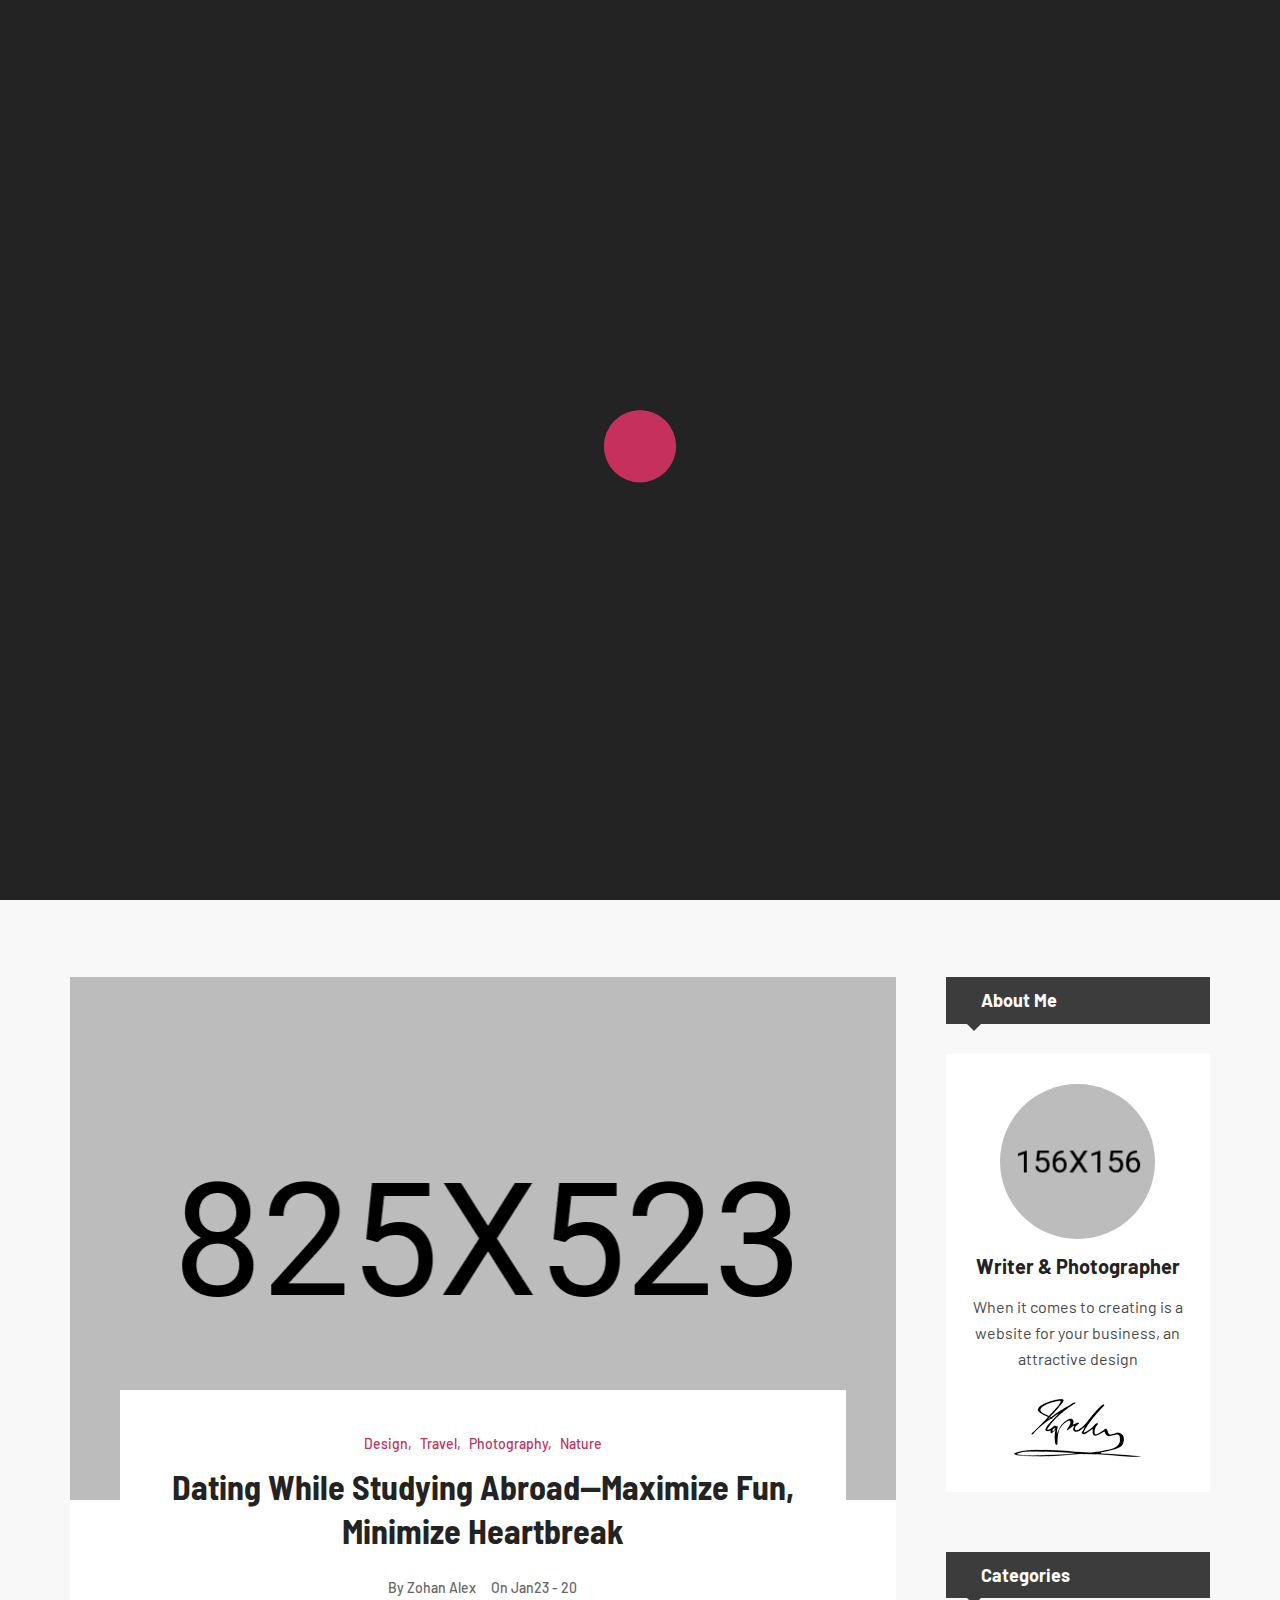
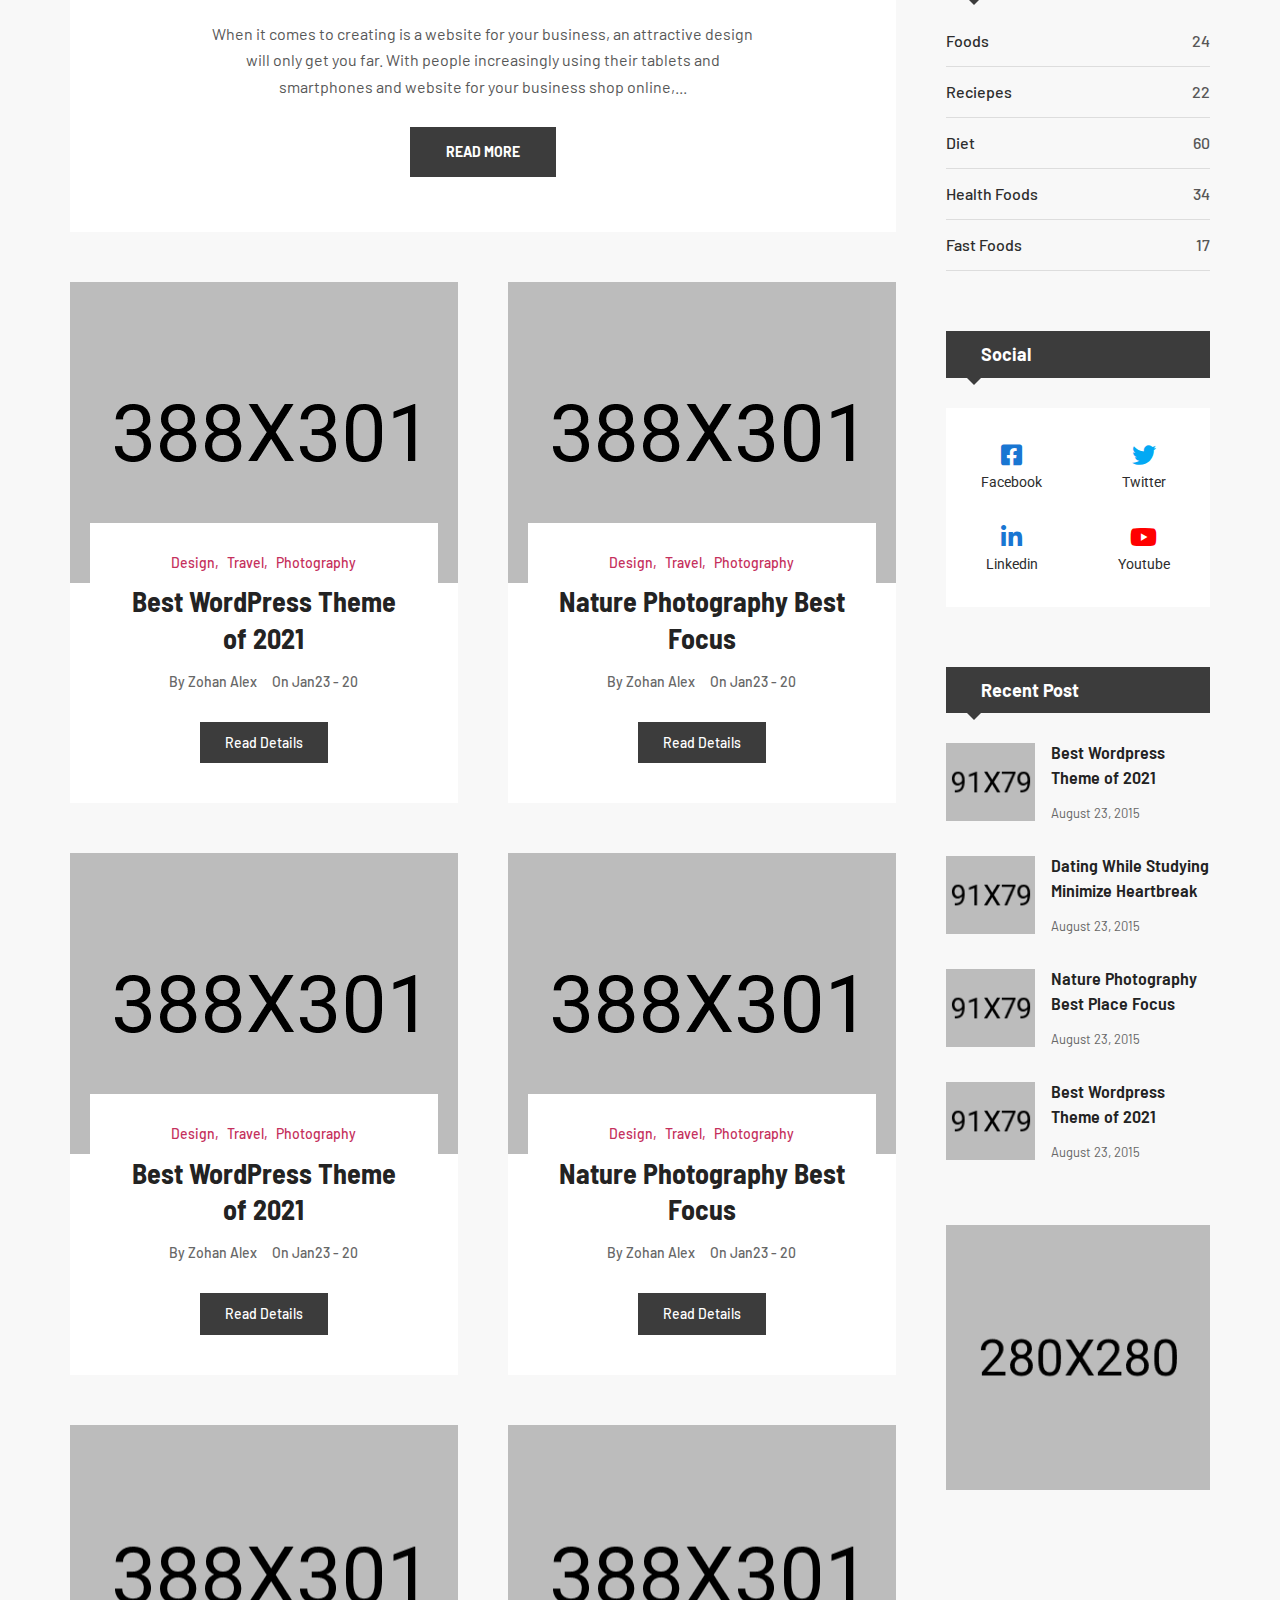
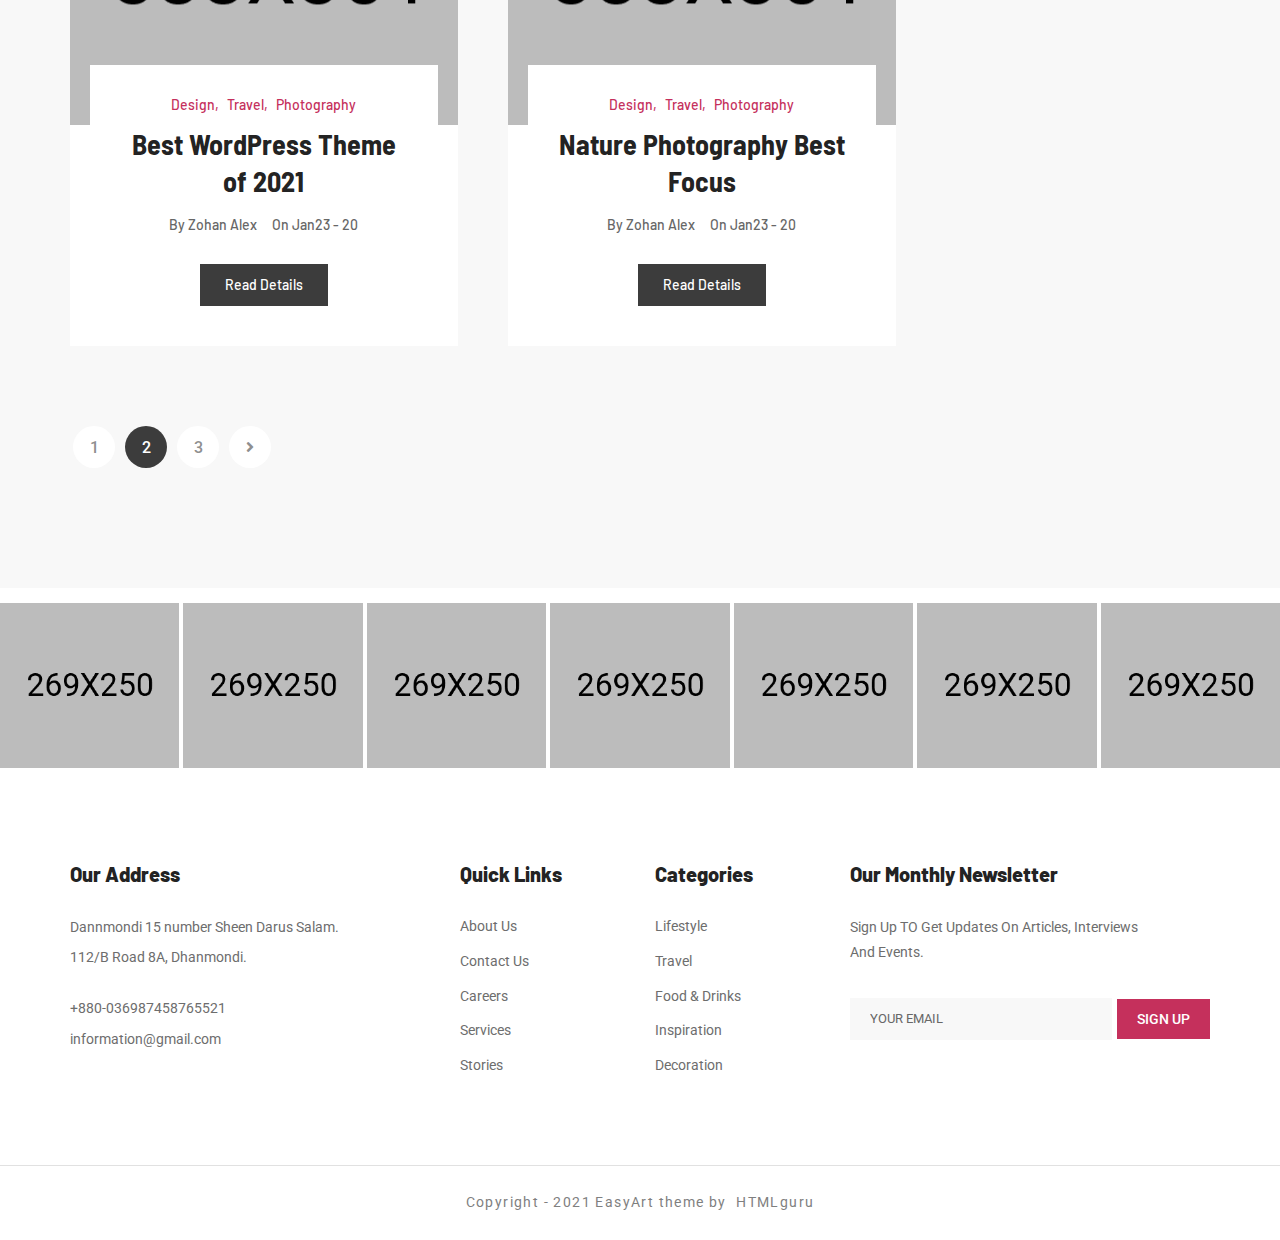
<file: index.html>
<!DOCTYPE html>
<html lang="en">

<head>
	<!-- Basic Page Needs
    ================================================== -->
	<meta charset="utf-8" />
	<meta http-equiv="X-UA-Compatible" content="IE=edge" />

	<!-- Specific Meta
    ================================================== -->
	<meta name="viewport" content="width=device-width, initial-scale=1, maximum-scale=1" />
	<meta name="description" content="Blog And Magazine HTML5 Template" />
	<meta name="keywords"
		content="HTML5, Template, Design, blog, blogger, clean, flat, food, html, magazine, modern, news, personal, photographer, template, white  " />

	<!-- Titles
    ================================================== -->
	<title>EasyArt | Personal Blog HTML Template</title>

	<!-- Favicons
    ================================================== -->
	<link rel="shortcut icon" href="assets/images/favicon.ico" />
	<link rel="apple-touch-icon" sizes="72x72" href="assets/images/android-icon-72x72.png" />
	<link rel="apple-touch-icon" sizes="114x114" href="assets/images/apple-icon-144x144.png" />

	<!-- Custom Font
	================================================== -->
	<link
		href="https://fonts.googleapis.com/css2?family=Barlow+Semi+Condensed:wght@400;500;600;700;800&family=Barlow:wght@400;500;600;700&family=Roboto+Slab:wght@400;500;600;700;800&family=Roboto:wght@400;500;700&display=swap"
		rel="stylesheet">

	<!-- CSS
    ================================================== -->
	<link rel="stylesheet" href="assets/css/bootstrap.min.css" />
	<link rel="stylesheet" href="assets/css/magnific-popup.css" />
	<link rel="stylesheet" href="assets/css/owl.carousel.min.css" />
	<link rel="stylesheet" href="assets/css/simple-scrollbar.css" />
	<link rel="stylesheet" href="assets/css/fontawesome.all.min.css" />
	<link rel="stylesheet" href="assets/css/style.css" />

	<script src="assets/js/modernizr.min.js"></script>
</head>

<body class="bg-white-smoke">
	<!--~~~~~~~~~~~~~~~~~~~~~~~~~~~~~~~~~~~~~~~
        Start Preloader
    ~~~~~~~~~~~~~~~~~~~~~~~~~~~~~~~~~~~~~~~~-->
	<div class="preloader">
		<div class="preloader-inner">
			<div class="preloader-icon">
				<span></span>
				<span></span>
			</div><!-- /preloader-icon -->
		</div><!-- /preloader-inner -->
	</div><!-- /preloader -->

	<div class="site-content">
		<!--~~~~~~~~~~~~~~~~~~~~~~~~~~~~~~~~~~~~~~~
            Start Site Header
        ~~~~~~~~~~~~~~~~~~~~~~~~~~~~~~~~~~~~~~~~-->
		<header class="site-header default-header-style intro-element">
			<div class="header-top-area">
				<div class="container">
					<div class="row align-items-center">
						<div class="col-4">
							<div class="intro-socail-share">
								<div class="share-alt"><span class="fa fa-share-alt"></span></div>
								<div class="socail-share">
									<a href="#"><span class="fab fa-facebook-f"></span></a>
									<a href="#"><span class="fab fa-twitter"></span></a>
									<a href="#"><span class="fab fa-instagram"></span></a>
									<a href="#"><span class="fab fa-pinterest-p "></span></a>
								</div>
							</div><!-- /.intro-socail-share -->
						</div>
						<div class="col-4">
							<div class="site-branding text-center">
								<a href="index.html">
									<img src="assets/images/logo/logo.png" alt="Site Logo" />
								</a>
							</div><!-- /.site-branding -->
						</div>
						<div class="col-4">
							<div class="header-right-area">
								<div class="search-wrap">
									<div class="search-btn">
										<i class="fas fa-search"></i>
									</div>
									<div class="search-form">
										<form action="#">
											<input type="search" placeholder="Search">
											<button type="submit"><i class="fas fa-search"></i></button>
										</form>
									</div>
								</div>
								<!--~./ search-wrap ~-->
								<div class="header-card-area">
									<a href="#">
										<span class="fas fa-shopping-cart"></span>
										<sup>2</sup>
									</a>
								</div>
								<!--~./ header card area ~-->

								<div class="hamburger-menus">
									<span></span>
									<span></span>
									<span></span>
								</div>
							</div><!-- /.header-top-right-area -->
						</div>
					</div>
				</div>
			</div><!-- /.header-top-area -->

			<div class="navigation-area">
				<div class="container">
					<div class="row">
						<div class="col-12">
							<div class="site-navigation">
								<nav class="navigation">
									<div class="menu-wrapper">
										<div class="menu-content">
											<ul class="mainmenu">
												<li class="megamenu">
													<a class="active" href="#">Home</a>
													<ul class="sub-menu megamenu-main">
														<li>
															<div class="megamenu-wrapper">
																<div class="container megamenu-container">
																	<div class="row">
																		<div class="col-lg-3 megamenu-column">
																			<div class="megamenu-column-inner">
																				<h3 class="megamenu-heading">Home Group
																				</h3>
																				<ul class="custom-megamenu">
																					<li><a href="index.html">Home
																							One</a></li>
																					<li><a href="index02.html">Home
																							Two</a></li>
																					<li><a href="index03.html">Home
																							Three</a></li>
																					<li><a href="index04.html">Home
																							Four</a></li>
																				</ul>
																			</div>
																		</div>
																		<div class="col-lg-3 megamenu-column">
																			<div class="megamenu-column-inner">
																				<h3 class="megamenu-heading">Home Group
																				</h3>
																				<ul class="custom-megamenu">
																					<li><a href="index05.html">Home
																							Five</a></li>
																					<li><a href="index06.html">Home
																							Six</a></li>
																					<li><a href="index07.html">Home
																							Seven</a></li>
																					<li><a href="index08.html">Home
																							Eight</a></li>
																				</ul>
																			</div>
																		</div>
																		<div class="col-lg-3 megamenu-column">
																			<div class="megamenu-column-inner">
																				<h3 class="megamenu-heading">Home Group
																				</h3>
																				<ul class="custom-megamenu">
																					<li><a href="index09.html">Home
																							Nine</a></li>
																					<li><a href="index10.html">Home Ten</a></li>
																					<li><a href="index11.html">Home
																							Eleven</a></li>
																					<li><a href="index12.html">Home
																							Twelve</a></li>
																				</ul>
																			</div>
																		</div>
																		<div class="col-lg-3 megamenu-column">
																			<div class="megamenu-column-inner">
																				<h3 class="megamenu-heading">Single Pages
																				</h3>
																				<ul class="custom-megamenu">
																					<li><a href="single-post.html">Single Post One</a></li>
																					<li><a href="single-post-two.html">Single Post Two</a></li>
																					<li><a href="single-post-three.html">Single Post Three</a></li>
																					<li><a href="single-post-four.html">Single Post Four</a></li>
																					<li><a href="single-post-five.html">Single Post Five</a></li>
																				</ul>
																			</div>
																		</div>
																	</div>
																</div>
															</div>
														</li>
													</ul>
												</li>
												<li><a href="#">Features</a></li>
												<li><a href="gallery.html">Photo Stories</a></li>
												<li><a href="about.html">About Me</a></li>
												<li><a href="contact.html">contact</a></li>
											</ul> <!-- /.menu-list -->
										</div> <!-- /.hours-content-->
									</div><!-- /.menu-wrapper -->
								</nav>
							</div><!-- /.site-navigation -->
						</div><!-- /.col-12 -->
					</div><!-- /.row -->
				</div><!-- /.container -->
			</div><!-- /.navigation-area -->

			<div class="mobile-sidebar-menu sidebar-menu">
				<div class="overlaybg"></div>
			</div>
		</header>
		<!--~~./ end site header ~~-->
		<!--~~~ Sticky Header ~~~-->
		<div id="sticky-header" class="active"></div>
		<!--~./ end sticky header ~-->

		<!--~~~~~~~~~~~~~~~~~~~~~~~~~~~~~~~~~~~~~~~
				Start Frontpage Slider Posts
		~~~~~~~~~~~~~~~~~~~~~~~~~~~~~~~~~~~~~~~-->
		<div class="frontpage-slider-posts">
			<div class="container-medium">
				<div class="row">
					<div class="col-12">
						<div class="owl-carousel frontpage-slider-one style-one carousel-rectangle carousel-nav-center">
							<!--~~~~~ Start Post ~~~~~-->
							<article class="post hentry post-slider-one text-center">
								<div class="entry-thumb">
									<figure class="thumb-wrap">
										<a href="single-post.html">
											<img src="assets/images/post/slider/one/post1.jpg" alt="post" />
										</a>
									</figure>
									<!--./ thumb-wrap -->
								</div>
								<!--./ entry-thumb -->
								<div class="content-entry-wrap">
									<div class="entry-category">
										<a class="cat" href="#">Design</a>
										<a class="cat" href="#">Travel</a>
										<a class="cat" href="#">Photography</a>
										<a class="cat" href="#">Nature</a>
									</div>
									<!--./ entry-category -->
									<h3 class="entry-title">
										<a href="single-post.html">The Olivier da Costa restaurant
											experience in Lisbon</a>
									</h3>
									<!--./ entry-title -->
									<div class="entry-content">
										<div class="read-more-wrap">
											<a class="read-more" href="single-post.html">Read Details</a>
										</div>
									</div>
									<!--./ entry-content -->
								</div>
								<!--./ content-entry-wrap -->
							</article>
							<!--~./ end post ~-->
							<!--~~~~~ Start Post ~~~~~-->
							<article class="post hentry post-slider-one text-center">
								<div class="entry-thumb">
									<figure class="thumb-wrap">
										<a href="single-post.html">
											<img src="assets/images/post/slider/one/post1.jpg" alt="post" />
										</a>
									</figure>
									<!--./ thumb-wrap -->
								</div>
								<!--./ entry-thumb -->
								<div class="content-entry-wrap">
									<div class="entry-category">
										<a class="cat" href="#">Design</a>
										<a class="cat" href="#">Travel</a>
										<a class="cat" href="#">Photography</a>
										<a class="cat" href="#">Nature</a>
									</div>
									<!--./ entry-category -->
									<h3 class="entry-title">
										<a href="single-post.html">The Olivier da Costa restaurant
											experience in Lisbon</a>
									</h3>
									<!--./ entry-title -->
									<div class="entry-content">
										<div class="read-more-wrap">
											<a class="read-more" href="single-post.html">Read Details</a>
										</div>
									</div>
									<!--./ entry-content -->
								</div>
								<!--./ content-entry-wrap -->
							</article>
							<!--~./ end post ~-->
						</div>
						<!--/#frontpage-slide -->
					</div>
				</div>
			</div>
		</div>
		<!--~./End frontpage slider posts ~-->

		<!--~~~~~~~~~~~~~~~~~~~~~~~~~~~~~~~~~~~~~~~
            Start Main Wrapper
		~~~~~~~~~~~~~~~~~~~~~~~~~~~~~~~~~~~~~~~~-->
		<div class="features-block style-one">
			<div class="container">
				<div class="row feature-list gutters-50">
					<!--~~~~~ Start Feature Item ~~~~~-->
					<div class="col-lg-4 col-md-6">
						<div class="feature-item text-center style-one">
							<div class="feature-thumb">
								<img src="assets/images/feature/one/feature1-post1.jpg" alt="feature" />
							</div>
							<!--./ feature-thumb -->
							<div class="feature-info">
								<h3 class="title">
									<a href="#">Photo Stories</a>
								</h3>
								<!--./ title -->
								<div class="feature-desc">
									<p>When it comes to creating is a website for your business, an attractive design
									</p>
								</div>
								<div class="read-more-wrap">
									<a class="read-more-text" href="#">Read More <i class="fas fa-arrow-right"></i></a>
								</div>
								<!--./ read-more-wrap -->
							</div>
						</div>
					</div>
					<!--~./ end feature item ~-->
					<!--~~~~~ Start Feature Item ~~~~~-->
					<div class="col-lg-4 col-md-6">
						<div class="feature-item text-center style-one">
							<div class="feature-thumb">
								<img src="assets/images/feature/one/feature1-post2.jpg" alt="feature" />
							</div>
							<!--./ feature-thumb -->
							<div class="feature-info">
								<h3 class="title">
									<a href="#">Follow @ Instagram</a>
								</h3>
								<!--./ title -->
								<div class="feature-desc">
									<p>When it comes to creating is a website for your business, an attractive design
									</p>
								</div>
								<div class="read-more-wrap">
									<a class="read-more-text" href="#">Follow Me <i class="fas fa-arrow-right"></i></a>
								</div>
								<!--./ read-more-wrap -->
							</div>
						</div>
					</div>
					<!--~./ end feature item ~-->
					<!--~~~~~ Start Feature Item ~~~~~-->
					<div class="col-lg-4 col-md-6">
						<div class="feature-item text-center style-one">
							<div class="feature-thumb">
								<img src="assets/images/feature/one/feature1-post3.jpg" alt="feature" />
							</div>
							<!--./ feature-thumb -->
							<div class="feature-info">
								<h3 class="title">
									<a href="#">Browse Shop</a>
								</h3>
								<!--./ title -->
								<div class="feature-desc">
									<p>When it comes to creating is a website for your business, an attractive design
									</p>
								</div>
								<div class="read-more-wrap">
									<a class="read-more-text" href="#">Browse <i class="fas fa-arrow-right"></i></a>
								</div>
								<!--./ read-more-wrap -->
							</div>
						</div>
					</div>
					<!--~./ end feature item ~-->
				</div>
			</div>
		</div>
		<!--~./ end features block ~-->


		<!--~~~~~~~~~~~~~~~~~~~~~~~~~~~~~~~~~~~~~~~
            Start Main Wrapper
        ~~~~~~~~~~~~~~~~~~~~~~~~~~~~~~~~~~~~~~~~-->
		<div class="main-wrapper pd-b-120">
			<div class="container">
				<div class="row justify-content-between gutters-50">
					<div class="col-lg-9 main-wrapper-content">
						<!--~~~~~ Start Site Main ~~~~~-->
						<main class="site-main style-one">
							<div class="row gutters-50">
								<!--~~~~~ Start Post ~~~~~-->
								<div class="col-lg-12">
									<article class="post hentry style-one text-center">
										<div class="entry-thumb">
											<figure class="thumb-wrap">
												<a href="single-post.html">
													<img src="assets/images/post/homeOne/post1.jpg" alt="post" />
												</a>
											</figure>
											<!--./ thumb-wrap -->
										</div>
										<!--./ entry-thumb -->
										<div class="content-entry-wrap">
											<div class="entry-category">
												<a class="cat" href="#">Design</a>
												<a class="cat" href="#">Travel</a>
												<a class="cat" href="#">Photography</a>
												<a class="cat" href="#">Nature</a>
											</div>
											<!--./ entry-category -->
											<h3 class="entry-title">
												<a href="single-post.html">Dating While Studying Abroad—Maximize
													Fun,
													Minimize
													Heartbreak</a>
											</h3>
											<!--./ entry-title -->
											<div class="entry-meta-content">
												<div class="entry-author">
													By <a href="#">Zohan Alex</a>
												</div>
												<!--./ entry-date -->
												<div class="entry-date">
													On <span>Jan23 - 20</span>
												</div>
												<!--./ entry-date -->
											</div>
											<!--./ entry-meta-content -->
											<div class="entry-content">
												<div class="entry-summary">
													<p>
														When it comes to creating is a website for your
														business, an attractive design will only get you
														far. With people increasingly using their tablets
														and smartphones and website for your business shop
														online,...
													</p>
												</div>
												<div class="read-more-wrap">
													<a class="read-more" href="single-post.html">Read More</a>
												</div>
											</div>
											<!--./ entry-content -->
										</div>
										<!--./ content-entry-wrap -->
									</article>
								</div>
								<!--~./ end post ~-->

								<!--~~~~~ Start Post ~~~~~-->
								<div class="col-lg-6 col-md-6">
									<article class="post hentry post-grid text-center style-one">
										<div class="entry-thumb">
											<figure class="thumb-wrap">
												<a href="single-post.html">
													<img src="assets/images/post/homeOne/grid/post1.jpg" alt="post" />
												</a>
											</figure>
											<!--./ thumb-wrap -->
										</div>
										<!--./ entry-thumb -->
										<div class="content-entry-wrap">
											<div class="entry-category">
												<a class="cat" href="#">Design</a>
												<a class="cat" href="#">Travel</a>
												<a class="cat" href="#">Photography</a>
											</div>
											<!--./ entry-category -->
											<h3 class="entry-title">
												<a href="single-post.html">Best WordPress Theme of 2021</a>
											</h3>
											<!--./ entry-title -->
											<div class="entry-meta-content">
												<div class="entry-author">
													By <a href="#">Zohan Alex</a>
												</div>
												<!--./ entry-date -->
												<div class="entry-date">
													On <span>Jan23 - 20</span>
												</div>
												<!--./ entry-date -->
											</div>
											<!--./ entry-meta-content -->
											<div class="read-more-wrap">
												<a class="read-more" href="single-post.html">Read Details</a>
											</div>
											<!--./ entry-content -->
										</div>
										<!--./ content-entry-wrap -->
									</article>
								</div>
								<!--~./ end post ~-->

								<!--~~~~~ Start Post ~~~~~-->
								<div class="col-lg-6 col-md-6">
									<article class="post hentry post-grid text-center style-one">
										<div class="entry-thumb">
											<figure class="thumb-wrap">
												<a href="single-post.html">
													<img src="assets/images/post/homeOne/grid/post2.jpg" alt="post" />
												</a>
											</figure>
											<!--./ thumb-wrap -->
										</div>
										<!--./ entry-thumb -->
										<div class="content-entry-wrap">
											<div class="entry-category">
												<a class="cat" href="#">Design</a>
												<a class="cat" href="#">Travel</a>
												<a class="cat" href="#">Photography</a>
											</div>
											<!--./ entry-category -->
											<h3 class="entry-title">
												<a href="single-post.html">Nature Photography Best Focus</a>
											</h3>
											<!--./ entry-title -->
											<div class="entry-meta-content">
												<div class="entry-author">
													By <a href="#">Zohan Alex</a>
												</div>
												<!--./ entry-date -->
												<div class="entry-date">
													On <span>Jan23 - 20</span>
												</div>
												<!--./ entry-date -->
											</div>
											<!--./ entry-meta-content -->
											<div class="read-more-wrap">
												<a class="read-more" href="single-post.html">Read Details</a>
											</div>
											<!--./ entry-content -->
										</div>
										<!--./ content-entry-wrap -->
									</article>
								</div>
								<!--~./ end post ~-->

								<!--~~~~~ Start Post ~~~~~-->
								<div class="col-lg-6 col-md-6">
									<article class="post hentry post-grid text-center style-one">
										<div class="entry-thumb">
											<figure class="thumb-wrap">
												<a href="single-post.html">
													<img src="assets/images/post/homeOne/grid/post1.jpg" alt="post" />
												</a>
											</figure>
											<!--./ thumb-wrap -->
										</div>
										<!--./ entry-thumb -->
										<div class="content-entry-wrap">
											<div class="entry-category">
												<a class="cat" href="#">Design</a>
												<a class="cat" href="#">Travel</a>
												<a class="cat" href="#">Photography</a>
											</div>
											<!--./ entry-category -->
											<h3 class="entry-title">
												<a href="single-post.html">Best WordPress Theme of 2021</a>
											</h3>
											<!--./ entry-title -->
											<div class="entry-meta-content">
												<div class="entry-author">
													By <a href="#">Zohan Alex</a>
												</div>
												<!--./ entry-date -->
												<div class="entry-date">
													On <span>Jan23 - 20</span>
												</div>
												<!--./ entry-date -->
											</div>
											<!--./ entry-meta-content -->
											<div class="read-more-wrap">
												<a class="read-more" href="single-post.html">Read Details</a>
											</div>
											<!--./ entry-content -->
										</div>
										<!--./ content-entry-wrap -->
									</article>
								</div>
								<!--~./ end post ~-->

								<!--~~~~~ Start Post ~~~~~-->
								<div class="col-lg-6 col-md-6">
									<article class="post hentry post-grid text-center style-one">
										<div class="entry-thumb">
											<figure class="thumb-wrap">
												<a href="single-post.html">
													<img src="assets/images/post/homeOne/grid/post2.jpg" alt="post" />
												</a>
											</figure>
											<!--./ thumb-wrap -->
										</div>
										<!--./ entry-thumb -->
										<div class="content-entry-wrap">
											<div class="entry-category">
												<a class="cat" href="#">Design</a>
												<a class="cat" href="#">Travel</a>
												<a class="cat" href="#">Photography</a>
											</div>
											<!--./ entry-category -->
											<h3 class="entry-title">
												<a href="single-post.html">Nature Photography Best Focus</a>
											</h3>
											<!--./ entry-title -->
											<div class="entry-meta-content">
												<div class="entry-author">
													By <a href="#">Zohan Alex</a>
												</div>
												<!--./ entry-date -->
												<div class="entry-date">
													On <span>Jan23 - 20</span>
												</div>
												<!--./ entry-date -->
											</div>
											<!--./ entry-meta-content -->
											<div class="read-more-wrap">
												<a class="read-more" href="single-post.html">Read Details</a>
											</div>
											<!--./ entry-content -->
										</div>
										<!--./ content-entry-wrap -->
									</article>
								</div>
								<!--~./ end post ~-->

								<!--~~~~~ Start Post ~~~~~-->
								<div class="col-lg-6 col-md-6">
									<article class="post hentry post-grid text-center style-one">
										<div class="entry-thumb">
											<figure class="thumb-wrap">
												<a href="single-post.html">
													<img src="assets/images/post/homeOne/grid/post1.jpg" alt="post" />
												</a>
											</figure>
											<!--./ thumb-wrap -->
										</div>
										<!--./ entry-thumb -->
										<div class="content-entry-wrap">
											<div class="entry-category">
												<a class="cat" href="#">Design</a>
												<a class="cat" href="#">Travel</a>
												<a class="cat" href="#">Photography</a>
											</div>
											<!--./ entry-category -->
											<h3 class="entry-title">
												<a href="single-post.html">Best WordPress Theme of 2021</a>
											</h3>
											<!--./ entry-title -->
											<div class="entry-meta-content">
												<div class="entry-author">
													By <a href="#">Zohan Alex</a>
												</div>
												<!--./ entry-date -->
												<div class="entry-date">
													On <span>Jan23 - 20</span>
												</div>
												<!--./ entry-date -->
											</div>
											<!--./ entry-meta-content -->
											<div class="read-more-wrap">
												<a class="read-more" href="single-post.html">Read Details</a>
											</div>
											<!--./ entry-content -->
										</div>
										<!--./ content-entry-wrap -->
									</article>
								</div>
								<!--~./ end post ~-->

								<!--~~~~~ Start Post ~~~~~-->
								<div class="col-lg-6 col-md-6">
									<article class="post hentry post-grid text-center style-one">
										<div class="entry-thumb">
											<figure class="thumb-wrap">
												<a href="single-post.html">
													<img src="assets/images/post/homeOne/grid/post2.jpg" alt="post" />
												</a>
											</figure>
											<!--./ thumb-wrap -->
										</div>
										<!--./ entry-thumb -->
										<div class="content-entry-wrap">
											<div class="entry-category">
												<a class="cat" href="#">Design</a>
												<a class="cat" href="#">Travel</a>
												<a class="cat" href="#">Photography</a>
											</div>
											<!--./ entry-category -->
											<h3 class="entry-title">
												<a href="single-post.html">Nature Photography Best Focus</a>
											</h3>
											<!--./ entry-title -->
											<div class="entry-meta-content">
												<div class="entry-author">
													By <a href="#">Zohan Alex</a>
												</div>
												<!--./ entry-date -->
												<div class="entry-date">
													On <span>Jan23 - 20</span>
												</div>
												<!--./ entry-date -->
											</div>
											<!--./ entry-meta-content -->
											<div class="read-more-wrap">
												<a class="read-more" href="single-post.html">Read Details</a>
											</div>
											<!--./ entry-content -->
										</div>
										<!--./ content-entry-wrap -->
									</article>
								</div>
								<!--~./ end post ~-->
							</div>
						</main>
						<!--~./ end site main ~-->

						<!--~~~~~ Start Paging Navigation ~~~~~-->
						<nav class="navigation paging-navigation pd-t-30">
							<ul class="nav-links">
								<li><a href="#">1</a></li>
								<li class="active"><a href="#" class="page-numbers">2</a></li>
								<li><a href="#" class="page-numbers">3</a></li>
								<li class="nav-next">
									<a href="#"><i class="fas fa-angle-right"></i></a>
								</li>
							</ul>
						</nav>
						<!--~./ end paging navigation ~-->
					</div>

					<!--~~~~~ Start sidebar ~~~~~-->
					<div class="col-lg-3">
						<!-- Sidebar Items -->
						<div class="sidebar-items style-one">
							<!--~~~~~ Start About Me Widget ~~~~~-->
							<aside class="widget bt-about-me-widget">
								<h4 class="widget-title">
									About Me
								</h4>
								<!-- /.widget-title -->
								<div class="widget-content">
									<div class="author-thumb">
										<a href="#"><img src="assets/images/widget/about/about-me.jpg" alt="img" /></a>
									</div>
									<div class="info">
										<h3 class="designation">Writer & Photographer</h3>
										<p>
											When it comes to creating is a website for your
											business, an attractive design
										</p>
										<div class="author-sign">
											<img src="assets/images/widget/about/signature.png" alt="img" />
										</div>
									</div>
								</div>
							</aside>
							<!--~./ end about me widget ~-->

							<!--~~~~~ Start Categories Widget ~~~~~-->
							<aside class="widget widget_categories">
								<h4 class="widget-title">
									Categories
								</h4>
								<!-- /.widget-title -->
								<div class="widget-content">
									<ul>
										<li>
											<a href="#">Foods <span class="count">24</span></a>
										</li>
										<li>
											<a href="#">Reciepes <span class="count">22</span></a>
										</li>
										<li>
											<a href="#">Diet <span class="count">60</span></a>
										</li>
										<li>
											<a href="#">Health Foods <span class="count">34</span></a>
										</li>
										<li>
											<a href="#">Fast Foods <span class="count">17</span></a>
										</li>
									</ul>
								</div>
								<!-- /.widget-content -->
							</aside>
							<!--~./ end categories widget ~-->

							<!--~~~~~ Start Bt Social Widget~~~~~-->
							<aside class="widget bt-socail-widget">
								<h4 class="widget-title">
									Social
								</h4>
								<!-- /.widget-title -->
								<div class="widget-content">
									<div class="bt-socail-profile">
										<a class="bt-facebook-icon icon" href="#" target="_blank">
											<span class="social-icon">
												<i class="fab fa-facebook-square"></i>
											</span>
											<span class="bt-name">facebook</span>
										</a>
									</div>
									<!--~./ bt-socail-profile ~-->

									<div class="bt-socail-profile">
										<a class="bt-twitter-icon icon" href="#" target="_blank">
											<span class="social-icon">
												<i class="fab fa-twitter"></i>
											</span>
											<span class="bt-name">twitter</span>
										</a>
									</div>
									<!--~./ bt-socail-profile ~-->

									<div class="bt-socail-profile">
										<a class="bt-linkedin-icon icon" href="#" target="_blank">
											<span class="social-icon">
												<i class="fab fa-linkedin-in"></i>
											</span>
											<span class="bt-name">linkedin</span>
										</a>
									</div>
									<!--~./ bt-socail-profile ~-->

									<div class="bt-socail-profile">
										<a class="bt-youtube-icon icon" href="#" target="_blank">
											<span class="social-icon">
												<i class="fab fa-youtube"></i>
											</span>
											<span class="bt-name">youtube</span>
										</a>
									</div>
									<!--~./ bt-socail-profile ~-->
								</div>
							</aside>
							<!--~./ end bt social widget ~-->

							<!--~~~~~ Start Post List Widget~~~~~-->
							<aside class="widget widget-post-list">
								<h4 class="widget-title">Recent Post</h4>
								<!-- /.widget-title -->

								<div class="widget-content">
									<article class="post">
										<div class="thumb-wrap">
											<a href="single-post.html">
												<img src="assets/images/widget/post/wp_1.jpg" alt="post" />
											</a>
										</div>
										<!--./ thumb-wrap -->
										<div class="content-entry-wrap">
											<h3 class="entry-title">
												<a href="single-post.html">Best Wordpress Theme of 2021</a>
											</h3>
											<!--./ entry-title -->
											<div class="entry-meta-content">
												<div class="entry-date">
													August 23, 2015
												</div>
											</div>
											<!--./ entry-meta-content -->
										</div>
									</article>
									<!--./ end post -->
									<article class="post">
										<div class="thumb-wrap">
											<a href="single-post.html">
												<img src="assets/images/widget/post/wp_2.jpg" alt="post" />
											</a>
										</div>
										<!--./ thumb-wrap -->
										<div class="content-entry-wrap">
											<h3 class="entry-title">
												<a href="single-post.html">Dating While Studying Minimize
													Heartbreak</a>
											</h3>
											<!--./ entry-title -->
											<div class="entry-meta-content">
												<div class="entry-date">
													August 23, 2015
												</div>
											</div>
											<!--./ entry-meta-content -->
										</div>
									</article>
									<!--./ end post -->
									<article class="post">
										<div class="thumb-wrap">
											<a href="single-post.html">
												<img src="assets/images/widget/post/wp_3.jpg" alt="post" />
											</a>
										</div>
										<!--./ thumb-wrap -->
										<div class="content-entry-wrap">
											<h3 class="entry-title">
												<a href="single-post.html">Nature Photography Best Place Focus</a>
											</h3>
											<!--./ entry-title -->
											<div class="entry-meta-content">
												<div class="entry-date">
													August 23, 2015
												</div>
											</div>
											<!--./ entry-meta-content -->
										</div>
									</article>
									<!--./ end post -->
									<article class="post">
										<div class="thumb-wrap">
											<a href="single-post.html">
												<img src="assets/images/widget/post/wp_4.jpg" alt="post" />
											</a>
										</div>
										<!--./ thumb-wrap -->
										<div class="content-entry-wrap">
											<h3 class="entry-title">
												<a href="single-post.html">Best Wordpress Theme of 2021</a>
											</h3>
											<!--./ entry-title -->
											<div class="entry-meta-content">
												<div class="entry-date">
													August 23, 2015
												</div>
											</div>
											<!--./ entry-meta-content -->
										</div>
									</article>
									<!--./ end post -->
								</div>
							</aside>
							<!--~./ end post list widget ~-->

							<!--~~~~~ Start Advertisement Widget ~~~~~-->
							<aside class="widget widget_advertisement">
								<div class="widget-content">
									<a href="#"><img src="assets/images/widget/ads.jpg" alt="Advertisement" /></a>
								</div>
								<!-- /.widget-content -->
							</aside>
							<!--~./ end Advertisement widget ~-->
						</div>
						<!--  /.sidebar-items -->
					</div>
					<!--~./ end sidebar ~-->
				</div>
			</div>
		</div>
		<!--~./ end main wrapper ~-->

		<!--~~~~~~~~~~~~~~~~~~~~~~~~~~~~~~~~~~~~~~~
            Start Site Footer
        ~~~~~~~~~~~~~~~~~~~~~~~~~~~~~~~~~~~~~~~~-->
		<footer class="site-footer footer-style-two">
			<!--~~~~~~~~~~~~~~~~~~~~~~~~~~~~~~~~~~~~~~~
                Start Instagram Widget Area
            ~~~~~~~~~~~~~~~~~~~~~~~~~~~~~~~~~~~~~~~~-->
			<div class="instagram-widget-area pd-b-35">
				<div class="widget bt-instafeed-widget style-two">
					<ul id="instafeed">
						<li class="feed-item">
							<a href="#">
								<img src="assets/images/widget/instagram/1/img1.jpg" alt="#">
								<div class="overlay"><i class="fab fa-instagram"></i></div>
							</a>
						</li>
						<li class="feed-item">
							<a href="#">
								<img src="assets/images/widget/instagram/1/img2.jpg" alt="#">
								<div class="overlay"><i class="fab fa-instagram"></i></div>
							</a>
						</li>
						<li class="feed-item">
							<a href="#">
								<img src="assets/images/widget/instagram/1/img3.jpg" alt="#">
								<div class="overlay"><i class="fab fa-instagram"></i></div>
							</a>
						</li>
						<li class="feed-item">
							<a href="#">
								<img src="assets/images/widget/instagram/1/img4.jpg" alt="#">
								<div class="overlay"><i class="fab fa-instagram"></i></div>
							</a>
						</li>
						<li class="feed-item">
							<a href="#">
								<img src="assets/images/widget/instagram/1/img5.jpg" alt="#">
								<div class="overlay"><i class="fab fa-instagram"></i></div>
							</a>
						</li>
						<li class="feed-item">
							<a href="#">
								<img src="assets/images/widget/instagram/1/img6.jpg" alt="#">
								<div class="overlay"><i class="fab fa-instagram"></i></div>
							</a>
						</li>
						<li class="feed-item">
							<a href="#">
								<img src="assets/images/widget/instagram/1/img7.jpg" alt="#">
								<div class="overlay"><i class="fab fa-instagram"></i></div>
							</a>
						</li>
					</ul>
				</div>
				<!--/.widget-instafeed-->
			</div>
			<!--~./ end instagram widget area ~-->
			<!--~~~~~~~~~~~~~~~~~~~~~~~~~~~~~~~~~~~~~~~
					Start Footer Widget Area
				~~~~~~~~~~~~~~~~~~~~~~~~~~~~~~~~~~~~~~~-->
			<div class="footer-widget-area">
				<div class="container">
					<div class="row">
						<!--~~~~~ Start Widget Location ~~~~~-->
						<div class="col-lg-4 col-md-6">
							<aside class="widget bt-location-widget">
								<h2 class="widget-title">Our Address</h2>
								<div class="widget-content">
									<div class="info-box">
										<p>
											Dannmondi 15 number Sheen Darus Salam. 112/B Road 8A,
											Dhanmondi.
										</p>
									</div>
									<div class="info-box">
										<p>+880-036987458765521</p>
										<p>
											<a href="mailto:information@gmail.com">information@gmail.com</a>
										</p>
									</div>
								</div>
							</aside>
						</div>
						<!--~./ end location widget ~-->

						<!--~~~~~ Start Widget Links ~~~~~-->
						<div class="col-lg-2 col-md-6">
							<aside class="widget widget_links">
								<h2 class="widget-title">Quick Links</h2>
								<div class="widget-content">
									<ul>
										<li><a href="#">About Us</a></li>
										<li><a href="#">Contact Us</a></li>
										<li><a href="#">Careers</a></li>
										<li><a href="#">Services</a></li>
										<li><a href="#">Stories</a></li>
									</ul>
								</div>
							</aside>
						</div>
						<!--~./ end links widget ~-->
						<!--~~~~~ Start Widget Links ~~~~~-->
						<div class="col-lg-2 col-md-6">
							<aside class="widget widget_links">
								<h2 class="widget-title">Categories</h2>
								<div class="widget-content">
									<ul>
										<li><a href="#">Lifestyle</a></li>
										<li><a href="#">Travel</a></li>
										<li><a href="#">Food & Drinks</a></li>
										<li><a href="#">Inspiration</a></li>
										<li><a href="#">Decoration</a></li>
									</ul>
								</div>
							</aside>
						</div>
						<!--~./ end links widget ~-->

						<!--~~~~~ Start Subscribe Widget~~~~~-->
						<div class="col-lg-4 col-md-6">
							<aside class="widget tb-subscribe-widget">
								<h4 class="widget-title">Our Monthly Newsletter</h4>
								<div class="widget-content">
									<p>
										Sign Up TO Get Updates On Articles, Interviews And Events.
									</p>
									<div class="subscribe-form">
										<!-- Subscribe form -->
										<form class="dv-form" id="mc-form">
											<div class="form-group">
												<input id="mc-email" name="EMAIL" placeholder="YOUR EMAIL" type="email" />
												<button class="btn btn-default" name="Subscribe" id="subscribe-btn" type="submit">
													Sign Up
												</button>
											</div>
										</form>
									</div>
								</div>
							</aside>
						</div>
						<!--~./ end subscribe widget ~-->
					</div>
				</div>
			</div>
			<!--~./ end footer widgets area ~-->

			<!--~~~~~~~~~~~~~~~~~~~~~~~~~~~~~~~~~~~~~~~
				Start Footer Bottom Area
			~~~~~~~~~~~~~~~~~~~~~~~~~~~~~~~~~~~~~~~-->
			<div class="footer-bottom-area">
				<div class="container">
					<div class="row">
						<div class="col-12">
							<div class="footer-bottom-content">
								<div class="copyright-text text-center">
									<p>
										Copyright - 2021 EasyArt theme by
										<a href="#">HTMLguru</a>
									</p>
								</div>
								<!--~./ end copyright text ~-->
							</div>
						</div>
						<!--~./ col-12 ~-->
					</div>
				</div>
			</div>
			<!--~./ end footer bottom area ~-->
		</footer>
		<!--~./ end site footer ~-->
	</div>
	<!--~~./ end site content ~~-->

	<!-- All The JS Files
    ================================================== -->
	<script src="assets/js/jquery.js"></script>
	<script src="assets/js/popper.min.js"></script>
	<script src="assets/js/bootstrap.min.js"></script>
	<script src="assets/js/plugins.js"></script>
	<script src="assets/js/imagesloaded.pkgd.min.js"></script>
	<script src="assets/js/simple-scrollbar.min.js"></script>
	<script src="assets/js/jquery.magnific-popup.min.js"></script>
	<script src="assets/js/masonry.pkgd.min.js"></script>
	<script src="assets/js/theia-sticky-sidebar.min.js"></script>
	<script src="assets/js/ResizeSensor.min.js"></script>
	<script src="assets/js/owl.carousel.min.js"></script>
	<script src="assets/js/scrolla.jquery.min.js"></script>
	<script src="assets/js/main.js"></script>
	<!-- main-js -->
</body>

</html>
</file>
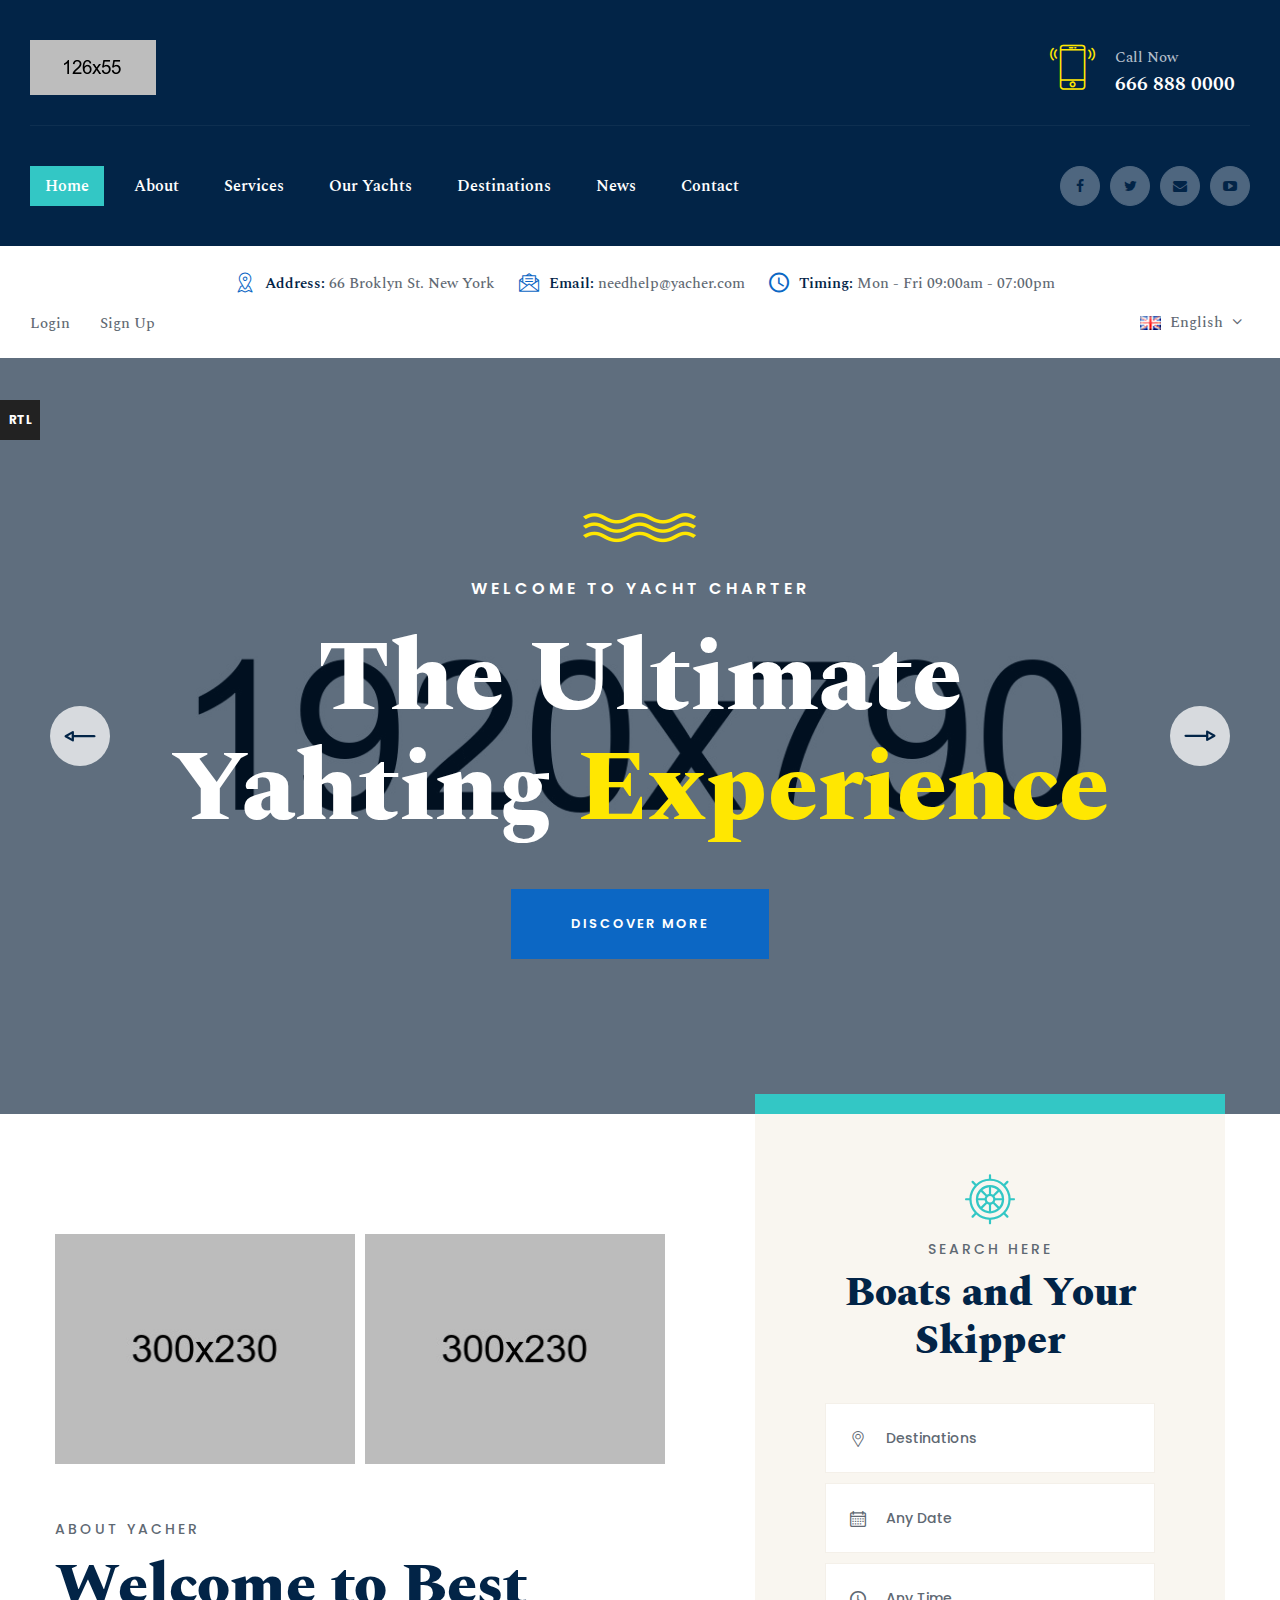
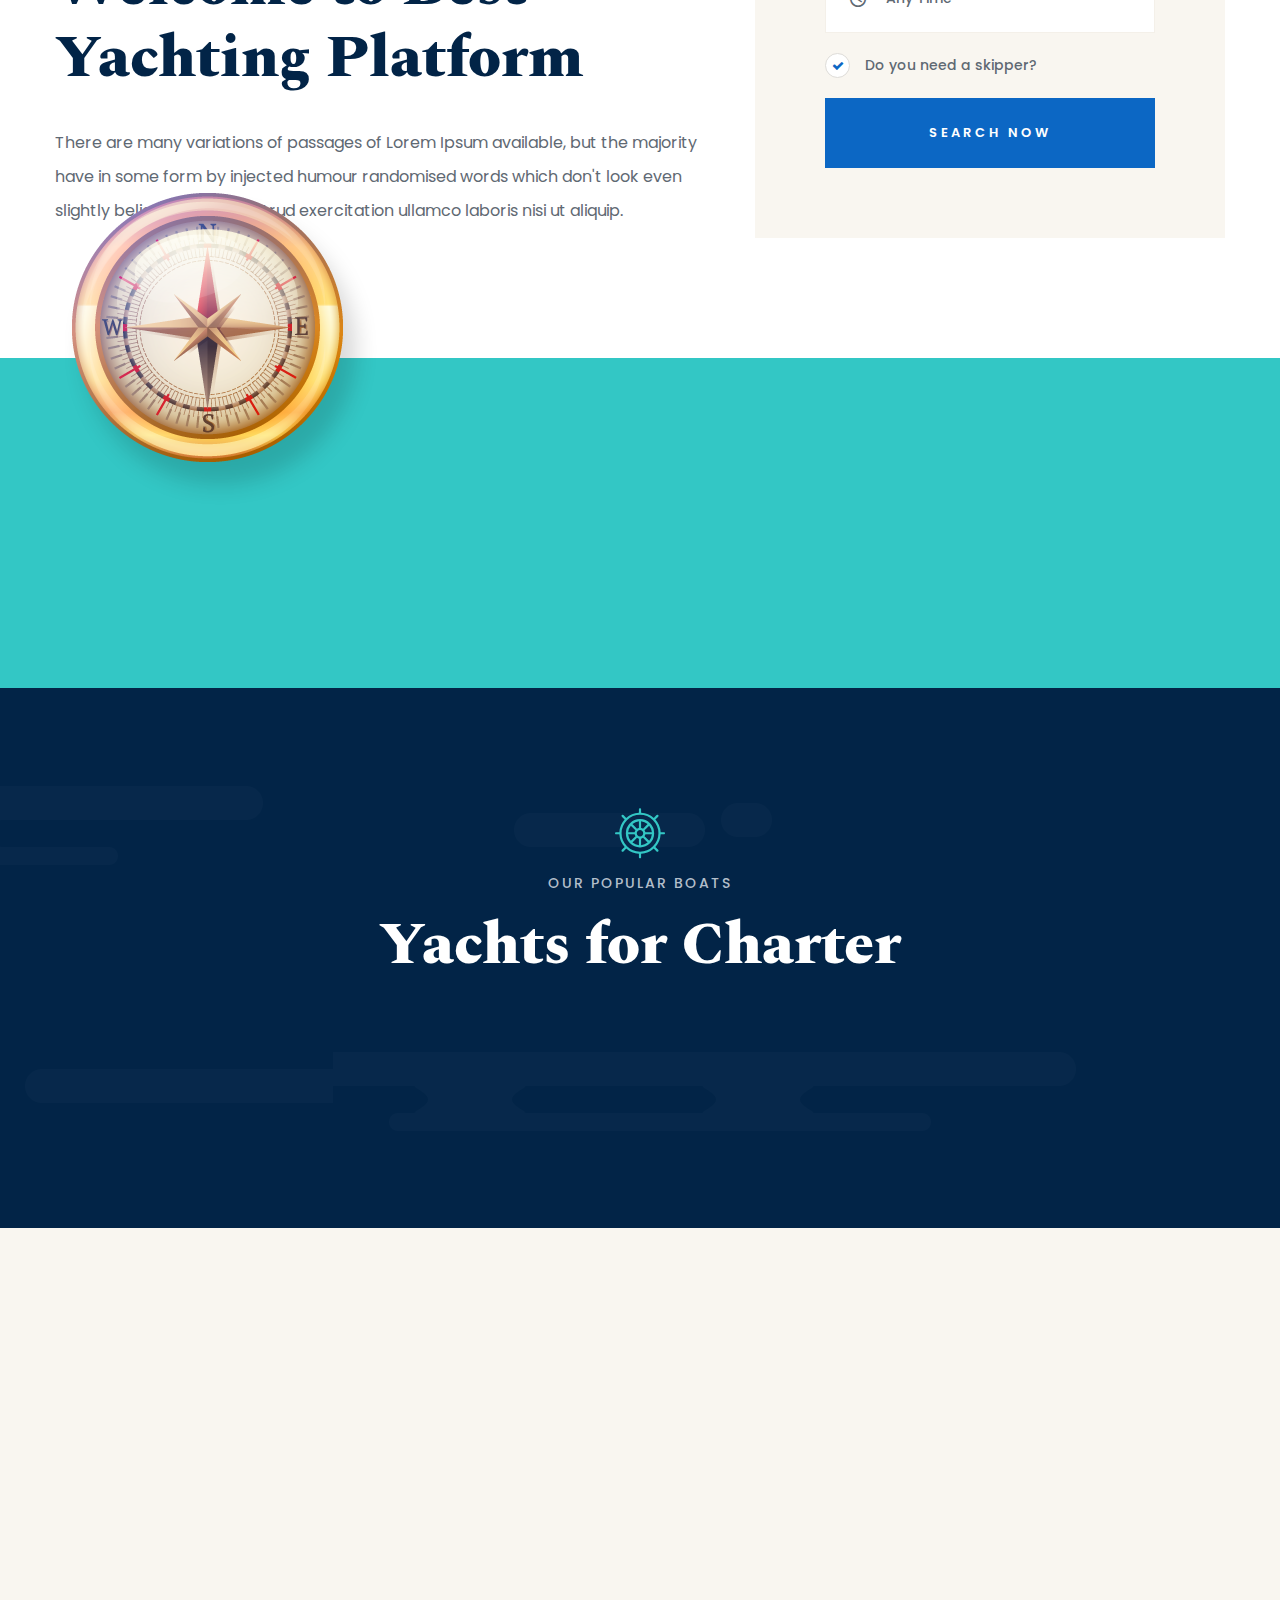
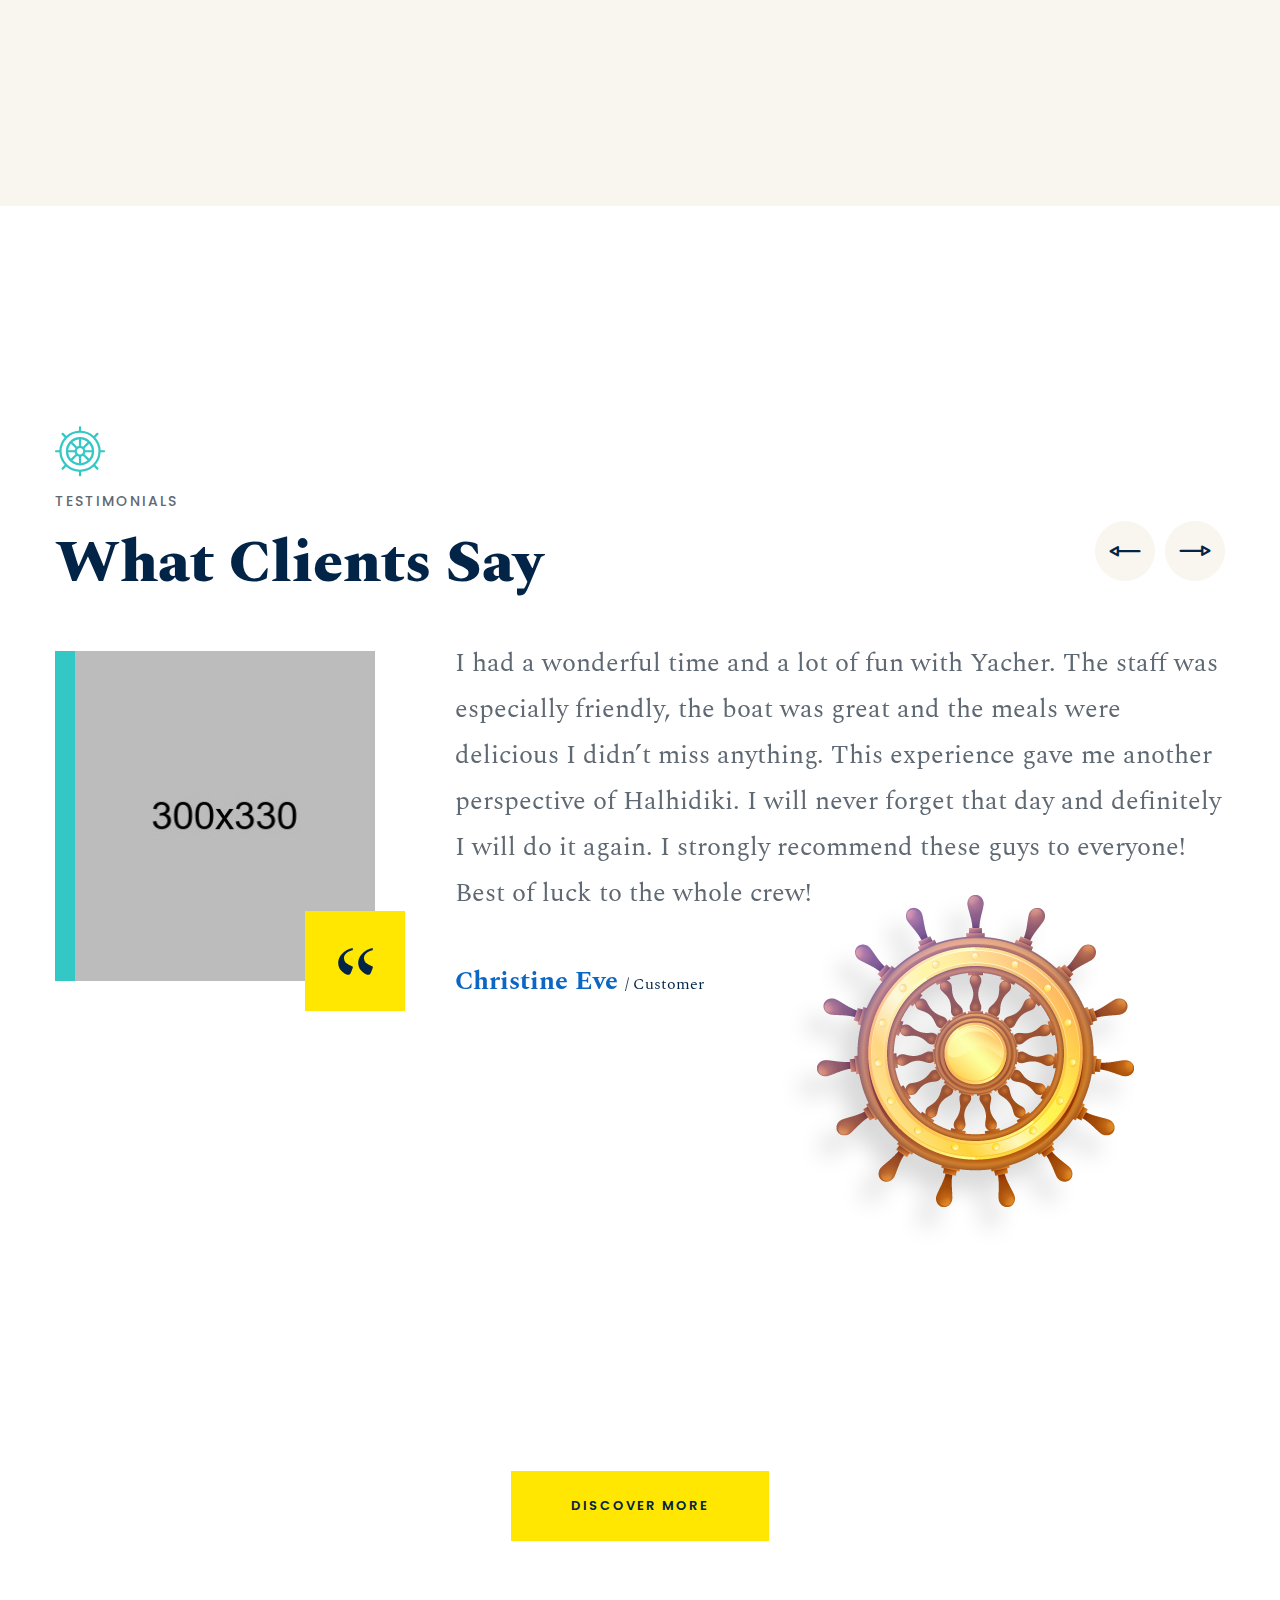
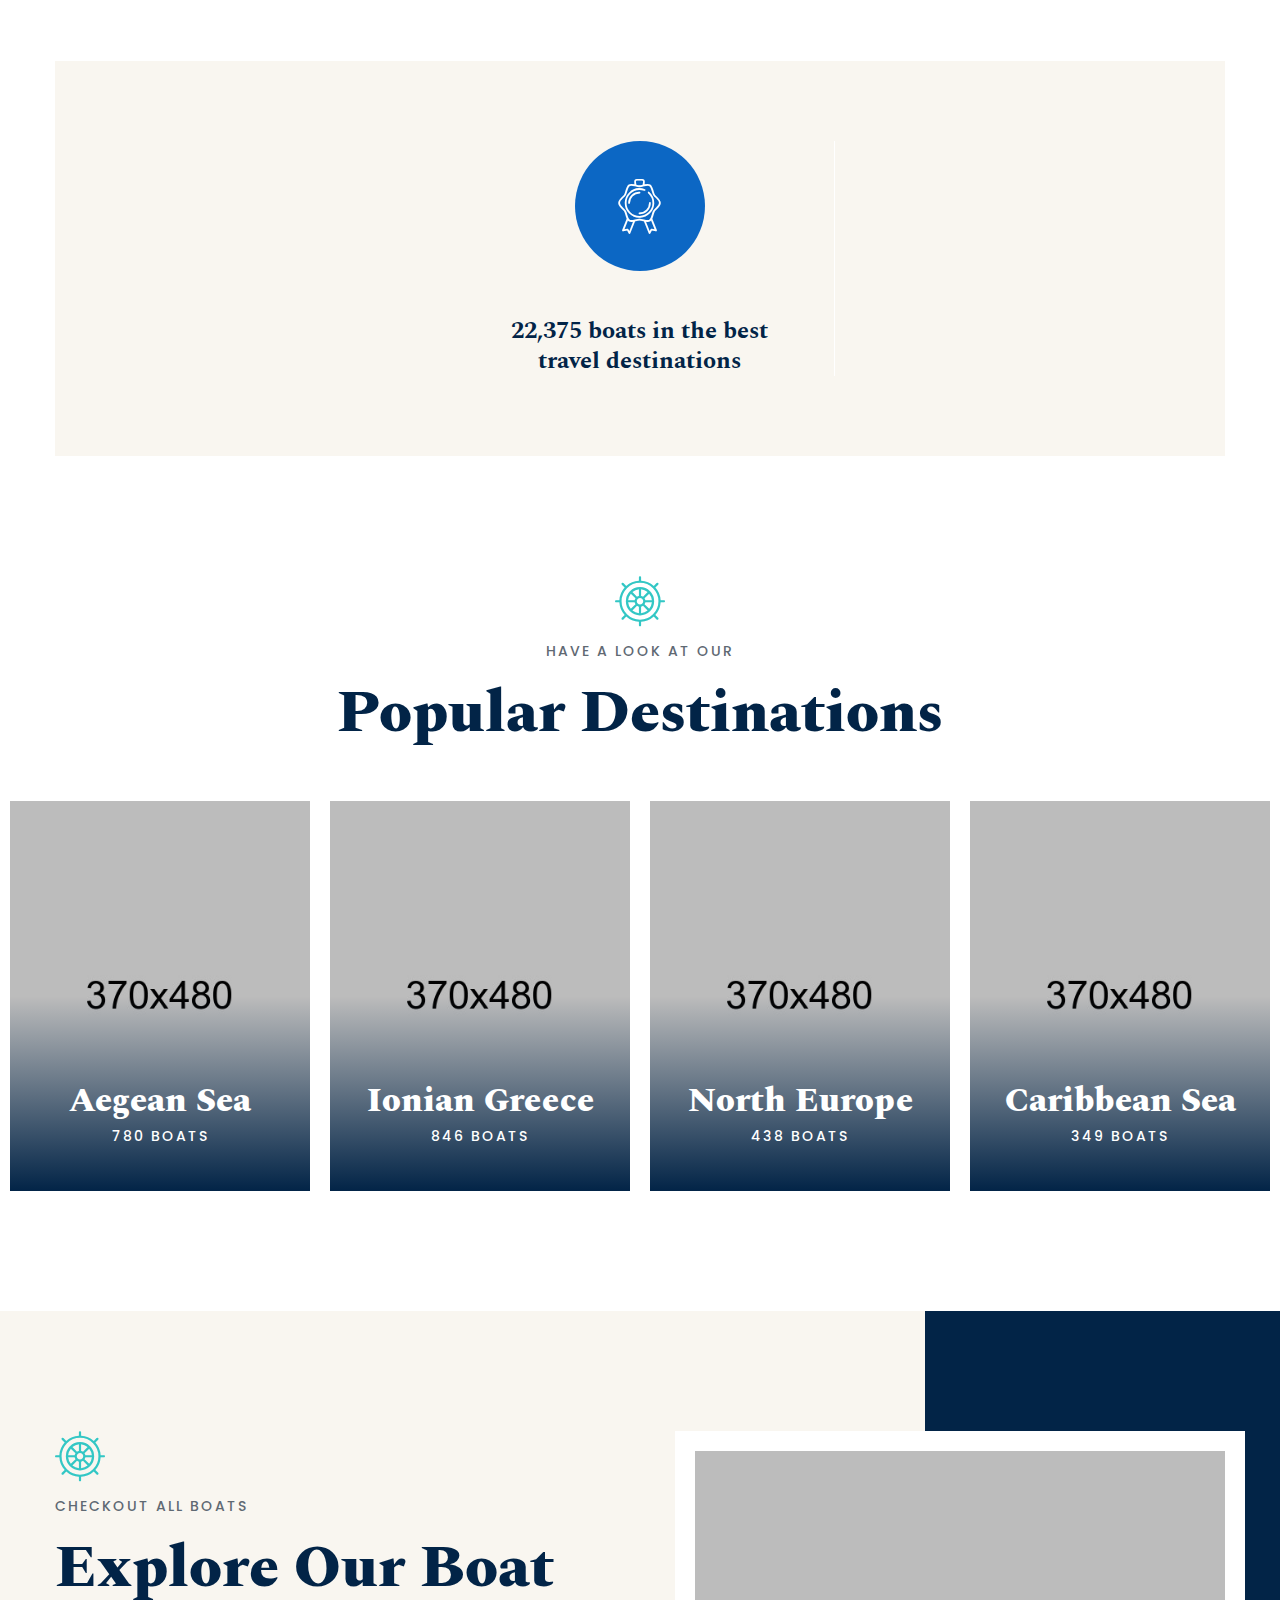
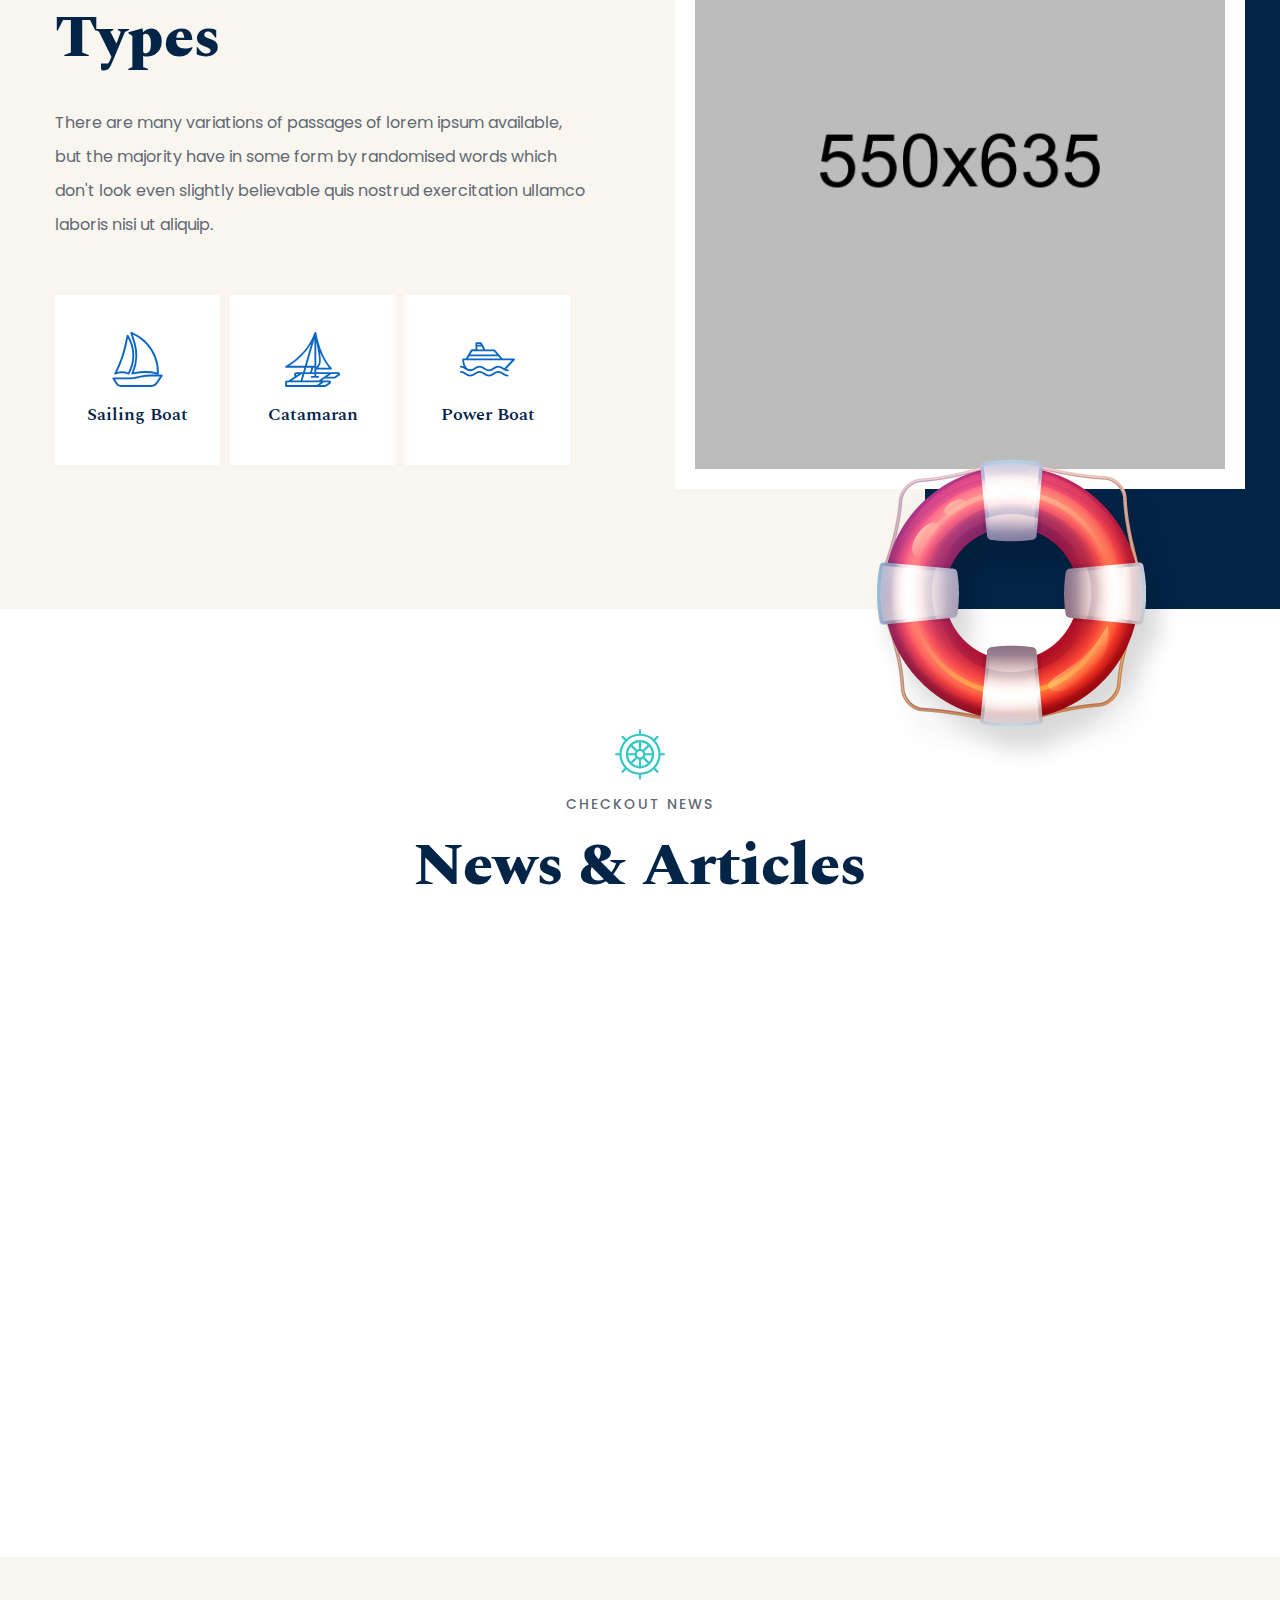
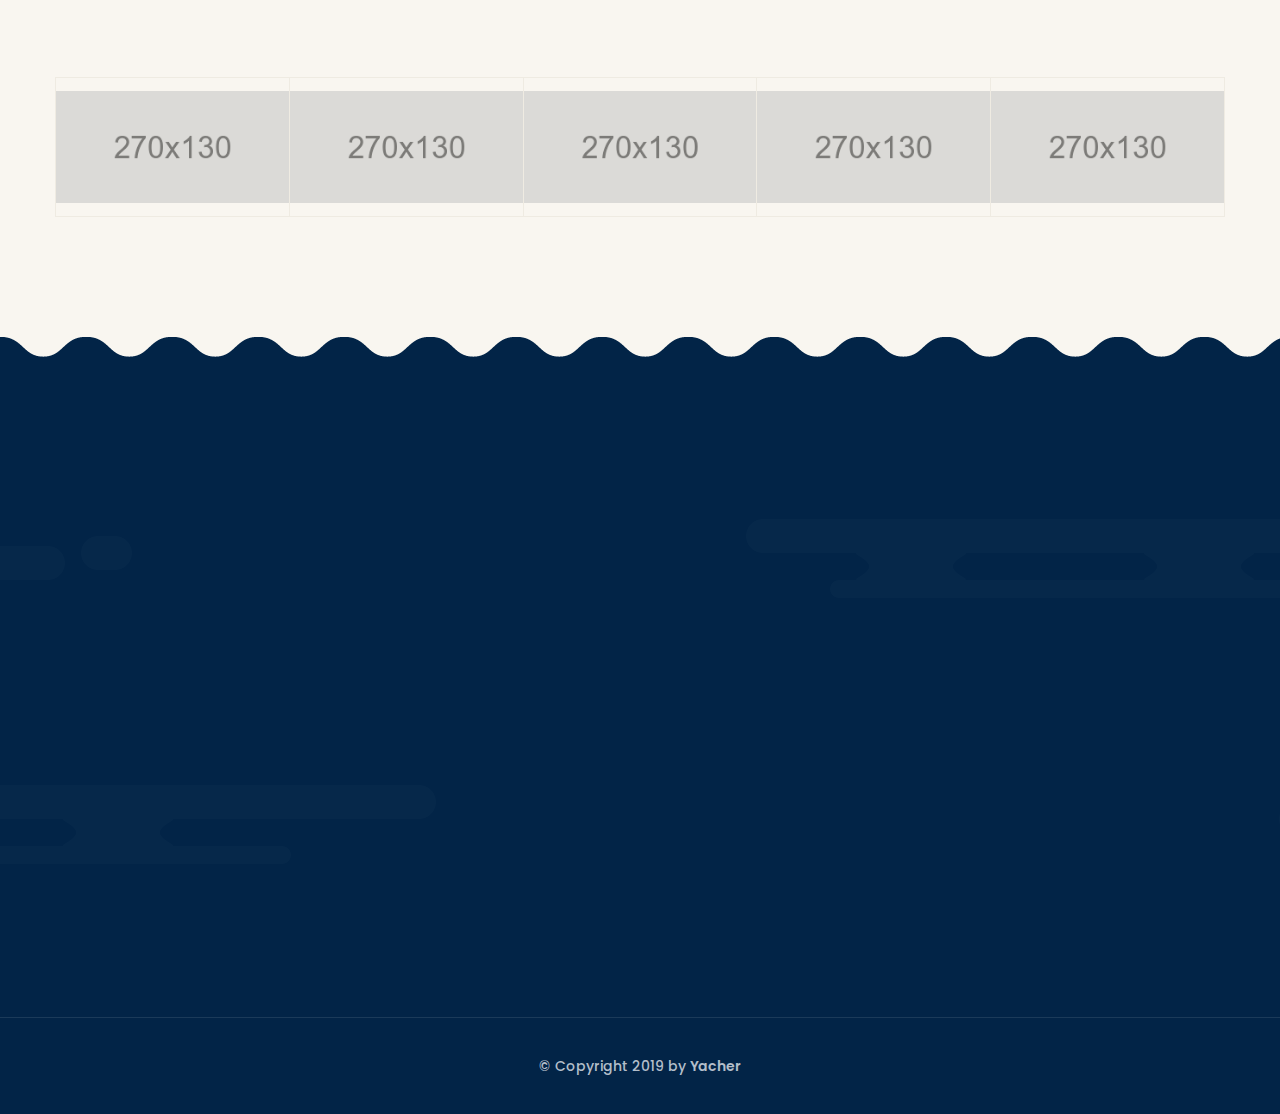
<file: Yacher Pack/Yacher/index.html>
<!DOCTYPE html>
<html lang="en">
<head>
	<meta charset="UTF-8">
	<title>Home One || Yacher || Responsive HTML 5 Template</title>

	<!-- responsive meta -->
	<meta name="viewport" content="width=device-width, initial-scale=1">
	<!-- For IE -->
    <meta http-equiv="X-UA-Compatible" content="IE=edge">
    
    
	<link rel="stylesheet" href="css/aos.css">
	<link rel="stylesheet" href="css/imp.css">
	<link rel="stylesheet" href="css/bootstrap.min.css">
	<link rel="stylesheet" href="css/custom-animate.css">
	<link rel="stylesheet" href="css/font-awesome.min.css">
    
    <link rel="stylesheet" href="css/color.css">
    <link rel="stylesheet" href="css/rtl.css">
    <link rel="stylesheet" href="css/style.css">
	<link rel="stylesheet" href="css/responsive.css">
    <!-- Favicon -->
    <link rel="apple-touch-icon" sizes="180x180" href="images/favicon/apple-touch-icon.png">
    <link rel="icon" type="image/png" href="images/favicon/favicon-32x32.png" sizes="32x32">
    <link rel="icon" type="image/png" href="images/favicon/favicon-16x16.png" sizes="16x16">

    <!-- Fixing Internet Explorer-->
    <!--[if lt IE 9]>
        <script src="http://html5shiv.googlecode.com/svn/trunk/html5.js"></script>
        <script src="js/html5shiv.js"></script>
    <![endif]-->
    
</head>

<body>

<div class="boxed_wrapper ltr">
    <div class="preloader"></div> 

    <!-- page-direction -->
    <div class="page_direction">
        <div class="demo-rtl direction_switch"><button class="rtl">RTL</button></div>
        <div class="demo-ltr direction_switch"><button class="ltr">LTR</button></div>
    </div>
    <!-- page-direction end -->

    <!-- main header -->
    <header class="main-header"> 
        <!--Start Header upper -->
        <div class="header-upper">
            <div class="container-box clearfix">
                <div class="outer-box clearfix"> 
                    <div class="header-upper-left float-left clearfix">
                        <div class="logo">
                            <a href="index.html"><img src="images/resources/logo.png" alt="Awesome Logo" title=""></a>
                        </div>
                    </div>
                    <div class="header-upper-middle float-left clearfix">
                        <div class="nav-outer clearfix">
                            <!--Mobile Navigation Toggler-->
                            <div class="mobile-nav-toggler"><span class="icon fa fa-bars"></span></div>
                            <!-- Main Menu -->
                            <nav class="main-menu navbar-expand-md navbar-light">
                                <div class="collapse navbar-collapse show clearfix" id="navbarSupportedContent">
                                    <ul class="navigation clearfix">
                                        <li class="dropdown current"><a href="#">Home</a>
                                            <ul>
                                                <li><a href="index.html">Home Page 01</a></li>
                                                <li><a href="index-2.html">Home Page 02</a></li>
                                                <li class="dropdown"><a href="#">Header Styles</a>
                                                    <ul>
                                                        <li><a href="index.html">Header Style One</a></li>
                                                        <li><a href="index-2.html">Header Style Two</a></li>
                                                    </ul>    
                                                </li>
                                            </ul>
                                        </li>
                                        <li><a href="about.html">About</a></li>
                                        <li><a href="services.html">Services</a></li>
                                        <li class="dropdown"><a href="#">Our Yachts</a>
                                            <ul>
                                                <li><a href="yachts.html">Our Yachts</a></li>
                                                <li><a href="yachts-details.html">Yachts Details</a></li>
                                            </ul>
                                        </li>
                                        <li><a href="destinations.html">Destinations</a></li>
                                        <li class="dropdown"><a href="#">News</a>
                                            <ul>
                                                <li><a href="blog.html">Latest News</a></li>
                                                <li><a href="blog-single.html">News Single</a></li>
                                            </ul>
                                        </li>
                                        <li><a href="contact.html">Contact</a></li>
                                    </ul>
                                </div>
                            </nav>                        
                            <!-- Main Menu End-->
                            <div class="menu-right-content">
                                <div class="header-social-links">
                                    <ul class="social-links-style1">
                                        <li>
                                            <a href="#"><i class="fa fa-facebook" aria-hidden="true"></i></a> 
                                        </li>
                                        <li>
                                            <a href="#"><i class="fa fa-twitter" aria-hidden="true"></i></a> 
                                        </li>
                                        <li>
                                            <a href="#"><i class="fa fa-envelope" aria-hidden="true"></i></a> 
                                        </li>
                                        <li>
                                            <a href="#"><i class="fa fa-youtube-play" aria-hidden="true"></i></a>
                                        </li>
                                    </ul>
                                </div>
                            </div>

                        </div>
                    </div>
                    <div class="header-upper-right float-right clearfix">
                        <div class="call-us-now">
                            <div class="icon thm-clr1">
                                <span class="flaticon-smartphone"></span>    
                            </div>
                            <div class="title">
                                <h6>Call Now</h6>
                                <a href="tel:6668880000">666 888 0000</a>
                            </div>
                        </div>
                    </div>
                    
                </div>

            </div>
        </div>
        <!--End Header Upper-->
        
        <!--Start header lawer -->
        <div class="header-lawer">
            <div class="container-box clearfix">
                <div class="outer-box clearfix">
                    <!--Top Left-->
                    <div class="header-lawer-left float-left">
                        <ul class="clearfix">
                            <li><span class="flaticon-pin"></span><b>Address:</b> 66 Broklyn St. New York</li>
                            <li><span class="flaticon-mail"></span><b>Email:</b> <a href="mailto:info@templatepath.com">needhelp@yacher.com</a></li>
                            <li><span class="flaticon-clock"></span><b>Timing:</b> Mon - Fri 09:00am - 07:00pm</li>
                        </ul>
                    </div>
                    <!--Top Right-->
                    <div class="header-lawer-right float-right">
                        
                        <div class="language-switcher">
                            <div id="polyglotLanguageSwitcher">
                                <form action="#">
                                    <select id="polyglot-language-options">
                                        <option id="en" value="en" selected>English</option>
                                        <option id="fr" value="fr">French</option>
                                        <option id="de" value="de">German</option>
                                        <option id="it" value="it">Italian</option>
                                        <option id="es" value="es">Spanish</option>
                                    </select>
                                </form>
                            </div>
                        </div>
                        <div class="login-signup-box">
                            <ul>
                                <li><a href="#">Login</a></li>
                                <li><a href="#">Sign Up</a></li>
                            </ul>
                        </div>   
                            
                    </div>
                </div>  
            </div>
        </div>
        <!--End header lawer -->
       
        <!--Sticky Header-->
        <div class="sticky-header">
            <div class="container">
                <div class="clearfix">
                    <!--Logo-->
                    <div class="logo float-left">
                        <a href="index.html" class="img-responsive"><img src="images/resources/logo.png" alt="" title=""></a>
                    </div>
                    <!--Right Col-->
                    <div class="right-col float-right">
                        <!-- Main Menu -->
                        <nav class="main-menu clearfix">
                        <!--Keep This Empty / Menu will come through Javascript-->
                        </nav>
                    </div>
                </div>
            </div>
        </div>
        <!--End Sticky Header-->
        
        <!-- Mobile Menu  -->
        <div class="mobile-menu">
            <div class="menu-backdrop"></div>
            <div class="close-btn"><span class="icon flaticon-multiply"></span></div>

            <nav class="menu-box">
                <div class="nav-logo"><a href="index.html"><img src="images/resources/logo.png" alt="" title=""></a></div>
                <div class="menu-outer"><!--Here Menu Will Come Automatically Via Javascript / Same Menu as in Header--></div>
                <!--Social Links-->
                <div class="social-links">
                    <ul class="clearfix">
                        <li><a href="#"><span class="fab fa fa-facebook-square"></span></a></li>
                        <li><a href="#"><span class="fab fa fa-twitter-square"></span></a></li>
                        <li><a href="#"><span class="fab fa fa-pinterest-square"></span></a></li>
                        <li><a href="#"><span class="fab fa fa-google-plus-square"></span></a></li>
                        <li><a href="#"><span class="fab fa fa-youtube-square"></span></a></li>
                    </ul>
                </div>
            </nav>
        </div>
        <!-- End Mobile Menu --> 
          
    </header>

    <!-- Start Main Slider -->
    <section class="main-slider style1">
        <div class="slider-box">
            <!-- Banner Carousel -->
            <div class="banner-carousel owl-theme owl-carousel text-center">
                <!-- Slide -->
                <div class="slide">
                    <div class="image-layer" style="background-image:url(images/slides/v1-1.jpg)"></div>
                    <div class="auto-container">
                        <div class="content">
                            <div class="icon"><img src="images/icon/jikjak.png" alt="Awesome Image"></div>
                            <div class="text">Welcome to Yacht Charter</div> 
                            <div class="big-title">The Ultimate<br> Yahting <span class="thm-clr1">Experience</span></div>    
                            <div class="btn-box">
                                <a href="#">Discover More</a>
                            </div>        
                        </div>
                    </div>
                </div>
                <!-- Slide -->
                <div class="slide">
                    <div class="image-layer" style="background-image:url(images/slides/v1-2.jpg)"></div>
                    <div class="auto-container">
                        <div class="content">
                            <div class="icon"><img src="images/icon/jikjak.png" alt="Awesome Image"></div>
                            <div class="text">Welcome to Yacht Charter</div> 
                            <div class="big-title">The Ultimate<br> Yahting <span class="thm-clr1">Experience</span></div>    
                            <div class="btn-box">
                                <a href="#">Discover More</a>
                            </div>        
                        </div>
                    </div>
                </div>
                <!-- Slide -->
                <div class="slide">
                    <div class="image-layer" style="background-image:url(images/slides/v1-3.jpg)"></div>
                    <div class="auto-container">
                        <div class="content">
                            <div class="icon"><img src="images/icon/jikjak.png" alt="Awesome Image"></div>
                            <div class="text">Welcome to Yacht Charter</div> 
                            <div class="big-title">The Ultimate<br> Yahting <span class="thm-clr1">Experience</span></div>    
                            <div class="btn-box">
                                <a href="#">Discover More</a>
                            </div>        
                        </div>
                    </div>
                </div>

            </div>
        </div>
    </section>
    <!-- End Main Slider -->


    <!--Start About Style1 Area-->
    <section class="about-style1-area">
        <div class="container">
            <div class="row">
                <div class="col-xl-7 col-lg-10">
                    <div class="about-style1-left-content clearfix">
                        <ul class="image-box">
                            <li>
                                <img src="images/resources/about-1.jpg" alt="Awesome Image">
                            </li>
                            <li>
                                <img src="images/resources/about-2.jpg" alt="Awesome Image">
                            </li>
                        </ul>
                        <div class="text-holder">
                            <span>About Yacher</span>
                            <h1>Welcome to Best Yachting Platform</h1>
                            <p>There are many variations of passages of Lorem Ipsum available, but the majority have in some form by injected humour randomised words which don't look even slightly believable quis nostrud exercitation ullamco laboris nisi ut aliquip. </p>
                        </div>
                    </div>     
                </div>
                <div class="col-xl-5 col-lg-12">
                    <div class="boats-skipper-search-box text-center">
                        <div class="title">
                            <i class="flaticon-rudder"></i>
                            <span>Search here</span>
                            <h1>Boats and Your<br> Skipper</h1>
                        </div>
                        <form class="boats-skipper-form" name="boats-skipper-form" action="#" method="post">  
                            <div class="input-box">   
                                <input type="text" name="form_desti" value="" placeholder="Destinations" required="">
                                <div class="icon-box">
                                    <span class="flaticon-pin-1"></span>
                                </div>
                            </div>
                            <div class="input-box">
                                <input type="text" name="date" placeholder="Any Date" id="datepicker">
                                <div class="icon-box">
                                    <span class="flaticon-calendar"></span>
                                </div>
                            </div>
                            <div class="input-box">
                                <input type="text" name="time" placeholder="Any Time">
                                <div class="icon-box">
                                    <span class="flaticon-clock"></span>
                                </div>
                            </div>
                            <div class="need-skipper">
                                <input type="checkbox" name="skipper1" id="skipper" checked>
                                <label for="skipper"><span></span>Do you need a skipper?</label>
                            </div>
                            <div class="button-box">
                                <button type="submit">Search now</button>  
                            </div> 
                        </form> 
                    </div>  
                </div>
                
            </div> 
        </div>    
    </section>
    <!--End About Style1 Area-->

    <!--Start Fact Counter Area-->
    <section class="fact-counter-area thm_bgclr3">
        <div class="icon-holder">
            <img src="images/icon/direction.png" alt="Icon">
        </div>
        <div class="container">
            <div class="row">
                <!--Start Single Fact Counter-->
                <div class="col-xl-3 col-lg-6 col-md-6 col-sm-12">
                    <div class="single-fact-counter text-left wow fadeInLeft" data-wow-delay="100ms" data-wow-duration="1500ms">
                        <div class="count-box">
                            <h1>
                                <span class="timer" data-from="1" data-to="493" data-speed="5000" data-refresh-interval="50">493</span>
                            </h1>
                            <div class="icon"><span class="flaticon-boat"></span></div>
                        </div>
                        <div class="title">
                            <h3>yachts</h3>
                        </div>
                    </div>
                </div>
                <!--End Single Fact Counter-->
                <!--Start Single Fact Counter-->
                <div class="col-xl-3 col-lg-6 col-md-6 col-sm-12">
                    <div class="single-fact-counter text-left wow fadeInLeft" data-wow-delay="200ms" data-wow-duration="1500ms">
                        <div class="count-box">
                            <h1>
                                <span class="timer" data-from="1" data-to="1750" data-speed="5000" data-refresh-interval="50">1750</span>
                            </h1>
                            <div class="icon"><span class="flaticon-beach"></span></div>
                        </div>
                        <div class="title">
                            <h3>destination</h3>
                        </div>
                    </div>
                </div>
                <!--End Single Fact Counter-->
                <!--Start Single Fact Counter-->
                <div class="col-xl-3 col-lg-6 col-md-6 col-sm-12">
                    <div class="single-fact-counter text-left wow fadeInLeft" data-wow-delay="300ms" data-wow-duration="1500ms">
                        <div class="count-box">
                            <h1>
                                <span class="timer" data-from="1" data-to="2158" data-speed="5000" data-refresh-interval="50">2158</span>
                            </h1>
                            <div class="icon"><span class="flaticon-smile"></span></div>
                        </div>
                        <div class="title">
                            <h3>satisfied</h3>
                        </div>
                    </div>
                </div>
                <!--End Single Fact Counter-->
                <!--Start Single Fact Counter-->
                <div class="col-xl-3 col-lg-6 col-md-6 col-sm-12">
                    <div class="single-fact-counter text-left wow fadeInLeft" data-wow-delay="400ms" data-wow-duration="1500ms">
                        <div class="count-box">
                            <h1>
                                <span class="timer" data-from="1" data-to="670" data-speed="5000" data-refresh-interval="50">670</span>
                            </h1>
                            <div class="icon"><span class="flaticon-sailor"></span></div>
                        </div>
                        <div class="title">
                            <h3>skippers</h3>
                        </div>
                    </div>
                </div>
                <!--End Single Fact Counter-->
            </div>
        </div>
    </section>   
    <!--End Fact Counter Area--> 
       
    <!--Start Yachts Area-->
    <section class="yachts-area">
        <div class="yachts-bg banner-animate" style="background-image: url(images/pattern/water-wave.png);"></div>
        <div class="container">
            <div class="sec-title text-center">
                <div class="icon"><span class="flaticon-rudder"></span></div>
                <p>our popular boats</p>
                <div class="big-title"><h1>Yachts for Charter</h1></div>
            </div>
            <div class="row">
                <div class="col-xl-4 col-lg-4 col-md-12 col-sm-12 wow fadeInUp" data-wow-delay="0ms" data-wow-duration="1500ms">
                    <!--Start Single Yachts Box-->
                    <div class="siingle-yachts-box">
                        <div class="img-holder">
                            <div class="inner">
                                <img src="images/yachts/yachts-1.jpg" alt="Awesome Image">
                                <div class="overlay-style-one bg1"></div>
                            </div>
                            <div class="rate-box thm-bgclr1">
                                <h5>$780</h5>
                                <h6>Week</h6>
                            </div>
                        </div>
                        <div class="title-holder">
                            <h2><a href="yachts-details.html">Maestrale</a></h2>
                            <span>Italy Ocean</span>
                            <div class="meta-box">
                                <ul>
                                    <li><span class="flaticon-art-and-design"></span>89 ft</li>
                                    <li><span class="flaticon-boat-1"></span>4 cabins</li>
                                    <li><span class="flaticon-user"></span>2 berths</li>
                                </ul>
                            </div>
                        </div>    
                    </div>
                    <!--End Single Yachts Box-->
                </div>
                <div class="col-xl-4 col-lg-4 col-md-12 col-sm-12 wow fadeInUp" data-wow-delay="300ms" data-wow-duration="1500ms">
                    <!--Start Single Yachts Box-->
                    <div class="siingle-yachts-box">
                        <div class="img-holder">
                            <div class="inner">
                                <img src="images/yachts/yachts-2.jpg" alt="Awesome Image">
                                <div class="overlay-style-one bg1"></div>
                            </div>
                            <div class="rate-box thm-bgclr1">
                                <h5>$960</h5>
                                <h6>Week</h6>
                            </div>
                        </div>
                        <div class="title-holder">
                            <h2><a href="yachts-details.html">Sovereign</a></h2>
                            <span>Italy Ocean</span>
                            <div class="meta-box">
                                <ul>
                                    <li><span class="flaticon-art-and-design"></span>89 ft</li>
                                    <li><span class="flaticon-boat-1"></span>4 cabins</li>
                                    <li><span class="flaticon-user"></span>2 berths</li>
                                </ul>
                            </div>
                        </div>    
                    </div>
                    <!--End Single Yachts Box-->
                </div>
                <div class="col-xl-4 col-lg-4 col-md-12 col-sm-12 wow fadeInUp" data-wow-delay="600ms" data-wow-duration="1500ms">
                    <!--Start Single Yachts Box-->
                    <div class="siingle-yachts-box">
                        <div class="img-holder">
                            <div class="inner">
                                <img src="images/yachts/yachts-3.jpg" alt="Awesome Image">
                                <div class="overlay-style-one bg1"></div>
                            </div>
                            <div class="rate-box thm-bgclr1">
                                <h5>$470</h5>
                                <h6>Week</h6>
                            </div>
                        </div>
                        <div class="title-holder">
                            <h2><a href="yachts-details.html">Lauren</a></h2>
                            <span>Italy Ocean</span>
                            <div class="meta-box">
                                <ul>
                                    <li><span class="flaticon-art-and-design"></span>89 ft</li>
                                    <li><span class="flaticon-boat-1"></span>4 cabins</li>
                                    <li><span class="flaticon-user"></span>2 berths</li>
                                </ul>
                            </div>
                        </div>    
                    </div>
                    <!--End Single Yachts Box-->
                </div>
            </div>
        </div>    
    </section>
    <!--End Yachts Area-->

    <!--Start Slogan Area-->
    <section class="slogan-area">
        <div class="container">
            <div class="row">
                <div class="col-xl-12">
                    <div class="slogan-content thm_bgclr2 wow slideInUp" data-wow-delay="100ms">
                        <div class="title">
                            <h1>We provide high-quality services</h1>
                        </div>
                        <div class="button">
                            <a class="btn-one" href="services.html">Learn More</a>
                        </div>
                    </div>    
                </div>    
            </div>
        </div>
    </section>
    <!--End Slogan Area-->

    <!--Start Testimonial Area -->
    <section class="testimonial-area">
        <div class="container">
            <div class="sec-title black">
                <div class="icon"><span class="flaticon-rudder"></span></div>
                <p>Testimonials</p>
                <div class="big-title black"><h1>What Clients Say</h1></div>
            </div>
            <div class="row">
                <div class="col-xl-12">
                    <div class="testimonial-carousel owl-carousel owl-theme owl-nav-style-one">
                        <!--Start single testimonial style1-->
                        <div class="single-testimonial-style1">
                            <div class="row">
                                <div class="col-xl-4">
                                    <div class="img-box">
                                        <div class="bg-color"></div>
                                        <div class="inner">
                                            <img src="images/testimonial/tes-v1-1.jpg" alt="Awesome Image">
                                            <div class="overlay-style-one bg1"></div>
                                        </div>
                                        <div class="quote-icon thm-bgclr1"><img src="images/icon/quote.png" alt="Quote"></div>    
                                    </div>    
                                </div>
                                <div class="col-xl-8">
                                    <div class="text-box">
                                        <p>I had a wonderful time and a lot of fun with Yacher. The staff was especially friendly, the boat was great and the meals were delicious I didn’t miss anything. This experience gave me another perspective of Halhidiki. I will never forget that day and definitely I will do it again. I strongly recommend these guys to everyone! Best of luck to the whole crew!</p>
                                        <h3>Christine Eve <span>/ Customer</span></h3>
                                    </div>    
                                </div>
                            </div>
                        </div> 
                        <!--End single testimonial style1-->
                        <!--Start single testimonial style1-->
                        <div class="single-testimonial-style1">
                            <div class="row">
                                <div class="col-xl-4">
                                    <div class="img-box">
                                        <div class="bg-color"></div>
                                        <div class="inner">
                                            <img src="images/testimonial/tes-v1-1.jpg" alt="Awesome Image">
                                            <div class="overlay-style-one bg1"></div>
                                        </div>
                                        <div class="quote-icon thm-bgclr1"><img src="images/icon/quote.png" alt="Quote"></div>    
                                    </div>    
                                </div>
                                <div class="col-xl-8">
                                    <div class="text-box">
                                        <p>I had a wonderful time and a lot of fun with Yacher. The staff was especially friendly, the boat was great and the meals were delicious I didn’t miss anything. This experience gave me another perspective of Halhidiki. I will never forget that day and definitely I will do it again. I strongly recommend these guys to everyone! Best of luck to the whole crew!</p>
                                        <h3>Christine Eve <span>/ Customer</span></h3>
                                    </div>    
                                </div>
                            </div>
                        </div> 
                        <!--End single testimonial style1-->
                        
                    </div>
                </div>
            </div>
        </div>
    </section>
    <!--End Testimonial Area-->

    <!--Start Discover Area-->
    <section class="discover-area" style="background-image:url(images/parallax-background/discover-bg.jpg);">
        <div class="icon-holder">
            <img src="images/icon/big-icon-1.png" alt="Icon">
        </div>
        <div class="container">
            <div class="row">
                <div class="col-xl-12">
                    <div class="discover-content text-center">
                        <p>Best destinations available online</p> 
                        <h1>Yacher is a World Leading<br> Online Yachtcharter Platform</h1>
                        <div class="button">
                            <a class="btn-one" href="#">Discover More</a>
                        </div>   
                    </div>    
                </div>
            </div>
        </div>
    </section>
    <!--End Discover Area-->

    <!--Start Benefits Area-->
    <section class="benefits-area">
        <div class="container">
            <div class="row">
                <div class="col-xl-12">
                    <div class="benefits-content">
                        <ul>
                            <li data-aos="fade-right" data-aos-easing="linear" data-aos-duration="1500">
                                <div class="icon-holder thm_bgclr2">
                                    <span class="flaticon-boat-2"></span>
                                </div>
                                <h3>22,375 boats in the best<br> travel destinations</h3>
                            </li>
                            <li>
                                <div class="icon-holder thm_bgclr2">
                                    <span class="flaticon-stamp"></span>
                                </div>
                                <h3>22,375 boats in the best<br> travel destinations</h3>
                            </li>
                            <li data-aos="fade-left" data-aos-easing="linear" data-aos-duration="1500">
                                <div class="icon-holder thm_bgclr2">
                                    <span class="flaticon-sailor"></span>
                                </div>
                                <h3>22,375 boats in the best<br> travel destinations</h3>
                            </li>
                        </ul>
                    </div>
                </div>
            </div>
        </div>
    </section>
    <!--End Benefits Area-->

    <!--Start Destinations Area-->
    <section class="destinations-area">
        <div class="auto-container-box">
            <div class="sec-title black text-center">
                <div class="icon"><span class="flaticon-rudder"></span></div>
                <p>Have a look at our</p>
                <div class="big-title black"><h1>Popular Destinations</h1></div>
            </div>
            <div class="row">
                <div class="col-xl-3 col-lg-6 col-md-6">
                    <!--Start Single Destinations Box-->
                    <div class="single-destination-box">
                        <div class="img-holder">
                            <div class="inner">
                                <img src="images/resources/destination-1.jpg" alt="Awesome Image">
                                <div class="overlay-title">
                                    <h1><a href="#">Aegean Sea</a></h1>
                                    <p>780 Boats</p>
                                </div>
                            </div>
                        </div>    
                    </div>
                    <!--End Single Destinations Box-->
                </div>
                <div class="col-xl-3 col-lg-6 col-md-6">
                    <!--Start Single Destinations Box-->
                    <div class="single-destination-box">
                        <div class="img-holder">
                            <div class="inner">
                                <img src="images/resources/destination-2.jpg" alt="Awesome Image">
                                <div class="overlay-title">
                                    <h1><a href="#">Ionian Greece</a></h1>
                                    <p>846 Boats</p>
                                </div>
                            </div>
                        </div>    
                    </div>
                    <!--End Single Destinations Box-->
                </div> 
                <div class="col-xl-3 col-lg-6 col-md-6">
                    <!--Start Single Destinations Box-->
                    <div class="single-destination-box">
                        <div class="img-holder">
                            <div class="inner">
                                <img src="images/resources/destination-3.jpg" alt="Awesome Image">
                                <div class="overlay-title">
                                    <h1><a href="#">North Europe</a></h1>
                                    <p>438 Boats</p>
                                </div>
                            </div>
                        </div>    
                    </div>
                    <!--End Single Destinations Box-->
                </div> 
                <div class="col-xl-3 col-lg-6 col-md-6">
                    <!--Start Single Destinations Box-->
                    <div class="single-destination-box">
                        <div class="img-holder">
                            <div class="inner">
                                <img src="images/resources/destination-4.jpg" alt="Awesome Image">
                                <div class="overlay-title">
                                    <h1><a href="#">Caribbean Sea</a></h1>
                                    <p>349 Boats</p>
                                </div>
                            </div>
                        </div>    
                    </div>
                    <!--End Single Destinations Box-->
                </div> 
                    
            </div>
        </div>
    </section>
    <!--End Destinations Area-->

    <!--Start Boat Area-->
    <section class="boat-area">
        <div class="container">
            <div class="row">
                <div class="col-xl-6">
                    <div class="boat-content-box">
                        <div class="sec-title black">
                            <div class="icon"><span class="flaticon-rudder"></span></div>
                            <p>Checkout all boats</p>
                            <div class="big-title black"><h1>Explore Our Boat<br> Types</h1></div>
                        </div>
                        <div class="inner-content-box">
                            <p>There are many variations of passages of lorem ipsum available, but the majority have in some form by randomised words which don't look even slightly believable quis nostrud exercitation ullamco laboris nisi ut aliquip.</p>
                            <ul>
                                <li>
                                    <span class="flaticon-boat-2"></span>
                                    <h3>Sailing Boat</h3>
                                </li>
                                <li>
                                    <span class="flaticon-catamaran"></span>
                                    <h3>Catamaran</h3>
                                </li>
                                <li>
                                    <span class="flaticon-boat-3"></span>
                                    <h3>Power Boat</h3>
                                </li>
                            </ul>
                        </div>
                    </div>    
                </div>
                
                <div class="col-xl-6">
                    <div class="boat-image-box">
                        <img src="images/resources/boat-image.jpg" alt="Awesome Image">    
                    </div>    
                </div>
                
            </div>
        </div>
    </section>
    <!--End Boat Area-->


    <!--Start latest blog area -->
    <section class="latest-blog-area">
        <div class="icon-holder">
            <img src="images/icon/big-icon-2.png" alt="Icon">
        </div>
        <div class="container">
            <div class="sec-title black text-center">
                <div class="icon"><span class="flaticon-rudder"></span></div>
                <p>checkout news</p>
                <div class="big-title black"><h1>News & Articles</h1></div>
            </div>
            <div class="row">
                <!--Start single blog post-->
                <div class="col-xl-3 col-lg-6 col-md-6 col-sm-12">
                    <div class="single-blog-post wow fadeInLeft" data-wow-delay="0ms" data-wow-duration="1500ms">
                        <div class="img-holder">
                            <img src="images/blog/blog-v1-1.jpg" alt="Awesome Image">
                            <div class="overlay-style-one bg1"></div>
                            <ul class="meta-info">
                                <li><a href="#"><span class="flaticon-user-1"></span>Admin</a></li>
                                <li><a href="#"><span class="flaticon-speech-bubbles-comment-option"></span>2 Comments</a></li>
                            </ul>
                        </div>
                        <div class="text-holder">
                            <h3 class="blog-title"><a href="blog-single.html">7 Days Itinerary Discovering Elba Island</a></h3>
                            <div class="post-date">
                                <span>19 Nov, 2019</span>
                            </div>
                        </div>
                    </div>
                </div>
                <!--End single blog post-->
                <!--Start single blog post-->
                <div class="col-xl-3 col-lg-6 col-md-6 col-sm-12">
                    <div class="single-blog-post wow fadeInLeft" data-wow-delay="200ms" data-wow-duration="1500ms">
                        <div class="img-holder">
                            <img src="images/blog/blog-v1-2.jpg" alt="Awesome Image">
                            <div class="overlay-style-one bg1"></div>
                            <ul class="meta-info">
                                <li><a href="#"><span class="flaticon-user-1"></span>Admin</a></li>
                                <li><a href="#"><span class="flaticon-speech-bubbles-comment-option"></span>2 Comments</a></li>
                            </ul>
                        </div>
                        <div class="text-holder">
                            <h3 class="blog-title"><a href="blog-single.html">7 Days Itinerary Discovering Elba Island</a></h3>
                            <div class="post-date">
                                <span>19 Nov, 2019</span>
                            </div>
                        </div>
                    </div>
                </div>
                <!--End single blog post-->
                <!--Start single blog post-->
                <div class="col-xl-3 col-lg-6 col-md-6 col-sm-12">
                    <div class="single-blog-post wow fadeInLeft" data-wow-delay="600ms" data-wow-duration="1500ms">
                        <div class="img-holder">
                            <img src="images/blog/blog-v1-3.jpg" alt="Awesome Image">
                            <div class="overlay-style-one bg1"></div>
                            <ul class="meta-info">
                                <li><a href="#"><span class="flaticon-user-1"></span>Admin</a></li>
                                <li><a href="#"><span class="flaticon-speech-bubbles-comment-option"></span>2 Comments</a></li>
                            </ul>
                        </div>
                        <div class="text-holder">
                            <h3 class="blog-title"><a href="blog-single.html">7 Days Itinerary Discovering Elba Island</a></h3>
                            <div class="post-date">
                                <span>19 Nov, 2019</span>
                            </div>
                        </div>
                    </div>
                </div>
                <!--End single blog post-->
                <!--Start single blog post-->
                <div class="col-xl-3 col-lg-6 col-md-6 col-sm-12">
                    <div class="single-blog-post wow fadeInLeft" data-wow-delay="800ms" data-wow-duration="1500ms">
                        <div class="img-holder">
                            <img src="images/blog/blog-v1-4.jpg" alt="Awesome Image">
                            <div class="overlay-style-one bg1"></div>
                            <ul class="meta-info">
                                <li><a href="#"><span class="flaticon-user-1"></span>Admin</a></li>
                                <li><a href="#"><span class="flaticon-speech-bubbles-comment-option"></span>2 Comments</a></li>
                            </ul>
                        </div>
                        <div class="text-holder">
                            <h3 class="blog-title"><a href="blog-single.html">7 Days Itinerary Discovering Elba Island</a></h3>
                            <div class="post-date">
                                <span>19 Nov, 2019</span>
                            </div>
                        </div>
                    </div>
                </div>
                <!--End single blog post-->
            </div>
        </div>
    </section>
    <!--End latest blog area-->
     
    <!--Start Partner Area-->
    <section class="partner-area">
        <div class="container">
            <div class="row">
                <div class="col-xl-12">
                    <div class="partner-box">
                        <!--Start Single Partner Logo Box-->
                        <div class="single-partner-logo-box">
                            <a href="#"><img src="images/brand/1.png" alt="Awesome Image"></a>
                        </div>
                        <!--End Single Partner Logo Box-->
                        <!--Start Single Partner Logo Box-->
                        <div class="single-partner-logo-box">
                            <a href="#"><img src="images/brand/2.png" alt="Awesome Image"></a>
                        </div>
                        <!--End Single Partner Logo Box-->
                        <!--Start Single Partner Logo Box-->
                        <div class="single-partner-logo-box">
                            <a href="#"><img src="images/brand/3.png" alt="Awesome Image"></a>
                        </div>
                        <!--End Single Partner Logo Box-->
                        <!--Start Single Partner Logo Box-->
                        <div class="single-partner-logo-box">
                            <a href="#"><img src="images/brand/4.png" alt="Awesome Image"></a>
                        </div>
                        <!--End Single Partner Logo Box-->
                        <!--Start Single Partner Logo Box-->
                        <div class="single-partner-logo-box">
                            <a href="#"><img src="images/brand/5.png" alt="Awesome Image"></a>
                        </div>
                        <!--End Single Partner Logo Box-->
                    </div>
                </div>
            </div>
        </div>
    </section> 
    <!--End Partner Area-->  

    <!--Start footer area-->  
    <footer class="footer-area">
        <div class="icon-holder" data-aos="fade-right" data-aos-easing="linear" data-aos-duration="2500">
            <img src="images/icon/big-icon-3.png" alt="Icon">
        </div>
        <div class="footer">
            <div class="footer-bg" style="background-image: url(images/pattern/water-wave.png);"></div>
            <div class="container">
                <div class="row">
                    <!--Start single footer widget-->
                    <div class="col-xl-4 col-lg-4 col-md-12 col-sm-12 wow fadeInUp" data-wow-delay="100ms">
                        <div class="single-footer-widget box1">
                            <div class="title">
                                <h3>About</h3>
                            </div>
                            <div class="our-company-info">
                                <div class="text">
                                    <p>Lorem ipsum dolor sit amet, adipiscing elit. Nulla placerat posuere dui. Pellentesque venenatis sem non lacus ac auctor.</p>
                                </div>    
                                <div class="subscribe-box">
                                    <form class="subscribe-form" action="#">
                                        <input type="email" name="email" placeholder="Email address">
                                        <button type="submit">Subscribe now</button>
                                    </form>
                                </div> 
                            </div>
                        </div>
                    </div>
                    <!--End single footer widget-->
                    <!--Start single footer widget-->
                    <div class="col-xl-4 col-lg-4 col-md-12 col-sm-12 wow fadeInUp" data-wow-delay="100ms">
                        <div class="single-footer-widget">
                            <div class="title">
                                <h3>Explore</h3>
                            </div>
                            <div class="explore-box">
                                <div class="row">
                                    <div class="col-xl-6 col-lg-6 col-md-6">
                                        <ul class="explore-links">
                                            <li><a href="#">About Yacher Group</a></li>
                                            <li><a href="#">Destinations</a></li>
                                            <li><a href="#">Meet the Team</a></li>
                                            <li><a href="#">Our Pricings</a></li>
                                            <li><a href="#">Latest News</a></li>    
                                            <li><a href="#">Online Booking</a></li> 
                                            <li><a href="#">Contact</a></li>    
                                        </ul>      
                                    </div>
                                    <div class="col-xl-6 col-lg-6 col-md-6">
                                        <ul class="explore-links">
                                            <li><a href="#">Support</a></li>
                                            <li><a href="#">FAQs</a></li>
                                            <li><a href="#">Work With Us</a></li>
                                            <li><a href="#">Privacy Policy</a></li>
                                            <li><a href="#">Terms of Conditions</a></li>    
                                        </ul>      
                                    </div>
                                </div>    
                            </div>
                              
                        </div>
                    </div>
                    <!--End single footer widget-->  
                    <!--Start single footer widget-->
                    <div class="col-xl-4 col-lg-4 col-md-12 col-sm-12 wow fadeInUp" data-wow-delay="100ms">
                        <div class="single-footer-widget martop50">
                            <div class="footer-contact-info-box">
                                <div class="footer-logo">
                                    <a href="index.html"><img src="images/resources/logo.png" alt="Awesome Logo" title="Logo"></a>    
                                </div>
                                <p>660 Broklyn Street, New Town<br> New York, United States</p>
                                <a href="mailto:info@templatepath.com">needhelp@yacher.com</a><br>
                                <a href="tel:6668880000">666 888 0000</a>
                                <div class="footer-social-links">
                                    <ul class="social-links-style1">
                                        <li>
                                            <a href="#"><i class="fa fa-facebook" aria-hidden="true"></i></a> 
                                        </li>
                                        <li>
                                            <a href="#"><i class="fa fa-twitter" aria-hidden="true"></i></a> 
                                        </li>
                                        <li>
                                            <a href="#"><i class="fa fa-envelope" aria-hidden="true"></i></a> 
                                        </li>
                                        <li>
                                            <a href="#"><i class="fa fa-youtube-play" aria-hidden="true"></i></a>
                                        </li>
                                    </ul>
                                </div>
                            </div>                        
                        </div>
                    </div>
                    <!--End single footer widget-->
                </div>
            </div>
        </div>
        <div class="footer-bottom">
            <div class="container">
                <div class="outer-box">
                    <div class="copyright-text">
                        <p>© Copyright 2019 by <a href="#">Yacher</a></p>
                    </div>      
                </div>    
            </div>    
        </div>
    </footer>   
    <!--End footer area-->

    <button class="scroll-top scroll-to-target" data-target="html">
        <span class="icon-angle"></span>
    </button>
</div>



<script src="js/jquery.js"></script>
<script src="js/appear.js"></script>
<script src="js/bootstrap.bundle.min.js"></script>
<script src="js/bootstrap-select.min.js"></script>
<script src="js/isotope.js"></script>
<script src="js/jquery.bootstrap-touchspin.js"></script>
<script src="js/jquery.countTo.js"></script>
<script src="js/jquery.easing.min.js"></script>
<script src="js/jquery.enllax.min.js"></script>
<script src="js/jquery.fancybox.js"></script>
<script src="js/jquery.mixitup.min.js"></script>
<script src="js/jquery.paroller.min.js"></script>
<script src="js/owl.js"></script>
<script src="js/validation.js"></script>
<script src="js/wow.js"></script>
<script src="js/scrollbar.js"></script>

<script src="assets/language-switcher/jquery.polyglot.language.switcher.js"></script>
<script src="assets/timepicker/timePicker.js"></script>                       
<script src="assets/html5lightbox/html5lightbox.js"></script>
<!-- jQuery ui js -->
<script src="assets/jquery-ui-1.11.4/jquery-ui.js"></script>



<!-- thm custom script -->
<script src="js/custom.js"></script>



</body>
</html>
</file>
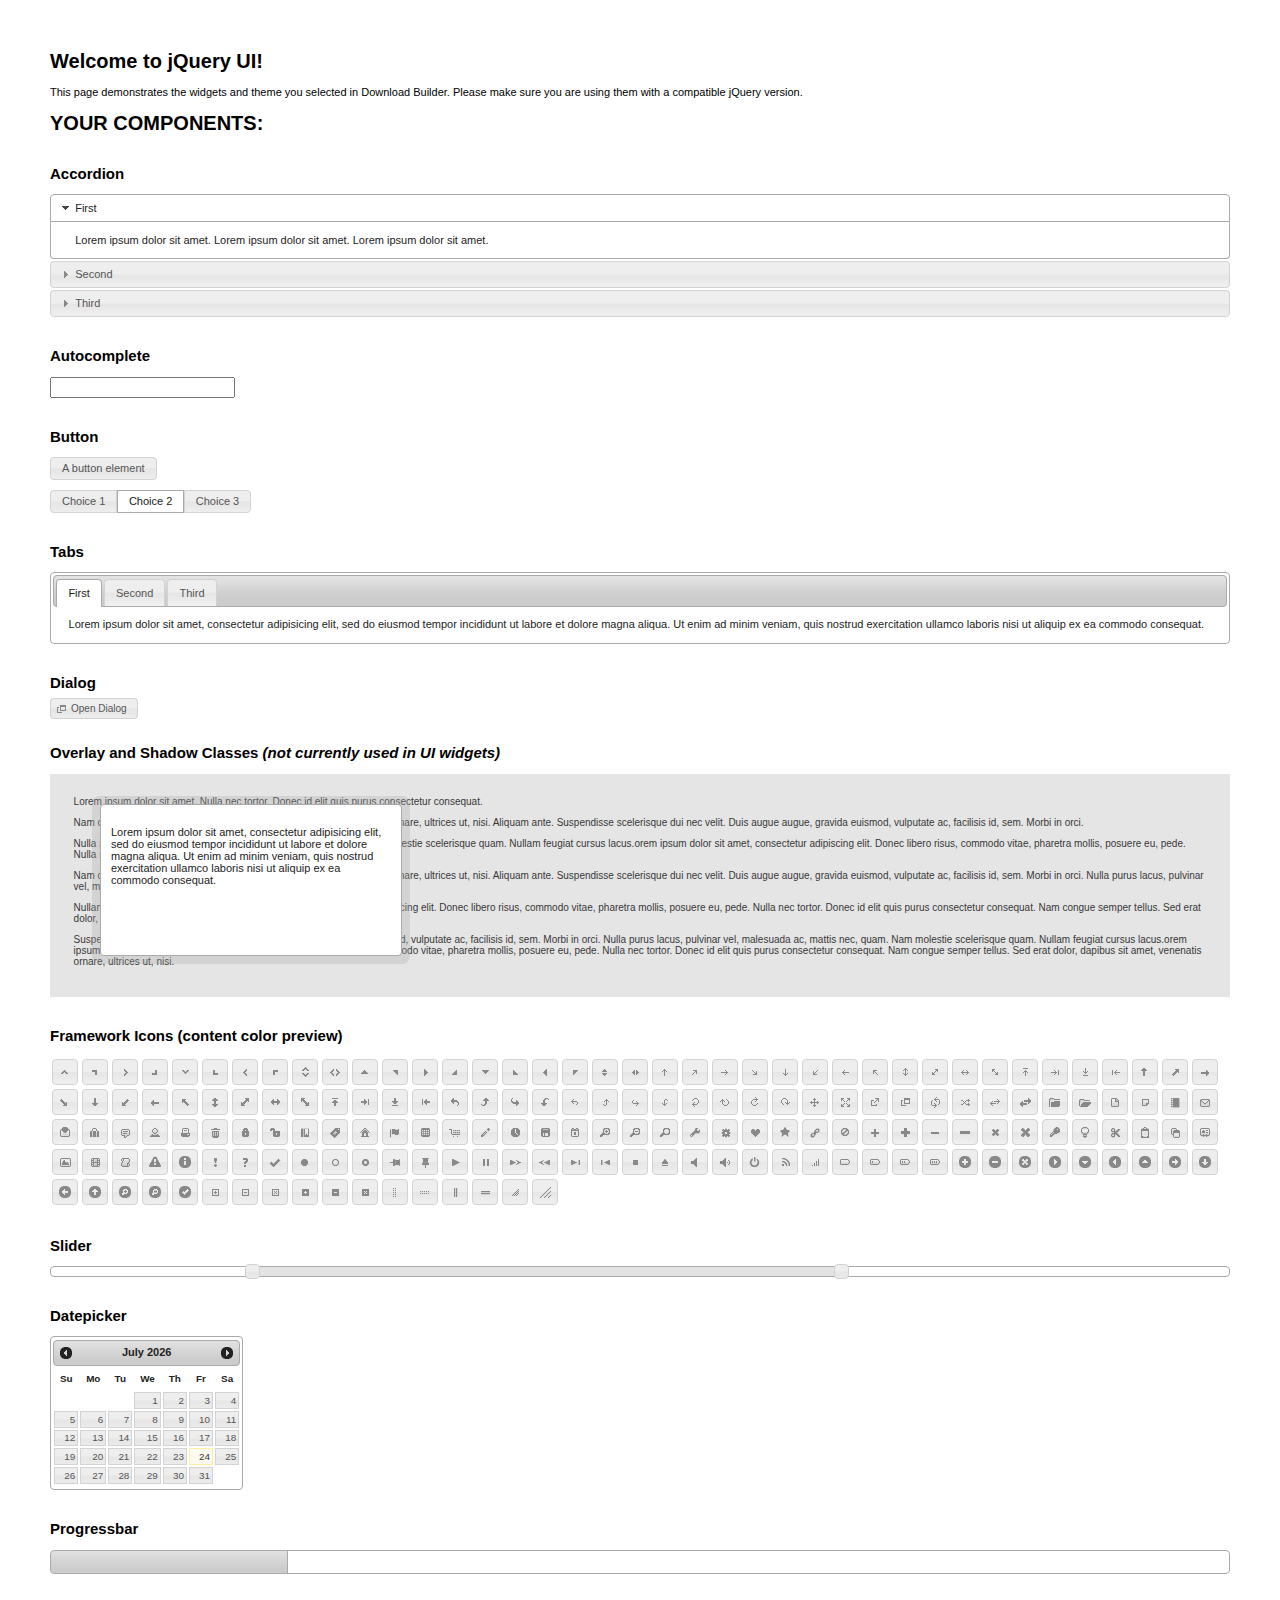
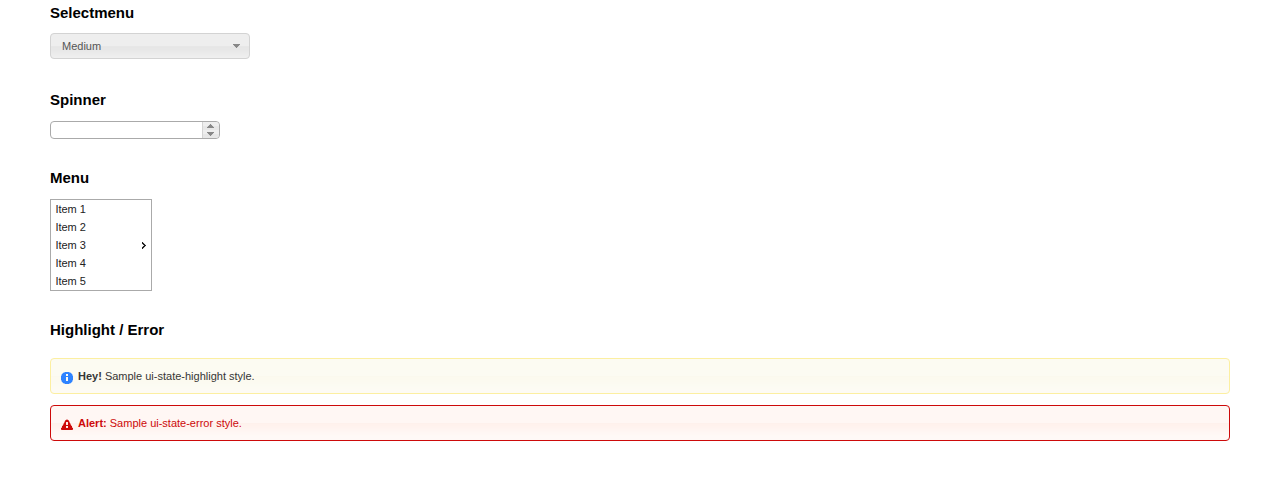
<file: Yacher Pack/Yacher/assets/jquery-ui-1.11.4/index.html>
<!doctype html>
<html lang="us">
<head>
	<meta charset="utf-8">
	<title>jQuery UI Example Page</title>
	<link href="jquery-ui.css" rel="stylesheet">
	<style>
	body{
		font: 62.5% "Trebuchet MS", sans-serif;
		margin: 50px;
	}
	.demoHeaders {
		margin-top: 2em;
	}
	#dialog-link {
		padding: .4em 1em .4em 20px;
		text-decoration: none;
		position: relative;
	}
	#dialog-link span.ui-icon {
		margin: 0 5px 0 0;
		position: absolute;
		left: .2em;
		top: 50%;
		margin-top: -8px;
	}
	#icons {
		margin: 0;
		padding: 0;
	}
	#icons li {
		margin: 2px;
		position: relative;
		padding: 4px 0;
		cursor: pointer;
		float: left;
		list-style: none;
	}
	#icons span.ui-icon {
		float: left;
		margin: 0 4px;
	}
	.fakewindowcontain .ui-widget-overlay {
		position: absolute;
	}
	select {
		width: 200px;
	}
	</style>
</head>
<body>

<h1>Welcome to jQuery UI!</h1>

<div class="ui-widget">
	<p>This page demonstrates the widgets and theme you selected in Download Builder. Please make sure you are using them with a compatible jQuery version.</p>
</div>

<h1>YOUR COMPONENTS:</h1>


<!-- Accordion -->
<h2 class="demoHeaders">Accordion</h2>
<div id="accordion">
	<h3>First</h3>
	<div>Lorem ipsum dolor sit amet. Lorem ipsum dolor sit amet. Lorem ipsum dolor sit amet.</div>
	<h3>Second</h3>
	<div>Phasellus mattis tincidunt nibh.</div>
	<h3>Third</h3>
	<div>Nam dui erat, auctor a, dignissim quis.</div>
</div>



<!-- Autocomplete -->
<h2 class="demoHeaders">Autocomplete</h2>
<div>
	<input id="autocomplete" title="type &quot;a&quot;">
</div>



<!-- Button -->
<h2 class="demoHeaders">Button</h2>
<button id="button">A button element</button>
<form style="margin-top: 1em;">
	<div id="radioset">
		<input type="radio" id="radio1" name="radio"><label for="radio1">Choice 1</label>
		<input type="radio" id="radio2" name="radio" checked="checked"><label for="radio2">Choice 2</label>
		<input type="radio" id="radio3" name="radio"><label for="radio3">Choice 3</label>
	</div>
</form>



<!-- Tabs -->
<h2 class="demoHeaders">Tabs</h2>
<div id="tabs">
	<ul>
		<li><a href="#tabs-1">First</a></li>
		<li><a href="#tabs-2">Second</a></li>
		<li><a href="#tabs-3">Third</a></li>
	</ul>
	<div id="tabs-1">Lorem ipsum dolor sit amet, consectetur adipisicing elit, sed do eiusmod tempor incididunt ut labore et dolore magna aliqua. Ut enim ad minim veniam, quis nostrud exercitation ullamco laboris nisi ut aliquip ex ea commodo consequat.</div>
	<div id="tabs-2">Phasellus mattis tincidunt nibh. Cras orci urna, blandit id, pretium vel, aliquet ornare, felis. Maecenas scelerisque sem non nisl. Fusce sed lorem in enim dictum bibendum.</div>
	<div id="tabs-3">Nam dui erat, auctor a, dignissim quis, sollicitudin eu, felis. Pellentesque nisi urna, interdum eget, sagittis et, consequat vestibulum, lacus. Mauris porttitor ullamcorper augue.</div>
</div>



<!-- Dialog NOTE: Dialog is not generated by UI in this demo so it can be visually styled in themeroller-->
<h2 class="demoHeaders">Dialog</h2>
<p><a href="#" id="dialog-link" class="ui-state-default ui-corner-all"><span class="ui-icon ui-icon-newwin"></span>Open Dialog</a></p>

<h2 class="demoHeaders">Overlay and Shadow Classes <em>(not currently used in UI widgets)</em></h2>
<div style="position: relative; width: 96%; height: 200px; padding:1% 2%; overflow:hidden;" class="fakewindowcontain">
	<p>Lorem ipsum dolor sit amet,  Nulla nec tortor. Donec id elit quis purus consectetur consequat. </p><p>Nam congue semper tellus. Sed erat dolor, dapibus sit amet, venenatis ornare, ultrices ut, nisi. Aliquam ante. Suspendisse scelerisque dui nec velit. Duis augue augue, gravida euismod, vulputate ac, facilisis id, sem. Morbi in orci. </p><p>Nulla purus lacus, pulvinar vel, malesuada ac, mattis nec, quam. Nam molestie scelerisque quam. Nullam feugiat cursus lacus.orem ipsum dolor sit amet, consectetur adipiscing elit. Donec libero risus, commodo vitae, pharetra mollis, posuere eu, pede. Nulla nec tortor. Donec id elit quis purus consectetur consequat. </p><p>Nam congue semper tellus. Sed erat dolor, dapibus sit amet, venenatis ornare, ultrices ut, nisi. Aliquam ante. Suspendisse scelerisque dui nec velit. Duis augue augue, gravida euismod, vulputate ac, facilisis id, sem. Morbi in orci. Nulla purus lacus, pulvinar vel, malesuada ac, mattis nec, quam. Nam molestie scelerisque quam. </p><p>Nullam feugiat cursus lacus.orem ipsum dolor sit amet, consectetur adipiscing elit. Donec libero risus, commodo vitae, pharetra mollis, posuere eu, pede. Nulla nec tortor. Donec id elit quis purus consectetur consequat. Nam congue semper tellus. Sed erat dolor, dapibus sit amet, venenatis ornare, ultrices ut, nisi. Aliquam ante. </p><p>Suspendisse scelerisque dui nec velit. Duis augue augue, gravida euismod, vulputate ac, facilisis id, sem. Morbi in orci. Nulla purus lacus, pulvinar vel, malesuada ac, mattis nec, quam. Nam molestie scelerisque quam. Nullam feugiat cursus lacus.orem ipsum dolor sit amet, consectetur adipiscing elit. Donec libero risus, commodo vitae, pharetra mollis, posuere eu, pede. Nulla nec tortor. Donec id elit quis purus consectetur consequat. Nam congue semper tellus. Sed erat dolor, dapibus sit amet, venenatis ornare, ultrices ut, nisi. </p>

	<!-- ui-dialog -->
	<div class="ui-overlay"><div class="ui-widget-overlay"></div><div class="ui-widget-shadow ui-corner-all" style="width: 302px; height: 152px; position: absolute; left: 50px; top: 30px;"></div></div>
	<div style="position: absolute; width: 280px; height: 130px;left: 50px; top: 30px; padding: 10px;" class="ui-widget ui-widget-content ui-corner-all">
		<div class="ui-dialog-content ui-widget-content" style="background: none; border: 0;">
			<p>Lorem ipsum dolor sit amet, consectetur adipisicing elit, sed do eiusmod tempor incididunt ut labore et dolore magna aliqua. Ut enim ad minim veniam, quis nostrud exercitation ullamco laboris nisi ut aliquip ex ea commodo consequat.</p>
		</div>
	</div>

</div>

<!-- ui-dialog -->
<div id="dialog" title="Dialog Title">
	<p>Lorem ipsum dolor sit amet, consectetur adipisicing elit, sed do eiusmod tempor incididunt ut labore et dolore magna aliqua. Ut enim ad minim veniam, quis nostrud exercitation ullamco laboris nisi ut aliquip ex ea commodo consequat.</p>
</div>



<h2 class="demoHeaders">Framework Icons (content color preview)</h2>
<ul id="icons" class="ui-widget ui-helper-clearfix">
	<li class="ui-state-default ui-corner-all" title=".ui-icon-carat-1-n"><span class="ui-icon ui-icon-carat-1-n"></span></li>
	<li class="ui-state-default ui-corner-all" title=".ui-icon-carat-1-ne"><span class="ui-icon ui-icon-carat-1-ne"></span></li>
	<li class="ui-state-default ui-corner-all" title=".ui-icon-carat-1-e"><span class="ui-icon ui-icon-carat-1-e"></span></li>
	<li class="ui-state-default ui-corner-all" title=".ui-icon-carat-1-se"><span class="ui-icon ui-icon-carat-1-se"></span></li>
	<li class="ui-state-default ui-corner-all" title=".ui-icon-carat-1-s"><span class="ui-icon ui-icon-carat-1-s"></span></li>
	<li class="ui-state-default ui-corner-all" title=".ui-icon-carat-1-sw"><span class="ui-icon ui-icon-carat-1-sw"></span></li>
	<li class="ui-state-default ui-corner-all" title=".ui-icon-carat-1-w"><span class="ui-icon ui-icon-carat-1-w"></span></li>
	<li class="ui-state-default ui-corner-all" title=".ui-icon-carat-1-nw"><span class="ui-icon ui-icon-carat-1-nw"></span></li>
	<li class="ui-state-default ui-corner-all" title=".ui-icon-carat-2-n-s"><span class="ui-icon ui-icon-carat-2-n-s"></span></li>
	<li class="ui-state-default ui-corner-all" title=".ui-icon-carat-2-e-w"><span class="ui-icon ui-icon-carat-2-e-w"></span></li>
	<li class="ui-state-default ui-corner-all" title=".ui-icon-triangle-1-n"><span class="ui-icon ui-icon-triangle-1-n"></span></li>
	<li class="ui-state-default ui-corner-all" title=".ui-icon-triangle-1-ne"><span class="ui-icon ui-icon-triangle-1-ne"></span></li>
	<li class="ui-state-default ui-corner-all" title=".ui-icon-triangle-1-e"><span class="ui-icon ui-icon-triangle-1-e"></span></li>
	<li class="ui-state-default ui-corner-all" title=".ui-icon-triangle-1-se"><span class="ui-icon ui-icon-triangle-1-se"></span></li>
	<li class="ui-state-default ui-corner-all" title=".ui-icon-triangle-1-s"><span class="ui-icon ui-icon-triangle-1-s"></span></li>
	<li class="ui-state-default ui-corner-all" title=".ui-icon-triangle-1-sw"><span class="ui-icon ui-icon-triangle-1-sw"></span></li>
	<li class="ui-state-default ui-corner-all" title=".ui-icon-triangle-1-w"><span class="ui-icon ui-icon-triangle-1-w"></span></li>
	<li class="ui-state-default ui-corner-all" title=".ui-icon-triangle-1-nw"><span class="ui-icon ui-icon-triangle-1-nw"></span></li>
	<li class="ui-state-default ui-corner-all" title=".ui-icon-triangle-2-n-s"><span class="ui-icon ui-icon-triangle-2-n-s"></span></li>
	<li class="ui-state-default ui-corner-all" title=".ui-icon-triangle-2-e-w"><span class="ui-icon ui-icon-triangle-2-e-w"></span></li>
	<li class="ui-state-default ui-corner-all" title=".ui-icon-arrow-1-n"><span class="ui-icon ui-icon-arrow-1-n"></span></li>
	<li class="ui-state-default ui-corner-all" title=".ui-icon-arrow-1-ne"><span class="ui-icon ui-icon-arrow-1-ne"></span></li>
	<li class="ui-state-default ui-corner-all" title=".ui-icon-arrow-1-e"><span class="ui-icon ui-icon-arrow-1-e"></span></li>
	<li class="ui-state-default ui-corner-all" title=".ui-icon-arrow-1-se"><span class="ui-icon ui-icon-arrow-1-se"></span></li>
	<li class="ui-state-default ui-corner-all" title=".ui-icon-arrow-1-s"><span class="ui-icon ui-icon-arrow-1-s"></span></li>
	<li class="ui-state-default ui-corner-all" title=".ui-icon-arrow-1-sw"><span class="ui-icon ui-icon-arrow-1-sw"></span></li>
	<li class="ui-state-default ui-corner-all" title=".ui-icon-arrow-1-w"><span class="ui-icon ui-icon-arrow-1-w"></span></li>
	<li class="ui-state-default ui-corner-all" title=".ui-icon-arrow-1-nw"><span class="ui-icon ui-icon-arrow-1-nw"></span></li>
	<li class="ui-state-default ui-corner-all" title=".ui-icon-arrow-2-n-s"><span class="ui-icon ui-icon-arrow-2-n-s"></span></li>
	<li class="ui-state-default ui-corner-all" title=".ui-icon-arrow-2-ne-sw"><span class="ui-icon ui-icon-arrow-2-ne-sw"></span></li>
	<li class="ui-state-default ui-corner-all" title=".ui-icon-arrow-2-e-w"><span class="ui-icon ui-icon-arrow-2-e-w"></span></li>
	<li class="ui-state-default ui-corner-all" title=".ui-icon-arrow-2-se-nw"><span class="ui-icon ui-icon-arrow-2-se-nw"></span></li>
	<li class="ui-state-default ui-corner-all" title=".ui-icon-arrowstop-1-n"><span class="ui-icon ui-icon-arrowstop-1-n"></span></li>
	<li class="ui-state-default ui-corner-all" title=".ui-icon-arrowstop-1-e"><span class="ui-icon ui-icon-arrowstop-1-e"></span></li>
	<li class="ui-state-default ui-corner-all" title=".ui-icon-arrowstop-1-s"><span class="ui-icon ui-icon-arrowstop-1-s"></span></li>
	<li class="ui-state-default ui-corner-all" title=".ui-icon-arrowstop-1-w"><span class="ui-icon ui-icon-arrowstop-1-w"></span></li>
	<li class="ui-state-default ui-corner-all" title=".ui-icon-arrowthick-1-n"><span class="ui-icon ui-icon-arrowthick-1-n"></span></li>
	<li class="ui-state-default ui-corner-all" title=".ui-icon-arrowthick-1-ne"><span class="ui-icon ui-icon-arrowthick-1-ne"></span></li>
	<li class="ui-state-default ui-corner-all" title=".ui-icon-arrowthick-1-e"><span class="ui-icon ui-icon-arrowthick-1-e"></span></li>
	<li class="ui-state-default ui-corner-all" title=".ui-icon-arrowthick-1-se"><span class="ui-icon ui-icon-arrowthick-1-se"></span></li>
	<li class="ui-state-default ui-corner-all" title=".ui-icon-arrowthick-1-s"><span class="ui-icon ui-icon-arrowthick-1-s"></span></li>
	<li class="ui-state-default ui-corner-all" title=".ui-icon-arrowthick-1-sw"><span class="ui-icon ui-icon-arrowthick-1-sw"></span></li>
	<li class="ui-state-default ui-corner-all" title=".ui-icon-arrowthick-1-w"><span class="ui-icon ui-icon-arrowthick-1-w"></span></li>
	<li class="ui-state-default ui-corner-all" title=".ui-icon-arrowthick-1-nw"><span class="ui-icon ui-icon-arrowthick-1-nw"></span></li>
	<li class="ui-state-default ui-corner-all" title=".ui-icon-arrowthick-2-n-s"><span class="ui-icon ui-icon-arrowthick-2-n-s"></span></li>
	<li class="ui-state-default ui-corner-all" title=".ui-icon-arrowthick-2-ne-sw"><span class="ui-icon ui-icon-arrowthick-2-ne-sw"></span></li>
	<li class="ui-state-default ui-corner-all" title=".ui-icon-arrowthick-2-e-w"><span class="ui-icon ui-icon-arrowthick-2-e-w"></span></li>
	<li class="ui-state-default ui-corner-all" title=".ui-icon-arrowthick-2-se-nw"><span class="ui-icon ui-icon-arrowthick-2-se-nw"></span></li>
	<li class="ui-state-default ui-corner-all" title=".ui-icon-arrowthickstop-1-n"><span class="ui-icon ui-icon-arrowthickstop-1-n"></span></li>
	<li class="ui-state-default ui-corner-all" title=".ui-icon-arrowthickstop-1-e"><span class="ui-icon ui-icon-arrowthickstop-1-e"></span></li>
	<li class="ui-state-default ui-corner-all" title=".ui-icon-arrowthickstop-1-s"><span class="ui-icon ui-icon-arrowthickstop-1-s"></span></li>
	<li class="ui-state-default ui-corner-all" title=".ui-icon-arrowthickstop-1-w"><span class="ui-icon ui-icon-arrowthickstop-1-w"></span></li>
	<li class="ui-state-default ui-corner-all" title=".ui-icon-arrowreturnthick-1-w"><span class="ui-icon ui-icon-arrowreturnthick-1-w"></span></li>
	<li class="ui-state-default ui-corner-all" title=".ui-icon-arrowreturnthick-1-n"><span class="ui-icon ui-icon-arrowreturnthick-1-n"></span></li>
	<li class="ui-state-default ui-corner-all" title=".ui-icon-arrowreturnthick-1-e"><span class="ui-icon ui-icon-arrowreturnthick-1-e"></span></li>
	<li class="ui-state-default ui-corner-all" title=".ui-icon-arrowreturnthick-1-s"><span class="ui-icon ui-icon-arrowreturnthick-1-s"></span></li>
	<li class="ui-state-default ui-corner-all" title=".ui-icon-arrowreturn-1-w"><span class="ui-icon ui-icon-arrowreturn-1-w"></span></li>
	<li class="ui-state-default ui-corner-all" title=".ui-icon-arrowreturn-1-n"><span class="ui-icon ui-icon-arrowreturn-1-n"></span></li>
	<li class="ui-state-default ui-corner-all" title=".ui-icon-arrowreturn-1-e"><span class="ui-icon ui-icon-arrowreturn-1-e"></span></li>
	<li class="ui-state-default ui-corner-all" title=".ui-icon-arrowreturn-1-s"><span class="ui-icon ui-icon-arrowreturn-1-s"></span></li>
	<li class="ui-state-default ui-corner-all" title=".ui-icon-arrowrefresh-1-w"><span class="ui-icon ui-icon-arrowrefresh-1-w"></span></li>
	<li class="ui-state-default ui-corner-all" title=".ui-icon-arrowrefresh-1-n"><span class="ui-icon ui-icon-arrowrefresh-1-n"></span></li>
	<li class="ui-state-default ui-corner-all" title=".ui-icon-arrowrefresh-1-e"><span class="ui-icon ui-icon-arrowrefresh-1-e"></span></li>
	<li class="ui-state-default ui-corner-all" title=".ui-icon-arrowrefresh-1-s"><span class="ui-icon ui-icon-arrowrefresh-1-s"></span></li>
	<li class="ui-state-default ui-corner-all" title=".ui-icon-arrow-4"><span class="ui-icon ui-icon-arrow-4"></span></li>
	<li class="ui-state-default ui-corner-all" title=".ui-icon-arrow-4-diag"><span class="ui-icon ui-icon-arrow-4-diag"></span></li>
	<li class="ui-state-default ui-corner-all" title=".ui-icon-extlink"><span class="ui-icon ui-icon-extlink"></span></li>
	<li class="ui-state-default ui-corner-all" title=".ui-icon-newwin"><span class="ui-icon ui-icon-newwin"></span></li>
	<li class="ui-state-default ui-corner-all" title=".ui-icon-refresh"><span class="ui-icon ui-icon-refresh"></span></li>
	<li class="ui-state-default ui-corner-all" title=".ui-icon-shuffle"><span class="ui-icon ui-icon-shuffle"></span></li>
	<li class="ui-state-default ui-corner-all" title=".ui-icon-transfer-e-w"><span class="ui-icon ui-icon-transfer-e-w"></span></li>
	<li class="ui-state-default ui-corner-all" title=".ui-icon-transferthick-e-w"><span class="ui-icon ui-icon-transferthick-e-w"></span></li>
	<li class="ui-state-default ui-corner-all" title=".ui-icon-folder-collapsed"><span class="ui-icon ui-icon-folder-collapsed"></span></li>
	<li class="ui-state-default ui-corner-all" title=".ui-icon-folder-open"><span class="ui-icon ui-icon-folder-open"></span></li>
	<li class="ui-state-default ui-corner-all" title=".ui-icon-document"><span class="ui-icon ui-icon-document"></span></li>
	<li class="ui-state-default ui-corner-all" title=".ui-icon-document-b"><span class="ui-icon ui-icon-document-b"></span></li>
	<li class="ui-state-default ui-corner-all" title=".ui-icon-note"><span class="ui-icon ui-icon-note"></span></li>
	<li class="ui-state-default ui-corner-all" title=".ui-icon-mail-closed"><span class="ui-icon ui-icon-mail-closed"></span></li>
	<li class="ui-state-default ui-corner-all" title=".ui-icon-mail-open"><span class="ui-icon ui-icon-mail-open"></span></li>
	<li class="ui-state-default ui-corner-all" title=".ui-icon-suitcase"><span class="ui-icon ui-icon-suitcase"></span></li>
	<li class="ui-state-default ui-corner-all" title=".ui-icon-comment"><span class="ui-icon ui-icon-comment"></span></li>
	<li class="ui-state-default ui-corner-all" title=".ui-icon-person"><span class="ui-icon ui-icon-person"></span></li>
	<li class="ui-state-default ui-corner-all" title=".ui-icon-print"><span class="ui-icon ui-icon-print"></span></li>
	<li class="ui-state-default ui-corner-all" title=".ui-icon-trash"><span class="ui-icon ui-icon-trash"></span></li>
	<li class="ui-state-default ui-corner-all" title=".ui-icon-locked"><span class="ui-icon ui-icon-locked"></span></li>
	<li class="ui-state-default ui-corner-all" title=".ui-icon-unlocked"><span class="ui-icon ui-icon-unlocked"></span></li>
	<li class="ui-state-default ui-corner-all" title=".ui-icon-bookmark"><span class="ui-icon ui-icon-bookmark"></span></li>
	<li class="ui-state-default ui-corner-all" title=".ui-icon-tag"><span class="ui-icon ui-icon-tag"></span></li>
	<li class="ui-state-default ui-corner-all" title=".ui-icon-home"><span class="ui-icon ui-icon-home"></span></li>
	<li class="ui-state-default ui-corner-all" title=".ui-icon-flag"><span class="ui-icon ui-icon-flag"></span></li>
	<li class="ui-state-default ui-corner-all" title=".ui-icon-calculator"><span class="ui-icon ui-icon-calculator"></span></li>
	<li class="ui-state-default ui-corner-all" title=".ui-icon-cart"><span class="ui-icon ui-icon-cart"></span></li>
	<li class="ui-state-default ui-corner-all" title=".ui-icon-pencil"><span class="ui-icon ui-icon-pencil"></span></li>
	<li class="ui-state-default ui-corner-all" title=".ui-icon-clock"><span class="ui-icon ui-icon-clock"></span></li>
	<li class="ui-state-default ui-corner-all" title=".ui-icon-disk"><span class="ui-icon ui-icon-disk"></span></li>
	<li class="ui-state-default ui-corner-all" title=".ui-icon-calendar"><span class="ui-icon ui-icon-calendar"></span></li>
	<li class="ui-state-default ui-corner-all" title=".ui-icon-zoomin"><span class="ui-icon ui-icon-zoomin"></span></li>
	<li class="ui-state-default ui-corner-all" title=".ui-icon-zoomout"><span class="ui-icon ui-icon-zoomout"></span></li>
	<li class="ui-state-default ui-corner-all" title=".ui-icon-search"><span class="ui-icon ui-icon-search"></span></li>
	<li class="ui-state-default ui-corner-all" title=".ui-icon-wrench"><span class="ui-icon ui-icon-wrench"></span></li>
	<li class="ui-state-default ui-corner-all" title=".ui-icon-gear"><span class="ui-icon ui-icon-gear"></span></li>
	<li class="ui-state-default ui-corner-all" title=".ui-icon-heart"><span class="ui-icon ui-icon-heart"></span></li>
	<li class="ui-state-default ui-corner-all" title=".ui-icon-star"><span class="ui-icon ui-icon-star"></span></li>
	<li class="ui-state-default ui-corner-all" title=".ui-icon-link"><span class="ui-icon ui-icon-link"></span></li>
	<li class="ui-state-default ui-corner-all" title=".ui-icon-cancel"><span class="ui-icon ui-icon-cancel"></span></li>
	<li class="ui-state-default ui-corner-all" title=".ui-icon-plus"><span class="ui-icon ui-icon-plus"></span></li>
	<li class="ui-state-default ui-corner-all" title=".ui-icon-plusthick"><span class="ui-icon ui-icon-plusthick"></span></li>
	<li class="ui-state-default ui-corner-all" title=".ui-icon-minus"><span class="ui-icon ui-icon-minus"></span></li>
	<li class="ui-state-default ui-corner-all" title=".ui-icon-minusthick"><span class="ui-icon ui-icon-minusthick"></span></li>
	<li class="ui-state-default ui-corner-all" title=".ui-icon-close"><span class="ui-icon ui-icon-close"></span></li>
	<li class="ui-state-default ui-corner-all" title=".ui-icon-closethick"><span class="ui-icon ui-icon-closethick"></span></li>
	<li class="ui-state-default ui-corner-all" title=".ui-icon-key"><span class="ui-icon ui-icon-key"></span></li>
	<li class="ui-state-default ui-corner-all" title=".ui-icon-lightbulb"><span class="ui-icon ui-icon-lightbulb"></span></li>
	<li class="ui-state-default ui-corner-all" title=".ui-icon-scissors"><span class="ui-icon ui-icon-scissors"></span></li>
	<li class="ui-state-default ui-corner-all" title=".ui-icon-clipboard"><span class="ui-icon ui-icon-clipboard"></span></li>
	<li class="ui-state-default ui-corner-all" title=".ui-icon-copy"><span class="ui-icon ui-icon-copy"></span></li>
	<li class="ui-state-default ui-corner-all" title=".ui-icon-contact"><span class="ui-icon ui-icon-contact"></span></li>
	<li class="ui-state-default ui-corner-all" title=".ui-icon-image"><span class="ui-icon ui-icon-image"></span></li>
	<li class="ui-state-default ui-corner-all" title=".ui-icon-video"><span class="ui-icon ui-icon-video"></span></li>
	<li class="ui-state-default ui-corner-all" title=".ui-icon-script"><span class="ui-icon ui-icon-script"></span></li>
	<li class="ui-state-default ui-corner-all" title=".ui-icon-alert"><span class="ui-icon ui-icon-alert"></span></li>
	<li class="ui-state-default ui-corner-all" title=".ui-icon-info"><span class="ui-icon ui-icon-info"></span></li>
	<li class="ui-state-default ui-corner-all" title=".ui-icon-notice"><span class="ui-icon ui-icon-notice"></span></li>
	<li class="ui-state-default ui-corner-all" title=".ui-icon-help"><span class="ui-icon ui-icon-help"></span></li>
	<li class="ui-state-default ui-corner-all" title=".ui-icon-check"><span class="ui-icon ui-icon-check"></span></li>
	<li class="ui-state-default ui-corner-all" title=".ui-icon-bullet"><span class="ui-icon ui-icon-bullet"></span></li>
	<li class="ui-state-default ui-corner-all" title=".ui-icon-radio-off"><span class="ui-icon ui-icon-radio-off"></span></li>
	<li class="ui-state-default ui-corner-all" title=".ui-icon-radio-on"><span class="ui-icon ui-icon-radio-on"></span></li>
	<li class="ui-state-default ui-corner-all" title=".ui-icon-pin-w"><span class="ui-icon ui-icon-pin-w"></span></li>
	<li class="ui-state-default ui-corner-all" title=".ui-icon-pin-s"><span class="ui-icon ui-icon-pin-s"></span></li>
	<li class="ui-state-default ui-corner-all" title=".ui-icon-play"><span class="ui-icon ui-icon-play"></span></li>
	<li class="ui-state-default ui-corner-all" title=".ui-icon-pause"><span class="ui-icon ui-icon-pause"></span></li>
	<li class="ui-state-default ui-corner-all" title=".ui-icon-seek-next"><span class="ui-icon ui-icon-seek-next"></span></li>
	<li class="ui-state-default ui-corner-all" title=".ui-icon-seek-prev"><span class="ui-icon ui-icon-seek-prev"></span></li>
	<li class="ui-state-default ui-corner-all" title=".ui-icon-seek-end"><span class="ui-icon ui-icon-seek-end"></span></li>
	<li class="ui-state-default ui-corner-all" title=".ui-icon-seek-first"><span class="ui-icon ui-icon-seek-first"></span></li>
	<li class="ui-state-default ui-corner-all" title=".ui-icon-stop"><span class="ui-icon ui-icon-stop"></span></li>
	<li class="ui-state-default ui-corner-all" title=".ui-icon-eject"><span class="ui-icon ui-icon-eject"></span></li>
	<li class="ui-state-default ui-corner-all" title=".ui-icon-volume-off"><span class="ui-icon ui-icon-volume-off"></span></li>
	<li class="ui-state-default ui-corner-all" title=".ui-icon-volume-on"><span class="ui-icon ui-icon-volume-on"></span></li>
	<li class="ui-state-default ui-corner-all" title=".ui-icon-power"><span class="ui-icon ui-icon-power"></span></li>
	<li class="ui-state-default ui-corner-all" title=".ui-icon-signal-diag"><span class="ui-icon ui-icon-signal-diag"></span></li>
	<li class="ui-state-default ui-corner-all" title=".ui-icon-signal"><span class="ui-icon ui-icon-signal"></span></li>
	<li class="ui-state-default ui-corner-all" title=".ui-icon-battery-0"><span class="ui-icon ui-icon-battery-0"></span></li>
	<li class="ui-state-default ui-corner-all" title=".ui-icon-battery-1"><span class="ui-icon ui-icon-battery-1"></span></li>
	<li class="ui-state-default ui-corner-all" title=".ui-icon-battery-2"><span class="ui-icon ui-icon-battery-2"></span></li>
	<li class="ui-state-default ui-corner-all" title=".ui-icon-battery-3"><span class="ui-icon ui-icon-battery-3"></span></li>
	<li class="ui-state-default ui-corner-all" title=".ui-icon-circle-plus"><span class="ui-icon ui-icon-circle-plus"></span></li>
	<li class="ui-state-default ui-corner-all" title=".ui-icon-circle-minus"><span class="ui-icon ui-icon-circle-minus"></span></li>
	<li class="ui-state-default ui-corner-all" title=".ui-icon-circle-close"><span class="ui-icon ui-icon-circle-close"></span></li>
	<li class="ui-state-default ui-corner-all" title=".ui-icon-circle-triangle-e"><span class="ui-icon ui-icon-circle-triangle-e"></span></li>
	<li class="ui-state-default ui-corner-all" title=".ui-icon-circle-triangle-s"><span class="ui-icon ui-icon-circle-triangle-s"></span></li>
	<li class="ui-state-default ui-corner-all" title=".ui-icon-circle-triangle-w"><span class="ui-icon ui-icon-circle-triangle-w"></span></li>
	<li class="ui-state-default ui-corner-all" title=".ui-icon-circle-triangle-n"><span class="ui-icon ui-icon-circle-triangle-n"></span></li>
	<li class="ui-state-default ui-corner-all" title=".ui-icon-circle-arrow-e"><span class="ui-icon ui-icon-circle-arrow-e"></span></li>
	<li class="ui-state-default ui-corner-all" title=".ui-icon-circle-arrow-s"><span class="ui-icon ui-icon-circle-arrow-s"></span></li>
	<li class="ui-state-default ui-corner-all" title=".ui-icon-circle-arrow-w"><span class="ui-icon ui-icon-circle-arrow-w"></span></li>
	<li class="ui-state-default ui-corner-all" title=".ui-icon-circle-arrow-n"><span class="ui-icon ui-icon-circle-arrow-n"></span></li>
	<li class="ui-state-default ui-corner-all" title=".ui-icon-circle-zoomin"><span class="ui-icon ui-icon-circle-zoomin"></span></li>
	<li class="ui-state-default ui-corner-all" title=".ui-icon-circle-zoomout"><span class="ui-icon ui-icon-circle-zoomout"></span></li>
	<li class="ui-state-default ui-corner-all" title=".ui-icon-circle-check"><span class="ui-icon ui-icon-circle-check"></span></li>
	<li class="ui-state-default ui-corner-all" title=".ui-icon-circlesmall-plus"><span class="ui-icon ui-icon-circlesmall-plus"></span></li>
	<li class="ui-state-default ui-corner-all" title=".ui-icon-circlesmall-minus"><span class="ui-icon ui-icon-circlesmall-minus"></span></li>
	<li class="ui-state-default ui-corner-all" title=".ui-icon-circlesmall-close"><span class="ui-icon ui-icon-circlesmall-close"></span></li>
	<li class="ui-state-default ui-corner-all" title=".ui-icon-squaresmall-plus"><span class="ui-icon ui-icon-squaresmall-plus"></span></li>
	<li class="ui-state-default ui-corner-all" title=".ui-icon-squaresmall-minus"><span class="ui-icon ui-icon-squaresmall-minus"></span></li>
	<li class="ui-state-default ui-corner-all" title=".ui-icon-squaresmall-close"><span class="ui-icon ui-icon-squaresmall-close"></span></li>
	<li class="ui-state-default ui-corner-all" title=".ui-icon-grip-dotted-vertical"><span class="ui-icon ui-icon-grip-dotted-vertical"></span></li>
	<li class="ui-state-default ui-corner-all" title=".ui-icon-grip-dotted-horizontal"><span class="ui-icon ui-icon-grip-dotted-horizontal"></span></li>
	<li class="ui-state-default ui-corner-all" title=".ui-icon-grip-solid-vertical"><span class="ui-icon ui-icon-grip-solid-vertical"></span></li>
	<li class="ui-state-default ui-corner-all" title=".ui-icon-grip-solid-horizontal"><span class="ui-icon ui-icon-grip-solid-horizontal"></span></li>
	<li class="ui-state-default ui-corner-all" title=".ui-icon-gripsmall-diagonal-se"><span class="ui-icon ui-icon-gripsmall-diagonal-se"></span></li>
	<li class="ui-state-default ui-corner-all" title=".ui-icon-grip-diagonal-se"><span class="ui-icon ui-icon-grip-diagonal-se"></span></li>
</ul>


<!-- Slider -->
<h2 class="demoHeaders">Slider</h2>
<div id="slider"></div>



<!-- Datepicker -->
<h2 class="demoHeaders">Datepicker</h2>
<div id="datepicker"></div>



<!-- Progressbar -->
<h2 class="demoHeaders">Progressbar</h2>
<div id="progressbar"></div>



<!-- Progressbar -->
<h2 class="demoHeaders">Selectmenu</h2>
<select id="selectmenu">
	<option>Slower</option>
	<option>Slow</option>
	<option selected="selected">Medium</option>
	<option>Fast</option>
	<option>Faster</option>
</select>



<!-- Spinner -->
<h2 class="demoHeaders">Spinner</h2>
<input id="spinner">



<!-- Menu -->
<h2 class="demoHeaders">Menu</h2>
<ul style="width:100px;" id="menu">
	<li>Item 1</li>
	<li>Item 2</li>
	<li>Item 3
		<ul>
			<li>Item 3-1</li>
			<li>Item 3-2</li>
			<li>Item 3-3</li>
			<li>Item 3-4</li>
			<li>Item 3-5</li>
		</ul>
	</li>
	<li>Item 4</li>
	<li>Item 5</li>
</ul>




<!-- Highlight / Error -->
<h2 class="demoHeaders">Highlight / Error</h2>
<div class="ui-widget">
	<div class="ui-state-highlight ui-corner-all" style="margin-top: 20px; padding: 0 .7em;">
		<p><span class="ui-icon ui-icon-info" style="float: left; margin-right: .3em;"></span>
		<strong>Hey!</strong> Sample ui-state-highlight style.</p>
	</div>
</div>
<br>
<div class="ui-widget">
	<div class="ui-state-error ui-corner-all" style="padding: 0 .7em;">
		<p><span class="ui-icon ui-icon-alert" style="float: left; margin-right: .3em;"></span>
		<strong>Alert:</strong> Sample ui-state-error style.</p>
	</div>
</div>

<script src="external/jquery/jquery.js"></script>
<script src="jquery-ui.js"></script>
<script>

$( "#accordion" ).accordion();



var availableTags = [
	"ActionScript",
	"AppleScript",
	"Asp",
	"BASIC",
	"C",
	"C++",
	"Clojure",
	"COBOL",
	"ColdFusion",
	"Erlang",
	"Fortran",
	"Groovy",
	"Haskell",
	"Java",
	"JavaScript",
	"Lisp",
	"Perl",
	"PHP",
	"Python",
	"Ruby",
	"Scala",
	"Scheme"
];
$( "#autocomplete" ).autocomplete({
	source: availableTags
});



$( "#button" ).button();
$( "#radioset" ).buttonset();



$( "#tabs" ).tabs();



$( "#dialog" ).dialog({
	autoOpen: false,
	width: 400,
	buttons: [
		{
			text: "Ok",
			click: function() {
				$( this ).dialog( "close" );
			}
		},
		{
			text: "Cancel",
			click: function() {
				$( this ).dialog( "close" );
			}
		}
	]
});

// Link to open the dialog
$( "#dialog-link" ).click(function( event ) {
	$( "#dialog" ).dialog( "open" );
	event.preventDefault();
});



$( "#datepicker" ).datepicker({
	inline: true
});



$( "#slider" ).slider({
	range: true,
	values: [ 17, 67 ]
});



$( "#progressbar" ).progressbar({
	value: 20
});



$( "#spinner" ).spinner();



$( "#menu" ).menu();





$( "#selectmenu" ).selectmenu();


// Hover states on the static widgets
$( "#dialog-link, #icons li" ).hover(
	function() {
		$( this ).addClass( "ui-state-hover" );
	},
	function() {
		$( this ).removeClass( "ui-state-hover" );
	}
);
</script>
</body>
</html>
</file>
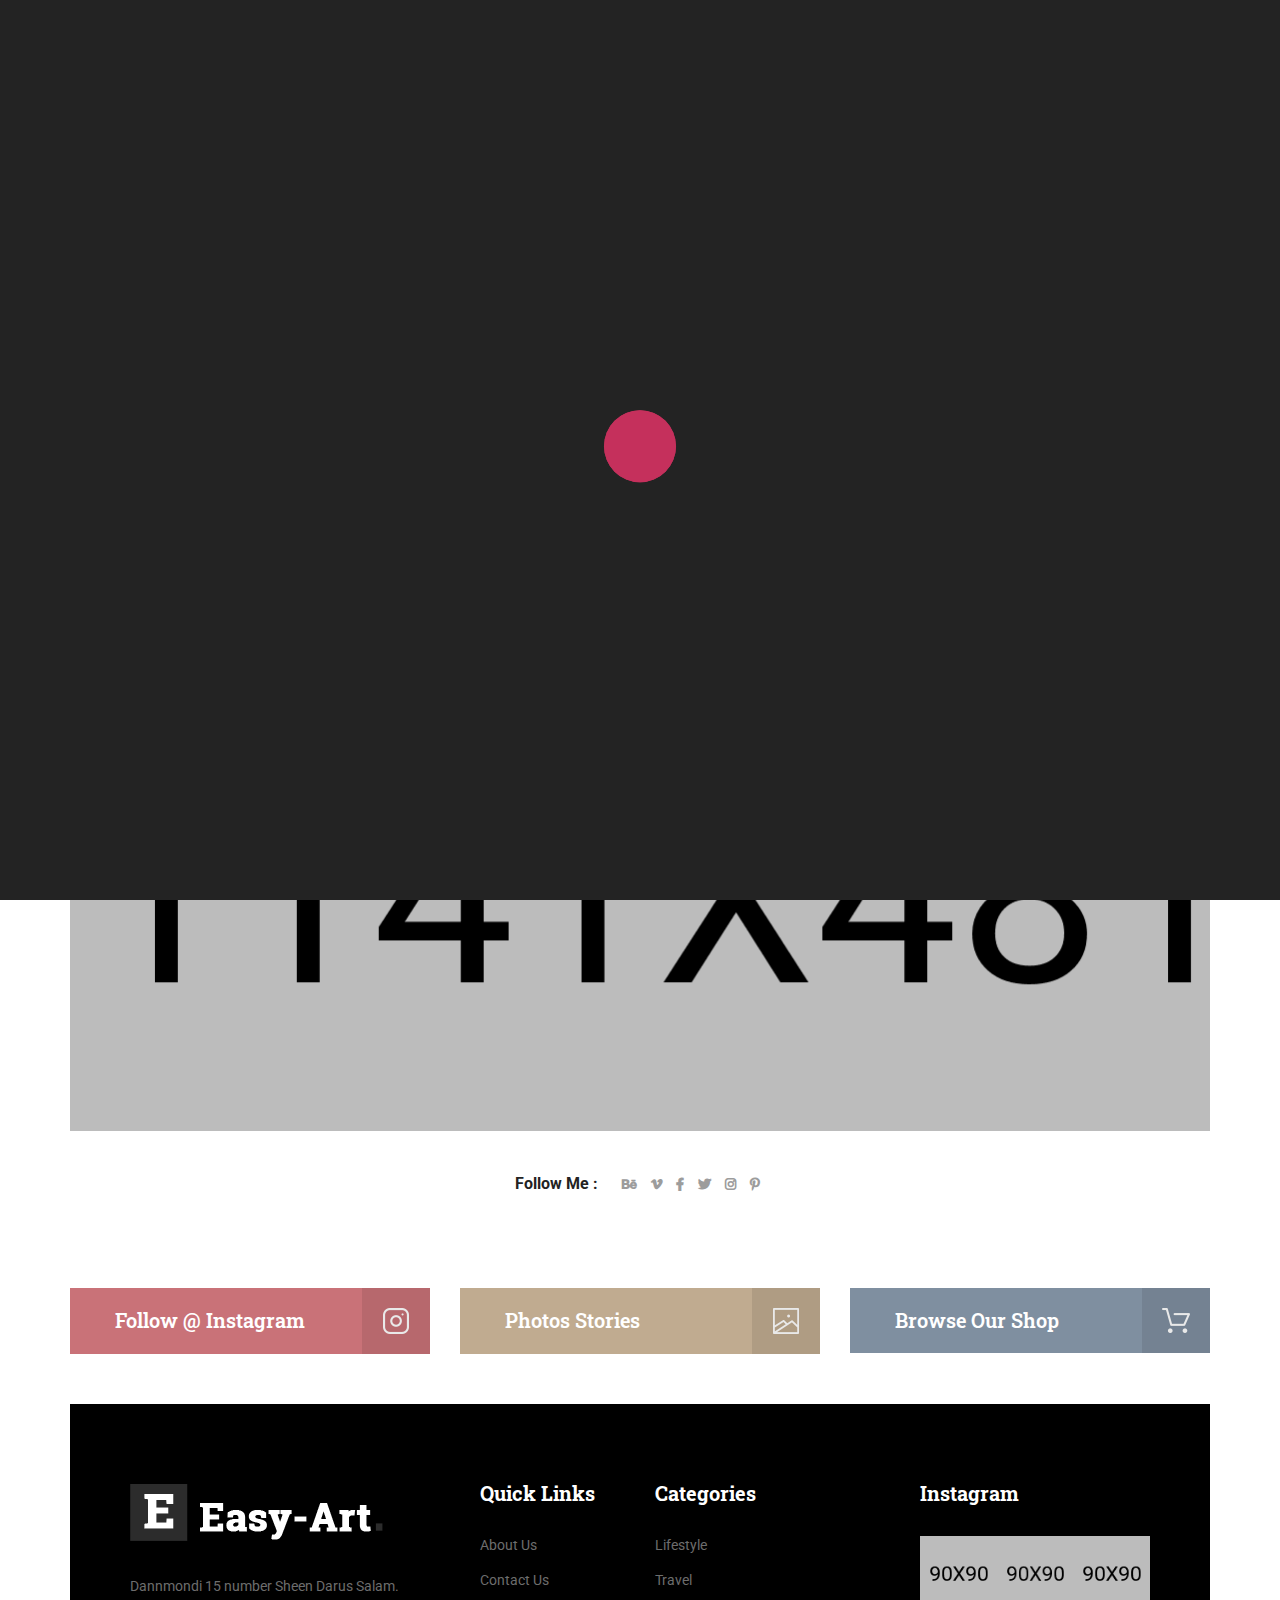
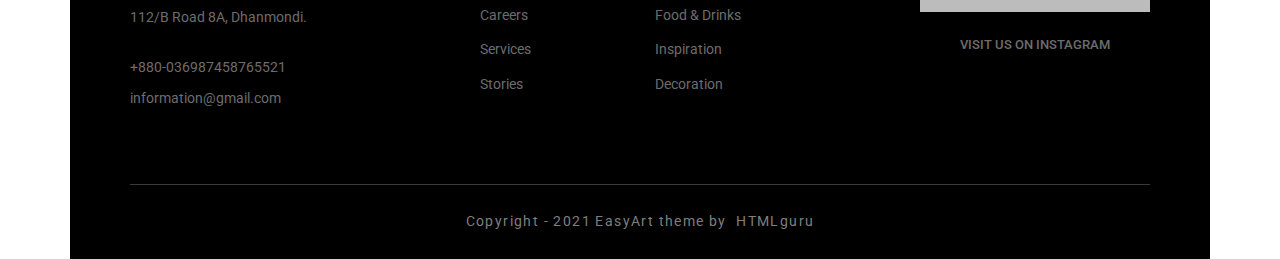
<file: about.html>
<!DOCTYPE html>
<html lang="en">

<head>
	<!-- Basic Page Needs
    ================================================== -->
	<meta charset="utf-8" />
	<meta http-equiv="X-UA-Compatible" content="IE=edge" />

	<!-- Specific Meta
    ================================================== -->
	<meta name="viewport" content="width=device-width, initial-scale=1, maximum-scale=1" />
	<meta name="description" content="Blog And Magazine HTML5 Template" />
	<meta name="keywords"
		content="HTML5, Template, Design, blog, blogger, clean, flat, food, html, magazine, modern, news, personal, photographer, template, white  " />

	<!-- Titles
    ================================================== -->
	<title>EasyArt | Personal Blog HTML Template</title>

	<!-- Favicons
    ================================================== -->
	<link rel="shortcut icon" href="assets/images/favicon.ico" />
	<link rel="apple-touch-icon" sizes="72x72" href="assets/images/android-icon-72x72.png" />
	<link rel="apple-touch-icon" sizes="114x114" href="assets/images/apple-icon-144x144.png" />

	<!-- Custom Font
	================================================== -->
	<link
		href="https://fonts.googleapis.com/css2?family=Barlow+Semi+Condensed:wght@400;500;600;700;800&family=Barlow:wght@400;500;600;700&family=Roboto+Slab:wght@400;500;600;700;800&family=Roboto:wght@400;500;700&display=swap"
		rel="stylesheet">

	<!-- CSS
    ================================================== -->
	<link rel="stylesheet" href="assets/css/bootstrap.min.css" />
	<link rel="stylesheet" href="assets/css/magnific-popup.css" />
	<link rel="stylesheet" href="assets/css/owl.carousel.min.css" />
	<link rel="stylesheet" href="assets/css/simple-scrollbar.css" />
	<link rel="stylesheet" href="assets/css/fontawesome.all.min.css" />
	<link rel="stylesheet" href="assets/css/style.css" />
	<link rel="stylesheet" href="assets/css/color/color-one.css" />

	<script src="assets/js/modernizr.min.js"></script>
</head>

<body>
	<!--~~~~~~~~~~~~~~~~~~~~~~~~~~~~~~~~~~~~~~~
			Start Preloader
	~~~~~~~~~~~~~~~~~~~~~~~~~~~~~~~~~~~~~~~~-->
	<div class="preloader">
		<div class="preloader-inner">
			<div class="preloader-icon">
				<span></span>
				<span></span>
			</div><!-- /preloader-icon -->
		</div><!-- /preloader-inner -->
	</div><!-- /preloader -->

	<div class="site-content">
		<!--~~~~~~~~~~~~~~~~~~~~~~~~~~~~~~~~~~~~~~~
				Start Site Header
		~~~~~~~~~~~~~~~~~~~~~~~~~~~~~~~~~~~~~~~~-->
		<header class="site-header default-header-style style-four intro-element">
			<div class="header-download-area style-one">
				<div class="container">
					<div class="row">
						<div class="col-12">
							<div class="download-area-content">
								<div class="download-text">Unlimited Wordpress Themes, Plugins & Video Downloads</div>
								<button class="btn btn-default">Download Free</button>
							</div>
						</div>
					</div>
				</div>
			</div><!-- /.header-download-area -->
			<div class="header-top-area">
				<div class="container">
					<div class="row align-items-center">
						<div class="col-4">
							<div class="intro-socail-share">
								<div class="share-alt"><span class="fa fa-share-alt"></span></div>
								<div class="socail-share">
									<a href="#"><span class="fab fa-facebook-f"></span></a>
									<a href="#"><span class="fab fa-twitter"></span></a>
									<a href="#"><span class="fab fa-instagram"></span></a>
									<a href="#"><span class="fab fa-pinterest-p "></span></a>
								</div>
							</div><!-- /.intro-socail-share -->
						</div>
						<div class="col-4">
							<div class="site-branding text-center">
								<a href="index.html">
									<img src="assets/images/logo/logo.png" alt="Site Logo" />
								</a>
							</div><!-- /.site-branding -->
						</div>
						<div class="col-4">
							<div class="header-right-area">
								<div class="search-wrap">
									<div class="search-btn">
										<i class="fas fa-search"></i>
									</div>
									<div class="search-form">
										<form action="#">
											<input type="search" placeholder="Search">
											<button type="submit"><i class="fas fa-search"></i></button>
										</form>
									</div>
								</div>
								<!--~./ search-wrap ~-->
								<div class="header-card-area">
									<a href="#">
										<span class="fas fa-shopping-cart"></span>
										<sup>2</sup>
									</a>
								</div>
								<!--~./ header card area ~-->

								<div class="hamburger-menus">
									<span></span>
									<span></span>
									<span></span>
								</div>
							</div><!-- /.header-top-right-area -->
						</div>
					</div>
				</div>
			</div><!-- /.header-top-area -->

			<div class="navigation-area">
				<div class="container">
					<div class="row">
						<div class="col-12">
							<div class="site-navigation">
								<nav class="navigation">
									<div class="menu-wrapper">
										<div class="menu-content">
											<ul class="mainmenu">
												<li class="megamenu">
													<a href="#">Home</a>
													<ul class="sub-menu megamenu-main">
														<li>
															<div class="megamenu-wrapper">
																<div class="container megamenu-container">
																	<div class="row">
																		<div class="col-lg-3 megamenu-column">
																			<div class="megamenu-column-inner">
																				<h3 class="megamenu-heading">Home Group
																				</h3>
																				<ul class="custom-megamenu">
																					<li><a href="index.html">Home
																							One</a></li>
																					<li><a href="index02.html">Home
																							Two</a></li>
																					<li><a href="index03.html">Home
																							Three</a></li>
																					<li><a href="index04.html">Home
																							Four</a></li>
																				</ul>
																			</div>
																		</div>
																		<div class="col-lg-3 megamenu-column">
																			<div class="megamenu-column-inner">
																				<h3 class="megamenu-heading">Home Group
																				</h3>
																				<ul class="custom-megamenu">
																					<li><a href="index05.html">Home
																							Five</a></li>
																					<li><a href="index06.html">Home
																							Six</a></li>
																					<li><a href="index07.html">Home
																							Seven</a></li>
																					<li><a href="index08.html">Home
																							Eight</a></li>
																				</ul>
																			</div>
																		</div>
																		<div class="col-lg-3 megamenu-column">
																			<div class="megamenu-column-inner">
																				<h3 class="megamenu-heading">Home Group
																				</h3>
																				<ul class="custom-megamenu">
																					<li><a href="index09.html">Home
																							Nine</a></li>
																					<li><a href="index10.html">Home Ten</a></li>
																					<li><a href="index11.html">Home
																							Eleven</a></li>
																					<li><a href="index12.html">Home
																							Twelve</a></li>
																				</ul>
																			</div>
																		</div>
																		<div class="col-lg-3 megamenu-column">
																			<div class="megamenu-column-inner">
																				<h3 class="megamenu-heading">Single Pages
																				</h3>
																				<ul class="custom-megamenu">
																					<li><a href="single-post.html">Single Post One</a></li>
																					<li><a href="single-post-two.html">Single Post Two</a></li>
																					<li><a href="single-post-three.html">Single Post Three</a></li>
																					<li><a href="single-post-four.html">Single Post Four</a></li>
																					<li><a href="single-post-five.html">Single Post Five</a></li>
																				</ul>
																			</div>
																		</div>
																	</div>
																</div>
															</div>
														</li>
													</ul>
												</li>
												<li><a href="#">Features</a></li>
												<li><a href="gallery.html">Photo Stories</a></li>
												<li><a class="active" href="about.html">About Me</a></li>
												<li><a href="contact.html">contact</a></li>
											</ul> <!-- /.menu-list -->
										</div> <!-- /.hours-content-->
									</div><!-- /.menu-wrapper -->
								</nav>
							</div><!-- /.site-navigation -->
						</div><!-- /.col-12 -->
					</div><!-- /.row -->
				</div><!-- /.container -->
			</div><!-- /.navigation-area -->
			<div class="mobile-sidebar-menu sidebar-menu">
				<div class="overlaybg"></div>
			</div>
		</header>
		<!--~~./ end site header ~~-->
		<!--~~~ Sticky Header ~~~-->
		<div id="sticky-header" class="active"></div>
		<!--~./ end sticky header ~-->

		<!--~~~~~~~~~~~~~~~~~~~~~~~~~~~~~~~~~~~~~~~
            Start About Block 
		~~~~~~~~~~~~~~~~~~~~~~~~~~~~~~~~~~~~~~~~-->
		<div class="about-block">
			<div class="container">
				<div class="row">
					<div class="col-12">
						<div class="about-content-area text-center">
							<div class="about-content">
								<h2 class="heading">About Me</h2>
								<p>Hi, I am Zohan Smith. Sed pellentesque pulvinar arcu ac congue. Sed sed est nec justo
									maximus blandit. Curabitur lacinia, eros sit amet maximus suscipit, magna sapien
									veneuynatis eros, et gravida urna massa ut lectus. Quisque lacinia laciunia viverra.
									Nullram nec est et lorem sodales ornare a in sapien. In trtset urna marximus, conse
									ctetur iligula in, gravida erat. Nullam digniifssrim hendrerit auctor. Sed varius,
									dolor vitae iaculis condim rtweentum, massa nisl cursus sapien, gravida ultrices
									nisi dolor non erat.</p>
							</div>
							<div class="about-mockup">
								<img src="assets/images/about/about.jpg" alt="About Me">
							</div>
							<div class="follow-me">
								Follow Me :
								<a href="#"><span class="fab fa-behance"></span></a>
								<a href="#"><span class="fab fa-vimeo-v"></span></a>
								<a href="#"><span class="fab fa-facebook-f"></span></a>
								<a href="#"><span class="fab fa-twitter"></span></a>
								<a href="#"><span class="fab fa-instagram"></span></a>
								<a href="#"><span class="fab fa-pinterest-p "></span></a>
							</div>
						</div>
					</div>
				</div>
			</div>
		</div>
		<!--~./ end about block ~-->

		<!--~~~~~~~~~~~~~~~~~~~~~~~~~~~~~~~~~~~~~~~
      Start Features Block
		~~~~~~~~~~~~~~~~~~~~~~~~~~~~~~~~~~~~~~~~-->
		<div class="features-block mrt-50">
			<div class="container">
				<div class="row feature-list feature-list-two">
					<!--~~~~~ Start Feature Item ~~~~~-->
					<div class="col-lg-4 col-md-6 col-sm-6">
						<div class="feature-item style-three bg-contessa">
							<h3 class="title">
								<a href="#">Follow @ Instagram</a>
							</h3>
							<!--./ title -->
							<div class="feature-icon">
								<img src="assets/images/icon/feature/1.png" alt="Icon">
							</div>
						</div>
					</div>
					<!--~./ end feature item ~-->
					<!--~~~~~ Start Feature Item ~~~~~-->
					<div class="col-lg-4 col-md-6 col-sm-6">
						<div class="feature-item style-three bg-khaki">
							<h3 class="title">
								<a href="#">Photos Stories</a>
							</h3>
							<!--./ title -->
							<div class="feature-icon">
								<img src="assets/images/icon/feature/2.png" alt="Icon">
							</div>
						</div>
					</div>
					<!--~./ end feature item ~-->
					<!--~~~~~ Start Feature Item ~~~~~-->
					<div class="col-lg-4 col-md-6 col-sm-6">
						<div class="feature-item style-three bg-gray">
							<h3 class="title">
								<a href="#">Browse Our Shop</a>
							</h3>
							<!--./ title -->
							<div class="feature-icon">
								<img src="assets/images/icon/feature/3.png" alt="Icon">
							</div>
						</div>
					</div>
					<!--~./ end feature item ~-->
				</div>
			</div>
		</div>
		<!--~./ end features block ~-->

		<!--~~~~~~~~~~~~~~~~~~~~~~~~~~~~~~~~~~~~~~~
				Start Site Footer
		~~~~~~~~~~~~~~~~~~~~~~~~~~~~~~~~~~~~~~~~-->
		<footer class="site-footer mrt-30">
			<div class="container-1290">
				<div class="row">
					<div class="col-12">
						<div class="custom-container-content bg-black pd-t-80">
							<!--~~~~~~~~~~~~~~~~~~~~~~~~~~~~~~~~~~~~~~~
									Start Footer Widget Area
								~~~~~~~~~~~~~~~~~~~~~~~~~~~~~~~~~~~~~~~-->
							<div class="footer-widget-area">
								<div class="row">
									<!--~~~~~ Start Widget Location ~~~~~-->
									<div class="col-lg-4 col-md-6">
										<aside class="widget bt-location-widget">
											<div class="widget-content">
												<a class="footer-logo" href="index09.html">
													<img src="assets/images/logo/footer-logo2.png" alt="Footer Logo">
												</a>
												<div class="info-box">
													<p>
														Dannmondi 15 number Sheen Darus Salam. 112/B Road 8A,
														Dhanmondi.
													</p>
												</div>
												<div class="info-box">
													<p>+880-036987458765521</p>
													<p>
														<a href="mailto:information@gmail.com">information@gmail.com</a>
													</p>
												</div>
											</div>
										</aside>
									</div>
									<!--~./ end location widget ~-->

									<!--~~~~~ Start Widget Links ~~~~~-->
									<div class="col-lg-2 col-md-6">
										<aside class="widget widget_links">
											<h2 class="widget-title">Quick Links</h2>
											<div class="widget-content">
												<ul>
													<li><a href="#">About Us</a></li>
													<li><a href="#">Contact Us</a></li>
													<li><a href="#">Careers</a></li>
													<li><a href="#">Services</a></li>
													<li><a href="#">Stories</a></li>
												</ul>
											</div>
										</aside>
									</div>
									<!--~./ end links widget ~-->
									<!--~~~~~ Start Widget Links ~~~~~-->
									<div class="col-lg-2 col-md-6">
										<aside class="widget widget_links">
											<h2 class="widget-title">Categories</h2>
											<div class="widget-content">
												<ul>
													<li><a href="#">Lifestyle</a></li>
													<li><a href="#">Travel</a></li>
													<li><a href="#">Food & Drinks</a></li>
													<li><a href="#">Inspiration</a></li>
													<li><a href="#">Decoration</a></li>
												</ul>
											</div>
										</aside>
									</div>
									<!--~./ end links widget ~-->

									<!--~~~~~ Start Instagram Widget~~~~~-->
									<div class="col-lg-4 col-md-6">
										<aside class="widget bt-instafeed-widget style-four">
											<h4 class="widget-title">Instagram</h4>
											<div class="widget-content">
												<ul id="instafeed">
													<li class="feed-item">
														<a href="#">
															<img src="assets/images/widget/instagram/3/1.jpg" alt="#">
														</a>
													</li>
													<li class="feed-item">
														<a href="#">
															<img src="assets/images/widget/instagram/3/2.jpg" alt="#">
														</a>
													</li>
													<li class="feed-item">
														<a href="#">
															<img src="assets/images/widget/instagram/3/3.jpg" alt="#">
														</a>
													</li>
												</ul>
												<a href="#">visit us on instagram</a>
											</div>
										</aside>
									</div>
									<!--~./ end instagram widget ~-->
								</div>
							</div>
							<!--~./ end footer widgets area ~-->

							<!--~~~~~~~~~~~~~~~~~~~~~~~~~~~~~~~~~~~~~~~
									Start Footer Bottom Area
							~~~~~~~~~~~~~~~~~~~~~~~~~~~~~~~~~~~~~~~-->
							<div class="footer-bottom-area">
								<div class="footer-bottom-content">
									<div class="copyright-text text-center">
										<p>
											Copyright - 2021 EasyArt theme by
											<a href="#">HTMLguru</a>
										</p>
									</div>
									<!--~./ end copyright text ~-->
								</div>
							</div>
							<!--~./ end footer bottom area ~-->
						</div>
					</div>
				</div>
			</div>
		</footer>
		<!--~./ end site footer ~-->
	</div>
	<!--~~./ end site content ~~-->

	<!-- All The JS Files
		================================================== -->
	<script src="assets/js/jquery.js"></script>
	<script src="assets/js/popper.min.js"></script>
	<script src="assets/js/bootstrap.min.js"></script>
	<script src="assets/js/plugins.js"></script>
	<script src="assets/js/imagesloaded.pkgd.min.js"></script>
	<script src="assets/js/simple-scrollbar.min.js"></script>
	<script src="assets/js/jquery.magnific-popup.min.js"></script>
	<script src="assets/js/masonry.pkgd.min.js"></script>
	<script src="assets/js/theia-sticky-sidebar.min.js"></script>
	<script src="assets/js/ResizeSensor.min.js"></script>
	<script src="assets/js/owl.carousel.min.js"></script>
	<script src="assets/js/scrolla.jquery.min.js"></script>
	<script src="assets/js/main.js"></script>
	<!-- main-js -->
</body>

</html>
</file>
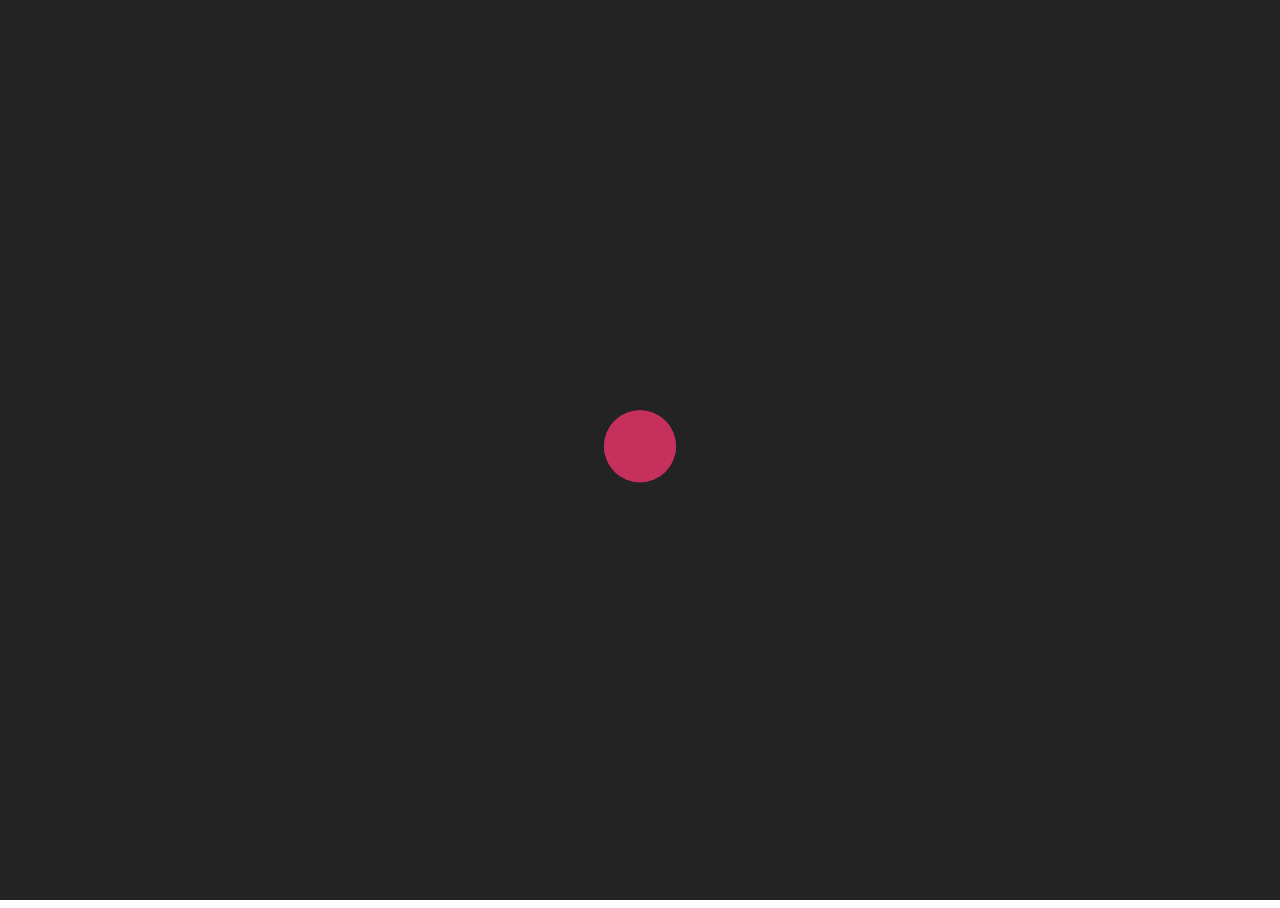
<file: coming-soon.html>
<!DOCTYPE html>
<html lang="en">

<head>
	<!-- Basic Page Needs
    ================================================== -->
	<meta charset="utf-8" />
	<meta http-equiv="X-UA-Compatible" content="IE=edge" />

	<!-- Specific Meta
    ================================================== -->
	<meta name="viewport" content="width=device-width, initial-scale=1, maximum-scale=1" />
	<meta name="description" content="Blog And Magazine HTML5 Template" />
	<meta name="keywords"
		content="HTML5, Template, Design, blog, blogger, clean, flat, food, html, magazine, modern, news, personal, photographer, template, white  " />

	<!-- Titles
    ================================================== -->
	<title>EasyArt | Personal Blog HTML Template</title>

	<!-- Favicons
    ================================================== -->
	<link rel="shortcut icon" href="assets/images/favicon.ico" />
	<link rel="apple-touch-icon" sizes="72x72" href="assets/images/android-icon-72x72.png" />
	<link rel="apple-touch-icon" sizes="114x114" href="assets/images/apple-icon-144x144.png" />

	<!-- Custom Font
	================================================== -->
	<link
		href="https://fonts.googleapis.com/css2?family=Barlow+Semi+Condensed:wght@400;500;600;700;800&family=Barlow:wght@400;500;600;700&family=Roboto+Slab:wght@400;500;600;700;800&family=Roboto:wght@400;500;700&display=swap"
		rel="stylesheet">

	<!-- CSS
    ================================================== -->
	<link rel="stylesheet" href="assets/css/bootstrap.min.css" />
	<link rel="stylesheet" href="assets/css/magnific-popup.css" />
	<link rel="stylesheet" href="assets/css/owl.carousel.min.css" />
	<link rel="stylesheet" href="assets/css/simple-scrollbar.css" />
	<link rel="stylesheet" href="assets/css/fontawesome.all.min.css" />
	<link rel="stylesheet" href="assets/css/style.css" />
	<link rel="stylesheet" href="assets/css/color/color-one.css" />

	<script src="assets/js/modernizr.min.js"></script>
</head>

<body>
	<!--~~~~~~~~~~~~~~~~~~~~~~~~~~~~~~~~~~~~~~~
			Start Preloader
	~~~~~~~~~~~~~~~~~~~~~~~~~~~~~~~~~~~~~~~~-->
	<div class="preloader">
		<div class="preloader-inner">
			<div class="preloader-icon">
				<span></span>
				<span></span>
			</div><!-- /preloader-icon -->
		</div><!-- /preloader-inner -->
	</div><!-- /preloader -->

	<div class="site-content">
		<!--~~~~~~~~~~~~~~~~~~~~~~~~~~~~~~~~~~~~~~~
            Start Coming Soon Block
        ~~~~~~~~~~~~~~~~~~~~~~~~~~~~~~~~~~~~~~~~-->
		<div class="coming-soon-block ptb-100 bg-image bg-overlay"
			style="background-image:url('assets/images/others/coming-soon-bg.jpg')">
			<div id="particles-js"></div>
			<div class="container">
				<div class="row justify-content-center">
					<div class="col-lg-7">
						<div class="coming-soon-content text-center">
							<div class="site-logo">
								<a href="index.html"><img src="assets/images/logo/coming-logo.png" alt="logo"></a>
							</div>
							<!--~~./ site-logo ~~-->
							<div class="countdown-area">
								<div id="countdown"></div>
							</div>
							<!--~./ countdown-area ~-->
						</div>
					</div>
					<!--~./ end coming soon content ~-->
				</div>
				<!--./ col-lg-7 -->
			</div>
			<!--./ row -->
		</div>
		<!--./ coming-soon-block -->
	</div>
	<!--~~./ end site content ~~-->

	<!-- All The JS Files
		================================================== -->
	<script src="assets/js/jquery.js"></script>
	<script src="assets/js/popper.min.js"></script>
	<script src="assets/js/bootstrap.min.js"></script>
	<script src="assets/js/plugins.js"></script>
	<script src="assets/js/imagesloaded.pkgd.min.js"></script>
	<script src="assets/js/simple-scrollbar.min.js"></script>
	<script src="assets/js/jquery.magnific-popup.min.js"></script>
	<script src="assets/js/masonry.pkgd.min.js"></script>
	<script src="assets/js/theia-sticky-sidebar.min.js"></script>
	<script src="assets/js/ResizeSensor.min.js"></script>
	<script src="assets/js/owl.carousel.min.js"></script>
	<script src="assets/js/scrolla.jquery.min.js"></script>
	<script src="assets/js/SyoTimer.js"></script>
	<script src="assets/js/particle-animation.js"></script>
	<script src="assets/js/main.js"></script>
	<!-- main-js -->
	<script>
		particlesJS('particles-js', {
			"particles": {
				"number": {
					"value": 50,
					"density": {
						"enable": true,
						"value_area": 800
					}
				},
				"color": {
					"value": "#888"
				},
				"shape": {
					"type": "circle",
					"stroke": {
						"width": 0,
						"color": "#888"
					},
					"polygon": {
						"nb_sides": 5
					},
					"image": {
						"src": "img/github.svg",
						"width": 100,
						"height": 100
					}
				},
				"opacity": {
					"value": 0.5,
					"random": false,
					"anim": {
						"enable": false,
						"speed": 3,
						"opacity_min": 0.1,
						"sync": false
					}
				},
				"size": {
					"value": 5,
					"random": true,
					"anim": {
						"enable": false,
						"speed": 40,
						"size_min": 0.1,
						"sync": false
					}
				},
				"line_linked": {
					"enable": true,
					"distance": 150,
					"color": "#888",
					"opacity": 0.4,
					"width": 1
				},
				"move": {
					"enable": true,
					"speed": 6,
					"direction": "none",
					"random": false,
					"straight": false,
					"out_mode": "out",
					"attract": {
						"enable": false,
						"rotateX": 600,
						"rotateY": 1200
					}
				}
			},
			"interactivity": {
				"detect_on": "canvas",
				"events": {
					"onhover": {
						"enable": true,
						"mode": "repulse"
					},
					"onclick": {
						"enable": true,
						"mode": "push"
					},
					"resize": true
				},
				"modes": {
					"grab": {
						"distance": 400,
						"line_linked": {
							"opacity": 1
						}
					},
					"bubble": {
						"distance": 400,
						"size": 40,
						"duration": 2,
						"opacity": 8,
						"speed": 3
					},
					"repulse": {
						"distance": 200
					},
					"push": {
						"particles_nb": 4
					},
					"remove": {
						"particles_nb": 2
					}
				}
			},
			"retina_detect": true,
			"config_demo": {
				"hide_card": false,
				"background_color": "#b61924",
				"background_image": "",
				"background_position": "50% 50%",
				"background_repeat": "no-repeat",
				"background_size": "cover"
			}
		}
		);
	</script>
</body>

</html>
</file>
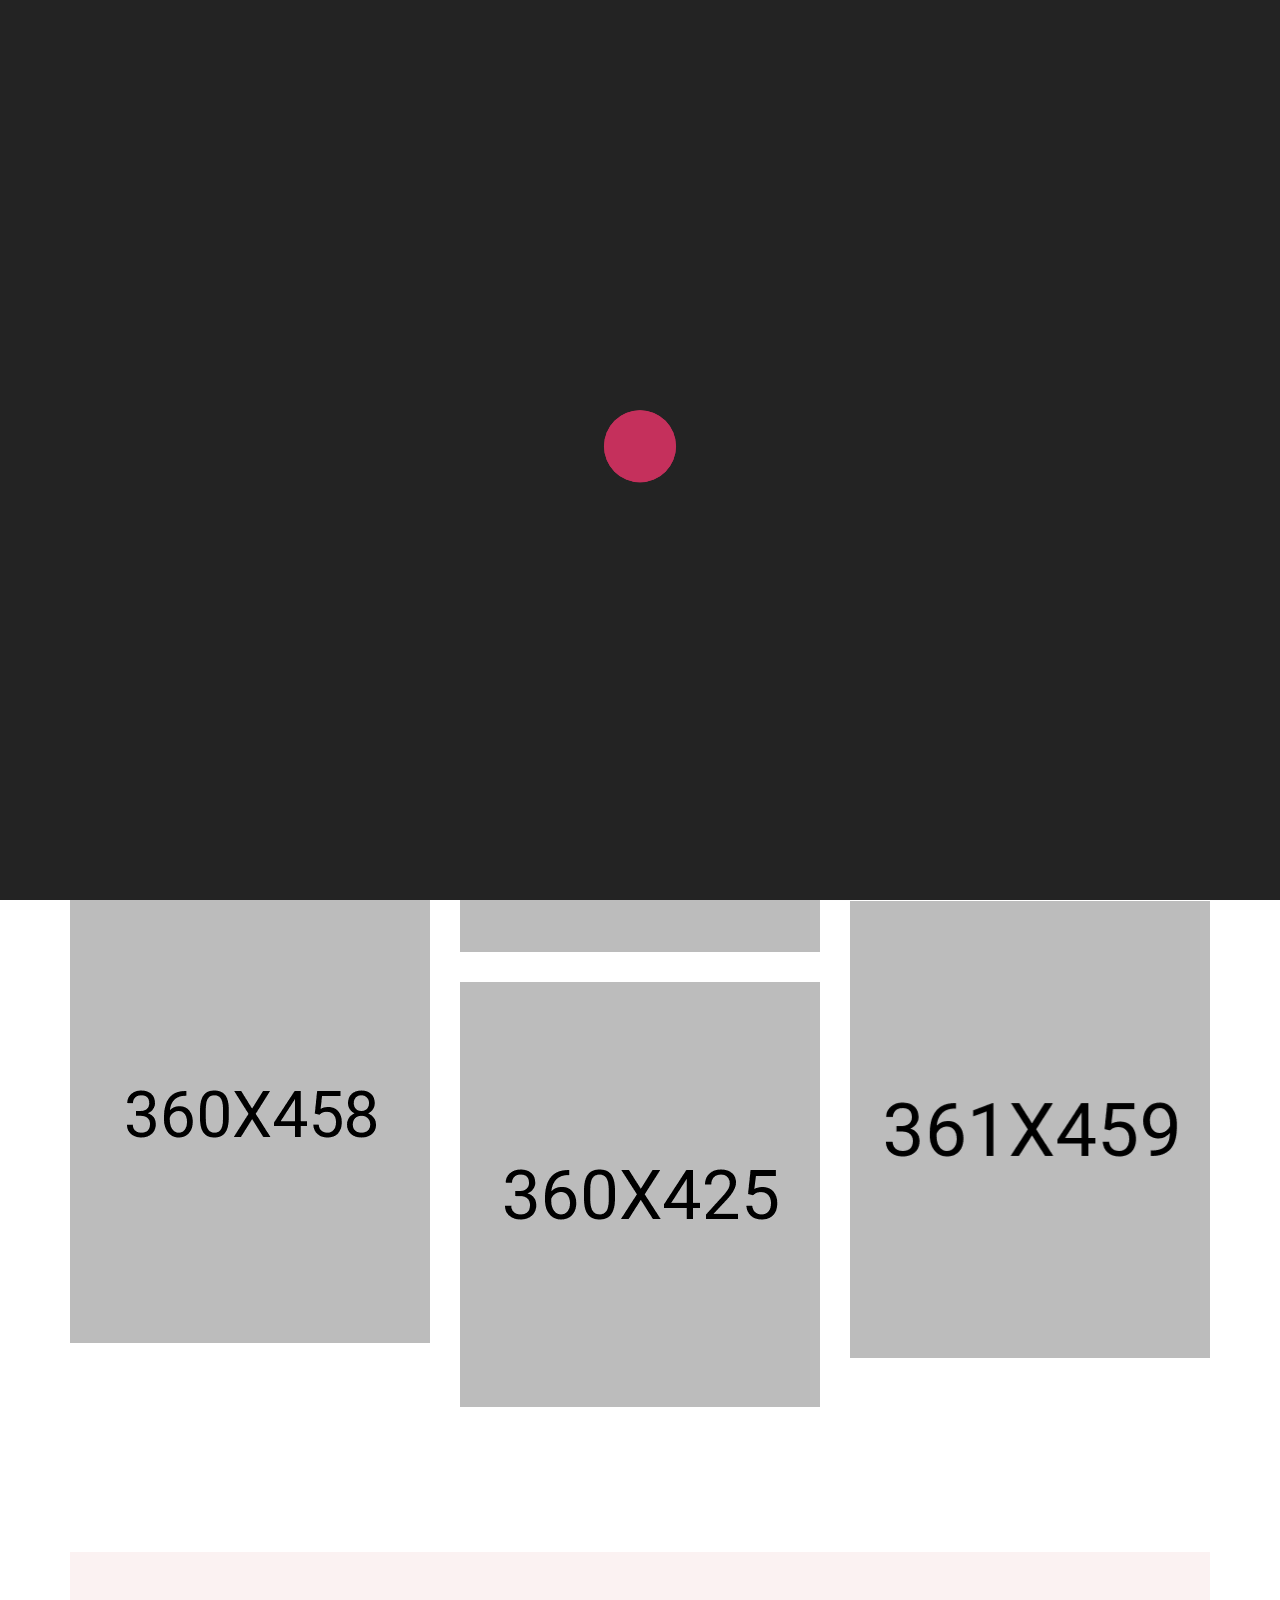
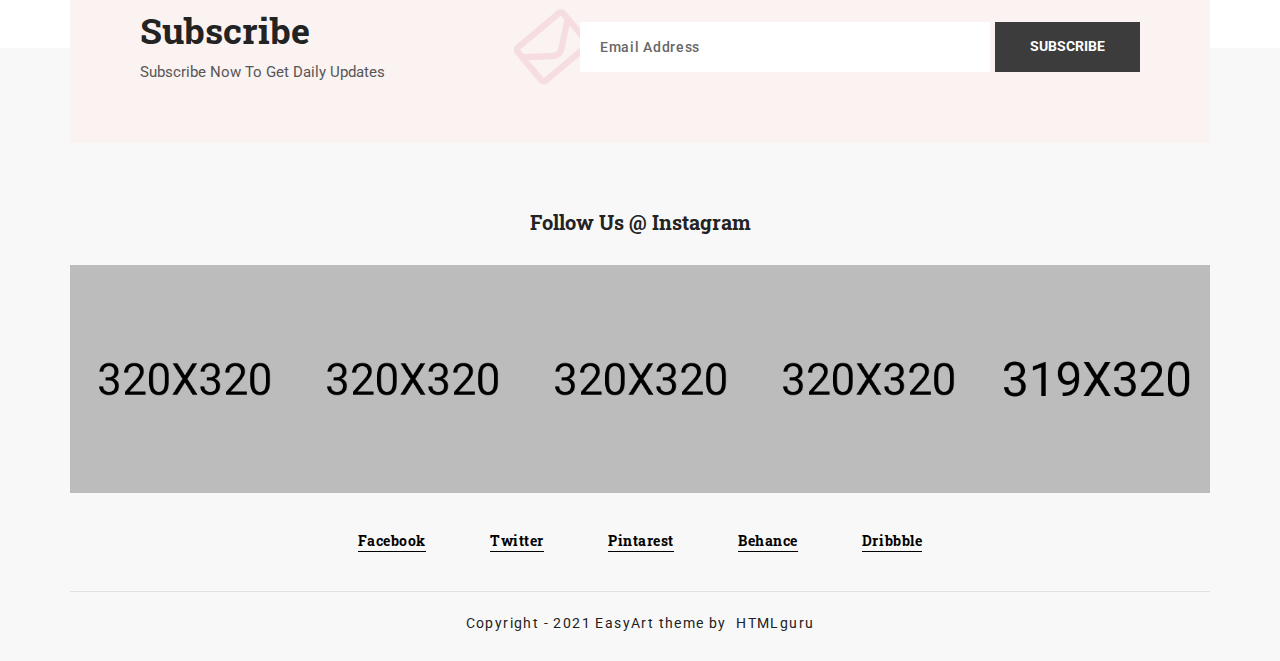
<file: gallery.html>
<!DOCTYPE html>
<html lang="en">

<head>
	<!-- Basic Page Needs
    ================================================== -->
	<meta charset="utf-8" />
	<meta http-equiv="X-UA-Compatible" content="IE=edge" />

	<!-- Specific Meta
    ================================================== -->
	<meta name="viewport" content="width=device-width, initial-scale=1, maximum-scale=1" />
	<meta name="description" content="Blog And Magazine HTML5 Template" />
	<meta name="keywords"
		content="HTML5, Template, Design, blog, blogger, clean, flat, food, html, magazine, modern, news, personal, photographer, template, white  " />

	<!-- Titles
    ================================================== -->
	<title>EasyArt | Personal Blog HTML Template</title>

	<!-- Favicons
    ================================================== -->
	<link rel="shortcut icon" href="assets/images/favicon.ico" />
	<link rel="apple-touch-icon" sizes="72x72" href="assets/images/android-icon-72x72.png" />
	<link rel="apple-touch-icon" sizes="114x114" href="assets/images/apple-icon-144x144.png" />

	<!-- Custom Font
	================================================== -->
	<link
		href="https://fonts.googleapis.com/css2?family=Barlow+Semi+Condensed:wght@400;500;600;700;800&family=Barlow:wght@400;500;600;700&family=Roboto+Slab:wght@400;500;600;700;800&family=Roboto:wght@400;500;700&display=swap"
		rel="stylesheet">

	<!-- CSS
    ================================================== -->
	<link rel="stylesheet" href="assets/css/bootstrap.min.css" />
	<link rel="stylesheet" href="assets/css/magnific-popup.css" />
	<link rel="stylesheet" href="assets/css/owl.carousel.min.css" />
	<link rel="stylesheet" href="assets/css/simple-scrollbar.css" />
	<link rel="stylesheet" href="assets/css/fontawesome.all.min.css" />
	<link rel="stylesheet" href="assets/css/style.css" />

	<script src="assets/js/modernizr.min.js"></script>
</head>

<body>
	<!--~~~~~~~~~~~~~~~~~~~~~~~~~~~~~~~~~~~~~~~
			Start Preloader
	~~~~~~~~~~~~~~~~~~~~~~~~~~~~~~~~~~~~~~~~-->
	<div class="preloader">
		<div class="preloader-inner">
			<div class="preloader-icon">
				<span></span>
				<span></span>
			</div><!-- /preloader-icon -->
		</div><!-- /preloader-inner -->
	</div><!-- /preloader -->

	<div class="site-content">
		<!--~~~~~~~~~~~~~~~~~~~~~~~~~~~~~~~~~~~~~~~
				Start Site Header
		~~~~~~~~~~~~~~~~~~~~~~~~~~~~~~~~~~~~~~~~-->
		<header class="site-header default-header-style style-four intro-element">
			<div class="header-download-area style-one">
				<div class="container">
					<div class="row">
						<div class="col-12">
							<div class="download-area-content">
								<div class="download-text">Unlimited Wordpress Themes, Plugins & Video Downloads</div>
								<button class="btn btn-default">Download Free</button>
							</div>
						</div>
					</div>
				</div>
			</div><!-- /.header-download-area -->
			<div class="header-top-area">
				<div class="container">
					<div class="row align-items-center">
						<div class="col-4">
							<div class="intro-socail-share">
								<div class="share-alt"><span class="fa fa-share-alt"></span></div>
								<div class="socail-share">
									<a href="#"><span class="fab fa-facebook-f"></span></a>
									<a href="#"><span class="fab fa-twitter"></span></a>
									<a href="#"><span class="fab fa-instagram"></span></a>
									<a href="#"><span class="fab fa-pinterest-p "></span></a>
								</div>
							</div><!-- /.intro-socail-share -->
						</div>
						<div class="col-4">
							<div class="site-branding text-center">
								<a href="index.html">
									<img src="assets/images/logo/logo.png" alt="Site Logo" />
								</a>
							</div><!-- /.site-branding -->
						</div>
						<div class="col-4">
							<div class="header-right-area">
								<div class="search-wrap">
									<div class="search-btn">
										<i class="fas fa-search"></i>
									</div>
									<div class="search-form">
										<form action="#">
											<input type="search" placeholder="Search">
											<button type="submit"><i class="fas fa-search"></i></button>
										</form>
									</div>
								</div>
								<!--~./ search-wrap ~-->
								<div class="header-card-area">
									<a href="#">
										<span class="fas fa-shopping-cart"></span>
										<sup>2</sup>
									</a>
								</div>
								<!--~./ header card area ~-->

								<div class="hamburger-menus">
									<span></span>
									<span></span>
									<span></span>
								</div>
							</div><!-- /.header-top-right-area -->
						</div>
					</div>
				</div>
			</div><!-- /.header-top-area -->

			<div class="navigation-area">
				<div class="container">
					<div class="row">
						<div class="col-12">
							<div class="site-navigation">
								<nav class="navigation">
									<div class="menu-wrapper">
										<div class="menu-content">
											<ul class="mainmenu">
												<li class="megamenu">
													<a href="#">Home</a>
													<ul class="sub-menu megamenu-main">
														<li>
															<div class="megamenu-wrapper">
																<div class="container megamenu-container">
																	<div class="row">
																		<div class="col-lg-3 megamenu-column">
																			<div class="megamenu-column-inner">
																				<h3 class="megamenu-heading">Home Group
																				</h3>
																				<ul class="custom-megamenu">
																					<li><a href="index.html">Home
																							One</a></li>
																					<li><a href="index02.html">Home
																							Two</a></li>
																					<li><a href="index03.html">Home
																							Three</a></li>
																					<li><a href="index04.html">Home
																							Four</a></li>
																				</ul>
																			</div>
																		</div>
																		<div class="col-lg-3 megamenu-column">
																			<div class="megamenu-column-inner">
																				<h3 class="megamenu-heading">Home Group
																				</h3>
																				<ul class="custom-megamenu">
																					<li><a href="index05.html">Home
																							Five</a></li>
																					<li><a href="index06.html">Home
																							Six</a></li>
																					<li><a href="index07.html">Home
																							Seven</a></li>
																					<li><a href="index08.html">Home
																							Eight</a></li>
																				</ul>
																			</div>
																		</div>
																		<div class="col-lg-3 megamenu-column">
																			<div class="megamenu-column-inner">
																				<h3 class="megamenu-heading">Home Group
																				</h3>
																				<ul class="custom-megamenu">
																					<li><a href="index09.html">Home
																							Nine</a></li>
																					<li><a href="index10.html">Home Ten</a></li>
																					<li><a href="index11.html">Home
																							Eleven</a></li>
																					<li><a href="index12.html">Home
																							Twelve</a></li>
																				</ul>
																			</div>
																		</div>
																		<div class="col-lg-3 megamenu-column">
																			<div class="megamenu-column-inner">
																				<h3 class="megamenu-heading">Single Pages
																				</h3>
																				<ul class="custom-megamenu">
																					<li><a href="single-post.html">Single Post One</a></li>
																					<li><a href="single-post-two.html">Single Post Two</a></li>
																					<li><a href="single-post-three.html">Single Post Three</a></li>
																					<li><a href="single-post-four.html">Single Post Four</a></li>
																					<li><a href="single-post-five.html">Single Post Five</a></li>
																				</ul>
																			</div>
																		</div>
																	</div>
																</div>
															</div>
														</li>
													</ul>
												</li>
												<li><a href="#">Features</a></li>
												<li><a class="active" href="gallery.html">Photo Stories</a></li>
												<li><a href="about.html">About Me</a></li>
												<li><a href="contact.html">contact</a></li>
											</ul> <!-- /.menu-list -->
										</div> <!-- /.hours-content-->
									</div><!-- /.menu-wrapper -->
								</nav>
							</div><!-- /.site-navigation -->
						</div><!-- /.col-12 -->
					</div><!-- /.row -->
				</div><!-- /.container -->
			</div><!-- /.navigation-area -->
			<div class="mobile-sidebar-menu sidebar-menu">
				<div class="overlaybg"></div>
			</div>
		</header>
		<!--~~./ end site header ~~-->
		<!--~~~ Sticky Header ~~~-->
		<div id="sticky-header" class="active"></div>
		<!--~./ end sticky header ~-->

		<!--~~~~~~~~~~~~~~~~~~~~~~~~~~~~~~~~~~~~~~~
            Start Gallery Block 
		~~~~~~~~~~~~~~~~~~~~~~~~~~~~~~~~~~~~~~~~-->
		<div class="gallery-block">
			<div class="container ml-b-30">
				<div class="row">
					<div class="col-12">
						<div class="gallery-block-content">
							<h2 class="heading">Gallery</h2>
							<div class="row masonry-posts">
								<div class="col-lg-4 col-md-4 col-sm-6 grid-item">
									<a href="assets/images/gallery/gallery1.jpg" class="popup-image gallery-item">
										<figure class="gallery-thumb">
											<img src="assets/images/gallery/gallery1.jpg" alt="Gallery Item">
										</figure><!-- /.gallery-thumb -->
									</a><!-- /.gallery-item -->
								</div>
								<div class="col-lg-4 col-md-4 col-sm-6 grid-item">
									<a href="assets/images/gallery/gallery2.jpg" class="popup-image gallery-item">
										<figure class="gallery-thumb">
											<img src="assets/images/gallery/gallery2.jpg" alt="Gallery Item">
										</figure><!-- /.gallery-thumb -->
									</a><!-- /.gallery-item -->
								</div>
								<div class="col-lg-4 col-md-4 col-sm-6 grid-item">
									<a href="assets/images/gallery/gallery3.jpg" class="popup-image gallery-item">
										<figure class="gallery-thumb">
											<img src="assets/images/gallery/gallery3.jpg" alt="Gallery Item">
										</figure><!-- /.gallery-thumb -->
									</a><!-- /.gallery-item -->
								</div>
								<div class="col-lg-4 col-md-4 col-sm-6 grid-item">
									<a href="assets/images/gallery/gallery4.jpg" class="popup-image gallery-item">
										<figure class="gallery-thumb">
											<img src="assets/images/gallery/gallery4.jpg" alt="Gallery Item">
										</figure><!-- /.gallery-thumb -->
									</a><!-- /.gallery-item -->
								</div>
								<div class="col-lg-4 col-md-4 col-sm-6 grid-item">
									<a href="assets/images/gallery/gallery6.jpg" class="popup-image gallery-item">
										<figure class="gallery-thumb">
											<img src="assets/images/gallery/gallery6.jpg" alt="Gallery Item">
										</figure><!-- /.gallery-thumb -->
									</a><!-- /.gallery-item -->
								</div>
								<div class="col-lg-4 col-md-4 col-sm-6 grid-item">
									<a href="assets/images/gallery/gallery5.jpg" class="popup-image gallery-item">
										<figure class="gallery-thumb">
											<img src="assets/images/gallery/gallery5.jpg" alt="Gallery Item">
										</figure><!-- /.gallery-thumb -->
									</a><!-- /.gallery-item -->
								</div>
							</div>
						</div>
					</div>
				</div>
			</div>
		</div>
		<!--~./ end gallery block ~-->

		<!--~~~~~~~~~~~~~~~~~~~~~~~~~~~~~~~~~~~~~~~
      Start Subscribe Section
		~~~~~~~~~~~~~~~~~~~~~~~~~~~~~~~~~~~~~~~~-->
		<div class="subscribe-section style-two">
			<div class="container">
				<div class="row justify-content-center">
					<div class="col-12">
						<div class="subscribe-section-content mr-0">
							<div class="section-header">
								<h2 class="title">Subscribe</h2>
								<p>Subscribe Now To Get Daily Updates</p>
							</div>
							<div class="subscribe-form">
								<!-- Subscribe form -->
								<form class="dv-form" id="mc-form">
									<div class="form-group">
										<input id="mc-email" name="EMAIL" placeholder="Email Address" type="email" />
										<button class="btn btn-default" name="Subscribe" id="subscribe-btn" type="submit">
											Subscribe
										</button>
									</div>
								</form>
							</div>
						</div>
					</div>
				</div>
			</div>
		</div>
		<!--~./ end subscribe section ~-->

		<!--~~~~~~~~~~~~~~~~~~~~~~~~~~~~~~~~~~~~~~~
				Start Site Footer
		~~~~~~~~~~~~~~~~~~~~~~~~~~~~~~~~~~~~~~~~-->
		<footer class="site-footer footer-style-five">
			<!--~~~~~~~~~~~~~~~~~~~~~~~~~~~~~~~~~~~~~~~
					Start Instagram Widget Area
			~~~~~~~~~~~~~~~~~~~~~~~~~~~~~~~~~~~~~~~~-->
			<div class="instagram-widget-area">
				<div class="container">
					<div class="row">
						<div class="col-12">
							<div class="widget bt-instafeed-widget style-three">
								<h4 class="widget-title text-center">
									Follow Us @ Instagram
								</h4>
								<ul id="instafeed">
									<li class="feed-item">
										<a href="#">
											<img src="assets/images/widget/instagram/2/1.jpg" alt="#">
										</a>
									</li>
									<li class="feed-item">
										<a href="#">
											<img src="assets/images/widget/instagram/2/2.jpg" alt="#">
										</a>
									</li>
									<li class="feed-item">
										<a href="#">
											<img src="assets/images/widget/instagram/2/3.jpg" alt="#">
										</a>
									</li>
									<li class="feed-item">
										<a href="#">
											<img src="assets/images/widget/instagram/2/4.jpg" alt="#">
										</a>
									</li>
									<li class="feed-item">
										<a href="#">
											<img src="assets/images/widget/instagram/2/6.jpg" alt="#">
										</a>
									</li>
								</ul>
							</div>
							<!--/.widget-instafeed-->
						</div>
					</div>
				</div>
			</div>
			<!--~./ end instagram widget area ~-->

			<!--~~~~~~~~~~~~~~~~~~~~~~~~~~~~~~~~~~~~~~~
				Start Footer Bottom Area
			~~~~~~~~~~~~~~~~~~~~~~~~~~~~~~~~~~~~~~~-->
			<div class="footer-bottom-area">
				<div class="container">
					<div class="row">
						<div class="col-12">
							<div class="footer-bottom-content">
								<div class="socail-share-text">
									<a href="#">Facebook</a>
									<a href="#">Twitter</a>
									<a href="#">Pintarest</a>
									<a href="#">Behance</a>
									<a href="#">Dribbble</a>
								</div>
								<div class="copyright-text text-center">
									<p>
										Copyright - 2021 EasyArt theme by
										<a href="#">HTMLguru</a>
									</p>
								</div>
								<!--~./ end copyright text ~-->
							</div>
						</div>
						<!--~./ col-12 ~-->
					</div>
				</div>
			</div>
			<!--~./ end footer bottom area ~-->
		</footer>
		<!--~./ end site footer ~-->
	</div>
	<!--~~./ end site content ~~-->

	<!-- All The JS Files
	================================================== -->
	<script src="assets/js/jquery.js"></script>
	<script src="assets/js/popper.min.js"></script>
	<script src="assets/js/bootstrap.min.js"></script>
	<script src="assets/js/plugins.js"></script>
	<script src="assets/js/imagesloaded.pkgd.min.js"></script>
	<script src="assets/js/simple-scrollbar.min.js"></script>
	<script src="assets/js/jquery.magnific-popup.min.js"></script>
	<script src="assets/js/masonry.pkgd.min.js"></script>
	<script src="assets/js/theia-sticky-sidebar.min.js"></script>
	<script src="assets/js/ResizeSensor.min.js"></script>
	<script src="assets/js/owl.carousel.min.js"></script>
	<script src="assets/js/scrolla.jquery.min.js"></script>
	<script src="assets/js/main.js"></script>
	<!-- main-js -->
</body>

</html>
</file>
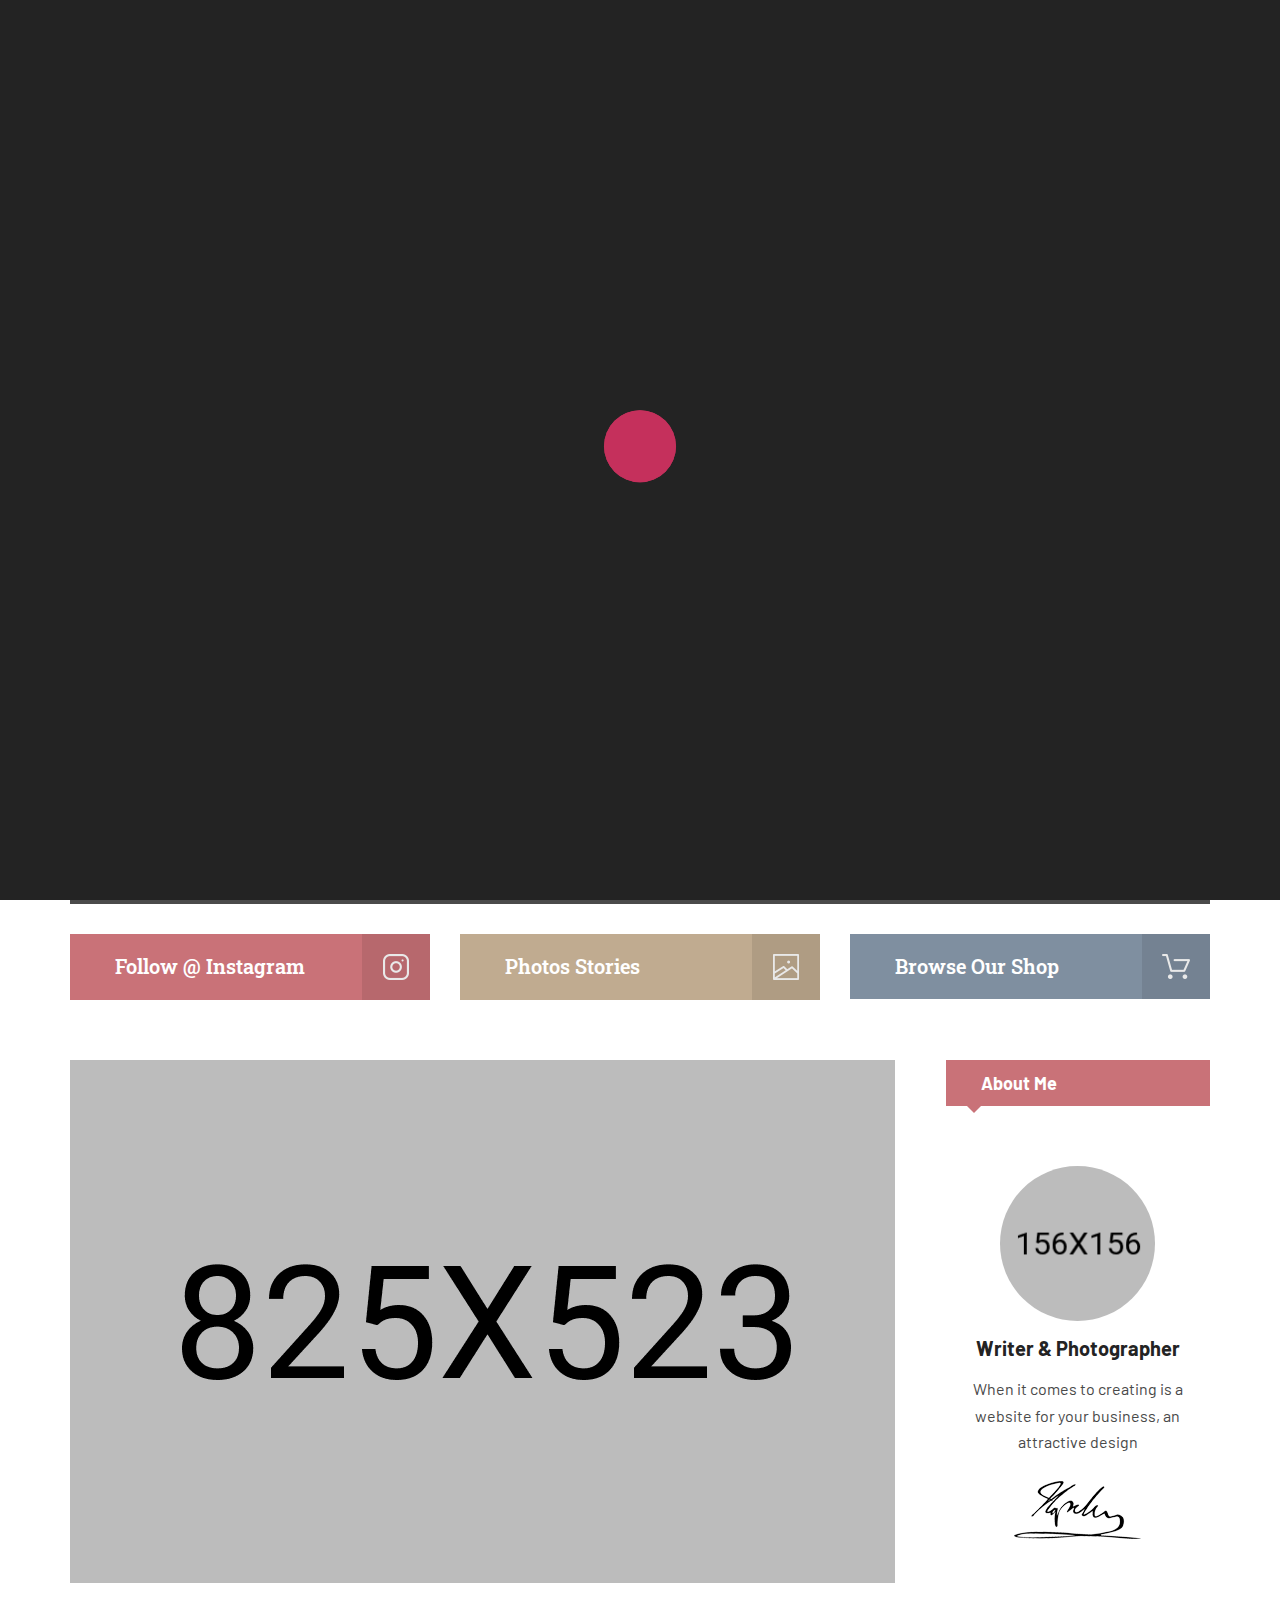
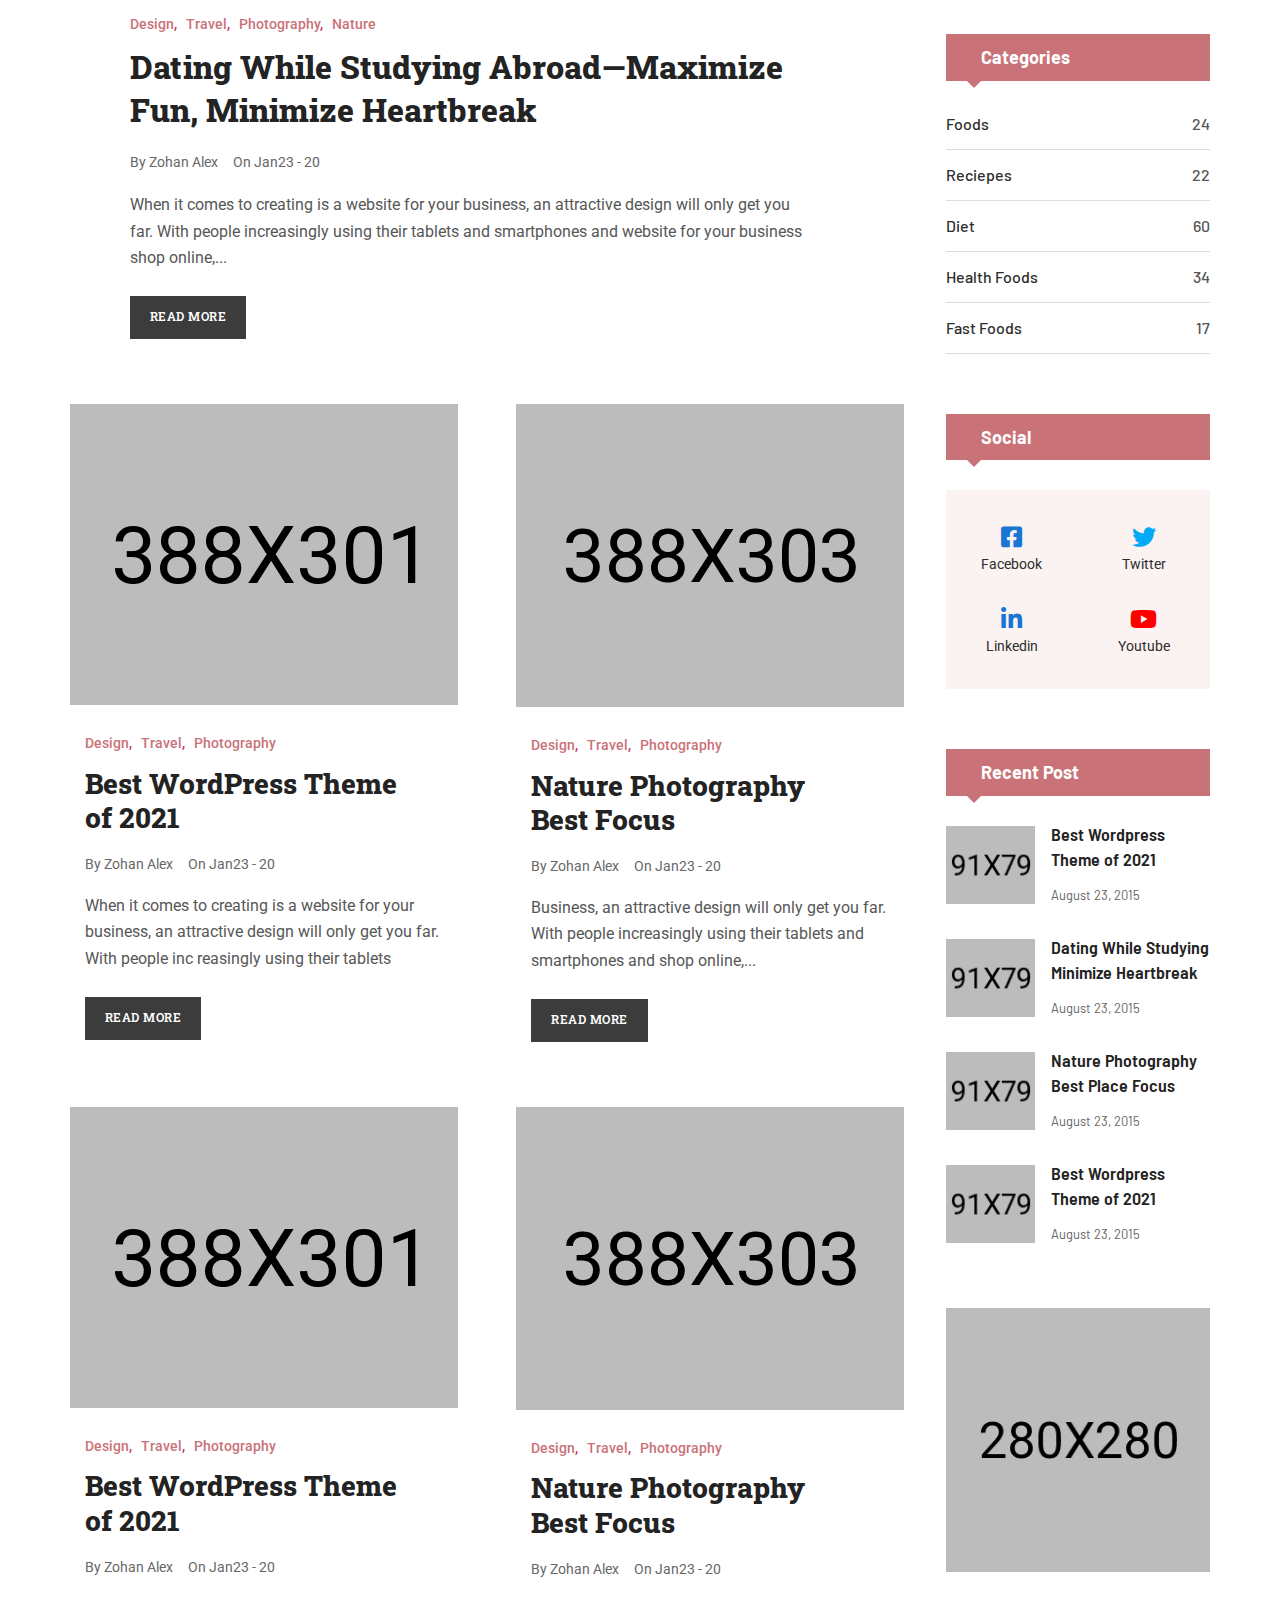
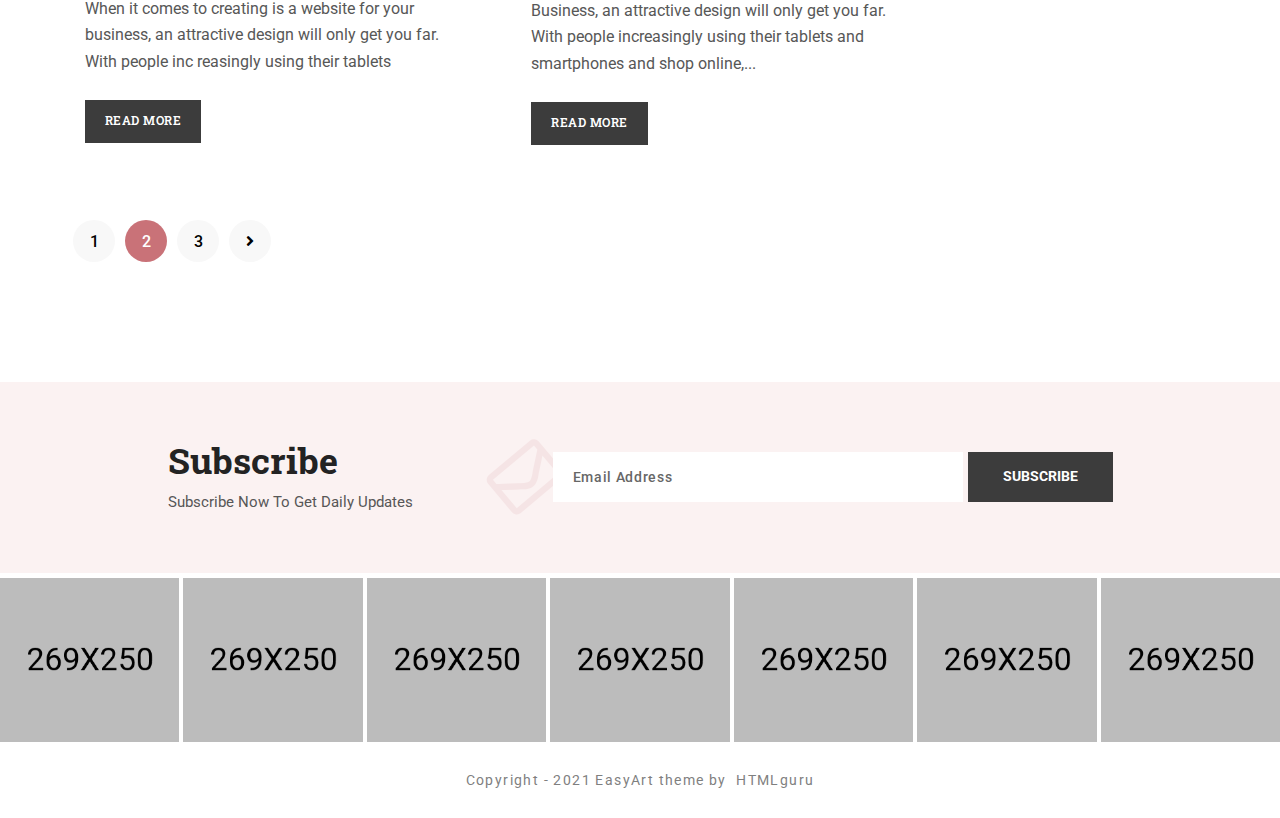
<file: index03.html>
<!DOCTYPE html>
<html lang="en">

<head>
	<!-- Basic Page Needs
    ================================================== -->
	<meta charset="utf-8" />
	<meta http-equiv="X-UA-Compatible" content="IE=edge" />

	<!-- Specific Meta
    ================================================== -->
	<meta name="viewport" content="width=device-width, initial-scale=1, maximum-scale=1" />
	<meta name="description" content="Blog And Magazine HTML5 Template" />
	<meta name="keywords"
		content="HTML5, Template, Design, blog, blogger, clean, flat, food, html, magazine, modern, news, personal, photographer, template, white  " />

	<!-- Titles
    ================================================== -->
	<title>EasyArt | Personal Blog HTML Template</title>

	<!-- Favicons
    ================================================== -->
	<link rel="shortcut icon" href="assets/images/favicon.ico" />
	<link rel="apple-touch-icon" sizes="72x72" href="assets/images/android-icon-72x72.png" />
	<link rel="apple-touch-icon" sizes="114x114" href="assets/images/apple-icon-144x144.png" />

	<!-- Custom Font
	================================================== -->
	<link
		href="https://fonts.googleapis.com/css2?family=Barlow+Semi+Condensed:wght@400;500;600;700;800&family=Barlow:wght@400;500;600;700&family=Roboto+Slab:wght@400;500;600;700;800&family=Roboto:wght@400;500;700&display=swap"
		rel="stylesheet">

	<!-- CSS
    ================================================== -->
	<link rel="stylesheet" href="assets/css/bootstrap.min.css" />
	<link rel="stylesheet" href="assets/css/magnific-popup.css" />
	<link rel="stylesheet" href="assets/css/owl.carousel.min.css" />
	<link rel="stylesheet" href="assets/css/simple-scrollbar.css" />
	<link rel="stylesheet" href="assets/css/fontawesome.all.min.css" />
	<link rel="stylesheet" href="assets/css/style.css" />
	<link rel="stylesheet" href="assets/css/color/color-one.css" />

	<script src="assets/js/modernizr.min.js"></script>
</head>

<body>
	<!--~~~~~~~~~~~~~~~~~~~~~~~~~~~~~~~~~~~~~~~
			Start Preloader
	~~~~~~~~~~~~~~~~~~~~~~~~~~~~~~~~~~~~~~~~-->
	<div class="preloader">
		<div class="preloader-inner">
			<div class="preloader-icon">
				<span></span>
				<span></span>
			</div><!-- /preloader-icon -->
		</div><!-- /preloader-inner -->
	</div><!-- /preloader -->

	<div class="site-content">
		<!--~~~~~~~~~~~~~~~~~~~~~~~~~~~~~~~~~~~~~~~
				Start Site Header
		~~~~~~~~~~~~~~~~~~~~~~~~~~~~~~~~~~~~~~~~-->
		<header class="site-header header-style-one style-one intro-element">
			<div class="navigation-area">
				<div class="container">
					<div class="row">
						<div class="col-12">
							<div class="site-navigation">
								<div class="intro-socail-share">
									<div class="share-alt"><span class="fa fa-share-alt"></span></div>
									<div class="socail-share">
										<a href="#"><span class="fab fa-facebook-f"></span></a>
										<a href="#"><span class="fab fa-twitter"></span></a>
										<a href="#"><span class="fab fa-instagram"></span></a>
										<a href="#"><span class="fab fa-pinterest-p "></span></a>
									</div>
								</div><!-- /.intro-socail-share -->
								<nav class="navigation">
									<div class="menu-wrapper">
										<div class="menu-content">
											<ul class="mainmenu">
												<li class="megamenu">
													<a class="active" href="#">Home</a>
													<ul class="sub-menu megamenu-main">
														<li>
															<div class="megamenu-wrapper">
																<div class="container megamenu-container">
																	<div class="row">
																		<div class="col-lg-3 megamenu-column">
																			<div class="megamenu-column-inner">
																				<h3 class="megamenu-heading">Home Group
																				</h3>
																				<ul class="custom-megamenu">
																					<li><a href="index.html">Home
																							One</a></li>
																					<li><a href="index02.html">Home
																							Two</a></li>
																					<li><a href="index03.html">Home
																							Three</a></li>
																					<li><a href="index04.html">Home
																							Four</a></li>
																				</ul>
																			</div>
																		</div>
																		<div class="col-lg-3 megamenu-column">
																			<div class="megamenu-column-inner">
																				<h3 class="megamenu-heading">Home Group
																				</h3>
																				<ul class="custom-megamenu">
																					<li><a href="index05.html">Home
																							Five</a></li>
																					<li><a href="index06.html">Home
																							Six</a></li>
																					<li><a href="index07.html">Home
																							Seven</a></li>
																					<li><a href="index08.html">Home
																							Eight</a></li>
																				</ul>
																			</div>
																		</div>
																		<div class="col-lg-3 megamenu-column">
																			<div class="megamenu-column-inner">
																				<h3 class="megamenu-heading">Home Group
																				</h3>
																				<ul class="custom-megamenu">
																					<li><a href="index09.html">Home
																							Nine</a></li>
																					<li><a href="index10.html">Home Ten</a></li>
																					<li><a href="index11.html">Home
																							Eleven</a></li>
																					<li><a href="index12.html">Home
																							Twelve</a></li>
																				</ul>
																			</div>
																		</div>
																		<div class="col-lg-3 megamenu-column">
																			<div class="megamenu-column-inner">
																				<h3 class="megamenu-heading">Single Pages
																				</h3>
																				<ul class="custom-megamenu">
																					<li><a href="single-post.html">Single Post One</a></li>
																					<li><a href="single-post-two.html">Single Post Two</a></li>
																					<li><a href="single-post-three.html">Single Post Three</a></li>
																					<li><a href="single-post-four.html">Single Post Four</a></li>
																					<li><a href="single-post-five.html">Single Post Five</a></li>
																				</ul>
																			</div>
																		</div>
																	</div>
																</div>
															</div>
														</li>
													</ul>
												</li>
												<li><a href="#">Features</a></li>
												<li><a href="gallery.html">Photo Stories</a></li>
												<li><a href="about.html">About Me</a></li>
												<li><a href="contact.html">contact</a></li>
											</ul> <!-- /.menu-list -->
										</div> <!-- /.hours-content-->
									</div><!-- /.menu-wrapper -->
								</nav>
								<div class="header-right-area">
									<div class="search-wrap">
										<div class="search-btn">
											<i class="fas fa-search"></i>
										</div>
										<div class="search-form">
											<form action="#">
												<input type="search" placeholder="Search">
												<button type="submit"><i class="fas fa-search"></i></button>
											</form>
										</div>
									</div>
									<!--~./ search-wrap ~-->
									<div class="header-card-area">
										<a href="#">
											<span class="fas fa-shopping-cart"></span>
											<sup>2</sup>
										</a>
									</div>
									<!--~./ header card area ~-->

									<div class="hamburger-menus">
										<span></span>
										<span></span>
										<span></span>
									</div>
								</div><!-- /.header-top-right-area -->
							</div><!-- /.site-navigation -->
						</div><!-- /.col-12 -->
					</div><!-- /.row -->
				</div><!-- /.container -->
			</div><!-- /.navigation-area -->
			<div class="header-logo-area">
				<div class="container">
					<div class="site-branding text-center">
						<a href="index02.html">
							<img src="assets/images/logo/logo3.png" alt="Site Logo" />
						</a>
					</div><!-- /.site-branding -->
				</div>
			</div><!-- /.header-logo-area -->

			<div class="mobile-sidebar-menu sidebar-menu">
				<div class="overlaybg"></div>
			</div>
		</header>
		<!--~~./ end site header ~~-->
		<!--~~~ Sticky Header ~~~-->
		<div id="sticky-header" class="active"></div>
		<!--~./ end sticky header ~-->

		<!--~~~~~~~~~~~~~~~~~~~~~~~~~~~~~~~~~~~~~~~
				Start Frontpage Slider Posts
		~~~~~~~~~~~~~~~~~~~~~~~~~~~~~~~~~~~~~~~-->
		<div class="frontpage-slider-posts before-color mrb-30">
			<div class="container">
				<div class="row">
					<div class="col-12">
						<div class="owl-carousel frontpage-slider-two style-two carousel-text carousel-align-center">
							<!--~~~~~ Start Post ~~~~~-->
							<article class="post hentry post-slider-two post-slider-three text-center">
								<div class="entry-thumb">
									<figure class="thumb-wrap">
										<a href="single-post.html">
											<img src="assets/images/post/slider/two/post2.jpg" alt="post" />
										</a>
									</figure>
									<!--./ thumb-wrap -->
								</div>
								<!--./ entry-thumb -->
								<div class="content-entry-wrap-overlay">
									<div class="content-entry-wrap">
										<div class="entry-meta-content">
											<div class="entry-author">
												By <a href="#">Zohan Alex</a>
											</div>
											<!--./ entry-date -->
											<div class="entry-date">
												On <span>Jan23 - 20</span>
											</div>
											<!--./ entry-date -->
										</div>
										<!--./ entry-meta-content -->
										<h3 class="entry-title">
											<a href="single-post.html">The Olivier da Costa restaurant
												experience in Lisbon</a>
										</h3>
										<!--./ entry-title -->
										<div class="entry-content">
											<div class="read-more-wrap">
												<a class="read-more" href="single-post.html">Read More</a>
											</div>
										</div>
										<!--./ entry-content -->
									</div>
									<!--./ content-entry-wrap -->
								</div>
							</article>
							<!--~./ end post ~-->
							<!--~~~~~ Start Post ~~~~~-->
							<article class="post hentry post-slider-two post-slider-three text-center">
								<div class="entry-thumb">
									<figure class="thumb-wrap">
										<a href="single-post.html">
											<img src="assets/images/post/slider/two/post2.jpg" alt="post" />
										</a>
									</figure>
									<!--./ thumb-wrap -->
								</div>
								<!--./ entry-thumb -->
								<div class="content-entry-wrap-overlay">
									<div class="content-entry-wrap">
										<div class="entry-meta-content">
											<div class="entry-author">
												By <a href="#">Zohan Alex</a>
											</div>
											<!--./ entry-date -->
											<div class="entry-date">
												On <span>Jan23 - 20</span>
											</div>
											<!--./ entry-date -->
										</div>
										<!--./ entry-meta-content -->
										<h3 class="entry-title">
											<a href="single-post.html">The Olivier da Costa restaurant
												experience in Lisbon</a>
										</h3>
										<!--./ entry-title -->
										<div class="entry-content">
											<div class="read-more-wrap">
												<a class="read-more" href="single-post.html">Read More</a>
											</div>
										</div>
										<!--./ entry-content -->
									</div>
									<!--./ content-entry-wrap -->
								</div>
							</article>
							<!--~./ end post ~-->
						</div>
						<!--/#frontpage-slide -->
					</div>
				</div>
			</div>
		</div>
		<!--~./End frontpage slider posts ~-->

		<!--~~~~~~~~~~~~~~~~~~~~~~~~~~~~~~~~~~~~~~~
      Start Features Block
		~~~~~~~~~~~~~~~~~~~~~~~~~~~~~~~~~~~~~~~~-->
		<div class="features-block mrb-40">
			<div class="container">
				<div class="row feature-list feature-list-two">
					<!--~~~~~ Start Feature Item ~~~~~-->
					<div class="col-lg-4 col-md-6 col-sm-6">
						<div class="feature-item style-three bg-contessa">
							<h3 class="title">
								<a href="#">Follow @ Instagram</a>
							</h3>
							<!--./ title -->
							<div class="feature-icon">
								<img src="assets/images/icon/feature/1.png" alt="Icon">
							</div>
						</div>
					</div>
					<!--~./ end feature item ~-->
					<!--~~~~~ Start Feature Item ~~~~~-->
					<div class="col-lg-4 col-md-6 col-sm-6">
						<div class="feature-item style-three bg-khaki">
							<h3 class="title">
								<a href="#">Photos Stories</a>
							</h3>
							<!--./ title -->
							<div class="feature-icon">
								<img src="assets/images/icon/feature/2.png" alt="Icon">
							</div>
						</div>
					</div>
					<!--~./ end feature item ~-->
					<!--~~~~~ Start Feature Item ~~~~~-->
					<div class="col-lg-4 col-md-6 col-sm-6">
						<div class="feature-item style-three bg-gray">
							<h3 class="title">
								<a href="#">Browse Our Shop</a>
							</h3>
							<!--./ title -->
							<div class="feature-icon">
								<img src="assets/images/icon/feature/3.png" alt="Icon">
							</div>
						</div>
					</div>
					<!--~./ end feature item ~-->
				</div>
			</div>
		</div>
		<!--~./ end features block ~-->

		<!--~~~~~~~~~~~~~~~~~~~~~~~~~~~~~~~~~~~~~~~
            Start Main Wrapper
        ~~~~~~~~~~~~~~~~~~~~~~~~~~~~~~~~~~~~~~~~-->
		<div class="main-wrapper pd-b-120">
			<div class="container">
				<div class="row justify-content-between gutters-50">
					<div class="col-lg-9 main-wrapper-content">
						<!--~~~~~ Start Site Main ~~~~~-->
						<main class="site-main">
							<div class="row gutters-50">
								<!--~~~~~ Start Post ~~~~~-->
								<div class="col-lg-12">
									<article class="post hentry style-three">
										<div class="entry-thumb">
											<figure class="thumb-wrap">
												<a href="single-post.html">
													<img src="assets/images/post/homeThree/post1.jpg" alt="post" />
												</a>
											</figure>
											<!--./ thumb-wrap -->
										</div>
										<!--./ entry-thumb -->
										<div class="content-entry-wrap">
											<div class="entry-category">
												<a class="cat" href="#">Design</a>
												<a class="cat" href="#">Travel</a>
												<a class="cat" href="#">Photography</a>
												<a class="cat" href="#">Nature</a>
											</div>
											<!--./ entry-category -->
											<h3 class="entry-title">
												<a href="single-post.html">Dating While Studying Abroad—Maximize
													Fun,
													Minimize
													Heartbreak</a>
											</h3>
											<!--./ entry-title -->
											<div class="entry-meta-content">
												<div class="entry-author">
													By <a href="#">Zohan Alex</a>
												</div>
												<!--./ entry-date -->
												<div class="entry-date">
													On <span>Jan23 - 20</span>
												</div>
												<!--./ entry-date -->
											</div>
											<!--./ entry-meta-content -->
											<div class="entry-content">
												<div class="entry-summary">
													<p>
														When it comes to creating is a website for your
														business, an attractive design will only get you
														far. With people increasingly using their tablets
														and smartphones and website for your business shop
														online,...
													</p>
												</div>
												<div class="read-more-wrap">
													<a class="read-more" href="single-post.html">Read More</a>
												</div>
											</div>
											<!--./ entry-content -->
										</div>
										<!--./ content-entry-wrap -->
									</article>
								</div>
								<!--~./ end post ~-->

								<!--~~~~~ Start Post ~~~~~-->
								<div class="col-lg-6 col-md-6">
									<article class="post hentry post-grid style-three">
										<div class="entry-thumb">
											<figure class="thumb-wrap">
												<a href="single-post.html">
													<img src="assets/images/post/homeThree/grid/post1.jpg" alt="post" />
												</a>
											</figure>
											<!--./ thumb-wrap -->
										</div>
										<!--./ entry-thumb -->
										<div class="content-entry-wrap">
											<div class="entry-category">
												<a class="cat" href="#">Design</a>
												<a class="cat" href="#">Travel</a>
												<a class="cat" href="#">Photography</a>
											</div>
											<!--./ entry-category -->
											<h3 class="entry-title">
												<a href="single-post.html">Best WordPress Theme of 2021</a>
											</h3>
											<!--./ entry-title -->
											<div class="entry-meta-content">
												<div class="entry-author">
													By <a href="#">Zohan Alex</a>
												</div>
												<!--./ entry-date -->
												<div class="entry-date">
													On <span>Jan23 - 20</span>
												</div>
												<!--./ entry-date -->
											</div>
											<!--./ entry-meta-content -->
											<div class="entry-summary">
												<p>
													When it comes to creating is a website for your business, an
													attractive design will only get you far. With people inc reasingly
													using their tablets
												</p>
											</div>
											<div class="read-more-wrap">
												<a class="read-more" href="single-post.html">Read More</a>
											</div>
											<!--./ entry-content -->
										</div>
										<!--./ content-entry-wrap -->
									</article>
								</div>
								<!--~./ end post ~-->

								<!--~~~~~ Start Post ~~~~~-->
								<div class="col-lg-6 col-md-6">
									<article class="post hentry post-grid style-three">
										<div class="entry-thumb">
											<figure class="thumb-wrap">
												<a href="single-post.html">
													<img src="assets/images/post/homeThree/grid/post2.jpg" alt="post" />
												</a>
											</figure>
											<!--./ thumb-wrap -->
										</div>
										<!--./ entry-thumb -->
										<div class="content-entry-wrap">
											<div class="entry-category">
												<a class="cat" href="#">Design</a>
												<a class="cat" href="#">Travel</a>
												<a class="cat" href="#">Photography</a>
											</div>
											<!--./ entry-category -->
											<h3 class="entry-title">
												<a href="single-post.html">Nature Photography Best Focus</a>
											</h3>
											<!--./ entry-title -->
											<div class="entry-meta-content">
												<div class="entry-author">
													By <a href="#">Zohan Alex</a>
												</div>
												<!--./ entry-date -->
												<div class="entry-date">
													On <span>Jan23 - 20</span>
												</div>
												<!--./ entry-date -->
											</div>
											<!--./ entry-meta-content -->
											<div class="entry-summary">
												<p>
													Business, an attractive design will only get you far. With people
													increasingly using their tablets and smartphones and shop online,...
												</p>
											</div>
											<div class="read-more-wrap">
												<a class="read-more" href="single-post.html">Read More</a>
											</div>
											<!--./ entry-content -->
										</div>
										<!--./ content-entry-wrap -->
									</article>
								</div>
								<!--~./ end post ~-->

								<!--~~~~~ Start Post ~~~~~-->
								<div class="col-lg-6 col-md-6">
									<article class="post hentry post-grid style-three">
										<div class="entry-thumb">
											<figure class="thumb-wrap">
												<a href="single-post.html">
													<img src="assets/images/post/homeThree/grid/post3.jpg" alt="post" />
												</a>
											</figure>
											<!--./ thumb-wrap -->
										</div>
										<!--./ entry-thumb -->
										<div class="content-entry-wrap">
											<div class="entry-category">
												<a class="cat" href="#">Design</a>
												<a class="cat" href="#">Travel</a>
												<a class="cat" href="#">Photography</a>
											</div>
											<!--./ entry-category -->
											<h3 class="entry-title">
												<a href="single-post.html">Best WordPress Theme of 2021</a>
											</h3>
											<!--./ entry-title -->
											<div class="entry-meta-content">
												<div class="entry-author">
													By <a href="#">Zohan Alex</a>
												</div>
												<!--./ entry-date -->
												<div class="entry-date">
													On <span>Jan23 - 20</span>
												</div>
												<!--./ entry-date -->
											</div>
											<!--./ entry-meta-content -->
											<div class="entry-summary">
												<p>
													When it comes to creating is a website for your business, an
													attractive design will only get you far. With people inc reasingly
													using their tablets
												</p>
											</div>
											<div class="read-more-wrap">
												<a class="read-more" href="single-post.html">Read More</a>
											</div>
											<!--./ entry-content -->
										</div>
										<!--./ content-entry-wrap -->
									</article>
								</div>
								<!--~./ end post ~-->

								<!--~~~~~ Start Post ~~~~~-->
								<div class="col-lg-6 col-md-6">
									<article class="post hentry post-grid style-three">
										<div class="entry-thumb">
											<figure class="thumb-wrap">
												<a href="single-post.html">
													<img src="assets/images/post/homeThree/grid/post4.jpg" alt="post" />
												</a>
											</figure>
											<!--./ thumb-wrap -->
										</div>
										<!--./ entry-thumb -->
										<div class="content-entry-wrap">
											<div class="entry-category">
												<a class="cat" href="#">Design</a>
												<a class="cat" href="#">Travel</a>
												<a class="cat" href="#">Photography</a>
											</div>
											<!--./ entry-category -->
											<h3 class="entry-title">
												<a href="single-post.html">Nature Photography Best Focus</a>
											</h3>
											<!--./ entry-title -->
											<div class="entry-meta-content">
												<div class="entry-author">
													By <a href="#">Zohan Alex</a>
												</div>
												<!--./ entry-date -->
												<div class="entry-date">
													On <span>Jan23 - 20</span>
												</div>
												<!--./ entry-date -->
											</div>
											<!--./ entry-meta-content -->
											<div class="entry-summary">
												<p>
													Business, an attractive design will only get you far. With people
													increasingly using their tablets and smartphones and shop online,...
												</p>
											</div>
											<div class="read-more-wrap">
												<a class="read-more" href="single-post.html">Read More</a>
											</div>
											<!--./ entry-content -->
										</div>
										<!--./ content-entry-wrap -->
									</article>
								</div>
								<!--~./ end post ~-->
							</div>
						</main>
						<!--~./ end site main ~-->

						<!--~~~~~ Start Paging Navigation ~~~~~-->
						<nav class="navigation paging-navigation style-one pd-t-10">
							<ul class="nav-links">
								<li><a href="#">1</a></li>
								<li class="active"><a href="#" class="page-numbers">2</a></li>
								<li><a href="#" class="page-numbers">3</a></li>
								<li class="nav-next">
									<a href="#"><i class="fas fa-angle-right"></i></a>
								</li>
							</ul>
						</nav>
						<!--~./ end paging navigation ~-->
					</div>

					<!--~~~~~ Start sidebar ~~~~~-->
					<div class="col-lg-3">
						<!-- Sidebar Items -->
						<div class="sidebar-items style-one">
							<!--~~~~~ Start About Me Widget ~~~~~-->
							<aside class="widget bt-about-me-widget">
								<h4 class="widget-title">
									About Me
								</h4>
								<!-- /.widget-title -->
								<div class="widget-content">
									<div class="author-thumb">
										<a href="#"><img src="assets/images/widget/about/about-me.jpg" alt="img" /></a>
									</div>
									<div class="info">
										<h3 class="designation">Writer & Photographer</h3>
										<p>
											When it comes to creating is a website for your
											business, an attractive design
										</p>
										<div class="author-sign">
											<img src="assets/images/widget/about/signature.png" alt="img" />
										</div>
									</div>
								</div>
							</aside>
							<!--~./ end about me widget ~-->

							<!--~~~~~ Start Categories Widget ~~~~~-->
							<aside class="widget widget_categories">
								<h4 class="widget-title">
									Categories
								</h4>
								<!-- /.widget-title -->
								<div class="widget-content">
									<ul>
										<li>
											<a href="#">Foods <span class="count">24</span></a>
										</li>
										<li>
											<a href="#">Reciepes <span class="count">22</span></a>
										</li>
										<li>
											<a href="#">Diet <span class="count">60</span></a>
										</li>
										<li>
											<a href="#">Health Foods <span class="count">34</span></a>
										</li>
										<li>
											<a href="#">Fast Foods <span class="count">17</span></a>
										</li>
									</ul>
								</div>
								<!-- /.widget-content -->
							</aside>
							<!--~./ end categories widget ~-->

							<!--~~~~~ Start Bt Social Widget~~~~~-->
							<aside class="widget bt-socail-widget">
								<h4 class="widget-title">
									Social
								</h4>
								<!-- /.widget-title -->
								<div class="widget-content">
									<div class="bt-socail-profile">
										<a class="bt-facebook-icon icon" href="#" target="_blank">
											<span class="social-icon">
												<i class="fab fa-facebook-square"></i>
											</span>
											<span class="bt-name">facebook</span>
										</a>
									</div>
									<!--~./ bt-socail-profile ~-->

									<div class="bt-socail-profile">
										<a class="bt-twitter-icon icon" href="#" target="_blank">
											<span class="social-icon">
												<i class="fab fa-twitter"></i>
											</span>
											<span class="bt-name">twitter</span>
										</a>
									</div>
									<!--~./ bt-socail-profile ~-->

									<div class="bt-socail-profile">
										<a class="bt-linkedin-icon icon" href="#" target="_blank">
											<span class="social-icon">
												<i class="fab fa-linkedin-in"></i>
											</span>
											<span class="bt-name">linkedin</span>
										</a>
									</div>
									<!--~./ bt-socail-profile ~-->

									<div class="bt-socail-profile">
										<a class="bt-youtube-icon icon" href="#" target="_blank">
											<span class="social-icon">
												<i class="fab fa-youtube"></i>
											</span>
											<span class="bt-name">youtube</span>
										</a>
									</div>
									<!--~./ bt-socail-profile ~-->
								</div>
							</aside>
							<!--~./ end bt social widget ~-->

							<!--~~~~~ Start Post List Widget~~~~~-->
							<aside class="widget widget-post-list">
								<h4 class="widget-title">Recent Post</h4>
								<!-- /.widget-title -->

								<div class="widget-content">
									<article class="post">
										<div class="thumb-wrap">
											<a href="single-post.html">
												<img src="assets/images/widget/post/wp_1.jpg" alt="post" />
											</a>
										</div>
										<!--./ thumb-wrap -->
										<div class="content-entry-wrap">
											<h3 class="entry-title">
												<a href="single-post.html">Best Wordpress Theme of 2021</a>
											</h3>
											<!--./ entry-title -->
											<div class="entry-meta-content">
												<div class="entry-date">
													August 23, 2015
												</div>
											</div>
											<!--./ entry-meta-content -->
										</div>
									</article>
									<!--./ end post -->
									<article class="post">
										<div class="thumb-wrap">
											<a href="single-post.html">
												<img src="assets/images/widget/post/wp_2.jpg" alt="post" />
											</a>
										</div>
										<!--./ thumb-wrap -->
										<div class="content-entry-wrap">
											<h3 class="entry-title">
												<a href="single-post.html">Dating While Studying Minimize
													Heartbreak</a>
											</h3>
											<!--./ entry-title -->
											<div class="entry-meta-content">
												<div class="entry-date">
													August 23, 2015
												</div>
											</div>
											<!--./ entry-meta-content -->
										</div>
									</article>
									<!--./ end post -->
									<article class="post">
										<div class="thumb-wrap">
											<a href="single-post.html">
												<img src="assets/images/widget/post/wp_3.jpg" alt="post" />
											</a>
										</div>
										<!--./ thumb-wrap -->
										<div class="content-entry-wrap">
											<h3 class="entry-title">
												<a href="single-post.html">Nature Photography Best Place Focus</a>
											</h3>
											<!--./ entry-title -->
											<div class="entry-meta-content">
												<div class="entry-date">
													August 23, 2015
												</div>
											</div>
											<!--./ entry-meta-content -->
										</div>
									</article>
									<!--./ end post -->
									<article class="post">
										<div class="thumb-wrap">
											<a href="single-post.html">
												<img src="assets/images/widget/post/wp_4.jpg" alt="post" />
											</a>
										</div>
										<!--./ thumb-wrap -->
										<div class="content-entry-wrap">
											<h3 class="entry-title">
												<a href="single-post.html">Best Wordpress Theme of 2021</a>
											</h3>
											<!--./ entry-title -->
											<div class="entry-meta-content">
												<div class="entry-date">
													August 23, 2015
												</div>
											</div>
											<!--./ entry-meta-content -->
										</div>
									</article>
									<!--./ end post -->
								</div>
							</aside>
							<!--~./ end post list widget ~-->

							<!--~~~~~ Start Advertisement Widget ~~~~~-->
							<aside class="widget widget_advertisement">
								<div class="widget-content">
									<a href="#"><img src="assets/images/widget/ads.jpg" alt="Advertisement" /></a>
								</div>
								<!-- /.widget-content -->
							</aside>
							<!--~./ end Advertisement widget ~-->
						</div>
						<!--  /.sidebar-items -->
					</div>
					<!-- /.col-lg-3 -->
					<!--~./ end sidebar ~-->
				</div>
			</div>
		</div>
		<!--~./ end main wrapper ~-->

		<!--~~~~~~~~~~~~~~~~~~~~~~~~~~~~~~~~~~~~~~~
      Start Subscribe Section
		~~~~~~~~~~~~~~~~~~~~~~~~~~~~~~~~~~~~~~~~-->
		<div class="subscribe-section">
			<div class="container">
				<div class="row justify-content-center">
					<div class="col-lg-10">
						<div class="subscribe-section-content">
							<div class="section-header">
								<h2 class="title">Subscribe</h2>
								<p>Subscribe Now To Get Daily Updates</p>
							</div>
							<div class="subscribe-form">
								<!-- Subscribe form -->
								<form class="dv-form" id="mc-form">
									<div class="form-group">
										<input id="mc-email" name="EMAIL" placeholder="Email Address" type="email" />
										<button class="btn btn-default" name="Subscribe" id="subscribe-btn" type="submit">
											Subscribe
										</button>
									</div>
								</form>
							</div>
						</div>
					</div>
				</div>
			</div>
		</div>
		<!--~./ end subscribe section ~-->

		<!--~~~~~~~~~~~~~~~~~~~~~~~~~~~~~~~~~~~~~~~
            Start Site Footer
        ~~~~~~~~~~~~~~~~~~~~~~~~~~~~~~~~~~~~~~~~-->
		<footer class="site-footer footer-style-three">
			<!--~~~~~~~~~~~~~~~~~~~~~~~~~~~~~~~~~~~~~~~
                Start Instagram Widget Area
            ~~~~~~~~~~~~~~~~~~~~~~~~~~~~~~~~~~~~~~~~-->
			<div class="instagram-widget-area">
				<div class="widget bt-instafeed-widget style-two">
					<ul id="instafeed">
						<li class="feed-item">
							<a href="#">
								<img src="assets/images/widget/instagram/1/img1.jpg" alt="#">
								<div class="overlay"><i class="fab fa-instagram"></i></div>
							</a>
						</li>
						<li class="feed-item">
							<a href="#">
								<img src="assets/images/widget/instagram/1/img2.jpg" alt="#">
								<div class="overlay"><i class="fab fa-instagram"></i></div>
							</a>
						</li>
						<li class="feed-item">
							<a href="#">
								<img src="assets/images/widget/instagram/1/img3.jpg" alt="#">
								<div class="overlay"><i class="fab fa-instagram"></i></div>
							</a>
						</li>
						<li class="feed-item">
							<a href="#">
								<img src="assets/images/widget/instagram/1/img4.jpg" alt="#">
								<div class="overlay"><i class="fab fa-instagram"></i></div>
							</a>
						</li>
						<li class="feed-item">
							<a href="#">
								<img src="assets/images/widget/instagram/1/img5.jpg" alt="#">
								<div class="overlay"><i class="fab fa-instagram"></i></div>
							</a>
						</li>
						<li class="feed-item">
							<a href="#">
								<img src="assets/images/widget/instagram/1/img6.jpg" alt="#">
								<div class="overlay"><i class="fab fa-instagram"></i></div>
							</a>
						</li>
						<li class="feed-item">
							<a href="#">
								<img src="assets/images/widget/instagram/1/img7.jpg" alt="#">
								<div class="overlay"><i class="fab fa-instagram"></i></div>
							</a>
						</li>
					</ul>
				</div>
				<!--/.widget-instafeed-->
			</div>
			<!--~./ end instagram widget area ~-->

			<!--~~~~~~~~~~~~~~~~~~~~~~~~~~~~~~~~~~~~~~~
				Start Footer Bottom Area
			~~~~~~~~~~~~~~~~~~~~~~~~~~~~~~~~~~~~~~~-->
			<div class="footer-bottom-area">
				<div class="container">
					<div class="row">
						<div class="col-12">
							<div class="footer-bottom-content">
								<div class="copyright-text text-center">
									<p>
										Copyright - 2021 EasyArt theme by
										<a href="#">HTMLguru</a>
									</p>
								</div>
								<!--~./ end copyright text ~-->
							</div>
						</div>
						<!--~./ col-12 ~-->
					</div>
				</div>
			</div>
			<!--~./ end footer bottom area ~-->
		</footer>
		<!--~./ end site footer ~-->
	</div>
	<!--~~./ end site content ~~-->

	<!-- All The JS Files
    ================================================== -->
	<script src="assets/js/jquery.js"></script>
	<script src="assets/js/popper.min.js"></script>
	<script src="assets/js/bootstrap.min.js"></script>
	<script src="assets/js/plugins.js"></script>
	<script src="assets/js/imagesloaded.pkgd.min.js"></script>
	<script src="assets/js/simple-scrollbar.min.js"></script>
	<script src="assets/js/jquery.magnific-popup.min.js"></script>
	<script src="assets/js/masonry.pkgd.min.js"></script>
	<script src="assets/js/theia-sticky-sidebar.min.js"></script>
	<script src="assets/js/ResizeSensor.min.js"></script>
	<script src="assets/js/owl.carousel.min.js"></script>
	<script src="assets/js/scrolla.jquery.min.js"></script>
	<script src="assets/js/main.js"></script>
	<!-- main-js -->
</body>

</html>
</file>
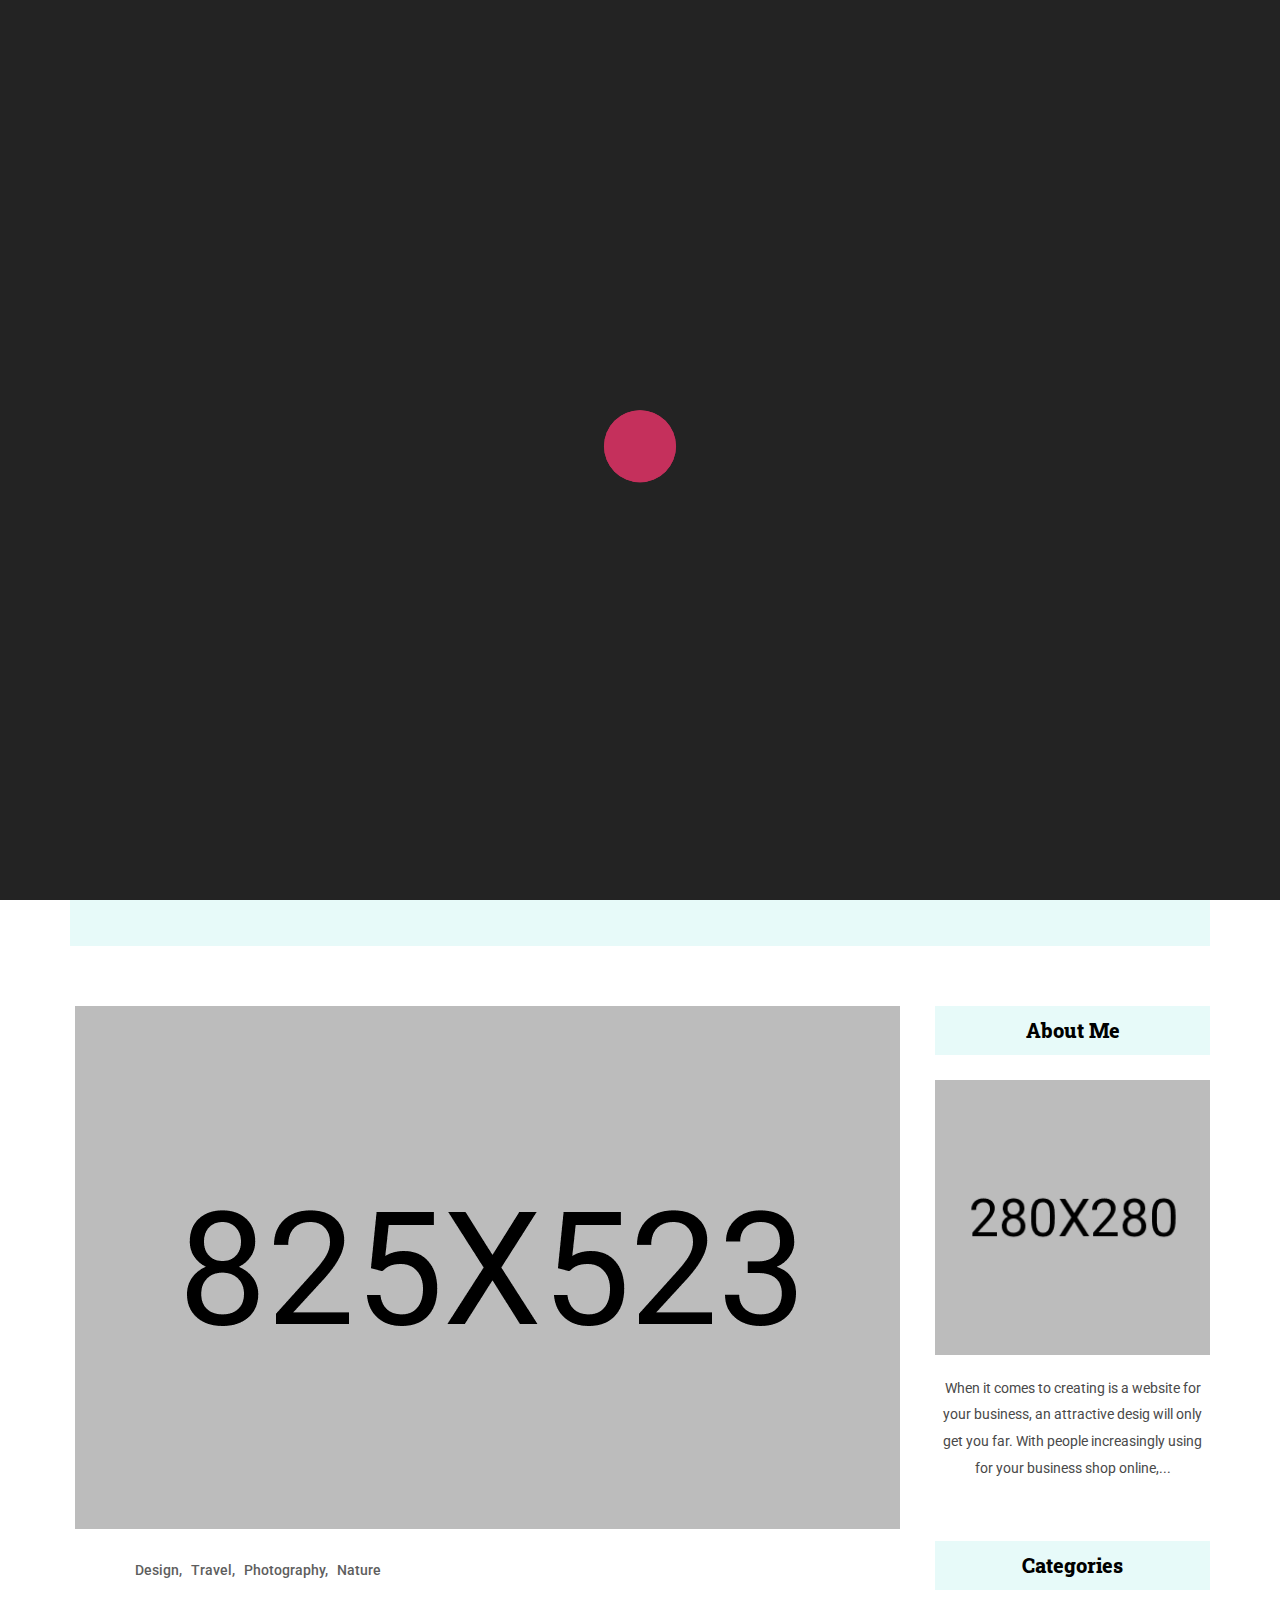
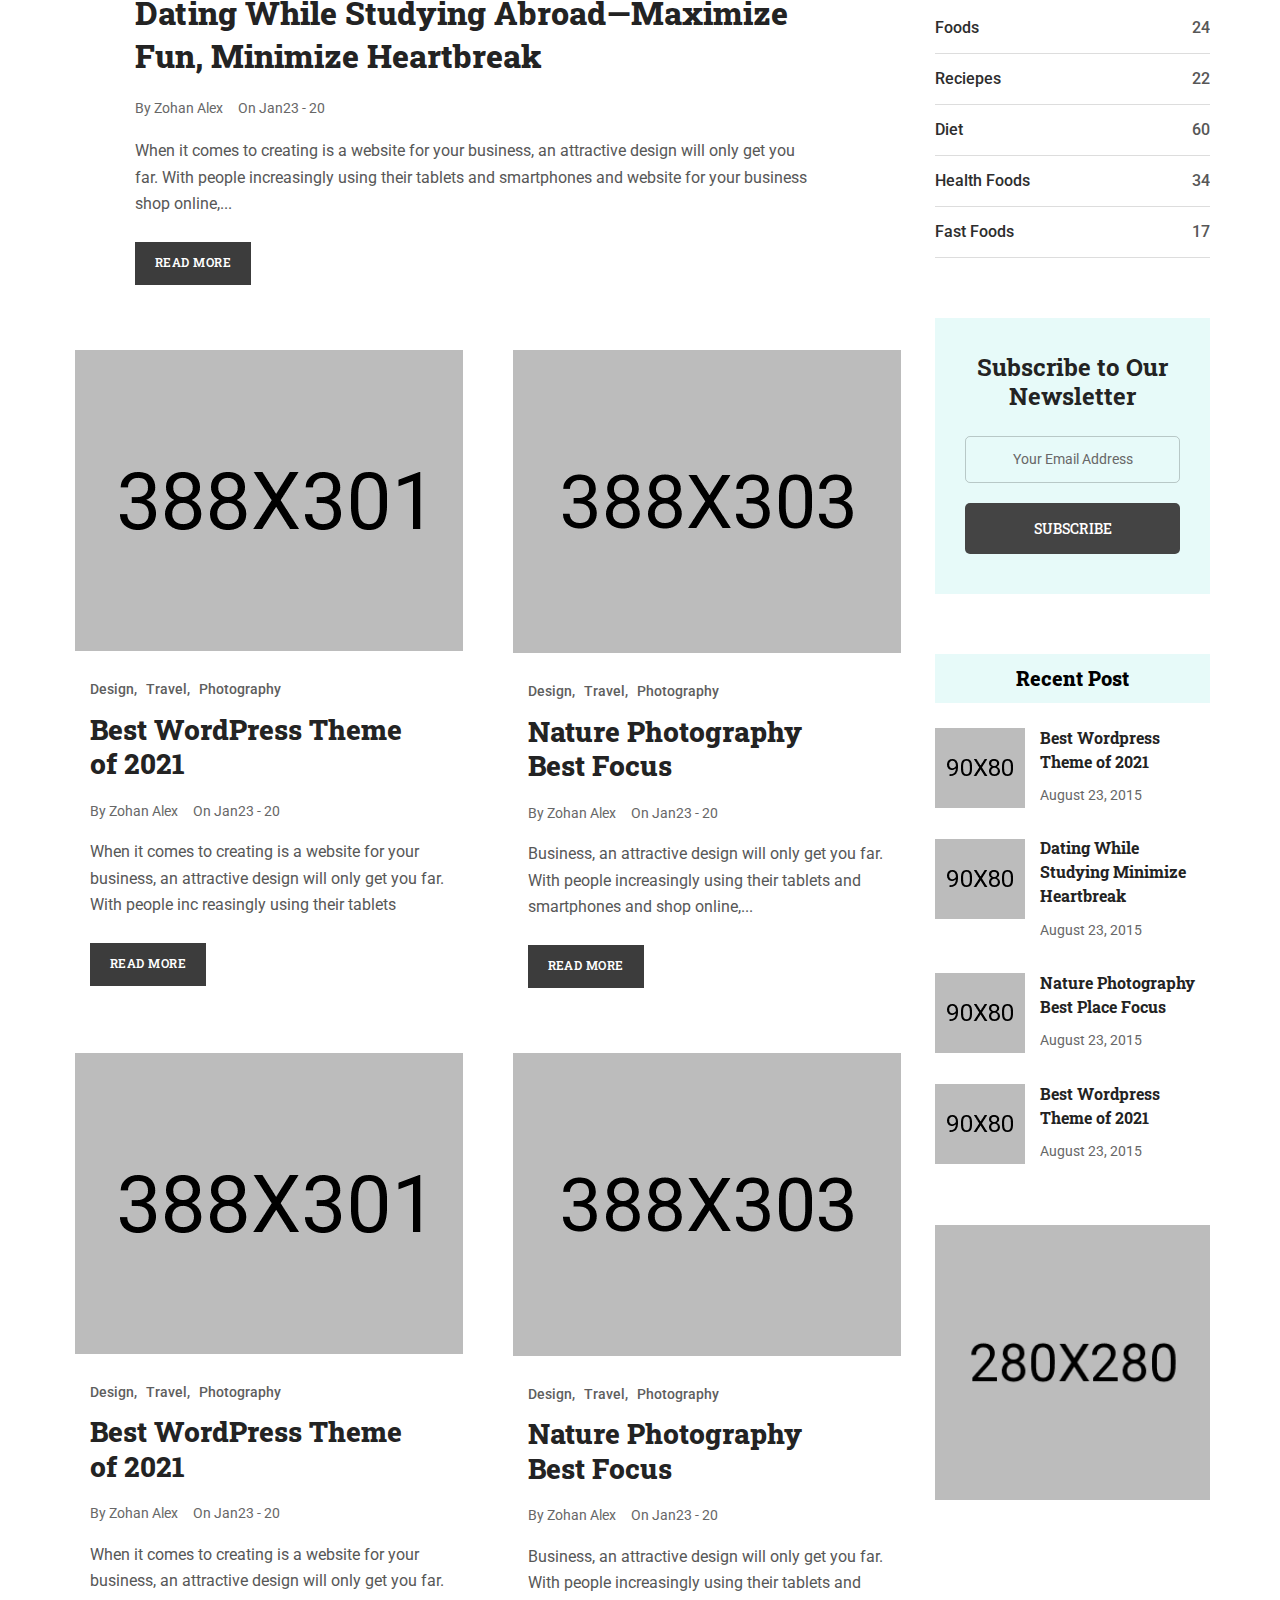
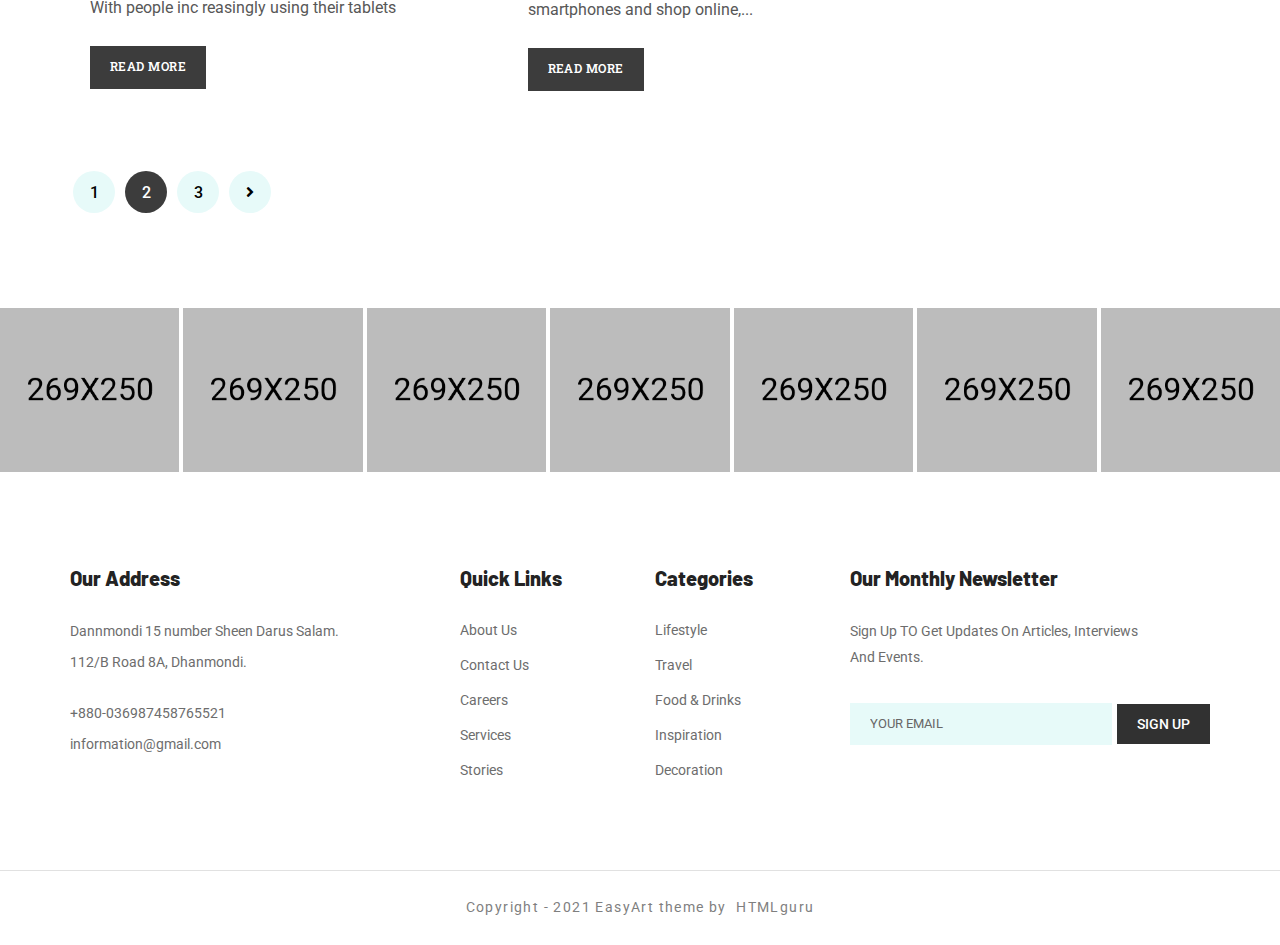
<file: index04.html>
<!DOCTYPE html>
<html lang="en">

<head>
	<!-- Basic Page Needs
    ================================================== -->
	<meta charset="utf-8" />
	<meta http-equiv="X-UA-Compatible" content="IE=edge" />

	<!-- Specific Meta
    ================================================== -->
	<meta name="viewport" content="width=device-width, initial-scale=1, maximum-scale=1" />
	<meta name="description" content="Blog And Magazine HTML5 Template" />
	<meta name="keywords"
		content="HTML5, Template, Design, blog, blogger, clean, flat, food, html, magazine, modern, news, personal, photographer, template, white  " />

	<!-- Titles
    ================================================== -->
	<title>EasyArt | Personal Blog HTML Template</title>

	<!-- Favicons
    ================================================== -->
	<link rel="shortcut icon" href="assets/images/favicon.ico" />
	<link rel="apple-touch-icon" sizes="72x72" href="assets/images/android-icon-72x72.png" />
	<link rel="apple-touch-icon" sizes="114x114" href="assets/images/apple-icon-144x144.png" />

	<!-- Custom Font
	================================================== -->
	<link
		href="https://fonts.googleapis.com/css2?family=Barlow+Semi+Condensed:wght@400;500;600;700;800&family=Barlow:wght@400;500;600;700&family=Roboto+Slab:wght@400;500;600;700;800&family=Roboto:wght@400;500;700&display=swap"
		rel="stylesheet">

	<!-- CSS
    ================================================== -->
	<link rel="stylesheet" href="assets/css/bootstrap.min.css" />
	<link rel="stylesheet" href="assets/css/magnific-popup.css" />
	<link rel="stylesheet" href="assets/css/owl.carousel.min.css" />
	<link rel="stylesheet" href="assets/css/simple-scrollbar.css" />
	<link rel="stylesheet" href="assets/css/fontawesome.all.min.css" />
	<link rel="stylesheet" href="assets/css/style.css" />
	<link rel="stylesheet" href="assets/css/color/color-six.css" />

	<script src="assets/js/modernizr.min.js"></script>
</head>

<body>
	<!--~~~~~~~~~~~~~~~~~~~~~~~~~~~~~~~~~~~~~~~
			Start Preloader
	~~~~~~~~~~~~~~~~~~~~~~~~~~~~~~~~~~~~~~~~-->
	<div class="preloader">
		<div class="preloader-inner">
			<div class="preloader-icon">
				<span></span>
				<span></span>
			</div><!-- /preloader-icon -->
		</div><!-- /preloader-inner -->
	</div><!-- /preloader -->

	<div class="site-content">
		<!--~~~~~~~~~~~~~~~~~~~~~~~~~~~~~~~~~~~~~~~
				Start Site Header
		~~~~~~~~~~~~~~~~~~~~~~~~~~~~~~~~~~~~~~~~-->
		<header class="site-header header-style-one intro-element">
			<div class="navigation-area">
				<div class="container">
					<div class="row">
						<div class="col-12">
							<div class="site-navigation">
								<div class="site-branding text-center">
									<a href="index02.html">
										<img src="assets/images/logo/logo6.png" alt="Site Logo" />
									</a>
								</div><!-- /.site-branding -->
								<nav class="navigation">
									<div class="menu-wrapper">
										<div class="menu-content">
											<ul class="mainmenu">
												<li class="megamenu">
													<a class="active" href="#">Home</a>
													<ul class="sub-menu megamenu-main">
														<li>
															<div class="megamenu-wrapper">
																<div class="container megamenu-container">
																	<div class="row">
																		<div class="col-lg-3 megamenu-column">
																			<div class="megamenu-column-inner">
																				<h3 class="megamenu-heading">Home Group
																				</h3>
																				<ul class="custom-megamenu">
																					<li><a href="index.html">Home
																							One</a></li>
																					<li><a href="index02.html">Home
																							Two</a></li>
																					<li><a href="index03.html">Home
																							Three</a></li>
																					<li><a href="index04.html">Home
																							Four</a></li>
																				</ul>
																			</div>
																		</div>
																		<div class="col-lg-3 megamenu-column">
																			<div class="megamenu-column-inner">
																				<h3 class="megamenu-heading">Home Group
																				</h3>
																				<ul class="custom-megamenu">
																					<li><a href="index05.html">Home
																							Five</a></li>
																					<li><a href="index06.html">Home
																							Six</a></li>
																					<li><a href="index07.html">Home
																							Seven</a></li>
																					<li><a href="index08.html">Home
																							Eight</a></li>
																				</ul>
																			</div>
																		</div>
																		<div class="col-lg-3 megamenu-column">
																			<div class="megamenu-column-inner">
																				<h3 class="megamenu-heading">Home Group
																				</h3>
																				<ul class="custom-megamenu">
																					<li><a href="index09.html">Home
																							Nine</a></li>
																					<li><a href="index10.html">Home Ten</a></li>
																					<li><a href="index11.html">Home
																							Eleven</a></li>
																					<li><a href="index12.html">Home
																							Twelve</a></li>
																				</ul>
																			</div>
																		</div>
																		<div class="col-lg-3 megamenu-column">
																			<div class="megamenu-column-inner">
																				<h3 class="megamenu-heading">Single Pages
																				</h3>
																				<ul class="custom-megamenu">
																					<li><a href="single-post.html">Single Post One</a></li>
																					<li><a href="single-post-two.html">Single Post Two</a></li>
																					<li><a href="single-post-three.html">Single Post Three</a></li>
																					<li><a href="single-post-four.html">Single Post Four</a></li>
																					<li><a href="single-post-five.html">Single Post Five</a></li>
																				</ul>
																			</div>
																		</div>
																	</div>
																</div>
															</div>
														</li>
													</ul>
												</li>
												<li><a href="#">Features</a></li>
												<li><a href="gallery.html">Photo Stories</a></li>
												<li><a href="about.html">About Me</a></li>
												<li><a href="contact.html">contact</a></li>
											</ul> <!-- /.menu-list -->
										</div> <!-- /.hours-content-->
									</div><!-- /.menu-wrapper -->
								</nav>
								<div class="header-right-area">
									<div class="search-wrap">
										<div class="search-btn">
											<i class="fas fa-search"></i>
										</div>
										<div class="search-form">
											<form action="#">
												<input type="search" placeholder="Search">
												<button type="submit"><i class="fas fa-search"></i></button>
											</form>
										</div>
									</div>
									<!--~./ search-wrap ~-->
									<div class="header-card-area">
										<a href="#">
											<span class="fas fa-shopping-cart"></span>
											<sup>2</sup>
										</a>
									</div>
									<!--~./ header card area ~-->

									<div class="hamburger-menus">
										<span></span>
										<span></span>
										<span></span>
									</div>
								</div><!-- /.header-top-right-area -->
							</div><!-- /.site-navigation -->
						</div><!-- /.col-12 -->
					</div><!-- /.row -->
				</div><!-- /.container -->
			</div><!-- /.navigation-area -->

			<div class="mobile-sidebar-menu sidebar-menu">
				<div class="overlaybg"></div>
			</div>
		</header>
		<!--~~./ end site header ~~-->
		<!--~~~ Sticky Header ~~~-->
		<div id="sticky-header" class="active"></div>
		<!--~./ end sticky header ~-->

		<!--~~~~~~~~~~~~~~~~~~~~~~~~~~~~~~~~~~~~~~~
				Start Frontpage Slider Posts With Feature
		~~~~~~~~~~~~~~~~~~~~~~~~~~~~~~~~~~~~~~~-->
		<div class="frontpage-slider-posts-with-feature pd-t-40">
			<div class="container">
				<div class="row gutters-10">
					<div class="col-lg-9">
						<!--~~~~~ Start Post ~~~~~-->
						<article class="post hentry post-slider-two text-center">
							<div class="entry-thumb">
								<figure class="thumb-wrap">
									<a href="single-post.html">
										<img src="assets/images/post/slider/five/2.jpg" alt="post" />
									</a>
								</figure>
								<!--./ thumb-wrap -->
							</div>
							<!--./ entry-thumb -->
							<div class="content-entry-wrap-overlay">
								<div class="content-entry-wrap">
									<div class="entry-meta-content">
										<div class="entry-author">
											By <a href="#">Zohan Alex</a>
										</div>
										<!--./ entry-date -->
										<div class="entry-date">
											On <span>Jan23 - 20</span>
										</div>
										<!--./ entry-date -->
									</div>
									<!--./ entry-meta-content -->
									<h3 class="entry-title">
										<a href="single-post.html">Embrace nature on land and sea in Tromsø, Norway</a>
									</h3>
									<!--./ entry-title -->
									<div class="entry-content">
										<div class="read-more-wrap">
											<a class="read-more" href="single-post.html">READ MORE</a>
										</div>
									</div>
									<!--./ entry-content -->
								</div>
								<!--./ content-entry-wrap -->
							</div>
						</article>
						<!--~./ end post ~-->
					</div>
					<div class="col-lg-3">
						<div class="row feature-list feature-list-one gutters-10">
							<!--~~~~~ Start Feature Item ~~~~~-->
							<div class="col-lg-12 col-md-6 col-sm-6">
								<div class="feature-item text-center style-two">
									<div class="feature-thumb">
										<img src="assets/images/feature/four/1.jpg" alt="feature" />
									</div>
									<!--./ feature-thumb -->
									<div class="feature-info">
										<h3 class="title">
											<a href="#">Photos Stories</a>
										</h3>
										<!--./ title -->
									</div>
								</div>
							</div>
							<!--~./ end feature item ~-->
							<!--~~~~~ Start Feature Item ~~~~~-->
							<div class="col-lg-12 col-md-6 col-sm-6">
								<div class="feature-item text-center style-two">
									<div class="feature-thumb">
										<img src="assets/images/feature/four/2.jpg" alt="feature" />
									</div>
									<!--./ feature-thumb -->
									<div class="feature-info">
										<h3 class="title">
											<a href="#">Browse Shop</a>
										</h3>
									</div>
								</div>
							</div>
							<!--~./ end feature item ~-->
						</div>
					</div>
				</div>
			</div>
		</div>
		<!--~./End frontpage slider posts with feature ~-->

		<!--~~~~~~~~~~~~~~~~~~~~~~~~~~~~~~~~~~~~~~~
      Start Subscribe Section
		~~~~~~~~~~~~~~~~~~~~~~~~~~~~~~~~~~~~~~~~-->
		<div class="subscribe-section style-two mrb-60">
			<div class="container">
				<div class="row justify-content-center">
					<div class="col-12">
						<div class="subscribe-section-content mr-0">
							<div class="section-header">
								<h2 class="title">Join Us Today</h2>
								<p>Receive the latest posts via email</p>
							</div>
							<div class="subscribe-form">
								<!-- Subscribe form -->
								<form class="dv-form">
									<div class="form-group">
										<input name="EMAIL" placeholder="Email Address" type="email" />
										<button class="btn btn-default" name="Subscribe" type="submit">
											Subscribe
										</button>
									</div>
								</form>
							</div>
						</div>
					</div>
				</div>
			</div>
		</div>
		<!--~./ end subscribe section ~-->


		<!--~~~~~~~~~~~~~~~~~~~~~~~~~~~~~~~~~~~~~~~
            Start Main Wrapper
        ~~~~~~~~~~~~~~~~~~~~~~~~~~~~~~~~~~~~~~~~-->
		<div class="main-wrapper pd-b-80">
			<div class="container">
				<div class="row justify-content-between gutters-40">
					<div class="col-lg-9 main-wrapper-content">
						<!--~~~~~ Start Site Main ~~~~~-->
						<main class="site-main">
							<div class="row">
								<!--~~~~~ Start Post ~~~~~-->
								<div class="col-lg-12">
									<article class="post hentry style-three">
										<div class="entry-thumb">
											<figure class="thumb-wrap">
												<a href="single-post.html">
													<img src="assets/images/post/homeFour/post1.jpg" alt="post" />
												</a>
											</figure>
											<!--./ thumb-wrap -->
										</div>
										<!--./ entry-thumb -->
										<div class="content-entry-wrap">
											<div class="entry-category">
												<a class="cat" href="#">Design</a>
												<a class="cat" href="#">Travel</a>
												<a class="cat" href="#">Photography</a>
												<a class="cat" href="#">Nature</a>
											</div>
											<!--./ entry-category -->
											<h3 class="entry-title">
												<a href="single-post.html">Dating While Studying Abroad—Maximize
													Fun,
													Minimize
													Heartbreak</a>
											</h3>
											<!--./ entry-title -->
											<div class="entry-meta-content">
												<div class="entry-author">
													By <a href="#">Zohan Alex</a>
												</div>
												<!--./ entry-date -->
												<div class="entry-date">
													On <span>Jan23 - 20</span>
												</div>
												<!--./ entry-date -->
											</div>
											<!--./ entry-meta-content -->
											<div class="entry-content">
												<div class="entry-summary">
													<p>
														When it comes to creating is a website for your
														business, an attractive design will only get you
														far. With people increasingly using their tablets
														and smartphones and website for your business shop
														online,...
													</p>
												</div>
												<div class="read-more-wrap">
													<a class="read-more" href="single-post.html">Read More</a>
												</div>
											</div>
											<!--./ entry-content -->
										</div>
										<!--./ content-entry-wrap -->
									</article>
								</div>
								<!--~./ end post ~-->

								<!--~~~~~ Start Post ~~~~~-->
								<div class="col-lg-6 col-md-6">
									<article class="post hentry post-grid style-three">
										<div class="entry-thumb">
											<figure class="thumb-wrap">
												<a href="single-post.html">
													<img src="assets/images/post/homeFour/grid/post1.jpg" alt="post" />
												</a>
											</figure>
											<!--./ thumb-wrap -->
										</div>
										<!--./ entry-thumb -->
										<div class="content-entry-wrap">
											<div class="entry-category">
												<a class="cat" href="#">Design</a>
												<a class="cat" href="#">Travel</a>
												<a class="cat" href="#">Photography</a>
											</div>
											<!--./ entry-category -->
											<h3 class="entry-title">
												<a href="single-post.html">Best WordPress Theme of 2021</a>
											</h3>
											<!--./ entry-title -->
											<div class="entry-meta-content">
												<div class="entry-author">
													By <a href="#">Zohan Alex</a>
												</div>
												<!--./ entry-date -->
												<div class="entry-date">
													On <span>Jan23 - 20</span>
												</div>
												<!--./ entry-date -->
											</div>
											<!--./ entry-meta-content -->
											<div class="entry-summary">
												<p>
													When it comes to creating is a website for your business, an
													attractive design will only get you far. With people inc reasingly
													using their tablets
												</p>
											</div>
											<div class="read-more-wrap">
												<a class="read-more" href="single-post.html">Read More</a>
											</div>
											<!--./ entry-content -->
										</div>
										<!--./ content-entry-wrap -->
									</article>
								</div>
								<!--~./ end post ~-->

								<!--~~~~~ Start Post ~~~~~-->
								<div class="col-lg-6 col-md-6">
									<article class="post hentry post-grid style-three">
										<div class="entry-thumb">
											<figure class="thumb-wrap">
												<a href="single-post.html">
													<img src="assets/images/post/homeFour/grid/post2.jpg" alt="post" />
												</a>
											</figure>
											<!--./ thumb-wrap -->
										</div>
										<!--./ entry-thumb -->
										<div class="content-entry-wrap">
											<div class="entry-category">
												<a class="cat" href="#">Design</a>
												<a class="cat" href="#">Travel</a>
												<a class="cat" href="#">Photography</a>
											</div>
											<!--./ entry-category -->
											<h3 class="entry-title">
												<a href="single-post.html">Nature Photography Best Focus</a>
											</h3>
											<!--./ entry-title -->
											<div class="entry-meta-content">
												<div class="entry-author">
													By <a href="#">Zohan Alex</a>
												</div>
												<!--./ entry-date -->
												<div class="entry-date">
													On <span>Jan23 - 20</span>
												</div>
												<!--./ entry-date -->
											</div>
											<!--./ entry-meta-content -->
											<div class="entry-summary">
												<p>
													Business, an attractive design will only get you far. With people
													increasingly using their tablets and smartphones and shop online,...
												</p>
											</div>
											<div class="read-more-wrap">
												<a class="read-more" href="single-post.html">Read More</a>
											</div>
											<!--./ entry-content -->
										</div>
										<!--./ content-entry-wrap -->
									</article>
								</div>
								<!--~./ end post ~-->

								<!--~~~~~ Start Post ~~~~~-->
								<div class="col-lg-6 col-md-6">
									<article class="post hentry post-grid style-three">
										<div class="entry-thumb">
											<figure class="thumb-wrap">
												<a href="single-post.html">
													<img src="assets/images/post/homeFour/grid/post3.jpg" alt="post" />
												</a>
											</figure>
											<!--./ thumb-wrap -->
										</div>
										<!--./ entry-thumb -->
										<div class="content-entry-wrap">
											<div class="entry-category">
												<a class="cat" href="#">Design</a>
												<a class="cat" href="#">Travel</a>
												<a class="cat" href="#">Photography</a>
											</div>
											<!--./ entry-category -->
											<h3 class="entry-title">
												<a href="single-post.html">Best WordPress Theme of 2021</a>
											</h3>
											<!--./ entry-title -->
											<div class="entry-meta-content">
												<div class="entry-author">
													By <a href="#">Zohan Alex</a>
												</div>
												<!--./ entry-date -->
												<div class="entry-date">
													On <span>Jan23 - 20</span>
												</div>
												<!--./ entry-date -->
											</div>
											<!--./ entry-meta-content -->
											<div class="entry-summary">
												<p>
													When it comes to creating is a website for your business, an
													attractive design will only get you far. With people inc reasingly
													using their tablets
												</p>
											</div>
											<div class="read-more-wrap">
												<a class="read-more" href="single-post.html">Read More</a>
											</div>
											<!--./ entry-content -->
										</div>
										<!--./ content-entry-wrap -->
									</article>
								</div>
								<!--~./ end post ~-->

								<!--~~~~~ Start Post ~~~~~-->
								<div class="col-lg-6 col-md-6">
									<article class="post hentry post-grid style-three">
										<div class="entry-thumb">
											<figure class="thumb-wrap">
												<a href="single-post.html">
													<img src="assets/images/post/homeFour/grid/post4.jpg" alt="post" />
												</a>
											</figure>
											<!--./ thumb-wrap -->
										</div>
										<!--./ entry-thumb -->
										<div class="content-entry-wrap">
											<div class="entry-category">
												<a class="cat" href="#">Design</a>
												<a class="cat" href="#">Travel</a>
												<a class="cat" href="#">Photography</a>
											</div>
											<!--./ entry-category -->
											<h3 class="entry-title">
												<a href="single-post.html">Nature Photography Best Focus</a>
											</h3>
											<!--./ entry-title -->
											<div class="entry-meta-content">
												<div class="entry-author">
													By <a href="#">Zohan Alex</a>
												</div>
												<!--./ entry-date -->
												<div class="entry-date">
													On <span>Jan23 - 20</span>
												</div>
												<!--./ entry-date -->
											</div>
											<!--./ entry-meta-content -->
											<div class="entry-summary">
												<p>
													Business, an attractive design will only get you far. With people
													increasingly using their tablets and smartphones and shop online,...
												</p>
											</div>
											<div class="read-more-wrap">
												<a class="read-more" href="single-post.html">Read More</a>
											</div>
											<!--./ entry-content -->
										</div>
										<!--./ content-entry-wrap -->
									</article>
								</div>
								<!--~./ end post ~-->
							</div>
						</main>
						<!--~./ end site main ~-->

						<!--~~~~~ Start Paging Navigation ~~~~~-->
						<nav class="navigation paging-navigation style-one pd-t-15">
							<ul class="nav-links">
								<li><a href="#">1</a></li>
								<li class="active"><a href="#" class="page-numbers">2</a></li>
								<li><a href="#" class="page-numbers">3</a></li>
								<li class="nav-next">
									<a href="#"><i class="fas fa-angle-right"></i></a>
								</li>
							</ul>
						</nav>
						<!--~./ end paging navigation ~-->
					</div>

					<!--~~~~~ Start sidebar ~~~~~-->
					<div class="col-lg-3">
						<!-- Sidebar Items -->
						<div class="sidebar-items style-three">
							<!--~~~~~ Start About Me Widget ~~~~~-->
							<aside class="widget bt-about-me-widget style-two">
								<h4 class="widget-title">
									About Me
								</h4>
								<!-- /.widget-title -->
								<div class="widget-content">
									<div class="author-thumb">
										<a href="#"><img src="assets/images/widget/about/about-me4.jpg" alt="img" /></a>
									</div>
									<div class="info">
										<p>
											When it comes to creating is a website for your business, an attractive desig will only get you
											far. With people increasingly using for your business shop online,...
										</p>
									</div>
								</div>
							</aside>
							<!--~./ end about me widget ~-->

							<!--~~~~~ Start Categories Widget ~~~~~-->
							<aside class="widget widget_categories">
								<h4 class="widget-title">
									Categories
								</h4>
								<!-- /.widget-title -->
								<div class="widget-content">
									<ul>
										<li>
											<a href="#">Foods <span class="count">24</span></a>
										</li>
										<li>
											<a href="#">Reciepes <span class="count">22</span></a>
										</li>
										<li>
											<a href="#">Diet <span class="count">60</span></a>
										</li>
										<li>
											<a href="#">Health Foods <span class="count">34</span></a>
										</li>
										<li>
											<a href="#">Fast Foods <span class="count">17</span></a>
										</li>
									</ul>
								</div>
								<!-- /.widget-content -->
							</aside>
							<!--~./ end categories widget ~-->

							<!--~~~~~ Start Signup Widget ~~~~~-->
							<aside class="widget tb-signup-widget">
								<div class="widget-content">
									<div class="signup-box">
										<h2>Subscribe to Our Newsletter</h2>
										<div class="signup-form-area">
											<form class="signup-form">
												<div class="form-group">
													<input name="EMAIL" placeholder="Your Email Address" type="email">
													<button class="btn btn-default" type="submit">Subscribe</button>
												</div>
											</form>
										</div>
									</div>
								</div>
							</aside>
							<!--~./ End Signup Widget ~-->

							<!--~~~~~ Start Post List Widget~~~~~-->
							<aside class="widget widget-post-list">
								<h4 class="widget-title">Recent Post</h4>
								<!-- /.widget-title -->

								<div class="widget-content">
									<article class="post">
										<div class="thumb-wrap">
											<a href="single-post.html">
												<img src="assets/images/widget/post/one/wp1.jpg" alt="post" />
											</a>
										</div>
										<!--./ thumb-wrap -->
										<div class="content-entry-wrap">
											<h3 class="entry-title">
												<a href="single-post.html">Best Wordpress Theme of 2021</a>
											</h3>
											<!--./ entry-title -->
											<div class="entry-meta-content">
												<div class="entry-date">
													August 23, 2015
												</div>
											</div>
											<!--./ entry-meta-content -->
										</div>
									</article>
									<!--./ end post -->
									<article class="post">
										<div class="thumb-wrap">
											<a href="single-post.html">
												<img src="assets/images/widget/post/one/wp2.jpg" alt="post" />
											</a>
										</div>
										<!--./ thumb-wrap -->
										<div class="content-entry-wrap">
											<h3 class="entry-title">
												<a href="single-post.html">Dating While Studying Minimize
													Heartbreak</a>
											</h3>
											<!--./ entry-title -->
											<div class="entry-meta-content">
												<div class="entry-date">
													August 23, 2015
												</div>
											</div>
											<!--./ entry-meta-content -->
										</div>
									</article>
									<!--./ end post -->
									<article class="post">
										<div class="thumb-wrap">
											<a href="single-post.html">
												<img src="assets/images/widget/post/one/wp3.jpg" alt="post" />
											</a>
										</div>
										<!--./ thumb-wrap -->
										<div class="content-entry-wrap">
											<h3 class="entry-title">
												<a href="single-post.html">Nature Photography Best Place Focus</a>
											</h3>
											<!--./ entry-title -->
											<div class="entry-meta-content">
												<div class="entry-date">
													August 23, 2015
												</div>
											</div>
											<!--./ entry-meta-content -->
										</div>
									</article>
									<!--./ end post -->
									<article class="post">
										<div class="thumb-wrap">
											<a href="single-post.html">
												<img src="assets/images/widget/post/one/wp4.jpg" alt="post" />
											</a>
										</div>
										<!--./ thumb-wrap -->
										<div class="content-entry-wrap">
											<h3 class="entry-title">
												<a href="single-post.html">Best Wordpress Theme of 2021</a>
											</h3>
											<!--./ entry-title -->
											<div class="entry-meta-content">
												<div class="entry-date">
													August 23, 2015
												</div>
											</div>
											<!--./ entry-meta-content -->
										</div>
									</article>
									<!--./ end post -->
								</div>
							</aside>
							<!--~./ end post list widget ~-->

							<!--~~~~~ Start Advertisement Widget ~~~~~-->
							<aside class="widget widget_advertisement">
								<div class="widget-content">
									<a href="#"><img src="assets/images/widget/ads.jpg" alt="Advertisement" /></a>
								</div>
								<!-- /.widget-content -->
							</aside>
							<!--~./ end Advertisement widget ~-->
						</div>
						<!--  /.sidebar-items -->
					</div>
					<!--~./ end sidebar ~-->
				</div>
			</div>
		</div>
		<!--~./ end main wrapper ~-->

		<!--~~~~~~~~~~~~~~~~~~~~~~~~~~~~~~~~~~~~~~~
            Start Site Footer
        ~~~~~~~~~~~~~~~~~~~~~~~~~~~~~~~~~~~~~~~~-->
		<footer class="site-footer footer-style-two">
			<!--~~~~~~~~~~~~~~~~~~~~~~~~~~~~~~~~~~~~~~~
					Start Instagram Widget Area
			~~~~~~~~~~~~~~~~~~~~~~~~~~~~~~~~~~~~~~~~-->
			<div class="instagram-widget-area pd-b-35">
				<div class="widget bt-instafeed-widget style-two">
					<ul id="instafeed">
						<li class="feed-item">
							<a href="#">
								<img src="assets/images/widget/instagram/1/img1.jpg" alt="#">
								<div class="overlay"><i class="fab fa-instagram"></i></div>
							</a>
						</li>
						<li class="feed-item">
							<a href="#">
								<img src="assets/images/widget/instagram/1/img2.jpg" alt="#">
								<div class="overlay"><i class="fab fa-instagram"></i></div>
							</a>
						</li>
						<li class="feed-item">
							<a href="#">
								<img src="assets/images/widget/instagram/1/img3.jpg" alt="#">
								<div class="overlay"><i class="fab fa-instagram"></i></div>
							</a>
						</li>
						<li class="feed-item">
							<a href="#">
								<img src="assets/images/widget/instagram/1/img4.jpg" alt="#">
								<div class="overlay"><i class="fab fa-instagram"></i></div>
							</a>
						</li>
						<li class="feed-item">
							<a href="#">
								<img src="assets/images/widget/instagram/1/img5.jpg" alt="#">
								<div class="overlay"><i class="fab fa-instagram"></i></div>
							</a>
						</li>
						<li class="feed-item">
							<a href="#">
								<img src="assets/images/widget/instagram/1/img6.jpg" alt="#">
								<div class="overlay"><i class="fab fa-instagram"></i></div>
							</a>
						</li>
						<li class="feed-item">
							<a href="#">
								<img src="assets/images/widget/instagram/1/img7.jpg" alt="#">
								<div class="overlay"><i class="fab fa-instagram"></i></div>
							</a>
						</li>
					</ul>
				</div>
				<!--/.widget-instafeed-->
			</div>
			<!--~./ end instagram widget area ~-->
			<!--~~~~~~~~~~~~~~~~~~~~~~~~~~~~~~~~~~~~~~~
					Start Footer Widget Area
				~~~~~~~~~~~~~~~~~~~~~~~~~~~~~~~~~~~~~~~-->
			<div class="footer-widget-area">
				<div class="container">
					<div class="row">
						<!--~~~~~ Start Widget Location ~~~~~-->
						<div class="col-lg-4 col-md-6">
							<aside class="widget bt-location-widget">
								<h2 class="widget-title">Our Address</h2>
								<div class="widget-content">
									<div class="info-box">
										<p>
											Dannmondi 15 number Sheen Darus Salam. 112/B Road 8A,
											Dhanmondi.
										</p>
									</div>
									<div class="info-box">
										<p>+880-036987458765521</p>
										<p>
											<a href="mailto:information@gmail.com">information@gmail.com</a>
										</p>
									</div>
								</div>
							</aside>
						</div>
						<!--~./ end location widget ~-->

						<!--~~~~~ Start Widget Links ~~~~~-->
						<div class="col-lg-2 col-md-6">
							<aside class="widget widget_links">
								<h2 class="widget-title">Quick Links</h2>
								<div class="widget-content">
									<ul>
										<li><a href="#">About Us</a></li>
										<li><a href="#">Contact Us</a></li>
										<li><a href="#">Careers</a></li>
										<li><a href="#">Services</a></li>
										<li><a href="#">Stories</a></li>
									</ul>
								</div>
							</aside>
						</div>
						<!--~./ end links widget ~-->
						<!--~~~~~ Start Widget Links ~~~~~-->
						<div class="col-lg-2 col-md-6">
							<aside class="widget widget_links">
								<h2 class="widget-title">Categories</h2>
								<div class="widget-content">
									<ul>
										<li><a href="#">Lifestyle</a></li>
										<li><a href="#">Travel</a></li>
										<li><a href="#">Food & Drinks</a></li>
										<li><a href="#">Inspiration</a></li>
										<li><a href="#">Decoration</a></li>
									</ul>
								</div>
							</aside>
						</div>
						<!--~./ end links widget ~-->

						<!--~~~~~ Start Subscribe Widget~~~~~-->
						<div class="col-lg-4 col-md-6">
							<aside class="widget tb-subscribe-widget">
								<h4 class="widget-title">Our Monthly Newsletter</h4>
								<div class="widget-content">
									<p>
										Sign Up TO Get Updates On Articles, Interviews And Events.
									</p>
									<div class="subscribe-form">
										<!-- Subscribe form -->
										<form class="dv-form" id="mc-form">
											<div class="form-group">
												<input id="mc-email" name="EMAIL" placeholder="YOUR EMAIL" type="email" />
												<button class="btn btn-default" name="Subscribe" id="subscribe-btn" type="submit">
													Sign Up
												</button>
											</div>
										</form>
									</div>
								</div>
							</aside>
						</div>
						<!--~./ end subscribe widget ~-->
					</div>
				</div>
			</div>
			<!--~./ end footer widgets area ~-->

			<!--~~~~~~~~~~~~~~~~~~~~~~~~~~~~~~~~~~~~~~~
				Start Footer Bottom Area
			~~~~~~~~~~~~~~~~~~~~~~~~~~~~~~~~~~~~~~~-->
			<div class="footer-bottom-area">
				<div class="container">
					<div class="row">
						<div class="col-12">
							<div class="footer-bottom-content">
								<div class="copyright-text text-center">
									<p>
										Copyright - 2021 EasyArt theme by
										<a href="#">HTMLguru</a>
									</p>
								</div>
								<!--~./ end copyright text ~-->
							</div>
						</div>
						<!--~./ col-12 ~-->
					</div>
				</div>
			</div>
			<!--~./ end footer bottom area ~-->
		</footer>
		<!--~./ end site footer ~-->
	</div>
	<!--~~./ end site content ~~-->

	<!-- All The JS Files
    ================================================== -->
	<script src="assets/js/jquery.js"></script>
	<script src="assets/js/popper.min.js"></script>
	<script src="assets/js/bootstrap.min.js"></script>
	<script src="assets/js/plugins.js"></script>
	<script src="assets/js/imagesloaded.pkgd.min.js"></script>
	<script src="assets/js/simple-scrollbar.min.js"></script>
	<script src="assets/js/jquery.magnific-popup.min.js"></script>
	<script src="assets/js/masonry.pkgd.min.js"></script>
	<script src="assets/js/theia-sticky-sidebar.min.js"></script>
	<script src="assets/js/ResizeSensor.min.js"></script>
	<script src="assets/js/owl.carousel.min.js"></script>
	<script src="assets/js/scrolla.jquery.min.js"></script>
	<script src="assets/js/main.js"></script>
	<!-- main-js -->
</body>

</html>
</file>
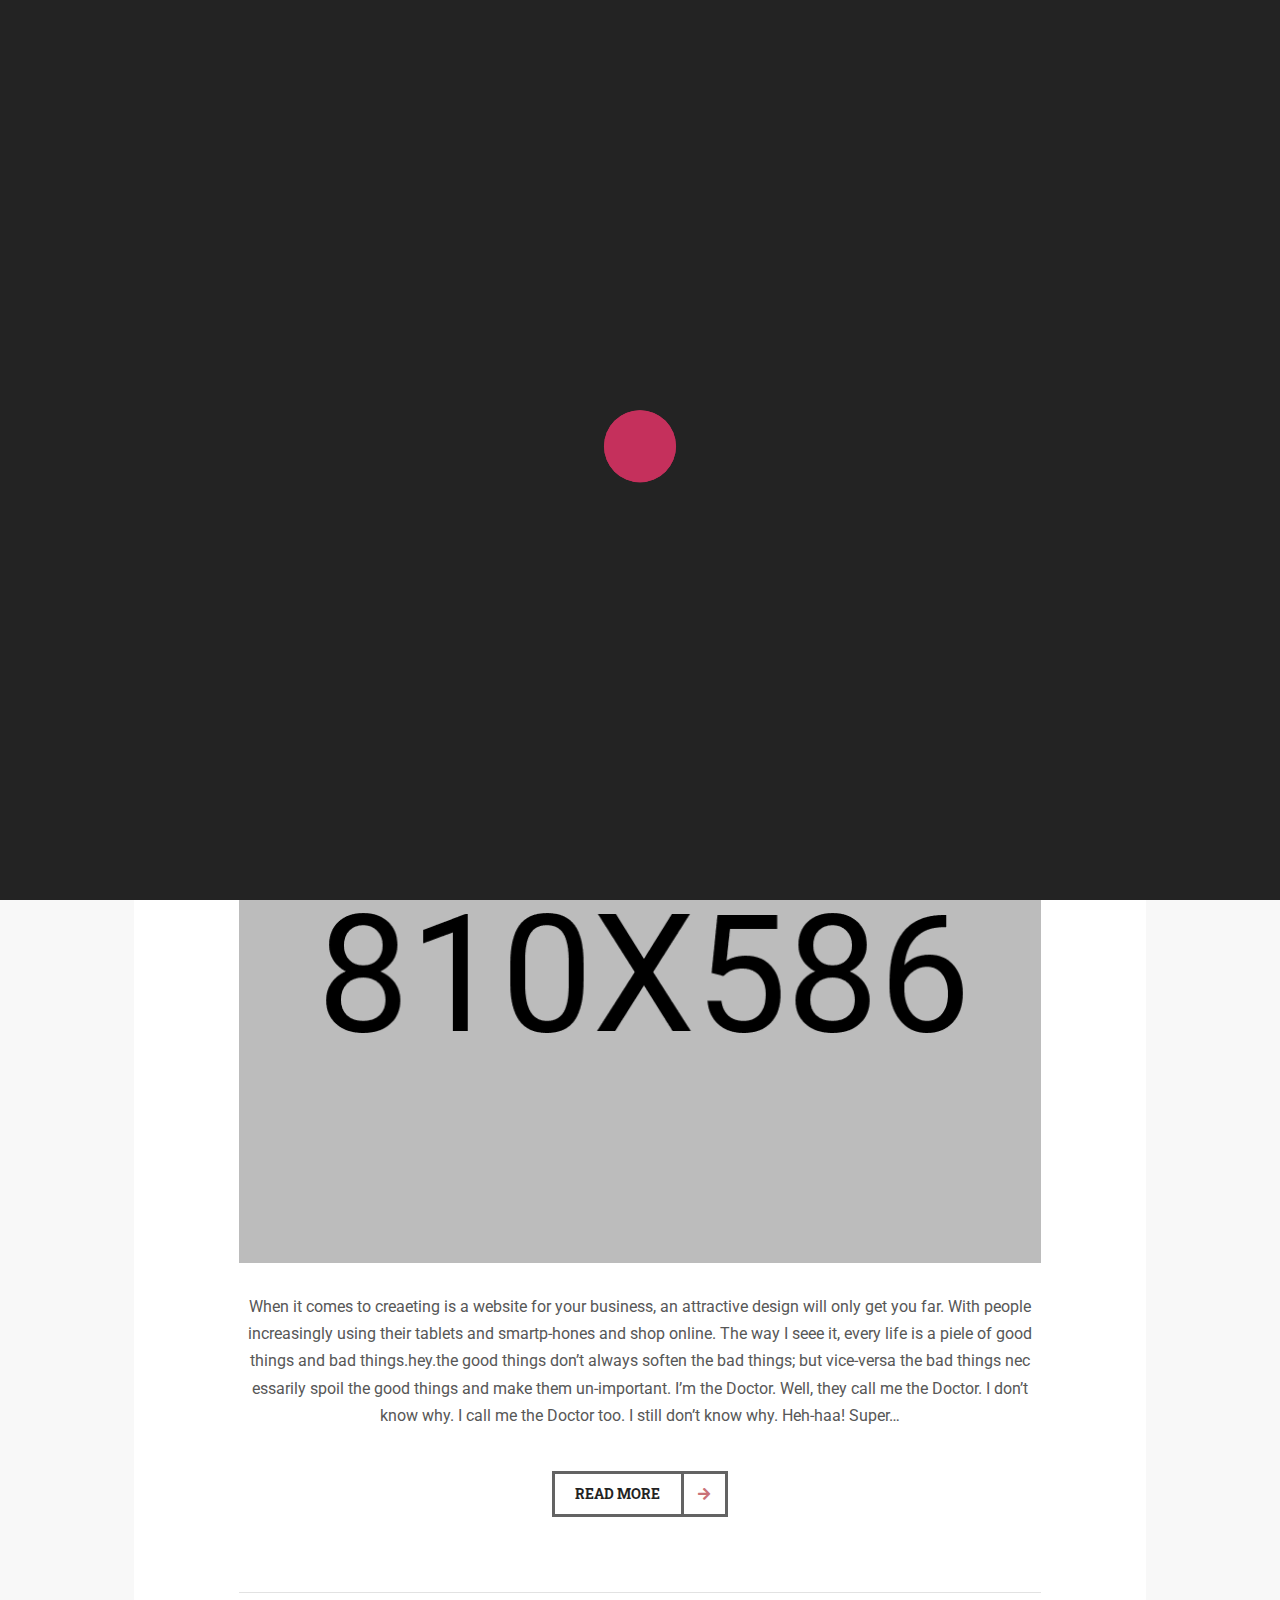
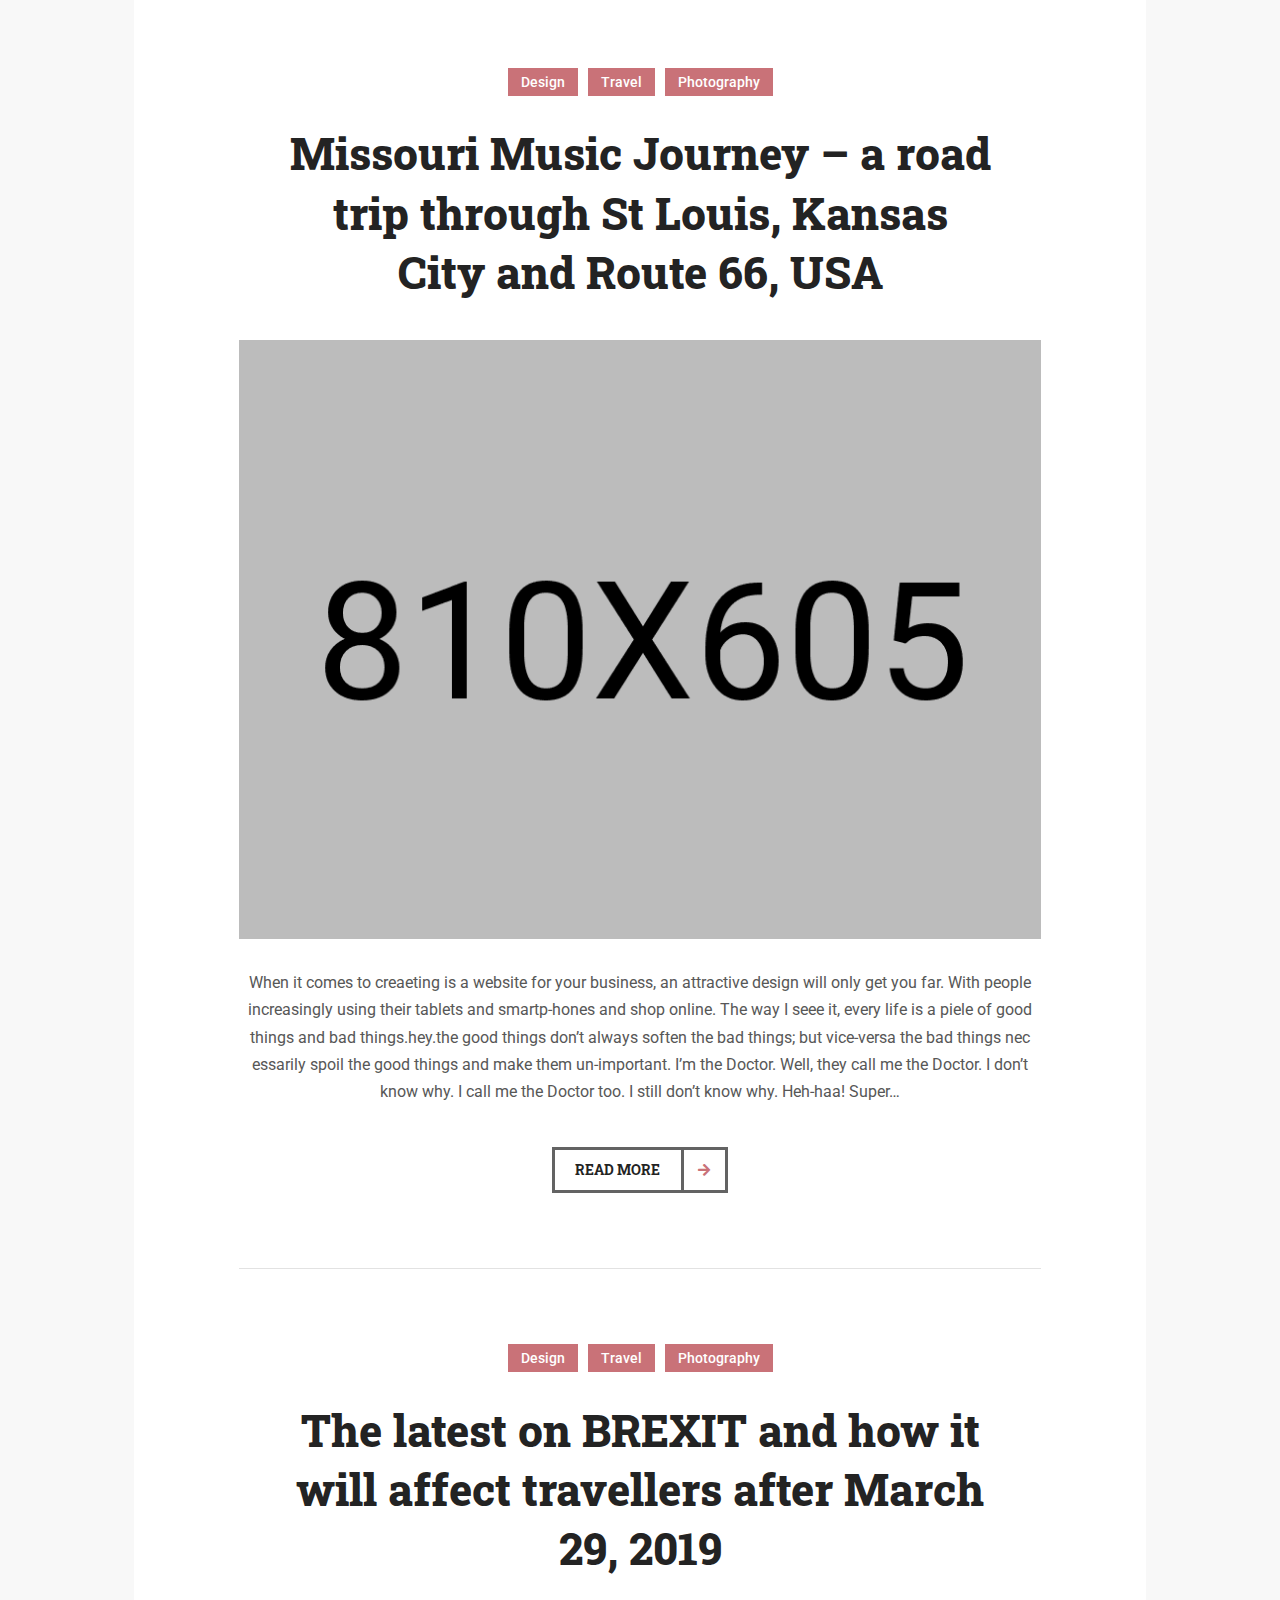
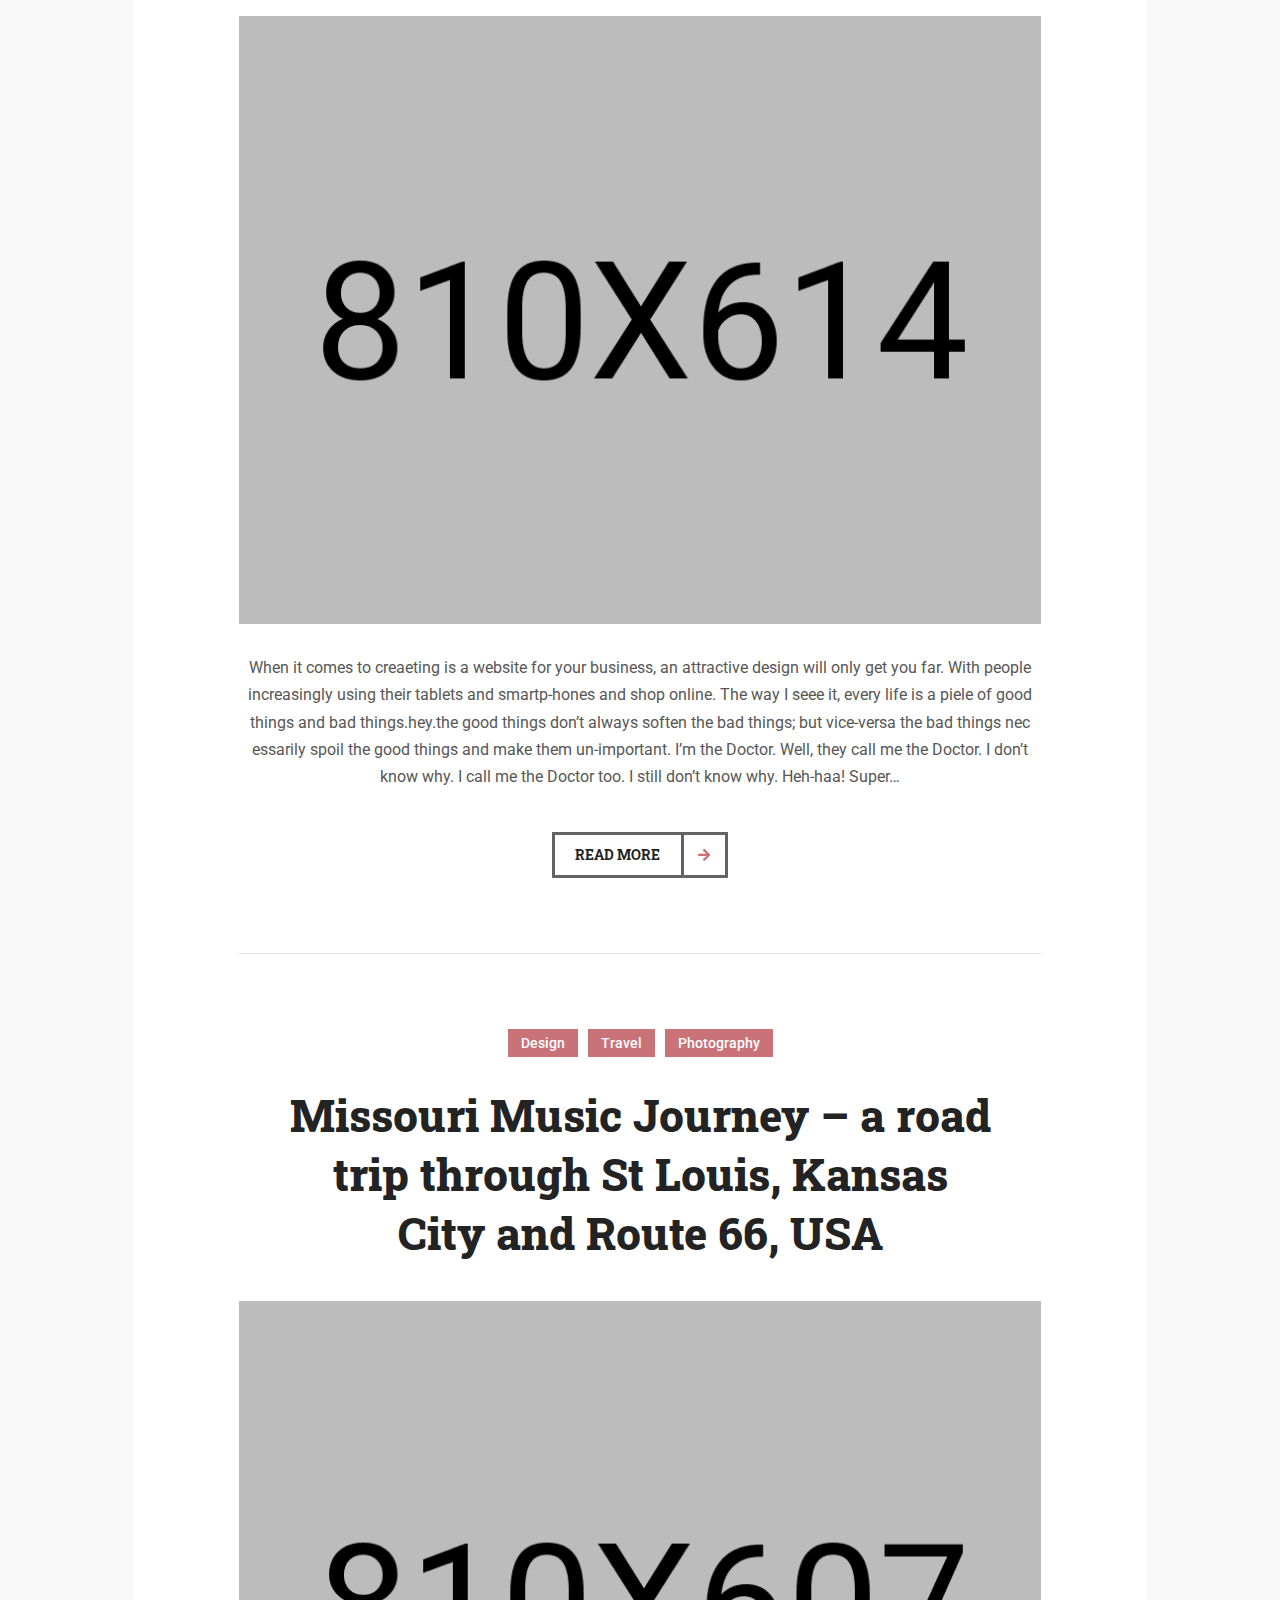
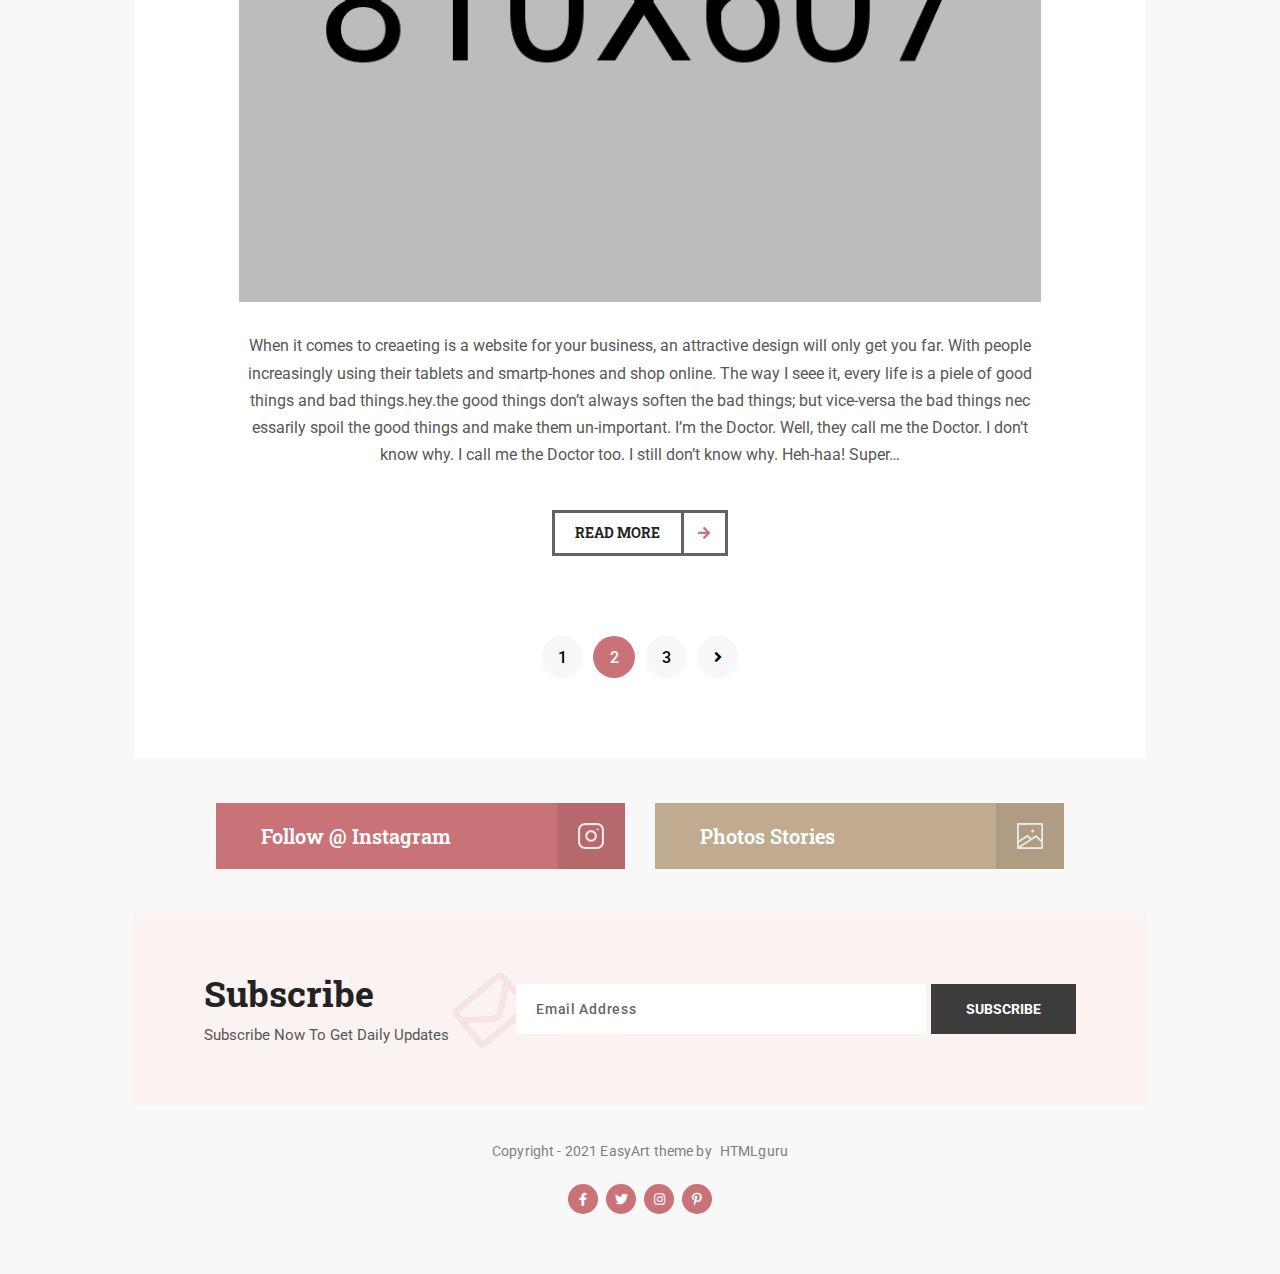
<file: index05.html>
<!DOCTYPE html>
<html lang="en">

<head>
	<!-- Basic Page Needs
    ================================================== -->
	<meta charset="utf-8" />
	<meta http-equiv="X-UA-Compatible" content="IE=edge" />

	<!-- Specific Meta
    ================================================== -->
	<meta name="viewport" content="width=device-width, initial-scale=1, maximum-scale=1" />
	<meta name="description" content="Blog And Magazine HTML5 Template" />
	<meta name="keywords"
		content="HTML5, Template, Design, blog, blogger, clean, flat, food, html, magazine, modern, news, personal, photographer, template, white  " />

	<!-- Titles
    ================================================== -->
	<title>EasyArt | Personal Blog HTML Template</title>

	<!-- Favicons
    ================================================== -->
	<link rel="shortcut icon" href="assets/images/favicon.ico" />
	<link rel="apple-touch-icon" sizes="72x72" href="assets/images/android-icon-72x72.png" />
	<link rel="apple-touch-icon" sizes="114x114" href="assets/images/apple-icon-144x144.png" />

	<!-- Custom Font
	================================================== -->
	<link
		href="https://fonts.googleapis.com/css2?family=Barlow+Semi+Condensed:wght@400;500;600;700;800&family=Barlow:wght@400;500;600;700&family=Roboto+Slab:wght@400;500;600;700;800&family=Roboto:wght@400;500;700&display=swap"
		rel="stylesheet">
	<link href="https://fonts.googleapis.com/css2?family=Josefin+Sans:wght@700&display=swap" rel="stylesheet">

	<!-- CSS
    ================================================== -->
	<link rel="stylesheet" href="assets/css/bootstrap.min.css" />
	<link rel="stylesheet" href="assets/css/magnific-popup.css" />
	<link rel="stylesheet" href="assets/css/owl.carousel.min.css" />
	<link rel="stylesheet" href="assets/css/simple-scrollbar.css" />
	<link rel="stylesheet" href="assets/css/fontawesome.all.min.css" />
	<link rel="stylesheet" href="assets/css/style.css" />
	<link rel="stylesheet" href="assets/css/color/color-two.css" />

	<script src="assets/js/modernizr.min.js"></script>
</head>

<body class="bg-white-smoke">
	<!--~~~~~~~~~~~~~~~~~~~~~~~~~~~~~~~~~~~~~~~
			Start Preloader
	~~~~~~~~~~~~~~~~~~~~~~~~~~~~~~~~~~~~~~~~-->
	<div class="preloader">
		<div class="preloader-inner">
			<div class="preloader-icon">
				<span></span>
				<span></span>
			</div><!-- /preloader-icon -->
		</div><!-- /preloader-inner -->
	</div><!-- /preloader -->

	<div class="site-content">
		<!--~~~~~~~~~~~~~~~~~~~~~~~~~~~~~~~~~~~~~~~
				Start Site Header
		~~~~~~~~~~~~~~~~~~~~~~~~~~~~~~~~~~~~~~~~-->
		<header class="site-header header-style-one style-two intro-element">
			<div class="navigation-area">
				<div class="container">
					<div class="row justify-content-center">
						<div class="col-lg-11">
							<div class="site-navigation">
								<div class="intro-socail-share">
									<div class="share-alt"><span class="fa fa-share-alt"></span></div>
									<div class="socail-share">
										<a href="#"><span class="fab fa-facebook-f"></span></a>
										<a href="#"><span class="fab fa-twitter"></span></a>
										<a href="#"><span class="fab fa-instagram"></span></a>
										<a href="#"><span class="fab fa-pinterest-p "></span></a>
									</div>
								</div><!-- /.intro-socail-share -->
								<nav class="navigation">
									<div class="menu-wrapper">
										<div class="menu-content">
											<ul class="mainmenu">
												<li class="megamenu">
													<a class="active" href="#">Home</a>
													<ul class="sub-menu megamenu-main">
														<li>
															<div class="megamenu-wrapper">
																<div class="container megamenu-container">
																	<div class="row">
																		<div class="col-lg-3 megamenu-column">
																			<div class="megamenu-column-inner">
																				<h3 class="megamenu-heading">Home Group
																				</h3>
																				<ul class="custom-megamenu">
																					<li><a href="index.html">Home
																							One</a></li>
																					<li><a href="index02.html">Home
																							Two</a></li>
																					<li><a href="index03.html">Home
																							Three</a></li>
																					<li><a href="index04.html">Home
																							Four</a></li>
																				</ul>
																			</div>
																		</div>
																		<div class="col-lg-3 megamenu-column">
																			<div class="megamenu-column-inner">
																				<h3 class="megamenu-heading">Home Group
																				</h3>
																				<ul class="custom-megamenu">
																					<li><a href="index05.html">Home
																							Five</a></li>
																					<li><a href="index06.html">Home
																							Six</a></li>
																					<li><a href="index07.html">Home
																							Seven</a></li>
																					<li><a href="index08.html">Home
																							Eight</a></li>
																				</ul>
																			</div>
																		</div>
																		<div class="col-lg-3 megamenu-column">
																			<div class="megamenu-column-inner">
																				<h3 class="megamenu-heading">Home Group
																				</h3>
																				<ul class="custom-megamenu">
																					<li><a href="index09.html">Home
																							Nine</a></li>
																					<li><a href="index10.html">Home Ten</a></li>
																					<li><a href="index11.html">Home
																							Eleven</a></li>
																					<li><a href="index12.html">Home
																							Twelve</a></li>
																				</ul>
																			</div>
																		</div>
																		<div class="col-lg-3 megamenu-column">
																			<div class="megamenu-column-inner">
																				<h3 class="megamenu-heading">Single Pages
																				</h3>
																				<ul class="custom-megamenu">
																					<li><a href="single-post.html">Single Post One</a></li>
																					<li><a href="single-post-two.html">Single Post Two</a></li>
																					<li><a href="single-post-three.html">Single Post Three</a></li>
																					<li><a href="single-post-four.html">Single Post Four</a></li>
																					<li><a href="single-post-five.html">Single Post Five</a></li>
																				</ul>
																			</div>
																		</div>
																	</div>
																</div>
															</div>
														</li>
													</ul>
												</li>
												<li><a href="#">Features</a></li>
												<li><a href="gallery.html">Photo Stories</a></li>
												<li><a href="about.html">About Me</a></li>
												<li><a href="contact.html">contact</a></li>
											</ul> <!-- /.menu-list -->
										</div> <!-- /.hours-content-->
									</div><!-- /.menu-wrapper -->
								</nav>
								<div class="header-right-area">
									<div class="search-wrap">
										<div class="search-btn">
											<i class="fas fa-search"></i>
										</div>
										<div class="search-form">
											<form action="#">
												<input type="search" placeholder="Search">
												<button type="submit"><i class="fas fa-search"></i></button>
											</form>
										</div>
									</div>
									<!--~./ search-wrap ~-->
									<div class="header-card-area">
										<a href="#">
											<span class="fas fa-shopping-cart"></span>
											<sup>2</sup>
										</a>
									</div>
									<!--~./ header card area ~-->

									<div class="hamburger-menus">
										<span></span>
										<span></span>
										<span></span>
									</div>
								</div><!-- /.header-top-right-area -->
							</div><!-- /.site-navigation -->
						</div><!-- /.col-12 -->
					</div><!-- /.row -->
				</div><!-- /.container -->
			</div><!-- /.navigation-area -->
			<div class="header-logo-area">
				<div class="container">
					<div class="site-branding site-branding-author text-center">
						<a href="index05.html">
							<div class="branding-img">
								<img src="assets/images/others/author.png" alt="Author" />
							</div>
							<div class="branding-info">
								<h2 class="site-title">Matun-Die</h2>
								<p class="site-slogan">A WordPress Theme For Bloggers</p>
							</div>
						</a>
					</div><!-- /.site-branding -->
				</div>
			</div><!-- /.header-logo-area -->

			<div class="mobile-sidebar-menu sidebar-menu">
				<div class="overlaybg"></div>
			</div>
		</header>
		<!--~~./ end site header ~~-->
		<!--~~~ Sticky Header ~~~-->
		<div id="sticky-header" class="active"></div>
		<!--~./ end sticky header ~-->

		<!--~~~~~~~~~~~~~~~~~~~~~~~~~~~~~~~~~~~~~~~
			Start Main Wrapper
		~~~~~~~~~~~~~~~~~~~~~~~~~~~~~~~~~~~~~~~~-->
		<div class="main-wrapper">
			<div class="container">
				<div class="row justify-content-center">
					<div class="col-lg-11">
						<div class="main-wrapper-content style-one">
							<!--~~~~~ Start Site Main ~~~~~-->
							<main class="site-main">
								<div class="row">
									<!--~~~~~ Start Post ~~~~~-->
									<div class="col-12">
										<article class="post hentry text-center style-four">
											<div class="entry-header">
												<div class="entry-category">
													<a class="cat" href="#">Design</a>
													<a class="cat" href="#">Travel</a>
													<a class="cat" href="#">Photography</a>
												</div>
												<!--./ entry-category -->
												<h3 class="entry-title">
													<a href="single-post.html">
														The latest on BREXIT and how it will affect travellers after
														March
														29, 2019
													</a>
												</h3>
											</div>
											<div class="entry-thumb">
												<figure class="thumb-wrap">
													<a href="single-post.html">
														<img src="assets/images/post/homeFive/post1.jpg" alt="post" />
													</a>
												</figure>
												<!--./ thumb-wrap -->
											</div>
											<!--./ entry-thumb -->
											<div class="entry-content">
												<div class="entry-summary">
													<p>
														When it comes to creaeting is a website for your business, an
														attractive design will only get you far. With people
														increasingly
														using their tablets and smartp-hones and shop online. The way I
														seee
														it, every life is a piele of good things and bad things.hey.the
														good
														things don’t always soften the bad things; but vice-versa the
														bad
														things nec essarily spoil the good things and make them
														un-important. I’m the Doctor. Well, they call me the Doctor. I
														don’t
														know why. I call me the Doctor too. I still don’t know why.
														Heh-haa!
														Super…
													</p>
												</div>
												<div class="read-more-wrap">
													<a class="read-more read-more-two" href="single-post.html">Read More
														<i class="fas fa-arrow-right"></i></a>
												</div>
											</div>
											<!--./ entry-content -->
										</article>
									</div>
									<!--~./ end post ~-->
									<!--~~~~~ Start Post ~~~~~-->
									<div class="col-12">
										<article class="post hentry text-center style-four">
											<div class="entry-header">
												<div class="entry-category">
													<a class="cat" href="#">Design</a>
													<a class="cat" href="#">Travel</a>
													<a class="cat" href="#">Photography</a>
												</div>
												<!--./ entry-category -->
												<h3 class="entry-title">
													<a href="single-post.html">
														Missouri Music Journey – a road trip through St Louis, Kansas
														City
														and Route 66, USA
													</a>
												</h3>
											</div>
											<div class="entry-thumb">
												<figure class="thumb-wrap">
													<a href="single-post.html">
														<img src="assets/images/post/homeFive/post2.jpg" alt="post" />
													</a>
												</figure>
												<!--./ thumb-wrap -->
											</div>
											<!--./ entry-thumb -->
											<div class="entry-content">
												<div class="entry-summary">
													<p>
														When it comes to creaeting is a website for your business, an
														attractive design will only get you far. With people
														increasingly
														using their tablets and smartp-hones and shop online. The way I
														seee
														it, every life is a piele of good things and bad things.hey.the
														good
														things don’t always soften the bad things; but vice-versa the
														bad
														things nec essarily spoil the good things and make them
														un-important. I’m the Doctor. Well, they call me the Doctor. I
														don’t
														know why. I call me the Doctor too. I still don’t know why.
														Heh-haa!
														Super…
													</p>
												</div>
												<div class="read-more-wrap">
													<a class="read-more read-more-two" href="single-post.html">Read More
														<i class="fas fa-arrow-right"></i></a>
												</div>
											</div>
											<!--./ entry-content -->
										</article>
									</div>
									<!--~./ end post ~-->
									<!--~~~~~ Start Post ~~~~~-->
									<div class="col-12">
										<article class="post hentry text-center style-four">
											<div class="entry-header">
												<div class="entry-category">
													<a class="cat" href="#">Design</a>
													<a class="cat" href="#">Travel</a>
													<a class="cat" href="#">Photography</a>
												</div>
												<!--./ entry-category -->
												<h3 class="entry-title">
													<a href="single-post.html">
														The latest on BREXIT and how it will affect travellers after
														March
														29, 2019
													</a>
												</h3>
											</div>
											<div class="entry-thumb">
												<figure class="thumb-wrap">
													<a href="single-post.html">
														<img src="assets/images/post/homeFive/post3.jpg" alt="post" />
													</a>
												</figure>
												<!--./ thumb-wrap -->
											</div>
											<!--./ entry-thumb -->
											<div class="entry-content">
												<div class="entry-summary">
													<p>
														When it comes to creaeting is a website for your business, an
														attractive design will only get you far. With people
														increasingly
														using their tablets and smartp-hones and shop online. The way I
														seee
														it, every life is a piele of good things and bad things.hey.the
														good
														things don’t always soften the bad things; but vice-versa the
														bad
														things nec essarily spoil the good things and make them
														un-important. I’m the Doctor. Well, they call me the Doctor. I
														don’t
														know why. I call me the Doctor too. I still don’t know why.
														Heh-haa!
														Super…
													</p>
												</div>
												<div class="read-more-wrap">
													<a class="read-more read-more-two" href="single-post.html">Read More
														<i class="fas fa-arrow-right"></i></a>
												</div>
											</div>
											<!--./ entry-content -->
										</article>
									</div>
									<!--~./ end post ~-->
									<!--~~~~~ Start Post ~~~~~-->
									<div class="col-12">
										<article class="post hentry text-center style-four">
											<div class="entry-header">
												<div class="entry-category">
													<a class="cat" href="#">Design</a>
													<a class="cat" href="#">Travel</a>
													<a class="cat" href="#">Photography</a>
												</div>
												<!--./ entry-category -->
												<h3 class="entry-title">
													<a href="single-post.html">
														Missouri Music Journey – a road trip through St Louis, Kansas
														City
														and Route 66, USA
													</a>
												</h3>
											</div>
											<div class="entry-thumb">
												<figure class="thumb-wrap">
													<a href="single-post.html">
														<img src="assets/images/post/homeFive/post4.jpg" alt="post" />
													</a>
												</figure>
												<!--./ thumb-wrap -->
											</div>
											<!--./ entry-thumb -->
											<div class="entry-content">
												<div class="entry-summary">
													<p>
														When it comes to creaeting is a website for your business, an
														attractive design will only get you far. With people
														increasingly
														using their tablets and smartp-hones and shop online. The way I
														seee
														it, every life is a piele of good things and bad things.hey.the
														good
														things don’t always soften the bad things; but vice-versa the
														bad
														things nec essarily spoil the good things and make them
														un-important. I’m the Doctor. Well, they call me the Doctor. I
														don’t
														know why. I call me the Doctor too. I still don’t know why.
														Heh-haa!
														Super…
													</p>
												</div>
												<div class="read-more-wrap">
													<a class="read-more read-more-two" href="single-post.html">Read More
														<i class="fas fa-arrow-right"></i></a>
												</div>
											</div>
											<!--./ entry-content -->
										</article>
									</div>
									<!--~./ end post ~-->
								</div>
							</main>
							<!--~./ end site main ~-->

							<!--~~~~~ Start Paging Navigation ~~~~~-->
							<nav class="navigation paging-navigation pagination-center pd-t-5">
								<ul class="nav-links">
									<li><a href="#">1</a></li>
									<li class="active"><a href="#" class="page-numbers">2</a></li>
									<li><a href="#" class="page-numbers">3</a></li>
									<li class="nav-next">
										<a href="#"><i class="fas fa-angle-right"></i></a>
									</li>
								</ul>
							</nav>
							<!--~./ end paging navigation ~-->
						</div>
					</div>
				</div>
			</div>
		</div>
		<!--~./ end main wrapper ~-->

		<!--~~~~~~~~~~~~~~~~~~~~~~~~~~~~~~~~~~~~~~~
      Start Features Block
		~~~~~~~~~~~~~~~~~~~~~~~~~~~~~~~~~~~~~~~~-->
		<div class="features-block">
			<div class="container">
				<div class="row justify-content-center">
					<div class="col-lg-9">
						<div class="row feature-list feature-list-two">
							<!--~~~~~ Start Feature Item ~~~~~-->
							<div class="col-lg-6 col-md-6 col-sm-6">
								<div class="feature-item style-three bg-contessa">
									<h3 class="title">
										<a href="#">Follow @ Instagram</a>
									</h3>
									<!--./ title -->
									<div class="feature-icon">
										<img src="assets/images/icon/feature/1.png" alt="Icon">
									</div>
								</div>
							</div>
							<!--~./ end feature item ~-->
							<!--~~~~~ Start Feature Item ~~~~~-->
							<div class="col-lg-6 col-md-6 col-sm-6">
								<div class="feature-item style-three bg-khaki">
									<h3 class="title">
										<a href="#">Photos Stories</a>
									</h3>
									<!--./ title -->
									<div class="feature-icon">
										<img src="assets/images/icon/feature/2.png" alt="Icon">
									</div>
								</div>
							</div>
							<!--~./ end feature item ~-->
						</div>
					</div>
				</div>
			</div>
		</div>
		<!--~./ end features block ~-->

		<!--~~~~~~~~~~~~~~~~~~~~~~~~~~~~~~~~~~~~~~~
      Start Subscribe Section
		~~~~~~~~~~~~~~~~~~~~~~~~~~~~~~~~~~~~~~~~-->
		<div class="subscribe-section style-two">
			<div class="container">
				<div class="row justify-content-center">
					<div class="col-lg-11">
						<div class="subscribe-section-content">
							<div class="section-header">
								<h2 class="title">Subscribe</h2>
								<p>Subscribe Now To Get Daily Updates</p>
							</div>
							<div class="subscribe-form">
								<!-- Subscribe form -->
								<form class="dv-form" id="mc-form">
									<div class="form-group">
										<input id="mc-email" name="EMAIL" placeholder="Email Address" type="email" />
										<button class="btn btn-default" name="Subscribe" id="subscribe-btn" type="submit">
											Subscribe
										</button>
									</div>
								</form>
							</div>
						</div>
					</div>
				</div>
			</div>
		</div>
		<!--~./ end subscribe section ~-->

		<!--~~~~~~~~~~~~~~~~~~~~~~~~~~~~~~~~~~~~~~~
				Start Site Footer
		~~~~~~~~~~~~~~~~~~~~~~~~~~~~~~~~~~~~~~~~-->
		<footer class="site-footer footer-style-four">

			<!--~~~~~~~~~~~~~~~~~~~~~~~~~~~~~~~~~~~~~~~
				Start Footer Bottom Area
			~~~~~~~~~~~~~~~~~~~~~~~~~~~~~~~~~~~~~~~-->
			<div class="footer-bottom-area">
				<div class="container">
					<div class="row">
						<div class="col-12">
							<div class="footer-bottom-content">
								<div class="copyright-text text-center">
									<p>
										Copyright - 2021 EasyArt theme by
										<a href="#">HTMLguru</a>
									</p>
								</div>
								<!--~./ end copyright text ~-->
								<div class="socail-share">
									<a href="#"><span class="fab fa-facebook-f"></span></a>
									<a href="#"><span class="fab fa-twitter"></span></a>
									<a href="#"><span class="fab fa-instagram"></span></a>
									<a href="#"><span class="fab fa-pinterest-p "></span></a>
								</div>
							</div>
						</div>
						<!--~./ col-12 ~-->
					</div>
				</div>
			</div>
			<!--~./ end footer bottom area ~-->
		</footer>
		<!--~./ end site footer ~-->
	</div>
	<!--~~./ end site content ~~-->

	<!-- All The JS Files
	================================================== -->
	<script src="assets/js/jquery.js"></script>
	<script src="assets/js/popper.min.js"></script>
	<script src="assets/js/bootstrap.min.js"></script>
	<script src="assets/js/plugins.js"></script>
	<script src="assets/js/imagesloaded.pkgd.min.js"></script>
	<script src="assets/js/simple-scrollbar.min.js"></script>
	<script src="assets/js/jquery.magnific-popup.min.js"></script>
	<script src="assets/js/masonry.pkgd.min.js"></script>
	<script src="assets/js/theia-sticky-sidebar.min.js"></script>
	<script src="assets/js/ResizeSensor.min.js"></script>
	<script src="assets/js/owl.carousel.min.js"></script>
	<script src="assets/js/scrolla.jquery.min.js"></script>
	<script src="assets/js/main.js"></script>
	<!-- main-js -->
</body>

</html>
</file>
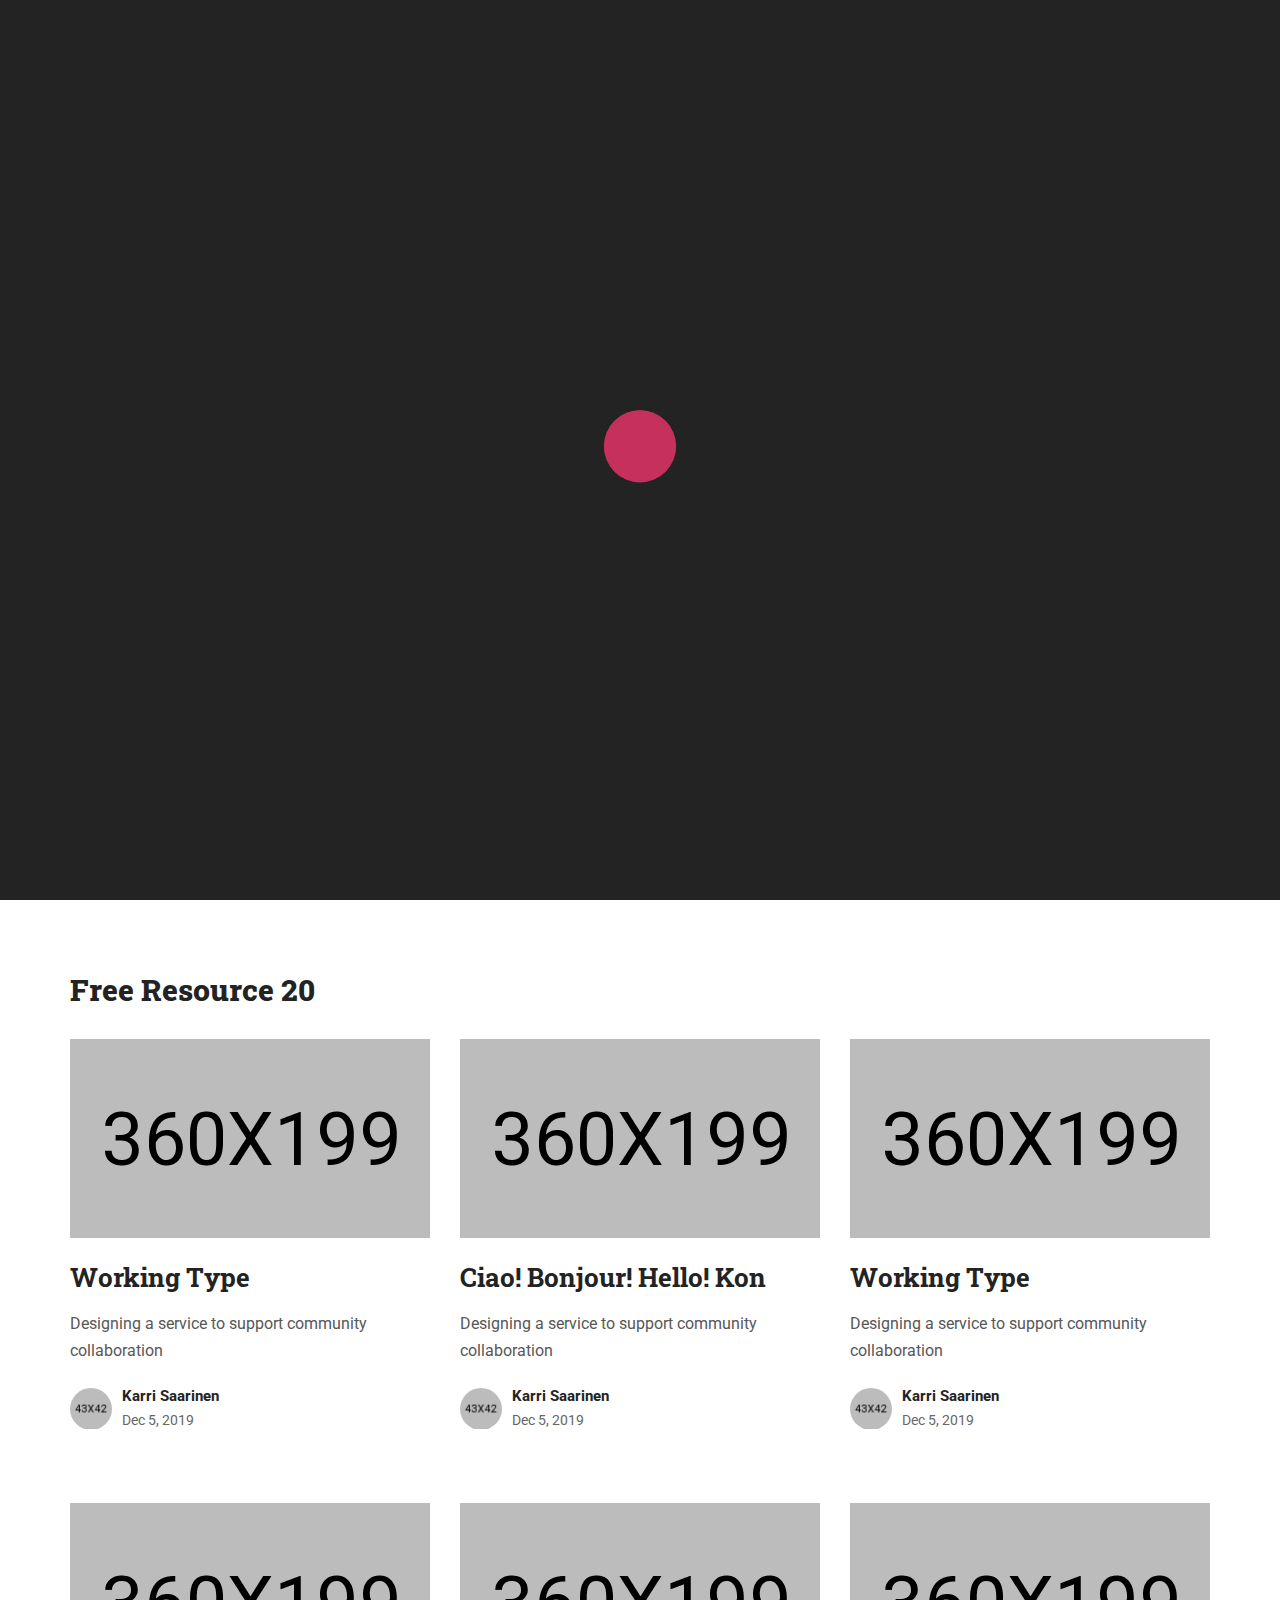
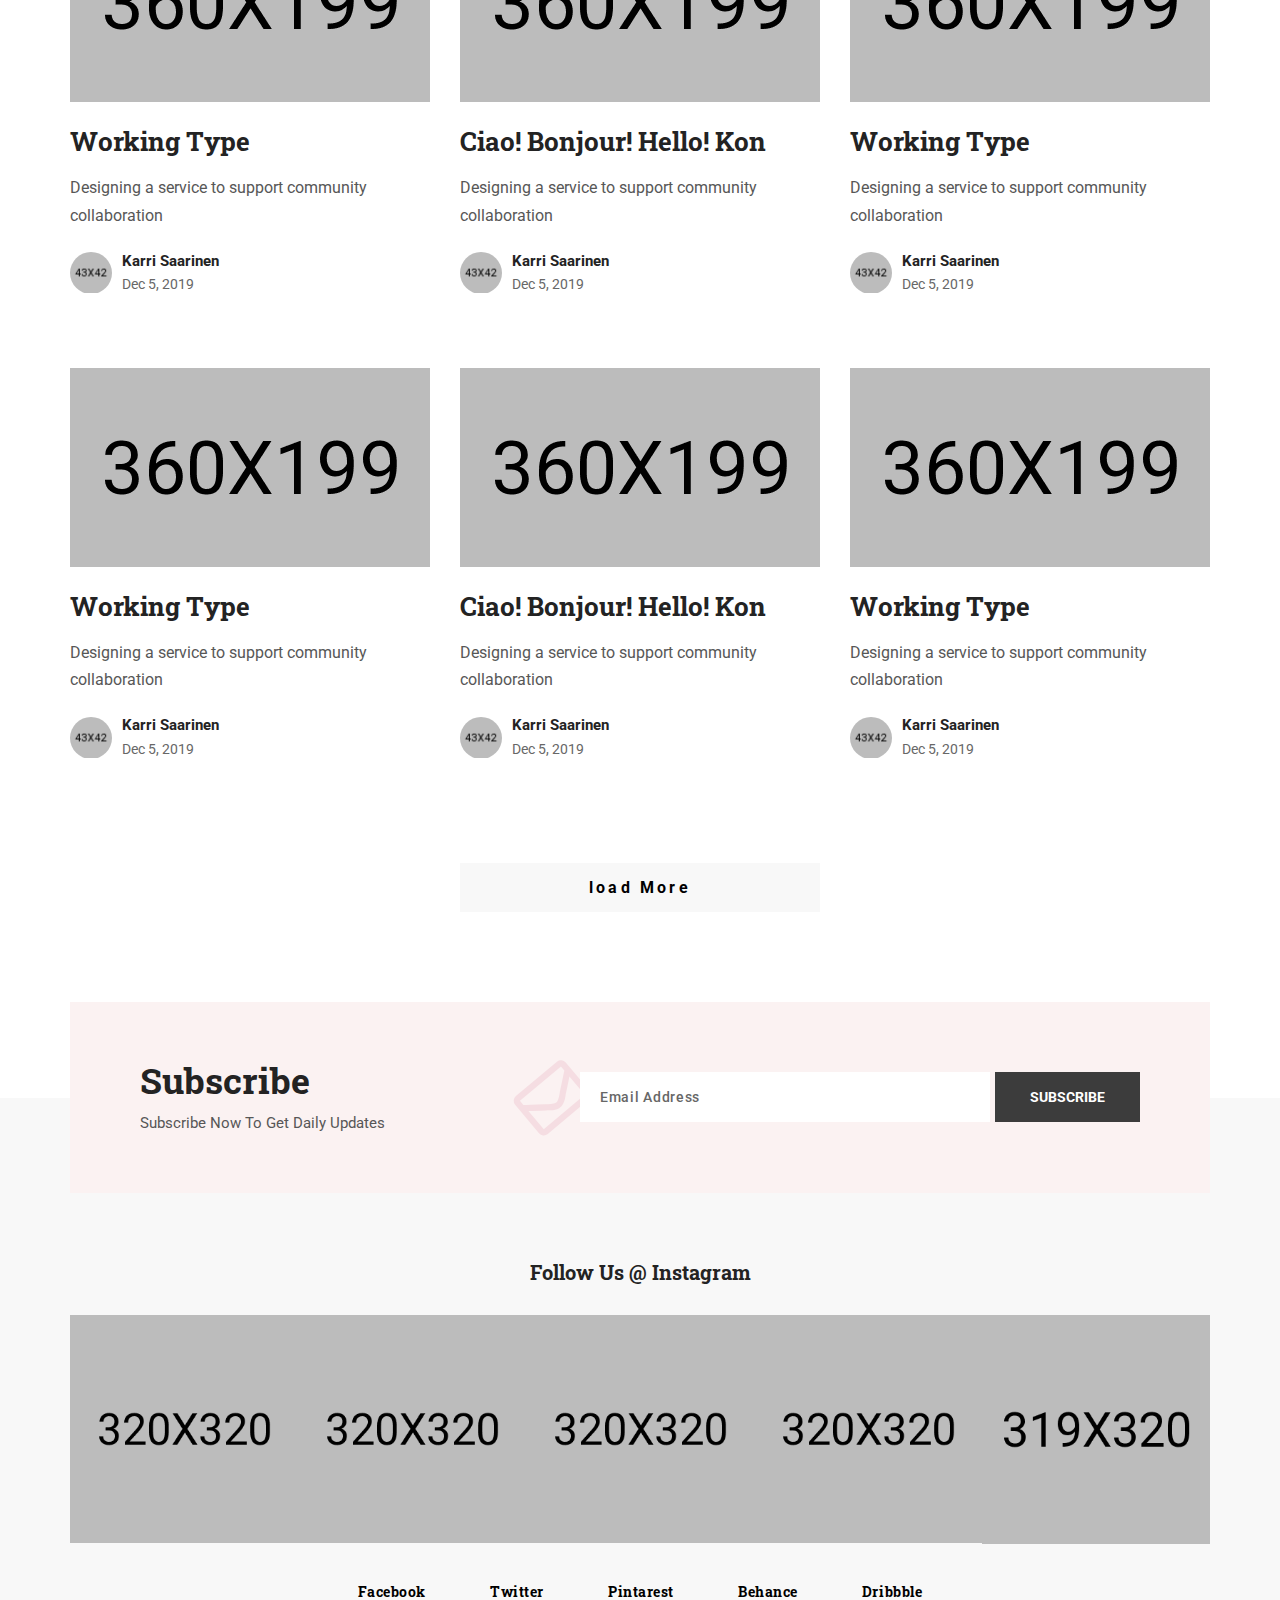
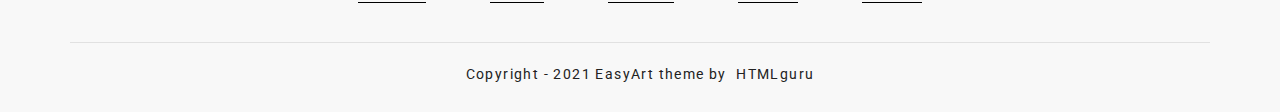
<file: index06.html>
<!DOCTYPE html>
<html lang="en">

<head>
	<!-- Basic Page Needs
    ================================================== -->
	<meta charset="utf-8" />
	<meta http-equiv="X-UA-Compatible" content="IE=edge" />

	<!-- Specific Meta
    ================================================== -->
	<meta name="viewport" content="width=device-width, initial-scale=1, maximum-scale=1" />
	<meta name="description" content="Blog And Magazine HTML5 Template" />
	<meta name="keywords"
		content="HTML5, Template, Design, blog, blogger, clean, flat, food, html, magazine, modern, news, personal, photographer, template, white  " />

	<!-- Titles
    ================================================== -->
	<title>EasyArt | Personal Blog HTML Template</title>

	<!-- Favicons
    ================================================== -->
	<link rel="shortcut icon" href="assets/images/favicon.ico" />
	<link rel="apple-touch-icon" sizes="72x72" href="assets/images/android-icon-72x72.png" />
	<link rel="apple-touch-icon" sizes="114x114" href="assets/images/apple-icon-144x144.png" />

	<!-- Custom Font
	================================================== -->
	<link
		href="https://fonts.googleapis.com/css2?family=Barlow+Semi+Condensed:wght@400;500;600;700;800&family=Barlow:wght@400;500;600;700&family=Roboto+Slab:wght@400;500;600;700;800&family=Roboto:wght@400;500;700&display=swap"
		rel="stylesheet">

	<!-- CSS
    ================================================== -->
	<link rel="stylesheet" href="assets/css/bootstrap.min.css" />
	<link rel="stylesheet" href="assets/css/magnific-popup.css" />
	<link rel="stylesheet" href="assets/css/owl.carousel.min.css" />
	<link rel="stylesheet" href="assets/css/simple-scrollbar.css" />
	<link rel="stylesheet" href="assets/css/fontawesome.all.min.css" />
	<link rel="stylesheet" href="assets/css/style.css" />
	<link rel="stylesheet" href="assets/css/color/color-three.css" />

	<script src="assets/js/modernizr.min.js"></script>
</head>

<body>
	<!--~~~~~~~~~~~~~~~~~~~~~~~~~~~~~~~~~~~~~~~
			Start Preloader
	~~~~~~~~~~~~~~~~~~~~~~~~~~~~~~~~~~~~~~~~-->
	<div class="preloader">
		<div class="preloader-inner">
			<div class="preloader-icon">
				<span></span>
				<span></span>
			</div><!-- /preloader-icon -->
		</div><!-- /preloader-inner -->
	</div><!-- /preloader -->

	<div class="site-content">
		<!--~~~~~~~~~~~~~~~~~~~~~~~~~~~~~~~~~~~~~~~
				Start Site Header
		~~~~~~~~~~~~~~~~~~~~~~~~~~~~~~~~~~~~~~~~-->
		<header class="site-header default-header-style style-one intro-element">
			<div class="header-download-area">
				<div class="container">
					<div class="row">
						<div class="col-12">
							<div class="download-area-content">
								<div class="download-text">Unlimited Wordpress Themes, Plugins & Video Downloads</div>
								<button class="btn btn-default">Download Free</button>
							</div>
						</div>
					</div>
				</div>
			</div><!-- /.header-download-area -->
			<div class="header-top-area">
				<div class="container">
					<div class="row align-items-center">
						<div class="col-4">
							<div class="intro-socail-share">
								<div class="share-alt"><span class="fa fa-share-alt"></span></div>
								<div class="socail-share">
									<a href="#"><span class="fab fa-facebook-f"></span></a>
									<a href="#"><span class="fab fa-twitter"></span></a>
									<a href="#"><span class="fab fa-instagram"></span></a>
									<a href="#"><span class="fab fa-pinterest-p "></span></a>
								</div>
							</div><!-- /.intro-socail-share -->
						</div>
						<div class="col-4">
							<div class="site-branding text-center">
								<a href="index06.html">
									<img src="assets/images/logo/logo4.png" alt="Site Logo" />
								</a>
							</div><!-- /.site-branding -->
						</div>
						<div class="col-4">
							<div class="header-right-area">
								<div class="search-wrap">
									<div class="search-btn">
										<i class="fas fa-search"></i>
									</div>
									<div class="search-form">
										<form action="#">
											<input type="search" placeholder="Search">
											<button type="submit"><i class="fas fa-search"></i></button>
										</form>
									</div>
								</div>
								<!--~./ search-wrap ~-->
								<div class="header-card-area">
									<a href="#">
										<span class="fas fa-shopping-cart"></span>
										<sup>2</sup>
									</a>
								</div>
								<!--~./ header card area ~-->

								<div class="hamburger-menus">
									<span></span>
									<span></span>
									<span></span>
								</div>
							</div><!-- /.header-top-right-area -->
						</div>
					</div>
				</div>
			</div><!-- /.header-top-area -->

			<div class="navigation-area">
				<div class="container">
					<div class="row">
						<div class="col-12">
							<div class="site-navigation">
								<nav class="navigation">
									<div class="menu-wrapper">
										<div class="menu-content">
											<ul class="mainmenu bg-white">
												<li class="megamenu">
													<a class="active" href="#">Home</a>
													<ul class="sub-menu megamenu-main">
														<li>
															<div class="megamenu-wrapper">
																<div class="container megamenu-container">
																	<div class="row">
																		<div class="col-lg-3 megamenu-column">
																			<div class="megamenu-column-inner">
																				<h3 class="megamenu-heading">Home Group
																				</h3>
																				<ul class="custom-megamenu">
																					<li><a href="index.html">Home
																							One</a></li>
																					<li><a href="index02.html">Home
																							Two</a></li>
																					<li><a href="index03.html">Home
																							Three</a></li>
																					<li><a href="index04.html">Home
																							Four</a></li>
																				</ul>
																			</div>
																		</div>
																		<div class="col-lg-3 megamenu-column">
																			<div class="megamenu-column-inner">
																				<h3 class="megamenu-heading">Home Group
																				</h3>
																				<ul class="custom-megamenu">
																					<li><a href="index05.html">Home
																							Five</a></li>
																					<li><a href="index06.html">Home
																							Six</a></li>
																					<li><a href="index07.html">Home
																							Seven</a></li>
																					<li><a href="index08.html">Home
																							Eight</a></li>
																				</ul>
																			</div>
																		</div>
																		<div class="col-lg-3 megamenu-column">
																			<div class="megamenu-column-inner">
																				<h3 class="megamenu-heading">Home Group
																				</h3>
																				<ul class="custom-megamenu">
																					<li><a href="index09.html">Home
																							Nine</a></li>
																					<li><a href="index10.html">Home Ten</a></li>
																					<li><a href="index11.html">Home
																							Eleven</a></li>
																					<li><a href="index12.html">Home
																							Twelve</a></li>
																				</ul>
																			</div>
																		</div>
																		<div class="col-lg-3 megamenu-column">
																			<div class="megamenu-column-inner">
																				<h3 class="megamenu-heading">Single Pages
																				</h3>
																				<ul class="custom-megamenu">
																					<li><a href="single-post.html">Single Post One</a></li>
																					<li><a href="single-post-two.html">Single Post Two</a></li>
																					<li><a href="single-post-three.html">Single Post Three</a></li>
																					<li><a href="single-post-four.html">Single Post Four</a></li>
																					<li><a href="single-post-five.html">Single Post Five</a></li>
																				</ul>
																			</div>
																		</div>
																	</div>
																</div>
															</div>
														</li>
													</ul>
												</li>
												<li><a href="#">Features</a></li>
												<li><a href="gallery.html">Photo Stories</a></li>
												<li><a href="about.html">About Me</a></li>
												<li><a href="contact.html">contact</a></li>
											</ul> <!-- /.menu-list -->
										</div> <!-- /.hours-content-->
									</div><!-- /.menu-wrapper -->
								</nav>
							</div><!-- /.site-navigation -->
						</div><!-- /.col-12 -->
					</div><!-- /.row -->
				</div><!-- /.container -->
			</div><!-- /.navigation-area -->

			<div class="mobile-sidebar-menu sidebar-menu">
				<div class="overlaybg"></div>
			</div>
		</header>
		<!--~~./ end site header ~~-->
		<!--~~~ Sticky Header ~~~-->
		<div id="sticky-header" class="active"></div>
		<!--~./ end sticky header ~-->

		<!--~~~~~~~~~~~~~~~~~~~~~~~~~~~~~~~~~~~~~~~
				Start Frontpage Slider Posts
		~~~~~~~~~~~~~~~~~~~~~~~~~~~~~~~~~~~~~~~-->
		<div class="frontpage-slider-posts mrb-90">
			<div class="container">
				<div class="row">
					<div class="col-12">
						<div class="owl-carousel frontpage-slider-one style-three carousel-rectangle carousel-nav-center">
							<!--~~~~~ Start Post ~~~~~-->
							<article class="post hentry post-slider-four">
								<div class="entry-thumb">
									<figure class="thumb-wrap">
										<a href="single-post.html">
											<img src="assets/images/post/slider/six/post1.jpg" alt="post" />
										</a>
									</figure>
									<!--./ thumb-wrap -->
								</div>
								<!--./ entry-thumb -->
								<div class="content-entry-wrap">
									<h3 class="entry-title">
										<a href="single-post.html">The latest on BREXIT and how it will affect travellers after</a>
									</h3>
									<!--./ entry-title -->
									<div class="entry-meta-content">
										<div class="entry-author">
											By <a href="#">Zohan Alex</a>
										</div>
										<!--./ entry-date -->
										<div class="entry-date">
											On <span>Jan23 - 20</span>
										</div>
										<!--./ entry-date -->
									</div>
									<!--./ entry-meta-content -->
									<div class="entry-content">
										<div class="entry-summary">
											<p>
												When it comes to creating is a website for your
												business, an attractive design will only get you
												far. With people increasingly using their tablets
												and smartphones and website for your business shop
												online,...
											</p>
										</div>
										<div class="read-more-share">
											<div class="read-more-wrap">
												<a class="read-more" href="single-post.html">Read More</a>
											</div>
											<div class="share-post">
												Share
												<ul class="social-share">
													<li><a href="#"><span class="fab fa-facebook-f"></span></a></li>
													<li><a href="#"><span class="fab fa-twitter"></span></a></li>
													<li><a href="#"><span class="fab fa-pinterest-p"></span></a></li>
												</ul>
											</div>
										</div>
									</div>
									<!--./ entry-content -->
								</div>
								<!--./ content-entry-wrap -->
							</article>
							<!--~./ end post ~-->
							<!--~~~~~ Start Post ~~~~~-->
							<article class="post hentry post-slider-four">
								<div class="entry-thumb">
									<figure class="thumb-wrap">
										<a href="single-post.html">
											<img src="assets/images/post/slider/six/post1.jpg" alt="post" />
										</a>
									</figure>
									<!--./ thumb-wrap -->
								</div>
								<!--./ entry-thumb -->
								<div class="content-entry-wrap">
									<h3 class="entry-title">
										<a href="single-post.html">The latest on BREXIT and how it will affect travellers after</a>
									</h3>
									<!--./ entry-title -->
									<div class="entry-meta-content">
										<div class="entry-author">
											By <a href="#">Zohan Alex</a>
										</div>
										<!--./ entry-date -->
										<div class="entry-date">
											On <span>Jan23 - 20</span>
										</div>
										<!--./ entry-date -->
									</div>
									<!--./ entry-meta-content -->
									<div class="entry-content">
										<div class="entry-summary">
											<p>
												When it comes to creating is a website for your
												business, an attractive design will only get you
												far. With people increasingly using their tablets
												and smartphones and website for your business shop
												online,...
											</p>
										</div>
										<div class="read-more-share">
											<div class="read-more-wrap">
												<a class="read-more" href="single-post.html">Read More</a>
											</div>
											<div class="share-post">
												Share
												<ul class="social-share">
													<li><a href="#"><span class="fab fa-facebook-f"></span></a></li>
													<li><a href="#"><span class="fab fa-twitter"></span></a></li>
													<li><a href="#"><span class="fab fa-pinterest-p"></span></a></li>
												</ul>
											</div>
										</div>
									</div>
									<!--./ entry-content -->
								</div>
								<!--./ content-entry-wrap -->
							</article>
							<!--~./ end post ~-->
						</div>
						<!--/#frontpage-slide -->
					</div>
				</div>
			</div>
		</div>
		<!--~./End frontpage slider posts ~-->

		<!--~~~~~~~~~~~~~~~~~~~~~~~~~~~~~~~~~~~~~~~
				Start Main Wrapper
			~~~~~~~~~~~~~~~~~~~~~~~~~~~~~~~~~~~~~~~~-->
		<div class="main-wrapper">
			<div class="container">
				<div class="row justify-content-between">
					<div class="col-12">
						<div class="blog-section-title">
							<h2 class="heading30">Free Resource 20</h2>
						</div>
					</div>
					<div class="col-lg-12 main-wrapper-content mrb-80">
						<!--~~~~~ Start Site Main ~~~~~-->
						<main class="site-main style-two">
							<div class="row">
								<!--~~~~~ Start Post ~~~~~-->
								<div class="col-lg-4 col-md-6 col-sm-6">
									<article class="post post-grid-style">
										<div class="entry-thumb">
											<figure class="thumb-wrap">
												<a href="single-post.html">
													<img src="assets/images/post/homeSix/post1.jpg" alt="post" />
												</a>
											</figure>
											<!--./ thumb-wrap -->
										</div>
										<!--./ entry-thumb -->
										<div class="content-entry-wrap">
											<h3 class="entry-title">
												<a href="single-post.html">
													Working Type
												</a>
											</h3>
											<!--./ entry-title -->
											<div class="entry-content">
												<p>
													Designing a service to support community
													collaboration
												</p>
											</div>
											<!--./ entry-content -->
										</div>
										<!--./ content-entry-wrap -->
										<div class="entry-user">
											<div class="thumb">
												<img src="assets/images/author/author1.png" alt="Thumb" />
											</div>
											<div class="info">
												<div class="author-name">
													<a href="#">Karri Saarinen</a>
												</div>
												<div class="entry-date">Dec 5, 2019</div>
												<!--./ entry-time -->
											</div>
										</div>
									</article>
								</div>
								<!--~./ end post ~-->
								<!--~~~~~ Start Post ~~~~~-->
								<div class="col-lg-4 col-md-6 col-sm-6">
									<article class="post post-grid-style">
										<div class="entry-thumb">
											<figure class="thumb-wrap">
												<a href="single-post.html">
													<img src="assets/images/post/homeSix/post2.jpg" alt="post" />
												</a>
											</figure>
											<!--./ thumb-wrap -->
										</div>
										<!--./ entry-thumb -->
										<div class="content-entry-wrap">
											<h3 class="entry-title">
												<a href="single-post.html">
													Ciao! Bonjour! Hello! Kon
												</a>
											</h3>
											<!--./ entry-title -->
											<div class="entry-content">
												<p>
													Designing a service to support community
													collaboration
												</p>
											</div>
											<!--./ entry-content -->
										</div>
										<!--./ content-entry-wrap -->
										<div class="entry-user">
											<div class="thumb">
												<img src="assets/images/author/author2.png" alt="Thumb" />
											</div>
											<div class="info">
												<div class="author-name">
													<a href="#">Karri Saarinen</a>
												</div>
												<div class="entry-date">Dec 5, 2019</div>
												<!--./ entry-time -->
											</div>
										</div>
									</article>
								</div>
								<!--~./ end post ~-->
								<!--~~~~~ Start Post ~~~~~-->
								<div class="col-lg-4 col-md-6 col-sm-6">
									<article class="post post-grid-style">
										<div class="entry-thumb">
											<figure class="thumb-wrap">
												<a href="single-post.html">
													<img src="assets/images/post/homeSix/post3.jpg" alt="post" />
												</a>
											</figure>
											<!--./ thumb-wrap -->
										</div>
										<!--./ entry-thumb -->
										<div class="content-entry-wrap">
											<h3 class="entry-title">
												<a href="single-post.html">
													Working Type
												</a>
											</h3>
											<!--./ entry-title -->
											<div class="entry-content">
												<p>
													Designing a service to support community
													collaboration
												</p>
											</div>
											<!--./ entry-content -->
										</div>
										<!--./ content-entry-wrap -->
										<div class="entry-user">
											<div class="thumb">
												<img src="assets/images/author/author3.png" alt="Thumb" />
											</div>
											<div class="info">
												<div class="author-name">
													<a href="#">Karri Saarinen</a>
												</div>
												<div class="entry-date">Dec 5, 2019</div>
												<!--./ entry-time -->
											</div>
										</div>
									</article>
								</div>
								<!--~./ end post ~-->
								<!--~~~~~ Start Post ~~~~~-->
								<div class="col-lg-4 col-md-6 col-sm-6">
									<article class="post post-grid-style">
										<div class="entry-thumb">
											<figure class="thumb-wrap">
												<a href="single-post.html">
													<img src="assets/images/post/homeSix/post4.jpg" alt="post" />
												</a>
											</figure>
											<!--./ thumb-wrap -->
										</div>
										<!--./ entry-thumb -->
										<div class="content-entry-wrap">
											<h3 class="entry-title">
												<a href="single-post.html">
													Working Type
												</a>
											</h3>
											<!--./ entry-title -->
											<div class="entry-content">
												<p>
													Designing a service to support community
													collaboration
												</p>
											</div>
											<!--./ entry-content -->
										</div>
										<!--./ content-entry-wrap -->
										<div class="entry-user">
											<div class="thumb">
												<img src="assets/images/author/author1.png" alt="Thumb" />
											</div>
											<div class="info">
												<div class="author-name">
													<a href="#">Karri Saarinen</a>
												</div>
												<div class="entry-date">Dec 5, 2019</div>
												<!--./ entry-time -->
											</div>
										</div>
									</article>
								</div>
								<!--~./ end post ~-->
								<!--~~~~~ Start Post ~~~~~-->
								<div class="col-lg-4 col-md-6 col-sm-6">
									<article class="post post-grid-style">
										<div class="entry-thumb">
											<figure class="thumb-wrap">
												<a href="single-post.html">
													<img src="assets/images/post/homeSix/post5.jpg" alt="post" />
												</a>
											</figure>
											<!--./ thumb-wrap -->
										</div>
										<!--./ entry-thumb -->
										<div class="content-entry-wrap">
											<h3 class="entry-title">
												<a href="single-post.html">
													Ciao! Bonjour! Hello! Kon
												</a>
											</h3>
											<!--./ entry-title -->
											<div class="entry-content">
												<p>
													Designing a service to support community
													collaboration
												</p>
											</div>
											<!--./ entry-content -->
										</div>
										<!--./ content-entry-wrap -->
										<div class="entry-user">
											<div class="thumb">
												<img src="assets/images/author/author2.png" alt="Thumb" />
											</div>
											<div class="info">
												<div class="author-name">
													<a href="#">Karri Saarinen</a>
												</div>
												<div class="entry-date">Dec 5, 2019</div>
												<!--./ entry-time -->
											</div>
										</div>
									</article>
								</div>
								<!--~./ end post ~-->
								<!--~~~~~ Start Post ~~~~~-->
								<div class="col-lg-4 col-md-6 col-sm-6">
									<article class="post post-grid-style">
										<div class="entry-thumb">
											<figure class="thumb-wrap">
												<a href="single-post.html">
													<img src="assets/images/post/homeSix/post6.jpg" alt="post" />
												</a>
											</figure>
											<!--./ thumb-wrap -->
										</div>
										<!--./ entry-thumb -->
										<div class="content-entry-wrap">
											<h3 class="entry-title">
												<a href="single-post.html">
													Working Type
												</a>
											</h3>
											<!--./ entry-title -->
											<div class="entry-content">
												<p>
													Designing a service to support community
													collaboration
												</p>
											</div>
											<!--./ entry-content -->
										</div>
										<!--./ content-entry-wrap -->
										<div class="entry-user">
											<div class="thumb">
												<img src="assets/images/author/author3.png" alt="Thumb" />
											</div>
											<div class="info">
												<div class="author-name">
													<a href="#">Karri Saarinen</a>
												</div>
												<div class="entry-date">Dec 5, 2019</div>
												<!--./ entry-time -->
											</div>
										</div>
									</article>
								</div>
								<!--~./ end post ~-->
								<!--~~~~~ Start Post ~~~~~-->
								<div class="col-lg-4 col-md-6 col-sm-6">
									<article class="post post-grid-style">
										<div class="entry-thumb">
											<figure class="thumb-wrap">
												<a href="single-post.html">
													<img src="assets/images/post/homeSix/post4.jpg" alt="post" />
												</a>
											</figure>
											<!--./ thumb-wrap -->
										</div>
										<!--./ entry-thumb -->
										<div class="content-entry-wrap">
											<h3 class="entry-title">
												<a href="single-post.html">
													Working Type
												</a>
											</h3>
											<!--./ entry-title -->
											<div class="entry-content">
												<p>
													Designing a service to support community
													collaboration
												</p>
											</div>
											<!--./ entry-content -->
										</div>
										<!--./ content-entry-wrap -->
										<div class="entry-user">
											<div class="thumb">
												<img src="assets/images/author/author1.png" alt="Thumb" />
											</div>
											<div class="info">
												<div class="author-name">
													<a href="#">Karri Saarinen</a>
												</div>
												<div class="entry-date">Dec 5, 2019</div>
												<!--./ entry-time -->
											</div>
										</div>
									</article>
								</div>
								<!--~./ end post ~-->
								<!--~~~~~ Start Post ~~~~~-->
								<div class="col-lg-4 col-md-6 col-sm-6">
									<article class="post post-grid-style">
										<div class="entry-thumb">
											<figure class="thumb-wrap">
												<a href="single-post.html">
													<img src="assets/images/post/homeSix/post5.jpg" alt="post" />
												</a>
											</figure>
											<!--./ thumb-wrap -->
										</div>
										<!--./ entry-thumb -->
										<div class="content-entry-wrap">
											<h3 class="entry-title">
												<a href="single-post.html">
													Ciao! Bonjour! Hello! Kon
												</a>
											</h3>
											<!--./ entry-title -->
											<div class="entry-content">
												<p>
													Designing a service to support community
													collaboration
												</p>
											</div>
											<!--./ entry-content -->
										</div>
										<!--./ content-entry-wrap -->
										<div class="entry-user">
											<div class="thumb">
												<img src="assets/images/author/author2.png" alt="Thumb" />
											</div>
											<div class="info">
												<div class="author-name">
													<a href="#">Karri Saarinen</a>
												</div>
												<div class="entry-date">Dec 5, 2019</div>
												<!--./ entry-time -->
											</div>
										</div>
									</article>
								</div>
								<!--~./ end post ~-->
								<!--~~~~~ Start Post ~~~~~-->
								<div class="col-lg-4 col-md-6 col-sm-6">
									<article class="post post-grid-style">
										<div class="entry-thumb">
											<figure class="thumb-wrap">
												<a href="single-post.html">
													<img src="assets/images/post/homeSix/post6.jpg" alt="post" />
												</a>
											</figure>
											<!--./ thumb-wrap -->
										</div>
										<!--./ entry-thumb -->
										<div class="content-entry-wrap">
											<h3 class="entry-title">
												<a href="single-post.html">
													Working Type
												</a>
											</h3>
											<!--./ entry-title -->
											<div class="entry-content">
												<p>
													Designing a service to support community
													collaboration
												</p>
											</div>
											<!--./ entry-content -->
										</div>
										<!--./ content-entry-wrap -->
										<div class="entry-user">
											<div class="thumb">
												<img src="assets/images/author/author3.png" alt="Thumb" />
											</div>
											<div class="info">
												<div class="author-name">
													<a href="#">Karri Saarinen</a>
												</div>
												<div class="entry-date">Dec 5, 2019</div>
												<!--./ entry-time -->
											</div>
										</div>
									</article>
								</div>
								<!--~./ end post ~-->
							</div>
						</main>
						<!--~./ end site main ~-->

						<!--~~~~~ Start Load More Btn ~~~~~-->
						<div class="load-more-btn-area">
							<a href="#" class="load-more-btn">load More</a>
						</div>
						<!--~./ end load more btn ~-->
					</div>
				</div>
			</div>
		</div>
		<!--~./ end main wrapper ~-->

		<!--~~~~~~~~~~~~~~~~~~~~~~~~~~~~~~~~~~~~~~~
      Start Subscribe Section
		~~~~~~~~~~~~~~~~~~~~~~~~~~~~~~~~~~~~~~~~-->
		<div class="subscribe-section style-two">
			<div class="container">
				<div class="row justify-content-center">
					<div class="col-12">
						<div class="subscribe-section-content mr-0">
							<div class="section-header">
								<h2 class="title">Subscribe</h2>
								<p>Subscribe Now To Get Daily Updates</p>
							</div>
							<div class="subscribe-form">
								<!-- Subscribe form -->
								<form class="dv-form" id="mc-form">
									<div class="form-group">
										<input id="mc-email" name="EMAIL" placeholder="Email Address" type="email" />
										<button class="btn btn-default" name="Subscribe" id="subscribe-btn" type="submit">
											Subscribe
										</button>
									</div>
								</form>
							</div>
						</div>
					</div>
				</div>
			</div>
		</div>
		<!--~./ end subscribe section ~-->

		<!--~~~~~~~~~~~~~~~~~~~~~~~~~~~~~~~~~~~~~~~
				Start Site Footer
		~~~~~~~~~~~~~~~~~~~~~~~~~~~~~~~~~~~~~~~~-->
		<footer class="site-footer footer-style-five">
			<!--~~~~~~~~~~~~~~~~~~~~~~~~~~~~~~~~~~~~~~~
					Start Instagram Widget Area
			~~~~~~~~~~~~~~~~~~~~~~~~~~~~~~~~~~~~~~~~-->
			<div class="instagram-widget-area">
				<div class="container">
					<div class="row">
						<div class="col-12">
							<div class="widget bt-instafeed-widget style-three">
								<h4 class="widget-title text-center">
									Follow Us @ Instagram
								</h4>
								<ul id="instafeed">
									<li class="feed-item">
										<a href="#">
											<img src="assets/images/widget/instagram/2/1.jpg" alt="#">
											<div class="overlay"><i class="fab fa-instagram"></i></div>
										</a>
									</li>
									<li class="feed-item">
										<a href="#">
											<img src="assets/images/widget/instagram/2/2.jpg" alt="#">
											<div class="overlay"><i class="fab fa-instagram"></i></div>
										</a>
									</li>
									<li class="feed-item">
										<a href="#">
											<img src="assets/images/widget/instagram/2/3.jpg" alt="#">
											<div class="overlay"><i class="fab fa-instagram"></i></div>
										</a>
									</li>
									<li class="feed-item">
										<a href="#">
											<img src="assets/images/widget/instagram/2/4.jpg" alt="#">
											<div class="overlay"><i class="fab fa-instagram"></i></div>
										</a>
									</li>
									<li class="feed-item">
										<a href="#">
											<img src="assets/images/widget/instagram/2/6.jpg" alt="#">
											<div class="overlay"><i class="fab fa-instagram"></i></div>
										</a>
									</li>
								</ul>
							</div>
							<!--/.widget-instafeed-->
						</div>
					</div>
				</div>
			</div>
			<!--~./ end instagram widget area ~-->

			<!--~~~~~~~~~~~~~~~~~~~~~~~~~~~~~~~~~~~~~~~
				Start Footer Bottom Area
			~~~~~~~~~~~~~~~~~~~~~~~~~~~~~~~~~~~~~~~-->
			<div class="footer-bottom-area">
				<div class="container">
					<div class="row">
						<div class="col-12">
							<div class="footer-bottom-content">
								<div class="socail-share-text">
									<a href="#">Facebook</a>
									<a href="#">Twitter</a>
									<a href="#">Pintarest</a>
									<a href="#">Behance</a>
									<a href="#">Dribbble</a>
								</div>
								<div class="copyright-text text-center">
									<p>
										Copyright - 2021 EasyArt theme by
										<a href="#">HTMLguru</a>
									</p>
								</div>
								<!--~./ end copyright text ~-->
							</div>
						</div>
						<!--~./ col-12 ~-->
					</div>
				</div>
			</div>
			<!--~./ end footer bottom area ~-->
		</footer>
		<!--~./ end site footer ~-->
	</div>
	<!--~~./ end site content ~~-->

	<!-- All The JS Files
	================================================== -->
	<script src="assets/js/jquery.js"></script>
	<script src="assets/js/popper.min.js"></script>
	<script src="assets/js/bootstrap.min.js"></script>
	<script src="assets/js/plugins.js"></script>
	<script src="assets/js/imagesloaded.pkgd.min.js"></script>
	<script src="assets/js/simple-scrollbar.min.js"></script>
	<script src="assets/js/jquery.magnific-popup.min.js"></script>
	<script src="assets/js/masonry.pkgd.min.js"></script>
	<script src="assets/js/theia-sticky-sidebar.min.js"></script>
	<script src="assets/js/ResizeSensor.min.js"></script>
	<script src="assets/js/owl.carousel.min.js"></script>
	<script src="assets/js/scrolla.jquery.min.js"></script>
	<script src="assets/js/main.js"></script>
	<!-- main-js -->
</body>

</html>
</file>
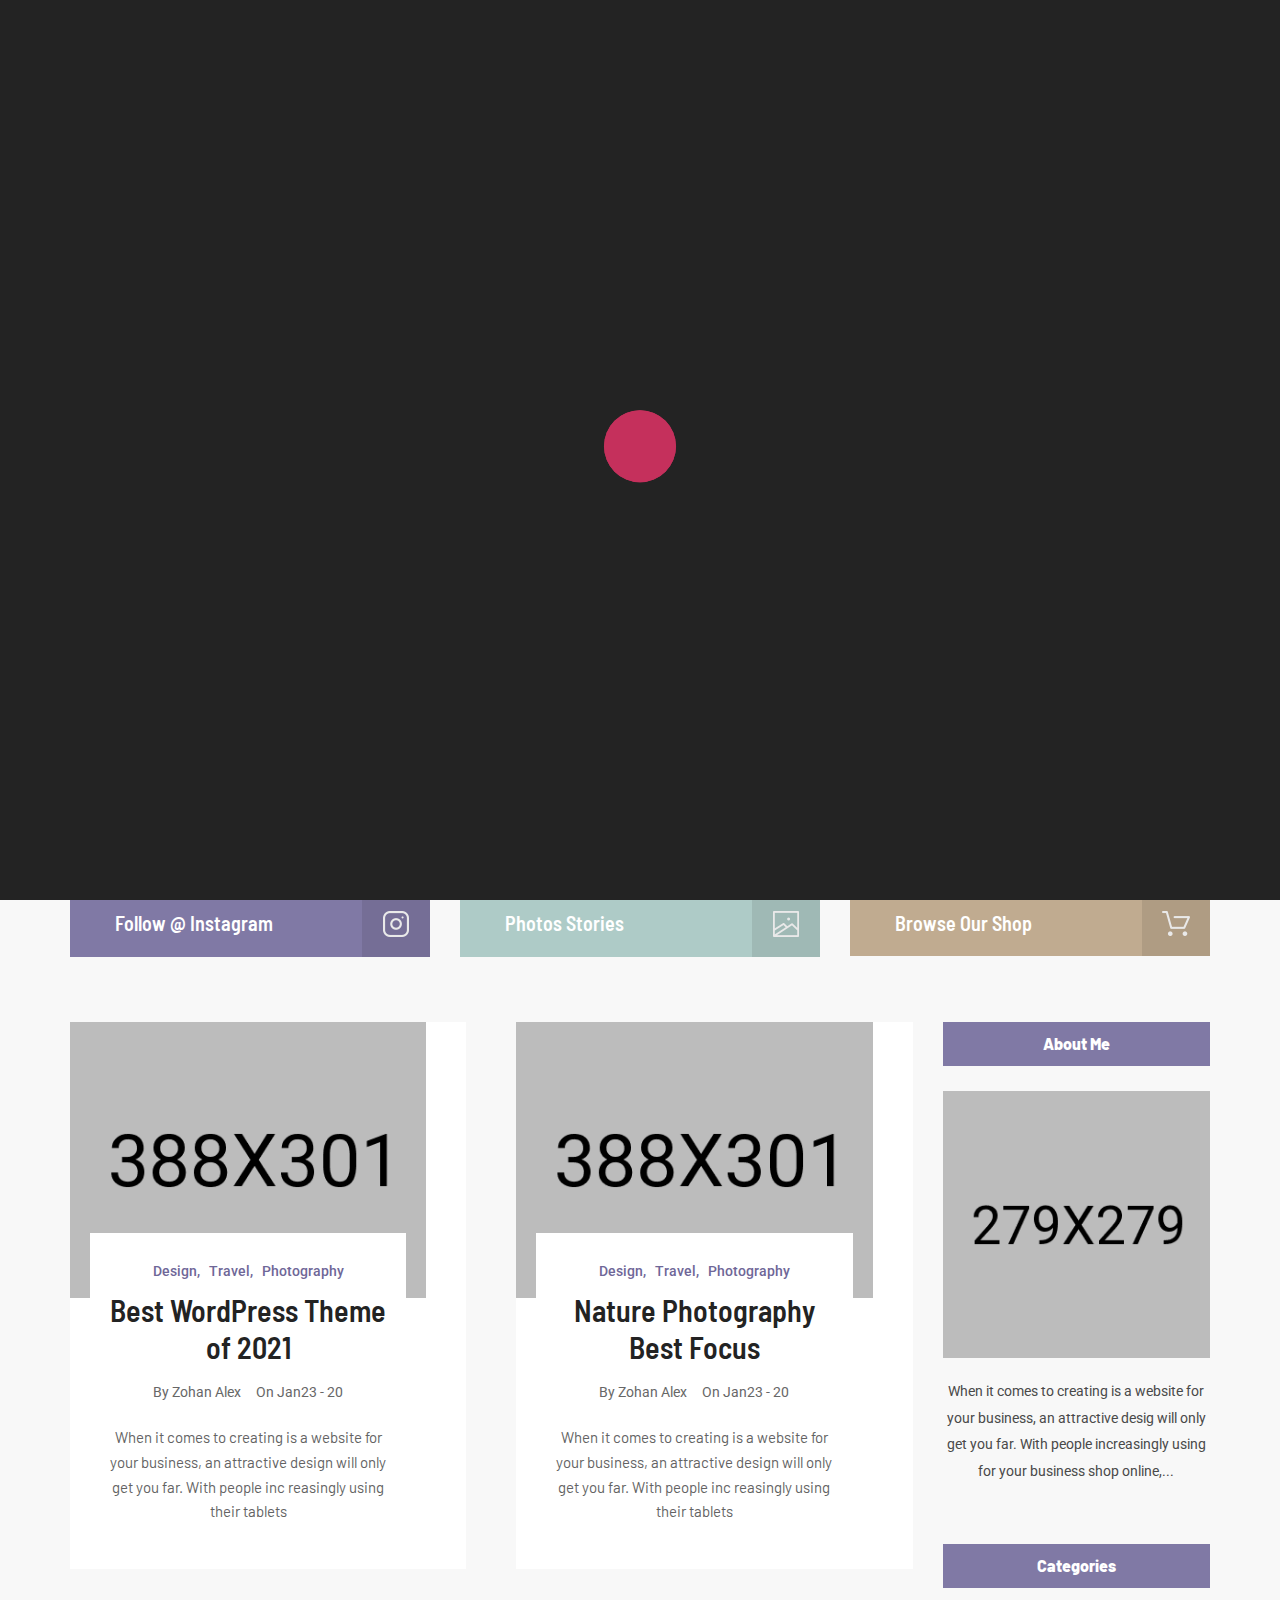
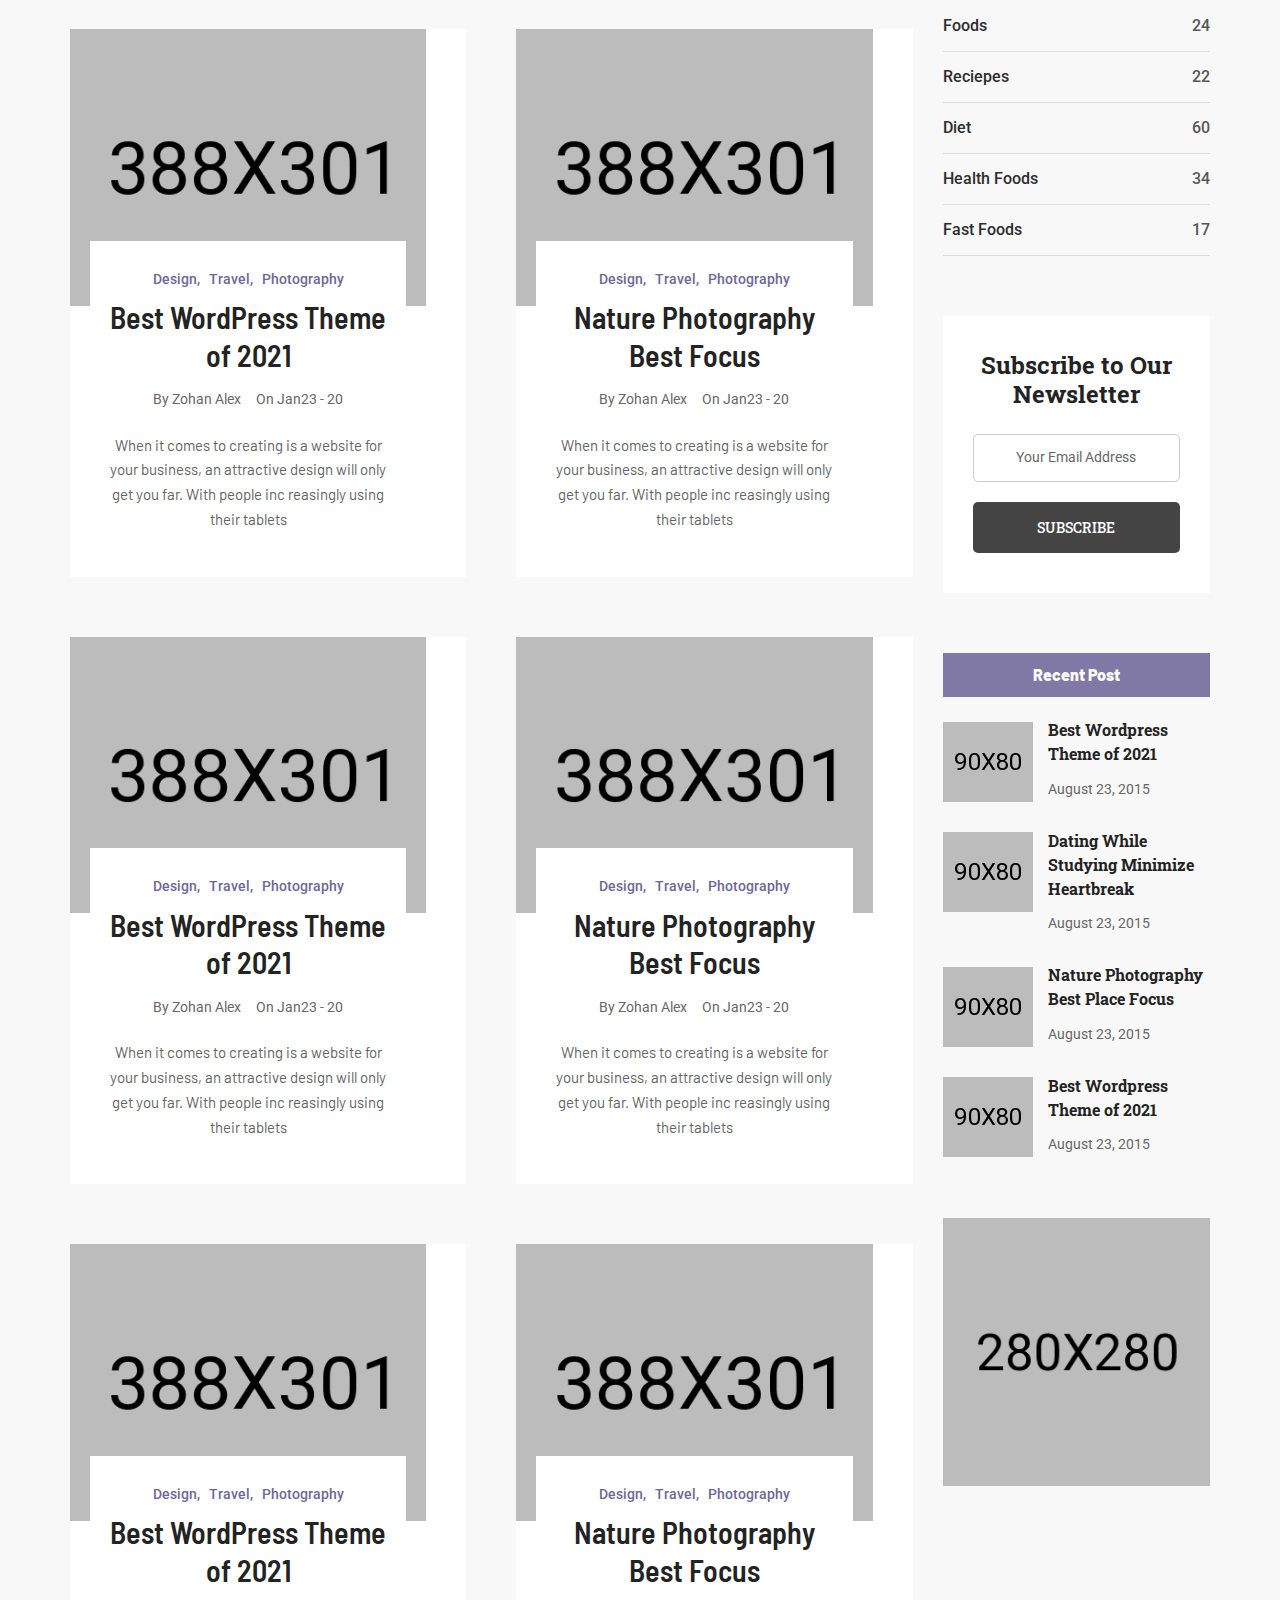
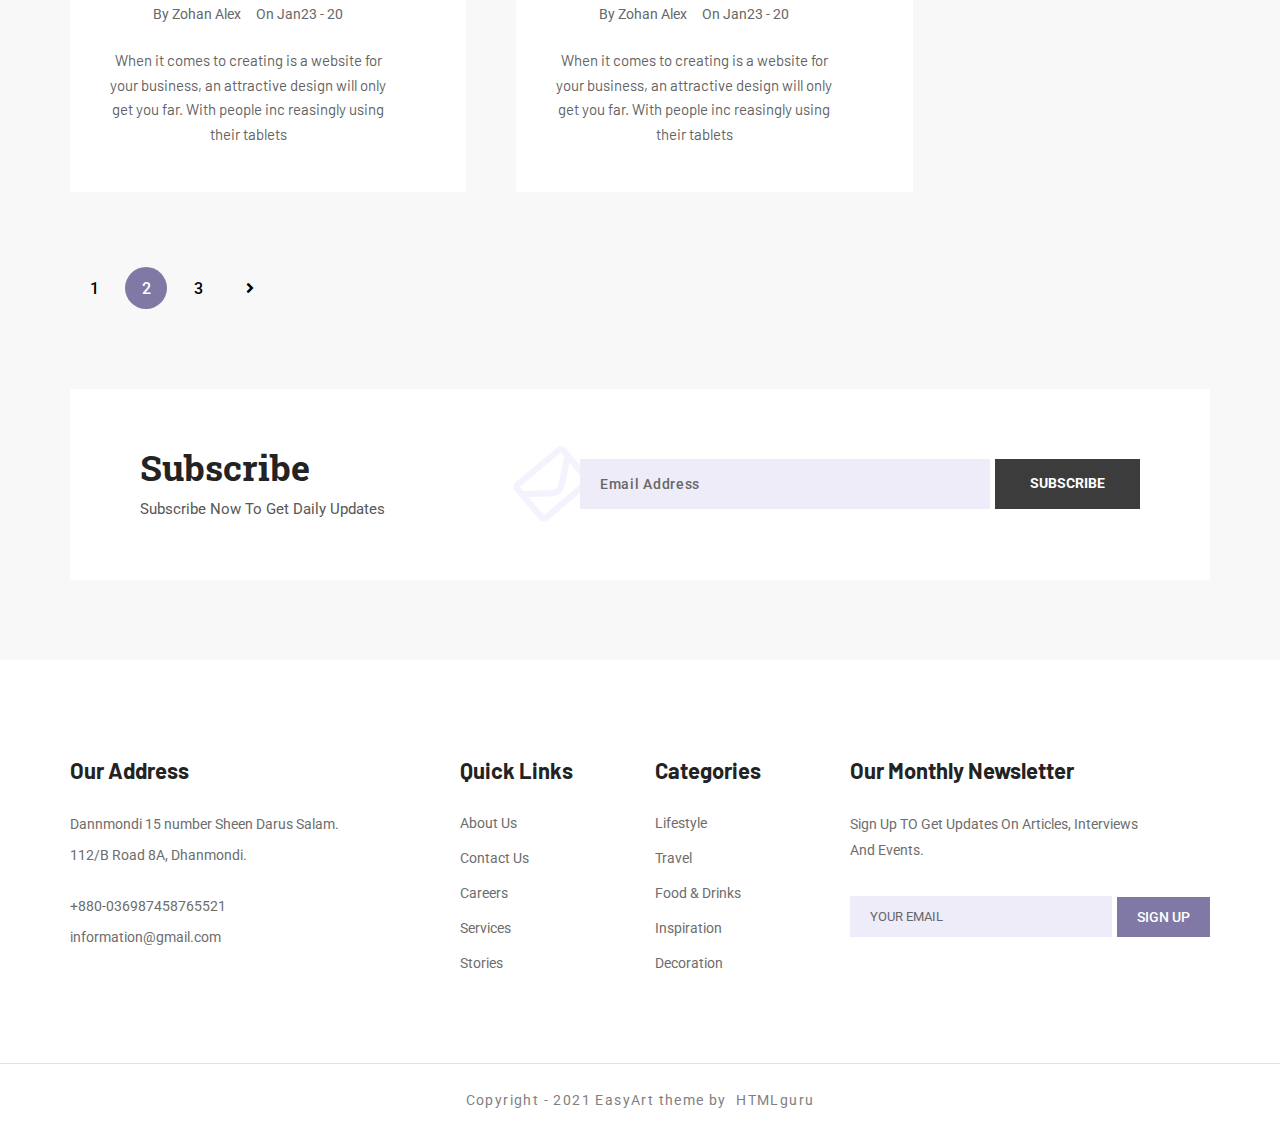
<file: index07.html>
<!DOCTYPE html>
<html lang="en">

<head>
	<!-- Basic Page Needs
    ================================================== -->
	<meta charset="utf-8" />
	<meta http-equiv="X-UA-Compatible" content="IE=edge" />

	<!-- Specific Meta
    ================================================== -->
	<meta name="viewport" content="width=device-width, initial-scale=1, maximum-scale=1" />
	<meta name="description" content="Blog And Magazine HTML5 Template" />
	<meta name="keywords"
		content="HTML5, Template, Design, blog, blogger, clean, flat, food, html, magazine, modern, news, personal, photographer, template, white  " />

	<!-- Titles
    ================================================== -->
	<title>EasyArt | Personal Blog HTML Template</title>

	<!-- Favicons
    ================================================== -->
	<link rel="shortcut icon" href="assets/images/favicon.ico" />
	<link rel="apple-touch-icon" sizes="72x72" href="assets/images/android-icon-72x72.png" />
	<link rel="apple-touch-icon" sizes="114x114" href="assets/images/apple-icon-144x144.png" />

	<!-- Custom Font
	================================================== -->
	<link
		href="https://fonts.googleapis.com/css2?family=Barlow+Semi+Condensed:wght@400;500;600;700;800&family=Barlow:wght@400;500;600;700&family=Roboto+Slab:wght@400;500;600;700;800&family=Roboto:wght@400;500;700&display=swap"
		rel="stylesheet">

	<!-- CSS
    ================================================== -->
	<link rel="stylesheet" href="assets/css/bootstrap.min.css" />
	<link rel="stylesheet" href="assets/css/magnific-popup.css" />
	<link rel="stylesheet" href="assets/css/owl.carousel.min.css" />
	<link rel="stylesheet" href="assets/css/simple-scrollbar.css" />
	<link rel="stylesheet" href="assets/css/fontawesome.all.min.css" />
	<link rel="stylesheet" href="assets/css/style.css" />
	<link rel="stylesheet" href="assets/css/color/color-four.css" />

	<script src="assets/js/modernizr.min.js"></script>
</head>

<body class="bg-white-smoke">
	<!--~~~~~~~~~~~~~~~~~~~~~~~~~~~~~~~~~~~~~~~
			Start Preloader
	~~~~~~~~~~~~~~~~~~~~~~~~~~~~~~~~~~~~~~~~-->
	<div class="preloader">
		<div class="preloader-inner">
			<div class="preloader-icon">
				<span></span>
				<span></span>
			</div><!-- /preloader-icon -->
		</div><!-- /preloader-inner -->
	</div><!-- /preloader -->

	<div class="site-content">
		<!--~~~~~~~~~~~~~~~~~~~~~~~~~~~~~~~~~~~~~~~
				Start Site Header
		~~~~~~~~~~~~~~~~~~~~~~~~~~~~~~~~~~~~~~~~-->
		<header class="site-header default-header-style style-two intro-element">
			<div class="header-download-area">
				<div class="container">
					<div class="row">
						<div class="col-12">
							<div class="download-area-content">
								<div class="download-text">Unlimited Wordpress Themes, Plugins & Video Downloads</div>
								<button class="btn btn-default">Download Free</button>
							</div>
						</div>
					</div>
				</div>
			</div>
			<div class="header-top-area">
				<div class="container">
					<div class="row align-items-center">
						<div class="col-4">
							<div class="intro-socail-share">
								<div class="share-alt"><span class="fa fa-share-alt"></span></div>
								<div class="socail-share">
									<a href="#"><span class="fab fa-facebook-f"></span></a>
									<a href="#"><span class="fab fa-twitter"></span></a>
									<a href="#"><span class="fab fa-instagram"></span></a>
									<a href="#"><span class="fab fa-pinterest-p "></span></a>
								</div>
							</div><!-- /.intro-socail-share -->
						</div>
						<div class="col-4">
							<div class="site-branding text-center">
								<a href="index07.html">
									<img src="assets/images/logo/logo5.png" alt="Site Logo" />
								</a>
							</div><!-- /.site-branding -->
						</div>
						<div class="col-4">
							<div class="header-right-area">
								<div class="search-wrap">
									<div class="search-btn">
										<i class="fas fa-search"></i>
									</div>
									<div class="search-form">
										<form action="#">
											<input type="search" placeholder="Search">
											<button type="submit"><i class="fas fa-search"></i></button>
										</form>
									</div>
								</div>
								<!--~./ search-wrap ~-->
								<div class="header-card-area">
									<a href="#">
										<span class="fas fa-shopping-cart"></span>
										<sup>2</sup>
									</a>
								</div>
								<!--~./ header card area ~-->

								<div class="hamburger-menus">
									<span></span>
									<span></span>
									<span></span>
								</div>
							</div><!-- /.header-top-right-area -->
						</div>
					</div>
				</div>
			</div><!-- /.header-top-area -->

			<div class="navigation-area">
				<div class="container">
					<div class="row">
						<div class="col-12">
							<div class="site-navigation">
								<nav class="navigation">
									<div class="menu-wrapper">
										<div class="menu-content">
											<ul class="mainmenu">
												<li class="megamenu">
													<a class="active" href="#">Home</a>
													<ul class="sub-menu megamenu-main">
														<li>
															<div class="megamenu-wrapper">
																<div class="container megamenu-container">
																	<div class="row">
																		<div class="col-lg-3 megamenu-column">
																			<div class="megamenu-column-inner">
																				<h3 class="megamenu-heading">Home Group
																				</h3>
																				<ul class="custom-megamenu">
																					<li><a href="index.html">Home
																							One</a></li>
																					<li><a href="index02.html">Home
																							Two</a></li>
																					<li><a href="index03.html">Home
																							Three</a></li>
																					<li><a href="index04.html">Home
																							Four</a></li>
																				</ul>
																			</div>
																		</div>
																		<div class="col-lg-3 megamenu-column">
																			<div class="megamenu-column-inner">
																				<h3 class="megamenu-heading">Home Group
																				</h3>
																				<ul class="custom-megamenu">
																					<li><a href="index05.html">Home
																							Five</a></li>
																					<li><a href="index06.html">Home
																							Six</a></li>
																					<li><a href="index07.html">Home
																							Seven</a></li>
																					<li><a href="index08.html">Home
																							Eight</a></li>
																				</ul>
																			</div>
																		</div>
																		<div class="col-lg-3 megamenu-column">
																			<div class="megamenu-column-inner">
																				<h3 class="megamenu-heading">Home Group
																				</h3>
																				<ul class="custom-megamenu">
																					<li><a href="index09.html">Home
																							Nine</a></li>
																					<li><a href="index10.html">Home Ten</a></li>
																					<li><a href="index11.html">Home
																							Eleven</a></li>
																					<li><a href="index12.html">Home
																							Twelve</a></li>
																				</ul>
																			</div>
																		</div>
																		<div class="col-lg-3 megamenu-column">
																			<div class="megamenu-column-inner">
																				<h3 class="megamenu-heading">Single Pages
																				</h3>
																				<ul class="custom-megamenu">
																					<li><a href="single-post.html">Single Post One</a></li>
																					<li><a href="single-post-two.html">Single Post Two</a></li>
																					<li><a href="single-post-three.html">Single Post Three</a></li>
																					<li><a href="single-post-four.html">Single Post Four</a></li>
																					<li><a href="single-post-five.html">Single Post Five</a></li>
																				</ul>
																			</div>
																		</div>
																	</div>
																</div>
															</div>
														</li>
													</ul>
												</li>
												<li><a href="#">Features</a></li>
												<li><a href="gallery.html">Photo Stories</a></li>
												<li><a href="about.html">About Me</a></li>
												<li><a href="contact.html">contact</a></li>
											</ul> <!-- /.menu-list -->
										</div> <!-- /.hours-content-->
									</div><!-- /.menu-wrapper -->
								</nav>
							</div><!-- /.site-navigation -->
						</div><!-- /.col-12 -->
					</div><!-- /.row -->
				</div><!-- /.container -->
			</div><!-- /.navigation-area -->

			<div class="mobile-sidebar-menu sidebar-menu">
				<div class="overlaybg"></div>
			</div>
		</header>
		<!--~~./ end site header ~~-->
		<!--~~~ Sticky Header ~~~-->
		<div id="sticky-header" class="active"></div>
		<!--~./ end sticky header ~-->

		<!--~~~~~~~~~~~~~~~~~~~~~~~~~~~~~~~~~~~~~~~
				Start Frontpage Slider Posts
		~~~~~~~~~~~~~~~~~~~~~~~~~~~~~~~~~~~~~~~-->
		<div class="frontpage-slider-posts">
			<div class="container">
				<div class="row">
					<div class="col-12">
						<div class="owl-carousel frontpage-slider-one style-one carousel-rectangle carousel-nav-center mrb-30">
							<!--~~~~~ Start Post ~~~~~-->
							<article class="post hentry post-slider-four slider-four-one">
								<div class="entry-thumb">
									<figure class="thumb-wrap">
										<a href="single-post.html">
											<img src="assets/images/post/slider/six/post1.jpg" alt="post" />
										</a>
									</figure>
									<!--./ thumb-wrap -->
								</div>
								<!--./ entry-thumb -->
								<div class="content-entry-wrap">
									<h3 class="entry-title">
										<a href="single-post.html">The latest on BREXIT and how it will affect</a>
									</h3>
									<!--./ entry-title -->
									<div class="entry-meta-content">
										<div class="entry-author">
											By <a href="#">Zohan Alex</a>
										</div>
										<!--./ entry-date -->
										<div class="entry-date">
											On <span>Jan23 - 20</span>
										</div>
										<!--./ entry-date -->
									</div>
									<!--./ entry-meta-content -->
									<div class="entry-content">
										<div class="entry-summary">
											<p>
												When it comes to creating is a website for your
												business, an attractive design will only get you
												far. With people increasingly using their tablets
												and smartphones and website for your business shop
												online,...
											</p>
										</div>
										<div class="read-more-share">
											<div class="read-more-wrap">
												<a class="read-more" href="single-post.html">Read More</a>
											</div>
											<div class="share-post">
												Share
												<ul class="social-share">
													<li><a href="#"><span class="fab fa-facebook-f"></span></a></li>
													<li><a href="#"><span class="fab fa-twitter"></span></a></li>
													<li><a href="#"><span class="fab fa-pinterest-p"></span></a></li>
												</ul>
											</div>
										</div>
									</div>
									<!--./ entry-content -->
								</div>
								<!--./ content-entry-wrap -->
							</article>
							<!--~./ end post ~-->
							<!--~~~~~ Start Post ~~~~~-->
							<article class="post hentry post-slider-four slider-four-one">
								<div class="entry-thumb">
									<figure class="thumb-wrap">
										<a href="single-post.html">
											<img src="assets/images/post/slider/six/post1.jpg" alt="post" />
										</a>
									</figure>
									<!--./ thumb-wrap -->
								</div>
								<!--./ entry-thumb -->
								<div class="content-entry-wrap">
									<h3 class="entry-title">
										<a href="single-post.html">The latest on BREXIT and how it will affect</a>
									</h3>
									<!--./ entry-title -->
									<div class="entry-meta-content">
										<div class="entry-author">
											By <a href="#">Zohan Alex</a>
										</div>
										<!--./ entry-date -->
										<div class="entry-date">
											On <span>Jan23 - 20</span>
										</div>
										<!--./ entry-date -->
									</div>
									<!--./ entry-meta-content -->
									<div class="entry-content">
										<div class="entry-summary">
											<p>
												When it comes to creating is a website for your
												business, an attractive design will only get you
												far. With people increasingly using their tablets
												and smartphones and website for your business shop
												online,...
											</p>
										</div>
										<div class="read-more-share">
											<div class="read-more-wrap">
												<a class="read-more" href="single-post.html">Read More</a>
											</div>
											<div class="share-post">
												Share
												<ul class="social-share">
													<li><a href="#"><span class="fab fa-facebook-f"></span></a></li>
													<li><a href="#"><span class="fab fa-twitter"></span></a></li>
													<li><a href="#"><span class="fab fa-pinterest-p"></span></a></li>
												</ul>
											</div>
										</div>
									</div>
									<!--./ entry-content -->
								</div>
								<!--./ content-entry-wrap -->
							</article>
							<!--~./ end post ~-->
						</div>
						<!--/#frontpage-slide -->
					</div>
				</div>
			</div>
		</div>
		<!--~./End frontpage slider posts ~-->

		<!--~~~~~~~~~~~~~~~~~~~~~~~~~~~~~~~~~~~~~~~
      Start Features Block
		~~~~~~~~~~~~~~~~~~~~~~~~~~~~~~~~~~~~~~~~-->
		<div class="features-block mrb-45">
			<div class="container">
				<div class="row feature-list feature-list-two">
					<!--~~~~~ Start Feature Item ~~~~~-->
					<div class="col-lg-4 col-md-6 col-sm-6">
						<div class="feature-item style-three font-barlow bg-kimberly">
							<h3 class="title">
								<a href="#">Follow @ Instagram</a>
							</h3>
							<!--./ title -->
							<div class="feature-icon">
								<img src="assets/images/icon/feature/1.png" alt="Icon">
							</div>
						</div>
					</div>
					<!--~./ end feature item ~-->
					<!--~~~~~ Start Feature Item ~~~~~-->
					<div class="col-lg-4 col-md-6 col-sm-6">
						<div class="feature-item style-three font-barlow bg-opal">
							<h3 class="title">
								<a href="#">Photos Stories</a>
							</h3>
							<!--./ title -->
							<div class="feature-icon">
								<img src="assets/images/icon/feature/2.png" alt="Icon">
							</div>
						</div>
					</div>
					<!--~./ end feature item ~-->
					<!--~~~~~ Start Feature Item ~~~~~-->
					<div class="col-lg-4 col-md-6 col-sm-6">
						<div class="feature-item style-three font-barlow bg-khaki">
							<h3 class="title">
								<a href="#">Browse Our Shop</a>
							</h3>
							<!--./ title -->
							<div class="feature-icon">
								<img src="assets/images/icon/feature/3.png" alt="Icon">
							</div>
						</div>
					</div>
					<!--~./ end feature item ~-->
				</div>
			</div>
		</div>
		<!--~./ end features block ~-->

		<!--~~~~~~~~~~~~~~~~~~~~~~~~~~~~~~~~~~~~~~~
            Start Main Wrapper
        ~~~~~~~~~~~~~~~~~~~~~~~~~~~~~~~~~~~~~~~~-->
		<div class="main-wrapper mrb-80">
			<div class="container">
				<div class="row justify-content-between gutters-50">
					<div class="col-lg-9 main-wrapper-content">
						<!--~~~~~ Start Site Main ~~~~~-->
						<main class="site-main">
							<div class="row gutters-50">

								<!--~~~~~ Start Post ~~~~~-->
								<div class="col-lg-6 col-md-6">
									<article class="post hentry post-grid text-center style-five">
										<div class="entry-thumb">
											<figure class="thumb-wrap">
												<a href="single-post.html">
													<img src="assets/images/post/homeOne/grid/post1.jpg" alt="post" />
												</a>
											</figure>
											<!--./ thumb-wrap -->
										</div>
										<!--./ entry-thumb -->
										<div class="content-entry-wrap">
											<div class="entry-category">
												<a class="cat" href="#">Design</a>
												<a class="cat" href="#">Travel</a>
												<a class="cat" href="#">Photography</a>
											</div>
											<!--./ entry-category -->
											<h3 class="entry-title">
												<a href="single-post.html">Best WordPress Theme of 2021</a>
											</h3>
											<!--./ entry-title -->
											<div class="entry-meta-content">
												<div class="entry-author">
													By <a href="#">Zohan Alex</a>
												</div>
												<!--./ entry-date -->
												<div class="entry-date">
													On <span>Jan23 - 20</span>
												</div>
												<!--./ entry-date -->
											</div>
											<!--./ entry-meta-content -->
											<div class="entry-summary">
												<p>
													When it comes to creating is a website for your business, an
													attractive design will only get you far. With people inc reasingly
													using their tablets
												</p>
											</div>
										</div>
										<!--./ content-entry-wrap -->
									</article>
								</div>
								<!--~./ end post ~-->

								<!--~~~~~ Start Post ~~~~~-->
								<div class="col-lg-6 col-md-6">
									<article class="post hentry post-grid text-center style-five">
										<div class="entry-thumb">
											<figure class="thumb-wrap">
												<a href="single-post.html">
													<img src="assets/images/post/homeOne/grid/post2.jpg" alt="post" />
												</a>
											</figure>
											<!--./ thumb-wrap -->
										</div>
										<!--./ entry-thumb -->
										<div class="content-entry-wrap">
											<div class="entry-category">
												<a class="cat" href="#">Design</a>
												<a class="cat" href="#">Travel</a>
												<a class="cat" href="#">Photography</a>
											</div>
											<!--./ entry-category -->
											<h3 class="entry-title">
												<a href="single-post.html">Nature Photography Best Focus</a>
											</h3>
											<!--./ entry-title -->
											<div class="entry-meta-content">
												<div class="entry-author">
													By <a href="#">Zohan Alex</a>
												</div>
												<!--./ entry-date -->
												<div class="entry-date">
													On <span>Jan23 - 20</span>
												</div>
												<!--./ entry-date -->
											</div>
											<!--./ entry-meta-content -->
											<div class="entry-summary">
												<p>
													When it comes to creating is a website for your business, an
													attractive design will only get you far. With people inc reasingly
													using their tablets
												</p>
											</div>
										</div>
										<!--./ content-entry-wrap -->
									</article>
								</div>
								<!--~./ end post ~-->

								<!--~~~~~ Start Post ~~~~~-->
								<div class="col-lg-6 col-md-6">
									<article class="post hentry post-grid text-center style-five">
										<div class="entry-thumb">
											<figure class="thumb-wrap">
												<a href="single-post.html">
													<img src="assets/images/post/homeOne/grid/post1.jpg" alt="post" />
												</a>
											</figure>
											<!--./ thumb-wrap -->
										</div>
										<!--./ entry-thumb -->
										<div class="content-entry-wrap">
											<div class="entry-category">
												<a class="cat" href="#">Design</a>
												<a class="cat" href="#">Travel</a>
												<a class="cat" href="#">Photography</a>
											</div>
											<!--./ entry-category -->
											<h3 class="entry-title">
												<a href="single-post.html">Best WordPress Theme of 2021</a>
											</h3>
											<!--./ entry-title -->
											<div class="entry-meta-content">
												<div class="entry-author">
													By <a href="#">Zohan Alex</a>
												</div>
												<!--./ entry-date -->
												<div class="entry-date">
													On <span>Jan23 - 20</span>
												</div>
												<!--./ entry-date -->
											</div>
											<!--./ entry-meta-content -->
											<div class="entry-summary">
												<p>
													When it comes to creating is a website for your business, an
													attractive design will only get you far. With people inc reasingly
													using their tablets
												</p>
											</div>
										</div>
										<!--./ content-entry-wrap -->
									</article>
								</div>
								<!--~./ end post ~-->

								<!--~~~~~ Start Post ~~~~~-->
								<div class="col-lg-6 col-md-6">
									<article class="post hentry post-grid text-center style-five">
										<div class="entry-thumb">
											<figure class="thumb-wrap">
												<a href="single-post.html">
													<img src="assets/images/post/homeOne/grid/post2.jpg" alt="post" />
												</a>
											</figure>
											<!--./ thumb-wrap -->
										</div>
										<!--./ entry-thumb -->
										<div class="content-entry-wrap">
											<div class="entry-category">
												<a class="cat" href="#">Design</a>
												<a class="cat" href="#">Travel</a>
												<a class="cat" href="#">Photography</a>
											</div>
											<!--./ entry-category -->
											<h3 class="entry-title">
												<a href="single-post.html">Nature Photography Best Focus</a>
											</h3>
											<!--./ entry-title -->
											<div class="entry-meta-content">
												<div class="entry-author">
													By <a href="#">Zohan Alex</a>
												</div>
												<!--./ entry-date -->
												<div class="entry-date">
													On <span>Jan23 - 20</span>
												</div>
												<!--./ entry-date -->
											</div>
											<!--./ entry-meta-content -->
											<div class="entry-summary">
												<p>
													When it comes to creating is a website for your business, an
													attractive design will only get you far. With people inc reasingly
													using their tablets
												</p>
											</div>
										</div>
										<!--./ content-entry-wrap -->
									</article>
								</div>
								<!--~./ end post ~-->

								<!--~~~~~ Start Post ~~~~~-->
								<div class="col-lg-6 col-md-6">
									<article class="post hentry post-grid text-center style-five">
										<div class="entry-thumb">
											<figure class="thumb-wrap">
												<a href="single-post.html">
													<img src="assets/images/post/homeOne/grid/post1.jpg" alt="post" />
												</a>
											</figure>
											<!--./ thumb-wrap -->
										</div>
										<!--./ entry-thumb -->
										<div class="content-entry-wrap">
											<div class="entry-category">
												<a class="cat" href="#">Design</a>
												<a class="cat" href="#">Travel</a>
												<a class="cat" href="#">Photography</a>
											</div>
											<!--./ entry-category -->
											<h3 class="entry-title">
												<a href="single-post.html">Best WordPress Theme of 2021</a>
											</h3>
											<!--./ entry-title -->
											<div class="entry-meta-content">
												<div class="entry-author">
													By <a href="#">Zohan Alex</a>
												</div>
												<!--./ entry-date -->
												<div class="entry-date">
													On <span>Jan23 - 20</span>
												</div>
												<!--./ entry-date -->
											</div>
											<!--./ entry-meta-content -->
											<div class="entry-summary">
												<p>
													When it comes to creating is a website for your business, an
													attractive design will only get you far. With people inc reasingly
													using their tablets
												</p>
											</div>
										</div>
										<!--./ content-entry-wrap -->
									</article>
								</div>
								<!--~./ end post ~-->

								<!--~~~~~ Start Post ~~~~~-->
								<div class="col-lg-6 col-md-6">
									<article class="post hentry post-grid text-center style-five">
										<div class="entry-thumb">
											<figure class="thumb-wrap">
												<a href="single-post.html">
													<img src="assets/images/post/homeOne/grid/post2.jpg" alt="post" />
												</a>
											</figure>
											<!--./ thumb-wrap -->
										</div>
										<!--./ entry-thumb -->
										<div class="content-entry-wrap">
											<div class="entry-category">
												<a class="cat" href="#">Design</a>
												<a class="cat" href="#">Travel</a>
												<a class="cat" href="#">Photography</a>
											</div>
											<!--./ entry-category -->
											<h3 class="entry-title">
												<a href="single-post.html">Nature Photography Best Focus</a>
											</h3>
											<!--./ entry-title -->
											<div class="entry-meta-content">
												<div class="entry-author">
													By <a href="#">Zohan Alex</a>
												</div>
												<!--./ entry-date -->
												<div class="entry-date">
													On <span>Jan23 - 20</span>
												</div>
												<!--./ entry-date -->
											</div>
											<!--./ entry-meta-content -->
											<div class="entry-summary">
												<p>
													When it comes to creating is a website for your business, an
													attractive design will only get you far. With people inc reasingly
													using their tablets
												</p>
											</div>
										</div>
										<!--./ content-entry-wrap -->
									</article>
								</div>
								<!--~./ end post ~-->

								<!--~~~~~ Start Post ~~~~~-->
								<div class="col-lg-6 col-md-6">
									<article class="post hentry post-grid text-center style-five">
										<div class="entry-thumb">
											<figure class="thumb-wrap">
												<a href="single-post.html">
													<img src="assets/images/post/homeOne/grid/post1.jpg" alt="post" />
												</a>
											</figure>
											<!--./ thumb-wrap -->
										</div>
										<!--./ entry-thumb -->
										<div class="content-entry-wrap">
											<div class="entry-category">
												<a class="cat" href="#">Design</a>
												<a class="cat" href="#">Travel</a>
												<a class="cat" href="#">Photography</a>
											</div>
											<!--./ entry-category -->
											<h3 class="entry-title">
												<a href="single-post.html">Best WordPress Theme of 2021</a>
											</h3>
											<!--./ entry-title -->
											<div class="entry-meta-content">
												<div class="entry-author">
													By <a href="#">Zohan Alex</a>
												</div>
												<!--./ entry-date -->
												<div class="entry-date">
													On <span>Jan23 - 20</span>
												</div>
												<!--./ entry-date -->
											</div>
											<!--./ entry-meta-content -->
											<div class="entry-summary">
												<p>
													When it comes to creating is a website for your business, an
													attractive design will only get you far. With people inc reasingly
													using their tablets
												</p>
											</div>
										</div>
										<!--./ content-entry-wrap -->
									</article>
								</div>
								<!--~./ end post ~-->

								<!--~~~~~ Start Post ~~~~~-->
								<div class="col-lg-6 col-md-6">
									<article class="post hentry post-grid text-center style-five">
										<div class="entry-thumb">
											<figure class="thumb-wrap">
												<a href="single-post.html">
													<img src="assets/images/post/homeOne/grid/post2.jpg" alt="post" />
												</a>
											</figure>
											<!--./ thumb-wrap -->
										</div>
										<!--./ entry-thumb -->
										<div class="content-entry-wrap">
											<div class="entry-category">
												<a class="cat" href="#">Design</a>
												<a class="cat" href="#">Travel</a>
												<a class="cat" href="#">Photography</a>
											</div>
											<!--./ entry-category -->
											<h3 class="entry-title">
												<a href="single-post.html">Nature Photography Best Focus</a>
											</h3>
											<!--./ entry-title -->
											<div class="entry-meta-content">
												<div class="entry-author">
													By <a href="#">Zohan Alex</a>
												</div>
												<!--./ entry-date -->
												<div class="entry-date">
													On <span>Jan23 - 20</span>
												</div>
												<!--./ entry-date -->
											</div>
											<!--./ entry-meta-content -->
											<div class="entry-summary">
												<p>
													When it comes to creating is a website for your business, an
													attractive design will only get you far. With people inc reasingly
													using their tablets
												</p>
											</div>
										</div>
										<!--./ content-entry-wrap -->
									</article>
								</div>
								<!--~./ end post ~-->
							</div>
						</main>
						<!--~./ end site main ~-->

						<!--~~~~~ Start Paging Navigation ~~~~~-->
						<nav class="navigation paging-navigation style-one pd-t-15">
							<ul class="nav-links">
								<li><a href="#">1</a></li>
								<li class="active"><a href="#" class="page-numbers">2</a></li>
								<li><a href="#" class="page-numbers">3</a></li>
								<li class="nav-next">
									<a href="#"><i class="fas fa-angle-right"></i></a>
								</li>
							</ul>
						</nav>
						<!--~./ end paging navigation ~-->
					</div>

					<!--~~~~~ Start sidebar ~~~~~-->
					<div class="col-lg-3">
						<!-- Sidebar Items -->
						<div class="sidebar-items style-three style-three-two">
							<!--~~~~~ Start About Me Widget ~~~~~-->
							<aside class="widget bt-about-me-widget style-two">
								<h4 class="widget-title">
									About Me
								</h4>
								<!-- /.widget-title -->
								<div class="widget-content">
									<div class="author-thumb">
										<a href="#"><img src="assets/images/widget/about/about-me3.jpg" alt="img" /></a>
									</div>
									<div class="info">
										<p>
											When it comes to creating is a website for your business, an attractive desig will only get you
											far. With people increasingly using for your business shop online,...
										</p>
									</div>
								</div>
							</aside>
							<!--~./ end about me widget ~-->

							<!--~~~~~ Start Categories Widget ~~~~~-->
							<aside class="widget widget_categories">
								<h4 class="widget-title">
									Categories
								</h4>
								<!-- /.widget-title -->
								<div class="widget-content">
									<ul>
										<li>
											<a href="#">Foods <span class="count">24</span></a>
										</li>
										<li>
											<a href="#">Reciepes <span class="count">22</span></a>
										</li>
										<li>
											<a href="#">Diet <span class="count">60</span></a>
										</li>
										<li>
											<a href="#">Health Foods <span class="count">34</span></a>
										</li>
										<li>
											<a href="#">Fast Foods <span class="count">17</span></a>
										</li>
									</ul>
								</div>
								<!-- /.widget-content -->
							</aside>
							<!--~./ end categories widget ~-->

							<!--~~~~~ Start Signup Widget ~~~~~-->
							<aside class="widget tb-signup-widget">
								<div class="widget-content">
									<div class="signup-box">
										<h2>Subscribe to Our Newsletter</h2>
										<div class="signup-form-area">
											<form class="signup-form">
												<div class="form-group">
													<input id="sign-email" name="EMAIL" placeholder="Your Email Address" type="email">
													<button class="btn btn-default" type="submit">Subscribe</button>
												</div>
											</form>
										</div>
									</div>
								</div>
							</aside>
							<!--~./ End Signup Widget ~-->

							<!--~~~~~ Start Post List Widget~~~~~-->
							<aside class="widget widget-post-list">
								<h4 class="widget-title">Recent Post</h4>
								<!-- /.widget-title -->

								<div class="widget-content">
									<article class="post">
										<div class="thumb-wrap">
											<a href="single-post.html">
												<img src="assets/images/widget/post/one/wp1.jpg" alt="post" />
											</a>
										</div>
										<!--./ thumb-wrap -->
										<div class="content-entry-wrap">
											<h3 class="entry-title">
												<a href="single-post.html">Best Wordpress Theme of 2021</a>
											</h3>
											<!--./ entry-title -->
											<div class="entry-meta-content">
												<div class="entry-date">
													August 23, 2015
												</div>
											</div>
											<!--./ entry-meta-content -->
										</div>
									</article>
									<!--./ end post -->
									<article class="post">
										<div class="thumb-wrap">
											<a href="single-post.html">
												<img src="assets/images/widget/post/one/wp2.jpg" alt="post" />
											</a>
										</div>
										<!--./ thumb-wrap -->
										<div class="content-entry-wrap">
											<h3 class="entry-title">
												<a href="single-post.html">Dating While Studying Minimize
													Heartbreak</a>
											</h3>
											<!--./ entry-title -->
											<div class="entry-meta-content">
												<div class="entry-date">
													August 23, 2015
												</div>
											</div>
											<!--./ entry-meta-content -->
										</div>
									</article>
									<!--./ end post -->
									<article class="post">
										<div class="thumb-wrap">
											<a href="single-post.html">
												<img src="assets/images/widget/post/one/wp3.jpg" alt="post" />
											</a>
										</div>
										<!--./ thumb-wrap -->
										<div class="content-entry-wrap">
											<h3 class="entry-title">
												<a href="single-post.html">Nature Photography Best Place Focus</a>
											</h3>
											<!--./ entry-title -->
											<div class="entry-meta-content">
												<div class="entry-date">
													August 23, 2015
												</div>
											</div>
											<!--./ entry-meta-content -->
										</div>
									</article>
									<!--./ end post -->
									<article class="post">
										<div class="thumb-wrap">
											<a href="single-post.html">
												<img src="assets/images/widget/post/one/wp4.jpg" alt="post" />
											</a>
										</div>
										<!--./ thumb-wrap -->
										<div class="content-entry-wrap">
											<h3 class="entry-title">
												<a href="single-post.html">Best Wordpress Theme of 2021</a>
											</h3>
											<!--./ entry-title -->
											<div class="entry-meta-content">
												<div class="entry-date">
													August 23, 2015
												</div>
											</div>
											<!--./ entry-meta-content -->
										</div>
									</article>
									<!--./ end post -->
								</div>
							</aside>
							<!--~./ end post list widget ~-->

							<!--~~~~~ Start Advertisement Widget ~~~~~-->
							<aside class="widget widget_advertisement">
								<div class="widget-content">
									<a href="#"><img src="assets/images/widget/ads.jpg" alt="Advertisement" /></a>
								</div>
								<!-- /.widget-content -->
							</aside>
							<!--~./ end Advertisement widget ~-->
						</div>
						<!--  /.sidebar-items -->
					</div>
					<!--~./ end sidebar ~-->
				</div>
			</div>
		</div>
		<!--~./ end main wrapper ~-->

		<!--~~~~~~~~~~~~~~~~~~~~~~~~~~~~~~~~~~~~~~~
      Start Subscribe Section
		~~~~~~~~~~~~~~~~~~~~~~~~~~~~~~~~~~~~~~~~-->
		<div class="subscribe-section style-two mrb-80">
			<div class="container">
				<div class="row justify-content-center">
					<div class="col-12">
						<div class="subscribe-section-content bg-white mr-0">
							<div class="section-header">
								<h2 class="title">Subscribe</h2>
								<p>Subscribe Now To Get Daily Updates</p>
							</div>
							<div class="subscribe-form">
								<!-- Subscribe form -->
								<form class="dv-form" id="mc-form">
									<div class="form-group">
										<input id="mc-email" name="EMAIL" placeholder="Email Address" type="email" />
										<button class="btn btn-default" name="Subscribe" id="subscribe-btn" type="submit">
											Subscribe
										</button>
									</div>
								</form>
							</div>
						</div>
					</div>
				</div>
			</div>
		</div>
		<!--~./ end subscribe section ~-->

		<!--~~~~~~~~~~~~~~~~~~~~~~~~~~~~~~~~~~~~~~~
				Start Site Footer
		~~~~~~~~~~~~~~~~~~~~~~~~~~~~~~~~~~~~~~~~-->
		<footer class="site-footer bg-white pd-t-100">
			<!--~~~~~~~~~~~~~~~~~~~~~~~~~~~~~~~~~~~~~~~
					Start Footer Widget Area
				~~~~~~~~~~~~~~~~~~~~~~~~~~~~~~~~~~~~~~~-->
			<div class="footer-widget-area">
				<div class="container">
					<div class="row">
						<!--~~~~~ Start Widget Location ~~~~~-->
						<div class="col-lg-4 col-md-6">
							<aside class="widget bt-location-widget">
								<h2 class="widget-title font-barlow">Our Address</h2>
								<div class="widget-content">
									<div class="info-box">
										<p>
											Dannmondi 15 number Sheen Darus Salam. 112/B Road 8A,
											Dhanmondi.
										</p>
									</div>
									<div class="info-box">
										<p>+880-036987458765521</p>
										<p>
											<a href="mailto:information@gmail.com">information@gmail.com</a>
										</p>
									</div>
								</div>
							</aside>
						</div>
						<!--~./ end location widget ~-->

						<!--~~~~~ Start Widget Links ~~~~~-->
						<div class="col-lg-2 col-md-6">
							<aside class="widget widget_links">
								<h2 class="widget-title font-barlow">Quick Links</h2>
								<div class="widget-content">
									<ul>
										<li><a href="#">About Us</a></li>
										<li><a href="#">Contact Us</a></li>
										<li><a href="#">Careers</a></li>
										<li><a href="#">Services</a></li>
										<li><a href="#">Stories</a></li>
									</ul>
								</div>
							</aside>
						</div>
						<!--~./ end links widget ~-->
						<!--~~~~~ Start Widget Links ~~~~~-->
						<div class="col-lg-2 col-md-6">
							<aside class="widget widget_links">
								<h2 class="widget-title font-barlow">Categories</h2>
								<div class="widget-content">
									<ul>
										<li><a href="#">Lifestyle</a></li>
										<li><a href="#">Travel</a></li>
										<li><a href="#">Food & Drinks</a></li>
										<li><a href="#">Inspiration</a></li>
										<li><a href="#">Decoration</a></li>
									</ul>
								</div>
							</aside>
						</div>
						<!--~./ end links widget ~-->

						<!--~~~~~ Start Subscribe Widget~~~~~-->
						<div class="col-lg-4 col-md-6">
							<aside class="widget tb-subscribe-widget">
								<h4 class="widget-title font-barlow">Our Monthly Newsletter</h4>
								<div class="widget-content">
									<p>
										Sign Up TO Get Updates On Articles, Interviews And Events.
									</p>
									<div class="subscribe-form">
										<!-- Subscribe form -->
										<form class="dv-form" id="mc-form">
											<div class="form-group">
												<input id="mc-email" name="EMAIL" placeholder="YOUR EMAIL" type="email" />
												<button class="btn btn-default" name="Subscribe" id="subscribe-btn" type="submit">
													Sign Up
												</button>
											</div>
										</form>
									</div>
								</div>
							</aside>
						</div>
						<!--~./ end subscribe widget ~-->
					</div>
				</div>
			</div>
			<!--~./ end footer widgets area ~-->

			<!--~~~~~~~~~~~~~~~~~~~~~~~~~~~~~~~~~~~~~~~
					Start Footer Bottom Area
			~~~~~~~~~~~~~~~~~~~~~~~~~~~~~~~~~~~~~~~-->
			<div class="footer-bottom-area">
				<div class="container">
					<div class="row">
						<div class="col-12">
							<div class="footer-bottom-content">
								<div class="copyright-text text-center">
									<p>
										Copyright - 2021 EasyArt theme by
										<a href="#">HTMLguru</a>
									</p>
								</div>
								<!--~./ end copyright text ~-->
							</div>
						</div>
						<!--~./ col-12 ~-->
					</div>
				</div>
			</div>
			<!--~./ end footer bottom area ~-->
		</footer>
		<!--~./ end site footer ~-->
	</div>
	<!--~~./ end site content ~~-->

	<!-- All The JS Files
		================================================== -->
	<script src="assets/js/jquery.js"></script>
	<script src="assets/js/popper.min.js"></script>
	<script src="assets/js/bootstrap.min.js"></script>
	<script src="assets/js/plugins.js"></script>
	<script src="assets/js/imagesloaded.pkgd.min.js"></script>
	<script src="assets/js/simple-scrollbar.min.js"></script>
	<script src="assets/js/jquery.magnific-popup.min.js"></script>
	<script src="assets/js/masonry.pkgd.min.js"></script>
	<script src="assets/js/theia-sticky-sidebar.min.js"></script>
	<script src="assets/js/ResizeSensor.min.js"></script>
	<script src="assets/js/owl.carousel.min.js"></script>
	<script src="assets/js/scrolla.jquery.min.js"></script>
	<script src="assets/js/main.js"></script>
	<!-- main-js -->
</body>

</html>
</file>
<file: assets/css/simple-scrollbar.css>
/**
 * TrackpadScrollEmulator
 * Author: Jonathan Nicol @f6design
 * https://github.com/jnicol/trackpad-scroll-emulator
 */
 
 .tse-scrollable {
  position: relative;
  width: 200px; /* Default value. Overwite this if you want. */
  height: 300px; /* Default value. Overwite this if you want. */
  overflow: hidden;
  }
  .tse-scrollable .tse-scroll-content {
    overflow: hidden;
    overflow-y: scroll;
    }
    /* No longer using ::scrollbar too, since it breaks Chrome 25 */
    .tse-scrollable .tse-scroll-content::-webkit-scrollbar {
      width: 0;
      height: 0;
      }
.tse-scrollbar {
  z-index: 99;
  position: absolute;
  top: 0;
  right: 0;
  bottom: 0;
  width: 11px;
  }
  .tse-scrollbar .drag-handle {
    position: absolute;
    right: 2px;
    -webkit-border-radius: 7px;
    -moz-border-radius: 7px;
    border-radius: 7px;
    min-height: 10px;
    width: 7px;
    opacity: 0;
    -webkit-transition: opacity 0.2s linear;
    -moz-transition: opacity 0.2s linear;
    -o-transition: opacity 0.2s linear;
    -ms-transition: opacity 0.2s linear;
    transition: opacity 0.2s linear;
    background: #6c6e71;
    -webkit-background-clip: padding-box;
    -moz-background-clip: padding;
    }
  .tse-scrollbar:hover .drag-handle {
    /* When hovered, remove all transitions from drag handle */
    opacity: 0.7;
    -webkit-transition: opacity 0 linear;
    -moz-transition: opacity 0 linear;
    -o-transition: opacity 0 linear;
    -ms-transition: opacity 0 linear;
    transition: opacity 0 linear;
    }
    .tse-scrollbar .drag-handle.visible {
      opacity: 0.7;
      }
/* Used when testing the scrollbar width */
/* No longer using ::scrollbar too, since it breaks Chrome 25 */
.scrollbar-width-tester::-webkit-scrollbar {
  width: 0;
  height: 0;
}
/* Horizontal scroller */
.tse-scrollable.horizontal .tse-scroll-content {
  overflow-x: scroll;
  overflow-y: hidden;
  }
  .tse-scrollable.horizontal .tse-scroll-content::-webkit-scrollbar,
  .tse-scrollable.horizontal .tse-scroll-content::scrollbar {
    width: auto;
    height: 0;
    }
.tse-scrollable.horizontal .tse-scrollbar {
  top: auto;
  left: 0;
  width: auto;
  height: 11px;
  }
  .tse-scrollable.horizontal .tse-scrollbar .drag-handle {
    right: auto;
    top: 2px;
    height: 7px;
    min-height: 0;
    min-width: 10px;
    width: auto;
    }
</file>
<file: assets/css/style.css>
/*
Template Name: EasyArt | Personal Blog HTML Template
Template URI: https://themeforest.net/user
Author: 
Author URI: https://themeforest.net/user
Description: It is a Multipurpose HTML5  Personal Blog Template. Which is a unique feature and user competitive feature.
Version: 1.0
*/
/*--------------------------------------------------------------
>>> TABLE OF CONTENTS:
----------------------------------------------------------------
# Typography 
    [ ## Heading ] 
    [ ## Others Typography ]
# Elements
    [ ## Font Size ]
    [ ## Font Weight ]
    [ ## Margin Element ]
    [ ## Padding Element ]
    [ ## Color Element ]
    [ ## Background Element ]
    [ ## Extra Background ]
    [ ## Social Element ]
    [ ## Overlay Element ]
    [ ## Border element ]
    [ ## Border Extra Elements ]
    [ ## Radius Element ]
    [ ## Lists ]
    [ ## Post, Page, Comments Table ]
    [ ## Others Element ]
    [ ## Grid Element ]
# Forms
	[ ## Buttons ]
	[ ## Fields ]
# Media
	[ ## Captions ]
	[ ## Galleries ]
	[ ## media ]
# Modules 
	[ ## Accessibility ]
	[ ## Alignments ]
	[ ## Clearings ]
	[ ## Infinite Scroll ]
# Header Content
	[ ## Preloader ]
	[ ## Header ]
    [ ## Sticky header ]
# Navigation
	[ ## Links ]
	[ ## Menus ]
        [ ### Hamburger Menu ]
	[ ## Pagination ]
        [ ### Post Navigation ]
	[ ## Navigation responsive ]
# layout
    [ ## Hero Block ]
    [ ## Services ]
    [ ## Chefs ]
    [ ## Food Menu ]
        [ ### Foodmenu Tabs ]
        [ ### Foodmenu Block ]
        [ ### Foodmenu Product Block ]
    [ ## Events ]
    [ ## Blog ]
        [ ### News Block ]
        [ ### Home Blog Page ]
    [ ## Sections ]
        [ ### Featured ]
        [ ### Choose Us ]
        [ ### Opening Hours ]
        [ ### Testimonial ]
        [ ### Chef Message ]
        [ ### Chef Reviews ]
        [ ### Promo ]
        [ ### Reservation ]
        [ ### Related Foodmenu ]
        [ ### Special Food ]
        [ ### Discount ]
        [ ### Newsletter ]
    [ ## Blog ]
# Shop
	[ ## Cart ]
	[ ## Checkout ]
# Others
	[ ## Blog Single ]
	[ ## Event Single ]
	[ ## Chef Single ]
	[ ## Food Single ]
# site content
	[ ## About Page ]
	[ ## Contact Page ]
	[ ## Registration Page ]
	[ ## Coming Soon Page ]
	[ ## 404 Page ]
	[ ## Posts and pages ]
	    [ ### Page Title ]
	    [ ### Breadcrumb ]
	    [ ### No results ]
	[ ## Comments ]
	[ ## Widgets ]
	[ ## Widgets Content ]
# Footer
--------------------------------------------------------------*/
/*--------------------------------------------------------------
# Typography
--------------------------------------------------------------*/
html {
  font-size: 100%;
}

body {
  background-color: white;
  font-family: "Roboto", sans-serif;
  font-size: 16px;
  font-weight: normal;
  line-height: 1.6em;
  color: #575757;
}

/*-------------------------------------------------
    [ ## Heading ]
*/
h1,
h2,
h3,
h4,
h5,
h6 {
  clear: both;
  font-family: "Roboto Slab", serif;
  line-height: 1.25em;
  color: #232323;
  font-weight: 600;
  -webkit-font-smoothing: antialiased;
}

h1 {
  font-size: 2.441em;
}

h2 {
  font-size: 1.953em;
}

h3 {
  font-size: 1.563em;
}

h4 {
  font-size: 1.25em;
}

h5 {
  font-size: 1em;
}

h6 {
  font-size: 0.8em;
}

h1 a,
h2 a,
h3 a,
h4 a,
h5 a {
  color: inherit;
  text-decoration: none;
}

h1 a:hover,
h2 a:hover,
h3 a:hover,
h4 a:hover {
  color: inherit;
  text-decoration: none;
}

.blog-section-title .heading30 {
  margin-top: -8px;
  margin-bottom: 30px;
}
@media only screen and (max-width: 767px) {
  .blog-section-title .heading30 {
    margin-top: -6px;
  }
}

.heading30 {
  font-weight: 800;
  font-size: 30px;
  margin-bottom: 10px;
  line-height: 1.3;
}
@media only screen and (max-width: 1199px) {
  .heading30 {
    font-size: 26px;
  }
}
@media only screen and (max-width: 767px) {
  .heading30 {
    font-size: 22px;
  }
}

.heading24 {
  font-weight: 700;
  font-size: 25px;
  margin-bottom: 10px;
}
@media only screen and (max-width: 767px) {
  .heading24 {
    font-size: 22px;
  }
}

.heading18 {
  font-weight: 600;
  font-size: 18px;
  margin-bottom: 10px;
  letter-spacing: 0.02em;
}

.heading-medium {
  font-weight: 600;
  font-size: 24px;
  margin-bottom: 10px;
  text-transform: capitalize;
}
@media only screen and (max-width: 767px) {
  .heading-medium {
    font-size: 22px;
  }
}

.section-heading {
  text-align: center;
  font-size: 24px;
  font-weight: 800;
  text-transform: uppercase;
  margin-top: 0;
  position: relative;
}

.section-title {
  position: relative;
  margin-bottom: 30px;
}
@media only screen and (max-width: 480px) {
  .section-title {
    margin-bottom: 25px;
  }
}
.section-title.section-default .title-main {
  padding-top: 12px;
}
@media only screen and (max-width: 1199px) {
  .section-title.section-default .title-main {
    padding-top: 0;
  }
}
.section-title.section-default .title-main > span {
  font-size: 142px;
  line-height: 1em;
  margin-top: -55px;
  padding-left: 10px;
  font-weight: normal;
  display: block;
}
@media only screen and (max-width: 1199px) {
  .section-title.section-default .title-main > span {
    font-size: 100px;
    margin-top: -45px;
  }
}
@media only screen and (max-width: 991px) {
  .section-title.section-default .title-main > span {
    font-size: 88px;
    margin-top: -40px;
  }
}
@media only screen and (max-width: 575px) {
  .section-title.section-default .title-main > span {
    font-size: 66px;
    margin-top: -27px;
    padding-left: 5px;
  }
}
.section-title.section-default .divider {
  color: #c5305c;
  padding-top: 5px;
  padding-bottom: 25px;
}
.section-title.section-default .divider.color-black {
  color: black !important;
}
.section-title.section-default-two {
  margin-bottom: 45px;
  margin-top: 0;
}
@media only screen and (max-width: 767px) {
  .section-title.section-default-two {
    margin-bottom: 35px;
  }
}
.section-title.section-default-two .title-main {
  font-size: 80px;
  padding-top: 15px;
}
@media only screen and (max-width: 1199px) {
  .section-title.section-default-two .title-main {
    font-size: 60px;
  }
}
@media only screen and (max-width: 991px) {
  .section-title.section-default-two .title-main {
    font-size: 44px;
  }
}
@media only screen and (max-width: 767px) {
  .section-title.section-default-two .title-main {
    font-size: 36px;
  }
}
@media only screen and (max-width: 575px) {
  .section-title.section-default-two .title-main {
    font-size: 32px;
    padding-top: 5px;
  }
}
.section-title.section-default-two .title-main > span {
  font-size: 120px;
  line-height: 1em;
  margin-bottom: -60px;
  font-weight: normal;
  display: block;
}
@media only screen and (max-width: 1199px) {
  .section-title.section-default-two .title-main > span {
    font-size: 95px;
    margin-bottom: -45px;
  }
}
@media only screen and (max-width: 991px) {
  .section-title.section-default-two .title-main > span {
    font-size: 75px;
    margin-bottom: -35px;
  }
}
@media only screen and (max-width: 767px) {
  .section-title.section-default-two .title-main > span {
    font-size: 54px;
    margin-bottom: -26px;
  }
}
@media only screen and (max-width: 575px) {
  .section-title.section-default-two .title-main > span {
    font-size: 45px;
    margin-bottom: -20px;
  }
}
.section-title.section-default-two.small {
  margin-bottom: 55px;
}
@media only screen and (max-width: 767px) {
  .section-title.section-default-two.small {
    margin-bottom: 40px;
  }
}
.section-title.section-default-two.small .title-main {
  font-style: italic;
  padding-top: 2px;
  margin-bottom: 15px;
}
.section-title.section-default-two.small .title-main > span {
  font-size: 90px;
  margin-bottom: -52px;
}
@media only screen and (max-width: 991px) {
  .section-title.section-default-two.small .title-main > span {
    font-size: 66px;
    margin-bottom: -30px;
  }
}
@media only screen and (max-width: 767px) {
  .section-title.section-default-two.small .title-main > span {
    font-size: 54px;
    margin-bottom: -25px;
  }
}
.section-title.section-default-two.small .divider {
  font-size: 30px;
  color: #c5305c;
}
@media only screen and (max-width: 767px) {
  .section-title.section-default-two.small .divider {
    font-size: 24px;
  }
}
.section-title.style-one {
  margin-bottom: 50px;
  margin-top: 0px;
}
@media only screen and (max-width: 767px) {
  .section-title.style-one {
    margin-bottom: 30px;
  }
}
.section-title.style-one .title-main {
  font-size: 60px;
  position: relative;
  padding-right: 40px;
  padding-top: 32px;
  z-index: 1;
  display: inline-block;
  line-height: 0.92em;
}
@media only screen and (max-width: 1199px) {
  .section-title.style-one .title-main {
    font-size: 48px;
  }
}
@media only screen and (max-width: 991px) {
  .section-title.style-one .title-main {
    font-size: 42px;
    padding-right: 35px;
    padding-top: 16px;
  }
}
@media only screen and (max-width: 767px) {
  .section-title.style-one .title-main {
    font-size: 36px;
    padding-top: 15px;
    padding-right: 30px;
  }
}
@media only screen and (max-width: 575px) {
  .section-title.style-one .title-main {
    font-size: 30px;
    padding-top: 12px;
    padding-right: 20px;
  }
}
.section-title.style-one .title-main > .divider {
  color: inherit;
  font-weight: inherit;
  font-family: inherit;
  display: inline-block;
  position: absolute;
  border-top: 2px solid #c5305c;
  border-right: 2px solid #c5305c;
  right: 0;
  top: 10px;
  width: 95px;
  height: 75px;
}
@media only screen and (max-width: 991px) {
  .section-title.style-one .title-main > .divider {
    width: 75px;
    height: 60px;
  }
}
@media only screen and (max-width: 767px) {
  .section-title.style-one .title-main > .divider {
    width: 70px;
    height: 53px;
  }
}
@media only screen and (max-width: 575px) {
  .section-title.style-one .title-main > .divider {
    width: 35px;
    height: 43px;
  }
}
.section-title.style-one .title-main > .divider:before, .section-title.style-one .title-main > .divider:after {
  position: absolute;
  content: '';
  background-color: #c5305c;
}
.section-title.style-one .title-main > .divider:before {
  top: 0;
  left: 0;
  height: 34px;
  width: 2px;
}
@media only screen and (max-width: 991px) {
  .section-title.style-one .title-main > .divider:before {
    height: 25px;
  }
}
@media only screen and (max-width: 767px) {
  .section-title.style-one .title-main > .divider:before {
    height: 18px;
  }
}
@media only screen and (max-width: 575px) {
  .section-title.style-one .title-main > .divider:before {
    height: 13px;
  }
}
.section-title.style-one .title-main > .divider:after {
  bottom: 0;
  right: 0;
  height: 2px;
  width: 30px;
}
@media only screen and (max-width: 991px) {
  .section-title.style-one .title-main > .divider:after {
    width: 25px;
  }
}
@media only screen and (max-width: 575px) {
  .section-title.style-one .title-main > .divider:after {
    width: 12px;
  }
}
.section-title.style-two {
  margin-bottom: 55px;
  margin-top: -17px;
}
@media only screen and (max-width: 767px) {
  .section-title.style-two {
    margin-bottom: 30px;
  }
}
.section-title.style-two .title-main {
  font-size: 60px;
  margin-bottom: 12px;
}
@media only screen and (max-width: 1199px) {
  .section-title.style-two .title-main {
    font-size: 48px;
  }
}
@media only screen and (max-width: 991px) {
  .section-title.style-two .title-main {
    font-size: 42px;
  }
}
@media only screen and (max-width: 767px) {
  .section-title.style-two .title-main {
    font-size: 36px;
  }
}
@media only screen and (max-width: 575px) {
  .section-title.style-two .title-main {
    font-size: 30px;
  }
}
.section-title.style-two.text-white .title-sub {
  color: #bababa !important;
}
.section-title.style-three {
  margin-bottom: 55px;
  margin-top: -15px;
}
.section-title.style-three.text-white .title-main {
  font-weight: 700;
}
.section-title.style-three.text-white .title-sub {
  color: #bababa !important;
}
.section-title.style-three .title-main {
  text-transform: uppercase;
  font-family: "Oswald", sans-serif;
  font-weight: normal;
  font-size: 60px;
  margin-bottom: 10px;
}
@media only screen and (max-width: 1199px) {
  .section-title.style-three .title-main {
    font-size: 48px;
  }
}
@media only screen and (max-width: 991px) {
  .section-title.style-three .title-main {
    font-size: 42px;
  }
}
@media only screen and (max-width: 767px) {
  .section-title.style-three .title-main {
    font-size: 36px;
  }
}
@media only screen and (max-width: 575px) {
  .section-title.style-three .title-main {
    font-size: 30px;
  }
}
.section-title.style-three .title-sub {
  text-transform: inherit;
  letter-spacing: normal;
  font-size: 16px;
  color: #575757;
}
.section-title.style-four .title-main {
  font-weight: normal;
  font-size: 158px;
  text-transform: uppercase;
  font-family: "Oswald", sans-serif;
  letter-spacing: -0.025em;
  line-height: 1.1em;
}
@media only screen and (max-width: 1199px) {
  .section-title.style-four .title-main {
    font-size: 120px;
  }
}
@media only screen and (max-width: 991px) {
  .section-title.style-four .title-main {
    font-size: 90px;
  }
}
@media only screen and (max-width: 767px) {
  .section-title.style-four .title-main {
    font-size: 70px;
  }
}
@media only screen and (max-width: 480px) {
  .section-title.style-four .title-main {
    font-size: 48px;
  }
}
.section-title.style-five {
  margin-bottom: 53px;
}
@media only screen and (max-width: 575px) {
  .section-title.style-five {
    margin-bottom: 45px;
  }
}
.section-title.style-five .title-sub {
  font-size: 60px;
  font-weight: normal;
  letter-spacing: normal;
  text-transform: capitalize;
  color: #c5305c !important;
  line-height: 1em;
  margin-bottom: -5px;
}
@media only screen and (max-width: 1199px) {
  .section-title.style-five .title-sub {
    font-size: 52px;
  }
}
@media only screen and (max-width: 991px) {
  .section-title.style-five .title-sub {
    font-size: 48px;
  }
}
@media only screen and (max-width: 767px) {
  .section-title.style-five .title-sub {
    font-size: 42px;
  }
}
@media only screen and (max-width: 575px) {
  .section-title.style-five .title-sub {
    font-size: 36px;
  }
}
.section-title.style-five .title-main {
  font-size: 70px;
  line-height: 1.02em;
  margin-bottom: 30px;
}
@media only screen and (max-width: 1199px) {
  .section-title.style-five .title-main {
    font-size: 48px;
    margin-bottom: 10px;
  }
}
@media only screen and (max-width: 991px) {
  .section-title.style-five .title-main {
    font-size: 42px;
  }
}
@media only screen and (max-width: 767px) {
  .section-title.style-five .title-main {
    font-size: 36px;
  }
}
@media only screen and (max-width: 575px) {
  .section-title.style-five .title-main {
    font-size: 30px;
  }
}
.section-title.style-five .divider-two {
  font-size: 70px;
  color: #c5305c;
  line-height: 1em;
  margin-bottom: -25px;
  margin-top: -5px;
}
@media only screen and (max-width: 575px) {
  .section-title.style-five .divider-two {
    font-size: 60px;
  }
}
.section-title.style-six {
  margin-bottom: 55px;
  margin-top: -5px;
}
@media only screen and (max-width: 767px) {
  .section-title.style-six {
    margin-bottom: 30px;
  }
}
.section-title.style-six .title-sub {
  font-size: 32px;
  font-family: "Oswald", sans-serif;
  letter-spacing: normal;
  font-weight: lighter;
  color: #575757;
  line-height: 1.1em;
}
.section-title.style-six .title-main {
  font-size: 60px;
  margin-bottom: 12px;
  font-family: "Oswald", sans-serif;
  font-weight: 700;
  text-transform: uppercase;
  line-height: 1.1em;
  margin-top: -5px;
}
@media only screen and (max-width: 1199px) {
  .section-title.style-six .title-main {
    font-size: 48px;
  }
}
@media only screen and (max-width: 991px) {
  .section-title.style-six .title-main {
    font-size: 42px;
  }
}
@media only screen and (max-width: 767px) {
  .section-title.style-six .title-main {
    font-size: 36px;
  }
}
@media only screen and (max-width: 575px) {
  .section-title.style-six .title-main {
    font-size: 30px;
  }
}
.section-title.style-seven {
  margin-bottom: 50px;
}
@media only screen and (max-width: 767px) {
  .section-title.style-seven {
    margin-bottom: 40px;
  }
}
.section-title.style-seven .title-main {
  font-size: 70px;
  text-transform: uppercase;
  display: inline-block;
  line-height: 0.85em;
}
@media only screen and (max-width: 1199px) {
  .section-title.style-seven .title-main {
    font-size: 52px;
  }
}
@media only screen and (max-width: 991px) {
  .section-title.style-seven .title-main {
    font-size: 42px;
  }
}
@media only screen and (max-width: 575px) {
  .section-title.style-seven .title-main {
    font-size: 30px;
  }
}
.section-title.style-seven .title-main > span {
  display: block;
  font-size: 40px;
  font-weight: normal;
  position: relative;
  color: #c5305c;
  line-height: 0.9em;
}
@media only screen and (max-width: 1199px) {
  .section-title.style-seven .title-main > span {
    font-size: 32px;
  }
}
@media only screen and (max-width: 991px) {
  .section-title.style-seven .title-main > span {
    font-size: 26px;
  }
}
@media only screen and (max-width: 575px) {
  .section-title.style-seven .title-main > span {
    font-size: 20px;
  }
}
.section-title.style-seven .title-main > span:before {
  position: absolute;
  content: '';
  left: 0;
  top: 53%;
  -webkit-transform: translateY(-50%);
  transform: translateY(-50%);
  height: 1px;
  width: 100%;
  background-color: #c5305c;
  z-index: 0;
}
.section-title.style-seven .title-main > span > strong {
  display: inline-block;
  padding-right: 12px;
  background-color: white;
  position: relative;
  z-index: 1;
}
.section-title .title-main {
  font-weight: 700;
  font-size: 48px;
  position: relative;
  z-index: 2;
  line-height: 1.2em;
  color: #232323;
  font-family: "Roboto Slab", serif;
}
@media only screen and (max-width: 1199px) {
  .section-title .title-main {
    font-size: 40px;
  }
}
@media only screen and (max-width: 991px) {
  .section-title .title-main {
    font-size: 36px;
  }
}
@media only screen and (max-width: 575px) {
  .section-title .title-main {
    font-size: 30px;
  }
}
.section-title .title-main > span {
  color: #c5305c;
}
.section-title .title-sub {
  color: #232323;
  font-weight: 500;
  margin-bottom: 0px;
  font-size: 18px;
  letter-spacing: 0.2em;
  text-transform: uppercase;
}
@media only screen and (max-width: 767px) {
  .section-title .title-sub {
    font-size: 14px;
    letter-spacing: 0.1em;
  }
}
.section-title .divider {
  font-size: 12px;
  color: #232323;
  margin-top: -10px;
}
.section-title .divider > span {
  display: inline-block;
  margin: 0 -2px;
}
.section-title .divider > span:nth-child(2) {
  font-size: 18px;
}
.section-title .title-text {
  margin-bottom: 22px;
  padding-top: 23px;
}
.section-title.white .title-main {
  color: white;
}
@media only screen and (max-width: 991px) {
  .section-title.text-right {
    text-align: left !important;
  }
}

.sm-title {
  font-family: inherit;
  color: #2d2d2d;
  font-weight: bold;
  letter-spacing: 0.015em;
}

.xl-title {
  font-weight: 700;
  font-size: 2.441em;
}
.xl-title span {
  color: #de4f41;
}

/*-------------------------------------------------
    [ ## Others Typography ]
*/
p {
  margin-bottom: 1.3em;
  line-height: 1.7em;
}
p:last-child {
  margin-bottom: 0px;
}
@media only screen and (max-width: 1199px) {
  p {
    line-height: 1.7em;
  }
}

blockquote {
  margin: 0 0 1.3em;
}

address {
  margin: 0 0 1.3em;
}

dfn, em, cite, i, code, kbd, tt, var {
  font-size: 1em;
}

em, cite, i {
  font-style: italic;
}

abbr, acronym {
  border-bottom: 1px dotted #646363;
  cursor: help;
}

mark, ins {
  background: #fff9c0;
  text-decoration: none;
}

big {
  font-size: 125%;
}

pre {
  background: #f8f8f8;
  padding: 20px 30px;
  margin-bottom: 30px;
  max-width: 100%;
  white-space: pre-wrap;
  white-space: -moz-pre-wrap;
  white-space: -pre-wrap;
  white-space: -o-pre-wrap;
  word-wrap: break-word;
  font-size: 0.929em;
  overflow: auto;
}

img {
  max-width: 100%;
  height: auto;
}

.dropcap {
  display: block;
  float: left;
  margin: 15px 5px 0 0;
  font-weight: bold;
  font-size: 60px;
  color: #ccc;
}

.el-text-rotation {
  white-space: nowrap;
  position: relative;
  display: inline-block;
}
.el-text-rotation .inner-el {
  text-transform: uppercase;
  letter-spacing: 0.015em;
  position: absolute;
  top: 50%;
  left: 50%;
  transform: translateX(-50%) translateY(-50%) rotate(-90deg);
}

/*--------------------------------------------------------------
# Elements
--------------------------------------------------------------*/
/*-------------------------------------------------
    [ ## Font Size ]
*/
.fts-13 {
  font-size: 13px;
}

.fts-15 {
  font-size: 15px;
}

.fts-18 {
  font-size: 18px;
}

.fts-20 {
  font-size: 20px;
}

.fts-25 {
  font-size: 25px;
}

.fts-30 {
  font-size: 30px;
}

.fts-35 {
  font-size: 35px;
}

.fts-40 {
  font-size: 40px;
}

.fts-45 {
  font-size: 45px;
}

.fts-50 {
  font-size: 50px;
}

.fts-60 {
  font-size: 60px;
}

.fts-65 {
  font-size: 65px;
}

.fts-70 {
  font-size: 70px;
}

.fts-75 {
  font-size: 75px;
}

/*--------------------------------------------------------------
# Font Weight
--------------------------------------------------------------*/
.w-100 {
  font-weight: 100;
}

.w-300 {
  font-weight: 300;
}

.w-400 {
  font-weight: 400;
}

.w-500 {
  font-weight: 500;
}

.w-600 {
  font-weight: 600;
}

.w-700 {
  font-weight: 700;
}

.w-800 {
  font-weight: 800;
}

.w-900 {
  font-weight: 900;
}

/*-------------------------------------------------
    [ ## Margin Element ]
*/
.mr-0 {
  margin: 0 !important;
}

.mrt-0 {
  margin-top: 0;
}

.mrb-0 {
  margin-bottom: 0;
}

.mrl-0 {
  margin-left: 0;
}

.mrr-0 {
  margin-right: 0;
}

.mrt-5 {
  margin-top: 5px;
}

.mrb-5 {
  margin-bottom: 5px;
}

.mrl-5 {
  margin-left: 5px;
}

.mrr-5 {
  margin-right: 5px;
}

.mrt-10 {
  margin-top: 10px;
}

.mrb-10 {
  margin-bottom: 10px;
}

.mrl-10 {
  margin-left: 10px;
}

.mrr-10 {
  margin-right: 10px;
}

.mrt-15 {
  margin-top: 15px;
}

.mrb-15 {
  margin-bottom: 15px;
}

.mrl-15 {
  margin-left: 15px;
}

.mrr-15 {
  margin-right: 15px;
}

.mrt-20 {
  margin-top: 20px;
}

.mrb-20 {
  margin-bottom: 20px;
}

.mrl-20 {
  margin-left: 20px;
}

.mrr-20 {
  margin-right: 20px;
}

.mrt-25 {
  margin-top: 25px;
}

.mrb-25 {
  margin-bottom: 25px;
}

.mrl-25 {
  margin-left: 25px;
}

.mrr-25 {
  margin-right: 25px;
}

.mrt-30 {
  margin-top: 30px;
}

.mrb-30 {
  margin-bottom: 30px;
}

.mrl-30 {
  margin-left: 30px;
}

.mrr-30 {
  margin-right: 30px;
}

.mrt-35 {
  margin-top: 35px;
}

.mrb-35 {
  margin-bottom: 35px;
}

.mrl-35 {
  margin-left: 35px;
}

.mrr-35 {
  margin-right: 35px;
}

.mrt-40 {
  margin-top: 40px;
}

.mrb-40 {
  margin-bottom: 40px;
}

.mrl-40 {
  margin-left: 40px;
}

.mrr-40 {
  margin-right: 40px;
}

.mrt-45 {
  margin-top: 45px;
}

.mrb-45 {
  margin-bottom: 45px;
}

.mrl-45 {
  margin-left: 45px;
}

.mrr-45 {
  margin-right: 45px;
}

.mrt-50 {
  margin-top: 50px;
}

.mrb-50 {
  margin-bottom: 50px;
}

.mrl-50 {
  margin-left: 50px;
}

.mrr-50 {
  margin-right: 50px;
}

.mrt-55 {
  margin-top: 55px;
}

.mrb-55 {
  margin-bottom: 55px;
}

.mrl-55 {
  margin-left: 55px;
}

.mrr-55 {
  margin-right: 55px;
}

.mrt-60 {
  margin-top: 60px;
}

.mrb-60 {
  margin-bottom: 60px;
}

.mrl-60 {
  margin-left: 60px;
}

.mrr-60 {
  margin-right: 60px;
}

.mrt-75 {
  margin-top: 75px;
}

.mrt-65 {
  margin-top: 65px;
}

.mrb-65 {
  margin-bottom: 65px;
}

.mrl-65 {
  margin-left: 65px;
}

.mrr-65 {
  margin-right: 60px;
}

.mrt-70 {
  margin-top: 70px;
}

.mrb-70 {
  margin-bottom: 70px;
}

.mrl-70 {
  margin-left: 70px;
}

.mrr-70 {
  margin-right: 70px;
}

.mrt-75 {
  margin-top: 75px;
}

.mrb-75 {
  margin-bottom: 75px;
}

.mrl-75 {
  margin-left: 75px;
}

.mrr-75 {
  margin-right: 75px;
}

.mrt-80 {
  margin-top: 80px;
}

.mrb-80 {
  margin-bottom: 80px;
}

.mrb-85 {
  margin-bottom: 85px;
}

.mrl-80 {
  margin-left: 80px;
}

.mrr-80 {
  margin-right: 80px;
}

.mrt-90 {
  margin-top: 90px;
}

.mrb-90 {
  margin-bottom: 90px;
}

.mrl-90 {
  margin-left: 90px;
}

.mrr-90 {
  margin-right: 90px;
}

.mrt-100 {
  margin-top: 100px;
}
@media only screen and (max-width: 767px) {
  .mrt-100 {
    margin-top: 80px;
  }
}

.mrb-100 {
  margin-bottom: 100px;
}
@media only screen and (max-width: 767px) {
  .mrb-100 {
    margin-bottom: 80px;
  }
}

.mrl-100 {
  margin-left: 100px;
}

.mrr-100 {
  margin-right: 100px;
}

.mrt-105 {
  margin-top: 105px;
}

.mrb-105 {
  margin-bottom: 105px;
}

.mrl-105 {
  margin-left: 105px;
}

.mrr-105 {
  margin-right: 105px;
}

.mrb-145 {
  margin-bottom: 145px;
}

.mrt-150 {
  margin-top: 150px;
}

.mrt-200 {
  margin-top: 200px;
}

.mrb-150 {
  margin-bottom: 150px;
}

.mrb-155 {
  margin-bottom: 155px;
}

.mrb-170 {
  margin-bottom: 170px;
}

.mrb-175 {
  margin-bottom: 175px;
}

.mrl-150 {
  margin-left: 150px;
}

.mrr-150 {
  margin-right: 150px;
}

.mrb-185 {
  margin-bottom: 185px;
}

.mrb-190 {
  margin-bottom: 190px;
}

.mrb-195 {
  margin-bottom: 195px;
}

.mrb-200 {
  margin-bottom: 200px;
}

/* Margin Top Negative Value */
.ml-t-5 {
  margin-top: -5px;
}

.ml-t-8 {
  margin-top: -8px;
}

.ml-t-058p {
  margin-top: -0.58%;
}

.ml-t-10 {
  margin-top: -10px;
}

.ml-t-15 {
  margin-top: -15px;
}

.ml-t-20 {
  margin-top: -20px;
}

.ml-t-25 {
  margin-top: -25px;
}

.ml-t-30 {
  margin-top: -30px;
}

.ml-t-35 {
  margin-top: -35px;
}

.ml-t-40 {
  margin-top: -40px;
}

.ml-t-45 {
  margin-top: -45px;
}

.ml-t-50 {
  margin-top: -50px;
}

.ml-t-60 {
  margin-top: -60px;
}

.ml-t-75 {
  margin-top: -75px;
}

.ml-t-90 {
  margin-top: -90px;
}

.ml-t-105 {
  margin-top: -105px;
}

.ml-t-120 {
  margin-top: -120px;
}

.ml-t-135 {
  margin-top: -135px;
}

.ml-t-150 {
  margin-top: -150px;
}

.ml-t-165 {
  margin-top: -165px;
}

.ml-t-180 {
  margin-top: -180px;
}

.ml-t-195 {
  margin-top: -195px;
}

.ml-t-210 {
  margin-top: -210px;
}

.ml-t-225 {
  margin-top: -225px;
}

/* Margin bottom Negtive value */
.ml-b-5 {
  margin-bottom: -5px;
}

.ml-b-10 {
  margin-bottom: -10px;
}

.ml-b-15 {
  margin-bottom: -15px;
}

.ml-b-20 {
  margin-bottom: -20px;
}

.ml-b-25 {
  margin-bottom: -25px;
}

.ml-b-30 {
  margin-bottom: -30px;
}

.ml-b-35 {
  margin-bottom: -35px;
}

.ml-b-40 {
  margin-bottom: -40px;
}

.ml-b-45 {
  margin-bottom: -45px;
}

.ml-b-50 {
  margin-bottom: -50px;
}

.ml-b-55 {
  margin-bottom: -55px;
}

.ml-b-60 {
  margin-bottom: -60px;
}

.ml-b-75 {
  margin-bottom: -75px;
}

.ml-b-90 {
  margin-bottom: -90px;
}

.ml-b-105 {
  margin-bottom: -105px;
}

.ml-b-120 {
  margin-bottom: -120px;
}

.ml-b-135 {
  margin-bottom: -135px;
}

.ml-bp-0933 {
  margin-bottom: -0.933%;
}

@media only screen and (max-width: 991px) {
  .md-mrt-60 {
    margin-top: 60px;
  }

  .md-mrb-60 {
    margin-bottom: 60px;
  }

  .md-mrt-55 {
    margin-top: 55px;
  }

  .md-mrb-55 {
    margin-bottom: 55px;
  }

  .md-mrt-50 {
    margin-top: 50px;
  }

  .md-mrb-50 {
    margin-bottom: 50px;
  }

  .md-mrt-40 {
    margin-top: 40px;
  }

  .md-mrb-40 {
    margin-bottom: 40px;
  }
}
/* Margin for Responsive value */
@media only screen and (max-width: 1366px) {
  .mrb-185,
  .mrb-190,
  .mrb-195,
  .mrb-200 {
    margin-bottom: 150px;
  }

  .mrb-170 {
    margin-bottom: 120px;
  }

  .mrt-200 {
    margin-top: 150px;
  }
}
@media only screen and (max-width: 1199px) {
  .mrb-185,
  .mrb-185,
  .mrb-190,
  .mrb-195,
  .mrb-200 {
    margin-bottom: 100px;
  }

  .mrt-200 {
    margin-top: 100px;
  }

  .mrb-170 {
    margin-bottom: 70px;
  }
}
@media only screen and (max-width: 767px) {
  .mrb-m-30 {
    margin-bottom: 30px;
  }

  .mrb-m-45 {
    margin-bottom: 45px;
  }

  .mrb-m-60 {
    margin-bottom: 60px;
  }

  .mr-m-0 {
    margin: 0;
  }
}
/*-------------------------------------------------
    [ ## Padding Element ]
*/
.no-padding {
  padding: 0 !important;
}

.pd-0 {
  padding: 0;
}

.pd-t-0 {
  padding-top: 0;
}

.pd-t-0-im {
  padding-top: 0 !important;
}

.pd-b-0 {
  padding-bottom: 0;
}

.pd-l-0 {
  padding-left: 0;
}

.pd-r-0 {
  padding-right: 0;
}

.pd-t-5 {
  padding-top: 5px;
}

.pd-b-5 {
  padding-bottom: 5px;
}

.pd-l-5 {
  padding-left: 5px;
}

.pd-r-5 {
  padding-right: 5px;
}

.pd-t-10 {
  padding-top: 10px;
}

.pd-b-10 {
  padding-bottom: 10px;
}

.pd-l-10 {
  padding-left: 10px;
}

.pd-r-10 {
  padding-right: 10px;
}

.pd-t-15 {
  padding-top: 15px;
}

.pd-b-15 {
  padding-bottom: 15px;
}

.pd-l-15 {
  padding-left: 15px;
}

.pd-r-15 {
  padding-right: 15px;
}

.pd-t-20 {
  padding-top: 20px;
}

.pd-b-20 {
  padding-bottom: 20px;
}

.pd-l-20 {
  padding-left: 20px;
}

.pd-r-20 {
  padding-right: 20px;
}

.pd-t-25 {
  padding-top: 25px;
}

.pd-b-25 {
  padding-bottom: 25px;
}

.pd-l-25 {
  padding-left: 25px;
}

.pd-r-25 {
  padding-right: 25px;
}

.pd-t-30 {
  padding-top: 30px;
}

.pd-b-30 {
  padding-bottom: 30px;
}

.pd-l-30 {
  padding-left: 30px;
}

.pd-r-30 {
  padding-right: 30px;
}

.pd-t-35 {
  padding-top: 35px;
}

.pd-b-35 {
  padding-bottom: 35px;
}

.pd-l-35 {
  padding-left: 35px;
}

.pd-r-35 {
  padding-right: 35px;
}

.pd-t-40 {
  padding-top: 40px;
}

.pd-b-40 {
  padding-bottom: 40px;
}

.pd-l-40 {
  padding-left: 40px;
}

.pd-r-40 {
  padding-right: 40px;
}

.pd-t-45 {
  padding-top: 45px;
}

.pd-b-45 {
  padding-bottom: 45px;
}

.pd-l-45 {
  padding-left: 45px;
}

.pd-r-45 {
  padding-right: 45px;
}

.pd-t-50 {
  padding-top: 50px;
}

.pd-b-50 {
  padding-bottom: 50px;
}

.pd-l-50 {
  padding-left: 50px;
}

.pd-r-50 {
  padding-right: 50px;
}

.pd-t-60 {
  padding-top: 60px;
}

.pd-b-60 {
  padding-bottom: 60px;
}

.pd-l-60 {
  padding-left: 60px;
}

.pd-r-60 {
  padding-right: 60px;
}

.pd-t-70 {
  padding-top: 70px;
}

.pd-b-70 {
  padding-bottom: 70px;
}

.pd-l-70 {
  padding-left: 70px;
}

.pd-r-70 {
  padding-right: 70px;
}

.pd-t-75 {
  padding-top: 75px;
}

.pd-b-75 {
  padding-bottom: 75px;
}

.pd-l-75 {
  padding-left: 75px;
}

.pd-r-75 {
  padding-right: 75px;
}

.pd-t-80 {
  padding-top: 80px;
}

.pd-b-80 {
  padding-bottom: 80px;
}

.pd-l-80 {
  padding-left: 80px;
}

.pd-r-80 {
  padding-right: 80px;
}

.pd-t-90 {
  padding-top: 90px;
}

.pd-b-90 {
  padding-bottom: 90px;
}

.pd-l-90 {
  padding-left: 90px;
}

.pd-r-90 {
  padding-right: 90px;
}

.ptb-100 {
  padding: 100px 0;
}

.pd-t-100 {
  padding-top: 100px;
}
@media only screen and (max-width: 991px) {
  .pd-t-100 {
    padding-top: 80px;
  }
}

.pd-t-100-i {
  padding-top: 100px !important;
}
@media only screen and (max-width: 991px) {
  .pd-t-100-i {
    padding-top: 80px !important;
  }
}

.pd-b-100 {
  padding-bottom: 100px;
}
@media only screen and (max-width: 991px) {
  .pd-b-100 {
    padding-bottom: 80px;
  }
}

.pd-l-100 {
  padding-left: 100px;
}

.pd-r-100 {
  padding-right: 100px;
}

.pd-t-105 {
  padding-top: 105px;
}

.pd-b-105 {
  padding-bottom: 105px;
}

.pd-l-105 {
  padding-left: 105px;
}

.pd-r-105 {
  padding-right: 105px;
}

.pd-t-120 {
  padding-top: 120px;
}
@media only screen and (max-width: 1199px) {
  .pd-t-120 {
    padding-top: 100px;
  }
}
@media only screen and (max-width: 991px) {
  .pd-t-120 {
    padding-top: 80px;
  }
}

.pd-b-120 {
  padding-bottom: 120px;
}
@media only screen and (max-width: 1199px) {
  .pd-b-120 {
    padding-bottom: 100px;
  }
}
@media only screen and (max-width: 991px) {
  .pd-b-120 {
    padding-bottom: 80px;
  }
}

.pd-l-120 {
  padding-left: 120px;
}

.pd-r-120 {
  padding-right: 120px;
}

.pd-t-135 {
  padding-top: 135px;
}

.pd-b-135 {
  padding-bottom: 135px;
}

.pd-l-135 {
  padding-left: 135px;
}

.pd-r-135 {
  padding-right: 135px;
}

.pd-t-140 {
  padding-top: 140px;
}

.pd-b-140 {
  padding-bottom: 140px;
}

.pd-l-140 {
  padding-left: 140px;
}

.pd-r-140 {
  padding-right: 140px;
}

.ptb-150 {
  padding: 150px 0;
}
@media only screen and (max-width: 991px) {
  .ptb-150 {
    padding: 120px 0;
  }
}

.pd-t-150 {
  padding-top: 150px;
}
@media only screen and (max-width: 991px) {
  .pd-t-150 {
    padding-top: 120px;
  }
}

.pd-b-150 {
  padding-bottom: 150px;
}
@media only screen and (max-width: 991px) {
  .pd-b-150 {
    padding-bottom: 120px;
  }
}

.pd-l-150 {
  padding-left: 150px;
}

.pd-r-150 {
  padding-right: 150px;
}

.pd-t-165 {
  padding-top: 165px;
}

.pd-b-165 {
  padding-bottom: 165px;
}

.pd-l-165 {
  padding-left: 165px;
}

.pd-r-165 {
  padding-right: 165px;
}

.pd-t-180 {
  padding-top: 180px;
}

.pd-b-170 {
  padding-bottom: 170px;
}

.pd-b-180 {
  padding-bottom: 180px;
}

.pd-l-180 {
  padding-left: 180px;
}

.pd-r-180 {
  padding-right: 180px;
}

.pd-t-195 {
  padding-top: 195px;
}

.pd-b-195 {
  padding-bottom: 195px;
}

.pd-l-195 {
  padding-left: 195px;
}

.pd-r-195 {
  padding-right: 195px;
}

.pd-t-200 {
  padding-top: 200px;
}

.pd-b-200 {
  padding-bottom: 200px;
}

.pd-l-200 {
  padding-left: 200px;
}

.pd-r-200 {
  padding-right: 200px;
}

.pd-t-205 {
  padding-top: 205px;
}

.pd-b-205 {
  padding-bottom: 205px;
}

.pd-l-205 {
  padding-left: 205px;
}

.pd-r-205 {
  padding-right: 205px;
}

.pd-t-210 {
  padding-top: 210px;
}

.pd-t-220 {
  padding-top: 220px;
}

.pd-b-220 {
  padding-bottom: 220px;
}

.pd-l-220 {
  padding-left: 220px;
}

.pd-r-220 {
  padding-right: 220px;
}

.pd-t-225 {
  padding-top: 225px;
}

.pd-b-225 {
  padding-bottom: 225px;
}

.pd-l-225 {
  padding-left: 225px;
}

.pd-r-225 {
  padding-right: 225px;
}

.pd-t-235 {
  padding-top: 235px;
}

.pd-b-235 {
  padding-bottom: 235px;
}

.pd-l-235 {
  padding-left: 235px;
}

.pd-r-235 {
  padding-right: 220px;
}

.pd-t-240 {
  padding-top: 240px;
}

.pd-t-255 {
  padding-top: 255px;
}

@media only screen and (max-width: 992px) {
  .pm-tb-90 {
    padding-top: 90px;
    padding-bottom: 90px;
  }
}

@media only screen and (max-width: 992px) {
  .pm-b-90 {
    padding-bottom: 90px;
  }
}

@media only screen and (max-width: 992px) {
  .pm-t-0 {
    padding-top: 0;
  }
}

@media only screen and (max-width: 992px) {
  .pdmX-60 {
    padding: 60px;
  }
}

@media only screen and (max-width: 767px) {
  .pdms-30 {
    padding: 30px;
  }
}

/*-------------------------------------------------
    [ ## Color Element ]
*/
.color-white {
  color: white;
}

.color-white-im {
  color: white !important;
}

.color-snow {
  color: #f6f6f6;
}

.color-zumthor {
  color: #eaf1ff;
}

.color-white-smoke {
  color: #f8f8f8;
}

.color-gainsboro {
  color: #dddddd;
}

.color-silver {
  color: #c3c3c3;
}

.color-dim-gray {
  color: #646363;
}

.color-dim-gray-im {
  color: #646363 !important;
}

.color-gray {
  color: #3c3c3c;
}

.color-suva-grey {
  color: #bababa;
}

.color-matterhorn {
  color: #4d4d4d;
}

.color-night-rider {
  color: #2d2d2d;
}

.color-eclipse {
  color: #3c3c3c;
}

.color-blue-violet {
  color: #1d0176;
}

.color-medium-slate-blue {
  color: #8655f4;
}

.color-soft-nero {
  color: #292929;
}

.color-nero {
  color: #191919;
}

.color-black {
  color: black;
}

.color-hr-dv-orange {
  color: #de4f41;
}

.color-deep-cerise {
  color: #a0006d;
}

.color-zinnwaldite {
  color: #eabeab;
}

.color-silver-tree {
  color: #53b596;
}

.color-medium-purple {
  color: #9566d6;
}

.color-curious-blue {
  color: #2aabe2;
}

.text-white {
  color: white;
}
.text-white h2, .text-white h3, .text-white h4, .text-white h5 {
  color: white !important;
}

/*-------------------------------------------------
    [ ## Background Element ]
*/
.bg-white {
  background: white;
}

.bg-snow {
  background: #f6f6f6;
}

.bg-zumthor {
  background-color: #eaf1ff;
}

.bg-lavender {
  background: #eeedfd;
}

.bg-white-smoke {
  background: #f8f8f8;
}

.bg-white-smoke2 {
  background: #fbfaf5;
}

.bg-gainsboro {
  background: #dddddd;
}

.bg-silver {
  background: #c3c3c3;
}

.bg-dim-gray {
  background: #646363;
}

.bg-gray {
  background: #3c3c3c;
}

.bg-suva-grey {
  background: #bababa;
}

.bg-green {
  background-color: #2dad4b;
}

.bg-matterhorn {
  background-color: #4d4d4d;
}

.bg-golden {
  background-color: #eaad11;
}

.bg-turquoise {
  background-color: #21a8eb;
}

.bg-night-rider {
  background: #2d2d2d;
}

.bg-eclipse {
  background: #3c3c3c;
}

.bg-blue-violet {
  background-color: #1d0176;
}

.bg-medium-slate-blue {
  background: #8655f4;
}

.bg-soft-nero {
  background: #292929;
}

.bg-nero {
  background: #191919;
}

.bg-soft-black {
  background: #494949;
}

.bg-black {
  background: black;
}

.bg-hr-dv-orange {
  background-color: #de4f41;
}

.bg-deep-cerise {
  background: #a0006d;
}

.bg-black-russian {
  background: #222222;
}

.bg-black-russian-2 {
  background: #27282b;
}

.bg-black-russian-3 {
  background: #13152e;
}

.bg-midnight-express {
  background: #151415;
}

.bg-zinnwaldite {
  background-color: #eabeab;
}

.bg-silver-tree {
  background-color: #53b596;
}

.bg-medium-purple {
  background-color: #9566d6;
}

.bg-curious-blue {
  background-color: #2aabe2;
}

/*-------------------------------------------------
    [ ## Extra Background ]
*/
.bar-blue-violet .swiper-scrollbar-drag {
  background: #1d0176;
}

/*-------------------------------------------------
    [ ## SVG Fill ]
*/
.svg-white path {
  fill: white;
}

.svg-snow path {
  fill: #f6f6f6;
}

.svg-white-smoke path {
  fill: #f8f8f8;
}

.svg-gainsboro path {
  fill: #dddddd;
}

.svg-silver path {
  fill: #c3c3c3;
}

.svg-dim-gray path {
  fill: #646363;
}

.svg-gray path {
  fill: #3c3c3c;
}

.svg-suva-grey path {
  fill: #bababa;
}

.svg-matterhorn path {
  fill: #4d4d4d;
}

.svg-night-rider path {
  fill: #2d2d2d;
}

.svg-eclipse path {
  fill: #3c3c3c;
}

.svg-blue-violet path {
  fill: #1d0176;
}

.svg-soft-nero path {
  fill: #292929;
}

.svg-nero path {
  fill: #191919;
}

.svg-soft-black path {
  fill: #494949;
}

.svg-black path {
  fill: black;
}

/*-------------------------------------------------
    [ ## Social Element ]
*/
.fb-color {
  color: #3b5998;
}

.fb-bg {
  background: #3b5998;
}

.tw-color {
  color: #1da1f2;
}

.tw-bg {
  background: #1da1f2;
}

.yt-color {
  color: #ff0000;
}

.yt-bg {
  background: #ff0000;
}

.in-color {
  color: #c32aa3;
}

.in-bg {
  background: #c32aa3;
}

.pin-color {
  color: #bd081c;
}

.pin-bg {
  background: #bd081c;
}

.lid-color {
  color: #007bb5;
}

.lid-bg {
  background: #007bb5;
}

.gplus-color {
  color: #db4437;
}

.gplus-bg {
  background: #db4437;
}

.drib-color {
  color: #ea4c89;
}

.drib-bg {
  background: #ea4c89;
}

.drib-color {
  color: #ea4c89;
}

.drib-bg {
  background: #ea4c89;
}

.dbart-color {
  color: #05cc47;
}

.dbart-bg {
  background: #05cc47;
}

.bh-color {
  color: #053eff;
}

.bh-bg {
  background: #053eff;
}

/*-------------------------------------------------
    [ ## Overlay Element ]
*/
.bg-image {
  background-repeat: no-repeat;
  background-position: center center;
  background-size: cover;
}

.bg-fixed {
  background-attachment: fixed;
}

.bg-image-right {
  background-repeat: no-repeat;
  background-position: top right;
  background-size: cover;
}

.bg-image-100 {
  background-repeat: no-repeat;
  background-size: cover;
  background-position: center center;
  height: 100%;
  overflow: hidden;
  width: 100%;
  position: absolute;
  top: 0;
  left: 0;
  z-index: 0;
}

.bg-overlay {
  position: relative;
}
.bg-overlay:before {
  content: "";
  position: absolute;
  background-color: black;
  width: 100%;
  height: 100%;
  left: 0;
  right: 0;
  top: 0;
  bottom: 0;
  z-index: 1;
  opacity: 0.75;
}
.bg-overlay > div {
  position: relative;
  z-index: 2;
}

.bg-overlay-gradient {
  position: relative;
}
.bg-overlay-gradient:before {
  background-image: -webkit-linear-gradient(bottom, black, transparent);
  background-image: linear-gradient(to top, black, transparent);
  content: "";
  height: 100%;
  left: 0;
  position: absolute;
  top: 0;
  width: 100%;
  z-index: 0;
}
.bg-overlay-gradient > div {
  position: relative;
  z-index: 2;
}

/*-------------------------------------------------
    [ ## Border Element ]
*/
.bd-t-soft-nero {
  border-top: 1px solid #292929;
}

.bd-t-white-20 {
  border-top: 1px solid rgba(255, 255, 255, 0.2);
}

/*-------------------------------------------------
    [ ## Border Extra Elements ]
*/
.heading-divider span {
  width: 13px;
  height: 13px;
  border: 3px solid #de4f41;
  display: inline-block;
  position: relative;
  -webkit-transform: rotate(45deg);
  transform: rotate(45deg);
}

.title-border {
  position: relative;
  text-align: center;
}
.title-border .small-border {
  width: 7px;
  height: 4px;
  display: inline-block;
  margin: 0 2px;
}
.title-border .large-border {
  height: 4px;
  display: inline-block;
  width: 45px;
  margin: 0 2px;
}

.vertical-divider {
  width: 2px;
  height: 65px;
  background: #de4f41;
}

.horizontal-divider {
  width: 65px;
  height: 2px;
  background: #de4f41;
}

/*--------------------------------------------------------------
# Radius Element
--------------------------------------------------------------*/
.rd-0 {
  border-radius: 0;
}

.rd-5 {
  border-radius: 5px;
}

.rd-10 {
  border-radius: 10px;
}

.rd-15 {
  border-radius: 15px;
}

.rd-30 {
  border-radius: 30px;
}

.rd-30-im {
  border-radius: 30px !important;
}

.rd-45 {
  border-radius: 45px;
}

.rd-p-50 {
  border-radius: 50%;
}

.rd-p-100 {
  border-radius: 100%;
}

/*-------------------------------------------------
    [ ## Lists ]
*/
li > ul,
li > ol {
  margin-bottom: 0;
  margin-left: 1em;
}

.remove-broswer-defult {
  list-style: none;
  padding: 0;
  margin: 0;
}

dt {
  font-weight: bold;
}

dd {
  margin: 0 1.5em 1.5em;
}

/*-------------------------------------------------
    [ ## Post, Page, Comments Table ]
*/
body:not(.woocommerce-page) .article-content table,
body:not(.bbpress) .article-content table,
body:not(.buddypress) .article-content table {
  margin-bottom: 30px;
}
body:not(.woocommerce-page) .article-content table td, body:not(.woocommerce-page) .article-content table th,
body:not(.bbpress) .article-content table td,
body:not(.bbpress) .article-content table th,
body:not(.buddypress) .article-content table td,
body:not(.buddypress) .article-content table th {
  border: 1px solid #dddddd;
  padding: 15px;
}

.comment-content table {
  margin-bottom: 30px;
}
.comment-content table td, .comment-content table th {
  border: 1px solid #dddddd;
  padding: 15px;
}

/*-------------------------------------------------
    [ ## Search ]
*/
.search-wrap {
  position: relative;
}
.search-wrap .search-btn {
  cursor: pointer;
  font-size: 22px;
  text-align: right;
  color: #232323;
  -webkit-transition: all 0.35s;
  transition: all 0.35s;
  min-width: 20px;
}
.search-wrap .search-btn:hover {
  color: #c5305c;
}
.search-wrap .search-btn.active i:before {
  content: "\f00d";
}
.search-wrap .search-form {
  background-color: white;
  box-shadow: 0 7px 15px rgba(0, 0, 0, 0.15);
  display: none;
  height: 70px;
  padding: 10px;
  position: absolute;
  right: 0;
  text-align: right;
  top: calc(100% + 28px);
  width: 450px;
  z-index: 99;
}
@media only screen and (max-width: 1199px) {
  .search-wrap .search-form {
    top: calc(100% + 20px);
  }
}
@media only screen and (max-width: 575px) {
  .search-wrap .search-form {
    width: 280px;
    right: -70px;
    height: 55px;
    padding: 5px;
  }
}
.search-wrap .search-form input[type="search"] {
  border: 1px solid #e6e6e6;
  float: left;
  height: 50px;
  line-height: 50px;
  padding: 0 25px;
  width: 85%;
}
@media only screen and (max-width: 575px) {
  .search-wrap .search-form input[type="search"] {
    height: 45px;
    line-height: 45px;
    padding: 0 15px;
  }
}
.search-wrap .search-form button, .search-wrap .search-form input[type='button'], .search-wrap .search-form input[type='reset'], .search-wrap .search-form input[type='submit'] {
  background-color: #c5305c;
  border: 0 solid;
  float: left;
  height: 50px;
  width: 15%;
  color: white;
  font-size: 20px;
  -webkit-transition: all 0.2s;
  transition: all 0.2s;
}
@media only screen and (max-width: 575px) {
  .search-wrap .search-form button, .search-wrap .search-form input[type='button'], .search-wrap .search-form input[type='reset'], .search-wrap .search-form input[type='submit'] {
    font-size: 16px;
    height: 45px;
  }
}
.search-wrap .search-form button:hover, .search-wrap .search-form input[type='button']:hover, .search-wrap .search-form input[type='reset']:hover, .search-wrap .search-form input[type='submit']:hover {
  opacity: 0.8;
}

/*-------------------------------------------------
	[ # Button Links ]
*/
.btn-links-area {
  margin: 5px -8px 0;
}
.btn-links-area .btn-links {
  background-color: transparent;
  border: 0 solid;
  margin: 0 8px;
  -webkit-transition: all 0.25s;
  transition: all 0.25s;
  color: #b4c0d9;
  font-size: 32px;
  padding: 0;
  position: relative;
  cursor: pointer;
}
.btn-links-area .btn-links:hover {
  color: #c5305c;
}
.btn-links-area .btn-links:hover.btn-next {
  padding-left: 5px;
}
.btn-links-area.text-right .btn-links:hover.btn-prev {
  padding-right: 5px;
}
.btn-links-area.text-right .btn-links:hover.btn-next {
  padding-left: 0;
}
@media only screen and (max-width: 991px) {
  .btn-links-area.text-right {
    text-align: left !important;
    margin-bottom: 15px;
  }
  .btn-links-area.text-right .btn-links:hover.btn-prev {
    padding-right: 0px;
  }
  .btn-links-area.text-right .btn-links:hover.btn-next {
    padding-left: 5px;
  }
}
@media only screen and (max-width: 767px) {
  .btn-links-area .btn-links {
    font-size: 26px;
  }
}

/*-------------------------------------------------
	[ # subscribe Newsletter ]
*/
.subscribe-me {
  width: 770px;
  padding: 0;
  height: auto;
  margin-left: -385px;
}
@media only screen and (max-width: 991px) {
  .subscribe-me {
    width: 550px;
    margin-left: -275px;
  }
}
@media only screen and (max-width: 575px) {
  .subscribe-me {
    width: 420px;
    margin-left: -210px;
  }
}
@media only screen and (max-width: 450px) {
  .subscribe-me {
    width: 300px;
    margin-left: -150px;
  }
}
.subscribe-me .subscribe-me-inner {
  display: -webkit-box;
  display: -ms-flexbox;
  display: flex;
  -ms-flex-wrap: wrap;
  flex-wrap: wrap;
  position: relative;
}
.subscribe-me .subscribe-me-inner .sb-close-btn {
  opacity: 1;
  cursor: pointer;
  position: absolute;
  top: 0;
  right: 0;
  width: 45px;
  height: 45px;
  background-color: #c51c23;
  padding: 0;
  margin: 0;
  display: block;
}
@media only screen and (max-width: 450px) {
  .subscribe-me .subscribe-me-inner .sb-close-btn {
    width: 35px;
    height: 35px;
  }
}
.subscribe-me .subscribe-me-inner .sb-close-btn:before, .subscribe-me .subscribe-me-inner .sb-close-btn:after {
  position: absolute;
  height: 1px;
  left: 50%;
  top: 50%;
  width: 22px;
  background-color: white;
  content: '';
  -webkit-transition: all 0.25s;
  transition: all 0.25s;
  margin-left: -11px;
  cursor: pointer;
}
.subscribe-me .subscribe-me-inner .sb-close-btn:before {
  -webkit-transform: rotate(45deg);
  transform: rotate(45deg);
}
.subscribe-me .subscribe-me-inner .sb-close-btn:after {
  -webkit-transform: rotate(-45deg);
  transform: rotate(-45deg);
}
.subscribe-me .subscribe-me-inner .subscribe-offer {
  width: 270px;
  -ms-flex-negative: 0;
  flex-shrink: 0;
}
.subscribe-me .subscribe-me-inner .subscribe-form-popup {
  width: calc(100% - 270px);
  text-align: center;
  padding: 70px 70px 75px;
}
@media only screen and (max-width: 991px) {
  .subscribe-me .subscribe-me-inner .subscribe-form-popup {
    width: 100%;
  }
}
@media only screen and (max-width: 575px) {
  .subscribe-me .subscribe-me-inner .subscribe-form-popup {
    padding: 50px 25px;
  }
}
@media only screen and (max-width: 450px) {
  .subscribe-me .subscribe-me-inner .subscribe-form-popup {
    padding: 40px 15px;
  }
}
.subscribe-me .subscribe-me-inner .subscribe-form-popup .heading {
  font-size: 24px;
  font-weight: 600;
  margin-bottom: 15px;
}
@media only screen and (max-width: 450px) {
  .subscribe-me .subscribe-me-inner .subscribe-form-popup .heading {
    font-size: 20px;
  }
}
.subscribe-me .subscribe-me-inner .subscribe-form-popup .off {
  font-weight: 500;
  color: #8f8f8f;
  font-size: 14px;
  margin-bottom: 2px;
}
.subscribe-me .subscribe-me-inner .subscribe-form-popup .minimum-spend {
  font-size: 12px;
  font-weight: 500;
  color: black;
  margin-bottom: 42px;
}
.subscribe-me .subscribe-me-inner .subscribe-form-popup .minimum-spend > span {
  display: inline-block;
  border-bottom: 1px solid black;
  line-height: 1.2;
}
.subscribe-me .subscribe-me-inner .subscribe-form-popup form {
  position: relative;
}
.subscribe-me .subscribe-me-inner .subscribe-form-popup input[type='email'] {
  background-color: transparent;
  border-bottom: 1px solid #8f8f8f;
  padding: 0 0 14px !important;
  width: 100%;
  font-size: 12px;
}
.subscribe-me .subscribe-me-inner .subscribe-form-popup .subscribe-btn {
  position: absolute;
  top: -1px;
  right: 0;
  background-color: transparent;
  font-size: 18px;
  color: #c5305c;
  padding: 0;
}
.subscribe-me .subscribe-offer {
  display: -webkit-box;
  display: -ms-flexbox;
  display: flex;
  -webkit-box-align: center;
  -ms-flex-align: center;
  align-items: center;
  padding: 15px 30px;
  text-align: center;
  width: 100%;
}
@media only screen and (max-width: 991px) {
  .subscribe-me .subscribe-offer {
    display: none;
  }
}
.subscribe-me .subscribe-offer .subscribe-offer-text {
  width: 100%;
}
.subscribe-me .subscribe-offer .subscribe-offer-text .offer {
  font-size: 110px;
  font-weight: lighter;
  color: white;
  line-height: 1;
  position: relative;
  margin-bottom: 65px;
}
.subscribe-me .subscribe-offer .subscribe-offer-text .offer:before {
  position: absolute;
  content: '';
  bottom: -30px;
  width: 75px;
  height: 2px;
  background-color: #c5305c;
  left: 50%;
  -webkit-transform: translateX(-50%);
  transform: translateX(-50%);
}
.subscribe-me .subscribe-offer .subscribe-offer-text .offer > sup {
  font-size: 62%;
  top: -27px;
}
.subscribe-me .subscribe-offer .subscribe-offer-text .offer > sub {
  font-size: 28px;
  text-transform: uppercase;
  margin-left: -42px;
  bottom: 0;
}
.subscribe-me .subscribe-offer .subscribe-offer-text .order {
  font-size: 24px;
  font-weight: lighter;
  text-transform: uppercase;
  color: white;
  line-height: 1.2em;
}

.carousel-text .owl-nav > div {
  background-color: transparent;
  border: 0px solid;
  color: #232323;
  font-size: 18px;
  font-weight: 700;
  font-family: "Roboto Slab", serif;
  text-transform: capitalize;
  display: -webkit-inline-box;
  display: -ms-inline-flexbox;
  display: inline-flex;
  position: relative;
  -webkit-transition: all 0.25s;
  transition: all 0.25s;
  top: 55% !important;
}
@media only screen and (max-width: 1366px) {
  .carousel-text .owl-nav > div {
    color: white;
  }
}
@media only screen and (max-width: 1199px) {
  .carousel-text .owl-nav > div {
    font-size: 16px;
  }
}
@media only screen and (max-width: 991px) {
  .carousel-text .owl-nav > div {
    top: 60% !important;
  }
}
@media only screen and (max-width: 767px) {
  .carousel-text .owl-nav > div {
    top: 65% !important;
  }
}
.carousel-text .owl-nav > div > span {
  display: block;
  -webkit-transform-origin: left center;
  transform-origin: left center;
}
.carousel-text .owl-nav > div.owl-prev {
  left: -60px !important;
}
@media only screen and (max-width: 1366px) {
  .carousel-text .owl-nav > div.owl-prev {
    left: 10px !important;
  }
}
.carousel-text .owl-nav > div.owl-prev > span {
  -webkit-transform: rotate(90deg) translate(-50%, -50%);
  transform: rotate(90deg) translate(-50%, -50%);
}
.carousel-text .owl-nav > div.owl-next {
  right: -143px !important;
}
@media only screen and (max-width: 1366px) {
  .carousel-text .owl-nav > div.owl-next {
    right: -75px !important;
  }
}
@media only screen and (max-width: 1199px) {
  .carousel-text .owl-nav > div.owl-next {
    right: -65px !important;
  }
}
.carousel-text .owl-nav > div.owl-next > span {
  -webkit-transform: rotate(-90deg) translate(-50%, -50%);
  transform: rotate(-90deg) translate(-50%, -50%);
}

/*-------------------------------------------------
	[ ## Carousel Align Center ]
*/
.carousel-align-center {
  position: relative;
}
.carousel-align-center .owl-nav > div {
  position: absolute;
  top: 50%;
  -webkit-transform: translateY(-50px);
  transform: translateY(-50px);
}
.carousel-align-center .owl-nav > div.owl-prev {
  left: -90px;
}
@media only screen and (max-width: 1620px) {
  .carousel-align-center .owl-nav > div.owl-prev {
    left: -75px;
  }
}
@media only screen and (max-width: 1366px) {
  .carousel-align-center .owl-nav > div.owl-prev {
    left: -15px;
  }
}
@media only screen and (min-width: 768px) and (max-width: 991px) {
  .carousel-align-center .owl-nav > div.owl-prev {
    left: -22px;
  }
}
.carousel-align-center .owl-nav > div.owl-next {
  right: -90px;
}
@media only screen and (max-width: 1620px) {
  .carousel-align-center .owl-nav > div.owl-next {
    right: -75px;
  }
}
@media only screen and (max-width: 1366px) {
  .carousel-align-center .owl-nav > div.owl-next {
    right: -15px;
  }
}
@media only screen and (min-width: 768px) and (max-width: 991px) {
  .carousel-align-center .owl-nav > div.owl-next {
    right: -22px;
  }
}

/*-------------------------------------------------
	[ ## Carousel Rectangle ]
*/
.carousel-rectangle {
  position: relative;
}
.carousel-rectangle .owl-nav > div {
  width: 50px;
  height: 50px;
  font-size: 18px;
  background-color: white;
  color: black;
  display: -webkit-box;
  display: -ms-flexbox;
  display: flex;
  -webkit-box-align: center;
  -ms-flex-align: center;
  align-items: center;
  -webkit-box-pack: center;
  -ms-flex-pack: center;
  justify-content: center;
  margin: 3px;
  -webkit-transition: all 0.3s;
  transition: all 0.3s;
}
@media only screen and (max-width: 767px) {
  .carousel-rectangle .owl-nav > div {
    width: 45px;
    height: 45px;
  }
}
@media only screen and (max-width: 575px) {
  .carousel-rectangle .owl-nav > div {
    width: 38px;
    height: 38px;
    font-size: 15px;
  }
}
.carousel-rectangle .owl-nav > div:hover {
  background-color: black;
  color: white;
}
.carousel-rectangle.carousel-nav-center > .owl-nav {
  position: absolute;
  top: 50%;
  -webkit-transform: translateY(-50%);
  transform: translateY(-50%);
  z-index: 5;
  -webkit-transition: all 0.25s;
  transition: all 0.25s;
  width: 100%;
  display: -webkit-box;
  display: -ms-flexbox;
  display: flex;
  -webkit-box-pack: justify;
  -ms-flex-pack: justify;
  justify-content: space-between;
}
.carousel-rectangle.carousel-nav-center > .owl-nav > div {
  margin: 0;
}

.carousel-arrow .owl-nav > div {
  font-size: 60px;
  color: #bababa;
  -webkit-transition: all 0.25s;
  transition: all 0.25s;
}
@media only screen and (max-width: 991px) {
  .carousel-arrow .owl-nav > div {
    font-size: 30px;
  }
}
.carousel-arrow .owl-nav > div:hover {
  color: #c5305c;
}
.carousel-arrow .owl-nav > div.owl-prev {
  left: -60px;
}
@media only screen and (max-width: 1280px) {
  .carousel-arrow .owl-nav > div.owl-prev {
    left: 0px;
  }
}
@media only screen and (max-width: 1199px) {
  .carousel-arrow .owl-nav > div.owl-prev {
    left: -30px;
  }
}
@media only screen and (max-width: 991px) {
  .carousel-arrow .owl-nav > div.owl-prev {
    left: -15px;
  }
}
.carousel-arrow .owl-nav > div.owl-next {
  right: -60px;
}
@media only screen and (max-width: 1280px) {
  .carousel-arrow .owl-nav > div.owl-next {
    right: 0px;
  }
}
@media only screen and (max-width: 1199px) {
  .carousel-arrow .owl-nav > div.owl-next {
    right: -30px;
  }
}
@media only screen and (max-width: 991px) {
  .carousel-arrow .owl-nav > div.owl-next {
    right: -15px;
  }
}

/*-------------------------------------------------
	[ ## Carousel Nav Dots ]
*/
.carousel-nav-dots .owl-dots {
  text-align: center;
  margin-top: -8px;
}
.carousel-nav-dots .owl-dots > div {
  display: inline-block;
  margin: 0 4px;
  border-radius: 50%;
}
.carousel-nav-dots .owl-dots > div > span {
  background-color: black;
  border-radius: 50%;
  display: block;
  height: 10px;
  -webkit-transition: all 0.2s ease 0s;
  transition: all 0.2s ease 0s;
  width: 10px;
  opacity: 0.5;
}
.carousel-nav-dots .owl-dots > div.active > span {
  opacity: 1 !important;
}

.carousel-nav-dots-rec .owl-dots {
  margin-bottom: -5px;
  text-align: center;
  padding-top: 15px;
}
.carousel-nav-dots-rec .owl-dots > div {
  display: inline-block;
  margin: 0 4px;
}
.carousel-nav-dots-rec .owl-dots > div > span {
  background-color: #cccccc;
  display: block;
  height: 4px;
  -webkit-transition: all 0.2s ease 0s;
  transition: all 0.2s ease 0s;
  width: 40px;
}
@media only screen and (max-width: 767px) {
  .carousel-nav-dots-rec .owl-dots > div > span {
    width: 20px;
  }
}
.carousel-nav-dots-rec .owl-dots > div.active > span {
  background-color: #c5305c !important;
  opacity: 1 !important;
}

/*-------------------------------------------------
	[ ## Socail Status ]
*/
.social-status {
  margin: 0 -3px;
}
.social-status a {
  border-radius: 50%;
  color: #575757;
  display: inline-block;
  font-size: 14px;
  height: 45px;
  line-height: 45px;
  text-align: center;
  width: 45px;
  -webkit-transition: all 0.25s;
  transition: all 0.25s;
  margin: 0 3px;
  background-color: #f6f6f6;
}
.social-status a:hover, .social-status a:focus {
  background-color: #c5305c;
  color: white !important;
}

/*-------------------------------------------------
	[ ## Scroll Top ]
*/
.topbutton {
  color: white;
  bottom: 30px;
  display: block;
  height: 50px;
  line-height: 50px;
  position: fixed;
  right: 30px;
  text-align: center;
  width: 50px;
  border-radius: 0;
  -webkit-transition: all 0.3s;
  transition: all 0.3s;
  z-index: 999;
  font-size: 20px;
  border-radius: 5px;
  background-color: #c5305c;
}
@media only screen and (max-width: 575px) {
  .topbutton {
    width: 40px;
    height: 40px;
    line-height: 40px;
    font-size: 17px;
  }
}
.topbutton.btn-show {
  opacity: 1;
  -webkit-transform: translateY(0);
  transform: translateY(0);
}
.topbutton.btn-hide {
  opacity: 0;
  -webkit-transform: translateY(40px);
  transform: translateY(40px);
}
.topbutton:hover {
  color: white !important;
  opacity: 0.9;
}
.topbutton:focus {
  color: white !important;
}

/*-------------------------------------------
  -- Animations
-------------------------------------------*/
[data-animate] {
  opacity: 0;
  -webkit-animation-fill-mode: forwards;
  animation-fill-mode: forwards;
  -webkit-animation-duration: .6s;
  animation-duration: .6s;
  -webkit-animation-timing-function: ease;
  animation-timing-function: ease;
}

/* zoomEffect */
@-webkit-keyframes zoomEffect {
  0% {
    -webkit-transform: scale(1, 1) translate(0, 0);
  }

  25% {
    -webkit-transform: scale(1.3, 1.3) translate(50px, 50px);
  }

  50% {
    -webkit-transform: scale(1, 1) translate(0, 0);
  }

  75% {
    -webkit-transform: scale(1.3, 1.3) translate(-50px, -50px);
  }

  100% {
    -webkit-transform: scale(1, 1) translate(0, 0);
  }
}
@keyframes zoomEffect {
  0% {
    -webkit-transform: scale(1, 1) translate(0, 0);
    transform: scale(1, 1) translate(0, 0);
  }

  25% {
    -webkit-transform: scale(1.3, 1.3) translate(50px, 50px);
    transform: scale(1.3, 1.3) translate(50px, 50px);
  }

  50% {
    -webkit-transform: scale(1, 1) translate(0, 0);
    transform: scale(1, 1) translate(0, 0);
  }

  75% {
    -webkit-transform: scale(1.3, 1.3) translate(-50px, -50px);
    transform: scale(1.3, 1.3) translate(-50px, -50px);
  }

  100% {
    -webkit-transform: scale(1, 1) translate(0, 0);
    transform: scale(1, 1) translate(0, 0);
  }
}
/* Fade In Up */
@-webkit-keyframes hg-fadeInUp {
  from {
    opacity: 0;
    -webkit-transform: translate3d(0, 1.3em, 0);
    transform: translate3d(0, 1.3em, 0);
  }

  to {
    opacity: 1;
    -webkit-transform: translate3d(0, 0, 0);
    transform: translate3d(0, 0, 0);
  }
}
@keyframes hg-fadeInUp {
  from {
    opacity: 0;
    -webkit-transform: translate3d(0, 1.3em, 0);
    transform: translate3d(0, 1.3em, 0);
  }

  to {
    opacity: 1;
    -webkit-transform: translate3d(0, 0, 0);
    transform: translate3d(0, 0, 0);
  }
}
.hg-fadeInUp {
  -webkit-animation-name: hg-fadeInUp;
  animation-name: hg-fadeInUp;
}

/* Fade In Up */
@-webkit-keyframes hg-fadeInUp50 {
  from {
    opacity: 0;
    -webkit-transform: translate3d(0, 50px, 0);
    transform: translate3d(0, 50px, 0);
  }

  to {
    opacity: 1;
    -webkit-transform: translate3d(0, 0, 0);
    transform: translate3d(0, 0, 0);
  }
}
@keyframes hg-fadeInUp50 {
  from {
    opacity: 0;
    -webkit-transform: translate3d(0, 50px, 0);
    transform: translate3d(0, 50px, 0);
  }

  to {
    opacity: 1;
    -webkit-transform: translate3d(0, 0, 0);
    transform: translate3d(0, 0, 0);
  }
}
.hg-fadeInUp50 {
  -webkit-animation-name: hg-fadeInUp50;
  animation-name: hg-fadeInUp50;
}

/* Fade Up In */
@-webkit-keyframes hg-fadeUpIn50 {
  from {
    opacity: 0;
    -webkit-transform: translate3d(0, -50px, 0);
    transform: translate3d(0, -50px, 0);
  }

  to {
    opacity: 1;
    -webkit-transform: translate3d(0, 0, 0);
    transform: translate3d(0, 0, 0);
  }
}
@keyframes hg-fadeUpIn50 {
  from {
    opacity: 0;
    -webkit-transform: translate3d(0, -50px, 0);
    transform: translate3d(0, -50px, 0);
  }

  to {
    opacity: 1;
    -webkit-transform: translate3d(0, 0, 0);
    transform: translate3d(0, 0, 0);
  }
}
.hg-fadeInUp50 {
  -webkit-animation-name: hg-fadeInUp50;
  animation-name: hg-fadeInUp50;
}

/* Fade In Down */
@-webkit-keyframes hg-fadeInDown {
  from {
    opacity: 0;
    -webkit-transform: translate3d(0, -1.25rem, 0);
    transform: translate3d(0, -1.25rem, 0);
  }

  to {
    opacity: 1;
    -webkit-transform: translate3d(0, 0, 0);
    transform: translate3d(0, 0, 0);
  }
}
@keyframes hg-fadeInDown {
  from {
    opacity: 0;
    -webkit-transform: translate3d(0, -1.25rem, 0);
    transform: translate3d(0, -1.25rem, 0);
  }

  to {
    opacity: 1;
    -webkit-transform: translate3d(0, 0, 0);
    transform: translate3d(0, 0, 0);
  }
}
.hg-fadeInDown {
  -webkit-animation-name: hg-fadeInDown;
  animation-name: hg-fadeInDown;
}

/* Fade In Left */
@-webkit-keyframes hg-fadeInLeft {
  from {
    opacity: 0;
    -webkit-transform: translate3d(-50px, 0, 0);
    transform: translate3d(-50px, 0, 0);
  }

  to {
    opacity: 1;
    -webkit-transform: translate3d(0, 0, 0);
    transform: translate3d(0, 0, 0);
  }
}
@keyframes hg-fadeInLeft {
  from {
    opacity: 0;
    -webkit-transform: translate3d(-50px, 0, 0);
    transform: translate3d(-50px, 0, 0);
  }

  to {
    opacity: 1;
    -webkit-transform: translate3d(0, 0, 0);
    transform: translate3d(0, 0, 0);
  }
}
.hg-fadeInLeft {
  -webkit-animation-name: hg-fadeInLeft;
  animation-name: hg-fadeInLeft;
}

/* Fade In Right */
@-webkit-keyframes hg-fadeInRight {
  from {
    opacity: 0;
    -webkit-transform: translate3d(50px, 0, 0);
    transform: translate3d(50px, 0, 0);
  }

  to {
    opacity: 1;
    -webkit-transform: translate3d(0, 0, 0);
    transform: translate3d(0, 0, 0);
  }
}
@keyframes hg-fadeInRight {
  from {
    opacity: 0;
    -webkit-transform: translate3d(50px, 0, 0);
    transform: translate3d(50px, 0, 0);
  }

  to {
    opacity: 1;
    -webkit-transform: translate3d(0, 0, 0);
    transform: translate3d(0, 0, 0);
  }
}
.hg-fadeInRight {
  -webkit-animation-name: hg-fadeInRight;
  animation-name: hg-fadeInRight;
}

/* Rotate360 */
@-webkit-keyframes rotate360 {
  from {
    -webkit-transform: rotate(0deg);
    transform: rotate(0deg);
  }

  to {
    -webkit-transform: rotate(360deg);
    transform: rotate(360deg);
  }
}
@keyframes rotate360 {
  from {
    -webkit-transform: rotate(0deg);
    transform: rotate(0deg);
  }

  to {
    -webkit-transform: rotate(360deg);
    transform: rotate(360deg);
  }
}
.rotate360 {
  -webkit-animation-name: rotate360;
  animation-name: rotate360;
}

/* bt-leftRight-20 */
@-webkit-keyframes bt-leftRight-20 {
  0% {
    -webkit-transform: translate3d(0, 0, 0);
    transform: translate3d(0, 0, 0);
  }

  50% {
    -webkit-transform: translate3d(20px, 0, 0);
    transform: translate3d(20px, 0, 0);
  }

  100% {
    -webkit-transform: translate3d(0, 0, 0);
    transform: translate3d(0, 0, 0);
  }
}
@keyframes bt-leftRight-20 {
  0% {
    -webkit-transform: translate3d(0, 0, 0);
    transform: translate3d(0, 0, 0);
  }

  50% {
    -webkit-transform: translate3d(20px, 0, 0);
    transform: translate3d(20px, 0, 0);
  }

  100% {
    -webkit-transform: translate3d(0, 0, 0);
    transform: translate3d(0, 0, 0);
  }
}
/* bt-bottomTop-40 */
@-webkit-keyframes bt-bottomTop-40 {
  0% {
    -webkit-transform: translate3d(0, 0, 0);
    transform: translate3d(0, 0, 0);
  }

  50% {
    -webkit-transform: translate3d(0, 40px, 0);
    transform: translate3d(0, 40px, 0);
  }

  100% {
    -webkit-transform: translate3d(0, 0, 0);
    transform: translate3d(0, 0, 0);
  }
}
@keyframes bt-bottomTop-40 {
  0% {
    -webkit-transform: translate3d(0, 0, 0);
    transform: translate3d(0, 0, 0);
  }

  50% {
    -webkit-transform: translate3d(0, 40px, 0);
    transform: translate3d(0, 40px, 0);
  }

  100% {
    -webkit-transform: translate3d(0, 0, 0);
    transform: translate3d(0, 0, 0);
  }
}
/* bt-topBottom-40 */
@-webkit-keyframes bt-topBottom-40 {
  0% {
    -webkit-transform: translate3d(0, 0, 0);
    transform: translate3d(0, 0, 0);
  }

  50% {
    -webkit-transform: translate3d(0, -40px, 0);
    transform: translate3d(0, -40px, 0);
  }

  100% {
    -webkit-transform: translate3d(0, 0, 0);
    transform: translate3d(0, 0, 0);
  }
}
@keyframes bt-topBottom-40 {
  0% {
    -webkit-transform: translate3d(0, 0, 0);
    transform: translate3d(0, 0, 0);
  }

  50% {
    -webkit-transform: translate3d(0, -40px, 0);
    transform: translate3d(0, -40px, 0);
  }

  100% {
    -webkit-transform: translate3d(0, 0, 0);
    transform: translate3d(0, 0, 0);
  }
}
/* bt-topBottom-20 */
@-webkit-keyframes bt-topBottom-20 {
  0% {
    -webkit-transform: translate3d(0, 0, 0);
    transform: translate3d(0, 0, 0);
  }

  50% {
    -webkit-transform: translate3d(0, -20px, 0);
    transform: translate3d(0, -20px, 0);
  }

  100% {
    -webkit-transform: translate3d(0, 0, 0);
    transform: translate3d(0, 0, 0);
  }
}
@keyframes bt-topBottom-20 {
  0% {
    -webkit-transform: translate3d(0, 0, 0);
    transform: translate3d(0, 0, 0);
  }

  50% {
    -webkit-transform: translate3d(0, -20px, 0);
    transform: translate3d(0, -20px, 0);
  }

  100% {
    -webkit-transform: translate3d(0, 0, 0);
    transform: translate3d(0, 0, 0);
  }
}
.delay-1s {
  -webkit-animation-delay: 1s;
  animation-delay: 1s;
}

.delay-2s {
  -webkit-animation-delay: 2s;
  animation-delay: 2s;
}

.delay-3s {
  -webkit-animation-delay: 3s;
  animation-delay: 3s;
}

.delay-4s {
  -webkit-animation-delay: 4s;
  animation-delay: 4s;
}

.delay-5s {
  -webkit-animation-delay: 5s;
  animation-delay: 5s;
}

/*-------------------------------------------------
    [ ## Others Element ]
*/
.block-img {
  display: block;
}

.mfp-close {
  color: white !important;
}

.full-content {
  float: none;
  margin: auto;
}

.full-width {
  width: 100%;
}

.fs-i {
  font-style: italic;
}

.fw-n {
  font-weight: normal;
}

.bg-cover {
  background-size: cover;
  background-position: center center;
}

[data-bg-image] {
  background-size: cover;
  background-position: 50%;
}

.no-border {
  border: 0 none !important;
}

.overflow-hide {
  overflow: hidden;
}

.overflow-visible {
  overflow: visible;
}

.fl-none {
  float: none !important;
}

@media only screen and (max-width: 800px) {
  .mb-fl-none {
    float: none !important;
  }
}

@media only screen and (max-width: 767px) {
  .mb-text-center {
    text-align: center !important;
  }
}

.owl-carousel .owl-item img {
  width: auto;
}

.box-shadow {
  box-shadow: 3px 3px 11px 0px rgba(0, 0, 0, 0.28);
}

.box-shadow-red {
  box-shadow: 3px 3px 11px 0px rgba(197, 48, 92, 0.14);
}

.card-shadow {
  box-shadow: 0px 0px 32px 0px rgba(0, 0, 0, 0.07);
}

.mock-up-thumb {
  display: inline-block;
}

.card {
  background-color: white;
  border: 1px solid #e9e9e9;
  border-radius: 0;
  box-shadow: 0 0 32px rgba(0, 0, 0, 0.07);
}

.section-block {
  margin: 20px;
}
@media only screen and (max-width: 1366px) {
  .section-block {
    margin: 15px;
  }
}

.section-block-40 {
  margin: 40px;
}
@media only screen and (max-width: 1366px) {
  .section-block-40 {
    margin: 15px;
  }
}

.section-block-60 {
  padding: 60px;
}
@media only screen and (max-width: 1366px) {
  .section-block-60 {
    padding: 15px;
  }
}

.list {
  padding-left: 0;
  margin-bottom: 0;
  list-style: none;
}

.rating {
  margin-right: 2px;
}
.rating ul > li {
  display: inline-block;
  font-size: 12px;
  color: #bababa;
  margin: 0 -2px;
}
.rating ul > li.yellow {
  color: #feb300;
}

.logo-text {
  font-size: 22px;
  text-transform: uppercase;
  font-weight: 700;
  color: #b2a1d2 !important;
  letter-spacing: 0.45em;
  display: inline-block;
}
.logo-text > a:focus,
.logo-text > a:hover, .logo-text:focus, .logo-text:hover {
  color: #b2a1d2 !important;
}

.bg-center {
  background-position: center center;
  background-repeat: no-repeat;
  background-size: auto;
}

@media only screen and (min-width: 1200px) {
  .container {
    max-width: 1170px;
  }
}
@media only screen and (min-width: 481px) and (max-width: 575px) {
  .container {
    max-width: 450px;
  }
}
@media only screen and (max-width: 576px) {
  .container {
    width: 100%;
  }
}
.container-medium {
  max-width: 1320px;
  padding-right: 15px;
  padding-left: 15px;
  margin-right: auto;
  margin-left: auto;
}
@media only screen and (max-width: 1366px) {
  .container-medium {
    max-width: 1170px;
  }
}
@media only screen and (max-width: 1199px) {
  .container-medium {
    max-width: 960px;
  }
}
@media only screen and (max-width: 991px) {
  .container-medium {
    max-width: 720px;
  }
}
@media only screen and (max-width: 767px) {
  .container-medium {
    max-width: 540px;
  }
}
@media only screen and (max-width: 575px) {
  .container-medium {
    max-width: 450px;
  }
}
@media only screen and (max-width: 480px) {
  .container-medium {
    max-width: 100%;
  }
}

.container-1290 {
  max-width: 1290px;
  padding-right: 15px;
  padding-left: 15px;
  margin-right: auto;
  margin-left: auto;
}
@media only screen and (max-width: 1366px) {
  .container-1290 {
    max-width: 1170px;
  }
}
@media only screen and (max-width: 1199px) {
  .container-1290 {
    max-width: 960px;
  }
}
@media only screen and (max-width: 991px) {
  .container-1290 {
    max-width: 720px;
  }
}
@media only screen and (max-width: 767px) {
  .container-1290 {
    max-width: 540px;
  }
}
@media only screen and (max-width: 575px) {
  .container-1290 {
    max-width: 450px;
  }
}
@media only screen and (max-width: 480px) {
  .container-1290 {
    max-width: 100%;
  }
}

.custom-container-content {
  padding-left: 60px;
  padding-right: 60px;
  background-color: white;
}
@media only screen and (max-width: 1199px) {
  .custom-container-content {
    padding-left: 20px;
    padding-right: 20px;
  }
}

.element-group > .element {
  position: absolute;
}

.divider {
  font-size: 12px;
  color: #c5305c;
  text-align: center;
}
.divider > span {
  margin: 0 -1px;
}
.divider > span:nth-child(2) {
  font-size: 18px;
}

/*-------------------------------------------------
    [ ## Grid Element ]
*/
.container-xl {
  margin: auto;
  padding: 0 15px;
  width: 100%;
}
@media only screen and (min-width: 1575px) {
  .container-xl {
    max-width: 1300px;
  }
}
@media only screen and (min-width: 1300px) and (max-width: 1574px) {
  .container-xl {
    max-width: 1199px;
  }
}

@media only screen and (min-width: 992px) {
  .row.item-4 .item:nth-child(4n+1) {
    clear: left;
  }
}
@media only screen and (min-width: 992px) {
  .row.item-3 .item:nth-child(3n+1) {
    clear: left;
  }
}
@media only screen and (min-width: 992px) {
  .row.item-2 .item:nth-child(2n+1) {
    clear: left;
  }
}
@media only screen and (min-width: 992px) {
  .row.item-1 .item:nth-child(n+1) {
    clear: left;
  }
}
@media only screen and (max-width: 992px) {
  .row .item:nth-child(2n+1) {
    clear: left;
  }
}
@media only screen and (max-width: 520px) {
  .row .item:nth-child(n+1) {
    clear: left;
  }
}
@media only screen and (max-width: 520px) {
  .row[class*="item-"] [class*="col-"] {
    width: 100%;
  }
}

@media only screen and (max-width: 992px) {
  .item-sm [class*="col-"] {
    width: 100%;
  }
}

#particles-js {
  height: 100%;
  position: absolute;
  width: 100%;
  top: 0;
  left: 0;
  z-index: 1;
}

/*--------------------------------------------------------------
# Forms
--------------------------------------------------------------*/
/*-------------------------------------------------
    # Forms
*/
/*-------------------------------------------------
    [ ## Buttons ]
*/
button, input[type='button'], input[type='reset'], input[type='submit'] {
  -webkit-transition: all 0.25s ease;
  transition: all 0.25s ease;
}

input[type='submit']:hover {
  color: white;
}

button, input[type='button'], input[type='reset'], input[type='submit'],
input[type='button'],
input[type='reset'],
input[type='submit'] {
  cursor: pointer;
  -webkit-appearance: button;
}
button:focus, input[type='button']:focus, input[type='reset']:focus, input[type='submit']:focus,
input[type='button']:focus,
input[type='reset']:focus,
input[type='submit']:focus {
  outline: none;
}

button::-moz-focus-inner, input[type='button']::-moz-focus-inner, input[type='reset']::-moz-focus-inner, input[type='submit']::-moz-focus-inner,
input::-moz-focus-inner {
  padding: 0;
  border: 0;
}

.btn {
  -webkit-transition: all 0.3s ease 0.02s;
  transition: all 0.3s ease 0.02s;
}

.btn:active,
.btn:focus {
  box-shadow: 0 0px 0px rgba(0, 0, 0, 0.125) inset;
}

.btn {
  border: 0px solid;
  border-radius: 0px;
  font-weight: 500;
  font-size: 14px;
  -webkit-transition: all 0.3s ease 0s;
  transition: all 0.3s ease 0s;
}
@media only screen and (max-width: 480px) {
  .btn {
    font-size: 12px;
  }
}

.btn-default {
  padding: 15px 35px;
  color: white;
  background-color: #c5305c;
  text-transform: uppercase;
}
@media only screen and (max-width: 480px) {
  .btn-default {
    padding: 12px 20px;
  }
}
.btn-default:focus, .btn-default:hover {
  background-color: black;
  color: white;
}
.btn-default.btn-black {
  background-color: black;
}
.btn-default.btn-black:focus, .btn-default.btn-black:hover {
  background-color: #c5305c;
}
.btn-default.btn-white:focus, .btn-default.btn-white:hover {
  background-color: white;
  color: #c5305c;
}

.btn-primary.active:focus:not(:disabled):not(.disabled),
.btn-primary:focus {
  box-shadow: 0 0 0 0rem rgba(38, 143, 255, 0);
}

.btn-primary {
  background-color: transparent;
  color: black;
  border: 2px solid black;
  padding: 10px 30px;
}
.btn-primary.active:focus:not(:disabled):not(.disabled), .btn-primary:focus {
  box-shadow: 0 0 0 0rem rgba(38, 143, 255, 0.5);
}
.btn-primary:hover, .btn-primary:focus {
  background-color: #c5305c !important;
  color: white !important;
  border: 2px solid #c5305c;
}
.btn-primary:active {
  box-shadow: 0 0 0 0rem transparent !important;
}
.btn-primary.btn-white {
  border-color: white;
  color: white;
  padding: 10px 25px;
}
.btn-primary.btn-white:hover, .btn-primary.btn-white:focus {
  border-color: #c5305c !important;
}

.video-btn {
  position: relative;
  width: 100px;
  height: 100px;
  line-height: 110px;
  background-color: rgba(255, 255, 255, 0.2);
  text-align: center;
  font-size: 54px;
  color: white;
  border-radius: 50%;
  cursor: pointer;
  -webkit-transition: 0.5s;
  transition: 0.5s;
  display: inline-block;
  z-index: 0;
  box-shadow: 3px 3px 7px rgba(0, 0, 0, 0.125);
}
.video-btn:after {
  display: block;
  content: '';
  width: 120px;
  height: 120px;
  line-height: 120px;
  border-radius: 50%;
  background-color: rgba(255, 255, 255, 0.15);
  position: absolute;
  text-align: center;
  top: 50%;
  left: 50%;
  -webkit-transform: translate(-50%, -50%);
  transform: translate(-50%, -50%);
  z-index: -1;
}
.video-btn:hover, .video-btn:focus {
  color: #c5305c;
}
@media only screen and (max-width: 767px) {
  .video-btn {
    width: 80px;
    height: 80px;
    line-height: 90px;
    font-size: 36px;
  }
  .video-btn:after {
    width: 60px;
    height: 60px;
    line-height: 60px;
  }
}

.btn-group-default {
  margin: 50px -5px -5px;
}
@media only screen and (max-width: 991px) {
  .btn-group-default {
    margin-top: 45px;
  }
}
@media only screen and (max-width: 480px) {
  .btn-group-default {
    margin-top: 35px;
  }
}
.btn-group-default > .btn {
  margin: 5px;
}

.show-more {
  text-align: center;
}
.show-more .button {
  display: inline-block;
  font-size: 16px;
  font-weight: 500;
  color: #232323;
}
.show-more .button > span {
  display: block;
  margin-top: 7px;
}
.show-more .button:hover {
  color: #c5305c;
}

.more-link {
  font-size: 14px;
  font-weight: bold;
  line-height: normal;
  word-spacing: 0.02em;
  letter-spacing: 0.01em;
  box-shadow: 0 0 1px transparent;
  position: relative;
  -webkit-transition: all 0.25s ease;
  transition: all 0.25s ease;
}
.more-link:hover, .more-link:focus, .more-link:active:focus {
  color: white;
  text-decoration: none !important;
}

.read-more-text {
  font-weight: normal;
  color: #646464;
  font-size: 15px;
  font-family: "Barlow Semi Condensed", sans-serif;
  text-transform: capitalize;
  display: -webkit-box;
  display: -ms-flexbox;
  display: flex;
  -webkit-box-align: center;
  -ms-flex-align: center;
  align-items: center;
  -webkit-transition: all 0.25s;
  transition: all 0.25s;
  font-weight: 600;
}
@media only screen and (max-width: 575px) {
  .read-more-text {
    font-size: 14px;
  }
}
.read-more-text > [class*='fa-'] {
  padding-left: 5px;
  -webkit-transition: all 0.25s;
  transition: all 0.25s;
  margin-top: 2px;
  font-size: 12px;
}
@media only screen and (max-width: 575px) {
  .read-more-text > [class*='fa-'] {
    font-size: 11px;
  }
}
.read-more-text:hover {
  color: #c5305c;
}
.read-more-text:hover > [class*='fa-'] {
  padding-left: 8px;
}

.load-more-btn {
  font-size: 16px;
  font-weight: 700;
  color: black;
  letter-spacing: 0.2em;
  padding: 12px 35px;
  background-color: #f8f8f8;
  display: inline-block;
  -webkit-transition: all 0.3s;
  transition: all 0.3s;
  text-align: center;
}
@media only screen and (max-width: 575px) {
  .load-more-btn {
    font-size: 15px;
  }
}
.load-more-btn:hover {
  background-color: black;
  color: white;
}

.comment-navigation .nav-links a {
  background: white;
  display: inline-block;
  padding: 0.5em 1.8em;
  letter-spacing: 0.02em;
}
.comment-navigation .nav-links a:hover {
  color: white;
}

.mfp-wrap button:hover, .mfp-wrap input[type='button']:hover, .mfp-wrap input[type='reset']:hover, .mfp-wrap input[type='submit']:hover {
  background: transparent !important;
}

.btn-play {
  padding: 15px;
  display: inline-block;
  font-size: 16px;
  height: 55px;
  width: 55px;
  line-height: 25px;
}

.social-btn-lg {
  display: inline-block;
  font-size: 12px;
  height: 30px;
  width: 30px;
  text-align: center;
  line-height: 30px;
}

.btn-gf {
  border-style: solid;
  border-width: 5px;
  border-color: white;
  border-radius: 50%;
  box-shadow: 0px 6px 20px 0px rgba(0, 0, 0, 0.14);
}

.btn-lg {
  padding: 15px 45px;
  display: inline-block;
  font-size: 16px;
}

.btn-md {
  padding: 10px 30px;
  display: inline-block;
  font-size: 15px;
}

.btn-xl {
  padding: 15px 45px;
  text-transform: uppercase;
  font-weight: 500;
  font-size: 15px;
  letter-spacing: 0.015em;
}

.btn-slider {
  padding: 10px 45px;
  display: inline-block;
  font-size: 15px;
  border-radius: 30px;
  border-width: 3px;
}

.btn-slider-xl {
  padding: 15px 45px;
  display: inline-block;
  font-size: 15px;
  border-radius: 30px;
}

/*-------------------------------------------------
    [ ## Fields ]
*/
input[type="text"]:focus,
input[type="email"]:focus,
input[type="url"]:focus,
input[type="password"]:focus,
input[type="search"]:focus {
  outline: none;
}

input[type=time]::-webkit-inner-spin-button,
input[type=time]::-webkit-outer-spin-button,
input[type=date]::-webkit-inner-spin-button,
input[type=date]::-webkit-outer-spin-button,
input[type=number]::-webkit-inner-spin-button,
input[type=number]::-webkit-outer-spin-button {
  -webkit-appearance: none;
  -moz-appearance: none;
  appearance: none;
}

input[type="search"] {
  -webkit-appearance: textfield;
}

input[type="search"]::-webkit-search-decoration {
  -webkit-appearance: none;
}

select {
  appearance: none;
  -webkit-appearance: none;
  -moz-appearance: none;
}

input:-webkit-autofill,
textarea:-webkit-autofill,
select:-webkit-autofill {
  -webkit-box-shadow: 0 0 0px 1000px transparent inset;
  -webkit-text-fill-color: #575757 !important;
}

input:-webkit-autofill:focus {
  -webkit-box-shadow: 0 0 0px 1000px transparent inset;
  -webkit-text-fill-color: #575757 !important;
}

input:-webkit-autofill,
input:-webkit-autofill:hover,
input:-webkit-autofill:focus,
input:-webkit-autofill:active {
  -webkit-transition: background-color 5000s ease-in-out 0s;
  transition: background-color 5000s ease-in-out 0s;
}

textarea {
  display: block;
  width: 100%;
  display: block;
  min-height: 100px;
  padding-top: 0px !important;
}

input,
select,
textarea {
  border: none;
  vertical-align: baseline;
  font-size: 100%;
  -webkit-transition: all 0.25s ease;
  transition: all 0.25s ease;
}

::-webkit-input-placeholder {
  color: #676767;
}

.widget_newsletter::-webkit-input-placeholder {
  color: #808080;
}

:-moz-placeholder {
  color: #676767;
  opacity: 1;
}

::-moz-placeholder {
  color: #676767;
  opacity: 1;
}

:-ms-input-placeholder {
  color: #676767;
}

.form-controllar {
  border-bottom: 1px solid #dddddd;
  background: transparent;
  width: 100%;
  padding: 10px 0 5px;
  height: 50px;
  line-height: 54px;
  outline: none;
}
.form-controllar:focus {
  border-color: none;
  box-shadow: none;
  border-color: #c5305c;
}

.post-password-form input[type="password"] {
  font-size: 14px;
  border: 1px solid #f0f0f0;
  outline: none;
  box-sizing: border-box;
  padding: 10px;
}
.post-password-form input[type="submit"] {
  padding: 15px 30px;
  position: relative;
  top: 0;
  font-size: 14px;
}

.datepicker-container {
  width: 300px;
}
@media only screen and (max-width: 480px) {
  .datepicker-container {
    width: 270px;
  }
}
.datepicker-container .datepicker-panel > ul > li.picked {
  color: #c5305c;
}
.datepicker-container .datepicker-panel > ul > li {
  width: 42px;
}
@media only screen and (max-width: 480px) {
  .datepicker-container .datepicker-panel > ul > li {
    width: 38px;
  }
}
.datepicker-container .datepicker-panel > ul > li[data-view="month current"] {
  width: 70%;
  color: black;
  font-weight: 600;
  font-family: "Roboto Slab", serif;
}
.datepicker-container .datepicker-panel > ul > li[data-view="day"] {
  color: black;
}
.datepicker-container .datepicker-panel > ul > li[data-view="day next"] {
  color: #575757;
}
.datepicker-container .datepicker-panel > ul > li:hover, .datepicker-container .datepicker-panel > ul > li.highlighted {
  color: white;
  background-color: #c5305c;
}

.input-spinner {
  border: 2px solid #dddddd;
  border-radius: 40px;
  height: 48px;
  overflow: hidden;
  display: inline-block;
  padding: 0 20px;
}
.input-spinner > a {
  display: inline-block;
  float: left;
  height: 44px;
  line-height: 44px;
  text-align: center;
  font-weight: 600;
  font-size: 18px;
  color: #8f8f8f;
}
.input-spinner > a:hover, .input-spinner > a:focus {
  color: black;
}
.input-spinner > input {
  border: 0 solid;
  border-radius: 0;
  color: black;
  float: left;
  font-size: 14px;
  font-weight: normal;
  text-align: center;
  height: 44px;
  line-height: 44px;
  font-weight: 600;
  width: 85px !important;
  padding: 5px 10px !important;
}
@media only screen and (max-width: 991px) {
  .input-spinner > input {
    width: 60px !important;
  }
}
.input-spinner > input:focus {
  border: 0 solid;
}

.select-custom {
  border-radius: 5px;
  background-color: transparent;
  box-sizing: border-box;
  clear: both;
  cursor: pointer;
  display: block;
  height: 50px;
  line-height: 54px;
  border-radius: 0px;
  padding-left: 0px;
  padding-right: 0px;
  position: relative;
  text-align: left !important;
  -webkit-user-select: none;
  -moz-user-select: none;
  -ms-user-select: none;
  user-select: none;
  position: relative;
  border-bottom: 1px solid #dddddd;
}
.select-custom:after {
  content: '\f107';
  font-family: "Font Awesome 5 Free";
  display: block;
  pointer-events: none;
  position: absolute;
  right: 0px;
  top: 2px;
  color: black;
  -webkit-transition: all 0.15s ease-in-out;
  transition: all 0.15s ease-in-out;
  font-weight: 800;
  opacity: 0.7;
}
.select-custom .list {
  background-color: white;
  box-shadow: 0 0 0 1px rgba(68, 68, 68, 0.11);
  box-sizing: border-box;
  opacity: 0;
  overflow: hidden;
  padding: 0;
  pointer-events: none;
  position: absolute;
  top: 100%;
  left: 0;
  -webkit-transform-origin: 50% 0;
  transform-origin: 50% 0;
  -webkit-transform: scale(0.75) translateY(-21px);
  transform: scale(0.75) translateY(-21px);
  -webkit-transition: all 0.2s cubic-bezier(0.5, 0, 0, 1.25), opacity 0.15s ease-out;
  transition: all 0.2s cubic-bezier(0.5, 0, 0, 1.25), opacity 0.15s ease-out;
  z-index: 9;
  min-height: 50px;
  max-height: 170px;
}
.select-custom .list:hover .option:not(:hover) {
  background-color: transparent !important;
}
.select-custom.open:after {
  -webkit-transform: rotate(-180deg);
  transform: rotate(-180deg);
}
.select-custom.open .list {
  opacity: 1;
  pointer-events: auto;
  -webkit-transform: scale(1) translateY(0);
  transform: scale(1) translateY(0);
  width: 100%;
  min-height: 50px;
  max-height: 200px;
  overflow-y: scroll;
}
.select-custom.open .nice-select.disabled {
  border-color: #ededed;
  color: #999;
  pointer-events: none;
}
.select-custom .option {
  cursor: pointer;
  font-weight: 400;
  line-height: 40px;
  list-style: none;
  min-height: 40px;
  outline: none;
  padding-left: 18px;
  padding-right: 29px;
  text-align: left;
  -webkit-transition: all 0.2s;
  transition: all 0.2s;
}
.select-custom .option.disabled {
  background-color: transparent;
  color: #999;
  cursor: default;
}
.select-custom .option.disabled:after {
  border-color: #cccccc;
}
.select-custom .option:hover {
  background-color: #c5305c;
  color: white;
}
.select-custom .current {
  display: block;
  opacity: 0.8;
}

.select-custom:focus {
  box-shadow: none;
  outline: none;
  border-radius: 0px;
  background: none;
  color: #727272;
}

/*--------------------------------------------------------------
# Media
--------------------------------------------------------------*/
/*-------------------------------------------------
    # Media
*/
.page-content .wp-smiley,
.entry-content .wp-smiley,
.comment-content .wp-smiley {
  border: none;
  margin-bottom: 0;
  margin-top: 0;
  padding: 0;
}

/* Make sure embeds and iframes fit their containers. */
embed,
iframe,
object {
  max-width: 100%;
  border: none;
}

.format-audio iframe {
  width: 100%;
  overflow: hidden;
}

/*-------------------------------------------------
    [ ## Captions ]
*/
.wp-caption {
  margin-bottom: 1.5em;
  max-width: 100%;
}
.wp-caption img[class*="wp-image-"] {
  display: block;
  margin-left: auto;
  margin-right: auto;
}
.wp-caption .wp-caption-text {
  margin: 0.4em 0;
  font-size: 0.9em;
  font-style: italic;
}

.wp-caption-text {
  text-align: center;
}

/*-------------------------------------------------
    [ ## Galleries ]
*/
.gallery-block .button-text-right {
  position: relative;
  text-align: right;
}
.gallery-block .button-text-right.top-60 {
  top: -60px;
}
@media only screen and (max-width: 991px) {
  .gallery-block .button-text-right.top-60 {
    top: -10px;
    margin-bottom: 30px;
    text-align: left;
  }
}

.gallery {
  margin-bottom: 1.5em;
  margin-left: -10px;
  margin-right: -10px;
}

.gallery-items-list {
  display: -webkit-box;
  display: -ms-flexbox;
  display: flex;
  -ms-flex-wrap: wrap;
  flex-wrap: wrap;
  margin: 0 -10px;
  padding: 0 5px;
  -webkit-box-pack: center;
  -ms-flex-pack: center;
  justify-content: center;
}
@media only screen and (max-width: 480px) {
  .gallery-items-list {
    display: block;
  }
}

.gallery-item {
  display: inline-block;
  text-align: center;
  vertical-align: top;
  margin-bottom: 30px;
  position: relative;
  overflow: hidden;
}
.gallery-item .gallery-thumb {
  overflow: hidden;
  margin-bottom: 0;
}
.gallery-item:hover img {
  -webkit-transform: scale(1.1);
  transform: scale(1.1);
}
.gallery-item img {
  width: 100%;
  -webkit-transition: all 0.3s;
  transition: all 0.3s;
}
.gallery-columns-2 .gallery-item {
  max-width: 50%;
}
.gallery-columns-3 .gallery-item {
  max-width: 33.33%;
}
.gallery-columns-4 .gallery-item {
  max-width: 25%;
}
.gallery-columns-5 .gallery-item {
  max-width: 20%;
}
.gallery-columns-6 .gallery-item {
  max-width: 16.66%;
}
.gallery-columns-7 .gallery-item {
  max-width: 14.28%;
}
.gallery-columns-8 .gallery-item {
  max-width: 12.5%;
}
.gallery-columns-9 .gallery-item {
  max-width: 11.11%;
}

.gallery-caption {
  display: block;
}

/*--------------------------------------------------------------
# Accessibility
--------------------------------------------------------------*/
/* Text meant only for screen readers. */
.screen-reader-text {
  clip: rect(1px, 1px, 1px, 1px);
  position: absolute !important;
  height: 1px;
  width: 1px;
  overflow: hidden;
}
.screen-reader-text:hover, .screen-reader-text:active, .screen-reader-text:focus {
  border-radius: 3px;
  clip: auto !important;
  color: #21759b;
  display: block;
  font-size: 0.8em;
  font-weight: bold;
  height: auto;
  left: 5px;
  line-height: normal;
  padding: 15px 23px 14px;
  text-decoration: none;
  top: 5px;
  width: auto;
  z-index: 100000;
  /* Above WP tool-bar. */
}

/*--------------------------------------------------------------
# Alignments
--------------------------------------------------------------*/
.alignleft {
  display: inline;
  float: left;
  margin-right: 1.5em;
}

.alignright {
  display: inline;
  float: right;
  margin-left: 1.5em;
}

.aligncenter {
  display: block;
  margin-left: auto;
  margin-right: auto;
}

/*--------------------------------------------------------------
# Clearings
--------------------------------------------------------------*/
.clear:before,
.clear:after,
.entry-content:before,
.entry-content:after,
.comment-content:before,
.comment-content:after,
.site-header:before,
.site-header:after,
.site-content:before,
.site-content:after,
.site-footer:before,
.site-footer:after {
  content: "";
  display: table;
}

.clear:after,
.entry-content:after,
.comment-content:after,
.site-header:after,
.site-content:after,
.site-footer:after {
  clear: both;
}

/*--------------------------------------------------------------
# Infinite scroll
--------------------------------------------------------------*/
/* Globally hidden elements when Infinite Scroll is supported and in use. */
.infinite-scroll .posts-navigation,
.infinite-scroll.neverending .site-footer {
  /* Theme Footer (when set to scrolling) */
  display: none;
}

/* When Infinite Scroll has reached its end we need to re-display elements that were hidden (via .never ending) before. */
.infinity-end.neverending .site-footer {
  display: block;
}

/*--------------------------------------------------------------
# Header Content
--------------------------------------------------------------*/
/*-------------------------------------------------
    [ ## Preloader ]
*/
.preloader {
  position: fixed;
  top: 0;
  left: 0;
  z-index: 9999999;
  width: 100%;
  height: 100%;
  background-color: #232323;
  overflow: hidden;
}

.preloader-inner {
  position: absolute;
  top: 50%;
  left: 50%;
  -webkit-transform: translate(-50%, -50%);
  transform: translate(-50%, -50%);
}

.preloader-icon {
  width: 72px;
  height: 72px;
  display: inline-block;
  padding: 0px;
}

.preloader-icon span {
  position: absolute;
  display: inline-block;
  width: 72px;
  height: 72px;
  border-radius: 100%;
  background-color: #c5305c;
  -webkit-animation: preloader-fx 1.6s linear infinite;
  animation: preloader-fx 1.6s linear infinite;
}

.preloader-icon span:last-child {
  animation-delay: -0.8s;
  -webkit-animation-delay: -0.8s;
}

@keyframes preloader-fx {
  0% {
    -webkit-transform: scale(0, 0);
    transform: scale(0, 0);
    opacity: 0.5;
  }

  100% {
    -webkit-transform: scale(1, 1);
    transform: scale(1, 1);
    opacity: 0;
  }
}
@-webkit-keyframes preloader-fx {
  0% {
    -webkit-transform: scale(0, 0);
    opacity: 0.5;
  }

  100% {
    -webkit-transform: scale(1, 1);
    opacity: 0;
  }
}
.intro-element .intro-socail-share {
  position: relative;
}
@media only screen and (max-width: 575px) {
  .intro-element .intro-socail-share:hover .socail-share {
    opacity: 1 !important;
    padding-top: 5px !important;
    visibility: visible !important;
  }
}
.intro-element .intro-socail-share .share-alt {
  display: none;
}
@media only screen and (max-width: 575px) {
  .intro-element .intro-socail-share .share-alt {
    display: block;
    width: 35px;
    height: 35px;
    line-height: 35px;
    background-color: #7D7D7D;
    color: white;
    text-align: center;
    font-size: 14px;
    border-radius: 50%;
    cursor: pointer;
  }
  .intro-element .intro-socail-share .share-alt + .socail-share {
    padding-top: 20px;
    position: absolute;
    top: 100%;
    left: 0;
    z-index: 1;
    -webkit-transition: all 0.3s;
    transition: all 0.3s;
    opacity: 0;
    visibility: hidden;
    min-width: 100px;
  }
}
.intro-element .intro-socail-share .socail-share a {
  font-size: 16px;
  display: inline-block;
  color: #7D7D7D;
  text-align: center;
  margin-right: 15px;
}
@media only screen and (max-width: 991px) {
  .intro-element .intro-socail-share .socail-share a {
    font-size: 12px;
    margin-right: 10px;
  }
}
.intro-element .intro-socail-share .socail-share a:last-child {
  margin-right: 0;
}
.intro-element .intro-socail-share .socail-share a:hover {
  color: #c5305c !important;
}
.intro-element .intro-socail-text > a {
  font-weight: 500;
  display: inline-block;
  text-transform: capitalize;
  padding: 5px 17px;
  color: white;
}
@media only screen and (max-width: 991px) {
  .intro-element .intro-socail-text > a {
    padding: 0 15px;
  }
}
@media only screen and (max-width: 575px) {
  .intro-element .intro-socail-text > a {
    padding: 0 8px;
  }
}
.intro-element .intro-socail-text > a:hover {
  color: #c5305c !important;
}
.intro-element .intro-socail-text > a:first-child {
  padding-left: 0;
}
.intro-element .intro-socail-text > a:last-child {
  padding-right: 0;
}
.intro-element .intro-shipping-text,
.intro-element .intro-content-info {
  color: white;
  font-size: 15px;
  font-weight: 500;
}
.intro-element .intro-shipping-text > span,
.intro-element .intro-content-info > span {
  color: #bababa;
}
.intro-element .contact-info {
  text-align: center;
}
.intro-element .contact-info .title {
  font-size: 12px;
  text-transform: capitalize;
  font-weight: 500;
  margin-bottom: 8px;
}
.intro-element .contact-info .contact-no {
  font-weight: 600;
  font-size: 21px;
  margin-bottom: 0;
}

.site-header {
  padding: 0px;
}
.site-header .site-branding > a {
  display: inline-block;
}
.site-header .site-branding.site-branding-author {
  display: -webkit-box;
  display: -ms-flexbox;
  display: flex;
  -webkit-box-pack: center;
  -ms-flex-pack: center;
  justify-content: center;
  margin-top: -5px;
}
.site-header .site-branding.site-branding-author > a {
  display: -webkit-box;
  display: -ms-flexbox;
  display: flex;
  -webkit-box-align: center;
  -ms-flex-align: center;
  align-items: center;
  -webkit-box-pack: start;
  -ms-flex-pack: start;
  justify-content: flex-start;
}
.site-header .site-branding.site-branding-author > a .branding-img {
  width: 140px;
  height: 140px;
  border-radius: 50%;
}
@media only screen and (max-width: 767px) {
  .site-header .site-branding.site-branding-author > a .branding-img {
    width: 100px;
    height: 100px;
  }
}
@media only screen and (max-width: 420px) {
  .site-header .site-branding.site-branding-author > a .branding-img {
    width: 75px;
    height: 75px;
  }
}
.site-header .site-branding.site-branding-author > a .branding-info {
  padding-left: 22px;
  padding-top: 15px;
}
@media only screen and (max-width: 767px) {
  .site-header .site-branding.site-branding-author > a .branding-info {
    padding-top: 10px;
    padding-left: 15px;
  }
}
.site-header .site-branding.site-branding-author > a .branding-info .site-title {
  font-family: 'Josefin Sans', sans-serif;
  font-size: 72px;
  line-height: 0.9;
  text-transform: uppercase;
  margin-bottom: -5px;
}
@media only screen and (max-width: 991px) {
  .site-header .site-branding.site-branding-author > a .branding-info .site-title {
    font-size: 60px;
  }
}
@media only screen and (max-width: 767px) {
  .site-header .site-branding.site-branding-author > a .branding-info .site-title {
    font-size: 48px;
    margin-bottom: -2px;
  }
}
@media only screen and (max-width: 575px) {
  .site-header .site-branding.site-branding-author > a .branding-info .site-title {
    font-size: 36px;
  }
}
@media only screen and (max-width: 420px) {
  .site-header .site-branding.site-branding-author > a .branding-info .site-title {
    font-size: 28px;
  }
}
.site-header .site-branding.site-branding-author > a .branding-info .site-slogan {
  font-family: "Roboto Slab", serif;
  font-size: 14px;
  color: #232323;
  letter-spacing: 0.06em;
}
@media only screen and (max-width: 575px) {
  .site-header .site-branding.site-branding-author > a .branding-info .site-slogan {
    font-size: 12px;
    letter-spacing: 0em;
  }
}
.site-header .header-right-area {
  display: -webkit-box;
  display: -ms-flexbox;
  display: flex;
  -webkit-box-align: center;
  -ms-flex-align: center;
  align-items: center;
  -webkit-box-pack: end;
  -ms-flex-pack: end;
  justify-content: flex-end;
}
.site-header .mobile-sidebar-menu {
  display: none;
}
@media only screen and (max-width: 1199px) {
  .site-header .mobile-sidebar-menu {
    display: block;
  }
}
.site-header .search-wrap > .search-btn {
  font-size: 14px;
  color: #7D7D7D;
  margin-right: 10px;
  cursor: pointer;
}
@media only screen and (max-width: 575px) {
  .site-header .search-wrap > .search-btn {
    margin-right: 5px;
  }
}
.site-header .search-wrap > .search-btn:hover {
  color: #c5305c;
}
.site-header.header-absolute {
  position: absolute;
  width: 100%;
  top: 0;
  left: 0;
  z-index: 5;
  background-color: transparent;
  -webkit-transition: all 0.4s ease-in-out;
  transition: all 0.4s ease-in-out;
}
.site-header.default-header-style .hamburger-menus, .site-header.header-style-one .hamburger-menus {
  display: none;
  margin-left: 20px;
}
@media only screen and (max-width: 575px) {
  .site-header.default-header-style .hamburger-menus, .site-header.header-style-one .hamburger-menus {
    margin-left: 15px;
  }
}
.site-header.default-header-style .header-download-area {
  background-color: #202120;
  color: #e5e4e4;
}
@media only screen and (max-width: 575px) {
  .site-header.default-header-style .header-download-area {
    display: none;
  }
}
.site-header.default-header-style .header-download-area .download-area-content {
  padding: 13px 0;
  display: -webkit-box;
  display: -ms-flexbox;
  display: flex;
  -webkit-box-align: center;
  -ms-flex-align: center;
  align-items: center;
  -webkit-box-pack: justify;
  -ms-flex-pack: justify;
  justify-content: space-between;
}
.site-header.default-header-style .header-download-area .download-area-content .download-text {
  font-size: 12px;
  font-weight: 500;
  letter-spacing: 0.1em;
  line-height: 1.55em;
}
.site-header.default-header-style .header-download-area .download-area-content button, .site-header.default-header-style .header-download-area .download-area-content input[type='button'], .site-header.default-header-style .header-download-area .download-area-content input[type='reset'], .site-header.default-header-style .header-download-area .download-area-content input[type='submit'] {
  letter-spacing: 0.1em;
  text-transform: capitalize;
  font-size: 12px;
  padding: 7px 15px;
  background-color: #243E3D;
  -ms-flex-negative: 0;
  flex-shrink: 0;
}
.site-header.default-header-style .header-download-area .download-area-content button:hover, .site-header.default-header-style .header-download-area .download-area-content input[type='button']:hover, .site-header.default-header-style .header-download-area .download-area-content input[type='reset']:hover, .site-header.default-header-style .header-download-area .download-area-content input[type='submit']:hover {
  color: black;
  background-color: white;
}
.site-header.default-header-style .header-download-area.style-one {
  background-color: transparent;
}
.site-header.default-header-style .header-download-area.style-one .download-area-content {
  background-color: #202120;
  padding-left: 30px;
  padding-right: 30px;
}
.site-header.default-header-style .header-top-area {
  padding-top: 60px;
  padding-bottom: 42px;
}
@media only screen and (max-width: 1199px) {
  .site-header.default-header-style .header-top-area {
    padding-top: 40px;
    padding-bottom: 40px;
  }
}
@media only screen and (max-width: 575px) {
  .site-header.default-header-style .header-top-area {
    padding-top: 25px;
    padding-bottom: 25px;
  }
}
.site-header.default-header-style .mobile-sidebar-menu .navigation ul.mainmenu a {
  font-family: "Barlow Semi Condensed", sans-serif;
}
.site-header.default-header-style .mobile-sidebar-menu .menu-content:before {
  background-color: transparent !important;
}
.site-header.default-header-style .site-navigation {
  font-family: "Barlow Semi Condensed", sans-serif;
  padding-bottom: 20px;
  position: relative;
  z-index: 5;
}
@media only screen and (max-width: 1199px) {
  .site-header.default-header-style .navigation-area {
    display: none;
  }
}
.site-header.default-header-style.style-one {
  background-color: transparent;
}
.site-header.default-header-style.style-one .site-navigation {
  font-family: "Roboto Slab", serif;
}
.site-header.default-header-style.style-one .navigation .mainmenu > li > a {
  font-size: 16px;
}
.site-header.default-header-style.style-one .mainmenu .sub-menu li > a,
.site-header.default-header-style.style-one .mainmenu .custom-megamenu li > a {
  font-size: 14px;
}
.site-header.default-header-style.style-one .menu-content:before {
  height: 1px;
}
@media only screen and (min-width: 1200px) {
  .site-header.default-header-style.style-one .header-top-area {
    padding-top: 80px;
    padding-bottom: 62px;
  }
}
.site-header.default-header-style.style-two .site-navigation {
  font-family: "Barlow", sans-serif;
}
.site-header.default-header-style.style-two .navigation .mainmenu > li > a {
  font-size: 16px;
  font-weight: 700;
}
.site-header.default-header-style.style-two .mainmenu .sub-menu li > a,
.site-header.default-header-style.style-two .mainmenu .custom-megamenu li > a {
  font-size: 15px;
}
.site-header.default-header-style.style-two .menu-content:before {
  height: 1px;
}
@media only screen and (min-width: 1200px) {
  .site-header.default-header-style.style-two .header-top-area {
    padding-top: 60px;
    padding-bottom: 45px;
  }
}
.site-header.default-header-style.style-three .navigation .mainmenu > li > a, .site-header.default-header-style.style-four .navigation .mainmenu > li > a {
  font-weight: 500;
}
.site-header.default-header-style.style-three .navigation-area, .site-header.default-header-style.style-four .navigation-area {
  padding-bottom: 40px;
}
.site-header.default-header-style.style-three .navigation-area .site-navigation, .site-header.default-header-style.style-four .navigation-area .site-navigation {
  padding-bottom: 0;
  border-top: 1px solid #dddddd;
  border-bottom: 1px solid #dddddd;
}
.site-header.default-header-style.style-three .navigation-area .menu-content:before, .site-header.default-header-style.style-four .navigation-area .menu-content:before {
  display: none;
}
.site-header.default-header-style.style-three .navigation-area .menu-content .mainmenu, .site-header.default-header-style.style-four .navigation-area .menu-content .mainmenu {
  background-color: transparent;
}
.site-header.default-header-style.style-four .header-download-area.style-one .download-area-content {
  background-color: black;
}
.site-header.default-header-style.style-four .header-download-area.style-one .download-area-content .btn-default {
  background-color: #262626;
}
.site-header.default-header-style.style-four .header-download-area.style-one .download-area-content .btn-default:hover {
  background-color: white;
}
.site-header.default-header-style.style-four .header-top-area {
  padding-top: 60px;
  padding-bottom: 60px;
}
@media only screen and (max-width: 767px) {
  .site-header.default-header-style.style-four .header-top-area {
    padding-top: 40px;
    padding-bottom: 40px;
  }
}
.site-header.default-header-style.style-four .header-top-area .intro-socail-share {
  padding-left: 30px;
}
@media only screen and (max-width: 1199px) {
  .site-header.default-header-style.style-four .header-top-area .intro-socail-share {
    padding-left: 0;
  }
}
.site-header.default-header-style.style-four .header-top-area .header-right-area {
  padding-right: 35px;
}
@media only screen and (max-width: 1199px) {
  .site-header.default-header-style.style-four .header-top-area .header-right-area {
    padding-right: 0;
  }
}
.site-header.header-style-one .hamburger-menus > span {
  background-color: #929292;
}
.site-header.header-style-one .navigation-area {
  background-color: #212121;
}
@media only screen and (max-width: 1199px) {
  .site-header.header-style-one .navigation-area {
    padding: 15px 0;
  }
}
.site-header.header-style-one.intro-element .intro-socail-share .socail-share a,
.site-header.header-style-one .search-wrap > .search-btn,
.site-header.header-style-one .header-card-area > a {
  color: #929292;
}
.site-header.header-style-one .search-wrap .search-form {
  top: calc(100% + 20px);
}
.site-header.header-style-one .header-card-area > a > sup {
  background-color: #5C5C5C;
  color: #c0c0c0;
}
.site-header.header-style-one .header-logo-area.add-pattern {
  padding-top: 55px;
  position: relative;
  margin-bottom: 55px;
}
@media only screen and (max-width: 1199px) {
  .site-header.header-style-one .header-logo-area.add-pattern {
    padding-top: 40px;
  }
}
@media only screen and (max-width: 991px) {
  .site-header.header-style-one .header-logo-area.add-pattern {
    padding-top: 32px;
    margin-bottom: 47px;
  }
}
.site-header.header-style-one .header-logo-area.add-pattern:before {
  position: absolute;
  content: "";
  background-image: url("../images/bg-pattern.png");
  background-repeat: repeat;
  width: calc(100% - 120px);
  height: 100%;
  top: 0;
  left: 50%;
  transform: translateX(-50%);
  opacity: 0.3;
}
@media only screen and (max-width: 1199px) {
  .site-header.header-style-one .header-logo-area.add-pattern:before {
    width: 930px;
  }
}
@media only screen and (max-width: 991px) {
  .site-header.header-style-one .header-logo-area.add-pattern:before {
    width: 695px;
  }
}
@media only screen and (max-width: 767px) {
  .site-header.header-style-one .header-logo-area.add-pattern:before {
    width: 520px;
  }
}
@media only screen and (max-width: 575px) {
  .site-header.header-style-one .header-logo-area.add-pattern:before {
    width: calc(100% - 30px);
  }
}
.site-header.header-style-one .header-logo-area.add-pattern .site-branding {
  position: relative;
  z-index: 2;
}
@media only screen and (max-width: 767px) {
  .site-header.header-style-one .header-logo-area.add-pattern .site-branding {
    padding: 0 120px;
  }
}
@media only screen and (max-width: 575px) {
  .site-header.header-style-one .header-logo-area.add-pattern .site-branding {
    padding: 0 60px;
  }
}
.site-header.header-style-one .site-navigation {
  display: -webkit-box;
  display: -ms-flexbox;
  display: flex;
  -webkit-box-pack: justify;
  -ms-flex-pack: justify;
  justify-content: space-between;
  -webkit-box-align: center;
  -ms-flex-align: center;
  align-items: center;
}
.site-header.header-style-one .site-navigation .intro-socail-share,
.site-header.header-style-one .site-navigation .header-right-area {
  min-width: 140px;
}
@media only screen and (max-width: 1199px) {
  .site-header.header-style-one .site-navigation .intro-socail-share,
  .site-header.header-style-one .site-navigation .header-right-area {
    min-width: auto;
  }
}
@media only screen and (max-width: 1199px) {
  .site-header.header-style-one .navigation {
    display: none;
  }
}
@media only screen and (max-width: 1199px) {
  .site-header.header-style-one .mobile-sidebar-menu .navigation {
    display: block;
  }
}
.site-header.header-style-one.style-one .navigation-area, .site-header.header-style-one.style-two .navigation-area {
  margin-bottom: 5px;
}
.site-header.header-style-one.style-one .header-card-area > a > sup, .site-header.header-style-one.style-two .header-card-area > a > sup {
  background-color: black;
  color: #ffffff;
}
.site-header.header-style-one.style-one .header-logo-area, .site-header.header-style-one.style-two .header-logo-area {
  padding: 60px 0 55px;
  position: relative;
}
@media only screen and (max-width: 767px) {
  .site-header.header-style-one.style-one .header-logo-area, .site-header.header-style-one.style-two .header-logo-area {
    padding: 25px 0;
  }
}
.site-header.header-style-one.style-two .navigation .mainmenu > li:first-child > a {
  padding-left: 0;
}
.site-header.header-style-one.style-two .header-logo-area .site-branding {
  padding: 0;
}
@media only screen and (max-width: 767px) {
  .site-header.header-style-one.style-two .header-logo-area .site-branding {
    padding: 15px 0;
  }
}
.site-header.header-style-one.style-two .site-navigation {
  margin-left: 15px;
  margin-right: 15px;
}
@media only screen and (max-width: 991px) {
  .site-header.header-style-one.style-two .site-navigation {
    margin-left: 0;
    margin-right: 0;
  }
}
.site-header.header-style-one.style-two .site-navigation .intro-socail-share {
  display: none;
}
@media only screen and (max-width: 1199px) {
  .site-header.header-style-one.style-two .site-navigation .intro-socail-share {
    display: block;
  }
}
.site-header.header-style-one.style-two .site-navigation .megamenu .megamenu-main {
  width: 1010px;
}

/*-------------------------------------------------
    [ ## Sticky header ]
*/
#sticky-header {
  display: none;
  left: 0;
  position: fixed;
  top: 0;
  width: 100%;
  z-index: 9999;
}
#sticky-header .site-header {
  background-color: #212121;
  box-shadow: 0px 5px 10px -5px rgba(255, 255, 255, 0.15);
  position: relative;
}
#sticky-header .site-header .navigation .mainmenu > li > a {
  color: #e0e0e0;
}
#sticky-header .site-header .navigation .mainmenu > li > a > .menu-arrow {
  color: rgba(255, 255, 255, 0.5);
}
#sticky-header .site-header .navigation .mainmenu > li > a:hover, #sticky-header .site-header .navigation .mainmenu > li > a.active {
  color: white !important;
}
#sticky-header .site-header.default-header-style {
  padding: 10px 0;
}
#sticky-header .site-header.default-header-style .navigation .mainmenu > li > a {
  font-weight: 600;
}
#sticky-header .site-header.default-header-style .menu-content:before {
  display: none;
}
#sticky-header .site-header.default-header-style .header-top-area,
#sticky-header .site-header.default-header-style .header-download-area {
  display: none;
}
#sticky-header .site-header.default-header-style .menu-content .mainmenu {
  background-color: transparent !important;
}
#sticky-header .site-header.default-header-style .site-navigation {
  padding-bottom: 0;
}
#sticky-header .site-header.default-header-style .mainmenu .sub-menu:after {
  top: -10px;
  height: 10px;
}
#sticky-header .site-header.default-header-style .mainmenu li:hover > .sub-menu {
  top: calc(100% + 10px);
}
#sticky-header .site-header.default-header-style .mainmenu li.megamenu:hover > .sub-menu {
  top: 100%;
}
#sticky-header .site-header.default-header-style .navigation-area .site-navigation {
  border-top: 0px solid;
  border-bottom: 0px solid;
}
#sticky-header .site-header.default-header-style.site-header.default-header-style.style-four .navigation-area {
  padding-bottom: 0;
}
#sticky-header .site-header.header-style-one .header-logo-area {
  display: none;
}
#sticky-header .site-header.header-style-one.style-one .navigation-area, #sticky-header .site-header.header-style-one.style-two .navigation-area {
  margin-bottom: 0;
}

/* [ ## Header Card ] */
.header-card-area {
  -webkit-box-align: center;
  -ms-flex-align: center;
  align-items: center;
  display: -webkit-box;
  display: -ms-flexbox;
  display: flex;
  -webkit-box-pack: center;
  -ms-flex-pack: center;
  justify-content: center;
  position: relative;
  top: 0;
}
.header-card-area > a {
  display: inline-block;
  font-size: 16px;
  position: relative;
  width: 30px;
  color: #7D7D7D;
  border-radius: 50%;
  text-align: center;
}
.header-card-area > a > sup {
  background-color: black;
  border-radius: 50%;
  color: white;
  display: inline-block;
  font-size: 10px;
  font-weight: 600;
  height: 15px;
  line-height: 15px;
  position: absolute;
  right: -3px;
  text-align: center;
  top: -5px;
  width: 15px;
}
@media only screen and (max-width: 1199px) {
  .header-card-area > a > sup {
    top: -2px;
    right: -4px;
  }
}
@media only screen and (max-width: 575px) {
  .header-card-area > a > sup {
    height: 17px;
    width: 17px;
    line-height: 17px;
    font-size: 8px;
  }
}
.header-card-area .cart-list {
  background-color: white;
  position: absolute;
  width: 365px;
  padding: 40px 30px 30px;
  right: 0px;
  top: calc(100% + 70px);
  z-index: 9999;
  visibility: hidden;
  box-shadow: 0px 2px 3px rgba(0, 0, 0, 0.2);
  -webkit-transition: all 0.4s ease 0s;
  transition: all 0.4s ease 0s;
  -webkit-transform-origin: 0 0 0;
  transform-origin: 0 0 0;
  opacity: 0;
}
@media only screen and (max-width: 575px) {
  .header-card-area .cart-list {
    padding: 20px 15px;
    width: 300px;
  }
}
@media only screen and (max-width: 420px) {
  .header-card-area .cart-list {
    width: 270px;
  }
}
.header-card-area .cart-list:after {
  content: "";
  height: 10px;
  left: 0;
  position: absolute;
  top: -10px;
  width: 100%;
}
.header-card-area .cart-list .cart-item {
  -webkit-box-align: center;
  -ms-flex-align: center;
  align-items: center;
  display: -webkit-box;
  display: -ms-flexbox;
  display: flex;
  -ms-flex-wrap: wrap;
  flex-wrap: wrap;
  padding-bottom: 35px;
  margin-bottom: 35px;
  border-bottom: 1px solid #dddddd;
}
@media only screen and (max-width: 575px) {
  .header-card-area .cart-list .cart-item {
    margin-bottom: 15px;
    padding-bottom: 15px;
  }
}
.header-card-area .cart-list .cart-item .product-thumb {
  -webkit-box-flex: 0;
  -ms-flex: 0 0 70px;
  flex: 0 0 70px;
  max-width: 70px;
}
@media only screen and (max-width: 575px) {
  .header-card-area .cart-list .cart-item .product-thumb {
    -webkit-box-flex: 0;
    -ms-flex: 0 0 50px;
    flex: 0 0 50px;
    max-width: 50px;
  }
}
.header-card-area .cart-list .cart-item .product-info {
  -webkit-box-flex: 0;
  -ms-flex: 0 0 calc(100% - 70px);
  flex: 0 0 calc(100% - 70px);
  max-width: calc(100% - 70px);
  padding: 0px 20px;
  font-size: 14px;
  position: relative;
}
@media only screen and (max-width: 575px) {
  .header-card-area .cart-list .cart-item .product-info {
    -webkit-box-flex: 0;
    -ms-flex: 0 0 calc(100% - 50px);
    flex: 0 0 calc(100% - 50px);
    font-size: 13px;
    max-width: calc(100% - 50px);
    padding: 0 20px 0 10px;
  }
}
.header-card-area .cart-list .cart-item .product-info .title {
  font-size: 14px;
  margin-bottom: 2px;
}
.header-card-area .cart-list .cart-item .product-info .price {
  overflow: hidden;
  color: #575757;
  font-weight: 500;
}
.header-card-area .cart-list .cart-item .product-info .price > sub {
  font-size: 75%;
  bottom: 0;
}
.header-card-area .cart-list .cart-item .product-info .price > span {
  float: right;
  padding-right: 15px;
}
.header-card-area .cart-list .cart-item .product-info .icon-closed {
  color: #575757;
  position: absolute;
  right: 0;
  top: 3px;
}
.header-card-area .cart-list .cart-item .product-info .icon-closed:hover > a {
  color: #c5305c;
}
.header-card-area .cart-list .order-total {
  overflow: hidden;
  padding-bottom: 20px;
  border-bottom: 1px solid #dddddd;
  margin-top: -15px;
}
@media only screen and (max-width: 575px) {
  .header-card-area .cart-list .order-total {
    padding-bottom: 15px;
    margin-top: 0px;
  }
}
.header-card-area .cart-list .order-total > .order {
  font-size: 16px;
  font-weight: 500;
  margin-bottom: 0;
}
.header-card-area .cart-list .order-total > .order .amount {
  float: right;
  font-weight: 600;
  color: #c51c23;
  font-size: 20px;
}
.header-card-area .cart-list .order-total > .order .amount > sup {
  top: -6px;
  font-size: 65%;
}
.header-card-area .cart-list .cart-btn-group {
  display: -webkit-box;
  display: -ms-flexbox;
  display: flex;
  -ms-flex-wrap: wrap;
  flex-wrap: wrap;
  -webkit-box-pack: center;
  -ms-flex-pack: center;
  justify-content: center;
  padding-top: 30px;
  margin: 0 -5px;
}
@media only screen and (max-width: 575px) {
  .header-card-area .cart-list .cart-btn-group {
    padding-top: 20px;
  }
}
.header-card-area .cart-list .cart-btn-group > .btn {
  margin: 0 5px;
}
.header-card-area .cart-list .cart-btn-group .btn-default {
  letter-spacing: normal;
  padding: 12px 30px;
}
@media only screen and (max-width: 575px) {
  .header-card-area .cart-list .cart-btn-group .btn-default {
    padding: 10px 20px;
  }
}
.header-card-area .cart-list .cart-btn-group .btn-primary {
  letter-spacing: normal;
  padding: 10px 30px;
}
@media only screen and (max-width: 575px) {
  .header-card-area .cart-list .cart-btn-group .btn-primary {
    padding: 8px 20px;
  }
}
.header-card-area:hover > .cart-list {
  visibility: visible;
  opacity: 1;
  top: calc(100% + 5px);
}

/*--------------------------------------------------------------
# Navigation
--------------------------------------------------------------*/
/*-------------------------------------------------
    [ ## Links ]
*/
a {
  color: inherit;
  -webkit-transition: all 0.25s;
  transition: all 0.25s;
}
a:hover, a:focus, a:active {
  text-decoration: none;
}
a:focus {
  outline: none;
}
a:hover, a:active {
  outline: 0;
  text-decoration: none;
}

/*-------------------------------------------------
    [ ## Menus ]
*/
@media only screen and (min-width: 1200px) {
  .site-header.default-header-style #mobile-menu,
  .site-header.header-style-one #mobile-menu {
    display: none;
  }
  .site-header.default-header-style .overlapblackbg,
  .site-header.header-style-one .overlapblackbg {
    display: none;
  }
  .site-header.default-header-style .mainmenu,
  .site-header.header-style-one .mainmenu {
    padding: 0;
    text-align: center;
    margin-bottom: 0;
  }
  .site-header.default-header-style .mainmenu > li,
  .site-header.header-style-one .mainmenu > li {
    display: inline-block;
    position: relative;
  }
  .site-header.default-header-style .mainmenu li,
  .site-header.header-style-one .mainmenu li {
    list-style: none;
  }
  .site-header.default-header-style .navigation .mainmenu li > a,
  .site-header.header-style-one .navigation .mainmenu li > a {
    position: relative;
  }
  .site-header.default-header-style .navigation .mainmenu li > a > .menu-arrow,
  .site-header.header-style-one .navigation .mainmenu li > a > .menu-arrow {
    position: relative;
    color: rgba(0, 0, 0, 0.35);
    font-size: 12px;
    right: 0px;
    margin-left: 5px;
    top: 0px;
  }
  .site-header.default-header-style .navigation .mainmenu > li > a,
  .site-header.header-style-one .navigation .mainmenu > li > a {
    display: block;
    padding: 13px 23px 14px;
    font-size: 18px;
    font-weight: 700;
    text-transform: capitalize;
    text-decoration: none;
    position: relative;
    color: black;
    white-space: nowrap;
    -webkit-transform: translateZ(0);
    transform: translateZ(0);
    -webkit-backface-visibility: hidden;
    backface-visibility: hidden;
  }
  .site-header.default-header-style .navigation .mainmenu > li > a span,
  .site-header.header-style-one .navigation .mainmenu > li > a span {
    font-size: 14px;
    color: #929292;
    margin-left: 5px;
  }
  .site-header.default-header-style .navigation .mainmenu > li.current-menu-item > a:before,
  .site-header.default-header-style .navigation .mainmenu > li.current-menu-ancestor > a:before,
  .site-header.header-style-one .navigation .mainmenu > li.current-menu-item > a:before,
  .site-header.header-style-one .navigation .mainmenu > li.current-menu-ancestor > a:before {
    -webkit-transform: translateY(0);
    transform: translateY(0);
  }
  .site-header.default-header-style .menu-click,
  .site-header.header-style-one .menu-click {
    display: none;
  }
  .site-header.default-header-style .mainmenu > li > .sub-menu,
  .site-header.header-style-one .mainmenu > li > .sub-menu {
    top: calc(100% + 45px);
  }
  .site-header.default-header-style .mainmenu .sub-menu,
  .site-header.header-style-one .mainmenu .sub-menu {
    min-width: 220px;
    position: absolute;
    z-index: -9;
    margin: 0;
    padding: 18px 15px 20px 30px;
    opacity: 0;
    top: 0;
    left: 25px;
    background-color: white;
    visibility: hidden;
    -webkit-transition: all 0.35s;
    transition: all 0.35s;
    box-shadow: 0px 2px 8px rgba(0, 0, 0, 0.1);
  }
  .site-header.default-header-style .mainmenu .sub-menu:after,
  .site-header.header-style-one .mainmenu .sub-menu:after {
    position: absolute;
    top: -2px;
    left: 0px;
    content: "";
    width: 100%;
    height: 2px;
  }
  .site-header.default-header-style .mainmenu .sub-menu li,
  .site-header.header-style-one .mainmenu .sub-menu li {
    position: relative;
  }
  .site-header.default-header-style .mainmenu .sub-menu li a,
  .site-header.header-style-one .mainmenu .sub-menu li a {
    background-color: transparent;
    color: #575757;
    border-right: 0 none;
    text-align: left;
    display: block;
    line-height: 1.25em;
    padding: 7px 0;
    text-transform: none;
    font-size: 16px;
    font-weight: 500;
    -webkit-transition: all 0.3s;
    transition: all 0.3s;
    text-transform: capitalize;
  }
  .site-header.default-header-style .mainmenu .sub-menu li:last-child a,
  .site-header.header-style-one .mainmenu .sub-menu li:last-child a {
    border-bottom: none;
  }
  .site-header.default-header-style .mainmenu .sub-menu li:last-child > a,
  .site-header.header-style-one .mainmenu .sub-menu li:last-child > a {
    border-bottom: 0;
  }
  .site-header.default-header-style .menuexpandermain,
  .site-header.header-style-one .menuexpandermain {
    display: none;
  }
  .site-header.default-header-style .mainmenu li:hover .sub-menu,
  .site-header.default-header-style .mainmenu .sub-menu li:hover .sub-menu-sub,
  .site-header.header-style-one .mainmenu li:hover .sub-menu,
  .site-header.header-style-one .mainmenu .sub-menu li:hover .sub-menu-sub {
    display: block;
  }
  .site-header.default-header-style .mainmenu .sub-menu .sub-menu,
  .site-header.default-header-style .mainmenu .sub-menu .sub-menu .sub-menu,
  .site-header.header-style-one .mainmenu .sub-menu .sub-menu,
  .site-header.header-style-one .mainmenu .sub-menu .sub-menu .sub-menu {
    min-width: 250px;
    position: absolute;
    left: calc(100% + 20px);
    top: -1px;
    margin: 0;
    padding: 10px;
    opacity: 0;
    -webkit-transition: all 0.35s;
    transition: all 0.35s;
    z-index: -9;
  }
  .site-header.default-header-style .mainmenu .sub-menu .sub-menu:before,
  .site-header.default-header-style .mainmenu .sub-menu .sub-menu .sub-menu:before,
  .site-header.header-style-one .mainmenu .sub-menu .sub-menu:before,
  .site-header.header-style-one .mainmenu .sub-menu .sub-menu .sub-menu:before {
    position: absolute;
    content: "";
    left: -20px;
    top: 0;
    height: 40px;
    width: 20px;
  }
  .site-header.default-header-style .mainmenu .sub-menu li:hover .sub-menu,
  .site-header.default-header-style .mainmenu .sub-menu .sub-menu li:hover .sub-menu,
  .site-header.header-style-one .mainmenu .sub-menu li:hover .sub-menu,
  .site-header.header-style-one .mainmenu .sub-menu .sub-menu li:hover .sub-menu {
    opacity: 1;
    list-style: none;
    z-index: 99;
  }
  .site-header.default-header-style .mainmenu .sub-menu li,
  .site-header.header-style-one .mainmenu .sub-menu li {
    position: relative;
    display: block;
  }
  .site-header.default-header-style .mainmenu li > .megamenu > .sub-menu,
  .site-header.header-style-one .mainmenu li > .megamenu > .sub-menu {
    -webkit-transform-style: preserve-3d;
    -moz-transform-style: preserve-3d;
    -ms-transform-style: preserve-3d;
    -o-transform-style: preserve-3d;
    transform-style: preserve-3d;
    -webkit-transform: rotateX(-90deg);
    transform: rotateX(-90deg);
    visibility: hidden;
  }
  .site-header.default-header-style .mainmenu li.megamenu:hover > .sub-menu,
  .site-header.header-style-one .mainmenu li.megamenu:hover > .sub-menu {
    top: 100%;
    opacity: 1;
    visibility: visible;
    z-index: 99;
  }
  .site-header.default-header-style .mainmenu li:hover > .sub-menu,
  .site-header.header-style-one .mainmenu li:hover > .sub-menu {
    top: calc(100% + 1px);
    opacity: 1;
    visibility: visible;
    z-index: 99;
  }
  .site-header.default-header-style .mainmenu li:hover > a,
  .site-header.default-header-style .mainmenu > li > a:hover,
  .site-header.default-header-style .mainmenu > li > a.active,
  .site-header.header-style-one .mainmenu li:hover > a,
  .site-header.header-style-one .mainmenu > li > a:hover,
  .site-header.header-style-one .mainmenu > li > a.active {
    background-color: transparent;
    text-decoration: none;
    color: #c5305c !important;
  }
  .site-header.default-header-style .mainmenu .sub-menu > li > a:hover,
  .site-header.default-header-style .mainmenu .sub-menu .sub-menu > li > a:hover,
  .site-header.default-header-style .mainmenu .sub-menu .sub-menu .sub-menu > li > a:hover,
  .site-header.header-style-one .mainmenu .sub-menu > li > a:hover,
  .site-header.header-style-one .mainmenu .sub-menu .sub-menu > li > a:hover,
  .site-header.header-style-one .mainmenu .sub-menu .sub-menu .sub-menu > li > a:hover {
    text-decoration: none;
    color: #c5305c !important;
  }
  .site-header.default-header-style .mainmenu .sub-menu .current-menu-parent > a,
  .site-header.default-header-style .mainmenu .sub-menu .current-menu-item > a,
  .site-header.header-style-one .mainmenu .sub-menu .current-menu-parent > a,
  .site-header.header-style-one .mainmenu .sub-menu .current-menu-item > a {
    background-color: rgba(0, 0, 0, 0.25);
  }
  .site-header.default-header-style .current-menu-ancestor .current-menu-ancestor > a,
  .site-header.header-style-one .current-menu-ancestor .current-menu-ancestor > a {
    background-color: rgba(0, 0, 0, 0.25);
  }
  .site-header.default-header-style .megamenu .sub-menu .current-menu-item > a,
  .site-header.default-header-style .megamenu .current-menu-ancestor > a,
  .site-header.default-header-style .megamenu.current-menu-ancestor .current-menu-ancestor > a,
  .site-header.header-style-one .megamenu .sub-menu .current-menu-item > a,
  .site-header.header-style-one .megamenu .current-menu-ancestor > a,
  .site-header.header-style-one .megamenu.current-menu-ancestor .current-menu-ancestor > a {
    background-color: transparent;
  }
  .site-header.default-header-style .megamenu .sub-menu .current-menu-parent > a,
  .site-header.default-header-style .megamenu .sub-menu .current-menu-item > a,
  .site-header.header-style-one .megamenu .sub-menu .current-menu-parent > a,
  .site-header.header-style-one .megamenu .sub-menu .current-menu-item > a {
    background-color: transparent;
  }
}

.site-header.default-header-style .menu-content {
  display: -webkit-box;
  display: -ms-flexbox;
  display: flex;
  -webkit-box-pack: center;
  -ms-flex-pack: center;
  justify-content: center;
  -webkit-box-align: center;
  -ms-flex-align: center;
  align-items: center;
  position: relative;
}
.site-header.default-header-style .menu-content:before {
  position: absolute;
  content: "";
  left: 0;
  top: 49.2%;
  height: 2px;
  width: 100%;
  background-color: #e0e0e0;
}
.site-header.default-header-style .menu-content .mainmenu {
  display: inline-block;
  background-color: #f8f8f8;
  position: relative;
  z-index: 1;
  padding: 0 25px;
}

.site-header.header-style-one .navigation .mainmenu {
  font-family: "Roboto Slab", serif;
}
.site-header.header-style-one .navigation .mainmenu > li > a {
  color: white;
  font-size: 15px;
  padding: 20px 25px 20px;
  font-weight: 700;
}
.site-header.header-style-one .navigation .mainmenu > li > a > .menu-arrow {
  color: rgba(255, 255, 255, 0.6);
}
.site-header.header-style-one .navigation .mainmenu .sub-menu li a {
  font-size: 14px;
}
.site-header.header-style-one.style-one .navigation .mainmenu > li > a, .site-header.header-style-one.style-two .navigation .mainmenu > li > a {
  color: black;
}
.site-header.header-style-one.style-one .navigation .mainmenu > li > a > .menu-arrow, .site-header.header-style-one.style-two .navigation .mainmenu > li > a > .menu-arrow {
  color: rgba(0, 0, 0, 0.6);
}

.megamenu {
  position: static !important;
}
@media only screen and (min-width: 1200px) {
  .megamenu .megamenu-main {
    left: 50% !important;
    padding: 20px !important;
    top: calc(100% + 30px);
    -webkit-transform: translateX(-50%);
    transform: translateX(-50%);
    box-shadow: 0px 3px 10px rgba(0, 0, 0, 0.1);
    width: 1140px;
  }
  .megamenu .megamenu-main.megamenu-carousel-menu {
    width: calc(100vw - 120px);
  }
}
.megamenu .megamenu-main ul {
  padding-left: 0px;
}
.megamenu .megamenu-main .megamenu-heading {
  font-weight: 600;
  color: black;
  font-size: 18px;
  text-align: left;
  margin-bottom: 15px;
}
.megamenu .megamenu-main .megamenu-column-inner + .megamenu-column-inner {
  margin-top: 26px;
}
.megamenu .megamenu-main .megamenu-wrapper {
  padding: 15px 0 10px;
  position: relative;
}
.megamenu .megamenu-main .megamenu-wrapper .megamenu-bg-right {
  position: absolute;
  right: -20px;
  top: -20px;
  width: 470px;
  height: calc(100% + 40px);
}
.megamenu .megamenu-main .custom-megamenu {
  padding-left: 0;
  list-style: none;
  margin-bottom: 0;
}
.megamenu .megamenu-main .custom-megamenu li a {
  padding: 6px 0px;
}

/*-------------------------------------------------
    [ ### Sidebar Menu ]
*/
.site-navigation.sidebar-menu,
.sidebar-left-menu {
  display: -webkit-box;
  display: -ms-flexbox;
  display: flex;
  -webkit-box-align: center;
  -ms-flex-align: center;
  align-items: center;
  -webkit-box-pack: center;
  -ms-flex-pack: center;
  justify-content: center;
  width: 100% !important;
}
.site-navigation.sidebar-menu:hover .tse-scrollbar,
.sidebar-left-menu:hover .tse-scrollbar {
  opacity: 1;
}
.site-navigation.sidebar-menu .tse-scrollbar,
.sidebar-left-menu .tse-scrollbar {
  background-color: #DDDDDD;
  border-radius: 0px;
  height: calc(100% - 10px);
  width: 8px;
  z-index: 9;
  opacity: 0;
  -webkit-transition: all 0.25s;
  transition: all 0.25s;
}
.site-navigation.sidebar-menu .tse-scrollbar .drag-handle,
.sidebar-left-menu .tse-scrollbar .drag-handle {
  background-color: #c5305c;
  right: 0;
  width: 8px;
  opacity: 0.75;
  border-radius: inherit;
  cursor: pointer;
}
.site-navigation.sidebar-menu .tse-scrollbar .drag-handle.visible,
.sidebar-left-menu .tse-scrollbar .drag-handle.visible {
  opacity: 1;
}
.site-navigation.sidebar-menu .navigation,
.sidebar-left-menu .navigation {
  width: 100%;
}
.site-navigation.sidebar-menu .menu-content,
.sidebar-left-menu .menu-content {
  width: 100%;
}
.site-navigation.sidebar-menu .activeScrollBar,
.sidebar-left-menu .activeScrollBar {
  width: 100%;
  height: auto !important;
}
.site-navigation.sidebar-menu ul,
.sidebar-left-menu ul {
  padding-left: 0;
  margin-bottom: 0;
  list-style: none;
}
.site-navigation.sidebar-menu .mainmenu li > ul,
.sidebar-left-menu .mainmenu li > ul {
  margin-left: 0;
}
.site-navigation.sidebar-menu .mainmenu li > a,
.sidebar-left-menu .mainmenu li > a {
  color: white;
  font-size: 16px;
  text-transform: capitalize;
  font-weight: 600;
  display: block;
  padding: 8px 0;
}
.site-navigation.sidebar-menu .mainmenu li > a > .menu-arrow,
.sidebar-left-menu .mainmenu li > a > .menu-arrow {
  position: relative;
  color: rgba(255, 255, 255, 0.45);
  font-size: 12px;
  right: 0px;
  margin-left: 5px;
  top: 1px;
  -webkit-transition: all 0.25s;
  transition: all 0.25s;
}
.site-navigation.sidebar-menu .mainmenu li > a:hover, .site-navigation.sidebar-menu .mainmenu li > a:focus,
.sidebar-left-menu .mainmenu li > a:hover,
.sidebar-left-menu .mainmenu li > a:focus {
  color: #c5305c;
}
.site-navigation.sidebar-menu .mainmenu > li > a,
.sidebar-left-menu .mainmenu > li > a {
  font-size: 16px;
  padding: 15px 0;
}
.site-navigation.sidebar-menu .mainmenu .sub-menu,
.sidebar-left-menu .mainmenu .sub-menu {
  display: none;
}
.site-navigation.sidebar-menu .mainmenu li.active > a > .menu-arrow,
.sidebar-left-menu .mainmenu li.active > a > .menu-arrow {
  -webkit-transform: rotate(-180deg);
  transform: rotate(-180deg);
}

.site-content.sidebar-menu-active {
  -webkit-transition: all 0.4s ease-in-out;
  transition: all 0.4s ease-in-out;
}
.site-content.sidebar-menu-active.sidebar-menu-active-one.sidemenu-active {
  margin-left: -310px;
}
@media only screen and (max-width: 575px) {
  .site-content.sidebar-menu-active.sidebar-menu-active-one.sidemenu-active {
    margin-left: -260px;
  }
}
.site-content.sidebar-menu-active.sidebar-menu-active-one.sidemenu-active .site-header.header-absolute {
  left: -310px;
}
@media only screen and (max-width: 1199px) {
  .site-content.sidebar-menu-active.sidebar-menu-active-one.sidemenu-active .site-header.header-absolute {
    left: -285px;
  }
}
@media only screen and (max-width: 575px) {
  .site-content.sidebar-menu-active.sidebar-menu-active-one.sidemenu-active .site-header.header-absolute {
    left: -240px;
  }
}
.site-content.sidebar-menu-active.sidebar-menu-active-one.home-parallax-content .site-header.header-style-three {
  padding-right: 80px;
}
@media only screen and (max-width: 1199px) {
  .site-content.sidebar-menu-active.sidebar-menu-active-one.home-parallax-content .site-header.header-style-three {
    padding-right: 25px;
  }
}
@media only screen and (max-width: 767px) {
  .site-content.sidebar-menu-active.sidebar-menu-active-one.home-parallax-content .site-header.header-style-three {
    padding-right: 15px;
  }
}
@media only screen and (max-width: 1199px) {
  .site-content.sidebar-menu-active.sidebar-menu-active-one.home-parallax-content.sidemenu-active .site-header.header-style-three {
    padding-right: 30px;
  }
}

body.sidemenu-active #pp-nav.right {
  right: 405px;
}
@media only screen and (max-width: 1199px) {
  body.sidemenu-active #pp-nav.right {
    right: 340px;
  }
}
@media only screen and (max-width: 575px) {
  body.sidemenu-active #pp-nav.right {
    right: 290px;
  }
}

.sidebar-menu-area {
  width: 310px;
  text-align: center;
  height: 100vh;
  position: fixed;
  top: 0;
  right: -310px;
  z-index: 9999;
  background-color: white;
  -webkit-transition: all 0.4s ease-in-out;
  transition: all 0.4s ease-in-out;
  border-left: 1px solid #dddddd;
}
@media only screen and (max-width: 575px) {
  .sidebar-menu-area {
    width: 260px;
    right: -260px;
  }
}
.sidebar-menu-area.sidemenu-active {
  right: 0px;
}
.sidebar-menu-area .menu-closed {
  position: absolute;
  top: 10px;
  left: 10px;
  width: 30px;
  height: 30px;
  cursor: pointer;
}
.sidebar-menu-area .menu-closed:before, .sidebar-menu-area .menu-closed:after {
  position: absolute;
  height: 2px;
  left: 0;
  top: 14px;
  width: 100%;
  background-color: black;
  content: "";
  -webkit-transition: all 0.25s;
  transition: all 0.25s;
}
.sidebar-menu-area .menu-closed:before {
  -webkit-transform: rotate(45deg);
  transform: rotate(45deg);
}
.sidebar-menu-area .menu-closed:after {
  -webkit-transform: rotate(-45deg);
  transform: rotate(-45deg);
}
.sidebar-menu-area .menu-closed:hover:before, .sidebar-menu-area .menu-closed:hover:after {
  background-color: #c5305c;
}
.sidebar-menu-area .socail-share {
  height: 110px;
  padding-top: 65px;
}
@media only screen and (max-width: 575px) {
  .sidebar-menu-area .socail-share {
    height: 80px;
    padding-top: 45px;
  }
}
.sidebar-menu-area .socail-share > a {
  font-size: 14px;
  color: #575757;
  display: inline-block;
  padding: 3px 12px;
}
.sidebar-menu-area .socail-share > a:hover {
  color: #c5305c;
}
.sidebar-menu-area .contact-info {
  padding-bottom: 20px;
  height: 90px;
}
@media only screen and (max-width: 575px) {
  .sidebar-menu-area .contact-info {
    padding-bottom: 15px;
    height: 85px;
  }
}
.sidebar-menu-area .contact-info .title {
  font-size: 13px;
  margin-bottom: 5px;
  font-weight: 500;
}
.sidebar-menu-area .contact-info .contact-no {
  font-size: 26px;
  font-family: "Roboto Slab", serif;
  font-weight: bold;
}

/*-------------------------------------------------
    [ ## Pagination ]
*/
/* page link pagination */
.article-content .page-links span {
  border: 1px solid #dddddd;
  font-size: 1em;
  padding: 0.4em 0.8em;
  font-weight: 600;
}
.article-content .page-links > span {
  color: #fff;
}
.article-content .page-links a {
  text-decoration: none;
}

.paging-navigation {
  z-index: 1;
  font-size: 14px;
}
@media only screen and (max-width: 1199px) {
  .paging-navigation.pd-t-70 {
    padding-top: 30px;
  }
  .paging-navigation.pd-t-40 {
    padding-top: 20px;
  }
}
.paging-navigation .nav-links {
  list-style: none;
  font-size: 16px;
  font-weight: bold;
  margin: 0;
  padding-left: 0px;
}
@media only screen and (max-width: 767px) {
  .paging-navigation .nav-links {
    font-size: 14px;
  }
}
.paging-navigation .nav-links a {
  font-weight: 500;
  display: block;
  -webkit-transition: ease-in 0.25s;
  transition: ease-in 0.25s;
  text-align: center;
}
.paging-navigation .nav-links > li {
  display: inline-block;
  margin: 0 3px;
}
.paging-navigation .nav-links > li > a {
  height: 42px;
  width: 42px;
  line-height: 44px;
  border-radius: 50%;
  color: #8f8f8f;
  font-weight: 500;
  background-color: white;
}
@media only screen and (max-width: 767px) {
  .paging-navigation .nav-links > li > a {
    height: 32px;
    width: 32px;
    line-height: 34px;
  }
}
.paging-navigation .nav-links > li > a span {
  display: block;
}
.paging-navigation .nav-links > li.active > a,
.paging-navigation .nav-links > li > a:hover {
  background-color: #3c3c3c !important;
  color: white !important;
}
.paging-navigation .nav-links li.nav-previous > a,
.paging-navigation .nav-links li.nav-next > a {
  border: 0;
  display: block;
  position: relative;
}
.paging-navigation .nav-links li.nav-previous a:hover,
.paging-navigation .nav-links li.nav-next a:hover {
  background: transparent;
  color: inherit;
}
.paging-navigation .nav-links li.nav-previous.disabled > a,
.paging-navigation .nav-links li.nav-next.disabled > a {
  pointer-events: none;
  filter: alpha(opacity=60);
  opacity: 0.6;
}
.paging-navigation.pagination-center .nav-links {
  text-align: center;
}
.paging-navigation.style-one .nav-links > li > a {
  background-color: #F8F8F8;
  color: black;
}
.paging-navigation.style-one .nav-links > li.active > a,
.paging-navigation.style-one .nav-links > li > a:hover {
  background-color: #c5305c !important;
}

/*-------------------------------------------------
    [ ### Post Navigation ]
*/
.post-navigation {
  display: -webkit-box;
  display: -ms-flexbox;
  display: flex;
  -ms-flex-wrap: wrap;
  flex-wrap: wrap;
}
.post-navigation .post-previous {
  text-align: right;
}
.post-navigation .post-next {
  text-align: left;
}
.post-navigation h3 {
  font-size: 20px;
  font-weight: 800;
  margin: 0;
  -webkit-transition: all 0.2s linear 0s;
  transition: all 0.2s linear 0s;
}
.post-navigation .post-previous,
.post-navigation .post-next {
  max-width: 50%;
  -webkit-box-flex: 0;
  -ms-flex: 0 0 50%;
  flex: 0 0 50%;
  padding: 20px 0 27px;
}
.post-navigation .post-previous a,
.post-navigation .post-next a {
  position: relative;
  display: block;
  padding: 30px;
}
.post-navigation .post-previous span.label,
.post-navigation .post-next span.label {
  font-weight: 600;
  font-size: 12px;
  text-transform: uppercase;
  letter-spacing: 0.2em;
  margin-bottom: 30px;
  display: block;
}
.post-navigation .post-previous.active.bg-overlay:before,
.post-navigation .post-next.active.bg-overlay:before {
  background-color: transparent;
  background-image: -webkit-linear-gradient(left, rgba(43, 27, 94, 0.9), rgba(43, 66, 241, 0.9));
  background-image: linear-gradient(to right, rgba(43, 27, 94, 0.9), rgba(43, 66, 241, 0.9));
}
.post-navigation .post-previous.active span.label,
.post-navigation .post-next.active span.label {
  color: #b0a2be;
}

/*-------------------------------------------------
    [ ## Navigation Responsive ]
*/
.hamburger-menus {
  display: -webkit-box;
  display: -ms-flexbox;
  display: flex;
  width: 30px;
  cursor: pointer;
  -webkit-box-align: end;
  -ms-flex-align: end;
  align-items: flex-end;
  -webkit-box-orient: vertical;
  -webkit-box-direction: normal;
  -ms-flex-direction: column;
  flex-direction: column;
}
@media only screen and (max-width: 575px) {
  .hamburger-menus {
    width: 24px;
  }
}
.hamburger-menus:hover > span {
  -webkit-transform: scale(1);
  transform: scale(1);
  width: 30px !important;
}
@media only screen and (max-width: 575px) {
  .hamburger-menus:hover > span {
    width: 24px !important;
  }
}
.hamburger-menus.click-menu {
  position: relative;
  z-index: 9999;
}
.hamburger-menus.click-menu > span {
  background-color: white !important;
}
.hamburger-menus.click-menu > span:nth-child(1) {
  width: 30px;
  -webkit-transform: rotate(45deg);
  transform: rotate(45deg);
  -webkit-transform-origin: left top;
  transform-origin: left top;
}
@media only screen and (max-width: 575px) {
  .hamburger-menus.click-menu > span:nth-child(1) {
    width: 24px;
  }
}
.hamburger-menus.click-menu > span:nth-child(2) {
  opacity: 0;
}
.hamburger-menus.click-menu > span:nth-child(3) {
  width: 30px;
  -webkit-transform: rotate(-45deg);
  transform: rotate(-45deg);
  -webkit-transform-origin: left top;
  transform-origin: left top;
}
@media only screen and (max-width: 575px) {
  .hamburger-menus.click-menu > span:nth-child(3) {
    width: 24px;
  }
}
.hamburger-menus > span {
  width: 30px;
  height: 2px;
  background-color: #7D7D7D;
  display: block;
  opacity: 1;
  visibility: visible;
  -webkit-transition: all 0.3s;
  transition: all 0.3s;
  margin: 4px 0;
  position: relative;
}
@media only screen and (max-width: 575px) {
  .hamburger-menus > span {
    width: 24px;
    margin: 3px 0;
  }
}
.hamburger-menus > span:nth-child(1) {
  margin-top: 0 !important;
}
.hamburger-menus > span:nth-child(2) {
  width: 20px;
}
@media only screen and (max-width: 575px) {
  .hamburger-menus > span:nth-child(2) {
    width: 16px;
  }
}
.hamburger-menus > span:nth-child(3) {
  margin-bottom: 0;
}
@media only screen and (max-width: 575px) {
  .hamburger-menus > span:nth-child(3) {
    position: relative;
    top: 1px;
  }
}

.overlaybg {
  left: 0;
  z-index: 100;
  width: 100%;
  height: 100%;
  position: fixed;
  top: 0;
  display: none;
  background-color: rgba(0, 0, 0, 0.45);
  cursor: pointer;
}

.mobile-sidebar-menu .navigation {
  left: 0;
  -webkit-transition: all 0.4s ease-in-out;
  transition: all 0.4s ease-in-out;
  background: #181818;
  overflow-y: auto;
  overflow-x: hidden;
}
.mobile-sidebar-menu .navigation .mainmenu {
  background-color: transparent !important;
  width: 100%;
  padding: 0 !important;
}
.mobile-sidebar-menu .navigation .mainmenu > li > a {
  -webkit-backface-visibility: hidden;
  backface-visibility: hidden;
  color: #fff;
  display: block;
  font-weight: 500;
  overflow: hidden;
  padding: 12px 20px !important;
  position: relative;
  text-decoration: none;
  text-align: left;
  -webkit-transform: translateZ(0px);
  transform: translateZ(0px);
  vertical-align: middle;
  letter-spacing: 0.015em;
  border-top: 1px solid rgba(255, 255, 255, 0.075);
  text-transform: capitalize;
  font-size: 15px;
}
.mobile-sidebar-menu .navigation .mainmenu > li > a.active, .mobile-sidebar-menu .navigation .mainmenu > li > a:hover {
  color: #c5305c;
}
.mobile-sidebar-menu .navigation .mainmenu > li.active > a > .menu-arrow {
  -webkit-transform: rotate(180deg);
  transform: rotate(180deg);
}
.mobile-sidebar-menu .navigation ul.mainmenu {
  padding: 0;
  margin: 0;
  list-style: none;
}
.mobile-sidebar-menu .navigation ul.mainmenu a {
  position: relative;
}
.mobile-sidebar-menu .navigation ul.mainmenu a > .menu-arrow {
  position: absolute;
  top: 0;
  right: 0;
  cursor: pointer;
  z-index: 120;
  width: 100%;
  display: -webkit-box;
  display: -ms-flexbox;
  display: flex;
  -webkit-box-pack: end;
  -ms-flex-pack: end;
  justify-content: flex-end;
  background-size: 25px;
  font-size: 12px;
  color: rgba(255, 255, 255, 0.35);
  float: right;
  padding: 17px;
  width: 48px;
  font-size: 16px;
  -webkit-transition: transform 0.1s ease;
  transition: transform 0.1s ease;
}
.mobile-sidebar-menu .navigation ul.sub-menu {
  list-style: none;
  padding: 0;
  margin: 0;
  display: none;
  background-color: transparent;
}
.mobile-sidebar-menu .navigation ul.sub-menu li a {
  padding: 12px 32px 12px 25px;
  letter-spacing: 0;
  border-right: solid 0px;
  background-color: transparent;
  line-height: 25px;
  border-top: 1px solid rgba(255, 255, 255, 0.1);
  position: relative;
  color: white;
  letter-spacing: 0.015em;
  display: block;
  text-transform: capitalize;
}
.mobile-sidebar-menu .navigation ul.sub-menu li a:hover {
  color: #c5305c;
  padding-left: 30px;
}
.mobile-sidebar-menu .navigation ul.sub-menu > .sub-menu > li > a {
  padding-left: 30px;
}
.mobile-sidebar-menu .navigation ul.sub-menu > .sub-menu > li > a:hover {
  padding-left: 35px;
}
.mobile-sidebar-menu .navigation .megamenu {
  position: relative !important;
}
.mobile-sidebar-menu .navigation .megamenu .megamenu-main:before {
  display: none;
}
.mobile-sidebar-menu .navigation .megamenu .megamenu-main .megamenu-heading,
.mobile-sidebar-menu .navigation .megamenu .megamenu-main .megamenu-bg-right {
  display: none;
}
.mobile-sidebar-menu .navigation .megamenu .megamenu-main .megamenu-container {
  max-width: 100%;
}
.mobile-sidebar-menu .navigation .megamenu .megamenu-main .custom-megamenu {
  display: block !important;
}
.mobile-sidebar-menu .navigation .megamenu .megamenu-main .custom-megamenu li a {
  font-weight: normal;
  padding: 10px 25px;
  font-size: 14px;
  font-weight: 600;
}
.mobile-sidebar-menu .navigation .megamenu .megamenu-main .custom-megamenu li a:hover {
  padding-left: 30px;
}
.mobile-sidebar-menu .navigation .megamenu .megamenu-wrapper {
  padding: 0;
}
.mobile-sidebar-menu .navigation .megamenu .megamenu-wrapper .megamenu-container {
  padding: 0px;
}
.mobile-sidebar-menu .navigation .megamenu .megamenu-wrapper .row {
  display: block;
  margin: 0px;
}
.mobile-sidebar-menu .navigation .megamenu .megamenu-wrapper .row [class*="col-"] {
  max-width: 100%;
  padding: 0px;
}

@media only screen and (max-width: 1199px) {
  .site-header.default-header-style,
  .site-header.header-style-one {
    z-index: 99;
  }
  .site-header.default-header-style .hamburger-menus,
  .site-header.header-style-one .hamburger-menus {
    display: -webkit-inline-box;
    display: -ms-inline-flexbox;
    display: inline-flex;
  }
  .site-header.default-header-style .mobile-sidebar-menu .navigation,
  .site-header.header-style-one .mobile-sidebar-menu .navigation {
    left: -100%;
    position: relative;
    width: 280px;
    height: 100%;
    position: fixed;
    padding: 0;
    top: 0;
    margin: 0;
    z-index: 99999;
    -webkit-transition: all 0.4s ease-in-out;
    transition: all 0.4s ease-in-out;
  }
  .site-header.default-header-style .mobile-sidebar-menu.sidemenu-active .overlaybg,
  .site-header.header-style-one .mobile-sidebar-menu.sidemenu-active .overlaybg {
    display: block;
  }
  .site-header.default-header-style .mobile-sidebar-menu.sidemenu-active .navigation,
  .site-header.header-style-one .mobile-sidebar-menu.sidemenu-active .navigation {
    left: 0;
  }
  .site-header.default-header-style .navigation,
  .site-header.header-style-one .navigation {
    border: none;
  }
  .site-header.default-header-style .navigation ul.sub-menu,
  .site-header.header-style-one .navigation ul.sub-menu {
    display: none;
  }

  .site-header.header-style-one.style-one .navigation .mainmenu > li > a,
  .site-header.header-style-one.style-two .navigation .mainmenu > li > a {
    color: white;
  }
  .site-header.header-style-one.style-one .navigation .mainmenu > li > a > .menu-arrow,
  .site-header.header-style-one.style-two .navigation .mainmenu > li > a > .menu-arrow {
    color: rgba(255, 255, 255, 0.6);
  }
}
@media only screen and (max-width: 480px) {
  .site-header.default-header-style .mobile-sidebar-menu .navigation {
    width: 260px;
  }
}
/*--------------------------------------------------------------
# Layout
--------------------------------------------------------------*/
/*--------------------------------------------------------------
    [ ## Post Slider ]
--------------------------------------------------------------*/
.frontpage-slider-posts {
  overflow: hidden;
  position: relative;
}
.frontpage-slider-posts.before-color:before {
  background-color: #FBF2F2;
  position: absolute;
  height: 50%;
  left: 0;
  width: 100%;
  top: 0;
  content: "";
}
.frontpage-slider-posts.mrb-90 {
  margin-bottom: 80px;
}
.frontpage-slider-posts .post.hentry {
  margin-bottom: 0;
}
.frontpage-slider-posts .post .entry-thumb {
  margin-bottom: 0;
}
.frontpage-slider-posts .custom-container-content {
  padding-top: 60px;
}
@media only screen and (max-width: 1199px) {
  .frontpage-slider-posts .custom-container-content {
    padding-top: 20px;
  }
}

.frontpage-slider-one.style-one.carousel-rectangle.carousel-nav-center > .owl-nav {
  top: calc(50% - 80px);
}
.frontpage-slider-one.style-one.carousel-rectangle.carousel-nav-center > .owl-nav > div {
  margin: 0;
}
.frontpage-slider-one.style-one.carousel-rectangle.carousel-nav-center > .owl-nav > div.owl-prev {
  margin-left: -80px;
}
@media only screen and (max-width: 1620px) {
  .frontpage-slider-one.style-one.carousel-rectangle.carousel-nav-center > .owl-nav > div.owl-prev {
    margin-left: 0px;
  }
}
.frontpage-slider-one.style-one.carousel-rectangle.carousel-nav-center > .owl-nav > div.owl-next {
  margin-right: -80px;
}
@media only screen and (max-width: 1620px) {
  .frontpage-slider-one.style-one.carousel-rectangle.carousel-nav-center > .owl-nav > div.owl-next {
    margin-right: 0px;
  }
}
.frontpage-slider-one.style-one.mrb-30 {
  margin-bottom: 30px !important;
}
.frontpage-slider-one.style-one.mrb-30.carousel-rectangle.carousel-nav-center > .owl-nav {
  top: 50%;
}
@media only screen and (max-width: 1620px) {
  .frontpage-slider-one.style-one.mrb-30.carousel-rectangle.carousel-nav-center > .owl-nav > div {
    background-color: #3c3c3c;
    color: white;
  }
}
@media only screen and (max-width: 991px) {
  .frontpage-slider-one.style-two {
    margin-bottom: 50px;
  }
}
@media only screen and (max-width: 767px) {
  .frontpage-slider-one.style-two {
    margin-bottom: 30px;
  }
}
.frontpage-slider-one.style-two .carousel-rectangle.carousel-nav-center > .owl-nav > div {
  margin: 0;
}
.frontpage-slider-one.style-two .carousel-rectangle.carousel-nav-center > .owl-nav > div:hover {
  background-color: rgba(255, 255, 255, 0.4);
}
.frontpage-slider-one.style-two .carousel-rectangle.carousel-nav-center > .owl-nav > div.owl-prev {
  margin-left: 10px;
}
.frontpage-slider-one.style-two .carousel-rectangle.carousel-nav-center > .owl-nav > div.owl-next {
  margin-right: 10px;
}
.frontpage-slider-one.style-three.carousel-rectangle.carousel-nav-center > .owl-nav > div {
  margin: 0;
  background-color: transparent;
  border: 2px solid #B7B7B7;
  color: #4C4C4C;
}
@media only screen and (max-width: 1620px) {
  .frontpage-slider-one.style-three.carousel-rectangle.carousel-nav-center > .owl-nav > div {
    color: white;
  }
}
.frontpage-slider-one.style-three.carousel-rectangle.carousel-nav-center > .owl-nav > div.owl-prev {
  margin-left: -80px;
}
@media only screen and (max-width: 1620px) {
  .frontpage-slider-one.style-three.carousel-rectangle.carousel-nav-center > .owl-nav > div.owl-prev {
    margin-left: 0px;
  }
}
.frontpage-slider-one.style-three.carousel-rectangle.carousel-nav-center > .owl-nav > div.owl-next {
  margin-right: -80px;
}
@media only screen and (max-width: 1620px) {
  .frontpage-slider-one.style-three.carousel-rectangle.carousel-nav-center > .owl-nav > div.owl-next {
    margin-right: 0px;
  }
}
.frontpage-slider-one.style-three.carousel-rectangle.carousel-nav-center > .owl-nav > div:hover {
  background-color: #B7B7B7;
  color: white;
}

.frontpage-slider-three-outer {
  padding: 60px 60px 0;
}

.frontpage-slider-three .post.post-grid-style.post-grid-style-three {
  margin-bottom: 0;
}
.frontpage-slider-three.carousel-rectangle.carousel-nav-center > .owl-nav > div {
  margin: 0;
  background-color: rgba(255, 255, 255, 0.75);
}
.frontpage-slider-three.carousel-rectangle.carousel-nav-center > .owl-nav > div:hover {
  background-color: white;
  color: black;
}
.frontpage-slider-three.carousel-rectangle.carousel-nav-center > .owl-nav > div.owl-prev {
  margin-left: 10px;
}
@media only screen and (max-width: 1199px) {
  .frontpage-slider-three.carousel-rectangle.carousel-nav-center > .owl-nav > div.owl-prev {
    margin-left: 0px;
  }
}
.frontpage-slider-three.carousel-rectangle.carousel-nav-center > .owl-nav > div.owl-next {
  margin-right: 10px;
}
@media only screen and (max-width: 1199px) {
  .frontpage-slider-three.carousel-rectangle.carousel-nav-center > .owl-nav > div.owl-next {
    margin-right: 0px;
  }
}

@media only screen and (min-width: 1200px) {
  .frontpage-slider-four .post.post-grid-style.post-grid-style-three .content-entry-wrap .content-entry-wrap-inner {
    margin-bottom: 35px;
  }
}

/* Post Slider Sections */
.post-slider-one {
  font-family: "Barlow", sans-serif;
}
.post-slider-one .entry-title {
  font-family: "Barlow Semi Condensed", sans-serif;
  font-size: 50px;
  line-height: 1.1;
  margin-bottom: 15px;
}
@media only screen and (max-width: 1366px) {
  .post-slider-one .entry-title {
    font-size: 46px;
  }
}
@media only screen and (max-width: 991px) {
  .post-slider-one .entry-title {
    font-size: 36px;
  }
}
@media only screen and (max-width: 767px) {
  .post-slider-one .entry-title {
    font-size: 30px;
  }
}
@media only screen and (max-width: 575px) {
  .post-slider-one .entry-title {
    font-size: 24px;
    line-height: 1.25;
  }
}
@media only screen and (max-width: 420px) {
  .post-slider-one .entry-title {
    font-size: 20px;
  }
}
.post-slider-one .entry-category > a {
  font-weight: 600;
}
.post-slider-one .entry-thumb {
  margin-bottom: 0;
}
.post-slider-one .entry-thumb img {
  width: 100%;
}
.post-slider-one .content-entry-wrap {
  background-color: white;
  margin-left: 140px;
  margin-right: 140px;
  margin-top: -260px;
  position: relative;
  padding: 50px 100px 55px;
}
@media only screen and (max-width: 1199px) {
  .post-slider-one .content-entry-wrap {
    margin-left: 80px;
    margin-right: 80px;
    padding: 45px 40px 50px;
    margin-top: -220px;
  }
}
@media only screen and (max-width: 991px) {
  .post-slider-one .content-entry-wrap {
    margin-left: 50px;
    margin-right: 50px;
    padding: 35px 20px 40px;
    margin-top: -150px;
  }
}
@media only screen and (max-width: 767px) {
  .post-slider-one .content-entry-wrap {
    margin-left: 20px;
    margin-right: 20px;
    margin-top: -60px;
  }
}
@media only screen and (max-width: 575px) {
  .post-slider-one .content-entry-wrap {
    margin-left: 15px;
    margin-right: 15px;
    padding: 25px 15px 35px;
  }
}
.post-slider-one .content-entry-wrap .entry-summary {
  padding: 0 35px;
}
.post-slider-one .content-entry-wrap .entry-meta-content {
  -webkit-box-pack: center;
  -ms-flex-pack: center;
  justify-content: center;
  font-weight: 500;
}
.post-slider-one .read-more-wrap > .read-more {
  text-transform: capitalize;
  font-weight: 600;
  font-size: 14px;
  padding: 13px 40px;
}
@media only screen and (max-width: 1199px) {
  .post-slider-one .read-more-wrap > .read-more {
    padding: 12px 30px;
  }
}
@media only screen and (max-width: 767px) {
  .post-slider-one .read-more-wrap > .read-more {
    padding: 10px 25px;
  }
}
@media only screen and (max-width: 575px) {
  .post-slider-one .read-more-wrap > .read-more {
    padding: 8px 25px;
    font-size: 13px;
  }
}

.post-slider-two,
.post-slider-three {
  position: relative;
}
@media only screen and (max-width: 420px) {
  .post-slider-two .thumb-wrap img,
  .post-slider-three .thumb-wrap img {
    min-height: 250px;
  }
}
.post-slider-two .content-entry-wrap-overlay,
.post-slider-three .content-entry-wrap-overlay {
  position: absolute;
  left: 0;
  top: 0;
  height: 100%;
  width: 100%;
  background-color: rgba(0, 0, 0, 0.6);
  display: -webkit-box;
  display: -ms-flexbox;
  display: flex;
  -webkit-box-align: center;
  -ms-flex-align: center;
  align-items: center;
  -webkit-box-pack: center;
  -ms-flex-pack: center;
  justify-content: center;
  padding: 80px 300px;
}
@media only screen and (max-width: 1366px) {
  .post-slider-two .content-entry-wrap-overlay,
  .post-slider-three .content-entry-wrap-overlay {
    padding: 60px 270px;
  }
}
@media only screen and (max-width: 1199px) {
  .post-slider-two .content-entry-wrap-overlay,
  .post-slider-three .content-entry-wrap-overlay {
    padding: 60px 150px;
  }
}
@media only screen and (max-width: 991px) {
  .post-slider-two .content-entry-wrap-overlay,
  .post-slider-three .content-entry-wrap-overlay {
    padding: 40px 100px;
  }
}
@media only screen and (max-width: 767px) {
  .post-slider-two .content-entry-wrap-overlay,
  .post-slider-three .content-entry-wrap-overlay {
    padding: 30px 55px;
  }
}
@media only screen and (max-width: 575px) {
  .post-slider-two .content-entry-wrap-overlay,
  .post-slider-three .content-entry-wrap-overlay {
    padding: 25px 40px;
  }
}
@media only screen and (max-width: 420px) {
  .post-slider-two .content-entry-wrap-overlay,
  .post-slider-three .content-entry-wrap-overlay {
    padding: 20px;
  }
}
.post-slider-two .entry-title,
.post-slider-three .entry-title {
  font-size: 60px;
  line-height: 1.1;
  margin-bottom: 25px;
  font-weight: 800;
  color: white;
}
@media only screen and (max-width: 1366px) {
  .post-slider-two .entry-title,
  .post-slider-three .entry-title {
    font-size: 52px;
    line-height: 1.2;
  }
}
@media only screen and (max-width: 1199px) {
  .post-slider-two .entry-title,
  .post-slider-three .entry-title {
    font-size: 44px;
    margin-bottom: 15px;
  }
}
@media only screen and (max-width: 767px) {
  .post-slider-two .entry-title,
  .post-slider-three .entry-title {
    font-size: 28px;
  }
}
@media only screen and (max-width: 575px) {
  .post-slider-two .entry-title,
  .post-slider-three .entry-title {
    font-size: 24px;
    margin-bottom: 8px;
  }
}
@media only screen and (max-width: 420px) {
  .post-slider-two .entry-title,
  .post-slider-three .entry-title {
    font-size: 20px;
  }
}
.post-slider-two .content-entry-wrap .entry-meta-content,
.post-slider-three .content-entry-wrap .entry-meta-content {
  -webkit-box-pack: center;
  -ms-flex-pack: center;
  justify-content: center;
  color: #e4e4e4;
  font-weight: 500;
}
@media only screen and (max-width: 1199px) {
  .post-slider-two .content-entry-wrap .entry-meta-content,
  .post-slider-three .content-entry-wrap .entry-meta-content {
    margin-bottom: 15px !important;
  }
}
@media only screen and (max-width: 575px) {
  .post-slider-two .content-entry-wrap .entry-meta-content,
  .post-slider-three .content-entry-wrap .entry-meta-content {
    margin-bottom: 10px !important;
  }
}
.post-slider-two .read-more-wrap > .read-more,
.post-slider-three .read-more-wrap > .read-more {
  text-transform: capitalize;
  font-weight: 600;
  font-size: 14px;
  border: 3px solid #828282;
  background-color: transparent;
  padding: 12px 40px;
}
@media only screen and (max-width: 1199px) {
  .post-slider-two .read-more-wrap > .read-more,
  .post-slider-three .read-more-wrap > .read-more {
    padding: 10px 30px;
  }
}
@media only screen and (max-width: 767px) {
  .post-slider-two .read-more-wrap > .read-more,
  .post-slider-three .read-more-wrap > .read-more {
    padding: 7px 25px;
  }
}
@media only screen and (max-width: 575px) {
  .post-slider-two .read-more-wrap > .read-more,
  .post-slider-three .read-more-wrap > .read-more {
    font-size: 13px;
  }
}
.post-slider-two .read-more-wrap > .read-more:hover, .post-slider-two .read-more-wrap > .read-more:focus,
.post-slider-three .read-more-wrap > .read-more:hover,
.post-slider-three .read-more-wrap > .read-more:focus {
  color: black;
  background-color: white;
  border-color: white;
}

.post-slider-three .content-entry-wrap-overlay {
  padding: 80px 220px;
}
@media only screen and (max-width: 1366px) {
  .post-slider-three .content-entry-wrap-overlay {
    padding: 60px 270px;
  }
}
@media only screen and (max-width: 1199px) {
  .post-slider-three .content-entry-wrap-overlay {
    padding: 60px 150px;
  }
}
@media only screen and (max-width: 991px) {
  .post-slider-three .content-entry-wrap-overlay {
    padding: 40px 100px;
  }
}
@media only screen and (max-width: 767px) {
  .post-slider-three .content-entry-wrap-overlay {
    padding: 30px 55px;
  }
}
@media only screen and (max-width: 575px) {
  .post-slider-three .content-entry-wrap-overlay {
    padding: 25px 40px;
  }
}
@media only screen and (max-width: 420px) {
  .post-slider-three .content-entry-wrap-overlay {
    padding: 20px;
  }
}

.post-slider-four {
  display: -webkit-box;
  display: -ms-flexbox;
  display: flex;
  -webkit-box-align: center;
  -ms-flex-align: center;
  align-items: center;
  background-color: #151515;
  color: #e5e5e5;
}
@media only screen and (max-width: 991px) {
  .post-slider-four {
    display: block;
  }
}
.post-slider-four .entry-thumb {
  -ms-flex-negative: 0;
  flex-shrink: 0;
  width: 50%;
}
.post-slider-four .entry-thumb img {
  width: 100%;
}
@media only screen and (max-width: 991px) {
  .post-slider-four .entry-thumb {
    display: none;
  }
}
.post-slider-four .content-entry-wrap {
  padding: 50px 55px 50px 45px;
}
@media only screen and (max-width: 1199px) {
  .post-slider-four .content-entry-wrap {
    padding: 35px 55px 35px 30px;
  }
}
@media only screen and (max-width: 991px) {
  .post-slider-four .content-entry-wrap {
    padding: 55px 80px 60px;
  }
}
@media only screen and (max-width: 767px) {
  .post-slider-four .content-entry-wrap {
    padding: 55px 55px 60px;
  }
}
@media only screen and (max-width: 420px) {
  .post-slider-four .content-entry-wrap {
    padding: 45px 40px 50px;
  }
}
.post-slider-four .content-entry-wrap .entry-meta-content {
  color: #a3a3a3;
  font-weight: 500;
}
@media only screen and (max-width: 1199px) {
  .post-slider-four .content-entry-wrap .entry-meta-content {
    margin-bottom: 15px !important;
  }
}
.post-slider-four .entry-title {
  color: white;
  font-size: 38px;
  padding-right: 40px;
  line-height: 1.25;
  margin-bottom: 25px;
}
@media only screen and (max-width: 1199px) {
  .post-slider-four .entry-title {
    font-size: 32px;
    padding-right: 0px;
    margin-bottom: 20px;
  }
}
@media only screen and (max-width: 991px) {
  .post-slider-four .entry-title {
    font-size: 36px;
  }
}
@media only screen and (max-width: 767px) {
  .post-slider-four .entry-title {
    font-size: 30px;
  }
}
@media only screen and (max-width: 575px) {
  .post-slider-four .entry-title {
    font-size: 24px;
    margin-bottom: 15px;
  }
}
.post-slider-four .read-more-share {
  display: -webkit-box;
  display: -ms-flexbox;
  display: flex;
  -webkit-box-align: center;
  -ms-flex-align: center;
  align-items: center;
  margin-top: 35px;
}
@media only screen and (max-width: 1199px) {
  .post-slider-four .read-more-share {
    margin-top: 30px;
  }
}
.post-slider-four .read-more-share .read-more-wrap {
  -ms-flex-negative: 0;
  flex-shrink: 0;
}
.post-slider-four .read-more-share .read-more-wrap > .read-more {
  margin-top: 0;
  color: black;
  background-color: #c5305c;
  font-family: "Roboto Slab", serif;
  padding: 6px 22px;
}
.post-slider-four .read-more-share .read-more-wrap > .read-more:hover {
  background-color: white;
}
.post-slider-four .share-post {
  display: -webkit-box;
  display: -ms-flexbox;
  display: flex;
  -webkit-box-align: center;
  -ms-flex-align: center;
  align-items: center;
  font-family: "Roboto Slab", serif;
  font-size: 14px;
  margin-left: 25px;
}
@media only screen and (max-width: 575px) {
  .post-slider-four .share-post {
    display: none;
  }
}
.post-slider-four .share-post .social-share {
  display: -webkit-box;
  display: -ms-flexbox;
  display: flex;
  -webkit-box-align: center;
  -ms-flex-align: center;
  align-items: center;
  padding-left: 0;
  margin-bottom: 0;
  list-style: none;
  border: 2px solid #6E6E6E;
  font-size: 13px;
  padding: 3px 10px;
  margin-left: 20px;
}
.post-slider-four .share-post .social-share a {
  display: inline-block;
  padding: 0 8px;
}
.post-slider-four .share-post .social-share a:hover, .post-slider-four .share-post .social-share a:focus {
  color: #c5305c;
}
.post-slider-four.slider-four-one {
  background-color: white;
  color: #575757;
}
.post-slider-four.slider-four-one .share-post .social-share a {
  color: #AFAFAF;
}
.post-slider-four.slider-four-one .share-post .social-share {
  border-color: #AFAFAF;
}
.post-slider-four.slider-four-one .entry-title {
  font-family: "Barlow Semi Condensed", sans-serif;
  line-height: 1.15em;
  font-weight: 600;
  color: #232323;
}
@media only screen and (min-width: 992px) {
  .post-slider-four.slider-four-one .entry-title {
    font-size: 36px;
  }
}
@media only screen and (min-width: 1200px) {
  .post-slider-four.slider-four-one .entry-title {
    font-size: 48px;
  }
}
.post-slider-four.slider-four-one .share-post {
  font-weight: 600;
}
.post-slider-four.slider-four-one .read-more-share .read-more-wrap > .read-more,
.post-slider-four.slider-four-one .share-post {
  font-family: "Barlow", sans-serif;
}
.post-slider-four.slider-four-one .read-more-share .read-more-wrap > .read-more {
  color: white;
}
.post-slider-four.slider-four-one .read-more-share .read-more-wrap > .read-more:hover, .post-slider-four.slider-four-one .read-more-share .read-more-wrap > .read-more:focus {
  background-color: #232323 !important;
}

.frontpage-slider-posts-with-feature .feature-list {
  margin-bottom: -8px;
}
.frontpage-slider-posts-with-feature .feature-item.style-two {
  margin-bottom: 8px;
}
.frontpage-slider-posts-with-feature .post-slider-two {
  margin-bottom: 30px !important;
}
.frontpage-slider-posts-with-feature .post-slider-two .thumb-wrap img {
  width: 100%;
}
.frontpage-slider-posts-with-feature .post-slider-two .content-entry-wrap-overlay {
  padding: 20px 100px;
}
@media only screen and (max-width: 767px) {
  .frontpage-slider-posts-with-feature .post-slider-two .content-entry-wrap-overlay {
    padding: 30px;
  }
}
@media only screen and (max-width: 575px) {
  .frontpage-slider-posts-with-feature .post-slider-two .content-entry-wrap-overlay {
    padding: 15px;
  }
}
.frontpage-slider-posts-with-feature .post-slider-two .entry-title {
  font-size: 50px;
  line-height: 1.24;
}
@media only screen and (max-width: 1199px) {
  .frontpage-slider-posts-with-feature .post-slider-two .entry-title {
    font-size: 36px;
  }
}
@media only screen and (max-width: 575px) {
  .frontpage-slider-posts-with-feature .post-slider-two .entry-title {
    font-size: 32px;
    margin-bottom: 15px;
  }
}
@media only screen and (max-width: 420px) {
  .frontpage-slider-posts-with-feature .post-slider-two .entry-title {
    font-size: 28px;
  }
}
@media only screen and (max-width: 360px) {
  .frontpage-slider-posts-with-feature .post-slider-two .entry-title {
    font-size: 24px;
  }
}
@media only screen and (max-width: 991px) {
  .frontpage-slider-posts-with-feature.style-two {
    margin-bottom: 60px;
  }
}
.frontpage-slider-posts-with-feature.style-two .post-slider-two .content-entry-wrap-overlay {
  padding: 20px 25px;
}
@media only screen and (max-width: 420px) {
  .frontpage-slider-posts-with-feature.style-two .post-slider-two .content-entry-wrap-overlay {
    padding: 15px;
  }
}
.frontpage-slider-posts-with-feature.style-two .post-slider-two .entry-title {
  font-size: 46px;
}
@media only screen and (max-width: 1199px) {
  .frontpage-slider-posts-with-feature.style-two .post-slider-two .entry-title {
    font-size: 36px;
  }
}
@media only screen and (max-width: 575px) {
  .frontpage-slider-posts-with-feature.style-two .post-slider-two .entry-title {
    font-size: 32px;
    margin-bottom: 15px;
  }
}
@media only screen and (max-width: 420px) {
  .frontpage-slider-posts-with-feature.style-two .post-slider-two .entry-title {
    font-size: 28px;
  }
}
@media only screen and (max-width: 360px) {
  .frontpage-slider-posts-with-feature.style-two .post-slider-two .entry-title {
    font-size: 24px;
  }
}
.frontpage-slider-posts-with-feature.style-two .feature-item.style-two .feature-info .title > a {
  border: 0px solid;
  padding: 0px;
  font-size: 24px;
}
.frontpage-slider-posts-with-feature.style-two .feature-item.style-two .feature-info .title > a:hover {
  background-color: transparent;
  border-color: transparent;
  color: white;
}

/*--------------------------------------------------------------
    [ ## Post ]
--------------------------------------------------------------*/
/* [ ## Post Element ] */
.entry-meta-content {
  -webkit-box-align: center;
  -ms-flex-align: center;
  align-items: center;
  display: -webkit-box;
  display: -ms-flexbox;
  display: flex;
  -ms-flex-wrap: wrap;
  flex-wrap: wrap;
  font-size: 14px;
  color: #676767;
  -webkit-box-pack: start;
  -ms-flex-pack: start;
  justify-content: flex-start;
}
@media only screen and (max-width: 575px) {
  .entry-meta-content {
    font-size: 13px;
  }
}
.entry-meta-content > div {
  margin-right: 15px;
}
@media only screen and (max-width: 1199px) {
  .entry-meta-content > div {
    margin-right: 10px;
  }
}
.entry-meta-content > div:last-child {
  margin-right: 0;
}
.entry-meta-content a {
  -webkit-transition: all 0.2s;
  transition: all 0.2s;
}
.entry-meta-content a:hover, .entry-meta-content a:focus {
  color: #c5305c;
}

.entry-category > a {
  color: #c5305c;
  font-weight: 500;
  font-size: 14px;
  text-transform: capitalize;
}
@media only screen and (max-width: 575px) {
  .entry-category > a {
    font-size: 13px;
  }
}
.entry-category > a:last-child:after {
  content: ' ';
  padding-right: 0px;
}
.entry-category > a:hover {
  color: black;
}
.entry-category > a:after {
  color: #c5305c;
  content: ',';
  padding-right: 5px;
}
@media only screen and (max-width: 575px) {
  .entry-category > a:after {
    padding-right: 3px;
  }
}

.read-more-wrap > .read-more {
  color: white;
  display: inline-block;
  font-size: 14px;
  font-weight: 700;
  margin-top: 12px;
  padding: 12px 36px;
  -webkit-transition: ease-in-out 0.25s;
  transition: ease-in-out 0.25s;
  background-color: #3c3c3c;
  text-transform: uppercase;
}
@media only screen and (max-width: 1199px) {
  .read-more-wrap > .read-more {
    padding: 12px 30px;
  }
}
@media only screen and (max-width: 767px) {
  .read-more-wrap > .read-more {
    padding: 10px 25px;
    font-size: 13px;
  }
}
@media only screen and (max-width: 575px) {
  .read-more-wrap > .read-more {
    padding: 8px 25px;
    font-size: 12px;
    margin-top: 10px;
  }
}
.read-more-wrap > .read-more:focus, .read-more-wrap > .read-more:hover {
  color: white;
  background-color: #c5305c;
}
.read-more-wrap > .read-more.read-more-two {
  border: 3px solid #636363;
  background-color: transparent;
  color: #232323;
  height: 46px;
  padding: 7px 15px 7px 20px;
  font-size: 14px;
  font-family: "Roboto Slab", serif;
}
@media only screen and (max-width: 575px) {
  .read-more-wrap > .read-more.read-more-two {
    padding: 6px 12px 6px 15px;
    height: 42px;
    font-size: 12px;
  }
}
.read-more-wrap > .read-more.read-more-two [class*='fa-'] {
  position: relative;
  height: 42px;
  padding-left: 17px;
  margin-left: 18px;
  color: #c5305c;
}
@media only screen and (max-width: 575px) {
  .read-more-wrap > .read-more.read-more-two [class*='fa-'] {
    height: 40px;
    padding-left: 13px;
    margin-left: 13px;
  }
}
.read-more-wrap > .read-more.read-more-two [class*='fa-']:after {
  position: absolute;
  content: '';
  left: 0;
  width: 3px;
  top: -15px;
  height: inherit;
  background-color: #636363;
}
.read-more-wrap > .read-more.read-more-two:hover, .read-more-wrap > .read-more.read-more-two:focus {
  color: #c5305c;
  background-color: transparent !important;
}

.entry-title {
  font-size: 34px;
  line-height: 1.3em;
  font-weight: 700;
  -webkit-transition: all 0.25s;
  transition: all 0.25s;
  margin-bottom: 22px;
}
@media only screen and (max-width: 1199px) {
  .entry-title {
    font-size: 30px;
  }
}
@media only screen and (max-width: 991px) {
  .entry-title {
    font-size: 24px;
    margin-bottom: 18px;
  }
}
@media only screen and (max-width: 767px) {
  .entry-title {
    font-size: 22px;
    line-height: 1.4;
  }
}
@media only screen and (max-width: 575px) {
  .entry-title {
    font-size: 20px;
    margin-bottom: 15px;
  }
}
@media only screen and (max-width: 420px) {
  .entry-title {
    font-size: 18px;
  }
}
.entry-title > a {
  position: relative;
  display: inline;
  background: -webkit-linear-gradient(left, currentColor 0%, currentColor 100%);
  background: linear-gradient(to right, currentColor 0%, currentColor 100%);
  background-size: 0px 2px;
  background-position: 0 95%;
  -webkit-transition: background-size 0.25s cubic-bezier(0.785, 0.135, 0.15, 0.86) 0s;
  transition: background-size 0.25s cubic-bezier(0.785, 0.135, 0.15, 0.86) 0s;
  padding: 0.3% 0;
  background-repeat: no-repeat;
  color: inherit;
}
@media only screen and (max-width: 575px) {
  .entry-title > a {
    background-size: 0px 1px;
  }
}
.entry-title > a:hover {
  background-size: 100% 2px;
}
@media only screen and (max-width: 575px) {
  .entry-title > a:hover {
    background-size: 100% 1px;
  }
}

/* [ ## Default Post ] */
.post.hentry {
  margin-bottom: 50px;
}
@media only screen and (max-width: 1199px) {
  .post.hentry {
    margin-bottom: 30px;
  }
}
.post .entry-user {
  display: -webkit-box;
  display: -ms-flexbox;
  display: flex;
  -webkit-box-align: center;
  -ms-flex-align: center;
  align-items: center;
}
.post .entry-user .thumb {
  width: 42px;
  height: 42px;
  border-radius: 50%;
  overflow: hidden;
}
.post .entry-user .info {
  padding-left: 10px;
  text-align: left;
}
.post .entry-user .author-name {
  font-weight: 700;
  color: #232323;
  margin-bottom: 0;
  font-size: 15px;
}
@media only screen and (max-width: 767px) {
  .post .entry-user .author-name {
    font-size: 14px;
  }
}
.post .entry-user .author-name a:hover {
  color: #c5305c;
}
.post .entry-user .entry-date {
  font-size: 14px;
  margin-top: -2px;
  color: #676767;
  font-weight: normal;
}
@media only screen and (max-width: 767px) {
  .post .entry-user .entry-date {
    font-size: 13px;
  }
}
.post .entry-thumb {
  margin-bottom: 25px;
}
@media only screen and (max-width: 575px) {
  .post .entry-thumb {
    margin-bottom: 20px;
  }
}
.post .thumb-wrap {
  position: relative;
  margin-bottom: 0;
}
.post .thumb-wrap > a {
  display: block;
}
.post .thumb-wrap img {
  -webkit-transition: all 0.25s;
  transition: all 0.25s;
}
.post .thumb-wrap:hover img {
  opacity: 0.9;
}
.post .content-entry-wrap .entry-category {
  margin-bottom: 8px;
}
.post .content-entry-wrap .entry-meta-content {
  margin-bottom: 20px;
}
@media only screen and (max-width: 767px) {
  .post .content-entry-wrap .entry-meta-content {
    margin-bottom: 15px;
  }
}
.post .content-entry-wrap .entry-summary {
  font-size: 16px;
  margin-bottom: 15px;
}
@media only screen and (max-width: 767px) {
  .post .content-entry-wrap .entry-summary {
    font-size: 15px;
  }
}
.post .content-entry-wrap .entry-summary > p {
  line-height: 1.65;
}
.post.style-one {
  background-color: white;
  font-family: "Barlow", sans-serif;
}
.post.style-one .entry-title {
  font-family: "Barlow Semi Condensed", sans-serif;
}
.post.style-one .entry-thumb {
  margin-bottom: 0;
}
.post.style-one .entry-thumb img {
  width: 100%;
}
.post.style-one .content-entry-wrap {
  background-color: white;
  margin-left: 50px;
  margin-right: 50px;
  margin-top: -110px;
  position: relative;
  padding: 40px 50px 55px;
}
@media only screen and (max-width: 1199px) {
  .post.style-one .content-entry-wrap {
    padding-left: 25px;
    padding-right: 25px;
    padding-bottom: 50px;
    margin-left: 30px;
    margin-right: 30px;
  }
}
@media only screen and (max-width: 991px) {
  .post.style-one .content-entry-wrap {
    padding: 35px 30px 40px;
    margin-left: 30px;
    margin-right: 30px;
  }
}
@media only screen and (max-width: 767px) {
  .post.style-one .content-entry-wrap {
    padding: 30px 25px 40px;
    margin-left: 20px;
    margin-right: 20px;
    margin-top: -60px;
  }
}
@media only screen and (max-width: 575px) {
  .post.style-one .content-entry-wrap {
    margin-left: 15px;
    margin-right: 15px;
    padding: 25px 15px 30px;
  }
}
.post.style-one .content-entry-wrap .entry-summary {
  padding: 0 35px;
}
@media only screen and (max-width: 1199px) {
  .post.style-one .content-entry-wrap .entry-summary {
    padding: 0;
  }
}
.post.style-one .content-entry-wrap .entry-meta-content {
  -webkit-box-pack: center;
  -ms-flex-pack: center;
  justify-content: center;
  font-weight: 500;
}
.post.style-two.hentry {
  margin-bottom: 70px;
}
@media only screen and (max-width: 1199px) {
  .post.style-two.hentry {
    margin-bottom: 60px;
  }
}
@media only screen and (max-width: 991px) {
  .post.style-two.hentry {
    margin-bottom: 50px;
  }
}
@media only screen and (max-width: 575px) {
  .post.style-two.hentry {
    margin-bottom: 40px;
  }
}
.post.style-two .entry-title {
  font-size: 32px;
  font-weight: 700;
  margin-bottom: 15px;
  line-height: 1.4;
}
@media only screen and (max-width: 1199px) {
  .post.style-two .entry-title {
    font-size: 28px;
  }
}
@media only screen and (max-width: 767px) {
  .post.style-two .entry-title {
    font-size: 24px;
  }
}
@media only screen and (max-width: 575px) {
  .post.style-two .entry-title {
    font-size: 20px;
  }
}
@media only screen and (max-width: 420px) {
  .post.style-two .entry-title {
    font-size: 18px;
  }
}
.post.style-two .read-more-wrap > .read-more {
  font-weight: 500;
  font-size: 12px;
}
.post.style-two .content-entry-wrap {
  padding: 5px 45px 0;
}
@media only screen and (max-width: 1199px) {
  .post.style-two .content-entry-wrap {
    padding-left: 20px;
    padding-right: 20px;
  }
}
@media only screen and (max-width: 575px) {
  .post.style-two .content-entry-wrap {
    padding: 0;
  }
}
.post.style-two .content-entry-wrap .entry-meta-content {
  margin-bottom: 18px;
}
@media only screen and (max-width: 767px) {
  .post.style-two .content-entry-wrap .entry-meta-content {
    margin-bottom: 14px;
  }
}
.post.style-two .content-entry-wrap .entry-category {
  margin-bottom: 12px;
}
@media only screen and (max-width: 767px) {
  .post.style-two .content-entry-wrap .entry-category {
    margin-bottom: 10px;
  }
}
.post.style-two .content-entry-wrap .entry-summary {
  color: #636363;
}
@media only screen and (min-width: 576px) and (max-width: 767px) {
  .post.style-two .content-entry-wrap .entry-summary {
    margin-bottom: 10px;
  }
}
@media only screen and (max-width: 575px) {
  .post.style-two .content-entry-wrap .entry-summary {
    margin-bottom: 12px;
  }
}
.post.style-two .read-more-wrap > .read-more {
  padding: 12px 40px 11px;
}
@media only screen and (max-width: 1199px) {
  .post.style-two .read-more-wrap > .read-more {
    padding: 12px 30px;
  }
}
@media only screen and (max-width: 767px) {
  .post.style-two .read-more-wrap > .read-more {
    padding: 10px 25px;
  }
}
@media only screen and (max-width: 575px) {
  .post.style-two .read-more-wrap > .read-more {
    padding: 8px 25px;
    font-size: 13px;
  }
}
.post.style-three.hentry {
  margin-bottom: 65px;
}
@media only screen and (max-width: 1199px) {
  .post.style-three.hentry {
    margin-bottom: 60px;
  }
}
@media only screen and (max-width: 991px) {
  .post.style-three.hentry {
    margin-bottom: 50px;
  }
}
@media only screen and (max-width: 575px) {
  .post.style-three.hentry {
    margin-bottom: 40px;
  }
}
.post.style-three .entry-title {
  font-size: 32px;
  font-weight: 800;
  margin-bottom: 18px;
  line-height: 1.35;
}
@media only screen and (max-width: 1199px) {
  .post.style-three .entry-title {
    font-size: 28px;
  }
}
@media only screen and (max-width: 767px) {
  .post.style-three .entry-title {
    font-size: 24px;
  }
}
@media only screen and (max-width: 575px) {
  .post.style-three .entry-title {
    font-size: 20px;
    margin-bottom: 13px;
  }
}
@media only screen and (max-width: 420px) {
  .post.style-three .entry-title {
    font-size: 18px;
  }
}
.post.style-three .read-more-wrap > .read-more {
  margin-top: 10px;
  font-weight: 600;
  font-family: "Roboto Slab", serif;
  letter-spacing: 0.04em;
  padding: 8px 20px 9px;
  font-size: 12px;
}
@media only screen and (max-width: 575px) {
  .post.style-three .read-more-wrap > .read-more {
    padding: 7px 15px 8px;
  }
}
.post.style-three .content-entry-wrap {
  padding: 3px 60px 0;
}
@media only screen and (max-width: 1199px) {
  .post.style-three .content-entry-wrap {
    padding-left: 20px;
    padding-right: 20px;
  }
}
@media only screen and (max-width: 575px) {
  .post.style-three .content-entry-wrap {
    padding: 0;
  }
}
.post.style-three .content-entry-wrap .entry-meta-content {
  margin-bottom: 17px;
}
@media only screen and (max-width: 767px) {
  .post.style-three .content-entry-wrap .entry-meta-content {
    margin-bottom: 12px;
  }
}
.post.style-three .content-entry-wrap .entry-summary {
  padding-right: 40px;
}
@media only screen and (max-width: 1199px) {
  .post.style-three .content-entry-wrap .entry-summary {
    padding-right: 0;
  }
}
.post.style-three .content-entry-wrap .entry-summary > p {
  line-height: 1.65;
}
.post.style-four {
  border-bottom: 1px solid #e2e2e2;
  padding-top: 75px;
  padding-bottom: 75px;
  margin-bottom: 0;
}
@media only screen and (max-width: 991px) {
  .post.style-four {
    padding-top: 60px;
    padding-bottom: 60px;
  }
}
@media only screen and (max-width: 575px) {
  .post.style-four {
    padding-top: 50px;
    padding-bottom: 50px;
  }
}
.post.style-four .entry-category {
  margin: -4px -3px 25px;
}
@media only screen and (max-width: 991px) {
  .post.style-four .entry-category {
    margin-bottom: 15px;
  }
}
.post.style-four .entry-category > a {
  background-color: #c5305c;
  color: white;
  padding: 2px 13px 0;
  margin: 4px 3px;
  display: inline-block;
}
@media only screen and (max-width: 575px) {
  .post.style-four .entry-category > a {
    padding: 0 10px;
  }
}
.post.style-four .entry-category > a:after {
  content: "";
  padding-right: 0;
}
.post.style-four .entry-category > a:hover {
  background-color: black;
  color: white;
}
.post.style-four .entry-title {
  font-size: 44px;
  line-height: 1.35;
  font-weight: 800;
  padding: 0 45px 15px;
}
@media only screen and (max-width: 1199px) {
  .post.style-four .entry-title {
    font-size: 38px;
  }
}
@media only screen and (max-width: 991px) {
  .post.style-four .entry-title {
    padding: 0 20px 15px;
    font-size: 30px;
    line-height: 1.3;
  }
}
@media only screen and (max-width: 767px) {
  .post.style-four .entry-title {
    font-size: 24px;
  }
}
@media only screen and (max-width: 575px) {
  .post.style-four .entry-title {
    font-size: 20px;
    padding: 0 0 15px;
  }
}
@media only screen and (max-width: 420px) {
  .post.style-four .entry-title {
    font-size: 18px;
  }
}
.post.style-four .entry-thumb {
  margin-bottom: 30px;
}
@media only screen and (max-width: 575px) {
  .post.style-four .entry-thumb {
    margin-bottom: 20px;
  }
}
@media only screen and (max-width: 575px) {
  .post.style-four .entry-summary {
    margin-bottom: 20px;
  }
}
.post.style-five {
  padding-right: 40px;
}
@media only screen and (max-width: 1199px) {
  .post.style-five {
    padding-right: 0px;
  }
}
.post.style-five.hentry {
  margin-bottom: 60px;
}
@media only screen and (max-width: 991px) {
  .post.style-five.hentry {
    margin-bottom: 50px;
  }
}
@media only screen and (max-width: 575px) {
  .post.style-five.hentry {
    margin-bottom: 40px;
  }
}
.post.style-five .entry-thumb {
  margin-bottom: 18px;
}
.post.style-five .entry-thumb img {
  width: 100%;
}
.post.style-five .entry-title {
  font-size: 32px;
  font-weight: 700;
  margin-bottom: 20px;
  line-height: 1.4;
}
@media only screen and (max-width: 1199px) {
  .post.style-five .entry-title {
    font-size: 28px;
  }
}
@media only screen and (max-width: 767px) {
  .post.style-five .entry-title {
    font-size: 24px;
  }
}
@media only screen and (max-width: 575px) {
  .post.style-five .entry-title {
    font-size: 20px;
  }
}
@media only screen and (max-width: 420px) {
  .post.style-five .entry-title {
    font-size: 18px;
  }
}
.post.style-five .content-entry-wrap .entry-meta-content {
  margin-bottom: 18px;
}
@media only screen and (max-width: 767px) {
  .post.style-five .content-entry-wrap .entry-meta-content {
    margin-bottom: 14px;
  }
}
.post.style-five .content-entry-wrap .entry-category {
  margin-bottom: 15px;
}
@media only screen and (max-width: 767px) {
  .post.style-five .content-entry-wrap .entry-category {
    margin-bottom: 10px;
  }
}
.post.style-five .content-entry-wrap .entry-summary {
  color: #636363;
}
@media only screen and (min-width: 576px) and (max-width: 767px) {
  .post.style-five .content-entry-wrap .entry-summary {
    margin-bottom: 10px;
  }
}
@media only screen and (max-width: 575px) {
  .post.style-five .content-entry-wrap .entry-summary {
    margin-bottom: 12px;
  }
}
.post.style-five .entry-footer {
  display: -webkit-box;
  display: -ms-flexbox;
  display: flex;
  -webkit-box-align: center;
  -ms-flex-align: center;
  align-items: center;
  margin-top: 20px;
  -webkit-box-pack: justify;
  -ms-flex-pack: justify;
  justify-content: space-between;
}
@media only screen and (max-width: 767px) {
  .post.style-five .entry-footer {
    margin-top: 10px;
  }
}
.post.style-five .entry-footer .read-more-wrap {
  -ms-flex-negative: 0;
  flex-shrink: 0;
}
.post.style-five .entry-footer .read-more-wrap > .read-more {
  margin-top: 0;
  color: white;
  background-color: #343434;
  font-family: "Roboto Slab", serif;
  text-transform: capitalize;
}
.post.style-five .entry-footer .read-more-wrap > .read-more:hover {
  background-color: white;
}
.post.style-five .share-post {
  display: -webkit-box;
  display: -ms-flexbox;
  display: flex;
  -webkit-box-align: center;
  -ms-flex-align: center;
  align-items: center;
  font-family: "Roboto", sans-serif;
  font-size: 15px;
  margin-left: 25px;
  font-weight: 500;
}
@media only screen and (max-width: 575px) {
  .post.style-five .share-post {
    display: none;
  }
}
.post.style-five .share-post .social-share {
  display: -webkit-box;
  display: -ms-flexbox;
  display: flex;
  -webkit-box-align: center;
  -ms-flex-align: center;
  align-items: center;
  padding-left: 0;
  margin-bottom: 0;
  list-style: none;
  font-size: 13px;
  margin-left: 10px;
}
.post.style-five .share-post .social-share a {
  display: inline-block;
  padding: 0 8px;
}
.post.style-five .share-post .social-share a:hover, .post.style-five .share-post .social-share a:focus {
  color: #c5305c;
}

/* [ ## Grid Post ] */
.post.post-grid .entry-title {
  font-size: 28px;
  margin-bottom: 13px;
}
@media only screen and (max-width: 1199px) {
  .post.post-grid .entry-title {
    font-size: 24px;
  }
}
@media only screen and (max-width: 767px) {
  .post.post-grid .entry-title {
    font-size: 22px;
    line-height: 1.4;
  }
}
@media only screen and (max-width: 575px) {
  .post.post-grid .entry-title {
    font-size: 20px;
    margin-bottom: 12px;
  }
}
@media only screen and (max-width: 420px) {
  .post.post-grid .entry-title {
    font-size: 18px;
  }
}
.post.post-grid.style-one .content-entry-wrap {
  margin-left: 20px;
  margin-right: 20px;
  margin-top: -60px;
  padding: 26px 30px 40px;
}
@media only screen and (max-width: 1199px) {
  .post.post-grid.style-one .content-entry-wrap {
    padding-left: 20px;
    padding-right: 20px;
    margin-left: 15px;
    margin-right: 15px;
  }
}
@media only screen and (max-width: 767px) {
  .post.post-grid.style-one .content-entry-wrap {
    margin-left: 20px;
    margin-right: 20px;
    padding: 30px 25px 40px;
  }
}
@media only screen and (max-width: 575px) {
  .post.post-grid.style-one .content-entry-wrap {
    margin-left: 15px;
    margin-right: 15px;
    padding: 25px 15px 30px;
  }
}
.post.post-grid.style-one .content-entry-wrap .entry-meta-content {
  margin-bottom: 15px;
}
@media only screen and (max-width: 575px) {
  .post.post-grid.style-one .content-entry-wrap .entry-meta-content {
    margin-bottom: 12px;
  }
}
.post.post-grid.style-one .read-more-wrap > .read-more {
  text-transform: capitalize;
  font-weight: 500;
  padding: 8px 25px;
}
.post.post-grid.style-two.hentry {
  margin-bottom: 65px;
}
@media only screen and (max-width: 1199px) {
  .post.post-grid.style-two.hentry {
    margin-bottom: 50px;
  }
}
@media only screen and (max-width: 575px) {
  .post.post-grid.style-two.hentry {
    margin-bottom: 40px;
  }
}
.post.post-grid.style-two .entry-title {
  margin-bottom: 17px;
}
@media only screen and (min-width: 992px) and (max-width: 1199px) {
  .post.post-grid.style-two .entry-title {
    font-size: 22px;
  }
}
@media only screen and (max-width: 767px) {
  .post.post-grid.style-two .entry-title {
    margin-bottom: 13px;
  }
}
.post.post-grid.style-two .content-entry-wrap {
  padding: 0px 15px 0px;
}
@media only screen and (max-width: 767px) {
  .post.post-grid.style-two .content-entry-wrap {
    padding: 0 20px;
  }
}
@media only screen and (max-width: 575px) {
  .post.post-grid.style-two .content-entry-wrap {
    padding: 0px;
  }
}
.post.post-grid.style-two .content-entry-wrap .entry-category {
  margin-bottom: 10px;
}
@media only screen and (max-width: 767px) {
  .post.post-grid.style-two .content-entry-wrap .entry-summary {
    margin-bottom: 15px;
  }
}
.post.post-grid.style-two .content-entry-wrap .entry-meta-content {
  margin-bottom: 17px;
}
@media only screen and (max-width: 767px) {
  .post.post-grid.style-two .content-entry-wrap .entry-meta-content {
    margin-bottom: 13px;
  }
}
.post.post-grid.style-two .read-more-wrap > .read-more {
  margin-top: 7px;
  padding: 10px 25px 9px;
}
.post.post-grid.style-three .entry-title {
  margin-bottom: 17px;
  line-height: 1.23;
  padding-right: 35px;
}
@media only screen and (max-width: 1199px) {
  .post.post-grid.style-three .entry-title {
    padding-right: 0px;
  }
}
@media only screen and (max-width: 575px) {
  .post.post-grid.style-three .entry-title {
    margin-bottom: 12px;
  }
}
.post.post-grid.style-three .content-entry-wrap {
  padding: 0 15px;
}
@media only screen and (max-width: 767px) {
  .post.post-grid.style-three .content-entry-wrap {
    padding: 0 20px;
  }
}
@media only screen and (max-width: 575px) {
  .post.post-grid.style-three .content-entry-wrap {
    padding: 0;
  }
}
.post.post-grid.style-three .content-entry-wrap .entry-category {
  margin-bottom: 10px;
}
.post.post-grid.style-three .content-entry-wrap .entry-meta-content {
  margin-bottom: 15px;
}
@media only screen and (max-width: 575px) {
  .post.post-grid.style-three .content-entry-wrap .entry-meta-content {
    margin-bottom: 12px;
  }
}
.post.post-grid.style-three .read-more-wrap > .read-more {
  margin-top: 10px;
}
.post.post-grid.style-three .content-entry-wrap .entry-summary {
  padding-right: 0;
}
.post.post-grid.style-five {
  background-color: white;
}
.post.post-grid.style-five .entry-title {
  font-family: "Barlow Semi Condensed", sans-serif;
  font-weight: 600;
  line-height: 1.25;
}
@media only screen and (min-width: 1200px) {
  .post.post-grid.style-five .entry-title {
    font-size: 30px;
  }
}
.post.post-grid.style-five .entry-thumb {
  margin-bottom: 0;
}
.post.post-grid.style-five .entry-thumb img {
  width: 100%;
}
.post.post-grid.style-five .entry-summary {
  font-size: 15px;
  font-family: "Barlow", sans-serif;
}
.post.post-grid.style-five .content-entry-wrap {
  margin-left: 20px;
  margin-right: 20px;
  margin-top: -65px;
  padding: 25px 20px 30px;
  background-color: white;
  position: relative;
}
@media only screen and (max-width: 1199px) {
  .post.post-grid.style-five .content-entry-wrap {
    padding: 25px 15px 15px;
  }
}
@media only screen and (max-width: 575px) {
  .post.post-grid.style-five .content-entry-wrap {
    margin-left: 15px;
    margin-right: 15px;
    margin-top: -55px;
  }
}
.post.post-grid.style-five .content-entry-wrap .entry-category {
  margin-bottom: 7px;
}
.post.post-grid.style-five .content-entry-wrap .entry-meta-content {
  margin-bottom: 20px;
  -webkit-box-pack: center;
  -ms-flex-pack: center;
  justify-content: center;
}
@media only screen and (max-width: 1199px) {
  .post.post-grid.style-five .content-entry-wrap .entry-meta-content {
    margin-bottom: 12px;
  }
}
.post.post-grid.style-five .read-more-wrap > .read-more {
  text-transform: capitalize;
  font-weight: normal;
  font-size: 14px;
}

/* [ ## Grid Post ] */
.post.post-grid-style {
  margin-bottom: 70px;
}
@media only screen and (max-width: 991px) {
  .post.post-grid-style {
    margin-bottom: 45px;
  }
}
@media only screen and (max-width: 575px) {
  .post.post-grid-style {
    margin-bottom: 35px;
  }
}
.post.post-grid-style .entry-thumb {
  margin-bottom: 22px;
}
@media only screen and (max-width: 991px) {
  .post.post-grid-style .entry-thumb {
    margin-bottom: 15px;
  }
}
.post.post-grid-style .entry-title {
  font-size: 26px;
  margin-bottom: 15px;
  line-height: 1.35em;
}
@media only screen and (max-width: 1199px) {
  .post.post-grid-style .entry-title {
    font-size: 22px;
  }
}
@media only screen and (max-width: 991px) {
  .post.post-grid-style .entry-title {
    margin-bottom: 10px;
  }
}
@media only screen and (max-width: 767px) {
  .post.post-grid-style .entry-title {
    font-size: 20px;
  }
}
@media only screen and (max-width: 420px) {
  .post.post-grid-style .entry-title {
    font-size: 18px;
  }
}
.post.post-grid-style .entry-content {
  margin-bottom: 20px;
}
@media only screen and (max-width: 991px) {
  .post.post-grid-style .entry-content {
    margin-bottom: 15px;
  }
}
@media only screen and (max-width: 767px) {
  .post.post-grid-style .entry-content p {
    font-size: 15px;
  }
}
.post.post-grid-style.post-grid-style-two {
  background-color: white;
  text-align: center;
  padding-bottom: 40px;
  margin-bottom: 35px;
}
@media only screen and (max-width: 991px) {
  .post.post-grid-style.post-grid-style-two {
    padding-bottom: 30px;
  }
}
.post.post-grid-style.post-grid-style-two .entry-thumb {
  margin-bottom: 20px;
}
.post.post-grid-style.post-grid-style-two .entry-thumb img {
  width: 100%;
}
.post.post-grid-style.post-grid-style-two .content-entry-wrap {
  padding-left: 15px;
  padding-right: 15px;
}
.post.post-grid-style.post-grid-style-two .entry-title {
  font-family: "Barlow Semi Condensed", sans-serif;
  font-size: 30px;
  font-weight: 600;
  margin-bottom: 20px;
  line-height: 1.22em;
}
@media only screen and (max-width: 1199px) {
  .post.post-grid-style.post-grid-style-two .entry-title {
    font-size: 24px;
  }
}
@media only screen and (max-width: 575px) {
  .post.post-grid-style.post-grid-style-two .entry-title {
    font-size: 20px;
    line-height: 1.35em;
  }
}
.post.post-grid-style.post-grid-style-two .entry-user {
  -webkit-box-pack: center;
  -ms-flex-pack: center;
  justify-content: center;
}
.post.post-grid-style.post-grid-style-three {
  position: relative;
  min-height: 150px;
  margin-bottom: 30px;
}
.post.post-grid-style.post-grid-style-three:hover .content-entry-wrap {
  background-color: rgba(0, 0, 0, 0.75);
}
.post.post-grid-style.post-grid-style-three:hover .entry-thumb .thumb-wrap img {
  -webkit-transform: scale(1.1);
  transform: scale(1.1);
}
.post.post-grid-style.post-grid-style-three .entry-thumb {
  margin-bottom: 0;
}
.post.post-grid-style.post-grid-style-three .entry-thumb .thumb-wrap {
  overflow: hidden;
}
.post.post-grid-style.post-grid-style-three .entry-thumb .thumb-wrap img {
  width: 100%;
}
.post.post-grid-style.post-grid-style-three .content-entry-wrap {
  position: absolute;
  top: 0;
  left: 0;
  width: 100%;
  height: 100%;
  background-color: rgba(0, 0, 0, 0.6);
  display: -webkit-box;
  display: -ms-flexbox;
  display: flex;
  -webkit-box-align: end;
  -ms-flex-align: end;
  align-items: flex-end;
  -webkit-box-pack: center;
  -ms-flex-pack: center;
  justify-content: center;
  padding: 20px 30px;
  -webkit-transition: all 0.3s;
  transition: all 0.3s;
}
@media only screen and (max-width: 1199px) {
  .post.post-grid-style.post-grid-style-three .content-entry-wrap {
    padding: 20px 15px;
  }
}
.post.post-grid-style.post-grid-style-three .content-entry-wrap .content-entry-wrap-inner {
  text-align: center;
  margin-bottom: 55px;
}
@media only screen and (max-width: 1199px) {
  .post.post-grid-style.post-grid-style-three .content-entry-wrap .content-entry-wrap-inner {
    margin-bottom: 35px;
  }
}
@media only screen and (max-width: 767px) {
  .post.post-grid-style.post-grid-style-three .content-entry-wrap .content-entry-wrap-inner {
    margin-bottom: 0px;
  }
}
@media only screen and (max-width: 575px) {
  .post.post-grid-style.post-grid-style-three .content-entry-wrap .content-entry-wrap-inner {
    margin-bottom: 15px;
  }
}
@media only screen and (max-width: 420px) {
  .post.post-grid-style.post-grid-style-three .content-entry-wrap .content-entry-wrap-inner {
    margin-bottom: 5px;
  }
}
.post.post-grid-style.post-grid-style-three .content-entry-wrap .entry-title {
  font-family: "Barlow Semi Condensed", sans-serif;
  font-size: 25px;
  font-weight: 600;
  margin-bottom: 20px;
  color: white;
}
@media only screen and (max-width: 767px) {
  .post.post-grid-style.post-grid-style-three .content-entry-wrap .entry-title {
    font-size: 22px;
    margin-bottom: 15px;
  }
}
.post.post-grid-style.post-grid-style-three .content-entry-wrap .entry-user {
  -webkit-box-pack: center;
  -ms-flex-pack: center;
  justify-content: center;
}
.post.post-grid-style.post-grid-style-three .content-entry-wrap .entry-user .author-name {
  color: white;
}
.post.post-grid-style.post-grid-style-three .content-entry-wrap .entry-user .entry-date {
  color: rgba(255, 255, 255, 0.7);
}

/* [ ## List Post ] */
.post.post-list {
  display: -webkit-box;
  display: -ms-flexbox;
  display: flex;
  -ms-flex-wrap: nowrap;
  flex-wrap: nowrap;
  margin-bottom: 45px;
}
.post.post-list .entry-thumb {
  -webkit-box-flex: 0;
  -ms-flex: 0 0 270px;
  flex: 0 0 270px;
  margin-bottom: 0px;
}
.post.post-list .content-entry-wrap {
  -webkit-box-flex: 0;
  -ms-flex: 0 0 calc(100% - 270px);
  flex: 0 0 calc(100% - 270px);
  padding-left: 25px;
}
.post.post-list .entry-title {
  font-size: 22px;
  margin-bottom: 15px;
}
.post.post-list .entry-summary {
  margin-top: 15px;
}
.post.post-list .entry-meta-content {
  margin-bottom: 15px;
}
.post.post-list.post-list-small {
  margin-bottom: 30px;
  -webkit-box-align: center;
  -ms-flex-align: center;
  -ms-grid-row-align: center;
  align-items: center;
}
.post.post-list.post-list-small .entry-thumb {
  -webkit-box-flex: 0;
  -ms-flex: 0 0 120px;
  flex: 0 0 120px;
  max-width: 120px;
}
.post.post-list.post-list-small .thumb-wrap .featured-badge-list {
  left: 10px;
  top: 10px;
  width: calc(100% - 10px);
}
.post.post-list.post-list-small .content-entry-wrap {
  -webkit-box-flex: 0;
  -ms-flex: 0 0 calc(100% - 120px);
  flex: 0 0 calc(100% - 120px);
  padding-left: 15px;
  max-width: calc(100% - 120px);
}
.post.post-list.post-list-small .entry-meta-content {
  margin-bottom: 0px;
}
.post.post-list.post-list-small .entry-title {
  font-size: 16px;
  line-height: 1.28em;
  margin-bottom: 13px;
}
.post.post-list.list-style-two {
  margin-bottom: 100px;
  display: block;
}
.post.post-list.list-style-two .entry-thumb {
  margin-bottom: 0px;
}
.post.post-list.list-style-two .thumb-wrap img {
  border-radius: 0;
}
.post.post-list.list-style-two .content-entry-wrap {
  text-align: center;
}
.post.post-list.list-style-two .entry-title {
  font-family: "Roboto", sans-serif;
  font-weight: 700;
  font-size: 32px;
  margin-bottom: 25px;
}
.post.post-list.list-style-two .entry-meta-content {
  -webkit-box-pack: center;
  -ms-flex-pack: center;
  justify-content: center;
  margin-bottom: 27px;
}
.post.post-list.list-style-two .entry-summary {
  margin-top: 25px;
}
.post.post-list.list-style-two .read-more-wrap > .read-more:focus,
.post.post-list.list-style-two .read-more-wrap > .read-more:hover {
  padding-right: 0px;
}

.related-posts-block {
  padding-bottom: 70px;
  padding-top: 50px;
}
@media only screen and (max-width: 991px) {
  .related-posts-block {
    padding-bottom: 40px;
    padding-top: 30px;
  }
}
.related-posts-block .related-title {
  font-size: 20px;
  text-align: center;
  margin-bottom: 27px;
}
@media only screen and (max-width: 767px) {
  .related-posts-block .related-title {
    font-size: 18px;
  }
}
.related-posts-block .post.post-grid-style.post-grid-style-two {
  background-color: #f8f8f8;
}

/*--------------------------------------------------------------
    [ ## Feature ]
--------------------------------------------------------------*/
@media only screen and (max-width: 1199px) {
  .features-block.mrb-70 {
    margin-bottom: 50px;
  }
}
@media only screen and (max-width: 991px) {
  .features-block.mrb-70 {
    margin-bottom: 30px;
  }
}
@media only screen and (max-width: 767px) {
  .features-block.mrb-55 {
    margin-bottom: 40px;
  }
}
.features-block.style-one {
  padding-top: 60px;
  margin-bottom: 60px;
}
@media only screen and (max-width: 1620px) {
  .features-block.style-one {
    margin-bottom: 20px;
  }
}
@media only screen and (max-width: 991px) {
  .features-block.style-one {
    margin-bottom: 0;
  }
}
.features-block.style-one > div {
  position: relative;
  padding-bottom: 10px;
}
@media only screen and (max-width: 1620px) {
  .features-block.style-one > div {
    display: none;
  }
}
.features-block.style-one > div:before {
  position: absolute;
  content: "";
  background-image: url("../images/bg-pattern.png");
  background-repeat: repeat;
  width: calc(100% + 270px);
  height: calc(100% + 220px);
  top: -220px;
  left: 50%;
  transform: translateX(-50%);
  opacity: 0.3;
}
.features-block.style-two > div {
  position: relative;
}
@media only screen and (max-width: 1620px) {
  .features-block.style-two > div {
    display: none;
  }
}
.features-block.style-two > div:before {
  position: absolute;
  content: "";
  background-image: url("../images/bg-pattern.png");
  background-repeat: repeat;
  width: calc(100% + 120px);
  height: calc(100% + 30px);
  top: -135px;
  left: 50%;
  transform: translateX(-50%);
  opacity: 0.3;
}

.feature-list-one > div:nth-child(2) {
  -webkit-box-ordinal-group: 0;
  -ms-flex-order: -1;
  order: -1;
}

.feature-item {
  margin-bottom: 30px;
}
.feature-item.bg-contessa {
  background-color: #C97278;
}
.feature-item.bg-khaki {
  background-color: #C0AB90;
}
.feature-item.bg-gray {
  background-color: #7F8FA0;
}
.feature-item.bg-kimberly {
  background-color: #8079A5;
}
.feature-item.bg-opal {
  background-color: #AECBC7;
}
.feature-item.style-one {
  background-color: white;
  font-family: "Oswald", sans-serif;
  margin-bottom: 50px;
}
@media only screen and (max-width: 1199px) {
  .feature-item.style-one {
    margin-bottom: 30px;
  }
}
.feature-item.style-one .feature-thumb {
  min-height: 100px;
}
.feature-item.style-one .feature-thumb img {
  width: 100%;
}
.feature-item.style-one .feature-info {
  background-color: white;
  padding: 20px 25px 32px;
  margin-left: auto;
  margin-right: auto;
  width: calc(100% - 50px);
  margin-top: -45px;
  position: relative;
  z-index: 1;
}
@media only screen and (max-width: 1199px) {
  .feature-item.style-one .feature-info {
    width: calc(100% - 30px);
  }
}
@media only screen and (max-width: 767px) {
  .feature-item.style-one .feature-info {
    width: calc(100% - 40px);
  }
}
@media only screen and (max-width: 575px) {
  .feature-item.style-one .feature-info {
    width: calc(100% - 30px);
    padding-bottom: 25px;
  }
}
.feature-item.style-one .feature-info .title {
  font-size: 26px;
  font-weight: 700;
  font-family: "Barlow Semi Condensed", sans-serif;
  margin-bottom: 12px;
}
@media only screen and (max-width: 1199px) {
  .feature-item.style-one .feature-info .title {
    font-size: 24px;
  }
}
@media only screen and (max-width: 767px) {
  .feature-item.style-one .feature-info .title {
    font-size: 22px;
    line-height: 1.4;
  }
}
@media only screen and (max-width: 575px) {
  .feature-item.style-one .feature-info .title {
    font-size: 20px;
  }
}
@media only screen and (max-width: 420px) {
  .feature-item.style-one .feature-info .title {
    font-size: 18px;
  }
}
.feature-item.style-one .feature-info .feature-desc > p {
  line-height: 1.5;
  font-size: 15px;
}
@media only screen and (max-width: 767px) {
  .feature-item.style-one .feature-info .feature-desc > p {
    line-height: 1.67;
  }
}
.feature-item.style-one .read-more-wrap {
  display: -webkit-box;
  display: -ms-flexbox;
  display: flex;
  -webkit-box-pack: center;
  -ms-flex-pack: center;
  justify-content: center;
  margin-top: 13px;
}
.feature-item.style-two {
  min-height: 100px;
  position: relative;
  overflow: hidden;
}
.feature-item.style-two:hover .feature-thumb img {
  -webkit-transform: scale(1.1);
  transform: scale(1.1);
}
.feature-item.style-two:hover .feature-info {
  background-color: rgba(0, 0, 0, 0.8);
}
.feature-item.style-two .feature-thumb img {
  width: 100%;
  -webkit-transition: -webkit-transform 2s cubic-bezier(0.23, 1, 0.32, 1);
  transition: -webkit-transform 2s cubic-bezier(0.23, 1, 0.32, 1);
  transition: transform 2s cubic-bezier(0.23, 1, 0.32, 1);
  transition: transform 2s cubic-bezier(0.23, 1, 0.32, 1), -webkit-transform 2s cubic-bezier(0.23, 1, 0.32, 1);
}
.feature-item.style-two .feature-info {
  position: absolute;
  top: 0;
  left: 0;
  width: 100%;
  height: 100%;
  background-color: rgba(0, 0, 0, 0.6);
  display: -webkit-box;
  display: -ms-flexbox;
  display: flex;
  -webkit-box-align: center;
  -ms-flex-align: center;
  align-items: center;
  -webkit-box-pack: center;
  -ms-flex-pack: center;
  justify-content: center;
  -webkit-transition: all 0.5s;
  transition: all 0.5s;
}
.feature-item.style-two .feature-info .title {
  margin-bottom: 0;
  color: white;
  font-size: 18px;
  font-weight: 700;
}
@media only screen and (max-width: 1199px) {
  .feature-item.style-two .feature-info .title {
    font-size: 16px;
  }
}
.feature-item.style-two .feature-info .title > a {
  display: inline-block;
  border: 3px solid #a1a1a1;
  padding: 14px 35px 16px;
  -webkit-transition: all 0.35s;
  transition: all 0.35s;
}
@media only screen and (max-width: 1199px) {
  .feature-item.style-two .feature-info .title > a {
    padding: 12px 20px 13px;
  }
}
.feature-item.style-two .feature-info .title > a:hover {
  border-color: white;
  background-color: white;
  color: #232323;
}
.feature-item.style-three {
  display: -webkit-box;
  display: -ms-flexbox;
  display: flex;
  -webkit-box-align: center;
  -ms-flex-align: center;
  align-items: center;
  -webkit-box-pack: justify;
  -ms-flex-pack: justify;
  justify-content: space-between;
  position: relative;
  padding: 5px 0;
  margin-bottom: 20px;
}
@media only screen and (max-width: 767px) {
  .feature-item.style-three {
    padding: 0;
  }
}
.feature-item.style-three:before {
  position: absolute;
  content: "";
  right: 0;
  top: 0;
  height: 100%;
  width: 68px;
  background-color: rgba(0, 0, 0, 0.085);
}
@media only screen and (max-width: 767px) {
  .feature-item.style-three:before {
    width: 55px;
  }
}
.feature-item.style-three .title {
  margin-bottom: 0;
  color: white;
  font-size: 20px;
  padding-left: 45px;
}
@media only screen and (max-width: 1199px) {
  .feature-item.style-three .title {
    font-size: 18px;
    padding-left: 25px;
  }
}
@media only screen and (max-width: 767px) {
  .feature-item.style-three .title {
    font-size: 16px;
    padding-left: 20px;
  }
}
.feature-item.style-three .feature-icon {
  -ms-flex-negative: 0;
  flex-shrink: 0;
  width: 68px;
  display: -webkit-box;
  display: -ms-flexbox;
  display: flex;
  -webkit-box-pack: center;
  -ms-flex-pack: center;
  justify-content: center;
  padding: 15px;
}
@media only screen and (max-width: 767px) {
  .feature-item.style-three .feature-icon {
    width: 55px;
  }
}
@media only screen and (max-width: 767px) {
  .feature-item.style-three .feature-icon img {
    -webkit-transform: scale(0.8);
    transform: scale(0.8);
  }
}
.feature-item.style-three.font-barlow .title {
  font-family: "Barlow Semi Condensed", sans-serif;
  font-weight: 600;
}

/*--------------------------------------------------------------
    [ ## Subscribe ]
--------------------------------------------------------------*/
.subscribe-section {
  padding-top: 55px;
  padding-bottom: 55px;
}
.subscribe-section.style-two {
  padding: 0;
  margin-top: 25px;
}
.subscribe-section.style-two .subscribe-section-content {
  margin-left: 15px;
  margin-right: 15px;
  padding: 55px 70px;
  background-color: #FBF2F2;
}
@media only screen and (max-width: 1199px) {
  .subscribe-section.style-two .subscribe-section-content {
    padding: 50px 40px;
  }
}
@media only screen and (max-width: 991px) {
  .subscribe-section.style-two .subscribe-section-content {
    margin-left: 0;
    margin-right: 0;
    padding: 50px 25px;
  }
}
@media only screen and (min-width: 992px) and (max-width: 1199px) {
  .subscribe-section.style-two .subscribe-section-content:before {
    left: 290px;
  }
}
@media only screen and (min-width: 1200px) and (max-width: 1920px) {
  .subscribe-section.style-two .subscribe-section-content.mr-0:before {
    left: 450px;
  }
}
@media only screen and (min-width: 992px) and (max-width: 1199px) {
  .subscribe-section.style-two .subscribe-section-content.mr-0 .subscribe-form .form-group input[type="email"] {
    width: 415px;
  }
}
@media only screen and (min-width: 992px) and (max-width: 1199px) {
  .subscribe-section.style-two .subscribe-section-content .subscribe-form .form-group input[type="email"] {
    width: 310px;
  }
}

.subscribe-section-content {
  display: -webkit-box;
  display: -ms-flexbox;
  display: flex;
  -webkit-box-align: center;
  -ms-flex-align: center;
  align-items: center;
  -webkit-box-pack: justify;
  -ms-flex-pack: justify;
  justify-content: space-between;
  position: relative;
}
@media only screen and (max-width: 991px) {
  .subscribe-section-content {
    -webkit-box-orient: vertical;
    -webkit-box-direction: normal;
    -ms-flex-direction: column;
    flex-direction: column;
  }
}
.subscribe-section-content:before {
  position: absolute;
  content: "\f0e0";
  font-family: "Font Awesome 5 Free";
  font-size: 66px;
  position: absolute;
  top: 50%;
  left: 325px;
  -webkit-transform: translateY(-50%) rotate(-40deg);
  transform: translateY(-50%) rotate(-40deg);
  z-index: 0;
  color: #c5305c;
  opacity: 0.1;
}
@media only screen and (max-width: 1199px) {
  .subscribe-section-content:before {
    left: 245px;
  }
}
@media only screen and (max-width: 991px) {
  .subscribe-section-content:before {
    display: none;
  }
}
.subscribe-section-content .section-header {
  -ms-flex-negative: 0;
  flex-shrink: 0;
  width: 300px;
  position: relative;
}
@media only screen and (max-width: 991px) {
  .subscribe-section-content .section-header {
    width: 100%;
    text-align: center;
    margin-bottom: 10px;
  }
}
.subscribe-section-content .section-header .title {
  font-size: 36px;
  line-height: 1.2em;
  font-weight: 700;
  margin-bottom: 8px;
}
@media only screen and (max-width: 767px) {
  .subscribe-section-content .section-header .title {
    font-size: 32px;
  }
}
@media only screen and (max-width: 575px) {
  .subscribe-section-content .section-header .title {
    font-size: 26px;
  }
}
.subscribe-section-content .section-header p {
  font-size: 15px;
}
@media only screen and (max-width: 575px) {
  .subscribe-section-content .section-header p {
    font-size: 14px;
  }
}
.subscribe-section-content .subscribe-form {
  padding-top: 15px;
  position: relative;
}
@media only screen and (max-width: 575px) {
  .subscribe-section-content .subscribe-form {
    width: 100%;
  }
}
.subscribe-section-content .subscribe-form #mc-form {
  position: relative;
}
.subscribe-section-content .subscribe-form #mc-form #subscribe-btn {
  -ms-flex-negative: 0;
  flex-shrink: 0;
  margin-left: 5px;
  padding: 5px 35px;
  font-size: 14px;
  height: 50px;
  display: -webkit-box;
  display: -ms-flexbox;
  display: flex;
  -webkit-box-align: center;
  -ms-flex-align: center;
  align-items: center;
  -webkit-box-pack: center;
  -ms-flex-pack: center;
  justify-content: center;
  font-weight: 700;
  background-color: #3c3c3c;
}
@media only screen and (max-width: 1199px) {
  .subscribe-section-content .subscribe-form #mc-form #subscribe-btn {
    padding: 5px 22px;
  }
}
@media only screen and (max-width: 420px) {
  .subscribe-section-content .subscribe-form #mc-form #subscribe-btn {
    margin-top: 10px;
    height: 45px;
  }
}
.subscribe-section-content .subscribe-form .form-group {
  display: -webkit-box;
  display: -ms-flexbox;
  display: flex;
  -webkit-box-align: center;
  -ms-flex-align: center;
  align-items: center;
}
@media only screen and (max-width: 575px) {
  .subscribe-section-content .subscribe-form .form-group {
    flex-direction: column;
  }
}
@media only screen and (max-width: 420px) {
  .subscribe-section-content .subscribe-form .form-group {
    -webkit-box-orient: vertical;
    -webkit-box-direction: normal;
    -ms-flex-direction: column;
    flex-direction: column;
  }
}
.subscribe-section-content .subscribe-form .form-group label {
  display: block;
}
.subscribe-section-content .subscribe-form .form-group input[type='email'] {
  background-color: white;
  border: 0px solid;
  padding: 5px 20px;
  width: 100%;
  border-radius: 0;
  font-size: 14px;
  width: 410px;
  height: 50px;
  font-weight: 500;
  letter-spacing: 0.05em;
}
@media only screen and (max-width: 1199px) {
  .subscribe-section-content .subscribe-form .form-group input[type='email'] {
    width: 340px;
  }
}
@media only screen and (max-width: 575px) {
  .subscribe-section-content .subscribe-form .form-group input[type='email'] {
    width: 100%;
    flex-shrink: 0;
    margin-bottom: 20px;
  }
}
.subscribe-section-content .subscribe-form .form-group input[type='email']:focus {
  color: #232323;
  border-color: #c5305c;
}

/*--------------------------------------------------------------
# Others
--------------------------------------------------------------*/
/*--------------------------------------------------------------
## Blog Single
--------------------------------------------------------------*/
/*-------------------------------------------------------------------
    [ ## Single Posts ]
*/
.post.single-post {
  margin-bottom: 0;
  background-color: transparent;
  box-shadow: 0px 0px 0px transparent;
  text-align: left;
}
@media only screen and (max-width: 767px) {
  .post.single-post {
    font-size: 15px;
  }
}
.post.single-post ul li, .post.single-post ol li {
  margin-top: 10px;
  line-height: 1.6em;
}
.post.single-post > ul,
.post.single-post > ol {
  padding-left: 20px;
}
.post.single-post table {
  margin-bottom: 30px;
}
.post.single-post p {
  margin-bottom: 30px;
  line-height: 1.8em;
}
@media only screen and (max-width: 767px) {
  .post.single-post p {
    margin-bottom: 20px;
  }
}
.post.single-post p:last-child {
  margin-bottom: 0;
}
.post.single-post .post-thumb {
  position: relative;
}
.post.single-post .post-thumb .post-share-area {
  position: absolute;
  bottom: 20px;
  left: 35px;
  z-index: 2;
}
@media only screen and (max-width: 767px) {
  .post.single-post .post-thumb .post-share-area {
    left: 0px;
    bottom: 0px;
    position: relative;
    padding-top: 25px;
  }
}
.post.single-post .post-thumb .post-share-area h3 > span {
  padding: 0;
}
.post.single-post .post-thumb img {
  min-height: 280px;
}
.post.single-post .entry-title {
  font-size: 60px;
  line-height: 1.05em;
  margin-bottom: 30px;
}
@media only screen and (max-width: 1199px) {
  .post.single-post .entry-title {
    font-size: 48px;
  }
}
@media only screen and (max-width: 991px) {
  .post.single-post .entry-title {
    font-size: 36px;
    margin-bottom: 15px;
    line-height: 1.2em;
  }
}
@media only screen and (max-width: 767px) {
  .post.single-post .entry-title {
    font-size: 30px;
  }
}
@media only screen and (max-width: 575px) {
  .post.single-post .entry-title {
    font-size: 26px;
    line-height: 1.3em;
  }
}
@media only screen and (max-width: 420px) {
  .post.single-post .entry-title {
    font-size: 22px;
  }
}
.post.single-post .entry-category {
  margin-bottom: 20px;
}
@media only screen and (max-width: 991px) {
  .post.single-post .entry-category {
    margin-bottom: 10px;
  }
}
.post.single-post .entry-category > a {
  font-size: 16px;
}
@media only screen and (max-width: 767px) {
  .post.single-post .entry-category > a {
    font-size: 14px;
  }
}
.post.single-post .entry-meta-content {
  margin-bottom: 10px;
  font-size: 16px;
  font-weight: 600;
}
@media only screen and (max-width: 991px) {
  .post.single-post .entry-meta-content {
    margin-bottom: 5px;
  }
}
@media only screen and (max-width: 767px) {
  .post.single-post .entry-meta-content {
    font-size: 14px;
  }
}
.post.single-post .entry-meta-content > div {
  margin-right: 10px;
}
.post.single-post .entry-meta-content > div:before {
  content: "/";
  padding-right: 5px;
  position: relative;
  top: 0.5px;
}
.post.single-post .entry-meta-content > div:first-child:before {
  padding-right: 0;
  content: "";
}
.post.single-post .post-details {
  padding-left: 160px;
  padding-right: 160px;
  padding-top: 25px;
  position: relative;
}
@media only screen and (max-width: 1199px) {
  .post.single-post .post-details {
    padding-top: 10px;
    padding-left: 80px;
    padding-right: 80px;
  }
}
@media only screen and (max-width: 991px) {
  .post.single-post .post-details {
    padding-top: 5px;
    padding-left: 0;
    padding-right: 0;
  }
}
@media only screen and (max-width: 575px) {
  .post.single-post .post-details {
    padding-top: 0px;
  }
}
.post.single-post .social-network {
  position: absolute;
  z-index: 2;
  left: 10px;
  top: 20px;
}
@media only screen and (max-width: 1199px) {
  .post.single-post .social-network {
    top: 7px;
  }
}
@media only screen and (max-width: 991px) {
  .post.single-post .social-network {
    display: none;
  }
}
.post.single-post .social-network .social-share {
  list-style: none;
  margin-bottom: 0;
  display: -webkit-box;
  display: -ms-flexbox;
  display: flex;
  -webkit-box-orient: vertical;
  -webkit-box-direction: normal;
  -ms-flex-direction: column;
  flex-direction: column;
  -ms-flex-wrap: wrap;
  flex-wrap: wrap;
  padding-left: 0;
}
.post.single-post .social-network .social-share > li {
  display: inline-block;
  margin-top: 12px;
}
.post.single-post .social-network .social-share > li a {
  font-size: 14px;
  display: -webkit-box;
  display: -ms-flexbox;
  display: flex;
  -webkit-box-align: center;
  -ms-flex-align: center;
  align-items: center;
  -webkit-box-pack: center;
  -ms-flex-pack: center;
  justify-content: center;
  width: 36px;
  height: 36px;
  border-radius: 50%;
  border: 1px solid #e5e5e5;
}
.post.single-post .social-network .social-share > li a:hover {
  color: #c5305c;
}
.post.single-post .image-group {
  padding-top: 5px;
  padding-bottom: 10px;
}
@media only screen and (max-width: 767px) {
  .post.single-post .image-group {
    padding-top: 2px;
    padding-bottom: 0;
  }
}
.post.single-post .full-image {
  margin-left: -160px;
  margin-right: -160px;
  padding-top: 10px;
  padding-bottom: 10px;
}
@media only screen and (max-width: 1199px) {
  .post.single-post .full-image {
    margin-left: -80px;
    margin-right: -80px;
  }
}
@media only screen and (max-width: 991px) {
  .post.single-post .full-image {
    margin-left: 0px;
    margin-right: 0px;
  }
}
@media only screen and (max-width: 767px) {
  .post.single-post .full-image {
    padding-top: 3px;
    padding-bottom: 0px;
  }
}
.post.single-post .left-thumb {
  overflow: hidden;
  display: -webkit-box;
  display: -ms-flexbox;
  display: flex;
  -webkit-box-align: center;
  -ms-flex-align: center;
  align-items: center;
  padding-right: 50px;
}
@media only screen and (max-width: 991px) {
  .post.single-post .left-thumb {
    padding-right: 0;
  }
}
@media only screen and (max-width: 767px) {
  .post.single-post .left-thumb {
    -webkit-box-orient: vertical;
    -webkit-box-direction: normal;
    -ms-flex-direction: column;
    flex-direction: column;
  }
}
.post.single-post .left-thumb img {
  -ms-flex-negative: 0;
  flex-shrink: 0;
}
@media only screen and (max-width: 767px) {
  .post.single-post .left-thumb img {
    margin-right: 0 !important;
    margin-bottom: 25px;
  }
}
.post.single-post iframe {
  border: 0px solid;
}
.post.single-post figure {
  margin-bottom: 25px;
}
.post.single-post figure span {
  color: #979797;
  font-size: 12px;
  display: block;
  padding: 13px 0 25px;
}
.post.single-post .responsive-video {
  margin-bottom: 20px;
  margin-top: 35px;
}
.post.single-post .responsive-video .fluid-width-video-wrapper {
  position: absolute;
  top: 0;
}
.post.single-post blockquote {
  overflow: hidden;
  padding: 45px 55px 42px;
  color: #3c3c3c;
  background-color: #f8f8f8;
  margin-top: 70px;
  margin-bottom: 40px;
  position: relative;
  font-family: "Roboto Slab", serif;
  margin-left: -30px;
  margin-right: -30px;
}
@media only screen and (max-width: 991px) {
  .post.single-post blockquote {
    margin-left: 0;
    margin-right: 0;
  }
}
@media only screen and (max-width: 767px) {
  .post.single-post blockquote {
    padding: 30px 30px 33px;
    margin-top: 40px;
  }
}
@media only screen and (max-width: 575px) {
  .post.single-post blockquote {
    padding: 25px 20px 27px;
  }
}
.post.single-post blockquote .quote {
  position: absolute;
  top: 40px;
  left: 50%;
  -webkit-transform: translateX(-50%);
  transform: translateX(-50%);
}
.post.single-post blockquote .name {
  font-size: 15px;
  font-weight: 700;
  color: #3c3c3c;
  margin-top: 25px;
  margin-bottom: 0;
  position: relative;
  padding-left: 75px;
}
.post.single-post blockquote .name:before {
  position: absolute;
  content: "";
  left: 0;
  top: 50%;
  width: 55px;
  height: 1px;
  background-color: black;
}
.post.single-post blockquote img {
  margin-bottom: 25px;
  border-radius: 0px;
}
.post.single-post blockquote p {
  margin-bottom: 10px;
  position: relative;
  font-size: 20px;
  font-weight: normal;
  line-height: 1.8em;
}
@media only screen and (max-width: 767px) {
  .post.single-post blockquote p {
    font-size: 18px;
  }
}
@media only screen and (max-width: 575px) {
  .post.single-post blockquote p {
    font-size: 16px;
  }
}
.post.single-post blockquote p:last-child {
  margin-bottom: 0;
}
.post.single-post blockquote p cite {
  margin-left: 0;
  padding-left: 0;
}
.post.single-post blockquote cite, .post.single-post blockquote a, .post.single-post blockquote span {
  padding: 0 1.2em;
  font-size: 0.8em;
  font-weight: 500;
  font-style: normal;
  position: relative;
}
.post.single-post blockquote span {
  font-weight: 600;
}
.post.single-post blockquote cite {
  display: block;
}
.post.single-post blockquote cite:before {
  content: "--";
  padding-right: 5px;
}
.post.single-post .entry-footer {
  border-top: 1px solid #e5e5e5;
  border-bottom: 1px solid #e5e5e5;
  padding: 25px 0 20px;
  margin-left: 130px;
  margin-right: 130px;
  -webkit-box-pack: center;
  -ms-flex-pack: center;
  justify-content: center;
  display: -webkit-box;
  display: -ms-flexbox;
  display: flex;
  margin-top: 40px;
}
@media only screen and (max-width: 1199px) {
  .post.single-post .entry-footer {
    margin-left: 50px;
    margin-right: 50px;
  }
}
@media only screen and (max-width: 991px) {
  .post.single-post .entry-footer {
    margin-left: 0px;
    margin-right: 0px;
    padding: 15px 0 12px;
  }
}
.post.single-post.single-post-one .entry-title {
  color: white;
}
.post.single-post.single-post-one .entry-category > a {
  color: #e5e5e5;
}
.post.single-post.single-post-one .entry-category > a:hover {
  color: #c5305c;
}
.post.single-post.single-post-one .entry-category > a:after {
  color: #e5e5e5;
}
.post.single-post.single-post-one .post-thumbnail-area {
  position: relative;
  min-height: 150px;
}
.post.single-post.single-post-one .post-thumbnail-area .entry-header-outer {
  position: absolute;
  top: 0;
  left: 0;
  width: 100%;
  height: 100%;
  background-color: rgba(0, 0, 0, 0.5);
  display: -webkit-box;
  display: -ms-flexbox;
  display: flex;
  -webkit-box-align: end;
  -ms-flex-align: end;
  align-items: flex-end;
  -webkit-box-pack: center;
  -ms-flex-pack: center;
  justify-content: center;
}
.post.single-post.single-post-one .post-thumbnail-area .entry-header-outer .entry-header {
  text-align: center;
  padding: 20px 50px 60px;
}
@media only screen and (max-width: 991px) {
  .post.single-post.single-post-one .post-thumbnail-area .entry-header-outer .entry-header {
    padding-bottom: 30px;
  }
}
@media only screen and (max-width: 767px) {
  .post.single-post.single-post-one .post-thumbnail-area .entry-header-outer .entry-header {
    padding: 20px 20px 25px;
  }
}
.post.single-post.single-post-one .entry-meta-content,
.post.single-post.single-post-one .entry-category > a {
  font-family: "Barlow", sans-serif;
  color: #e5e5e5;
}
.post.single-post.single-post-one .entry-meta-content {
  margin-bottom: 0;
  font-weight: 500;
  -webkit-box-pack: center;
  -ms-flex-pack: center;
  justify-content: center;
}
.post.single-post.single-post-two .post-thumb img, .post.single-post.single-post-three .post-thumb img, .post.single-post.single-post-four .post-thumb img {
  min-height: auto;
}
.post.single-post.single-post-two .entry-header, .post.single-post.single-post-three .entry-header, .post.single-post.single-post-four .entry-header {
  text-align: center;
  padding-top: 15px;
  padding-bottom: 15px;
}
@media only screen and (max-width: 1199px) {
  .post.single-post.single-post-two .entry-header, .post.single-post.single-post-three .entry-header, .post.single-post.single-post-four .entry-header {
    padding-top: 35px;
    padding-bottom: 30px;
    border-top: 1px solid rgba(0, 0, 0, 0.1);
  }
}
@media only screen and (max-width: 575px) {
  .post.single-post.single-post-two .entry-header, .post.single-post.single-post-three .entry-header, .post.single-post.single-post-four .entry-header {
    padding-top: 25px;
    padding-bottom: 20px;
  }
}
.post.single-post.single-post-two .entry-header .entry-meta-content, .post.single-post.single-post-three .entry-header .entry-meta-content, .post.single-post.single-post-four .entry-header .entry-meta-content {
  -webkit-box-pack: center;
  -ms-flex-pack: center;
  justify-content: center;
}
.post.single-post.single-post-two .entry-header .entry-meta-content,
.post.single-post.single-post-two .entry-header .entry-category > a, .post.single-post.single-post-three .entry-header .entry-meta-content,
.post.single-post.single-post-three .entry-header .entry-category > a, .post.single-post.single-post-four .entry-header .entry-meta-content,
.post.single-post.single-post-four .entry-header .entry-category > a {
  font-family: "Barlow", sans-serif;
  color: #676767;
}
.post.single-post.single-post-two .entry-header .entry-category, .post.single-post.single-post-three .entry-header .entry-category, .post.single-post.single-post-four .entry-header .entry-category {
  margin-bottom: 25px;
}
@media only screen and (max-width: 991px) {
  .post.single-post.single-post-two .entry-header .entry-category, .post.single-post.single-post-three .entry-header .entry-category, .post.single-post.single-post-four .entry-header .entry-category {
    margin-bottom: 10px;
  }
}
.post.single-post.single-post-two .entry-header .entry-category > a:after, .post.single-post.single-post-three .entry-header .entry-category > a:after, .post.single-post.single-post-four .entry-header .entry-category > a:after {
  color: black;
}
.post.single-post.single-post-two .entry-header .entry-category > a:hover, .post.single-post.single-post-three .entry-header .entry-category > a:hover, .post.single-post.single-post-four .entry-header .entry-category > a:hover {
  color: #c5305c;
}
.post.single-post.single-post-two .entry-header .entry-title, .post.single-post.single-post-three .entry-header .entry-title, .post.single-post.single-post-four .entry-header .entry-title {
  margin-bottom: 35px;
}
@media only screen and (max-width: 991px) {
  .post.single-post.single-post-two .entry-header .entry-title, .post.single-post.single-post-three .entry-header .entry-title, .post.single-post.single-post-four .entry-header .entry-title {
    margin-bottom: 15px;
  }
}
.post.single-post.single-post-three .entry-header {
  padding-top: 10px;
  padding-bottom: 20px;
}
@media only screen and (max-width: 1199px) {
  .post.single-post.single-post-three .entry-header {
    border-top: 0px solid;
  }
}
.post.single-post.single-post-four .entry-user {
  -webkit-box-pack: center;
  -ms-flex-pack: center;
  justify-content: center;
  margin-bottom: 20px;
}
@media only screen and (max-width: 767px) {
  .post.single-post.single-post-four .entry-user {
    margin-bottom: 10px;
  }
}
@media only screen and (min-width: 1200px) {
  .post.single-post.single-post-four .entry-title {
    font-size: 52px;
    margin-bottom: 25px;
  }
}
.post.single-post.single-post-four .post-thumbnail-area {
  position: relative;
  padding-left: 195px;
  padding-right: 195px;
}
@media only screen and (max-width: 1199px) {
  .post.single-post.single-post-four .post-thumbnail-area {
    padding-left: 120px;
    padding-right: 120px;
  }
}
@media only screen and (max-width: 991px) {
  .post.single-post.single-post-four .post-thumbnail-area {
    padding-left: 0px;
    padding-right: 0px;
  }
}
.post.single-post.single-post-four .post-thumbnail-area .social-network {
  left: 110px;
  top: -10px;
}
@media only screen and (max-width: 1199px) {
  .post.single-post.single-post-four .post-thumbnail-area .social-network {
    left: 60px;
  }
}
.post.single-post.single-post-four .entry-header {
  padding: 10px 195px 5px;
}
@media only screen and (max-width: 1199px) {
  .post.single-post.single-post-four .entry-header {
    border-top: 0px solid;
    padding-left: 80px;
    padding-right: 80px;
  }
}
@media only screen and (max-width: 991px) {
  .post.single-post.single-post-four .entry-header {
    padding-left: 0;
    padding-right: 0;
    padding-bottom: 20px;
  }
}

.entry-tag > strong {
  font-size: 20px;
  font-weight: 700;
  font-family: "Roboto Slab", serif;
  color: black;
  display: inline-block;
  padding-right: 10px;
}
@media only screen and (max-width: 767px) {
  .entry-tag > strong {
    font-size: 16px;
  }
}
.entry-tag > a {
  color: #575757;
  display: inline-block;
  font-size: 15px;
  font-weight: 500;
  margin: 5px 3px;
  -webkit-transition: all 0.3s;
  transition: all 0.3s;
}
.entry-tag > a:after {
  content: ",";
}
.entry-tag > a:hover, .entry-tag > a:focus {
  color: #c5305c;
}

/* [ ## Post Author ] */
.author-info {
  padding: 35px 50px;
  text-align: center;
}
@media only screen and (max-width: 1199px) {
  .author-info {
    padding: 35px 0px;
  }
}
.author-info #author-img {
  width: 75px;
  margin: 0 auto;
}
.author-info .at-img {
  margin-bottom: 10px;
}
.author-info .at-img > img {
  border-radius: 50%;
  height: 75px;
  width: 75px;
}
.author-info #author-details {
  position: relative;
}
.author-info #author-details .author-name {
  font-size: 20px;
  font-weight: 700;
  margin-bottom: 15px;
  color: #232323;
  font-family: "Roboto Slab", serif;
}
@media only screen and (max-width: 767px) {
  .author-info #author-details .author-name {
    font-size: 18px;
    margin-bottom: 10px;
  }
}
.author-info #author-details .authors-bio {
  font-size: 15px;
}
.author-info #author-details .authors-bio > p {
  line-height: 1.8em;
}

/*--------------------------------------------------------------
# Site Content
--------------------------------------------------------------*/
/*--------------------------------------------------------------
## About Page
--------------------------------------------------------------*/
.about-block {
  padding-bottom: 40px;
}
@media only screen and (max-width: 991px) {
  .about-block {
    padding-bottom: 20px;
  }
}
.about-block .about-content {
  padding: 20px 145px 30px;
  font-family: "Barlow", sans-serif;
}
@media only screen and (max-width: 1199px) {
  .about-block .about-content {
    border-top: 1px solid rgba(0, 0, 0, 0.1);
    padding: 60px 80px 30px;
  }
}
@media only screen and (max-width: 991px) {
  .about-block .about-content {
    padding-left: 0;
    padding-right: 0;
  }
}
.about-block .about-content .heading {
  font-size: 40px;
  font-family: "Barlow Semi Condensed", sans-serif;
  font-weight: 500;
  line-height: 1.25;
  margin-bottom: 20px;
}
@media only screen and (max-width: 1199px) {
  .about-block .about-content .heading {
    font-size: 32px;
  }
}
@media only screen and (max-width: 767px) {
  .about-block .about-content .heading {
    font-size: 28px;
    margin-bottom: 15px;
  }
}
.about-block .about-content p {
  line-height: 1.95;
}

.follow-me {
  font-weight: 700;
  font-size: 16px;
  color: #232323;
  margin-top: 40px;
}
@media only screen and (max-width: 991px) {
  .follow-me {
    margin-top: 20px;
  }
}
.follow-me > a {
  font-size: 13px;
  color: #9C9C9C;
  padding: 0 5px;
}
.follow-me > a:hover {
  color: #c5305c;
}
.follow-me > a:first-of-type {
  padding-left: 20px;
}
@media only screen and (max-width: 575px) {
  .follow-me > a:first-of-type {
    padding-left: 5px;
  }
}

/*--------------------------------------------------------------
## 404 Page
--------------------------------------------------------------*/
.error-page-block {
  padding-bottom: 70px;
}

.error-page-content-outer {
  padding-top: 70px;
}
@media only screen and (max-width: 1199px) {
  .error-page-content-outer {
    border-top: 1px solid #dddddd;
  }
}

.error-page-content {
  text-align: center;
}
.error-page-content .error-thumbnail {
  margin-bottom: 85px;
}
@media only screen and (max-width: 1199px) {
  .error-page-content .error-thumbnail {
    margin-bottom: 60px;
  }
}
.error-page-content .error-text-content {
  width: 480px;
  margin: 0 auto;
}
@media only screen and (max-width: 575px) {
  .error-page-content .error-text-content {
    width: 100%;
  }
}
.error-page-content .error-title {
  color: #1d1d1d;
  font-size: 40px;
  margin-bottom: 20px;
  letter-spacing: 0.3em;
  font-family: "Barlow", sans-serif;
  border-bottom: 1px solid #000000;
  font-weight: 700;
  padding-bottom: 15px;
}
@media only screen and (max-width: 767px) {
  .error-page-content .error-title {
    font-size: 22px;
  }
}
.error-page-content .error-text {
  font-size: 16px;
  line-height: 1.73em;
}
@media only screen and (max-width: 575px) {
  .error-page-content .error-text {
    font-size: 15px;
  }
}
.error-page-content .error-text > a {
  color: #c5305c;
}
.error-page-content .error-text > a:hover, .error-page-content .error-text > a:focus {
  color: #1d0176;
}

/*--------------------------------------------------------------
## Coming Soon
--------------------------------------------------------------*/
.coming-soon-block {
  min-height: 100vh;
  display: -webkit-box;
  display: -ms-flexbox;
  display: flex;
  -webkit-box-align: center;
  -ms-flex-align: center;
  align-items: center;
}

.coming-soon-content .site-logo {
  margin-bottom: 80px;
}
@media only screen and (max-width: 991px) {
  .coming-soon-content .site-logo {
    margin-bottom: 60px;
  }
}
.coming-soon-content .social-status-two a {
  color: white;
}

.countdown-area {
  margin-bottom: -45px;
}
.countdown-area .timer-body-block {
  display: -webkit-box;
  display: -ms-flexbox;
  display: flex;
  -ms-flex-wrap: wrap;
  flex-wrap: wrap;
  margin: 0 -15px;
}
.countdown-area .timer-body-block > .table-cell {
  -webkit-box-flex: 0;
  -ms-flex: 0 0 calc(25% - 30px);
  flex: 0 0 calc(25% - 30px);
  max-width: calc(25% - 30px);
  margin: 0 15px 30px;
  text-align: center;
}
@media only screen and (max-width: 767px) {
  .countdown-area .timer-body-block > .table-cell {
    -webkit-box-flex: 0;
    -ms-flex: 0 0 calc(50% - 30px);
    flex: 0 0 calc(50% - 30px);
    max-width: calc(50% - 30px);
  }
}
.countdown-area .timer-body-block > .table-cell > .tab-val {
  font-family: "Roboto Slab", serif;
  font-size: 48px;
  font-weight: 800;
  margin-bottom: 0px;
  line-height: 0.9em;
  color: white;
}
@media only screen and (max-width: 767px) {
  .countdown-area .timer-body-block > .table-cell > .tab-val {
    font-size: 42px;
  }
}
.countdown-area .timer-body-block > .table-cell > .tab-metr {
  font-size: 18px;
  font-weight: 700;
  text-transform: capitalize;
  color: #bdbdbd;
  padding: 13px 0;
}
@media only screen and (max-width: 767px) {
  .countdown-area .timer-body-block > .table-cell > .tab-metr {
    font-size: 16px;
  }
}

/*--------------------------------------------------------------
## Contact Page
--------------------------------------------------------------*/
.contact-block {
  padding-bottom: 50px;
}
.contact-block .contact-content {
  padding: 50px 160px 30px;
  font-family: "Barlow", sans-serif;
}
@media only screen and (max-width: 1199px) {
  .contact-block .contact-content {
    border-top: 1px solid rgba(0, 0, 0, 0.1);
    padding: 60px 80px 30px;
  }
}
@media only screen and (max-width: 991px) {
  .contact-block .contact-content {
    padding-left: 0;
    padding-right: 0;
  }
}
.contact-block .contact-content .heading {
  font-size: 40px;
  font-family: "Barlow Semi Condensed", sans-serif;
  font-weight: 500;
  line-height: 1.25;
  margin-bottom: 20px;
}
@media only screen and (max-width: 1199px) {
  .contact-block .contact-content .heading {
    font-size: 32px;
  }
}
@media only screen and (max-width: 767px) {
  .contact-block .contact-content .heading {
    font-size: 28px;
    margin-bottom: 15px;
  }
}
.contact-block .contact-content p {
  line-height: 1.9;
  font-size: 20px;
  color: black;
}
@media only screen and (max-width: 991px) {
  .contact-block .contact-content p {
    font-size: 18px;
  }
}
@media only screen and (max-width: 575px) {
  .contact-block .contact-content p {
    font-size: 16px;
  }
}
.contact-block .contact-content .follow-me {
  margin-top: 30px;
}
@media only screen and (max-width: 991px) {
  .contact-block .contact-content .follow-me {
    margin-top: 15px;
  }
}
.contact-block #gmaps {
  height: 280px;
}

.contact-form {
  padding-top: 40px;
}
.contact-form ::-webkit-input-placeholder {
  color: white;
  opacity: 0.8;
}
.contact-form :-moz-placeholder {
  color: white;
  opacity: 0.8;
}
.contact-form ::-moz-placeholder {
  color: white;
  opacity: 0.8;
}
.contact-form :-ms-input-placeholder {
  color: white;
  opacity: 0.8;
}
.contact-form .form-group {
  margin-bottom: 25px;
}
.contact-form .form-group label {
  display: block;
  line-height: 1.2em;
  margin-bottom: 9px;
  text-align: left;
  font-size: 13px;
  text-transform: uppercase;
  cursor: pointer;
  font-family: "Barlow", sans-serif;
  font-weight: 500;
}
.contact-form .form-group input,
.contact-form .form-group textarea {
  color: black;
  font-size: 14px;
  position: relative;
  width: 100%;
  background-color: transparent;
  border: 2px solid rgba(0, 0, 0, 0.1);
  padding: 0 0 13px !important;
}
.contact-form .form-group input:focus,
.contact-form .form-group textarea:focus {
  border-color: rgba(0, 0, 0, 0.5) !important;
}
.contact-form .form-group textarea {
  min-height: 160px;
  max-width: 100%;
}
.contact-form .btn-primary {
  min-width: 200px;
  border-color: rgba(0, 0, 0, 0.1);
  text-transform: uppercase;
  color: rgba(0, 0, 0, 0.7);
}

.contact-form .input-success,
.contact-form .input-error {
  float: left;
  width: 100%;
  clear: both;
  margin-top: 15px;
  margin-bottom: 0;
  padding: 5px 15px;
  display: none;
}

/*--------------------------------------------------------------
## Posts and pages
--------------------------------------------------------------*/
.sticky {
  display: block;
}

.hentry {
  margin: 0 0 75px;
}

.page-content {
  margin: 1.4em 0;
}

.entry-summary {
  margin-bottom: 30px;
}

.page-links {
  clear: both;
  margin: 0 0 2.1em;
}

.gutters-50 {
  margin-left: -25px;
  margin-right: -25px;
}
@media only screen and (max-width: 1199px) {
  .gutters-50 {
    margin-left: -15px;
    margin-right: -15px;
  }
}
.gutters-50 [class*='col-'] {
  padding-left: 25px;
  padding-right: 25px;
}
@media only screen and (max-width: 1199px) {
  .gutters-50 [class*='col-'] {
    padding-left: 15px;
    padding-right: 15px;
  }
}

.gutters-40 {
  margin-left: -20px;
  margin-right: -20px;
}
@media only screen and (max-width: 1199px) {
  .gutters-40 {
    margin-left: -20px;
    margin-right: -20px;
  }
}
@media only screen and (max-width: 480px) {
  .gutters-40 {
    margin-left: -15px;
    margin-right: -15px;
  }
}
.gutters-40 [class*='col-'] {
  padding-left: 20px;
  padding-right: 20px;
}
@media only screen and (max-width: 1199px) {
  .gutters-40 [class*='col-'] {
    padding-left: 20px;
    padding-right: 20px;
  }
}
@media only screen and (max-width: 480px) {
  .gutters-40 [class*='col-'] {
    padding-left: 15px;
    padding-right: 15px;
  }
}

.gutters-20 {
  margin-left: -10px;
  margin-right: -10px;
}
@media only screen and (max-width: 1199px) {
  .gutters-20 {
    margin-left: -10px;
    margin-right: -10px;
  }
}
.gutters-20 [class*='col-'] {
  padding-left: 10px;
  padding-right: 10px;
}
@media only screen and (max-width: 1199px) {
  .gutters-20 [class*='col-'] {
    padding-left: 10px;
    padding-right: 10px;
  }
}

.gutters-10 {
  margin-left: -5px;
  margin-right: -5px;
}
@media only screen and (max-width: 1199px) {
  .gutters-10 {
    margin-left: -5px;
    margin-right: -5px;
  }
}
.gutters-10 [class*='col-'] {
  padding-left: 5px;
  padding-right: 5px;
}
@media only screen and (max-width: 1199px) {
  .gutters-10 [class*='col-'] {
    padding-left: 5px;
    padding-right: 5px;
  }
}

.gallery-block {
  padding-bottom: 120px;
}
@media only screen and (max-width: 1199px) {
  .gallery-block {
    padding-bottom: 90px;
  }
}
@media only screen and (max-width: 991px) {
  .gallery-block {
    padding-bottom: 75px;
  }
}
@media only screen and (max-width: 767px) {
  .gallery-block {
    padding-bottom: 55px;
  }
}
.gallery-block .gallery-block-content {
  padding-top: 20px;
}
@media only screen and (max-width: 1199px) {
  .gallery-block .gallery-block-content {
    border-top: 1px solid rgba(0, 0, 0, 0.1);
    padding-top: 50px;
  }
}
.gallery-block .heading {
  font-size: 40px;
  font-family: "Barlow Semi Condensed", sans-serif;
  font-weight: 500;
  line-height: 1.25;
  margin-bottom: 25px;
  text-align: center;
}
@media only screen and (max-width: 1199px) {
  .gallery-block .heading {
    font-size: 32px;
  }
}
@media only screen and (max-width: 767px) {
  .gallery-block .heading {
    font-size: 28px;
  }
}

.site-main.style-one {
  margin-right: 17px;
}
@media only screen and (max-width: 1199px) {
  .site-main.style-one {
    margin-right: 40px;
  }
}
@media only screen and (max-width: 767px) {
  .site-main.style-one {
    margin-right: 0px;
  }
}
.site-main.style-two ~ .load-more-btn-area {
  padding-top: 30px;
}
.site-main.style-two ~ .load-more-btn-area .load-more-btn {
  min-width: 360px;
}
@media only screen and (max-width: 420px) {
  .site-main.style-two ~ .load-more-btn-area .load-more-btn {
    min-width: 100%;
  }
}
.site-main ~ .load-more-btn-area {
  display: -webkit-box;
  display: -ms-flexbox;
  display: flex;
  -webkit-box-pack: center;
  -ms-flex-pack: center;
  justify-content: center;
}
.site-main ~ .load-more-btn-area.style-one .load-more-btn {
  background-color: white;
  text-transform: uppercase;
  font-family: "Barlow Semi Condensed", sans-serif;
  font-weight: 600;
  letter-spacing: 0;
  font-size: 18px;
  min-width: 260px;
  padding: 17px 35px;
  color: #c5305c;
  margin-top: 25px;
}
@media only screen and (max-width: 575px) {
  .site-main ~ .load-more-btn-area.style-one .load-more-btn {
    padding: 12px 30px;
    font-size: 16px;
  }
}
.site-main ~ .load-more-btn-area.style-one .load-more-btn:hover {
  background-color: #c5305c;
  color: white;
}
@media only screen and (max-width: 420px) {
  .site-main ~ .load-more-btn-area.style-one .load-more-btn {
    min-width: auto;
  }
}
.site-main.style-three {
  padding-top: 40px;
}
.site-main.style-three ~ .load-more-btn-area.style-one .load-more-btn {
  background-color: #1D1F20;
  color: white;
}
.site-main.style-three ~ .load-more-btn-area.style-one .load-more-btn:hover {
  background-color: black;
}
.site-main.style-four ~ .load-more-btn-area.style-one .load-more-btn, .site-main.style-five ~ .load-more-btn-area.style-one .load-more-btn {
  background-color: black;
  color: white;
}
.site-main.style-four ~ .load-more-btn-area.style-one .load-more-btn:hover, .site-main.style-five ~ .load-more-btn-area.style-one .load-more-btn:hover {
  background-color: #c5305c;
}
.site-main.style-five {
  margin-top: 50px;
}
.site-main.style-five ~ .load-more-btn-area {
  padding-bottom: 50px;
}
@media only screen and (max-width: 991px) {
  .site-main.style-five ~ .load-more-btn-area {
    padding-bottom: 30px;
    padding-top: 10px;
  }
}

.main-wrapper-content.style-one {
  background-color: white;
  padding: 15px 105px 80px;
  margin-left: 15px;
  margin-right: 15px;
  margin-bottom: 45px;
}
@media only screen and (max-width: 1199px) {
  .main-wrapper-content.style-one {
    padding-left: 60px;
    padding-right: 60px;
  }
}
@media only screen and (max-width: 991px) {
  .main-wrapper-content.style-one {
    padding-bottom: 75px;
    margin-left: 0;
    margin-right: 0;
  }
}
@media only screen and (max-width: 767px) {
  .main-wrapper-content.style-one {
    padding: 10px 30px 70px;
  }
}
@media only screen and (max-width: 575px) {
  .main-wrapper-content.style-one {
    padding-left: 20px;
    padding-right: 20px;
    padding-bottom: 60px;
  }
}
@media only screen and (max-width: 420px) {
  .main-wrapper-content.style-one {
    padding-left: 15px;
    padding-right: 15px;
  }
}
.main-wrapper-content.style-one .site-main > .row > div:last-child .post {
  border-bottom: 0px solid;
}
.main-wrapper-content.mrb-80 {
  margin-bottom: 65px;
}

/*-------------------------------------------------
    [ ### Page Title ]
*/
.page-title-area {
  position: relative;
  min-height: 460px;
  display: -webkit-box;
  display: -ms-flexbox;
  display: flex;
  -webkit-box-align: end;
  -ms-flex-align: end;
  align-items: flex-end;
  -webkit-box-pack: center;
  -ms-flex-pack: center;
  justify-content: center;
  padding-bottom: 70px;
  background-position: top center;
}
@media only screen and (max-width: 1199px) {
  .page-title-area {
    min-height: 350px;
  }
}
@media only screen and (max-width: 991px) {
  .page-title-area {
    min-height: 300px;
    padding-bottom: 45px;
  }
}
@media only screen and (max-width: 767px) {
  .page-title-area {
    min-height: auto;
    padding-top: 170px;
    padding-bottom: 45px;
  }
}
@media only screen and (max-width: 420px) {
  .page-title-area {
    padding-top: 150px;
  }
}
.page-title-area:before {
  position: absolute;
  content: "";
  width: 100%;
  left: 0;
  top: 0;
  background-image: -webkit-linear-gradient(top, black, transparent);
  background-image: linear-gradient(to bottom, black, transparent);
  opacity: 0.9;
  height: 100%;
}
.page-title-area .page-title {
  margin-bottom: 20px;
  font-size: 60px;
  text-transform: capitalize;
  line-height: 1.2em;
  color: white;
  font-weight: 700;
  font-family: "Roboto Slab", serif;
}
@media only screen and (max-width: 1199px) {
  .page-title-area .page-title {
    font-size: 48px;
    margin-bottom: 10px;
  }
}
@media only screen and (max-width: 991px) {
  .page-title-area .page-title {
    font-size: 42px;
  }
}
@media only screen and (max-width: 767px) {
  .page-title-area .page-title {
    font-size: 36px;
  }
}
@media only screen and (max-width: 575px) {
  .page-title-area .page-title {
    font-size: 30px;
  }
}
.page-title-area .breadcrumb-area {
  display: -webkit-box;
  display: -ms-flexbox;
  display: flex;
  -webkit-box-pack: center;
  -ms-flex-pack: center;
  justify-content: center;
}
.page-title-area.style-two {
  padding-top: 140px;
  min-height: auto;
}
@media only screen and (max-width: 991px) {
  .page-title-area.style-two {
    padding-top: 105px;
  }
}
.page-title-area.style-two:before {
  display: none;
}
.page-title-area.style-two .page-title {
  color: black;
  text-transform: uppercase;
  letter-spacing: 0.175em;
  font-size: 40px;
}
@media only screen and (max-width: 767px) {
  .page-title-area.style-two .page-title {
    font-size: 36px;
    letter-spacing: 0.1em;
  }
}
@media only screen and (max-width: 575px) {
  .page-title-area.style-two .page-title {
    font-size: 26px;
  }
}
.page-title-area.style-two .breadcrumb .breadcrumb-item {
  color: #575757;
}
.page-title-area.style-two .breadcrumb .breadcrumb-item:before {
  color: #575757;
}
.page-title-area.style-two .breadcrumb .breadcrumb-item:first-child:before {
  color: black;
}
.page-title-area.style-two .breadcrumb .breadcrumb-item > a {
  color: #c5305c;
}
.page-title-area.style-two .breadcrumb .breadcrumb-item > a:hover, .page-title-area.style-two .breadcrumb .breadcrumb-item > a:focus {
  color: black;
}

/*-------------------------------------------------
    [ ### Breadcrumb ]
*/
.breadcrumb {
  background-color: transparent;
  border-radius: 0;
  margin-bottom: 0;
  padding: 0;
}
.breadcrumb .breadcrumb-item {
  font-size: 12px;
  font-weight: 500;
  text-transform: uppercase;
  color: #bababa;
  letter-spacing: 0.1em;
}
.breadcrumb .breadcrumb-item > a {
  color: white;
}
.breadcrumb .breadcrumb-item > a:hover, .breadcrumb .breadcrumb-item > a:focus {
  color: #c5305c;
}
.breadcrumb .breadcrumb-item:before {
  font-size: 10px;
  content: "\eb51";
  padding: 0 10px 0 13px;
  color: white;
}
@media only screen and (max-width: 991px) {
  .breadcrumb .breadcrumb-item:before {
    padding: 0 7px 0 9px;
  }
}
.breadcrumb .breadcrumb-item:first-child:before {
  content: "\e902";
  padding: 0 7px 0 0px;
  color: #c5305c;
}
@media only screen and (max-width: 575px) {
  .breadcrumb .breadcrumb-item:first-child:before {
    padding: 0 5px 0 0px;
  }
}

/*-------------------------------------------------
    [ ### No results ]
*/
.no-results.not-found {
  overflow: hidden;
  background: #ffffff;
  text-align: center;
}
.no-results.not-found .page-header {
  margin-top: 0;
  padding-top: 0;
}
.no-results.not-found .page-title {
  font-family: inherit !important;
  font-size: 45px;
  font-weight: bold;
  margin-top: 0;
  position: relative;
}
.no-results.not-found .page-title:after {
  content: "";
  background: #1d1d1f;
  height: 3px;
  width: 50px;
  position: absolute;
  left: 0;
  right: 0;
  margin: auto;
  bottom: -25px;
}
.no-results.not-found .page-not-found-icon {
  margin-top: 5px;
}
.no-results.not-found .page-not-found-icon i {
  color: #a94442;
  font-size: 60px;
}
.no-results.not-found .form-controller {
  border-top: 1px solid #ebebeb;
  border-right: 1px solid #ebebeb;
  border-left: 1px solid #ebebeb;
  border-bottom: 1px solid #ebebeb;
  border-top-left-radius: 30px;
  border-bottom-left-radius: 30px;
  height: 34px;
  border-top-left-radius: 30px;
  border-bottom-left-radius: 30px;
  padding: 4px 0 4px 15px;
  margin-bottom: 0;
}
@media only screen and (max-width: 540px) {
  .no-results.not-found .form-controller {
    padding: 4px 0 4px 15px;
  }
}
.no-results.not-found .btn-default {
  border: 1px solid #e1e1e1;
}
@media only screen and (max-width: 540px) {
  .no-results.not-found .btn-default {
    padding: 13px 30px;
  }
}
@media only screen and (min-width: 992px) {
  .no-results.not-found .page-content {
    max-width: 540px;
    margin: auto;
  }
}

/*--------------------------------------------------------------
## Comments
--------------------------------------------------------------*/
.comment-content a {
  word-wrap: break-word;
}

.bypostauthor {
  display: block;
}

.comment-content a {
  word-wrap: break-word;
}

.comment-content {
  font-size: 15px;
}
@media only screen and (max-width: 400px) {
  .comment-content {
    margin-top: 10px;
  }
}
.comment-content ul li, .comment-content ol li {
  margin-top: 10px;
  line-height: 1.6em;
}
.comment-content > ul,
.comment-content > ol {
  padding-left: 20px;
}
.comment-content a:hover {
  text-decoration: underline;
}

.bypostauthor {
  display: block;
}

.cancel-comment-reply-link {
  bottom: -2px;
  display: inline-block;
  left: 0.6em;
  position: relative;
}

.logged-in-as {
  margin-bottom: 0.7em !important;
  padding: 0 15px;
}

.comments-area {
  overflow: hidden;
  padding-left: 160px;
  padding-right: 160px;
}
@media only screen and (max-width: 1199px) {
  .comments-area {
    padding-left: 80px;
    padding-right: 80px;
  }
}
@media only screen and (max-width: 991px) {
  .comments-area {
    padding-left: 0px;
    padding-right: 0px;
  }
}
.comments-area .comment-list, .comments-area .children {
  list-style: none;
  padding: 0;
}
.comments-area .comments-title {
  color: #232323;
  font-size: 20px;
  font-weight: 700;
  margin-bottom: 35px;
  font-family: "Roboto Slab", serif;
}
.comments-area .comment-list {
  margin-bottom: 45px;
  border-top: none;
}
.comments-area .comment-list .comment .comment-respond {
  margin-bottom: 75px;
}
.comments-area .comment-body {
  overflow: hidden;
  margin-bottom: 45px;
}
.comments-area .comment-author {
  float: left;
  margin-right: 20px;
  width: 60px;
  margin-top: 7px;
}
@media only screen and (max-width: 575px) {
  .comments-area .comment-author {
    margin-right: 15px;
  }
}
.comments-area .comment-author img {
  width: 60px;
  border-radius: 50%;
}
.comments-area .date {
  display: block;
  font-size: 14px;
  color: #989898;
  margin-top: 0;
}
.comments-area .comment-details {
  position: relative;
  display: table-cell;
  vertical-align: top;
}
.comments-area .comment-metadata {
  margin-bottom: 30px;
  color: #232323;
  margin-top: -7px;
}
.comments-area .comment-metadata .author {
  font-size: 16px;
  font-weight: 700;
  font-family: "Roboto Slab", serif;
  line-height: 1.4em;
  position: relative;
  top: 15px;
}
.comments-area .comment-metadata .says, .comments-area .comment-metadata .comment-edit-link {
  color: #777;
}
.comments-area .children {
  margin-left: 108px;
}
@media only screen and (max-width: 1199px) {
  .comments-area .children {
    margin-left: 90px;
  }
}
@media only screen and (max-width: 992px) {
  .comments-area .children {
    margin-left: 75px;
  }
}
@media only screen and (max-width: 767px) {
  .comments-area .children {
    margin-left: 50px;
  }
}
@media only screen and (max-width: 450px) {
  .comments-area .children {
    margin-left: 30px;
  }
}
@media only screen and (max-width: 400px) {
  .comments-area .children {
    margin-left: 25px;
  }
}
.comments-area .comment-navigation {
  margin-bottom: 3.5em;
}
.comments-area .comment-navigation .nav-links .nav-previous {
  float: left;
}
.comments-area .comment-navigation .nav-links .nav-next {
  float: right;
}
.comments-area .comment-navigation .nav-links span {
  font-size: 18px;
}
.comments-area .comment-navigation .nav-links a {
  background-color: #232c3b;
  color: white;
  border-radius: 5px;
}

.comment-respond label {
  font-weight: 500;
}
.comment-respond .comment-reply-title {
  color: #232323;
  font-size: 20px;
  font-weight: 700;
  margin-bottom: 30px;
  font-family: "Roboto Slab", serif;
}
@media only screen and (max-width: 767px) {
  .comment-respond .comment-reply-title {
    font-size: 18px;
    margin-bottom: 25px;
  }
}

.comment-respond {
  margin: 50px 160px 0;
}
@media only screen and (max-width: 1199px) {
  .comment-respond {
    margin-left: 80px;
    margin-right: 80px;
  }
}
@media only screen and (max-width: 991px) {
  .comment-respond {
    margin-left: 0px;
    margin-right: 0px;
    margin-top: 30px;
  }
}
.comment-respond p {
  margin-bottom: 1em;
}
.comment-respond [class*="col-"] {
  margin-bottom: 30px;
}
.comment-respond .form-control {
  color: #232323;
  font-size: 15px;
  position: relative;
  border-radius: 0px;
  width: 100%;
  height: 52px;
  background-color: transparent;
  border: 1px solid #e5e5e5;
  padding: 5px 25px !important;
  box-shadow: 0 0 0 0rem rgba(0, 123, 255, 0);
}
.comment-respond .form-control:focus {
  color: #232323;
  border-color: #c5305c !important;
}
.comment-respond textarea {
  min-height: 150px;
  max-width: 100%;
}
.comment-respond textarea.form-control {
  padding-top: 15px !important;
}
.comment-respond .form-submit {
  margin-bottom: 0;
  padding: 10px 15px 0;
  width: 100%;
}
.comment-respond .form-submit .btn-default {
  padding: 13px 25px;
  min-width: 200px;
  font-size: 16px;
  font-family: "Roboto Slab", serif;
  text-transform: capitalize;
  background-color: #727272;
}
.comment-respond .form-submit .btn-default [class*='fa-'] {
  font-size: 14px;
  margin-left: 5px;
}
.comment-respond .form-submit .btn-default:hover {
  background-color: black;
}
.comment-respond .comment-subscription-form {
  display: none;
}
.comment-respond .comment-form-rating {
  margin-bottom: 1em;
}
.comment-respond #submit,
.comment-respond .submit {
  border-color: #a0006d;
  border-radius: 0;
  background: #a0006d;
  color: white;
  padding: 15px 45px;
  font-size: 16px;
  font-weight: bold;
  text-transform: uppercase;
}

#review_form .form-submit {
  padding: 0;
}

.no-comments {
  position: relative;
  padding: 12px 20px;
  padding: 12px 20px;
  padding: 0.75rem 1.25rem;
  margin-bottom: 16px;
  margin-bottom: 16px;
  margin-bottom: 1rem;
  border: 1px solid transparent;
  border-radius: .25rem;
  color: #721c24;
  background-color: #f8d7da;
  border-color: #f5c6cb;
}

.comment-footer {
  display: -webkit-box;
  display: -ms-flexbox;
  display: flex;
  -webkit-box-pack: justify;
  -ms-flex-pack: justify;
  justify-content: space-between;
  -webkit-box-align: center;
  -ms-flex-align: center;
  align-items: center;
  margin-top: 20px;
}

.comment-reply-link {
  padding: 6px 22px;
  font-size: 13px;
  border: 1px solid #dddddd;
  line-height: normal;
  font-weight: 500;
  display: inline-block;
  background-color: transparent;
  border-radius: 30px;
  color: black;
  -webkit-transition: all 0.35s ease-in-out;
  transition: all 0.35s ease-in-out;
}
.comment-reply-link:hover {
  background: #c5305c;
  color: white;
  border-color: #c5305c;
}

/*--------------------------------------------------------------
# Widgets
--------------------------------------------------------------*/
.widget {
  margin-bottom: 60px;
}
@media only screen and (max-width: 991px) {
  .widget {
    margin-bottom: 50px;
  }
}
.widget select {
  width: 100%;
  border: 1px solid #ebebeb;
  padding: 0.4em 0.8em;
  outline: none;
}
.widget ul,
.widget ol {
  margin: 0;
  padding: 0;
  list-style: none;
}
.widget .widget-title-area {
  position: relative;
}
.widget .widget-title {
  font-size: 18px;
  font-weight: bold;
  margin-bottom: 30px;
  text-transform: capitalize;
  color: #232323;
}
.widget pre {
  padding: 0.5em;
}
.widget label {
  margin-bottom: 0;
}
.widget option {
  padding: 0.2em 1em;
}
.widget input[type='text'],
.widget input[type='email'],
.widget input[type='url'],
.widget input[type='password'],
.widget input[type='search'],
.widget textarea {
  padding: 0.5em 1em;
}
.widget input[type='text']:focus,
.widget input[type='email']:focus,
.widget input[type='url']:focus,
.widget input[type='password']:focus,
.widget input[type='search']:focus,
.widget textarea:focus {
  box-shadow: none !important;
}

@media only screen and (max-width: 991px) {
  .sidebar-items {
    margin-top: 60px;
  }
}
.sidebar-items .widget:not:first-child {
  margin-top: 50px;
}
.sidebar-items .widget-title {
  font-size: 18px;
  font-weight: 700;
  margin-bottom: 25px;
  text-transform: capitalize;
  background-color: #3c3c3c;
  color: white;
  padding: 12px 35px;
  position: relative;
}
@media only screen and (max-width: 1199px) {
  .sidebar-items .widget-title {
    font-size: 16px;
    padding: 12px 22px;
  }
}
.sidebar-items .widget-title:before {
  position: absolute;
  content: '';
  bottom: -15px;
  left: 20px;
  border-style: solid;
  border-width: 8px;
  border-color: #3c3c3c transparent transparent;
}
.sidebar-items > .widget:last-of-type {
  margin-bottom: 0;
}
.sidebar-items.style-one {
  margin-left: -17px;
  font-family: "Barlow", sans-serif;
}
@media only screen and (max-width: 1199px) {
  .sidebar-items.style-one {
    margin-left: -40px;
  }
}
@media only screen and (max-width: 991px) {
  .sidebar-items.style-one {
    margin-left: 0;
  }
}
.sidebar-items.style-one .widget-title {
  margin-bottom: 30px;
}
.sidebar-items.style-one .bt-socail-widget .widget-content > .bt-socail-profile > .icon .bt-name {
  font-family: "Roboto", sans-serif;
  font-weight: normal;
}
.sidebar-items.style-one .widget-title,
.sidebar-items.style-one .bt-about-me-widget .info .designation {
  font-family: "Barlow", sans-serif;
}
.sidebar-items.style-one .widget-post-list .post .entry-title,
.sidebar-items.style-one .widget-comments-list .post .entry-title {
  font-family: "Barlow Semi Condensed", sans-serif;
}
.sidebar-items.style-one .widget-post-list .post .entry-title,
.sidebar-items.style-one .widget-comments-list .post .entry-title {
  font-weight: 600;
  font-size: 18px;
  line-height: 1.4em;
}
.sidebar-items.style-one .widget-post-list .post .entry-meta-content,
.sidebar-items.style-one .widget-comments-list .post .entry-meta-content {
  font-size: 13px;
}
.sidebar-items.style-one .bt-socail-widget .widget-content > .bt-socail-profile > .icon .bt-name {
  font-size: 14px;
}
.sidebar-items.style-one .bt-socail-widget .widget-content {
  background-color: white;
  margin-bottom: 0;
  padding-top: 35px;
}
.sidebar-items.style-two {
  background-color: #fafafa;
  padding: 35px;
  margin-left: 5px;
}
@media only screen and (min-width: 992px) and (max-width: 1199px) {
  .sidebar-items.style-two {
    padding: 25px;
  }
}
@media only screen and (max-width: 1199px) {
  .sidebar-items.style-two {
    margin-left: 0px;
  }
}
@media only screen and (max-width: 575px) {
  .sidebar-items.style-two {
    padding: 25px;
  }
}
@media only screen and (max-width: 420px) {
  .sidebar-items.style-two {
    padding: 20px;
  }
}
.sidebar-items.style-two .widget-title {
  background-color: #292929;
  margin-bottom: 35px;
}
.sidebar-items.style-two .widget-title:before {
  border-color: #292929 transparent transparent;
}
.sidebar-items.style-two .widget {
  margin-bottom: 70px;
}
@media only screen and (max-width: 1199px) {
  .sidebar-items.style-two .widget {
    margin-bottom: 55px;
  }
}
.sidebar-items.style-two .widget:last-of-type {
  margin-bottom: 0;
}
.sidebar-items.style-two .widget.bt-about-me-widget .widget-content {
  background-color: transparent;
  padding: 5px 15px 0;
}
@media only screen and (max-width: 1199px) {
  .sidebar-items.style-two .widget.bt-about-me-widget .widget-content {
    padding: 0px;
  }
}
.sidebar-items.style-two .widget.widget_categories {
  font-family: "Roboto Slab", serif;
}
.sidebar-items.style-two .widget.widget_categories ul li {
  font-weight: 700;
}
@media only screen and (max-width: 1199px) {
  .sidebar-items.style-two .widget.widget_categories ul li {
    font-size: 14px;
  }
}
.sidebar-items.style-two .widget.bt-socail-widget .widget-content > .bt-socail-profile > .icon .bt-name {
  font-size: 14px;
}
.sidebar-items.style-three {
  margin-left: -20px;
}
@media only screen and (max-width: 1199px) {
  .sidebar-items.style-three {
    margin-left: 0px;
  }
}
.sidebar-items.style-three .tb-signup-widget .signup-box > h2 {
  font-weight: 700;
}
.sidebar-items.style-three .widget-title {
  text-align: center;
  font-size: 20px;
  font-weight: 800;
}
@media only screen and (max-width: 575px) {
  .sidebar-items.style-three .widget-title {
    font-size: 18px;
  }
}
.sidebar-items.style-three .widget-title:before {
  display: none;
}
.sidebar-items.style-three.style-three-two .widget-title {
  font-size: 16px;
  font-family: "Barlow", sans-serif;
}

/*--------------------------------------------------------------
# Widgets Content
--------------------------------------------------------------*/
/*--------------------------------------------------------------
# Popular, Latest Post, Recent Comment widget
--------------------------------------------------------------*/
.widget-post-list .post,
.widget-comments-list .post {
  margin-bottom: 30px;
  background-color: transparent;
  box-shadow: 0 0 0px 0 transparent;
  display: -webkit-box;
  display: -ms-flexbox;
  display: flex;
}
.widget-post-list .post:last-child,
.widget-comments-list .post:last-child {
  border-bottom: 0px solid;
  margin-bottom: 0;
}
.widget-post-list .post > .thumb-wrap,
.widget-comments-list .post > .thumb-wrap {
  overflow: hidden;
  position: relative;
  width: 90px;
  -ms-flex-negative: 0;
  flex-shrink: 0;
}
@media only screen and (min-width: 992px) and (max-width: 1199px) {
  .widget-post-list .post > .thumb-wrap,
  .widget-comments-list .post > .thumb-wrap {
    width: 75px;
  }
}
@media only screen and (max-width: 420px) {
  .widget-post-list .post > .thumb-wrap,
  .widget-comments-list .post > .thumb-wrap {
    width: 75px;
  }
}
.widget-post-list .post .content-entry-wrap,
.widget-comments-list .post .content-entry-wrap {
  padding-left: 15px;
  margin-top: -3px;
}
.widget-post-list .post .entry-meta-content,
.widget-comments-list .post .entry-meta-content {
  margin-bottom: 0px;
  -webkit-box-pack: start;
  -ms-flex-pack: start;
  justify-content: flex-start;
  color: #676767;
}
.widget-post-list .post .entry-meta-content > div,
.widget-comments-list .post .entry-meta-content > div {
  margin-right: 20px;
}
.widget-post-list .post .entry-meta-content > div:last-child,
.widget-comments-list .post .entry-meta-content > div:last-child {
  margin-right: 0;
}
.widget-post-list .post .entry-meta-content > div > span,
.widget-comments-list .post .entry-meta-content > div > span {
  color: #c5305c;
}
.widget-post-list .post .entry-title,
.widget-comments-list .post .entry-title {
  font-size: 16px;
  line-height: 1.5em;
  margin-bottom: 10px;
}
@media only screen and (min-width: 992px) and (max-width: 1199px) {
  .widget-post-list .post .entry-title,
  .widget-comments-list .post .entry-title {
    font-size: 15px;
    line-height: 1.4em;
    margin-bottom: 7px;
  }
}
@media only screen and (max-width: 420px) {
  .widget-post-list .post .entry-title,
  .widget-comments-list .post .entry-title {
    font-size: 15px;
    line-height: 1.4em;
    margin-bottom: 7px;
  }
}
.widget-post-list .post .entry-title > a,
.widget-comments-list .post .entry-title > a {
  background-size: 0px 1px;
}
.widget-post-list .post .entry-title > a:hover,
.widget-comments-list .post .entry-title > a:hover {
  background-size: 100% 1px;
}

/*--------------------------------------------------------------
# Categories And Archive Widget
--------------------------------------------------------------*/
.widget_categories ul li,
.widget_archive ul li,
.widget_layered_nav ul li {
  font-size: 16px;
  text-transform: capitalize;
  display: block;
  line-height: 1em;
  font-weight: 500;
  padding-top: 17px;
  padding-bottom: 17px;
  -webkit-transition: all 0.25s ease-in 0s;
  transition: all 0.25s ease-in 0s;
  position: relative;
  overflow: hidden;
  border-bottom: 1px solid #dddddd;
  color: #2d2d2d;
}
@media only screen and (max-width: 420px) {
  .widget_categories ul li,
  .widget_archive ul li,
  .widget_layered_nav ul li {
    font-size: 15px;
  }
}
.widget_categories ul li ul,
.widget_archive ul li ul,
.widget_layered_nav ul li ul {
  padding-left: 15px;
}
.widget_categories ul li .count,
.widget_archive ul li .count,
.widget_layered_nav ul li .count {
  float: right;
  color: #575757;
}
.widget_categories ul li a:hover,
.widget_archive ul li a:hover,
.widget_layered_nav ul li a:hover {
  color: #c5305c;
}
.widget_categories ul li a:hover .count,
.widget_archive ul li a:hover .count,
.widget_layered_nav ul li a:hover .count {
  color: #c5305c;
}
.widget_categories ul > li:first-child,
.widget_archive ul > li:first-child,
.widget_layered_nav ul > li:first-child {
  padding-top: 5px !important;
  margin-top: 0 !important;
}
.widget_categories .bsm-select-wrapper li,
.widget_archive .bsm-select-wrapper li,
.widget_layered_nav .bsm-select-wrapper li {
  padding-top: 0 !important;
  margin-top: 0 !important;
}
.widget_categories .bsm-select-wrapper input.select-dropdown,
.widget_archive .bsm-select-wrapper input.select-dropdown,
.widget_layered_nav .bsm-select-wrapper input.select-dropdown {
  margin-bottom: 0;
  padding: 0 20px;
  box-sizing: border-box;
  border-top: 1px solid #ddd;
  border-left: 1px solid #ddd;
  border-right: 1px solid #ddd;
  border-radius: 30px;
  font-size: 14px;
  font-weight: 500;
}
.widget_categories .bsm-select-wrapper span.caret,
.widget_archive .bsm-select-wrapper span.caret,
.widget_layered_nav .bsm-select-wrapper span.caret {
  right: 15px;
}
.widget_categories .bsm-select-wrapper .bsm-dropdown-content li > a,
.widget_categories .bsm-select-wrapper .bsm-dropdown-content li > span,
.widget_archive .bsm-select-wrapper .bsm-dropdown-content li > a,
.widget_archive .bsm-select-wrapper .bsm-dropdown-content li > span,
.widget_layered_nav .bsm-select-wrapper .bsm-dropdown-content li > a,
.widget_layered_nav .bsm-select-wrapper .bsm-dropdown-content li > span {
  font-size: 14px;
  color: inherit;
  display: block;
  line-height: 30px;
  padding: 10px 16px;
}

.widget_text .bsm-select-wrapper li {
  padding-top: 0 !important;
  margin-top: 0 !important;
}
.widget_text .bsm-select-wrapper input.select-dropdown {
  margin-bottom: 0;
  padding: 0 20px;
  box-sizing: border-box;
  border-top: 1px solid #ddd;
  border-left: 1px solid #ddd;
  border-right: 1px solid #ddd;
  border-radius: 30px;
  font-size: 14px;
  font-weight: 500;
}
.widget_text .bsm-select-wrapper span.caret {
  right: 15px;
}
.widget_text .bsm-select-wrapper .bsm-dropdown-content li > a,
.widget_text .bsm-select-wrapper .bsm-dropdown-content li > span {
  font-size: 14px;
  color: inherit;
  display: block;
  line-height: 30px;
  padding: 10px 16px;
}

/*------------------------------------------------------------------------
# Links, Meta, NavMenu, Pages, Recent Comment, Recent Entries  Widget
-------------------------------------------------------------------------*/
.widget_links a,
.widget_meta a,
.widget_nav_menu .menu a,
.widget_pages a,
.widget_recent_comments a,
.widget_recent_entries a,
.widget_product_categories a {
  border: 0;
}

.widget_nav_menu .menu a .fa {
  display: none;
}

.widget_links a,
.widget_meta a,
.widget_nav_menu a,
.widget_pages a,
.widget_recent_comments a,
.widget_recent_entries a,
.widget_product_categories a {
  border: 0;
  text-decoration: none;
  display: block;
}
.widget_links a:hover, .widget_links a:focus,
.widget_meta a:hover,
.widget_meta a:focus,
.widget_nav_menu a:hover,
.widget_nav_menu a:focus,
.widget_pages a:hover,
.widget_pages a:focus,
.widget_recent_comments a:hover,
.widget_recent_comments a:focus,
.widget_recent_entries a:hover,
.widget_recent_entries a:focus,
.widget_product_categories a:hover,
.widget_product_categories a:focus {
  color: #c5305c;
}
.widget_links ul,
.widget_meta ul,
.widget_nav_menu ul,
.widget_pages ul,
.widget_recent_comments ul,
.widget_recent_entries ul,
.widget_product_categories ul {
  list-style: none;
  margin: 0;
}
.widget_links ul li,
.widget_meta ul li,
.widget_nav_menu ul li,
.widget_pages ul li,
.widget_recent_comments ul li,
.widget_recent_entries ul li,
.widget_product_categories ul li {
  padding: 8px 0;
  border-bottom: 0 none;
  line-height: 1.35em;
}
.widget_links > ul,
.widget_meta > ul,
.widget_nav_menu > ul,
.widget_pages > ul,
.widget_recent_comments > ul,
.widget_recent_entries > ul,
.widget_product_categories > ul {
  position: relative;
}
.widget_links ul > li:first-child,
.widget_meta ul > li:first-child,
.widget_nav_menu ul > li:first-child,
.widget_pages ul > li:first-child,
.widget_recent_comments ul > li:first-child,
.widget_recent_entries ul > li:first-child,
.widget_product_categories ul > li:first-child {
  margin-top: 0;
  padding-top: 0px;
  border-top: 0 none;
}
.widget_links ul > li:last-child,
.widget_meta ul > li:last-child,
.widget_nav_menu ul > li:last-child,
.widget_pages ul > li:last-child,
.widget_recent_comments ul > li:last-child,
.widget_recent_entries ul > li:last-child,
.widget_product_categories ul > li:last-child {
  padding-bottom: 0px;
  margin-bottom: 0px;
}

.widget .menu {
  position: relative;
}
.widget .menu > li:first-child {
  border-top: 0 none;
  padding-top: 0;
}
.widget .menu .sub-menu {
  box-shadow: 0 0 0 transparent;
}

.widget_nav_menu .sub-menu,
.widget_pages .children {
  border: 0;
  margin: 0 0 0 1em;
}

.widget_recent_entries .post-date {
  display: block;
}

/*--------------------------------------------------------------
# Socail Widget
--------------------------------------------------------------*/
.bt-socail-widget .widget-content {
  display: -webkit-box;
  display: -ms-flexbox;
  display: flex;
  -ms-flex-wrap: wrap;
  flex-wrap: wrap;
  margin-bottom: -35px;
}
.bt-socail-widget .widget-content > .bt-socail-profile {
  -webkit-transition: all 0.25s;
  transition: all 0.25s;
  margin-bottom: 35px;
  width: 50%;
  text-align: center;
}
@media only screen and (max-width: 991px) {
  .bt-socail-widget .widget-content > .bt-socail-profile {
    width: 25%;
  }
}
@media only screen and (max-width: 420px) {
  .bt-socail-widget .widget-content > .bt-socail-profile {
    width: 50%;
  }
}
.bt-socail-widget .widget-content > .bt-socail-profile:last-child {
  margin-bottom: 0;
}
.bt-socail-widget .widget-content > .bt-socail-profile > .icon {
  text-transform: capitalize;
  color: #2d2d2d;
  font-family: "Roboto Slab", serif;
  font-size: 24px;
}
.bt-socail-widget .widget-content > .bt-socail-profile > .icon.bt-facebook-icon .social-icon {
  color: #1976D2;
}
.bt-socail-widget .widget-content > .bt-socail-profile > .icon.bt-twitter-icon .social-icon {
  color: #03A9F4;
}
.bt-socail-widget .widget-content > .bt-socail-profile > .icon.bt-linkedin-icon .social-icon {
  color: #1976D2;
}
.bt-socail-widget .widget-content > .bt-socail-profile > .icon.bt-youtube-icon .social-icon {
  color: #FF0000;
}
.bt-socail-widget .widget-content > .bt-socail-profile > .icon > span {
  display: block;
  line-height: 15px;
}
.bt-socail-widget .widget-content > .bt-socail-profile > .icon .bt-name {
  font-weight: 500;
  font-size: 16px;
  padding-top: 8px;
}

/*--------------------------------------------------------------
# Twitter Feed Widget
--------------------------------------------------------------*/
.tb-twitter-feed-widget {
  position: relativee;
}
.tb-twitter-feed-widget .twitter-feed {
  display: -webkit-box;
  display: -ms-flexbox;
  display: flex;
}
.tb-twitter-feed-widget .twitter-feed .icon {
  max-width: 35px;
  font-size: 15px;
  color: #1da1f3;
  -webkit-box-flex: 0;
  -ms-flex: 0 0 35px;
  flex: 0 0 35px;
}
.tb-twitter-feed-widget .twitter-feed .info {
  position: relative;
  top: -5px;
}
.tb-twitter-feed-widget .twitter-feed .info > p {
  line-height: 2.2em;
}
.tb-twitter-feed-widget .twitter-feed .info .date {
  font-size: 13px;
  text-transform: uppercase;
  color: #c5305c;
}
.tb-twitter-feed-widget .owl-dots {
  text-align: right;
  position: absolute;
  width: 100%;
  bottom: 6px;
  left: 0;
}
.tb-twitter-feed-widget .owl-dots > div {
  width: 11px;
  height: 11px;
  border: 1px solid #c5305c;
  border-radius: 50%;
  margin: 0 3px;
  display: inline-block;
  -webkit-transition: all 0.25s;
  transition: all 0.25s;
}
.tb-twitter-feed-widget .owl-dots > div.active {
  background-color: #c5305c;
}

/*--------------------------------------------------------------
# Instafeed Widget
--------------------------------------------------------------*/
.bt-instafeed-widget {
  position: relative;
}
.bt-instafeed-widget #instafeed {
  overflow: hidden;
  padding-left: 0px;
  list-style: none;
  display: -webkit-box;
  display: -ms-flexbox;
  display: flex;
  -ms-flex-wrap: wrap;
  flex-wrap: wrap;
  -webkit-box-pack: start;
  -ms-flex-pack: start;
  justify-content: flex-start;
}
.bt-instafeed-widget #instafeed > .feed-item {
  max-width: 16.6666%;
}
@media only screen and (max-width: 420px) {
  .bt-instafeed-widget #instafeed > .feed-item {
    max-width: 33.33333%;
  }
}
.bt-instafeed-widget #instafeed > .feed-item a {
  display: block;
  position: relative;
}
.bt-instafeed-widget #instafeed > .feed-item a .overlay {
  position: absolute;
  content: "";
  left: 0;
  top: 0;
  width: 100%;
  height: 100%;
  background-color: rgba(0, 0, 0, 0.5);
  display: flex;
  align-items: center;
  justify-content: center;
  color: white;
  transition: all 0.35s;
  opacity: 0;
}
.bt-instafeed-widget #instafeed > .feed-item a .overlay > i {
  font-size: 28px;
  transform: scale(4);
  transition: all 0.35s;
}
@media only screen and (max-width: 575px) {
  .bt-instafeed-widget #instafeed > .feed-item a .overlay > i {
    font-size: 20px;
  }
}
.bt-instafeed-widget #instafeed > .feed-item img {
  width: 100%;
  -webkit-transition: all 0.25s;
  transition: all 0.25s;
}
.bt-instafeed-widget #instafeed > .feed-item:hover .overlay {
  opacity: 1;
}
.bt-instafeed-widget #instafeed > .feed-item:hover .overlay > i {
  transform: scale(1);
}
.bt-instafeed-widget.style-two {
  overflow: hidden;
}
.bt-instafeed-widget.style-two #instafeed {
  margin: -2px;
}
.bt-instafeed-widget.style-two #instafeed > .feed-item {
  max-width: calc(14.2857% - 4px);
  margin: 0 2px 4px;
}
@media only screen and (max-width: 575px) {
  .bt-instafeed-widget.style-two #instafeed > .feed-item {
    max-width: calc(25% - 4px);
  }
}
.bt-instafeed-widget.style-three #instafeed > .feed-item {
  max-width: 20%;
}
.bt-instafeed-widget.style-four {
  padding-left: 90px;
}
@media only screen and (max-width: 991px) {
  .bt-instafeed-widget.style-four {
    padding-left: 0;
  }
}
.bt-instafeed-widget.style-four #instafeed > .feed-item {
  max-width: 33.33333%;
}
.bt-instafeed-widget.style-four .widget-content > a {
  text-transform: uppercase;
  font-size: 13px;
  font-weight: 500;
  display: block;
  text-align: center;
  margin-top: 20px;
}
@media only screen and (max-width: 991px) {
  .bt-instafeed-widget.style-four .widget-content > a {
    text-align: left;
  }
}
.bt-instafeed-widget.style-four .widget-content > a:hover, .bt-instafeed-widget.style-four .widget-content > a:focus {
  color: #c5305c;
}

/*--------------------------------------------------------------
# About Me Widget
--------------------------------------------------------------*/
.bt-about-me-widget .author-thumb {
  margin-bottom: 15px;
}
.bt-about-me-widget .author-thumb img {
  width: 155px;
  height: 155px;
  border-radius: 50%;
  margin: 0 auto;
}
@media only screen and (max-width: 420px) {
  .bt-about-me-widget .author-thumb img {
    width: 120px;
    height: 120px;
  }
}
.bt-about-me-widget .widget-content {
  background-color: white;
  text-align: center;
  padding: 30px 15px 35px;
}
.bt-about-me-widget .info {
  display: block;
  font-size: 16px;
  color: #494949;
}
@media only screen and (max-width: 575px) {
  .bt-about-me-widget .info {
    font-size: 15px;
  }
}
.bt-about-me-widget .info .designation {
  font-size: 20px;
  font-weight: 700;
  margin-bottom: 15px;
  color: #232323;
}
@media only screen and (max-width: 1199px) {
  .bt-about-me-widget .info .designation {
    font-size: 18px;
    margin-bottom: 12px;
  }
}
.bt-about-me-widget .info > p {
  line-height: 1.65em;
}
.bt-about-me-widget .author-sign {
  padding-top: 5px;
}
.bt-about-me-widget .author-sign img {
  margin: 0 auto;
}
.bt-about-me-widget.style-two .author-thumb {
  margin-bottom: 20px;
}
.bt-about-me-widget.style-two .author-thumb img {
  width: auto;
  height: auto;
  border-radius: 0%;
  margin: 0 auto;
}
.bt-about-me-widget.style-two .widget-content {
  background-color: transparent;
  padding: 0;
}
.bt-about-me-widget.style-two .info {
  font-size: 14px;
}
.bt-about-me-widget.style-two .info > p {
  line-height: 1.9em;
}

/*--------------------------------------------------------------
# Location Widget
--------------------------------------------------------------*/
.bt-location-widget .widget-content .footer-logo {
  display: block;
  margin-bottom: 30px;
}
.bt-location-widget .widget-content .info-box {
  margin-bottom: 20px;
}
@media only screen and (max-width: 767px) {
  .bt-location-widget .widget-content .info-box {
    margin-bottom: 10px;
  }
}
.bt-location-widget .widget-content .info-box:first-child {
  margin-top: -5px;
}
.bt-location-widget .widget-content .info-box:last-child {
  margin-bottom: 0;
}
.bt-location-widget .widget-content .info-box a:hover {
  color: #c5305c;
}
.bt-location-widget .widget-content .info-box p {
  margin-bottom: 0;
  line-height: 2.2;
}
@media only screen and (max-width: 767px) {
  .bt-location-widget .widget-content .info-box p {
    line-height: 1.8;
  }
}

/*--------------------------------------------------------------
# Business Hours Widget
--------------------------------------------------------------*/
.widget-business-hours .widget-content > ul {
  margin-bottom: 15px;
  font-weight: 500;
}
.widget-business-hours .widget-content > ul li {
  margin: 10px 0;
  overflow: hidden;
}
.widget-business-hours .widget-content > ul li > span {
  float: right;
  display: inline-block;
  padding-left: 15px;
}
.widget-business-hours .widget-content > ul li.closed > span {
  color: #c5305c !important;
}

/*--------------------------------------------------------------
# Social Share Widget
--------------------------------------------------------------*/
.social-share-widget .footer-social li a:hover {
  background-color: #232323 !important;
  box-shadow: 3px 3px 11px rgba(34, 35, 141, 0.25);
}

/*--------------------------------------------------------------
# Share Post Widget
--------------------------------------------------------------*/
.widget-share-post .post {
  display: -webkit-box;
  display: -ms-flexbox;
  display: flex;
  -webkit-box-pack: start;
  -ms-flex-pack: start;
  justify-content: flex-start;
  -ms-flex-wrap: wrap;
  flex-wrap: wrap;
  border-bottom: 0px solid;
  margin-bottom: 30px;
}
@media only screen and (max-width: 1199px) {
  .widget-share-post .post {
    margin-bottom: 10px;
  }
}
.widget-share-post .post:last-child {
  margin-bottom: 0;
}
.widget-share-post .post .post-thumbnail {
  -webkit-box-flex: 95px;
  -ms-flex: 95px;
  flex: 95px;
  max-width: 95px;
}
.widget-share-post .post .entry-title {
  font-weight: normal;
  font-size: 18px;
  font-family: "Oswald", sans-serif;
  text-transform: uppercase;
  line-height: 1.2em;
  margin-bottom: 10px;
  margin-top: -3px;
}
.widget-share-post .post .share-meta {
  font-size: 12px;
}
.widget-share-post .post .share-meta > span {
  display: inline-block;
  padding-right: 3px;
}
.widget-share-post .post .post-details {
  -webkit-box-flex: 0;
  -ms-flex: 0 0 calc(100% - 95px);
  flex: 0 0 calc(100% - 95px);
  padding-right: 0;
  padding-left: 30px;
  text-align: left;
  max-width: calc(100% - 95px);
}
@media only screen and (max-width: 1199px) {
  .widget-share-post .post .post-details {
    padding-left: 15px;
  }
}

/*--------------------------------------------------------------
# Signup Widget
--------------------------------------------------------------*/
.tb-signup-widget {
  background-color: white;
}
.tb-signup-widget .signup-box {
  text-align: center;
  padding: 35px 30px 40px;
}
.tb-signup-widget .signup-box > h2 {
  font-size: 24px;
  font-weight: 600;
  color: #232323;
  line-height: 1.2em;
  margin-bottom: 15px;
}
@media only screen and (max-width: 1199px) {
  .tb-signup-widget .signup-box > h2 {
    font-size: 20px;
  }
}
.tb-signup-widget .signup-form {
  text-align: center;
  padding-top: 10px;
}
.tb-signup-widget .signup-form .form-group {
  margin-bottom: 0px;
}
.tb-signup-widget .signup-form .form-group input[type='email'] {
  border: 1px solid rgba(0, 0, 0, 0.2);
  border-radius: 5px;
  width: 100%;
  font-size: 14px;
  text-align: center;
  padding: 10px 0;
  margin-bottom: 20px;
  background-color: transparent;
}
.tb-signup-widget .signup-form .btn-default {
  width: 100%;
  font-family: "Roboto Slab", serif;
  border-radius: 5px;
  background-color: #444444;
}
@media only screen and (min-width: 768px) and (max-width: 991px) {
  .tb-signup-widget .signup-form .btn-default {
    width: auto;
  }
}
.tb-signup-widget .signup-form .btn-default:hover {
  background-color: #c5305c;
}

/*--------------------------------------------------------------
# Subscribe Widget
--------------------------------------------------------------*/
.tb-subscribe-widget .widget-content {
  margin-top: -2px;
}
.tb-subscribe-widget .subscribe-form {
  padding-top: 15px;
}
.tb-subscribe-widget .subscribe-form #mc-form {
  position: relative;
}
.tb-subscribe-widget .subscribe-form #mc-form #subscribe-btn {
  -ms-flex-negative: 0;
  flex-shrink: 0;
  margin-left: 5px;
  padding: 10px 20px 9px;
  font-size: 14px;
}
@media only screen and (max-width: 380px) {
  .tb-subscribe-widget .subscribe-form #mc-form #subscribe-btn {
    width: 100%;
    margin-left: 0;
  }
}
.tb-subscribe-widget .subscribe-form .form-group {
  margin-bottom: 15px;
  display: -webkit-box;
  display: -ms-flexbox;
  display: flex;
  -webkit-box-align: center;
  -ms-flex-align: center;
  align-items: center;
}
@media only screen and (max-width: 380px) {
  .tb-subscribe-widget .subscribe-form .form-group {
    flex-direction: column;
  }
}
.tb-subscribe-widget .subscribe-form .form-group label {
  display: block;
}
.tb-subscribe-widget .subscribe-form .form-group input[type='email'] {
  background-color: #f8f8f8;
  border: 0px solid;
  padding: 8px 20px;
  width: 100%;
  border-radius: 0;
  font-size: 13px;
}
@media only screen and (max-width: 380px) {
  .tb-subscribe-widget .subscribe-form .form-group input[type='email'] {
    flex-shrink: 0;
    margin-bottom: 15px;
  }
}
.tb-subscribe-widget .subscribe-form .form-group input[type='email']:focus {
  color: #232323;
  border-color: #c5305c;
}
.tb-subscribe-widget .subscribe-form p {
  text-align: right;
}
.tb-subscribe-widget .subscribe-form p > span {
  color: #c5305c;
}

/*--------------------------------------------------------------
# RSS Widget
--------------------------------------------------------------*/
.widget_rss ul {
  list-style: none;
  margin: 0;
}
.widget_rss ul:last-child {
  margin-bottom: 0;
}
.widget_rss li {
  margin-bottom: 1.6em;
  padding-bottom: 25px;
}
.widget_rss li:last-child {
  margin-bottom: 0;
}
.widget_rss li .rssSummary {
  margin: 5px 0;
  line-height: 1.75em;
}
.widget_rss .rsswidget {
  border: 0;
  font-weight: 700;
}
.widget_rss .rsswidget img {
  margin-top: -4px;
}
.widget_rss .rss-date,
.widget_rss cite {
  font-size: 0.8em;
  font-style: normal;
  display: block;
  line-height: 2;
  opacity: 0.8;
}
.widget_rss > p {
  position: relative;
}

#wp-calendar caption {
  font-weight: 600;
}

#wp-calendar td,
#wp-calendar th {
  padding: 8px;
  text-align: center;
  border: 1px solid #ddd;
}

/*--------------------------------------------------------------
# Search Widget
--------------------------------------------------------------*/
.widget_search .input-group,
.widget_product_search .input-group {
  position: relative;
}
.widget_search .input-group .form-controller,
.widget_product_search .input-group .form-controller {
  display: table-cell;
  padding: 7px 15px 5px;
  margin-bottom: 0;
  font-size: 12px;
  border-radius: 0px;
  background-color: transparent;
  box-shadow: 0 0 0px rgba(0, 0, 0, 0.1);
  height: 40px;
  outline: none;
  border: 1px solid #dddddd;
  width: 100%;
  text-transform: uppercase;
}
.widget_search .input-group .form-controller:focus,
.widget_product_search .input-group .form-controller:focus {
  border-color: #c5305c;
}
.widget_search button, .widget_search input[type='button'], .widget_search input[type='reset'], .widget_search input[type='submit'],
.widget_product_search button,
.widget_product_search input[type='button'],
.widget_product_search input[type='reset'],
.widget_product_search input[type='submit'] {
  border: 0px solid;
  background-color: #c5305c;
  position: absolute;
  width: 40px;
  height: 40px;
  right: 0px;
  line-height: 44px;
  top: 0;
  font-size: 13px;
  color: white;
}
.widget_search button:hover, .widget_search input[type='button']:hover, .widget_search input[type='reset']:hover, .widget_search input[type='submit']:hover,
.widget_product_search button:hover,
.widget_product_search input[type='button']:hover,
.widget_product_search input[type='reset']:hover,
.widget_product_search input[type='submit']:hover {
  opacity: 0.8;
}

.widget_search.style-two .input-group .form-controller {
  font-size: 14px;
  height: 52px;
  text-transform: none;
}
.widget_search.style-two .input-group .btn-search {
  background-color: transparent;
  width: 50px;
  height: 50px;
  line-height: 52px;
  font-size: 16px;
  color: black;
}
.widget_search.style-two .input-group .btn-search:hover {
  color: #c5305c;
}

.tagcloud {
  margin-bottom: -7px;
}
.tagcloud a {
  padding: 7px 17px 8px;
  font-size: 14px;
  display: inline-block;
  margin-right: 3px;
  margin-bottom: 7px;
  font-weight: normal;
  text-transform: capitalize;
  border-radius: 20px;
  background-color: #f2f2f2;
}
@media only screen and (max-width: 1199px) {
  .tagcloud a {
    padding: 7px 12px;
  }
}
.tagcloud a:hover {
  color: white;
  background-color: #c5305c;
}

.widget_gallery .gallery-content img {
  width: 100%;
  margin-bottom: 30px;
}

.dark .widget_categories ul li,
.dark .widget_archive ul li,
.dark .widget_layered_nav ul li {
  color: #e1e1e1;
}

/*--------------------------------------------------------------
# Footer Content
--------------------------------------------------------------*/
/*--------------------------------------------------------------
# Footer-block
--------------------------------------------------------------*/
.site-footer .widget-title {
  font-size: 20px;
  font-weight: 700;
  margin-bottom: 30px;
  color: #232323;
  text-transform: capitalize;
  margin-top: -3px;
}
@media only screen and (max-width: 991px) {
  .site-footer .widget-title {
    font-size: 18px;
    margin-bottom: 25px;
  }
}
.site-footer .widget-title.font-barlow {
  font-family: "Barlow", sans-serif;
}
@media only screen and (min-width: 1200px) {
  .site-footer .widget-title.font-barlow {
    font-size: 22px;
  }
}
.site-footer .custom-container-content .footer-widget-area {
  padding-bottom: 10px;
}
.site-footer .custom-container-content.bg-black {
  background-color: black;
  color: #d3d4d4;
}
.site-footer .custom-container-content.bg-black .widget-title {
  color: white;
}
.site-footer .custom-container-content.bg-black .footer-bottom-area {
  border-top-color: #3B3B3B;
}
.site-footer .footer-widget-area {
  color: #6d6d6d;
  font-size: 14px;
  padding-bottom: 30px;
}
@media only screen and (max-width: 767px) {
  .site-footer .footer-widget-area .tb-subscribe-widget .subscribe-form {
    padding-top: 10px;
  }
}
.site-footer .footer-widget-area .tb-subscribe-widget .widget-content > p {
  padding-right: 50px;
  line-height: 1.8em;
}
@media only screen and (max-width: 991px) {
  .site-footer .footer-widget-area .tb-subscribe-widget .widget-content > p {
    padding-right: 0;
  }
}
.site-footer .footer-widget-area .bt-location-widget .widget-content {
  padding-right: 50px;
}
@media only screen and (max-width: 767px) {
  .site-footer .footer-widget-area .bt-location-widget .widget-content {
    padding-right: 0;
  }
}
@media only screen and (max-width: 991px) {
  .site-footer .instagram-widget-area.pd-b-35 {
    padding-bottom: 15px;
  }
}
.site-footer.footer-style-two {
  background-color: white;
  padding-top: 15px;
}
.site-footer.footer-style-two .widget-title {
  font-family: "Barlow", sans-serif;
  font-weight: 800;
}
.site-footer.footer-style-three {
  padding-top: 5px;
}
.site-footer.footer-style-three .bt-instafeed-widget {
  margin-bottom: 0;
}
.site-footer.footer-style-three .footer-bottom-area {
  border-top: 0px solid;
}
.site-footer.footer-style-four .footer-bottom-area {
  border-top: 0px solid;
  padding-bottom: 60px;
  padding-top: 35px;
}
.site-footer.footer-style-four .footer-bottom-area .copyright-text {
  letter-spacing: 0.01em;
  color: #404040;
  margin-bottom: 20px;
}
.site-footer.footer-style-five, .site-footer.footer-style-six {
  background-color: #f8f8f8;
}
.site-footer.footer-style-five .bt-instafeed-widget, .site-footer.footer-style-six .bt-instafeed-widget {
  margin-bottom: 10px;
}
.site-footer.footer-style-five .footer-bottom-area, .site-footer.footer-style-six .footer-bottom-area {
  border-top: 0px solid;
}
.site-footer.footer-style-five .footer-bottom-area .socail-share-text, .site-footer.footer-style-six .footer-bottom-area .socail-share-text {
  padding-bottom: 32px;
}
.site-footer.footer-style-five .footer-bottom-area .copyright-text, .site-footer.footer-style-six .footer-bottom-area .copyright-text {
  border-top: 1px solid #e1e1e1;
  padding-top: 20px;
}
.site-footer.footer-style-five .footer-bottom-area .copyright-text > p, .site-footer.footer-style-six .footer-bottom-area .copyright-text > p {
  color: #212121;
}
.site-footer.footer-style-five {
  padding-top: 165px;
  margin-top: -95px;
}
@media only screen and (max-width: 991px) {
  .site-footer.footer-style-five {
    margin-top: -130px;
    padding-top: 190px;
  }
}

.copyright-text {
  margin-bottom: 0;
  font-size: 14px;
  letter-spacing: 0.1em;
}
.copyright-text > p {
  color: #7f7f7f;
}
.copyright-text a {
  display: inline-block;
  padding-left: 5px;
}
.copyright-text a:hover {
  color: #c5305c;
}

.footer-bottom-area {
  padding-top: 25px;
  padding-bottom: 25px;
  border-top: 1px solid #e1e1e1;
}
.footer-bottom-area .socail-share {
  text-align: center;
}
.footer-bottom-area .socail-share > a {
  display: inline-block;
  width: 30px;
  height: 30px;
  border-radius: 50%;
  line-height: 32px;
  background-color: #c5305c;
  color: white;
  font-size: 13px;
  margin: 0 2px;
}
.footer-bottom-area .socail-share > a:hover {
  background-color: #232323;
}
.footer-bottom-area .socail-share-text {
  text-align: center;
}
.footer-bottom-area .socail-share-text > a {
  display: inline-block;
  color: black;
  font-size: 14px;
  margin: 0 30px 7px;
  font-family: "Roboto Slab", serif;
  letter-spacing: 0.04em;
  font-weight: 700;
  border-bottom: 1px solid black;
  line-height: 1.5em;
}
@media only screen and (max-width: 991px) {
  .footer-bottom-area .socail-share-text > a {
    margin: 0 15px 7px;
  }
}
@media only screen and (max-width: 767px) {
  .footer-bottom-area .socail-share-text > a {
    margin: 0 8px 7px;
    font-size: 12px;
  }
}
.footer-bottom-area .socail-share-text > a:hover {
  color: #c5305c;
}
</file>
<file: Yacher Pack/Yacher/css/imp.css>
/* Remove Chrome Input Field's Unwanted Yellow Background Color */
input:-webkit-autofill, 
input:-webkit-autofill:hover, 
input:-webkit-autofill:focus {
    -webkit-box-shadow: 0 0 0px 1000px white inset !important;
}
::-webkit-input-placeholder { / Chrome/Opera/Safari /
    color: #000 !important;
}
::-moz-placeholder { / Firefox 19+ /
    color: #000 !important;
}
::-ms-input-placeholder { / IE 10+ /
    color: #000 !important;
}
::-moz-placeholder { / Firefox 18- /
    color: #000 !important;
}

.owl-carousel .owl-dots{
    margin: 0 !important;    
}

.pd-120-0-80{
    padding: 120px 0 80px !important;
}
.pd-100-0-0 {
    padding: 100px 0 0px !important;
}




.single-service-sidebar .sidebar-appoinment .appoinment-form .input-box input::-webkit-input-placeholder {
    color: #cccccc;
}
.single-service-sidebar .sidebar-appoinment .appoinment-form .input-box input:-moz-placeholder {
    color: #cccccc;
}
.single-service-sidebar .sidebar-appoinment .appoinment-form .input-box input::-moz-placeholder {
    color: #cccccc;
}
.single-service-sidebar .sidebar-appoinment .appoinment-form .input-box input:-ms-input-placeholder {
    color: #cccccc;
}
.consultation-area .consultation-form textarea::-webkit-input-placeholder {
    color: #bababa;
}
.consultation-area .consultation-form textarea:-moz-placeholder { /* Firefox 18- */
    color: #bababa;  
}
.consultation-area .consultation-form textarea::-moz-placeholder {  /* Firefox 19+ */
    color: #bababa;  
}
.consultation-area .consultation-form textarea:-ms-input-placeholder {
    color: #bababa;  
}


/* Jquery ui select css */
.ui-state-default {
    width: auto !important;
}
.ui-selectmenu-open .ui-widget-content {
    border: 1px solid #1d1d1d !important;
    background: #ffffff !important;
    color: #222222 !important;
    border-radius: 0 !important;
}
/* Jquery ui select hover bg css */
.ui-selectmenu-open .ui-widget-content .ui-state-focus {
    border: 1px solid #1d1d1d !important;
    background: #1d1d1d !important;
    font-weight: normal !important;
    color: #ffffff !important;
    font-size: 13px !important;
}
/* Jquery ui select hover some change css */
.ui-selectmenu-open .ui-menu .ui-menu-item {
    border: 1px solid transparent !important;
    position: relative !important;
    margin: 0;
    padding: 5px 15px !important;
    cursor: pointer !important;
    font-size: 13px !important;
    text-transform: none !important;
}
.ui-selectmenu-menu .ui-menu {
    padding-bottom: 0px !important;
}



/*** 
=============================================
    Consultation Area Style
=============================================
***/
/* Main field css css */
.archives-box .ui-selectmenu-button {
    position: relative;
    display: block;
    background: #ffffff;
    width: 100% !important;
    height: 60px !important;
    border-radius: 0px !important;
    border: 1px solid #f2f2f2;
    color: #848484;
    font-size: 16px;
    font-weight: 400;
    text-transform: capitalize;
    font-family: 'Rubik', sans-serif;
}
.archives-box .ui-selectmenu-button{
    border-radius: 0px !important;    
}                                                                                                                
.archives-box .ui-selectmenu-button:focus{
    outline: none;
}
.archives-box .ui-selectmenu-button span.ui-selectmenu-text {
    display: block;
    line-height: 18px;
    overflow: hidden;
    text-align: left;
    padding: 21px 20px 19px;
}
/* arrow button css */
.archives-box .ui-selectmenu-button span.ui-icon {
    display: block;
    float: right;
    height: 58px;
    position: absolute;
    text-indent: 0;
    top: 0px;
    width: 45px;
    right: 0;
    bottom: 0;
    background-image: none;
    margin: 0;
}
.archives-box .ui-selectmenu-button span.ui-icon::before {
    position: absolute;
    top: 16px;
    right: 18px;
    color: #83888d;
    font-size: 18px;
    content: "\f107";
    font-family: FontAwesome;
    overflow: visible;
}
















/*** 
=============================================
    Contact Info Area style
=============================================
***/
/* Main field css css */
.contact-form form .input-box .ui-selectmenu-button {
    position: relative;
    display: block;
    background: #ffffff;
    width: 100% !important;
    height: 60px !important;
    border-radius: 0px !important;
    border: 1px solid #ededed;
    color: #828282;
    font-size: 15px;
    font-weight: 400;
    padding-left: 50px;
    padding-right: 20px;
    margin-bottom: 30px;
    text-transform: capitalize;
    font-family: 'Rubik', sans-serif;
}                                                                                                               
.contact-form form .input-box .ui-selectmenu-button:focus{
    outline: none;
}
.contact-form form .input-box .ui-selectmenu-button span.ui-selectmenu-text {
    display: block;
    line-height: 14px;
    overflow: hidden;
    text-align: left;
    padding: 23px 0px 21px;
}
/* arrow button css */
.contact-form form .input-box .ui-selectmenu-button span.ui-icon {
    position: absolute;
    top: 0px;
    right: 0;
    bottom: 0;
    display: block;
    float: right;
    height: 58px;
    width: 45px;
    text-indent: 0;
    background-image: none;
    margin: 0;
}
.contact-form form .input-box .ui-selectmenu-button span.ui-icon::before {
    color: #828282;
    content: "\f107";
    font-family: FontAwesome;
    font-size: 20px;
    overflow: visible;
    position: absolute;
    right: 18px;
    top: 16px;
}
.contact-info-area .contact-form textarea:-webkit-input-placeholder {
    color: #83888d !important;
}
.contact-info-area .contact-form textarea:-moz-placeholder { /* Firefox 18- */
    color: #83888d !important;
}
.contact-info-area .contact-form textarea:-moz-placeholder {  /* Firefox 19+ */
    color: #83888d !important;  
}
.contact-info-area .contact-form textarea:-ms-input-placeholder {
    color: #83888d !important;  
}



/*** 
=============================================
    Single Sidebar style
=============================================
***/
/* Main field css css */
.single-sidebar .archives-form-box{
    position: relative;
    display: block;
    padding: 19px 0 40px;
}
.single-sidebar .archives-form-box form .input-box .ui-selectmenu-button {
    position: relative;
    display: block;
    background: transparent;
    width: 100% !important;
    border-radius: 0px !important;
    border: 1px solid #ededed;
    color: #828282;
    font-size: 15px;
    font-weight: 400;
    text-transform: capitalize;
    height: 50px !important;
    font-family: 'Rubik', sans-serif;
}                                                                                                               
.single-sidebar .archives-form-box form .input-box .ui-selectmenu-button:focus{
    outline: none;
}
.single-sidebar .archives-form-box form .input-box .ui-selectmenu-button span.ui-selectmenu-text {
    display: block;
    line-height: 14px;
    overflow: hidden;
    text-align: left;
    padding: 17px 15px 17px;
}

/* arrow button css */
.single-sidebar .archives-form-box form .input-box .ui-selectmenu-button span.ui-icon {
    display: block;
    float: right;
    height: 50px;
    position: absolute;
    text-indent: 0;
    top: 7px;
    width: 40px;
    right: 0;
    bottom: 0;
    background-image: none;
}
.single-sidebar .archives-form-box form .input-box .ui-selectmenu-button span.ui-icon::before {
    color: #cccccc;
    content: "\f107";
    font-family: FontAwesome;
    font-size: 20px;
    overflow: visible;
    position: absolute;
    right: 14px;
    top: 12px;
}


























#contact-form input[type="text"].error{
    border-color: red;
}
#contact-form input[type="email"].error{
    border-color: red;
}
#contact-form select.error {
    border-color: red;
}
#contact-form textarea.error{
    border-color: red;
}
#contact-form label.error {
    display: none !important;
}


#add-comment-form input[type="text"].error{
    border-color: red;    
}
#add-comment-form input[type="email"].error{
    border-color: red;    
}
#add-comment-form select.error {
    border-color: red;
}
#add-comment-form textarea.error{
    border-color: red;    
}
#add-comment-form label.error {
    display: none !important;
}


#appoinment-form input[type="text"].error{
    border-color: red;    
}
#appoinment-form input[type="email"].error{
    border-color: red;    
}
#appoinment-form select.error {
    border-color: red;
}
#appoinment-form textarea.error{
    border-color: red;    
}
#appoinment-form label.error {
    display: none !important;
}


/*__Html 5 lightbox css__*/
#html5-watermark {
    background: #ff2b58;
    display: none !important;
    z-index: 9999999999;
}
#html5box-html5-lightbox #html5-image {
    border: 10px solid #131313;
    padding: 0 !important;
}
#html5box-html5-lightbox #html5-text{
    padding-top: 15px;
    padding-bottom: 5px;
}



/*** 
=============================================
    Brand Area Css
=============================================
***/
.single-brand-item a img {
    width: auto !important;
    margin: 0 auto;
}



/*** 
=============================================
    Rev Slider Wrapper style
=============================================
***/
.tparrows {
    position: absolute !important;
    left: 0px !important;
    top: 50% !important;
    background: rgba(0, 0, 0,.20) !important;
    width: 40px !important;
    height: 100px !important;
    display: block !important;
    z-index: 1000 !important;
    border-radius: 0;
    font-size: 30px;
    cursor: pointer !important;
    transition: all 500ms ease;
}
.tparrows:before {
    width: 40px !important;
    height: 100px !important;
    font-size: 20px !important;
    color: #ffffff !important;
    display: block !important;
    line-height: 100px !important;
    text-align: center !important;
}
.tparrows:hover{
    background: rgba(0, 0, 0, .30) !important;  
    color: #000;
}
.tp-rightarrow{
    left: 100% !important;
    margin-right: 0px;
}
.tp-bannertimer{
    display: none !important;
}
.main-slider .slide-content .btn-box a{
    transition: all 200ms linear !important;
    transition-delay: 0.1s !important;   
}



/*** 
=============================================
    Cart Area style
=============================================
***/
.cart-area .cart-table tbody tr .qty .form-control {
    background-color: #ffffff;
    background-image: none;
    border: 1px solid #f6f6f6;
    border-radius: 0 !important;
    box-shadow: none;
    color: #131313;
    display: block;
    font-size: 18px;
    font-weight: 500;
    height: 50px;
    padding: 5px 0;
    text-align: center;
    font-family: 'Poppins', sans-serif;
}
.cart-bottom .calculate-shipping .ui-state-default {
    width: 100% !important;
}



/*** 
=============================================
    Single shop Area style
=============================================
***/
.single-shop-content .content-box .addto-cart-box .form-control {
    background-color: #fff;
    background-image: none;
    border: 1px solid #ededed;
    border-radius: 0 !important;
    box-shadow: none;
    color: #131313;
    font-size: 18px;
    font-weight: 600;
    height: 50px;
    padding: 7px 0 8px;
    text-align: center;
    font-family: 'Poppins', sans-serif;
}


/*** 
=============================================
    Shop area style
=============================================
***/
/* Main field css css */
#shop-area .showing-result-shorting .ui-selectmenu-button {
    position: relative;
    display: block;
    background: #fff !important;
    width: 200px !important;
    height: 40px !important;
    border-radius: 0px !important;
    border: 1px solid #ededed !important;
    color: #828282 !important;
    font-size: 16px !important;
    font-weight: 400;
    text-transform: capitalize;
    transition: all 500ms ease;
    font-family: 'Rubik', sans-serif;
}
#shop-area .showing-result-shorting .ui-selectmenu-button:focus{
    outline: none;
}
#shop-area .showing-result-shorting .ui-selectmenu-button span.ui-selectmenu-text {
    display: block;
    line-height: 18px;
    overflow: hidden;
    text-align: left;
    padding: 10px 15px 10px;
    transition: all 500ms ease;
}
/* arrow button css */
#shop-area .showing-result-shorting .ui-selectmenu-button span.ui-icon {
    position: absolute;
    top: 0px;
    right: 0;
    bottom: 0;
    display: block;
    float: right;
    height: 38px;
    width: 40px;
    text-indent: 0;
    background-image: none;
    margin: 0;
}
#shop-area .showing-result-shorting .ui-selectmenu-button span.ui-icon::before {
    color: #848484;
    content: "\f107";
    font-family: FontAwesome;
    font-size: 17px;
    overflow: visible;
    position: absolute;
    right: 13px;
    top: 5px;
}



.market-update-area .btcwdgt {
    display: block !important;
    background-color: #202020 !important;
    color: #aaa !important;
    width: auto !important;
    min-width: 240px !important;
    max-width: 770px !important;
    margin: 0px !important;
    box-shadow: none !important;
    font-size: 16px !important;
    font-family: 'museo-sans-rounded', Helvetica, Arial, sans-serif !important;
    font-weight: 300 !important;
    line-height: 1.0em !important;
    border: 1px solid #2a2a2a !important;
}
.market-update-area .btcwdgt-chart .btcwdgt-header{
    display: none !important;
}
.market-update-area .btcwdgt-chart .btcwdgt-footer{
    display: none !important;
}
</file>
<file: Yacher Pack/Yacher/css/color.css>
/*==============================================
            Theme Color Css
===============================================*/

/*==============================================
                Color-1
===============================================*/

/** color **/

.boats-skipper-search-box .title i:before,
.sec-title .icon span:before,
.main-menu .navigation> li> ul> li> a:hover,
.main-menu .navigation> li> ul> li> ul> li> a:hover,
.single-blog-post .text-holder .blog-title a:hover,
.mobile-menu .navigation li.current > a,
.mobile-menu .navigation li > a:hover,
.mobile-menu .social-links li a:hover,
.boats-featured-box ul li:hover h3 a,
.single-sidebar .lat-posts li .img-holder .overlay-style-one .box .content a:hover i,
.single-sidebar .lat-posts li .title-holder .post-title a:hover,
.single-sidebar .categories li a:hover,
.single-sidebar .popular-tag li a:hover,
.contact-form .title i:before,
.contact-information-box .contact-us li a:hover,
.main-menu .navigation>li>ul>li>ul>li a:before,
.main-menu .navigation> li> ul> li> a:before{
  color: #33c7c5;
}

/** background **/

.thm_bgclr3,
.main-menu .navigation>li:hover>a,
.main-menu .navigation>li.current>a,
.social-links-style1 li a:hover i,
.boats-skipper-form button:hover,
.single-testimonial-style1 .img-box .bg-color,
.owl-nav-style-one.owl-theme .owl-nav [class*="owl-"]:hover,
.boats-skipper-search-box:before,
.header-upper-left-style2 .header-social-links .social-links-style1 li:hover a i,
.single-team-member .title .social-links .social-links-style1 li a:hover i,
.slogan-area.style2,
.slogan-content.style2,
.blog-single-area .tag-box .right .social-links-style1 li a:hover i,
.contact-form:before,
.sidebar-search-box .search-form input[type="text"]:focus + button,
.sidebar-search-box .search-form button:hover,
.contact-information-box .social-links-style1 li a:hover i{
  background-color: #33c7c5;    
}

/** border-color **/

.boat-image-box:hover:after,
.social-links-style1 li a:hover i,
.contact-form form input[type="text"]:focus,
.contact-form form input[type="email"]:focus,
.contact-form form textarea:focus,
.blog-single-area .tag-box .right .social-links-style1 li a:hover i{
  border-color: #33c7c5;    
}
.contact-information-box .social-links-style1 li a:hover i {
  border: 1px solid #33c7c5;
}
.sidebar-search-box .search-form input[type="text"]:focus {
  border: 1px solid #33c7c5;
}
.mobile-menu .navigation li > a:before{
  border-left: 5px solid #33c7c5;
}


.btn-one {
  background: #ffe701;
}
.thm-bgclr1{
  background-color: #ffe701;
}


/*==============================================
                Color-2
===============================================*/

/** color **/

.header-lawer-left ul li span:before,
.single-testimonial-style1 .text-box h3,
.boat-content-box .inner-content-box ul li span:before,
.single-blog-post .text-holder .post-date span,
.boats-skipper-form .need-skipper label span:before,
.siingle-yachts-box .title-holder .meta-box ul li span:before,
.siingle-yachts-box .title-holder .meta-box ul li:hover,
.boats-featured-box ul li .icon span:before,
.accordion-box .accordion .accord-btn::after,
.why-choose-content .inner-content ul li .icon span:before,
.single-service-style1 .text-holder a,
.specifications-content ul li span:before,
.sidebar-search-box .search-form button,
.blog-single-area .inner-comment-box .single-comment-box .text-holder .reply-button a,
.contact-information-box .contact-us li a{
  color: #0c67c4;
}

/** background **/

.main-slider .content .btn-box a,
.thm_bgclr2,
.single-footer-widget .subscribe-form button,
.boats-skipper-form button,
.create-boats-content .inner-content .text-box a.btn-one,
.accordion-box .accordion .accord-btn.active,
.boats-skipper-form-area.style2 .boats-skipper-form button,
.boats-skipper-form .dropdown-item.active,
.boats-skipper-form .dropdown-item:active,
.boats-skipper-form .dropdown-item:hover,
.styled-pagination li a:hover,
.styled-pagination li a.active,
.styled-pagination li.prev a:hover,
.styled-pagination li.next a:hover,
.add-comment-box #add-comment-form button,
.contact-form form button{
  background-color: #0c67c4;
}

/** border-color **/

.styled-pagination li a:hover,
.styled-pagination li a.active,
.styled-pagination li.prev a:hover,
.styled-pagination li.next a:hover{
  border-color: #0c67c4;
}


.overlay-style-one.bg1{
  background-color: rgba(11, 103, 196, 0.80);    
}

.single-destination-box-style2 .img-holder .overlay-content {
    background-color: rgba(11, 103, 196, 0.90);
}


/*==============================================
                Color-3
===============================================*/

/** color **/

.thm-clr1,
.siingle-yachts-box .title-holder h2 a:hover,
.single-blog-post .meta-info li a:hover,
.single-footer-widget .footer-contact-info-box a,
.breadcrumb-area .breadcrumb-menu ul li a:hover,
.breadcrumb-area .breadcrumb-menu ul li.active,
.yachts-details-area .nav-link li#slider-next a:hover i{
  color: #ffe701;
}

/** background **/

.main-slider .content .btn-box a:hover,
.scroll-top:hover,
.benefits-content ul li:hover .icon-holder,
.single-destination-box .img-holder:before,
.single-footer-widget .subscribe-form input[type="email"]:focus + button, 
.single-footer-widget .subscribe-form button:hover,
.boats-skipper-form-area .boats-skipper-form button,
.video-holder-box .icon .inner a span:before,
.single-destination-box-style2 .img-holder .inner .zoom-button a span:before,
.single-history-box .img-box .year-box h1,
.single-testimonial-style1 .img-box .quote-icon{
  background-color: #ffe701;
}

/** border-color **/

.single-team-member .title .social-links .social-links-style1 li a:hover i{
  border-color: #ffe701;
}
</file>
<file: Yacher Pack/Yacher/css/rtl.css>
.rtl {
  direction: rtl; 
}

.ltr {
  direction: ltr; 
}

.demo-rtl{
  position: fixed;
  top: 400px;
  left: 0;
  z-index: 9999;
}

button.rtl{
  background: #222;
  display: block;
  text-indent: inherit;
  font-size: 12px;
  width: 40px;
  height: 40px;
  line-height: 40px;
  text-align: center;
  font-weight: 700;
  margin: 0px;
  color: #fff !important;
}

.demo-ltr{
  position: fixed;
  top: 400px;
  left: auto;
  right: 0;
  z-index: 9999;
}

button.ltr {
  background: #222;
  display: block;
  text-indent: inherit;
  font-size: 12px;
  font-weight: 700;
  width: 40px;
  height: 40px;
  line-height: 40px;
  text-align: center;
  margin: 0px;
  color: #fff !important;
}

.boxed_wrapper.ltr .demo-rtl{
  display: block;
}

.boxed_wrapper.ltr .demo-ltr{
  display: none;
}

.boxed_wrapper.rtl .demo-rtl{
  display: none;
}

.boxed_wrapper.rtl .demo-ltr{
  display: block;
}




/*** 
=============================================
    Section Direction LTR Css
=============================================
***/
.rtl .main-slider {
    direction: ltr;
}

.rtl .create-boats-content .inner-content .text-box {
    padding-left: 0px;
    padding-right: 40px;
}
.rtl .siingle-yachts-box .img-holder .rate-box {
    left: 40px;
    right: auto;
}
.rtl .siingle-yachts-box .title-holder .meta-box ul li {
    float: right;
    margin-right: 0px;
    margin-left: 20px;
}
.rtl .siingle-yachts-box .title-holder .meta-box ul li:last-child{
    margin-left: 0;
}
.rtl .siingle-yachts-box .title-holder .meta-box ul li span:before {
    padding-right: 0px;
    padding-left: 10px;
}
.rtl .accordion-box .accordion .accord-content {
    padding-left: 25px;
    padding-right: 70px;
}
.rtl .sailing-experience-content-box .img-box ul li {
    float: right;
}
.rtl .single-destination-box-style2 .img-holder .inner .title {
    text-align: right;
}
.rtl .single-blog-post.style2 .text-holder {
    padding: 33px 40px 35px;
    padding-left: 20px;
}
.rtl .single-blog-post .meta-info li {
    float: right;
    margin-right: 0px;
    margin-left: 20px;
}
.rtl .single-blog-post .meta-info li:last-child{
    margin-left: 0;
}
.rtl .single-blog-post .meta-info li a span:before {
    padding-right: 0px;
    padding-left: 5px;
}
.rtl .social-links-style1 li {
    float: right;
    margin-right: 0;
    margin-left: 10px;
}
.rtl .social-links-style1 li:last-child{
    margin-left: 0;
}









/*** 
=============================================
    RTL Common Css
=============================================
***/
.rtl .main-menu .navigation>li {
    float: right;
}
.rtl .main-menu .navigation>li:first-child{
    margin-right: 0;
}
.rtl .main-menu .navigation>li:last-child{
    margin-right: 40px;    
}
.rtl .main-menu .navigation> li> ul {
    left: auto;
    right: 0;
}
.rtl .main-menu .navigation> li> ul> li> a {
    text-align: right;
}
.rtl .main-menu .navigation> li> ul> li> a:before {
    display: none;
}
.rtl .main-menu .navigation> li> ul> li.dropdown> a:after {
    display: none;
}
.rtl .main-menu .navigation> li> ul> li> ul {
    left: auto;
    right: 100%;
}
.rtl .main-menu .navigation> li> ul> li> ul> li> a {
    text-align: right;
}



.rtl .sticky-header .main-menu .navigation> li {
    margin-right: 20px;
}
.rtl .sticky-header .main-menu .navigation> li:first-child {
    margin-right: 0px;
}
.rtl .scroll-top {
  right: inherit;
  left: 20px;
}
.rtl .main-menu .navigation>li>ul>li>ul>li a:before {
    display: none;
}

.rtl .header-upper-middle{
  float: right !important;
}

.rtl .header-upper-left{
  float: right !important;
  text-align: right;
  border-right: none;
  border-left: 1px solid rgba(255, 255, 255, 0.05);
}

.rtl .header-upper-right{
  float: left !important;
  padding-left: 0px;
  padding-right: 60px;
  border-left: none;
  border-right: 1px solid rgba(255, 255, 255, 0.05);
}

.rtl .menu-right-content{
  float: left;
}

.rtl .main-menu{
  float: right;
}

.rtl .header-upper-middle{
  padding-left: 0px;
  padding-right: 80px;
}

.rtl .header-upper-right .call-us-now{
  text-align: right;
}

.rtl .menu-right-content{
  padding-right: 0px;
  padding-left: 80px;
}

.rtl .header-lawer-left{
  float: right !important;
}

.rtl .header-lawer-right{
  float: left !important;
}

.rtl .language-switcher{
  right: inherit;
  left: 150px;
}

.rtl .header-lawer-left ul li span:before{
  padding-right: 0px;
  padding-left: 10px;
}

.rtl .sticky-header .logo{
  float: right !important;
}

.rtl .sticky-header .right-col{
  float: left !important;
}

.rtl .about-style1-left-content{
  text-align: right;
}

.rtl .about-style1-left-content .image-box li{
  float: right;
  margin-right: 0px;
  margin-left: 10px;
}

.rtl .siingle-yachts-box .title-holder{
  text-align: right;
}

.rtl .testimonial-carousel{
  direction: ltr;
}

.rtl .testimonial-area .sec-title{
  text-align: right;
}

.rtl .owl-nav-style-one.owl-theme .owl-nav{
  right: inherit;
  left: 0;
}

.rtl .testimonial-area .row{
  -webkit-box-orient: horizontal;
  -webkit-box-direction: reverse;
  -ms-flex-direction: row-reverse;
  flex-direction: row-reverse;
}

.rtl .discover-area .icon-holder{
  right: inherit;
  left: 145px;
}

.rtl .single-testimonial-style1 .text-box{
  text-align: right;
}

.rtl .boat-image-box:before{
  left: auto;
  right: 250px;
}

.rtl .boat-content-box{
  text-align: right;
}

.rtl .single-blog-post .text-holder{
  text-align: right;
}

.rtl .footer{
  text-align: right;
}

.rtl .header-upper-right-style2 .call-us-now{
  float: left;
}

.rtl .header-lawer-right-style2{
  float: left !important;
}

.rtl .header-lawer-left-style2{
  float: right !important;
}

.rtl .boats-skipper-form-area .boats-skipper-form .input-box{
  float: right;
  margin-right: 0px;
  margin-left: 10px;
}

.rtl .boats-skipper-form .dropdown-item{
  text-align: right;
}

.rtl .boats-skipper-form-area .boats-skipper-form .need-skipper{
  text-align: right;
}

.rtl .create-boats-content{
  text-align: right;
}

.rtl .accordion-box{
  text-align: right;
}

.rtl .sailing-experience-content-box{
  text-align: right;
}

.rtl .destination-box-title .sec-title{
  text-align: right;
}

.rtl .choose-img-box .image-bg{
  right: 0px;
  left: -584px;
}

.rtl .choose-img-box .overlay-content .inner{
  float: left;
  text-align: right;
}

.rtl .why-choose-content{
  text-align: right;
}

.rtl .breadcrumb-area .breadcrumb-menu ul li:before{
  right: inherit;
  left: 0px;
}

.rtl .history-carousel{
  direction: ltr;
}

.rtl .history-area .single-history-box .row{
  -webkit-box-orient: horizontal;
  -webkit-box-direction: reverse;
  -ms-flex-direction: row-reverse;
  flex-direction: row-reverse;
}

.rtl .history-carousel.owl-nav-style-one.owl-theme .owl-nav{
  text-align: left;
}

.rtl .single-history-box .text-box{
  text-align: right;
}

.rtl .boats-skipper-form .need-skipper{
  text-align: right;
}

.rtl .yachts-content{
  text-align: right;
}

.rtl .specifications-content h1{
  text-align: right;
}

.rtl .specifications-content ul li span:before{
  padding-right: 0px;
  padding-left: 20px;
}

.rtl .equipment-content{
  text-align: right;
}

.rtl .yachts-map-box h1{
  text-align: right;
}

.rtl .sidebar-wrapper{
  text-align: right;
}

.rtl .single-sidebar .lat-posts li .title-holder{
  padding-left: 0px;
  padding-right: 25px;
}

.rtl .single-sidebar .lat-posts li .img-holder{
  left: inherit;
  right: 0px;
}

.rtl .single-sidebar .lat-posts li{
  padding-left: 0px;
  padding-right: 65px;
}

.rtl .single-sidebar .popular-tag li{
  float: right;
  margin-right: 0px;
  margin-left: 5px;
}

.rtl .blog-single-area .author-box .text-holder{
  padding-left: 0px;
  padding-right: 30px;
  text-align: right;
}

.rtl .blog-single-area .inner-comment-box{
  text-align: right;
}

.rtl .blog-single-area .inner-comment-box .single-comment-box{
  padding-left: 0px;
  padding-right: 165px;
}

.rtl .blog-single-area .inner-comment-box .single-comment-box .text-holder{
  margin-left: 0px;
  margin-right: 40px;
}

.rtl .blog-single-area .inner-comment-box .single-comment-box .img-holder{
  left: inherit;
  right: 0px;
}

.rtl .add-comment-box{
  text-align: right;
}

.rtl .contact-information-box{
  text-align: right;
}

.rtl .single-history-box .img-box{
  margin-right: 0px;
  margin-left: 30px;
}

.rtl .mobile-menu{
  text-align: right;
}

.rtl .mobile-menu .nav-logo{
  text-align: right;
}

.rtl .mobile-menu .navigation li > a:before{
  left: inherit;
  right: 0px;
}

.rtl .mobile-menu .navigation li.dropdown .dropdown-btn{
  right: inherit;
  left: 6px;
}

.rtl .mobile-menu .navigation li.dropdown .dropdown-btn.open{
  transform: rotate(-90deg);
}

.rtl .boat-content-box .inner-content-box ul li{
  float: right;
}
</file>
